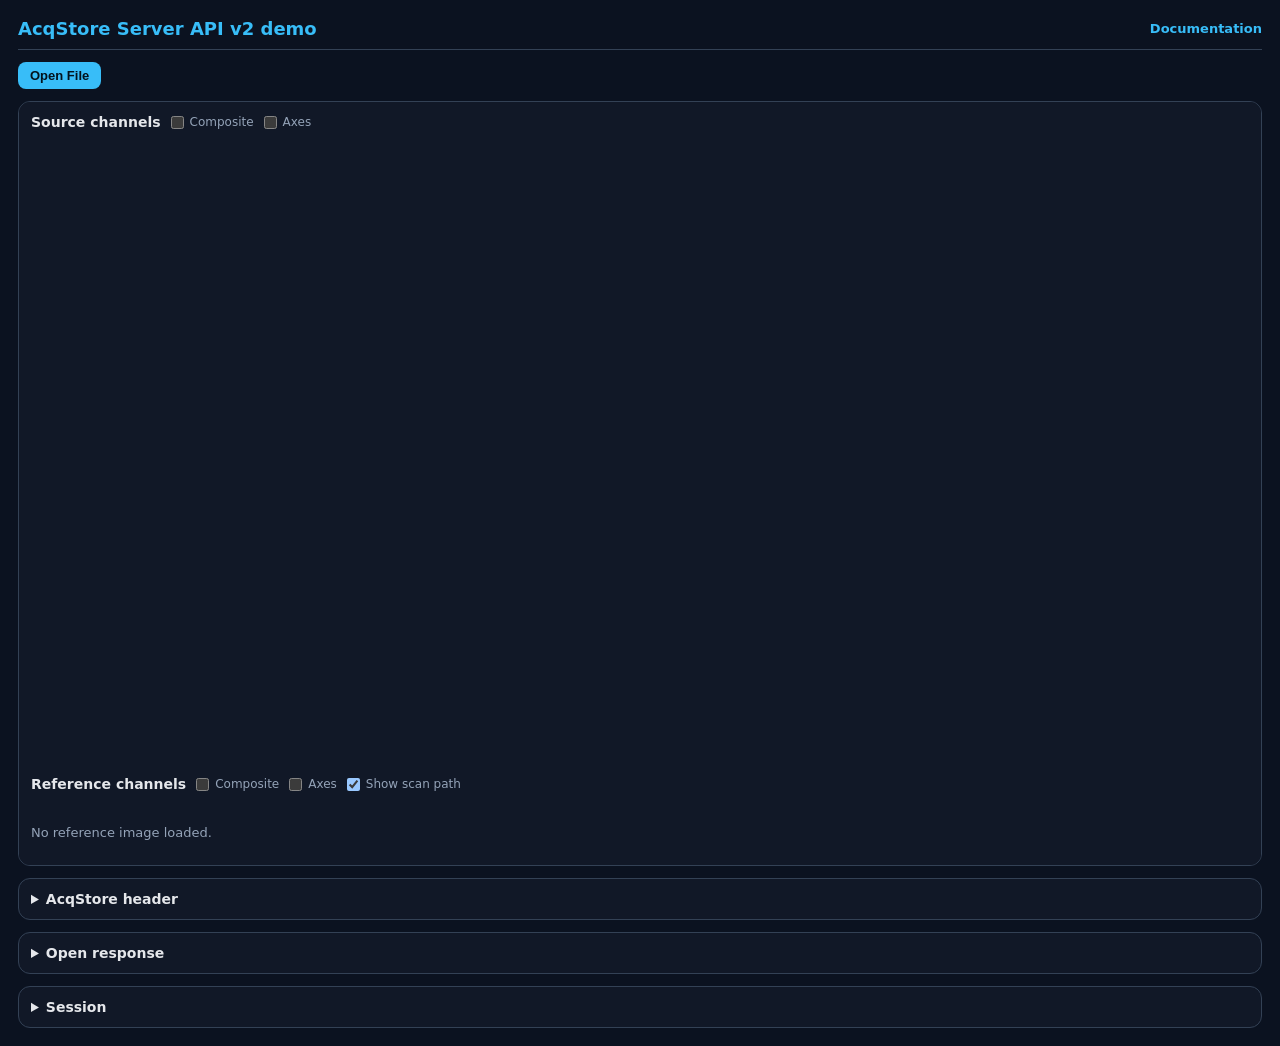
<file: src/acqstore_server/static/demo/v2/index.html>
<!doctype html>
<html lang="en">
<head>
<meta charset="utf-8">
<meta name="viewport" content="width=device-width, initial-scale=1">
<title>AcqStore Server API v2 demo</title>
<link rel="stylesheet" href="./css/demo.css">
</head>
<body>
<header class="page-header">
  <h1>AcqStore Server API v2 demo</h1>
  <a href="https://mapmanager.github.io/acqstore-server/users/demo/" target="_blank" rel="noopener noreferrer">Documentation</a>
</header>
<div class="controls">
  <button id="pickBtn" type="button">Open File</button>
  <div id="status" class="status"></div>
</div>
<div id="rangePopover" class="range-popover" hidden role="dialog" aria-label="Display range">
  <div class="range-title-row">
    <h2 id="rangeTitle">Display range</h2>
    <label class="toggle">
      <input id="rangeLog" type="checkbox" checked>
      Log
    </label>
  </div>
  <div class="histogram-wrap">
    <canvas id="rangeHistogram" width="300" height="75"></canvas>
  </div>
  <div class="range-fields">
    <label>Min <input id="rangeMin" type="number" step="any"></label>
    <label>Max <input id="rangeMax" type="number" step="any"></label>
    <button id="rangeAuto" type="button">Auto</button>
  </div>
</div>
<div id="imageSplit" class="split-viewport single">
  <section id="sourcePane" class="split-pane split-pane-top">
    <div class="section-heading">
      <h2>Source channels</h2>
      <label id="sourceCompositeControl" class="toggle" hidden>
        <input id="sourceComposite" type="checkbox">
        Composite
      </label>
      <label id="sourceAxesControl" class="toggle" hidden>
        <input id="sourceAxes" type="checkbox">
        Axes
      </label>
      <span id="sourcePlaneMeta" class="plane-meta" hidden></span>
    </div>
    <div id="channels" class="grid"></div>
  </section>
  <div id="imageSplitDivider" class="split-divider" hidden role="separator" aria-orientation="horizontal" aria-label="Resize source and reference panes"></div>
  <section id="referencePane" class="split-pane split-pane-bottom">
    <div class="section-heading">
      <h2>Reference channels</h2>
      <label id="referenceCompositeControl" class="toggle" hidden>
        <input id="referenceComposite" type="checkbox">
        Composite
      </label>
      <label id="referenceAxesControl" class="toggle" hidden>
        <input id="referenceAxes" type="checkbox">
        Axes
      </label>
      <label id="scanPathControl" class="toggle" hidden>
        <input id="showScanPath" type="checkbox" checked>
        Show scan path
      </label>
      <span id="referencePlaneMeta" class="plane-meta" hidden></span>
    </div>
    <div id="references" class="grid"></div>
    <p id="referenceEmpty">No reference image loaded.</p>
  </section>
</div>
<details class="card">
  <summary>AcqStore header</summary>
  <pre id="headerPre">{}</pre>
</details>
<details class="card">
  <summary>Open response</summary>
  <pre id="responsePre">{}</pre>
</details>
<details class="card">
  <summary>Session</summary>
  <pre id="sessionPre">{}</pre>
</details>
<script type="module" src="./js/app.js"></script>
</body>
</html>
</file>
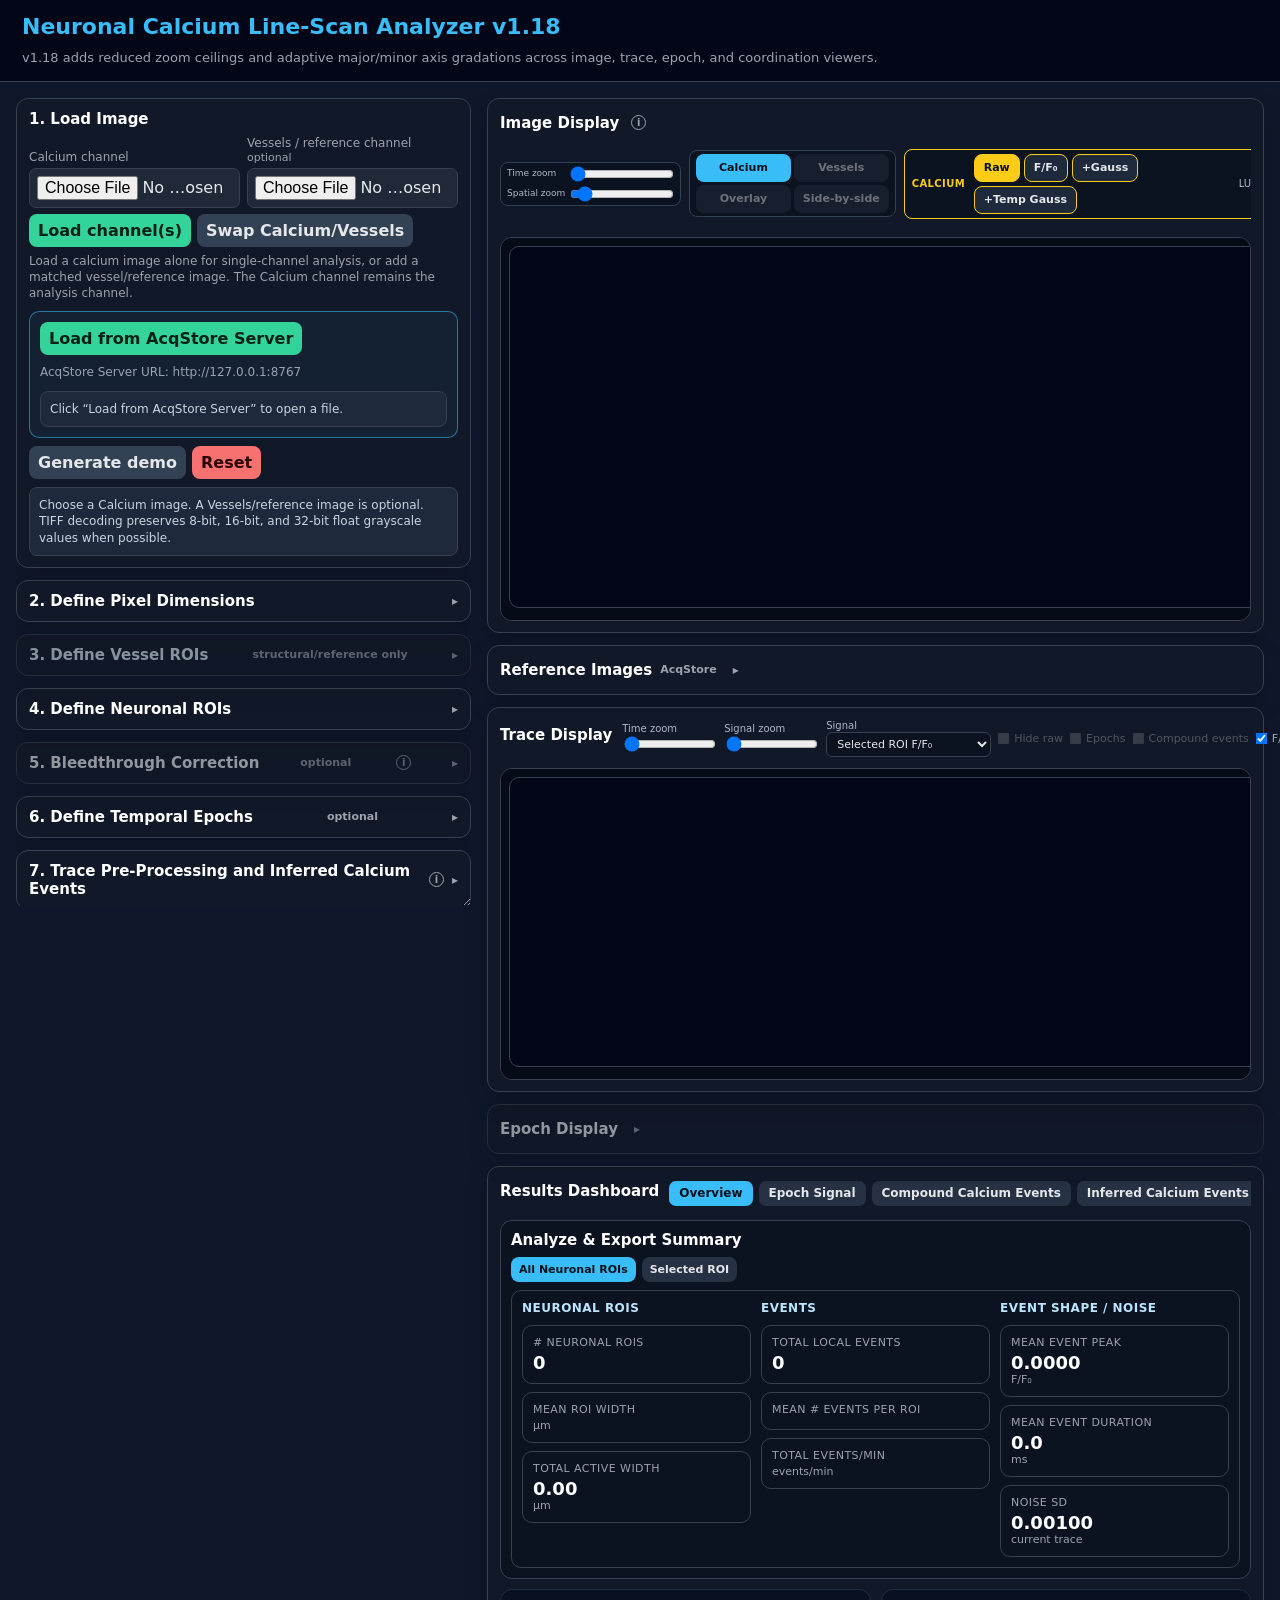
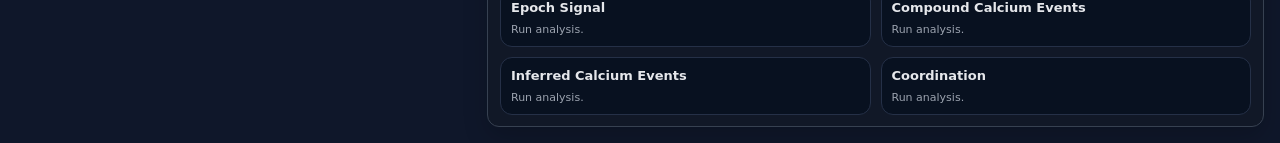
<file: docs-dev/reference-clients/neuronal_calcium_linescan/linescan_analyzer_v1_18_b.html>
<!DOCTYPE html>
<html lang="en">
<head>
<meta charset="utf-8" />
<meta name="viewport" content="width=device-width, initial-scale=1" />
<title>Neuronal Calcium Line-Scan Analyzer v1.18</title>
<!-- CHATGPT: begin Plotly.js dependency for AcqStore reference overview -->
<script src="https://cdn.plot.ly/plotly-3.1.0.min.js"></script>
<!-- CHATGPT: end Plotly.js dependency for AcqStore reference overview -->
<style>
  :root{
    --bg:#0f172a; --panel:#111827; --panel2:#1f2937; --text:#e5e7eb; --muted:#9ca3af;
    --accent:#38bdf8; --accent2:#f87171; --ok:#34d399; --warn:#fbbf24; --line:#374151;
    --cyan:#22d3ee; --red:#f87171; --green:#34d399; --violet:#a78bfa;
  }
  *{box-sizing:border-box}
  body{margin:0;background:var(--bg);color:var(--text);font-family:system-ui,-apple-system,Segoe UI,Roboto,Arial,sans-serif}
  header{padding:14px 22px;border-bottom:1px solid var(--line);background:#020617;position:sticky;top:0;z-index:5;display:grid;grid-template-columns:minmax(0,1fr) auto;gap:4px 16px;align-items:start}
  h1{font-size:22px;margin:0 0 6px;color:var(--accent);grid-column:1;grid-row:1}
  header p{margin:0;color:var(--muted);font-size:13px;line-height:1.35;grid-column:1;grid-row:2}
  .topRoiBar{display:none;align-items:center;justify-content:flex-end;gap:6px;flex-wrap:wrap;margin-top:0;grid-column:2;grid-row:1 / span 2;max-width:min(760px,46vw)}
  .topRoiBar.visible{display:flex}
  .topRoiBar .label{font-size:11px;color:var(--muted);text-transform:uppercase;letter-spacing:.04em;margin-right:2px;white-space:nowrap}
  .topRoiBar button{font-size:11px;padding:5px 8px;border-radius:999px;background:#1e293b;color:#cbd5e1;border:1px solid var(--line)}
  .topRoiBar button.active{background:var(--accent);color:#04111d;border-color:var(--accent)}
  .layout{display:flex;gap:16px;padding:16px;max-width:2350px;margin:0 auto;align-items:flex-start}
  .sidebar{width:455px;min-width:330px;max-width:820px;resize:horizontal;overflow:auto;max-height:calc(100vh - 92px);position:sticky;top:82px;display:flex;flex-direction:column;gap:12px}
  .main{display:flex;flex-direction:column;gap:12px;min-width:0;flex:1}
  .card{background:var(--panel);border:1px solid var(--line);border-radius:12px;padding:14px;box-shadow:0 10px 24px rgba(0,0,0,.18)}
  .card h2{font-size:15px;margin:0 0 10px;color:#fff;display:flex;justify-content:space-between;gap:8px;align-items:center}
  .card.collapsible h2{cursor:pointer}.card.collapsible h2::after{content:'▾';color:var(--muted);font-size:12px}.card.collapsible.collapsed h2{margin-bottom:0}.card.collapsible.collapsed h2::after{content:'▸'}.card.collapsed > *:not(h2){display:none!important}.card.disabledCard{opacity:.55;filter:grayscale(.25)}
  .hint{font-size:12px;color:var(--muted);line-height:1.35;margin:6px 0 0}.mini{font-size:11px;color:var(--muted)}
  .infoIcon{display:inline-flex;align-items:center;justify-content:center;width:15px;height:15px;border:1px solid var(--muted);border-radius:50%;font-size:10px;line-height:1;color:var(--muted);margin-left:4px;cursor:help;position:relative;vertical-align:middle;flex:0 0 auto;text-transform:none;font-style:normal;font-family:system-ui,-apple-system,Segoe UI,Roboto,Arial,sans-serif}
  .infoIcon:hover{color:#fff;border-color:#cbd5e1;background:#263244}
  .infoIcon[data-tip]:hover::after,.infoIcon[data-tip]:hover::before{display:none}
  .floatingTooltip{position:fixed;display:none;z-index:9999;pointer-events:none;background:#020617;color:#e5e7eb;border:1px solid var(--line);border-radius:8px;padding:8px 10px;box-shadow:0 10px 28px rgba(0,0,0,.42);font-size:12px;line-height:1.35;font-weight:400;text-align:left;white-space:normal;max-width:300px}
  label{font-size:12px;color:var(--muted);display:block;margin-bottom:4px}
  input,select,button{font:inherit} input[type=file]{width:100%;padding:8px;border:1px solid var(--line);border-radius:8px;background:var(--panel2);color:var(--text)}
  input[type=number],input[type=text],select{width:100%;padding:7px 8px;border:1px solid var(--line);border-radius:8px;background:#0b1220;color:var(--text)}
  input[type=range]{width:100%}
  button{border:0;border-radius:8px;padding:9px 11px;background:var(--accent);color:#04111d;font-weight:700;cursor:pointer}
  button.secondary{background:#334155;color:var(--text)} button.warn{background:var(--warn);color:#211601} button.danger{background:var(--accent2);color:#2b0505} button.ok{background:var(--ok);color:#052014}
  button:disabled{opacity:.45;cursor:not-allowed} input:disabled,select:disabled{opacity:.55;cursor:not-allowed}.disabledPanel{opacity:.45;filter:grayscale(.25)}
  .row{display:grid;grid-template-columns:1fr 120px;gap:10px;align-items:end;margin:8px 0}
  .row2{display:grid;grid-template-columns:1fr 1fr;gap:8px;align-items:end;margin:8px 0}
  .row3{display:grid;grid-template-columns:1fr 1fr 1fr;gap:8px;align-items:end;margin:8px 0}
  .buttonRow{display:flex;gap:8px;flex-wrap:wrap}.inlineCheck{display:flex;align-items:center;gap:8px;color:var(--muted);font-size:12px;margin:8px 0}
  .alert{padding:9px;border-radius:8px;font-size:12px;line-height:1.35;background:#1e293b;border:1px solid var(--line);color:#cbd5e1;margin-top:8px}
  .alert.warn{background:#2b230d;border-color:#755d14;color:#fde68a}.alert.ok{background:#052e23;border-color:#116345;color:#bbf7d0}
  .viewerControls{display:flex;gap:10px;flex-wrap:wrap;align-items:end;margin-bottom:10px}.viewerControls>div{min-width:120px}.traceHint{font-size:11px;color:var(--muted);margin-left:auto;max-width:420px}
  .tabs{display:flex;gap:8px;flex-wrap:wrap;margin-bottom:10px}.tab{background:#263244;color:var(--text);font-size:12px;padding:7px 10px}.tab.active{background:var(--accent);color:#04111d}
  .summaryTabs{margin-top:8px}.summaryPanel{border:1px solid var(--line);border-radius:10px;padding:10px;background:#0b1220}.summaryPanel h3{margin:0 0 8px;font-size:14px;color:#fff}.summaryTable{width:100%;border-collapse:collapse;margin-top:8px;font-size:12px}.summaryTable th,.summaryTable td{border-bottom:1px solid #263244;padding:6px;text-align:left}.summaryTable th{color:#cbd5e1}
  .canvasWrap{background:#050b17;border:1px solid var(--line);border-radius:12px;padding:10px;overflow:auto;max-width:100%;position:relative}
  canvas{max-width:none;background:#020617;border-radius:10px;border:1px solid var(--line)}
  table{width:100%;border-collapse:collapse;font-size:12px;color:var(--text)} th,td{border-bottom:1px solid var(--line);padding:7px;text-align:left;vertical-align:top} th{background:#0b1220;color:#bae6fd;position:sticky;top:0}
  .tableWrap{max-height:300px;overflow:auto;border:1px solid var(--line);border-radius:10px}.summaryGrid{display:grid;grid-template-columns:repeat(3,minmax(170px,1fr));gap:10px}
  .summaryColumns{display:grid;grid-template-columns:repeat(3,minmax(190px,1fr));gap:10px}.summaryCol{display:flex;flex-direction:column;gap:8px}.summaryCol h3{font-size:12px;margin:0 0 2px;color:#bae6fd;text-transform:uppercase;letter-spacing:.04em}
  .stat{background:#0b1220;border:1px solid var(--line);border-radius:10px;padding:10px}.stat .k{font-size:11px;color:var(--muted);text-transform:uppercase;letter-spacing:.04em}.stat .v{font-size:18px;font-weight:800;margin-top:3px;color:#fff}.stat .u{font-size:11px;color:var(--muted)}
  .epochRow{border:1px solid var(--line);border-radius:10px;padding:12px;margin-top:12px;background:#0b1220}.roiRow{border:1px solid var(--line);border-radius:10px;padding:10px;margin-top:8px;background:#0b1220}.roiRow .buttonRow,.epochRow .buttonRow{margin-top:6px}.roiRow .row2,.roiRow .row3{margin:5px 0;gap:7px}.roiTools{display:flex;gap:10px;flex-wrap:wrap;margin:10px 0}.autoSettings{margin-top:14px;border-top:1px solid var(--line);padding-top:12px}.selected{outline:2px solid var(--accent)}
  .vesselRoiCard{--vessel-roi-accent:#22d3ee}.vesselRoiCard h2{color:#e6fbff}.vesselRoiRow{border-color:rgba(34,211,238,.38)}.vesselRoiRow.selected{outline-color:var(--vessel-roi-accent)}.vesselRoiBadge{display:inline-flex;align-items:center;gap:5px;color:#a5f3fc;font-size:11px}.vesselRoiSwatch{width:10px;height:10px;border:2px solid var(--vessel-roi-accent);border-radius:2px;background:rgba(34,211,238,.12)}
  .epochAucGrid{display:grid;grid-template-columns:minmax(720px,1fr) 420px;gap:12px;align-items:start}.aucCalcPanel{background:#0b1220;border:1px solid var(--line);border-radius:12px;padding:10px;min-width:360px}.aucCalcPanel h3{font-size:14px;margin:0 0 8px;color:#fff}
  .dualEpochGrid{display:grid;grid-template-columns:1fr 1fr;gap:12px;margin-top:8px}.dualEpochPanel{min-width:0}.dualEpochPanel .mini{margin:0 0 6px}.dualAucGrid{display:grid;grid-template-columns:1fr 1fr;gap:12px;margin-top:12px}.comparisonPanel{margin-top:12px;background:#0b1220;border:1px solid var(--line);border-radius:12px;padding:10px}.comparisonGrid{display:grid;grid-template-columns:repeat(4,minmax(140px,1fr));gap:8px}.comparisonMetric{background:#081120;border:1px solid #253047;border-radius:10px;padding:8px}.comparisonMetric .k{font-size:11px;color:var(--muted)}.comparisonMetric .v{font-size:16px;font-weight:800;color:#fff;margin-top:2px}

  .aucEpochCard{border:1px solid #253047;border-radius:10px;padding:8px;margin:8px 0;background:#081120}.aucMiniGrid{display:grid;grid-template-columns:1fr 1fr;gap:6px;margin-top:6px}.aucMetric{font-size:11px;color:var(--muted)}.aucMetric b{display:block;color:#fff;font-size:13px;margin-top:2px}.aucSummary{border-top:1px solid var(--line);margin-top:10px;padding-top:8px;font-size:12px;color:var(--muted);line-height:1.4}.aucSummary b{color:#fff}
  .coordControls{display:grid;grid-template-columns:minmax(180px,.8fr) minmax(170px,.8fr) minmax(360px,2fr);gap:10px;align-items:end;margin:8px 0 10px}.coordControls select{max-width:260px}.coordTopRoiSelector{border:1px solid var(--line);border-radius:10px;background:#0b1220;padding:7px 8px;display:flex;align-items:center;justify-content:flex-end;gap:10px;flex-wrap:wrap}.coordTopRoiSelector label{margin:0;white-space:nowrap}.coordWorkspace{display:grid;grid-template-columns:minmax(720px,1.65fr) minmax(360px,.62fr);gap:12px;align-items:start}.coordPlotColumn,.coordDataColumn{display:flex;flex-direction:column;gap:10px;min-width:0}.coordRoiSelector{display:flex;align-items:center;justify-content:flex-end;gap:8px;flex-wrap:wrap}.roiCheckGrid{display:flex;gap:10px;flex-wrap:wrap;align-items:center}.roiCheckGrid label{display:flex;align-items:center;gap:5px;margin:0;color:#cbd5e1}.roiCheckButtons{display:flex;gap:6px;margin-top:0}.roiCheckButtons button{font-size:11px;padding:5px 8px}.coordGrid{display:grid;grid-template-columns:1.1fr 1fr;gap:12px;align-items:start;margin-top:12px}.coordPanel{border:1px solid var(--line);border-radius:10px;padding:10px;background:#0b1220;min-width:0;margin-top:0}.coordSectionLabel{font-size:11px;color:#67e8f9;text-transform:uppercase;letter-spacing:.08em;margin:0 0 6px}.coordPanelHead{display:flex;align-items:center;justify-content:space-between;gap:8px;margin:0 0 8px}.coordPanelHead h3{margin:0}.coordPanelToggle{appearance:none;border:1px solid var(--line);background:#0f172a;color:#cbd5e1;border-radius:6px;padding:2px 8px;cursor:pointer;font-size:12px;line-height:1}.coordPanel.collapsed .coordPanelBody{display:none}.coordPanel.collapsed .coordPanelToggle{transform:rotate(-90deg)}.coordPanel h3{margin:0 0 8px;font-size:14px;color:#fff}.coordRasterPanel,.coordCoactivityPanel{width:100%}.coordSummaryGrid{display:grid;grid-template-columns:repeat(2,minmax(130px,1fr));gap:8px}.coordDataColumn .coordSummaryGrid{grid-template-columns:repeat(2,minmax(130px,1fr))}.coordRasterWrap canvas,.coordMatrixWrap canvas{background:#020617}.coordLowerGrid{grid-template-columns:minmax(880px,1.35fr) minmax(420px,.65fr)}.coordDataGrid{grid-template-columns:1.2fr .8fr}.summaryCol .coordSummaryGrid{grid-template-columns:repeat(2,minmax(130px,1fr))}.coordMatrixDual{display:grid;grid-template-columns:1fr;gap:8px;align-items:start}.coordSubPanel{min-width:0}.coordSubPanel h4{font-size:12px;margin:0 0 6px;color:#bae6fd;text-transform:uppercase;letter-spacing:.04em}.coordSubPanel .canvasWrap{display:block;width:100%;max-width:100%}.coordViewerControls{display:flex;gap:8px;flex-wrap:wrap;align-items:end;margin:4px 0 8px}.coordViewerControls>div{min-width:120px;max-width:220px}.coordDetails summary{cursor:pointer;color:#bae6fd;font-size:12px;margin:8px 0}.histTooltip{position:absolute;display:none;z-index:30;pointer-events:none;background:#020617;color:#e5e7eb;border:1px solid var(--line);border-radius:8px;padding:6px 8px;font-size:11px;box-shadow:0 8px 20px rgba(0,0,0,.35);white-space:nowrap}.latencyTable td,.latencyTable th,.responseTable td,.responseTable th{font-size:11px}.coordNote{font-size:11px;color:var(--muted);margin-top:6px}.rasterNote{font-size:11px;color:var(--muted);margin-top:6px}.coordEmpty{font-size:12px;color:var(--muted)}
  /* v1.06 compact viewer headers: channel-aware controls with fixed external tooltips. */
  .card{padding:11px 12px}
  .sectionTitleBar{display:flex;align-items:center;gap:10px;min-width:0;margin:0 0 8px}
  .sectionTitleBar h2{flex:0 0 auto;margin:0;white-space:nowrap;min-height:26px;align-items:center}
  .titleRibbon{flex:1 1 auto;min-width:0;display:flex;align-items:center;gap:6px;overflow-x:auto;overflow-y:hidden;white-space:nowrap;padding:1px 0 3px;scrollbar-width:thin}
  .titleRibbon::-webkit-scrollbar{height:6px}.titleRibbon::-webkit-scrollbar-thumb{background:#334155;border-radius:999px}
  .titleRibbon .tabs,.titleRibbon.viewerControls,.titleRibbon .viewerControls,.titleRibbon.coordControls{display:flex;align-items:center;gap:6px;flex-wrap:nowrap;margin:0;min-width:0}
  .titleRibbon .tabs{flex:0 0 auto}.titleRibbon .viewerControls,.titleRibbon.viewerControls{flex:1 0 auto}
  .titleRibbon.viewerControls>div,.titleRibbon .viewerControls>div,.titleRibbon.coordControls>div{flex:0 0 auto;min-width:0;max-width:none;margin:0}
  .titleRibbon label{font-size:10px;margin:0 0 1px;line-height:1.1;white-space:nowrap;color:#aeb8c6}
  .titleRibbon input[type=range]{width:92px;display:block}
  .titleRibbon input[type=number],.titleRibbon input[type=text]{width:70px;padding:4px 5px;border-radius:6px;font-size:11px}
  .titleRibbon select{width:auto;min-width:82px;max-width:170px;padding:4px 6px;border-radius:6px;font-size:11px}
  .titleRibbon button,.titleRibbon .tab{font-size:11px;padding:5px 8px;border-radius:7px;line-height:1.15}
  .titleRibbon .inlineCheck{margin:0!important;gap:4px;align-items:center;display:flex;font-size:11px;color:var(--muted)}
  .titleRibbon .inlineCheck span{font-size:11px;white-space:nowrap;color:var(--muted)}
  .titleRibbon .inlineCheck input[type=checkbox]{margin:0;transform:scale(.9)}
  .titleRibbon .infoIcon{width:13px;height:13px;font-size:9px;margin-left:2px}
  .channelTabs{padding-right:6px;border-right:1px solid #334155}
  .channelTabs .tab{padding:4px 7px;font-size:10px}
  .imageControlGroup{--channel-accent:#38bdf8;display:flex;align-items:center;gap:5px;padding:3px 6px;border:1px solid var(--channel-accent);border-radius:8px;background:#0b1220;flex:0 0 auto;min-height:31px}
  .imageControlGroup[hidden],.channelDisplayControls[hidden]{display:none!important}
  .imageControlGroup .groupLabel{font-size:9px;font-weight:800;letter-spacing:.04em;text-transform:uppercase;color:var(--channel-accent);margin-right:1px}
  .channelDisplayControls{display:flex;align-items:center;gap:5px}
  .imageControlGroup .tabs{gap:3px;margin:0}
  .imageControlGroup .tab{padding:4px 6px;font-size:10px;border:1px solid transparent;background:#1e293b}
  .imageControlGroup .tab.active{font-weight:800}
  .imageControlGroup .channelLut{display:flex;align-items:center;gap:3px}
  .imageControlGroup .channelLut label{font-size:9px;margin:0;color:#aeb8c6}
  .imageControlGroup .channelLut select{width:auto;min-width:68px;max-width:105px;padding:3px 5px;border:1px solid var(--channel-accent);border-radius:6px;font-size:10px}
  .imageControlGroup .channelRoiCheck{display:flex;align-items:center;gap:3px;margin:0;color:#dbe4ef;font-size:10px;white-space:nowrap}
  .imageControlGroup .channelRoiCheck input{margin:0;accent-color:var(--channel-accent);transform:scale(.9)}
  .imageControlGroup .channelRoiCheck.disabledPanel{opacity:.48}
  .viewerControls{gap:8px;margin-bottom:8px}.viewerControls>div{min-width:105px}
  .tabs{gap:6px;margin-bottom:8px}.tab{font-size:11px;padding:6px 8px}
  button{padding:7px 9px}.buttonRow{gap:6px}.inlineCheck{gap:6px;margin:6px 0}
  input[type=number],input[type=text],select{padding:6px 7px;border-radius:7px} input[type=file]{padding:7px;border-radius:7px}
  .row,.row2,.row3{gap:7px;margin:6px 0}.card h2{margin-bottom:8px}.canvasWrap{padding:8px}
  .card.collapsible > .sectionTitleBar > h2{cursor:pointer}.card.collapsible > .sectionTitleBar > h2::after{content:'▾';color:var(--muted);font-size:12px;margin-left:8px}.card.collapsible.collapsed > .sectionTitleBar > h2::after{content:'▸'}
  .card.collapsible.collapsed > .sectionTitleBar{display:flex!important;margin-bottom:0}.card.collapsible.collapsed > .sectionTitleBar > *:not(h2){display:none!important}.card.collapsed > *:not(h2):not(.sectionTitleBar){display:none!important}
  /* ACQSTORE: begin 050 reference-overview-css */
  .acqstoreRefGrid{display:flex;flex-wrap:wrap;gap:12px;margin-top:8px}
  .acqstoreRefPanel{flex:1 1 320px;max-width:520px;min-width:300px}
  .acqstoreRefPanel h3{font-size:12px;margin:0 0 6px;color:var(--muted);font-weight:600}
  .acqstoreRefPlot{width:100%;height:420px;min-height:340px;background:#020617;border-radius:8px;border:1px solid var(--line);overflow:hidden}
  @media(max-width:760px){.acqstoreRefPanel{min-width:0;max-width:none;flex-basis:100%}.acqstoreRefPlot{height:380px}}
  .acqstoreLoadPanel{margin-top:10px;padding:10px;border:1px solid rgba(56,189,248,.55);border-radius:10px;background:rgba(56,189,248,.06)}
  /* ACQSTORE: end 050 reference-overview-css */
  .titleRibbon.coordControls{grid-template-columns:none;margin:0}.titleRibbon.coordControls select{max-width:190px}.titleRibbon.coordControls input[type=range]{width:120px}
  .titleRibbon .coordTopRoiSelector{padding:4px 6px;border-radius:8px;gap:6px;flex-wrap:nowrap;justify-content:flex-start;max-width:none}
  .titleRibbon .coordTopRoiSelector label{font-size:10px}.titleRibbon .roiCheckGrid{gap:6px;flex-wrap:nowrap}.titleRibbon .roiCheckGrid label{font-size:11px}.titleRibbon .roiCheckButtons{gap:4px}
  .coordViewerControls{gap:6px;margin:3px 0 6px}.coordViewerControls>div{min-width:95px;max-width:170px}.coordViewerControls label{font-size:10px;margin-bottom:2px}.coordViewerControls select{padding:5px 6px;font-size:11px}

  /* v1.06 double-level image viewer header and per-channel range popover. */
  .imageViewerHeader{margin:0 0 8px;min-width:0}
  .imageViewerTitleRow{display:flex;align-items:center;gap:8px;margin:0 0 6px}
  .imageViewerTitleRow h2{margin:0!important;white-space:nowrap;min-height:26px;align-items:center}
  .imageViewerRibbon{display:flex;align-items:flex-start;gap:7px;min-width:0;overflow-x:auto;overflow-y:hidden;padding:1px 0 4px;scrollbar-width:thin}
  .imageViewerRibbon::-webkit-scrollbar{height:6px}.imageViewerRibbon::-webkit-scrollbar-thumb{background:#334155;border-radius:999px}
  .imageViewerZoomStack{display:grid;gap:4px;flex:0 0 auto;padding:3px 6px;border:1px solid #334155;border-radius:8px;background:#0b1220;min-width:176px}
  .imageViewerZoomControl{display:grid;grid-template-columns:58px 104px;gap:5px;align-items:center}
  .imageViewerZoomControl label{font-size:9px;margin:0;line-height:1.05;white-space:nowrap;color:#aeb8c6}
  .imageViewerZoomControl input[type=range]{width:104px;margin:0}
  .channelTabsDouble{display:grid!important;grid-template-rows:auto auto;gap:3px!important;padding:3px 6px!important;margin:0!important;border:1px solid #334155!important;border-radius:8px;background:#0b1220;flex:0 0 auto}
  .channelTabsDouble .channelTabRow{display:grid;grid-template-columns:1fr 1fr;gap:3px}
  .channelTabsDouble .tab{min-width:70px;padding:4px 7px!important;font-size:10px!important}
  .imageChannelStack{display:flex;flex-direction:column;gap:5px;flex:0 0 auto;min-width:0}
  .imageChannelStack .imageControlGroup{width:max-content;max-width:none}
  .imageControlGroup .rangeButton{padding:4px 7px;font-size:10px;border:1px solid var(--channel-accent);background:#172033;color:#e5e7eb;white-space:nowrap}
  .imageControlGroup .rangeButton:hover,.imageControlGroup .rangeButton.active{background:var(--channel-accent);color:#07111d}
  .imageViewerSharedControls{display:flex;align-items:center;gap:7px;flex:0 0 auto;padding:3px 6px;border:1px solid #334155;border-radius:8px;background:#0b1220;min-height:38px}
  .imageViewerSharedControls>div{flex:0 0 auto;min-width:0}
  .imageViewerSharedControls label{font-size:9px;margin:0 0 1px;line-height:1.05;white-space:nowrap;color:#aeb8c6}
  .imageViewerSharedControls input[type=number]{width:62px;padding:3px 5px;border-radius:6px;font-size:10px}
  .imageViewerSharedControls .inlineCheck{margin:0!important;gap:3px;display:flex;align-items:center;color:var(--muted);font-size:10px}
  .imageViewerSharedControls .inlineCheck span{font-size:10px;white-space:nowrap}
  .imageViewerSharedControls .inlineCheck input[type=checkbox]{margin:0;transform:scale(.9)}
  .rangePopover{position:fixed;z-index:1200;width:286px;padding:9px;background:#07101f;border:1px solid var(--range-accent,#38bdf8);border-radius:10px;box-shadow:0 16px 38px rgba(0,0,0,.55)}
  .rangePopover[hidden]{display:none!important}
  .rangePopoverHeader{display:flex;align-items:center;justify-content:space-between;gap:8px;margin-bottom:6px}
  .rangePopoverTitle{font-size:11px;font-weight:800;color:#fff;white-space:nowrap;overflow:hidden;text-overflow:ellipsis}
  .rangePopoverMode{font-size:10px;color:var(--range-accent,#38bdf8);white-space:nowrap}
  .rangeHistogramWrap{position:relative;border:1px solid #334155;border-radius:7px;background:#020617;padding:3px}
  #rangeHistogramCanvas{display:block;width:260px;height:78px;border:0;border-radius:4px;background:#020617;touch-action:none;cursor:ew-resize}
  .rangeFieldRow{display:grid;grid-template-columns:1fr 1fr auto;gap:6px;align-items:end;margin-top:7px}
  .rangeFieldRow label{font-size:9px;margin:0 0 2px;color:#aeb8c6}
  .rangeFieldRow input{width:100%;padding:5px 6px;font-size:11px;border-radius:6px}
  .rangeFieldRow button{padding:6px 9px;font-size:10px;border-radius:6px;background:var(--range-accent,#38bdf8);color:#07111d}
  .rangePopoverHint{font-size:9px;color:#94a3b8;margin-top:5px;line-height:1.25}

  /* v1.07 aligned dual-ribbon image viewer refinements. */
  .imageViewerRibbon{align-items:center;gap:8px}
  .imageViewerZoomStack,.channelTabsDouble{align-self:center}
  .channelTabsDouble .tab{min-width:78px;min-height:28px;padding:5px 9px!important;font-size:11px!important;line-height:1.1}
  .imageChannelStack{width:640px;gap:6px}
  .imageChannelStack .imageControlGroup{
    width:100%;min-height:38px;display:grid;grid-template-columns:54px minmax(0,1fr) 84px;
    align-items:center;gap:8px;padding:4px 7px
  }
  .imageControlGroup .groupLabel{font-size:10px;margin:0}
  .imageControlGroup .channelDisplayControls{
    width:100%;display:grid;grid-template-columns:278px 112px 64px;align-items:center;gap:7px;min-width:0
  }
  .imageControlGroup .tabs{width:278px;display:flex;align-items:center;gap:4px;margin:0}
  .imageControlGroup .tab{min-height:28px;padding:5px 9px;font-size:11px;line-height:1.1;white-space:nowrap}
  .imageControlGroup .channelLut{height:28px;display:flex;align-items:center;gap:4px}
  .imageControlGroup .channelLut label{font-size:10px}
  .imageControlGroup .channelLut select{height:28px;min-width:86px;max-width:92px;padding:4px 6px;font-size:11px}
  .imageControlGroup .rangeButton{height:28px;min-width:64px;padding:5px 9px;font-size:11px;line-height:1.1}
  .imageControlGroup .channelRoiCheck{justify-self:start;font-size:11px;gap:4px}
  .imageControlGroup .channelRoiCheck input{transform:scale(1)}
  .imageControlGroup .channelRoiCheck span{font-size:11px}
  .imageControlGroup .channelRoiCheck .mini{font-size:9px}
  .imageViewerSharedControls{
    align-self:stretch;display:grid;grid-template-columns:72px 96px 150px;grid-template-rows:1fr 1fr;
    align-items:center;gap:4px 8px;min-height:82px;padding:4px 7px
  }
  .imageViewerSharedControls>div:first-child{grid-column:1;grid-row:1 / span 2;align-self:center}
  .imageViewerSharedControls>div:nth-child(2){grid-column:2;grid-row:1}
  .imageViewerSharedControls>div:nth-child(3){grid-column:3;grid-row:1}
  .imageViewerSharedControls>div:nth-child(4){grid-column:2 / span 2;grid-row:2}
  .imageViewerSharedControls label{font-size:10px;margin:0 0 3px}
  .imageViewerSharedControls input[type=number]{width:72px;height:28px;padding:4px 6px;font-size:11px}
  .imageViewerSharedControls .inlineCheck{min-height:28px;font-size:11px;gap:4px}
  .imageViewerSharedControls .inlineCheck span{font-size:11px}
  .imageViewerSharedControls .inlineCheck input[type=checkbox]{transform:scale(1)}
  @media(max-width:1550px){
    .imageChannelStack{width:610px}
    .imageControlGroup .channelDisplayControls{grid-template-columns:258px 104px 62px}
    .imageControlGroup .tabs{width:258px}
    .imageViewerSharedControls{grid-template-columns:70px 90px 138px}
  }

  /* v1.06 compact coordination panel headers. */
  .coordPanelHeader{display:flex;align-items:center;justify-content:space-between;gap:10px;margin:0 0 8px;min-width:0}
  .coordPanelHeader h3{margin:0!important;white-space:nowrap;min-width:0}
  .coordInlineControls{display:flex;align-items:end;justify-content:flex-end;gap:6px;flex-wrap:nowrap;margin-left:auto;min-width:0}
  .coordInlineControls>div{min-width:0}
  .coordInlineControls label{font-size:10px;margin:0 0 2px;line-height:1.1;white-space:nowrap;color:#aeb8c6}
  .coordInlineControls select{width:auto;min-width:92px;max-width:150px;padding:4px 6px;border-radius:6px;font-size:11px}

  .coordModeTabs{display:flex;gap:6px;align-items:center;flex-wrap:nowrap;overflow-x:auto;margin:6px 0 10px}
  .coordModeTabs .tab{white-space:nowrap;padding:6px 10px;font-size:12px}
  .coordModePanel{display:none}
  .coordModePanel.active{display:block}
  .inferredCoordControls{display:flex;gap:8px;flex-wrap:wrap;align-items:end;margin:4px 0 10px}
  .inferredCoordControls>div{min-width:120px;max-width:180px}
  .inferredCoordControls input{padding:5px 7px;font-size:12px}

  .lazyTableNote{font-size:11px;color:var(--muted);margin:6px 0}

  .resultsTabs{display:flex;gap:6px;align-items:center;flex-wrap:nowrap;overflow-x:auto}
  .resultsTabs .tab{white-space:nowrap;padding:6px 10px;font-size:12px}
  .resultsPanel{display:none}
  .resultsPanel.active{display:block}
  .resultBlock{border:1px solid var(--line);border-radius:12px;padding:10px;background:#0b1220;margin:8px 0;min-width:0}
  .resultBlock h2{font-size:15px;margin:0 0 8px}
  .dashboardOverviewGrid{display:grid;grid-template-columns:repeat(4,minmax(190px,1fr));gap:10px;margin-top:10px}
  .overviewGroup{border:1px solid #253047;border-radius:12px;background:#081120;padding:10px;min-width:0}
  .overviewGroup h3{font-size:13px;margin:0 0 8px;color:#e5e7eb}
  .overviewMiniGrid{display:grid;grid-template-columns:1fr;gap:6px}
  .exportButtonGrid{display:flex;gap:8px;flex-wrap:wrap;align-items:center}
  @media(max-width:1500px){.dashboardOverviewGrid{grid-template-columns:repeat(2,minmax(190px,1fr))}}
  @media(max-width:900px){.dashboardOverviewGrid{grid-template-columns:1fr}.resultsTabs{flex-wrap:wrap}}

  @media(max-width:1400px){.epochAucGrid{grid-template-columns:1fr}.coordWorkspace{grid-template-columns:1fr}.coordControls{grid-template-columns:1fr 1fr}} @media(max-width:1100px){.layout{display:block}.sidebar{position:relative;top:0;width:auto;max-height:none;resize:none;margin-bottom:16px}.summaryGrid{grid-template-columns:1fr 1fr}.summaryColumns{grid-template-columns:1fr}.row3{grid-template-columns:1fr 1fr}.coordGrid{grid-template-columns:1fr}.coordControls,.coordSummaryGrid{grid-template-columns:1fr 1fr}}
</style>
</head>
<body>
<header>
  <h1>Neuronal Calcium Line-Scan Analyzer v1.18</h1>
  <p>v1.18 adds reduced zoom ceilings and adaptive major/minor axis gradations across image, trace, epoch, and coordination viewers.</p>
  <div id="topRoiBar" class="topRoiBar"></div>
</header>

<div class="layout">
  <aside class="sidebar">
    <section class="card" id="box1">
      <h2>1. Load Image</h2>
      <div class="row2" style="margin-top:0">
        <div><label>Calcium channel</label><input id="ocampFileInput" type="file" accept="image/png,image/jpeg,image/jpg,image/bmp,.png,.jpg,.jpeg,.bmp,.tif,.tiff" /></div>
        <div><label>Vessels / reference channel <span class="mini">optional</span></label><input id="fitcFileInput" type="file" accept="image/png,image/jpeg,image/jpg,image/bmp,.png,.jpg,.jpeg,.bmp,.tif,.tiff" /></div>
      </div>
      <div class="buttonRow"><button id="loadDualBtn" class="ok" type="button">Load channel(s)</button><button id="swapChannelsBtn" class="secondary" type="button">Swap Calcium/Vessels</button></div>
      <p class="hint">Load a calcium image alone for single-channel analysis, or add a matched vessel/reference image. The Calcium channel remains the analysis channel.</p>
      <!-- ACQSTORE: begin 049 linescan-server-load-ui -->
      <div class="acqstoreLoadPanel">
        <div class="buttonRow" style="margin-top:0">
          <button id="acqstoreLoadBtn" class="ok" type="button">Load from AcqStore Server</button>
        </div>
        <!-- <p class="hint">Requires a running AcqStore Server (<code>uv run python -m acqstore_server</code>). Opens a native OS file dialog for .oir / .czi / .tif / .nd2. TIFF file inputs above are unchanged. When present, reference overview appears below Image Display.</p> -->
        <div class="row" style="margin-top:10px">
          <div style="flex:1">
            <label>AcqStore Server URL: http://127.0.0.1:8767</label>
            <!-- <input id="acqstoreBaseUrl" type="text" value="http://127.0.0.1:8767" spellcheck="false" /> -->
          </div>
        </div>
        <div id="acqstoreLoadInfo" class="alert">Click “Load from AcqStore Server” to open a file.</div>
      </div>
      <!-- ACQSTORE: end 049 linescan-server-load-ui -->
      <div class="buttonRow" style="margin-top:8px"><button id="demoBtn" class="secondary">Generate demo</button><button id="resetBtn" class="danger">Reset</button></div>
      <div id="loadInfo" class="alert">Choose a Calcium image. A Vessels/reference image is optional. TIFF decoding preserves 8-bit, 16-bit, and 32-bit float grayscale values when possible.</div>
    </section>

    <section class="card collapsible collapsed" id="box2">
      <h2>2. Define Pixel Dimensions</h2>
      <div class="row"><div><label>ms per line</label><input id="msPerLine" type="number" min="0.001" max="100" step="0.001" value="2.118" /></div><div><label>drag</label><input id="msPerLineRange" type="range" min="0.001" max="10" step="0.001" value="2.118" /></div></div>
      <div class="row"><div><label>µm per pixel</label><input id="umPerPixel" type="number" min="0.001" max="20" step="0.001" value="0.33" /></div><div><label>drag</label><input id="umPerPixelRange" type="range" min="0.001" max="5" step="0.001" value="0.33" /></div></div>
      <details>
        <summary>Alternative derived inputs</summary>
        <div class="row"><div><label>Total duration, seconds</label><input id="totalDuration" type="number" min="0.001" step="0.001" /></div><button id="deriveMsBtn" class="secondary">Set ms/line</button></div>
        <div class="row"><div><label>Total line length, µm</label><input id="totalLineLength" type="number" min="0.001" step="0.001" /></div><button id="deriveUmBtn" class="secondary">Set µm/pixel</button></div>
      </details>
      <button id="applyCalibrationBtn" class="ok" type="button" style="width:100%;margin-top:8px">Apply pixel dimensions</button>
      <p class="hint" id="calInfo">Load an image to see detected dimensions and sample rate.</p>
    </section>

    <section class="card collapsible collapsed vesselRoiCard" id="box3">
      <h2>3. Define Vessel ROIs <span class="mini">structural/reference only</span></h2>
      <div class="buttonRow"><button id="estimateVesselRoisBtn" class="secondary" type="button" data-vessel-roi-control>Estimate Vessel ROIs</button><span class="infoIcon" data-tip="Proposes editable Vessel ROIs from persistent bright bands in the Vessels/reference channel. This structural estimator does not use calcium activity.">i</span><button id="addVesselRoiBtn" class="secondary" type="button" data-vessel-roi-control>Add Vessel ROI</button><button id="mergeVesselRoisBtn" class="secondary" type="button" data-vessel-roi-control>Merge overlapping</button><button id="clearVesselRoisBtn" class="danger" type="button" data-vessel-roi-control>Clear Vessel ROIs</button></div>
      <div class="row2"><div><label>New/edit Vessel ROI x start</label><input id="vesselRoiX0" type="number" min="0" step="1" value="0" data-vessel-roi-control /></div><div><label>New/edit Vessel ROI x end</label><input id="vesselRoiX1" type="number" min="0" step="1" value="1" data-vessel-roi-control /></div></div>
      <div class="buttonRow"><button id="applyVesselRoiEditBtn" class="secondary" type="button" data-vessel-roi-control>Apply to selected</button></div>
      <details>
        <summary>Auto-estimate settings</summary>
        <div class="row3"><div><label>Brightness percentile</label><input id="vesselRoiBrightnessPercentile" type="number" min="50" max="99.9" step="0.5" value="80" data-vessel-roi-control /></div><div><label>Min ROI width, pixels</label><input id="vesselRoiMinWidthPx" type="number" min="1" step="1" value="4" data-vessel-roi-control /></div><div><label>Merge gaps ≤ pixels</label><input id="vesselRoiMergeGapPx" type="number" min="0" step="1" value="2" data-vessel-roi-control /></div></div>
        <div class="row2"><div><label>Spatial smoothing radius, pixels</label><input id="vesselRoiSmoothPx" type="number" min="0" step="1" value="2" data-vessel-roi-control /></div><div><label>Maximum total coverage, %</label><input id="vesselRoiMaxCoveragePct" type="number" min="1" max="100" step="1" value="40" data-vessel-roi-control /></div></div>
      </details>
      <p class="hint">Enable <b>Edit ROI boundaries</b> in Image Display. In Vessels view, drag an empty region to draw a Vessel ROI, drag inside an ROI to move it, or drag either boundary to resize it. Vessel ROIs remain excluded from calcium signal/event calculations, but are included in structural and neuronal–vessel spatial outputs.</p>
      <div id="vesselRoiInfo" class="alert">Load a matched Vessels/reference channel to define Vessel ROIs.</div>
      <div id="vesselRoiList" class="mini">No Vessel ROIs yet.</div>
    </section>

    <section class="card collapsible collapsed" id="box4">
      <h2>4. Define Neuronal ROIs</h2>
      <div class="buttonRow"><button id="estimateRoisBtn" class="secondary">Estimate active ROIs</button><span class="infoIcon" data-tip="Automatically proposes editable Neuronal ROIs from activity patterns. Local event detection uses these ROIs.">i</span><button id="addRoiBtn" class="secondary">Add ROI</button><button id="clearRoisBtn" class="danger">Clear ROIs</button></div>
      <div class="row3"><div><label>New/edit ROI x start</label><input id="roiX0" type="number" min="0" step="1" value="0" /></div><div><label>New/edit ROI x end</label><input id="roiX1" type="number" min="0" step="1" value="1" /></div><div><label>Selected ROI action</label><select id="roiAction"><option value="replace">Replace bounds</option><option value="split">Split at midpoint</option></select></div></div>
      <div class="buttonRow"><button id="applyRoiEditBtn" class="secondary">Apply to selected</button><button id="mergeRoisBtn" class="secondary">Merge overlapping</button></div>
      <details>
        <summary>Auto-estimate settings</summary>
        <div class="row3"><div><label>Activity threshold, F/F₀ above baseline</label><input id="roiActivityThreshold" type="number" min="0" step="0.005" value="0.02" /></div><div><label>Min ROI width, pixels</label><input id="roiMinWidthPx" type="number" min="4" step="1" value="8" /></div><div><label>Merge gaps ≤ pixels</label><input id="roiMergeGapPx" type="number" min="0" step="1" value="2" /></div></div>
        <div class="row2"><div><label>Activity percentile</label><input id="roiActivityPercentile" type="number" min="50" max="100" step="1" value="95" /></div><div><label>ROI smoothing radius, pixels</label><input id="roiSmoothPx" type="number" min="0" step="1" value="2" /></div></div>
      </details>
      <div id="roiList" class="mini">No ROIs yet. Estimate active ROIs or add them manually.</div>
    </section>

    <section class="card collapsible collapsed" id="boxBleedthrough">
      <h2>5. Bleedthrough Correction <span class="mini">optional</span> <span class="infoIcon" data-tip="Preview or apply bidirectional linear channel unmixing. Matrix mode corrects both channels simultaneously; Direct mode performs independent subtraction. Correction is off by default.">i</span></h2>
      <div class="row2">
        <div><label>Correction <span class="infoIcon" data-tip="Off shows raw channels. Matrix is recommended for bidirectional bleedthrough. Direct subtracts each observed channel independently and can attenuate genuine signal more strongly.">i</span></label><select id="bleedMode"><option value="off" selected>Off</option><option value="matrix">Matrix</option><option value="direct">Direct subtraction</option></select></div>
        <div><label>ROI estimate <span class="infoIcon" data-tip="Estimates both spillover coefficients from pixels unique to the current Vessel and Neuronal ROIs. Review the preview before applying corrected Calcium to analysis.">i</span></label><button id="bleedEstimateBtn" class="secondary" type="button" style="width:100%">Estimate from ROIs</button></div>
      </div>
      <div class="inlineCheck"><input id="bleedUseForAnalysis" type="checkbox" /> <span>Use corrected Calcium for analysis <span class="infoIcon" data-tip="When enabled, Calcium F/F₀, ROI traces, Compound Calcium Events, Inferred Calcium Events, AUC and coordination are recalculated from corrected Calcium. Existing analysis results are cleared and must be rerun.">i</span></span></div>
      <details>
        <summary>Manual settings</summary>
        <div class="row2"><div><label>Vessels → Calcium <span class="infoIcon" data-tip="Spillover coefficient α: the fraction of true Vessels-channel signal appearing in the observed Calcium channel.">i</span></label><input id="bleedFitcToCalcium" type="number" min="0" max="1.5" step="0.01" value="0.72" /></div><div><label>Calcium → Vessels <span class="infoIcon" data-tip="Spillover coefficient β: the fraction of true Calcium signal appearing in the observed Vessels channel.">i</span></label><input id="bleedCalciumToFitc" type="number" min="0" max="1.5" step="0.01" value="0.24" /></div></div>
        <div class="row2"><div><label>Calcium background</label><input id="bleedCalciumBackground" type="number" step="any" value="0" /></div><div><label>Vessels background</label><input id="bleedVesselsBackground" type="number" step="any" value="0" /></div></div>
        <div class="buttonRow"><button id="bleedAutoBackgroundBtn" class="secondary" type="button">Auto backgrounds</button><button id="bleedResetBtn" class="secondary" type="button">Reset settings</button></div>
      </details>
      <div id="bleedInfo" class="alert">Load paired channels to preview correction. Raw data remain unchanged.</div>
    </section>

    <section class="card collapsible collapsed" id="box5">
      <h2>6. Define Temporal Epochs <span class="mini">optional</span></h2>
      <div class="row"><div><label>Define epochs by <span class="infoIcon" data-tip="Epochs can be entered by line number or by time. They are stored as line/time ranges for comparison and AUC summaries.">i</span></label><select id="epochInputMode"><option value="line">Line start/end</option><option value="time" selected>Time start/end, seconds</option></select></div><div></div></div>
      <div class="row3"><button id="addBaseline" class="secondary">Add control</button><button id="addStim" class="secondary">Add stimulated</button><button id="addCustom" class="secondary">Add custom</button></div>
      <div class="buttonRow"><button id="clearEpochs" class="danger">Clear</button></div>
      <div id="epochs"></div>
    </section>

    <div id="internalNormalizationDefaults" style="display:none">
      <select id="normalizationMode"><option value="perX" selected>Per-X-pixel F₀</option></select>
      <select id="f0Source"><option value="wholePercentile" selected>Whole trace lowest percentile</option></select>
      <input id="f0Percentile" type="number" value="5" />
      <input id="f0Floor" type="number" value="0.001" />
      <input id="manualF0" type="number" />
      <button id="setManualF0" type="button"></button>
      <div id="f0Info"></div>
      <div id="epochDependentNotice"></div>
    </div>

    <section class="card collapsible collapsed" id="box6">
      <h2>7. Trace Pre-Processing and Inferred Calcium Events <span class="infoIcon" data-tip="Each Neuronal ROI is processed independently. Optional smoothing or slow-drift correction produces the white F/F₀ trace. Calcium deconvolution is calculated separately from the raw ROI-local F/F₀ trace and shown as a green Inferred Calcium Events track.">i</span></h2>
      <div class="inlineCheck"><input id="preSmoothEnabled" type="checkbox" /> <span>Temporal smoothing <span class="infoIcon" data-tip="Optional ROI-specific temporal smoothing before F/F₀ normalization. Larger windows reduce noise but can blur fast events.">i</span></span></div>
      <div class="row"><div><label>Smoothing window, ms</label><input id="preSmoothMs" type="number" min="0" step="1" value="10" /></div><div></div></div>

      <div class="row2"><div><label>Baseline / slow-drift correction <span class="infoIcon" data-tip="Choose one correction only: none, rolling percentile, or photobleach correction. Corrections do not stack.">i</span></label><select id="preBaselineMethod"><option value="none" selected>None</option><option value="rollingPercentile">Rolling percentile</option><option value="monoPhotobleach">Mono-exponential photobleach</option><option value="biPhotobleach">Bi-exponential photobleach</option></select></div><div id="preBaselineParamSummary" class="mini"></div></div>
      <div id="preRollingParams" class="row2"><div><label>Rolling window, ms <span class="infoIcon" data-tip="Window used for low-percentile baseline estimation. Use a window longer than the biological signal you want to preserve.">i</span></label><input id="preBaselineWindowMs" type="number" min="1" step="10" value="2000" /></div><div><label>Percentile</label><input id="preBaselinePercentile" type="number" min="1" max="50" step="1" value="5" /></div></div>
      <div id="preMonoExpParams" class="row"><div><label>Mono-exponential τ, ms</label><input id="preMonoExpTauMs" type="number" min="1" step="10" value="3000" /></div><div></div></div>
      <div id="preBiExpParams" class="row3"><div><label>Fast τ, ms</label><input id="preBiExpTauFastMs" type="number" min="1" step="10" value="1000" /></div><div><label>Slow τ, ms</label><input id="preBiExpTauSlowMs" type="number" min="1" step="10" value="8000" /></div><div><label>Fast component weight</label><input id="preBiExpFastWeight" type="number" min="0" max="1" step="0.05" value="0.4" /></div></div>

      <div class="inlineCheck"><input id="preDeconvEnabled" type="checkbox" checked /> <span>Show Inferred Calcium Events track <span class="infoIcon" data-tip="The green track is calculated in parallel from the raw ROI-local F/F₀ trace. It is not applied to the white processed trace and is not routed through the calcium transient detector.">i</span></span></div>
      <div id="preDeconvParams" class="row3"><div><label>Decay τ, ms</label><input id="preDeconvTauMs" type="number" min="1" step="10" value="200" /></div><div><label>Robust noise penalty</label><input id="preDeconvNoisePenalty" type="number" min="0" step="0.001" value="0" /></div><div><label>Event threshold</label><input id="preDeconvThreshold" type="number" min="0" step="0.001" value="0.03" /></div></div>
      <div id="preDeconvAdvancedParams" class="row3"><div><label>Deconv input low-pass τ, ms <span class="infoIcon" data-tip="A small zero-phase exponential low-pass applied only to the raw ROI-local F/F₀ input before deconvolution. It changes smoothly with τ and does not affect the white processed trace.">i</span></label><input id="preDeconvDenoiseMs" type="number" min="0" step="0.5" value="3" /></div><div><label>Local calcium window, ms <span class="infoIcon" data-tip="Window centered on each inferred event used to estimate local raw F/F₀ at that time. This controls green bar height, not event timing.">i</span></label><input id="preDeconvAssocWindowMs" type="number" min="1" step="1" value="5" /></div><div><label>Local baseline window, ms <span class="infoIcon" data-tip="Pre-event window used to calculate local raw F/F₀ rise. Set to 0 to use F/F₀ = 1 as the reference.">i</span></label><input id="preDeconvAssocBaselineMs" type="number" min="0" step="1" value="10" /></div></div>
      <div class="row2"><div><label>Inferred event height <span class="infoIcon" data-tip="Display only. Local F/F₀ rise scales each green bar by the local raw F/F₀ rise; Timing only draws uniform-height bars at inferred event times.">i</span></label><select id="preDeconvDisplayMode"><option value="localRise" selected>Local F/F₀ rise</option><option value="timingOnly">Timing only, uniform bars</option></select></div><div></div></div>
      <div id="preprocessInfo" class="alert">The white trace uses optional smoothing/baseline correction. The green Inferred Calcium Events track is calculated separately from raw ROI-local F/F₀; event timing is deconvolution-based and bar height is local raw F/F₀ rise.</div>
    </section>

    <section class="card collapsible collapsed" id="box7">
      <h2>8. Event Detection</h2>
      <div class="row"><div><label>Threshold, SD multiplier</label><input id="thresholdSd" type="number" min="0.1" max="20" step="0.1" value="2.0" /></div><div></div></div>
      <div class="row3"><div><label>Min duration, ms</label><input id="minDurMs" type="number" min="0" step="1" value="20" /></div><div><label>Merge peaks closer than, ms</label><input id="mergeGapMs" type="number" min="0" step="1" value="75" /></div><div><label>Min local prominence, F/F₀ units</label><input id="minProm" type="number" min="0" step="0.001" value="0.03" /></div></div>
      <div class="row3"><div><label>Boundary level, % peak</label><input id="boundaryPct" type="number" min="1" max="90" step="1" value="50" /></div><div><label>Bridge dips during expansion, ms</label><input id="expansionBridgeMs" type="number" min="0" step="1" value="0" /></div><div><label>Max event duration, ms</label><input id="maxEventMs" type="number" min="20" step="10" value="100" /></div></div>
      <div class="row"><div><label>Compound event wording</label><select id="eventWording"><option selected>Compound calcium events</option><option>Resolved calcium transients</option></select></div><div></div></div>
      <div class="inlineCheck"><input id="positiveOnly" type="checkbox" checked /> <span>Analyze positive calcium transients only</span></div>
      <div class="inlineCheck"><input id="robustBaseline" type="checkbox" checked /> <span>Robust baseline noise <span class="infoIcon" data-tip="Estimates the noise floor from quiet/control samples using a robust method, reducing SD inflation by occasional real events or outliers.">i</span></span></div>
    </section>

    <section class="card" id="box8">
      <h2>9. Analyze & Export</h2>
      <button id="analyzeBtn" class="ok" disabled style="width:100%">Analyze</button>
      <div class="buttonRow" style="margin-top:8px"><button id="exportEpochCsv" class="secondary" disabled>Epoch CSV</button><button id="exportEventCsv" class="secondary" disabled>Compound Event CSV</button><button id="exportRoiCsv" class="secondary" disabled>Neuronal ROI CSV</button><button id="exportVesselRoiCsv" class="secondary" disabled>Vessel ROI CSV</button><button id="exportVesselAssociationCsv" class="secondary" disabled>ROI–Vessel CSV</button><button id="exportPng" class="secondary" disabled>Trace PNG</button><button id="exportImagePng" class="secondary" disabled>Current image PNG</button><button id="exportFf0Csv" class="secondary" disabled>F/F₀ image CSV</button></div>
      <div id="analysisInfo" class="alert">Waiting for image.</div>
    </section>

    <section class="card collapsible collapsed" id="box9">
      <h2>10. Performance / Cache</h2>
      <div class="buttonRow"><button id="clearDisplayCacheBtn" class="secondary" type="button">Clear display cache</button><button id="clearRowCacheBtn" class="secondary" type="button">Clear ROI speed cache</button></div>
      <div class="buttonRow" style="margin-top:8px"><button id="clearNonessentialCachesBtn" class="secondary" type="button">Clear nonessential caches</button><button id="refreshPerfInfoBtn" class="secondary" type="button">Refresh status</button></div>
      <div id="perfInfo" class="alert">Load an image to see cache status.</div>
      <p class="hint">These controls clear rebuildable display and ROI-speed caches only. Raw image, F/F₀ image, Vessel ROIs, Neuronal ROIs, traces, and analysis results are preserved.</p>
    </section>
  </aside>

  <main class="main">
    <section class="card compactCard" id="imageDisplayCard">
      <div class="imageViewerHeader">
        <div class="imageViewerTitleRow">
          <h2>Image Display <span class="infoIcon" data-tip="Gaussian image tabs and Range controls are display-only. They do not affect ROI traces, preprocessing, event detection, AUC, or coordination metrics.">i</span></h2>
        </div>
        <div class="imageViewerRibbon">
          <div class="imageViewerZoomStack" aria-label="Shared image zoom controls">
            <div class="imageViewerZoomControl"><label>Time zoom</label><input id="imageTimeZoom" type="range" min="0.05" max="1.5" step="0.05" value="0.05"></div>
            <div class="imageViewerZoomControl"><label>Spatial zoom</label><input id="imageXZoom" type="range" min="0.25" max="10.0" step="0.05" value="1.0"></div>
          </div>
          <div class="tabs channelTabs channelTabsDouble" aria-label="Display channel">
            <div class="channelTabRow"><button class="tab active" id="channelOcamp" data-channel-view="ocamp">Calcium</button><button class="tab" id="channelFitc" data-channel-view="fitc">Vessels</button></div>
            <div class="channelTabRow"><button class="tab" id="channelOverlay" data-channel-view="overlay">Overlay</button><button class="tab" id="channelSideBySide" data-channel-view="sideBySide">Side-by-side</button></div>
          </div>
          <div class="imageChannelStack">
            <div id="calciumProcessingGroup" class="imageControlGroup calciumGroup">
              <span class="groupLabel">Calcium</span>
              <div id="calciumDisplayControls" class="channelDisplayControls">
                <div class="tabs calciumImageTabs"><button class="tab active" id="tabOriginal" data-tab="original">Raw</button><button class="tab" id="tabFf0" data-tab="ff0">F/F₀</button><button class="tab" id="tabFf0Gauss" data-tab="ff0gauss">+Gauss</button><button class="tab" id="tabFf0TempGauss" data-tab="ff0tempgauss">+Temp Gauss</button></div>
                <div class="channelLut"><label>LUT</label><select id="lutMode"><option value="gray">Gray</option><option value="yellow" selected>Yellow</option><option value="cyan">Cyan</option><option value="magenta">Magenta</option><option value="red">Red</option><option value="green">Green</option><option value="fire">Fire</option><option value="hot">Hot</option><option value="viridis">Viridis</option><option value="magma">Magma</option><option value="inferno">Inferno</option><option value="cividis">Cividis</option></select></div>
                <button id="calciumRangeBtn" class="rangeButton" type="button" data-range-channel="calcium">Range</button>
              </div>
              <label class="channelRoiCheck"><input id="showOnlyActiveRois" type="checkbox" /><span>ROIs</span><span class="infoIcon" data-tip="Shows Neuronal ROI outlines and greys the Calcium signal outside active Neuronal ROIs. In Overlay view this mask affects only the Calcium channel; in side-by-side view it affects only the Calcium panel.">i</span></label>
            </div>
            <div id="vesselProcessingGroup" class="imageControlGroup vesselGroup" hidden>
              <span class="groupLabel">Vessels</span>
              <div id="vesselDisplayControls" class="channelDisplayControls">
                <div class="tabs vesselImageTabs"><button class="tab active" id="vesselTabOriginal" data-vessel-tab="original">Raw</button><button class="tab" id="vesselTabGauss" data-vessel-tab="gauss">+Gauss</button><button class="tab" id="vesselTabTempGauss" data-vessel-tab="tempgauss">+Temp Gauss</button></div>
                <div class="channelLut"><label>LUT</label><select id="fitcLutMode"><option value="gray">Gray</option><option value="yellow">Yellow</option><option value="cyan" selected>Cyan</option><option value="magenta">Magenta</option><option value="red">Red</option><option value="green">Green</option></select></div>
                <button id="vesselRangeBtn" class="rangeButton" type="button" data-range-channel="vessels">Range</button>
              </div>
              <label class="channelRoiCheck"><input id="imageShowVesselRois" type="checkbox" /><span>ROIs</span><span class="infoIcon" data-tip="Shows Vessel ROI outlines and greys the Vessels signal outside active Vessel ROIs. In Overlay view this mask affects only the Vessels channel; in side-by-side view it affects only the Vessels panel.">i</span></label>
            </div>
          </div>
          <div class="imageViewerSharedControls">
            <div><label>Gauss σ <span class="infoIcon" data-tip="Controls display-only Gaussian smoothing for the Calcium and Vessels Gaussian image tabs. Trace smoothing lives in Trace Pre-Processing.">i</span></label><input id="gaussSigma" type="number" min="0" step="0.1" value="0.5" /></div>
            <div class="inlineCheck"><input id="imageShowEpochs" type="checkbox" checked /> <span>Epochs</span></div>
            <div class="inlineCheck"><input id="editRoiBoundaries" type="checkbox" /> <span>Edit ROI boundaries</span></div>
            <div class="inlineCheck"><input id="imageShowLocalEvents" type="checkbox" checked /> <span>Compound events</span></div>
          </div>
        </div>
      </div>
      <div class="canvasWrap"><canvas id="imageCanvas" width="900" height="360"></canvas></div>
      <div id="rangePopover" class="rangePopover" hidden role="dialog" aria-label="Display range controls">
        <div class="rangePopoverHeader"><div id="rangePopoverTitle" class="rangePopoverTitle">Display range</div><div id="rangePopoverMode" class="rangePopoverMode"></div></div>
        <div class="rangeHistogramWrap"><canvas id="rangeHistogramCanvas" width="260" height="78"></canvas></div>
        <div class="rangeFieldRow">
          <div><label for="rangeMinInput">Min</label><input id="rangeMinInput" type="number" step="any" /></div>
          <div><label for="rangeMaxInput">Max</label><input id="rangeMaxInput" type="number" step="any" /></div>
          <button id="rangeAutoBtn" type="button">Auto</button>
        </div>
        <div class="rangePopoverHint">Drag the black and white handles or enter values. Display only.</div>
      </div>
    </section>

    <!-- ACQSTORE: begin 050 reference-overview-ui -->
    <section class="card collapsible collapsed compactCard" id="acqstoreReferenceCard">
      <div class="sectionTitleBar">
        <h2>Reference Images <span class="mini">AcqStore</span></h2>
      </div>
      <div id="acqstoreRefGrid" class="acqstoreRefGrid"></div>
      <p id="acqstoreRefHint" class="hint">Load from AcqStore Server to show reference channel(s) and scan-path overlay when the file includes a reference attachment.</p>
    </section>
    <!-- ACQSTORE: end 050 reference-overview-ui -->

    <section class="card compactCard">
      <div class="sectionTitleBar">
        <h2>Trace Display</h2>
        <div class="titleRibbon viewerControls">
          <div><label>Time zoom</label><input id="traceTimeZoom" type="range" min="0.05" max="1.5" step="0.05" value="0.05"></div>
          <div><label>Signal zoom</label><input id="traceYZoom" type="range" min="0.5" max="5.0" step="0.1" value="0.5"></div>
          <div><label>Signal</label><select id="traceMode"><option value="roiMean">Mean Neuronal ROI F/F₀</option><option value="selectedRoi" selected>Selected ROI F/F₀</option></select></div>
          <div class="inlineCheck" style="margin:0"><input id="traceHideRawTrace" type="checkbox" /> <span>Hide raw</span></div>
          <div class="inlineCheck" style="margin:0"><input id="traceShowEpochOverlay" type="checkbox" /> <span>Epochs</span></div>
          <div class="inlineCheck" style="margin:0"><input id="traceShowLocalEvents" type="checkbox" /> <span>Compound events</span></div>
          <div class="inlineCheck" style="margin:0"><input id="traceShowGlobalF0Line" type="checkbox" checked /> <span>F/F₀ = 1</span></div>
          <div class="inlineCheck" style="margin:0"><input id="traceShowGlobalSDLine" type="checkbox" checked /> <span>SD</span></div>
        </div>
      </div>
      <div class="canvasWrap"><canvas id="traceCanvas" width="1300" height="288"></canvas></div>
    </section>

    <section class="card collapsible collapsed compactCard" id="epochDisplayCard">
      <div class="sectionTitleBar">
        <h2>Epoch Display</h2>
        <div class="titleRibbon viewerControls">
          <div><label>Left</label><select id="epochLeftSelect"><option value="">No epoch selected</option></select></div>
          <div><label>Right</label><select id="epochRightSelect"><option value="">No epoch selected</option></select></div>
          <div><label>Time zoom</label><input id="epochZoom" type="range" min="0.2" max="4.0" step="0.1" value="0.2"></div>
          <div><label>Signal zoom</label><input id="epochYZoom" type="range" min="0.5" max="5.0" step="0.1" value="0.5"></div>
          <div class="inlineCheck" style="margin:0"><input id="epochHideRawTrace" type="checkbox" /> <span>Hide raw</span></div>
          <div class="inlineCheck" style="margin:0"><input id="epochShowLocalEvents" type="checkbox" checked /> <span>Compound events</span></div>
          <div class="inlineCheck" style="margin:0"><input id="epochShowGlobalF0Line" type="checkbox" checked /> <span>F/F₀ = 1</span></div>
          <div class="inlineCheck" style="margin:0"><input id="epochShowGlobalSDLine" type="checkbox" checked /> <span>SD</span></div>
        </div>
      </div>
      <div class="dualEpochGrid">
        <div class="dualEpochPanel"><div id="epochLeftInfo" class="mini">Select the left epoch.</div><div class="canvasWrap"><canvas id="epochCanvasLeft" width="760" height="215"></canvas></div></div>
        <div class="dualEpochPanel"><div id="epochRightInfo" class="mini">Select the right epoch.</div><div class="canvasWrap"><canvas id="epochCanvasRight" width="760" height="215"></canvas></div></div>
      </div>
    </section>


    <section class="card compactCard" id="resultsDashboardCard">
      <div class="sectionTitleBar">
        <h2>Results Dashboard</h2>
        <div class="titleRibbon resultsTabs" id="resultsDashboardTabs">
          <button class="tab active" type="button" data-results-tab="overview">Overview</button>
          <button class="tab" type="button" data-results-tab="epochSignal">Epoch Signal</button>
          <button class="tab" type="button" data-results-tab="detectedEvents">Compound Calcium Events</button>
          <button class="tab" type="button" data-results-tab="inferredEvents">Inferred Calcium Events</button>
          <button class="tab" type="button" data-results-tab="coordination">Coordination</button>
          <button class="tab" type="button" data-results-tab="vesselSpatial">Vessel Spatial</button>
          <button class="tab" type="button" data-results-tab="exportSave">Export / Save</button>
        </div>
      </div>

      <div class="resultsPanel active" data-results-panel="overview">
    <section class="resultBlock" id="summaryCard"><h2>Analyze & Export Summary</h2>
      <div class="tabs summaryTabs" id="summaryTabs">
        <button class="tab active" data-summary-tab="whole">All Neuronal ROIs</button>
        <button class="tab" data-summary-tab="selected">Selected ROI</button>
      </div>
      <div id="summary" class="summaryPanel"><div class="mini">Run analysis to populate summary metrics.</div></div>
    </section>

        <div class="dashboardOverviewGrid">
          <div class="overviewGroup"><h3>Epoch Signal</h3><div id="overviewEpochSignal" class="overviewMiniGrid"><div class="mini">Run analysis.</div></div></div>
          <div class="overviewGroup"><h3>Compound Calcium Events</h3><div id="overviewDetectedEvents" class="overviewMiniGrid"><div class="mini">Run analysis.</div></div></div>
          <div class="overviewGroup"><h3>Inferred Calcium Events</h3><div id="overviewInferredEvents" class="overviewMiniGrid"><div class="mini">Run analysis.</div></div></div>
          <div class="overviewGroup"><h3>Coordination</h3><div id="overviewCoordination" class="overviewMiniGrid"><div class="mini">Run analysis.</div></div></div>
        </div>
      </div>

      <div class="resultsPanel" data-results-panel="epochSignal">
    <section class="resultBlock"><h2>Epoch Signal Table</h2><div class="tableWrap"><table id="epochTable"><thead></thead><tbody></tbody></table></div></section>

      </div>

      <div class="resultsPanel" data-results-panel="detectedEvents">
    <section class="resultBlock"><h2>Compound Calcium Event Table</h2><div class="tableWrap"><table id="eventTable"><thead></thead><tbody></tbody></table></div></section>

      </div>

      <div class="resultsPanel" data-results-panel="inferredEvents">
    <section class="resultBlock" id="inferredEventCard"><h2>Inferred Calcium Event Summary <span class="infoIcon" data-tip="Deconvolved Inferred Calcium Events are calculated from the raw ROI-local F/F₀ trace. These are relative, resolution-limited activity estimates, not calibrated spike counts.">i</span></h2>
      <div id="inferredEventSummary" class="summaryPanel"><div class="mini">Load an image and run analysis to populate inferred event metrics.</div></div>
      <div class="tableWrap" style="margin-top:8px"><table id="inferredEventTable"><thead></thead><tbody></tbody></table></div>
    </section>


      </div>

      <div class="resultsPanel" data-results-panel="coordination">
    <section class="resultBlock compactCard" id="coordCard">
      <div class="sectionTitleBar">
        <h2>Coordination Analysis</h2>
        <div class="titleRibbon coordControls">
          <div><label>Window <span class="infoIcon" data-tip="Controls the temporal window used by the coordination plots: raster, compound-event coactivity trace, ROI Coordination Matrices, Compound Event Peak Alignment Viewer, and Compound Event Peak Offset Distribution. Baseline vs Stimulated cards still use the baseline/stimulated epochs selected in that data box.">i</span></label><select id="coordGlobalWindow"><option value="whole">Whole trace</option></select></div>
          <div><label>Time zoom <span class="infoIcon" data-tip="Zooms the Compound event raster, compound-event coactivity trace, and Compound Event Peak Alignment Viewer together. When zoomed in, each plot keeps its own scrollbar and the scrollbars are linked.">i</span></label><input id="coordTraceZoom" type="range" min="1" max="4" step="0.1" value="1" /></div>
          <div class="coordTopRoiSelector">
            <label>Coactivity ROIs <span class="infoIcon" data-tip="Controls which ROIs contribute to the compound-event coactivity trace and selected-ROI coordination summaries. Deselected ROIs remain visible but greyed out in the raster.">i</span></label>
            <div id="coordRoiChecks" class="roiCheckGrid"></div>
            <div class="roiCheckButtons"><button id="coordSelectAllRois" class="secondary" type="button">All</button><button id="coordSelectNoRois" class="secondary" type="button">None</button></div>
          </div>
        </div>
      </div>
      <div class="coordModeTabs" id="coordModeTabs">
        <button class="tab active" type="button" data-coord-mode="compound">Compound Event Coordination</button>
        <button class="tab" type="button" data-coord-mode="inferred">Inferred Calcium Event Coordination</button>
      </div>
      <div class="coordModePanel active" data-coord-mode-panel="compound">
      <div class="coordWorkspace">
        <div class="coordPlotColumn">
          <div class="coordPanel coordRasterPanel">
            <div class="coordPanelHeader"><h3>Compound event raster <span class="infoIcon" data-tip="Magenta bars show local event duration; yellow ticks show event peaks. Control and stimulated epochs are shaded teal and amber when visible in the current coordination window. Deselected coactivity ROIs are shown greyed out.">i</span></h3></div>
            <div class="canvasWrap" id="coordRasterWrap"><canvas id="coordRasterCanvas" width="900" height="190"></canvas></div>
          </div>
          <div class="coordPanel coordCoactivityPanel">
            <div class="coordPanelHeader"><h3>Compound Event Coactivity <span class="infoIcon" data-tip="Number of selected coactivity ROIs active at each time point. This plot uses the top Coactivity ROI tickboxes.">i</span></h3></div>
            <div class="canvasWrap" id="coordCoactivityWrap"><canvas id="coordCoactivityCanvas" width="900" height="150"></canvas></div>
          </div>
          <div class="coordPanel">
            <div class="coordPanelHeader">
              <h3>Compound Event Peak Alignment Viewer <span class="infoIcon" data-tip="Displays two ROI traces over the current coordination window with peak markers and nearest-peak connector lines. This visually explains the Peak Offset metric.">i</span></h3>
              <div class="coordInlineControls">
                <div><label>ROI A</label><select id="coordPairRoiA"></select></div>
                <div><label>ROI B</label><select id="coordPairRoiB"></select></div>
              </div>
            </div>
            <div class="canvasWrap" id="coordPeakAlignWrap"><canvas id="coordPeakAlignCanvas" width="900" height="220"></canvas></div>
          </div>
          <div class="coordPanel">
            <div class="coordPanelHeader">
              <h3>Compound Event Peak Offset Distribution <span class="infoIcon" data-tip="Histogram of nearest-peak offsets in the current coordination window. Lower offsets indicate tighter peak timing. Hover over a bar to see its bin range and count.">i</span></h3>
              <div class="coordInlineControls">
                <div><label>Source</label><select id="coordPeakDistSource"><option value="pair">Selected pair</option><option value="all">All ROI pairs</option></select></div>
              </div>
            </div>
            <div class="canvasWrap" id="coordPeakDistWrap"><canvas id="coordPeakDistCanvas" width="900" height="185"></canvas><div id="coordPeakHistTooltip" class="histTooltip"></div></div>
          </div>
        </div>
        <div class="coordDataColumn">
          <div class="coordPanel coordMatrixWrap">
            <div class="coordSectionLabel">Compound Event Synchrony</div>
            <h3>ROI Coordination Matrices <span class="infoIcon" data-tip="Both matrices use the global Coordination window. Compound Event Synchrony shows overlap of compound calcium-event windows. Compound Event Peak Offset shows median nearest-peak timing difference. Both matrices include all active Neuronal ROIs.">i</span></h3>
            <div class="coordMatrixDual">
              <div class="coordSubPanel">
                <h4>Compound Event Synchrony, % <span class="infoIcon" data-tip="Synchrony(A,B) = time both ROIs are active / time either ROI is active. Higher values mean stronger event-window overlap. Dark navy = low; yellow = high.">i</span></h4>
                <div class="canvasWrap"><canvas id="coordMatrixCanvas" width="380" height="320"></canvas></div>
              </div>
              <div class="coordSubPanel">
                <h4>Peak Offset, ms <span class="infoIcon" data-tip="For each ROI pair, every detected peak is compared with the nearest peak in the other ROI. The cell reports the median nearest-peak offset in ms. Lower values mean tighter peak alignment. Yellow = low/tight; dark navy = high/loose.">i</span></h4>
                <div class="canvasWrap"><canvas id="coordPeakMatrixCanvas" width="380" height="320"></canvas></div>
              </div>
            </div>
          </div>
          <div class="coordPanel" id="coordBaselineStimPanel">
            <div class="coordSectionLabel">Baseline vs Stimulated Coordination</div>
            <h3>Baseline vs Stimulated Coordination <span class="infoIcon" data-tip="These cards compare the selected baseline and stimulated epochs. This is independent of the global Coordination window used by the plots above.">i</span></h3>
            <div class="coordViewerControls">
              <div><label>Baseline epoch</label><select id="coordControlEpoch"></select></div>
              <div><label>Stimulated epoch</label><select id="coordStimEpoch"></select></div>
            </div>
            <div id="coordTopSummary" class="summaryPanel"><div class="mini">Run analysis and define one Control and one Stimulated epoch.</div></div>
          </div>
          <div class="coordPanel collapsiblePanel" id="coordSyncPanel">
            <div class="coordPanelHead"><h3>Compound Event Synchrony summary</h3><button class="coordPanelToggle" type="button" aria-expanded="true">▾</button></div>
            <div class="coordPanelBody"><div id="coordSyncSummary" class="coordSummaryGrid"></div></div>
          </div>
          <div class="coordPanel collapsiblePanel" id="coordResponsePanel">
            <div class="coordPanelHead"><h3>Response to Stimulus <span class="infoIcon" data-tip="Classes are functional labels only. Activated and Repressed describe changes in activity during stimulation relative to baseline and do not identify neuronal subtype. Only populated classes are shown by default. Open the ROI response table for details.">i</span></h3><button class="coordPanelToggle" type="button" aria-expanded="true">▾</button></div>
            <div class="coordPanelBody">
              <div id="coordResponseSummary" class="coordSummaryGrid"></div>
              <details class="coordDetails"><summary>ROI response table</summary><div class="tableWrap" style="margin-top:8px"><table id="coordResponseTable" class="responseTable"><thead></thead><tbody></tbody></table></div></details>
            </div>
          </div>
          <div class="coordPanel collapsiblePanel" id="coordLatencyPanel">
            <div class="coordPanelHead"><h3>Latency to first event during stimulation <span class="infoIcon" data-tip="Table of first local-event peak times during the selected stimulated epoch for each ROI.">i</span></h3><button class="coordPanelToggle" type="button" aria-expanded="true">▾</button></div>
            <div class="coordPanelBody"><div class="tableWrap"><table id="coordLatencyTable" class="latencyTable"><thead></thead><tbody></tbody></table></div></div>
          </div>
        </div>
      </div>
      </div>

      <div class="coordModePanel" data-coord-mode-panel="inferred">
        <div class="inferredCoordControls">
          <div><label>Coincidence window, ms <span class="infoIcon" data-tip="Point-event coincidence window for Inferred Calcium Events. For each ROI pair, events are counted as coincident when their peak times fall within ± this window.">i</span></label><input id="inferredCoordCoincidenceMs" type="number" min="1" step="1" value="50" /></div>
          <div><label>Coactivity bin, ms <span class="infoIcon" data-tip="Time bin used for Inferred Calcium Event coactivity. The count trace reports how many selected ROIs have at least one inferred event per bin; the weighted trace sums local raw F/F₀ rise per bin.">i</span></label><input id="inferredCoordBinMs" type="number" min="1" step="1" value="50" /></div>
        </div>
        <div class="coordWorkspace">
          <div class="coordPlotColumn">
            <div class="coordPanel coordRasterPanel">
              <div class="coordPanelHeader"><h3>Inferred event amplitude raster <span class="infoIcon" data-tip="Green ticks show Inferred Calcium Event peak times. Tick height/opacity reflects local raw F/F₀ rise. Teal and amber blocks mark Control and Stimulated epochs.">i</span></h3></div>
              <div class="canvasWrap" id="inferredCoordRasterWrap"><canvas id="inferredCoordRasterCanvas" width="900" height="190"></canvas></div>
            </div>
            <div class="coordPanel coordCoactivityPanel">
              <div class="coordPanelHeader"><h3>Inferred event coactivity <span class="infoIcon" data-tip="Per-bin coactivity of selected ROIs based on Inferred Calcium Event peak times. Bright green shows active ROI count/bin; pale green shows amplitude-weighted coactivity using local raw F/F₀ rise.">i</span></h3></div>
              <div class="canvasWrap" id="inferredCoordCoactivityWrap"><canvas id="inferredCoordCoactivityCanvas" width="900" height="170"></canvas></div>
            </div>
            <div class="coordPanel">
              <div class="coordPanelHeader">
                <h3>Inferred event peak alignment viewer <span class="infoIcon" data-tip="Displays two ROI inferred-event bar tracks over the current coordination window, with nearest-event connector lines. This tests point-event peak offset using Inferred Calcium Events.">i</span></h3>
                <div class="coordInlineControls">
                  <div><label>ROI A</label><select id="inferredCoordPairRoiA"></select></div>
                  <div><label>ROI B</label><select id="inferredCoordPairRoiB"></select></div>
                </div>
              </div>
              <div class="canvasWrap" id="inferredCoordPeakAlignWrap"><canvas id="inferredCoordPeakAlignCanvas" width="900" height="220"></canvas></div>
            </div>
            <div class="coordPanel">
              <div class="coordPanelHeader"><h3>Inferred event peak offset distribution <span class="infoIcon" data-tip="Histogram of nearest-peak offsets between Inferred Calcium Events. Lower values indicate tighter point-event timing.">i</span></h3></div>
              <div class="canvasWrap" id="inferredCoordPeakDistWrap"><canvas id="inferredCoordPeakDistCanvas" width="900" height="185"></canvas></div>
            </div>
          </div>
          <div class="coordDataColumn">
            <div class="coordPanel coordMatrixWrap">
              <div class="coordSectionLabel">Inferred Calcium Event Coordination</div>
              <h3>Inferred coordination matrices <span class="infoIcon" data-tip="Matrices use point-event timing from Inferred Calcium Events. Coincidence uses a user-defined ±ms window. Peak Offset is median nearest-event offset. Rate-normalized synchrony compares observed coincidence to the chance level expected from event rates.">i</span></h3>
              <div class="coordMatrixDual">
                <div class="coordSubPanel">
                  <h4>Inferred Event Coincidence, % <span class="infoIcon" data-tip="Symmetric fraction of Inferred Calcium Events in each ROI pair that occur within the coincidence window of an event in the other ROI.">i</span></h4>
                  <div class="canvasWrap"><canvas id="inferredCoordCoincidenceMatrixCanvas" width="380" height="320"></canvas></div>
                </div>
                <div class="coordSubPanel">
                  <h4>Inferred Peak Offset, ms <span class="infoIcon" data-tip="Median nearest-peak timing offset between Inferred Calcium Events for each ROI pair. Lower values mean tighter point-event timing.">i</span></h4>
                  <div class="canvasWrap"><canvas id="inferredCoordPeakOffsetMatrixCanvas" width="380" height="320"></canvas></div>
                </div>
                <div class="coordSubPanel">
                  <h4>Rate-normalized synchrony <span class="infoIcon" data-tip="Exploratory metric: observed Inferred Event Coincidence minus the coincidence expected from event rates, normalized so positive values suggest above-rate synchrony.">i</span></h4>
                  <div class="canvasWrap"><canvas id="inferredCoordNormMatrixCanvas" width="380" height="320"></canvas></div>
                </div>
              </div>
            </div>
            <div class="coordPanel"><h3>Inferred coordination summary</h3><div id="inferredCoordSummary" class="coordSummaryGrid"><div class="mini">Run analysis to populate inferred-event coordination metrics.</div></div></div>
            <div class="coordPanel"><h3>Baseline vs stimulated inferred coordination</h3><div id="inferredCoordEpochSummary" class="coordSummaryGrid"><div class="mini">Run analysis to compare epochs.</div></div></div>
          </div>
        </div>
      </div>
    </section>

      </div>

      <div class="resultsPanel" data-results-panel="vesselSpatial">
        <section class="resultBlock">
          <div class="sectionTitleBar">
            <h2>Vessel ROI Spatial Table</h2>
            <div class="titleRibbon exportButtonGrid"><button class="secondary" type="button" onclick="exportVesselRoiCsv()">Vessel ROI CSV</button></div>
          </div>
          <div class="mini">Ordered structural Vessel ROI geometry. These annotations do not enter calcium signal or event calculations.</div>
          <div class="tableWrap" style="margin-top:8px"><table id="vesselRoiTable"><thead></thead><tbody></tbody></table></div>
        </section>
        <section class="resultBlock">
          <div class="sectionTitleBar">
            <h2>Neuronal–Vessel Associations <span class="infoIcon" data-tip="Each Neuronal ROI is associated with the nearest active Vessel ROI using minimum edge-to-edge distance. The table also reports the nearest Active and nearest Stalled vessel edge distances in µm. Overlapping or directly touching intervals have edge distance 0.">i</span></h2>
            <div class="titleRibbon exportButtonGrid"><button class="secondary" type="button" onclick="exportVesselAssociationCsv()">ROI–Vessel CSV</button></div>
          </div>
          <div id="vesselAssociationSummary" class="summaryPanel"><div class="mini">Define Neuronal and Vessel ROIs to calculate spatial associations.</div></div>
          <div class="tableWrap" style="margin-top:8px"><table id="vesselAssociationTable"><thead></thead><tbody></tbody></table></div>
        </section>
      </div>

      <div class="resultsPanel" data-results-panel="exportSave">
        <section class="resultBlock">
          <h2>Export / Save</h2>
          <div class="exportButtonGrid">
            <button class="secondary" type="button" onclick="exportEpochCsv()">Epoch CSV</button>
            <button class="secondary" type="button" onclick="exportEventCsv()">Compound Event CSV</button>
            <button class="secondary" type="button" onclick="exportRoiCsv()">Neuronal ROI CSV</button>
            <button class="secondary" type="button" onclick="exportVesselRoiCsv()">Vessel ROI CSV</button>
            <button class="secondary" type="button" onclick="exportVesselAssociationCsv()">ROI–Vessel CSV</button>
            <button class="secondary" type="button" onclick="exportTracePng()">Trace PNG</button>
            <button class="secondary" type="button" onclick="exportImagePng()">Current image PNG</button>
            <button class="secondary" type="button" onclick="exportFf0Csv()">F/F₀ image CSV</button>
            <button class="secondary" type="button" onclick="exportZipBundle()">Analysis ZIP</button>
            <button class="secondary" type="button" onclick="saveStateJson()">Save analysis state</button>
            <button class="secondary" type="button" onclick="$('loadStateInput').click()">Load analysis state</button>
          </div>
          <div class="mini" style="margin-top:8px">The left-hand Analyze & Export controls remain available; this tab centralizes the same actions in the results area.</div>
        </section>
      </div>
    </section>

  </main>
</div>
<input id="loadStateInput" type="file" accept="application/json,.json" hidden />

<script>
'use strict';

const state = {
  raw:null, corrected:null, ff0:null, ff0Gauss:null, ff0TempGauss:null, f0Map:null,
  bleedCalcium:null, bleedVessels:null, bleedKey:'',
  width:0, height:0, epochs:[], rois:[], selectedRoiId:null, nextRoiId:1, vesselRois:[], vesselAssociations:[], selectedVesselRoiId:null, nextVesselRoiId:1, dualMode:false, channels:{ocamp:null,fitc:null,ocampName:'',fitcName:''}, imageViewMode:'ocamp', vesselViewTab:'original', vesselGauss:null, vesselTempGauss:null, vesselGaussSigma:NaN,
  events:[], results:[], roiTraces:new Map(), roiRawTraces:new Map(), roiDeconvTraces:new Map(), roiInferredEvents:new Map(), roiF0s:new Map(), roiF0Labels:new Map(), commonTrace:null, preprocessLabel:'none', viewTab:'original',
  f0Median:NaN, f0SourceLabel:'', baselineRef:1, baselineSd:0.001, roiDrag:null, vesselRoiDrag:null, roiHover:null, lastRoiEditKind:'neuronal', summaryTab:'whole', aucSource:null, aucSourceUserSet:false, coordControlEpochId:null, coordStimEpochId:null, coordIncludedRoiIds:null, coordPairRoiA:null, coordPairRoiB:null, coordMatrixWindow:'follow', coordGlobalWindow:'whole', coordPeakHistBins:[], resultsDashboardTab:'overview', coordMode:'compound', xSumRaw:null, xSumCorrected:null, xSumFf0:null, imageVersion:0, displayImageCache:null, displayRanges:createDefaultDisplayRanges(), displayHistogramCache:new Map(), rangePopoverChannel:null, rangeHistogramDrag:null, traceCacheDirty:true, analysisRunning:false, roiEstimateRunning:false, vesselRoiEstimateRunning:false
};
const $ = id => document.getElementById(id);
const clamp = (v,a,b)=>Math.max(a,Math.min(b,v));
const mean = arr => arr.length ? arr.reduce((a,b)=>a+b,0)/arr.length : 0;
function median(arr){ if(!arr.length) return NaN; const s=Array.from(arr).sort((a,b)=>a-b); const m=Math.floor(s.length/2); return s.length%2?s[m]:(s[m-1]+s[m])/2; }
function percentile(arr,p){ if(!arr.length) return NaN; const s=Array.from(arr).sort((a,b)=>a-b); const idx=clamp(Math.round((p/100)*(s.length-1)),0,s.length-1); return s[idx]; }
function std(arr){ if(arr.length<2) return 0; const m=mean(arr); return Math.sqrt(arr.reduce((s,v)=>s+(v-m)*(v-m),0)/(arr.length-1)); }
function mad(arr){ const med=median(arr); return median(arr.map(v=>Math.abs(v-med))) || 0; }
function fmt(v,d=3){ return Number.isFinite(v) ? Number(v).toFixed(d) : ''; }
function pct(v,d=1){ return Number.isFinite(v) ? (100*v).toFixed(d)+'%' : ''; }
function pctSigned(v,d=1){ return Number.isFinite(v) ? ((v>=0?'+':'')+(100*v).toFixed(d)+' pp') : ''; }
function getNum(id){ const v=parseFloat($(id).value); return Number.isFinite(v)?v:0; }
const TIME_PLOT_LEFT = 84;
const TIME_PLOT_RIGHT = 42;
function dtSec(){ return getNum('msPerLine')/1000; }
function dxUm(){ return getNum('umPerPixel'); }
function setAlert(id,msg,kind=''){ const el=$(id); el.className='alert'+(kind?' '+kind:''); el.textContent=msg; }
function hasImage(){ return !!state.raw; }


function debounce(fn, wait=300){
  let t=null;
  return function(...args){
    clearTimeout(t);
    t=setTimeout(()=>fn.apply(this,args),wait);
  };
}
function activeResultsTab(){ return state.resultsDashboardTab || 'overview'; }
function isResultsTabVisible(tab){ return activeResultsTab()===tab; }
function isCoordinationPanelVisible(){
  const p=document.querySelector('#resultsDashboardCard [data-results-panel="coordination"]');
  return !!p && p.classList.contains('active');
}
function renderVisibleResults(){
  renderSummary();
  renderDashboardOverview();
  const tab=activeResultsTab();
  if(tab==='epochSignal' || tab==='detectedEvents') renderTables();
  if(tab==='inferredEvents') renderInferredEventSummary();
  if(tab==='coordination'){
    renderCoordination();
    renderInferredCoordination();
  }
  if(tab==='vesselSpatial') renderVesselSpatialResults();
}

function syncNumRange(numId, rangeId, cb){
  const n=$(numId), r=$(rangeId); if(!n || !r) return;
  n.addEventListener('input',()=>{ r.value=clamp(parseFloat(n.value)||0,parseFloat(r.min),parseFloat(r.max)); cb&&cb(); });
  r.addEventListener('input',()=>{ n.value=r.value; cb&&cb(); });
}
syncNumRange('msPerLine','msPerLineRange',()=>{ updateCalInfo(); renderAll(); });
syncNumRange('umPerPixel','umPerPixelRange',()=>{ updateCalInfo(); renderAll(); });
$('gaussSigma').addEventListener('input',debounce(()=>{ invalidateVesselDisplayImages(); recomputeImages(false); },250));

function collectSerializableControls(){
  const controls={};
  document.querySelectorAll('input[id],select[id]').forEach(el=>{
    if(el.type==='file' || el.id==='loadStateInput') return;
    controls[el.id]=el.type==='checkbox' ? !!el.checked : el.value;
  });
  return controls;
}
function applySerializableControls(controls={}){
  Object.entries(controls).forEach(([id,value])=>{
    const el=$(id); if(!el || el.type==='file') return;
    if(el.type==='checkbox') el.checked=!!value;
    else if(el.type==='range'){
      const n=Number(value), mn=Number(el.min), mx=Number(el.max);
      el.value=String(Number.isFinite(n)?clamp(n,Number.isFinite(mn)?mn:n,Number.isFinite(mx)?mx:n):(el.value||''));
    } else el.value=String(value ?? '');
  });
}
function saveStateJson(){
  const payload={
    format:'neuronal-calcium-linescan-analyzer-state', version:'1.18', savedAt:new Date().toISOString(),
    image:{width:state.width,height:state.height,calciumName:state.channels.ocampName||'',vesselsName:state.channels.fitcName||'',paired:hasVesselChannel()},
    controls:collectSerializableControls(),
    epochs:state.epochs,
    neuronalRois:state.rois,
    vesselRois:state.vesselRois,
    vesselAssociations:refreshVesselAssociations(),
    selectedRoiId:state.selectedRoiId,
    selectedVesselRoiId:state.selectedVesselRoiId,
    view:{imageViewMode:state.imageViewMode,viewTab:state.viewTab,vesselViewTab:state.vesselViewTab,displayRanges:state.displayRanges},
    events:state.events
  };
  download('neuronal_calcium_linescan_analysis_state_v1_18.json',JSON.stringify(payload,null,2),'application/json');
}
async function loadStateJsonFile(file){
  if(!file) return;
  if(!hasImage()){ setAlert('analysisInfo','Load the matching image channel(s) before restoring an analysis state.','warn'); return; }
  try{
    const payload=JSON.parse(await file.text());
    if(payload?.format!=='neuronal-calcium-linescan-analyzer-state') throw new Error('This is not a recognized analyzer state file.');
    const w=Number(payload.image?.width), h=Number(payload.image?.height);
    if((w && w!==state.width) || (h && h!==state.height)) throw new Error(`State dimensions ${w} × ${h} do not match the loaded image ${state.width} × ${state.height}.`);
    applySerializableControls(payload.controls||{});
    state.epochs=Array.isArray(payload.epochs)?payload.epochs:[];
    state.rois=(Array.isArray(payload.neuronalRois)?payload.neuronalRois:[]).map((r,i)=>({...r,id:Number(r.id)||i+1,x0:normalizeRoiBounds(r.x0,r.x1).x0,x1:normalizeRoiBounds(r.x0,r.x1).x1,active:r.active!==false}));
    state.vesselRois=(Array.isArray(payload.vesselRois)?payload.vesselRois:[]).map((r,i)=>({...r,id:Number(r.id)||i+1,x0:normalizeRoiBounds(r.x0,r.x1).x0,x1:normalizeRoiBounds(r.x0,r.x1).x1,active:r.active!==false,status:normalizeVesselStatus(r.status)}));
    state.vesselAssociations=Array.isArray(payload.vesselAssociations)?payload.vesselAssociations:[];
    state.nextRoiId=Math.max(0,...state.rois.map(r=>r.id))+1;
    state.nextVesselRoiId=Math.max(0,...state.vesselRois.map(r=>r.id))+1;
    state.selectedRoiId=state.rois.some(r=>r.id===payload.selectedRoiId)?payload.selectedRoiId:(state.rois[0]?.id||null);
    state.selectedVesselRoiId=state.vesselRois.some(r=>r.id===payload.selectedVesselRoiId)?payload.selectedVesselRoiId:(state.vesselRois[0]?.id||null);
    const neuronalOrderChanged=compactRoiIds(); reorderVesselRoisByPosition(); refreshVesselAssociations();
    state.imageViewMode=payload.view?.imageViewMode||state.imageViewMode;
    state.viewTab=payload.view?.viewTab||state.viewTab;
    state.vesselViewTab=payload.view?.vesselViewTab||state.vesselViewTab;
    if(payload.view?.displayRanges) state.displayRanges=payload.view.displayRanges;
    state.events=neuronalOrderChanged ? [] : (Array.isArray(payload.events)?payload.events:[]);
    renderEpochs(); renderVesselRois(); renderRois(); recomputeImages(); computeAllTraces(); computeEpochResults();
    updateChannelViewTabs(); renderAll();
    setAlert('analysisInfo','Analysis state restored. Review the loaded image/channel assignment and rerun Analyze if settings or source data have changed.','ok');
  } catch(err){
    console.error(err); setAlert('analysisInfo','Could not restore analysis state: '+err.message,'warn');
  } finally {
    if($('loadStateInput')) $('loadStateInput').value='';
  }
}

function updateCalInfo(){
  if(!hasImage()){ $('calInfo').textContent='Load an image to see detected dimensions and sample rate.'; return; }
  const ms=getNum('msPerLine'), um=getNum('umPerPixel');
  $('calInfo').textContent=`Image: ${state.width} X pixels × ${state.height} time lines. Duration: ${fmt(state.height*ms/1000,3)} s. Sample rate: ${fmt(ms>0?1000/ms:0,1)} lines/s. Line length: ${fmt(state.width*um,2)} µm.`;
}

function openBox(id){ const el=$(id); if(el) el.classList.remove('collapsed'); }
function closeBox(id){ const el=$(id); if(el) el.classList.add('collapsed'); }
function setupCollapsibles(){
  document.querySelectorAll('.card.collapsible > h2, .card.collapsible > .sectionTitleBar > h2').forEach(h=>{
    h.addEventListener('click',()=>{ h.closest('.card.collapsible').classList.toggle('collapsed'); });
  });
}
function applyPixelDimensions(){
  updateCalInfo(); renderAll();
  setAlert('loadInfo', hasImage() ? 'Pixel dimensions applied.' : 'Pixel dimension defaults applied. Load an image to continue.', hasImage()?'ok':'');
}
function hasAnyEpoch(){ return state.epochs && state.epochs.length>0; }
function hasAnyRoi(){ return state.rois && state.rois.length>0; }
function hasLocalEvents(){ return state.events && state.events.some(e=>e.classification==='local'); }
function setFeatureGate(id, enabled, autoOn=false){
  const el=$(id); if(!el) return;
  const wasDisabled = el.disabled;
  el.disabled = !enabled;
  const wrap = el.closest('.inlineCheck,.channelRoiCheck'); if(wrap) wrap.classList.toggle('disabledPanel', !enabled);
  if(!enabled){ el.checked=false; el.dataset.gateDisabled='true'; }
  else if(autoOn && (wasDisabled || el.dataset.gateDisabled==='true')){ el.checked=true; el.dataset.gateDisabled='false'; }
}
function updateFeatureGates(){
  const ep=hasAnyEpoch(), roi=hasAnyRoi(), loc=hasLocalEvents();
  setFeatureGate('imageShowEpochs', ep, true);
  setFeatureGate('traceShowEpochOverlay', ep, true);
  setFeatureGate('showOnlyActiveRois', roi, true);
  setFeatureGate('imageShowVesselRois', hasVesselChannel() && hasAnyVesselRoi(), true);
  setFeatureGate('editRoiBoundaries', hasImage(), false);
  const vesselCard=$('box3'); if(vesselCard) vesselCard.classList.toggle('disabledCard', !hasVesselChannel());
  updateBleedthroughUi();
  setFeatureGate('imageShowLocalEvents', loc, true);
  setFeatureGate('traceShowLocalEvents', loc, true);
  setFeatureGate('epochShowLocalEvents', loc && ep, true);
  const pre=hasAnyTracePreprocessing();
  setFeatureGate('traceHideRawTrace', pre, false);
  setFeatureGate('epochHideRawTrace', pre && ep, false);
  if($('exportVesselRoiCsv')) $('exportVesselRoiCsv').disabled=!(hasVesselChannel() && state.vesselRois.length);
  if($('exportVesselAssociationCsv')) $('exportVesselAssociationCsv').disabled=!(hasVesselChannel() && state.vesselRois.length && state.rois.length);
  if(!pre && $('traceHideRawTrace')) $('traceHideRawTrace').checked=false;
  if((!pre || !ep) && $('epochHideRawTrace')) $('epochHideRawTrace').checked=false;
  const epochCard=$('epochDisplayCard');
  if(epochCard){ epochCard.classList.toggle('disabledCard', !ep); if(!ep) epochCard.classList.add('collapsed'); }
}

function resetState(){
  if($('epochInputMode')) $('epochInputMode').value='time';
  if($('epochHideRawTrace')) $('epochHideRawTrace').checked=false;
  if($('bleedMode')) $('bleedMode').value='off'; if($('bleedUseForAnalysis')) $('bleedUseForAnalysis').checked=false;
  state.raw=null; state.corrected=null; state.ff0=null; state.ff0Gauss=null; state.ff0TempGauss=null; state.f0Map=null; state.bleedCalcium=null; state.bleedVessels=null; state.bleedKey=''; clearRowPrefixCaches('all'); bumpImageVersion(); state.traceCacheDirty=true;
  resetDisplayRanges();
  state.width=0; state.height=0; state.epochs=[]; state.rois=[]; state.selectedRoiId=null; state.nextRoiId=1; state.vesselRois=[]; state.vesselAssociations=[]; state.selectedVesselRoiId=null; state.nextVesselRoiId=1; state.roiDrag=null; state.vesselRoiDrag=null; state.roiHover=null; state.lastRoiEditKind='neuronal'; state.dualMode=false; state.channels={ocamp:null,fitc:null,ocampName:'',fitcName:''}; state.imageViewMode='ocamp'; state.viewTab='original'; state.vesselViewTab='original'; invalidateVesselDisplayImages();
  state.events=[]; state.results=[]; state.roiTraces=new Map(); state.roiRawTraces=new Map(); state.roiDeconvTraces=new Map(); state.roiInferredEvents=new Map(); state.roiF0s=new Map(); state.roiF0Labels=new Map(); state.commonTrace=null; state.preprocessLabel='none';
  /* ACQSTORE: begin 050 clear-on-reset */
  if(typeof clearAcqStoreReferenceOverview==='function') clearAcqStoreReferenceOverview();
  /* ACQSTORE: end 050 clear-on-reset */
  renderEpochs(); renderVesselRois(); renderRois(); clearTables(); renderAll(); updateCalInfo(); updatePerformanceInfo();
  setAlert('loadInfo','Reset complete.'); setAlert('analysisInfo','Waiting for image.');
}

function decodeStandardImage(file){
  return new Promise((resolve,reject)=>{
    const url=URL.createObjectURL(file); const img=new Image();
    img.onload=()=>{ const c=document.createElement('canvas'); c.width=img.naturalWidth; c.height=img.naturalHeight; const ctx=c.getContext('2d'); ctx.drawImage(img,0,0); const d=ctx.getImageData(0,0,c.width,c.height).data; const raw=Array.from({length:c.height},()=>new Float32Array(c.width)); for(let y=0;y<c.height;y++){ for(let x=0;x<c.width;x++){ const o=(y*c.width+x)*4; raw[y][x]=0.299*d[o]+0.587*d[o+1]+0.114*d[o+2]; }} URL.revokeObjectURL(url); resolve(raw); };
    img.onerror=e=>{ URL.revokeObjectURL(url); reject(e); }; img.src=url;
  });
}
function parseTiff(buf){
  const dv=new DataView(buf); const endian=String.fromCharCode(dv.getUint8(0))+String.fromCharCode(dv.getUint8(1)); const le=endian==='II'; if(!le&&endian!=='MM') throw new Error('Not a TIFF file.');
  const magic=dv.getUint16(2,le); if(magic!==42) throw new Error('Unsupported BigTIFF or malformed TIFF.');
  const ifd=dv.getUint32(4,le); const n=dv.getUint16(ifd,le); const tags={};
  function typeSize(t){ return {1:1,2:1,3:2,4:4,5:8,11:4,12:8}[t] || 1; }
  function readVal(type,count,valOff){ const size=typeSize(type)*count; const pos=size<=4 ? valOff : dv.getUint32(valOff,le); const arr=[]; for(let i=0;i<count;i++){ const p=pos+i*typeSize(type); if(type===3)arr.push(dv.getUint16(p,le)); else if(type===4)arr.push(dv.getUint32(p,le)); else if(type===11)arr.push(dv.getFloat32(p,le)); else if(type===12)arr.push(dv.getFloat64(p,le)); else arr.push(dv.getUint8(p)); } return count===1?arr[0]:arr; }
  for(let i=0;i<n;i++){ const off=ifd+2+i*12; const tag=dv.getUint16(off,le), type=dv.getUint16(off+2,le), count=dv.getUint32(off+4,le); tags[tag]=readVal(type,count,off+8); }
  const width=tags[256], height=tags[257], bits=Array.isArray(tags[258])?tags[258][0]:tags[258], comp=tags[259]||1, photo=tags[262]||1, spp=tags[277]||1, sampleFormat=tags[339]||1;
  if(comp!==1) throw new Error('Only uncompressed TIFF is supported in this standalone build.');
  if(spp!==1) throw new Error('Only single-channel grayscale TIFF is supported.');
  let offsets=tags[273], counts=tags[279]; if(!Array.isArray(offsets))offsets=[offsets]; if(!Array.isArray(counts))counts=[counts];
  const bytesPer=bits/8; const raw=Array.from({length:height},()=>new Float32Array(width)); let pix=0;
  for(let si=0;si<offsets.length;si++){ const start=offsets[si], bytes=counts[si]; for(let p=start;p<start+bytes;p+=bytesPer){ const y=Math.floor(pix/width), x=pix%width; if(y>=height) break; let v; if(bits===8)v=dv.getUint8(p); else if(bits===16)v=dv.getUint16(p,le); else if(bits===32&&sampleFormat===3)v=dv.getFloat32(p,le); else if(bits===32)v=dv.getUint32(p,le); else throw new Error(`Unsupported TIFF bit depth: ${bits}`); if(photo===0 && bits<=16)v=(Math.pow(2,bits)-1)-v; raw[y][x]=v; pix++; }}
  return raw;
}

async function rasterFileToArray(file){
  const lower=file.name.toLowerCase();
  if(lower.endsWith('.tif') || lower.endsWith('.tiff') || file.type==='image/tiff') return parseTiff(await file.arrayBuffer());
  return decodeStandardImage(file);
}
async function loadRasterFile(file){
  const raw=await rasterFileToArray(file);
  setImage(raw,file.name);
}
function sameImageDims(a,b){
  return !!(a && b && a.length===b.length && a[0]?.length===b[0]?.length);
}
async function loadDualChannelFiles(){
  const ocampFile=$('ocampFileInput')?.files?.[0];
  const fitcFile=$('fitcFileInput')?.files?.[0];
  if(!ocampFile){ setAlert('loadInfo','Choose a Calcium channel image. A Vessels/reference image is optional.','warn'); return; }
  /* ACQSTORE: begin 050 clear-on-tiff-load */
  if(typeof clearAcqStoreReferenceOverview==='function') clearAcqStoreReferenceOverview('No AcqStore reference for TIFF file load.');
  /* ACQSTORE: end 050 clear-on-tiff-load */
  try{
    if(!fitcFile){
      setAlert('loadInfo','Loading Calcium channel...','warn');
      await yieldToBrowser();
      const ocamp=await rasterFileToArray(ocampFile);
      setImage(ocamp,ocampFile.name);
      state.imageViewMode='ocamp';
      updateChannelViewTabs();
      clearDisplayImageCache();
      renderImage();
      setAlert('loadInfo',`Loaded Calcium channel: ${ocampFile.name}. Single-channel analysis mode.`, 'ok');
      return;
    }
    setAlert('loadInfo','Loading paired Calcium/Vessels channels...','warn');
    await yieldToBrowser();
    const [ocamp,fitc]=await Promise.all([rasterFileToArray(ocampFile), rasterFileToArray(fitcFile)]);
    if(!sameImageDims(ocamp,fitc)){
      const od=`${ocamp[0]?.length||0} × ${ocamp.length||0}`;
      const fd=`${fitc[0]?.length||0} × ${fitc.length||0}`;
      setAlert('loadInfo',`Dimension mismatch. Calcium is ${od}; Vessels is ${fd}. v1.18 requires matched dimensions.`, 'warn');
      return;
    }
    setImage(ocamp,`${ocampFile.name} + ${fitcFile.name}`,{dualMode:true,channels:{ocamp,fitc,ocampName:ocampFile.name,fitcName:fitcFile.name}});
    state.imageViewMode='overlay';
    updateChannelViewTabs();
    clearDisplayImageCache();
    renderImage();
    setAlert('loadInfo',`Loaded paired channels: Calcium ${ocampFile.name}; Vessels ${fitcFile.name}. Calcium remains the analysis channel.`, 'ok');
  } catch(err){
    console.error(err);
    setAlert('loadInfo',(fitcFile?'Dual-channel':'Calcium')+' load error: '+err.message,'warn');
  }
}
function swapDualChannels(){
  if(!state.dualMode || !state.channels.fitc){ setAlert('loadInfo','Load paired channels before swapping.','warn'); return; }
  const old={...state.channels};
  setImage(old.fitc,`Swapped channels`,{dualMode:true,channels:{ocamp:old.fitc,fitc:old.ocamp,ocampName:old.fitcName||'previous Vessels channel',fitcName:old.ocampName||'previous Calcium channel'}});
  setAlert('loadInfo','Swapped channel roles. The former Vessels channel is now the Calcium analysis channel.','warn');
}
function setImage(raw,name='image',opts={}){
  state.raw=raw; clearRowPrefixCaches('all'); resetDisplayRanges(); bumpImageVersion(); state.traceCacheDirty=true; state.height=raw.length; state.width=raw[0].length;
  state.dualMode=!!opts.dualMode;
  state.channels=opts.channels || {ocamp:raw,fitc:null,ocampName:name,fitcName:''};
  if(!state.channels.ocamp) state.channels.ocamp=raw;
  state.vesselViewTab='original'; state.bleedCalcium=null; state.bleedVessels=null; state.bleedKey=''; invalidateVesselDisplayImages();
  state.imageViewMode=state.dualMode ? (state.imageViewMode || 'overlay') : 'ocamp';
  state.events=[]; state.results=[]; state.rois=[]; state.selectedRoiId=null; state.nextRoiId=1; state.vesselRois=[]; state.vesselAssociations=[]; state.selectedVesselRoiId=null; state.nextVesselRoiId=1; state.roiDrag=null; state.vesselRoiDrag=null; state.roiHover=null; state.lastRoiEditKind='neuronal';
  if(state.width>1){ $('roiX0').value=0; $('roiX1').value=Math.min(state.width-1, Math.max(1, Math.round(state.width*0.1))); $('vesselRoiX0').value=0; $('vesselRoiX1').value=Math.min(state.width-1, Math.max(1, Math.round(state.width*0.1))); }
  if($('bleedMode')) $('bleedMode').value='off'; if($('bleedUseForAnalysis')) $('bleedUseForAnalysis').checked=false;
  if(state.dualMode){ setAutomaticBleedthroughBackgrounds(false); }
  updateCalInfo(); updateChannelViewTabs(); renderEpochs(); renderVesselRois(); renderRois(); recomputeImages(); updateBleedthroughUi();
  $('analyzeBtn').disabled=false; ['exportEpochCsv','exportEventCsv','exportRoiCsv','exportPng','exportImagePng','exportFf0Csv'].forEach(id=>$(id).disabled=false);
  setAlert('loadInfo',`Loaded ${name}. Calcium F/F₀ image generated automatically.`, 'ok'); updatePerformanceInfo();
  openBox('box2');
  setAlert('analysisInfo',state.channels.fitc?'Image loaded. Apply pixel dimensions, then define Vessel ROIs and Neuronal ROIs.':'Image loaded. Apply pixel dimensions, then define Neuronal ROIs.', 'ok');
}

/* ACQSTORE: begin 049 linescan-server-load-js */
function getAcqStoreBaseUrl(){
  const el=$('acqstoreBaseUrl');
  const raw=(el && el.value ? el.value : 'http://127.0.0.1:8767').trim();
  return raw.replace(/\/+$/,'') || 'http://127.0.0.1:8767';
}
function applyAcqStoreCalibration(cal){
  if(!cal) return;
  const ms=Number(cal.msPerLine), um=Number(cal.umPerPixel);
  if(Number.isFinite(ms)){
    $('msPerLine').value=String(ms);
    if($('msPerLineRange')) $('msPerLineRange').value=clamp(ms,parseFloat($('msPerLineRange').min),parseFloat($('msPerLineRange').max));
  }
  if(Number.isFinite(um)){
    $('umPerPixel').value=String(um);
    if($('umPerPixelRange')) $('umPerPixelRange').value=clamp(um,parseFloat($('umPerPixelRange').min),parseFloat($('umPerPixelRange').max));
  }
}
async function fetchAcqStoreChannelRows(base, ch){
  const r=await fetch(base + ch.url);
  if(!r.ok) throw new Error('channel fetch failed: ' + ch.url + ' (HTTP ' + r.status + ')');
  const buf=await r.arrayBuffer();
  const f32=new Float32Array(buf);
  if(f32.length !== ch.height * ch.width){
    throw new Error('byte length mismatch for ' + (ch.role || 'plane') + ': got ' + f32.length + ', expected ' + (ch.height * ch.width));
  }
  const rows=new Array(ch.height);
  for(let y=0; y<ch.height; y++){
    rows[y]=f32.subarray(y * ch.width, (y + 1) * ch.width);
  }
  return rows;
}
async function loadFromAcqStoreServer(){
  const btn=$('acqstoreLoadBtn');
  const base=getAcqStoreBaseUrl();
  try{
    if(btn) btn.disabled=true;
    setAlert('acqstoreLoadInfo','Checking AcqStore Server at ' + base + '…','warn');
    await yieldToBrowser();
    let health;
    try{
      const healthResp=await fetch(base + '/api/v1/health');
      health=await healthResp.json();
      if(!healthResp.ok || !health.ok){
        throw new Error((health && health.message) || ('health check failed (HTTP ' + healthResp.status + ')'));
      }
    } catch(err){
      throw new Error('Cannot reach AcqStore Server at ' + base + '. Make sure the "AcqStore Server.app" is running. (' + err.message + ')');
    }
    setAlert('acqstoreLoadInfo','Waiting for native file dialog from AcqStore Server…','warn');
    await yieldToBrowser();
    clearAcqStoreReferenceOverview('Waiting for open…');
    const metaResp=await fetch(base + '/api/v1/pick-and-open', {
      method:'POST',
      headers:{'Content-Type':'application/json'},
      body:JSON.stringify({ calciumChannel:0, vesselChannel:1 }),
    });
    let meta;
    try{ meta=await metaResp.json(); }
    catch(_){ throw new Error('pick-and-open returned non-JSON (HTTP ' + metaResp.status + ')'); }
    if(!meta.ok){
      if(meta.error === 'cancelled'){
        setAlert('acqstoreLoadInfo','AcqStore file dialog cancelled. TIFF load inputs are unchanged.','warn');
        return;
      }
      if(meta.error === 'load_timeout' || metaResp.status === 504){
        throw new Error(meta.message || 'Open/decode exceeded server soft timeout (default 120s).');
      }
      throw new Error(meta.message || meta.error || ('open failed (HTTP ' + metaResp.status + ')'));
    }
    if(!meta.channels || !meta.channels.calcium){
      throw new Error('Open response missing channels.calcium');
    }
    setAlert('acqstoreLoadInfo','Fetching calcium plane from AcqStore Server…','warn');
    await yieldToBrowser();
    const calcium=await fetchAcqStoreChannelRows(base, meta.channels.calcium);
    let vessels=null;
    if(meta.channels.vessels){
      setAlert('acqstoreLoadInfo','Fetching vessels plane from AcqStore Server…','warn');
      await yieldToBrowser();
      vessels=await fetchAcqStoreChannelRows(base, meta.channels.vessels);
      if(!sameImageDims(calcium, vessels)){
        const od=`${calcium[0]?.length||0} × ${calcium.length||0}`;
        const fd=`${vessels[0]?.length||0} × ${vessels.length||0}`;
        throw new Error('Dimension mismatch after server load. Calcium is ' + od + '; Vessels is ' + fd + '.');
      }
    }
    applyAcqStoreCalibration(meta.calibration);
    const pathName=(meta.source && meta.source.path) ? meta.source.path : 'acqstore';
    const shortName=String(pathName).split(/[/\\]/).pop() || pathName;
    if(vessels){
      setImage(calcium, shortName, {
        dualMode:true,
        channels:{
          ocamp:calcium,
          fitc:vessels,
          ocampName:meta.channels.calcium.name || 'calcium',
          fitcName:meta.channels.vessels.name || 'vessels',
        },
      });
      state.imageViewMode='overlay';
      setAlert('acqstoreLoadInfo','Loaded from AcqStore Server: ' + shortName + ' · channels:' + meta.source.numChannels,'ok');
    } else {
      setImage(calcium, shortName);
      state.imageViewMode='ocamp';
      setAlert('acqstoreLoadInfo','Loaded from AcqStore Server: ' + shortName + ' · channels:' + meta.source.numChannels,'ok');
    }
    updateChannelViewTabs();
    clearDisplayImageCache();
    renderImage();
    await renderAcqStoreReferenceOverview(base, meta.reference);
    if(meta.reference){
      const nRef=meta.reference.numChannels || (meta.reference.channels||[]).length || 0;
      setAlert('acqstoreLoadInfo',($('acqstoreLoadInfo')?.textContent || '') + ` · Reference Images:${nRef}.`,'ok');
    }
  } catch(err){
    console.error(err);
    setAlert('acqstoreLoadInfo','AcqStore load error: ' + (err && err.message ? err.message : String(err)),'warn');
  } finally {
    if(btn) btn.disabled=false;
  }
}
/* ACQSTORE: end 049 linescan-server-load-js */

/* ACQSTORE: begin 050 reference-overview-js */
/* CHATGPT: begin Plotly conversion for AcqStore reference overview */
function purgeAcqStoreReferencePlots(){
  const grid=$('acqstoreRefGrid');
  if(!grid || typeof Plotly==='undefined') return;
  grid.querySelectorAll('.acqstoreRefPlot').forEach(plot=>{
    try{ Plotly.purge(plot); }
    catch(err){ console.warn('Could not purge AcqStore reference Plotly plot',err); }
  });
}
function clearAcqStoreReferenceOverview(message){
  const grid=$('acqstoreRefGrid');
  const hint=$('acqstoreRefHint');
  const card=$('acqstoreReferenceCard');
  purgeAcqStoreReferencePlots();
  if(grid) grid.innerHTML='';
  if(hint) hint.textContent=message || 'Load from AcqStore Server to show reference channel(s) and scan-path overlay when the file includes a reference attachment.';
  if(card) card.classList.add('collapsed');
}
async function fetchAcqStoreF32Plane(base, ch){
  const r=await fetch(base + ch.url);
  if(!r.ok) throw new Error('reference fetch failed: ' + ch.url + ' (HTTP ' + r.status + ')');
  const buf=await r.arrayBuffer();
  const f32=new Float32Array(buf);
  if(f32.length !== ch.height * ch.width){
    throw new Error('reference length mismatch for channel ' + (ch.index ?? '?') + ': got ' + f32.length + ', expected ' + (ch.height * ch.width));
  }
  return { f32, height:ch.height, width:ch.width };
}
/**
 * CHATGPT: Preserve the existing AcqStore display transpose exactly:
 * Plotly/display X = API dim0/Y and Plotly/display Y = API dim1/X.
 * The returned heatmap matrix therefore has API width rows and API height columns.
 */
function acqStoreReferencePlotMatrix(f32, height, width){
  const z=new Array(width);
  for(let displayY=0; displayY<width; displayY++){
    const row=new Array(height);
    for(let displayX=0; displayX<height; displayX++){
      row[displayX]=f32[displayX * width + displayY];
    }
    z[displayY]=row;
  }
  return z;
}
function acqStoreReferenceOverlayTrace(scanPath, lineRoi, dx, dy, xUnit, yUnit){
  const common={
    type:'scatter',
    mode:'lines',
    line:{color:'#f87171',width:3},
    name:'Scan path',
    hovertemplate:`Scan path<br>Reference X: %{x:.4g} ${xUnit}<br>Reference Y: %{y:.4g} ${yUnit}<extra></extra>`,
  };
  if(scanPath && Array.isArray(scanPath.x) && Array.isArray(scanPath.y) && scanPath.x.length && scanPath.x.length===scanPath.y.length){
    return {
      ...common,
      x:Array.from(scanPath.y,value=>value * dx),
      y:Array.from(scanPath.x,value=>value * dy),
    };
  }
  if(Array.isArray(lineRoi) && lineRoi.length===4){
    const [x0,y0,x1,y1]=lineRoi;
    return {
      ...common,
      mode:'lines+markers',
      x:[y0 * dx,y1 * dx],
      y:[x0 * dy,x1 * dy],
      marker:{size:6,color:'#f87171'},
      name:'Line ROI',
      hovertemplate:`Line ROI<br>Reference X: %{x:.4g} ${xUnit}<br>Reference Y: %{y:.4g} ${yUnit}<extra></extra>`,
    };
  }
  return null;
}
function renderAcqStoreReferencePlot(plot, f32, height, width, scanPath, lineRoi, channel){
  if(typeof Plotly==='undefined') throw new Error('Plotly.js was not loaded. Check the internet connection used by this prototype.');
  const {dx,dy,xUnit,yUnit,index:channelIndex}=channel;
  if(!Number.isFinite(dx) || dx<=0 || !Number.isFinite(dy) || dy<=0 || !xUnit || !yUnit){
    throw new Error(`invalid reference calibration for channel ${channelIndex}`);
  }
  const z=acqStoreReferencePlotMatrix(f32,height,width);
  // Match Image Display default channel LUTs (lutMode=yellow, fitcLutMode=cyan);
  // stops mirror this page's rgbStops() LUT definitions.
  const referenceColorscales={
    0:[[0,'rgb(0,0,0)'],[0.35,'rgb(105,80,0)'],[0.75,'rgb(255,210,0)'],[1,'rgb(255,255,220)']],
    1:[[0,'rgb(0,0,0)'],[0.35,'rgb(0,77,102)'],[0.75,'rgb(0,200,255)'],[1,'rgb(230,255,255)']],
  };
  const traces=[{
    type:'heatmap',
    z,
    x:Array.from({length:height},(_,i)=>i * dx),
    y:Array.from({length:width},(_,i)=>i * dy),
    colorscale:referenceColorscales[channelIndex] || [[0,'rgb(0,0,0)'],[1,'rgb(255,255,255)']],
    showscale:false,
    hovertemplate:`Reference X: %{x:.4g} ${xUnit}<br>Reference Y: %{y:.4g} ${yUnit}<br>Intensity: %{z:.4g}<extra></extra>`,
  }];
  const overlay=acqStoreReferenceOverlayTrace(scanPath,lineRoi,dx,dy,xUnit,yUnit);
  if(overlay) traces.push(overlay);
  const layout={
    autosize:true,
    height:420,
    margin:{l:62,r:18,t:18,b:56},
    paper_bgcolor:'#020617',
    plot_bgcolor:'#020617',
    font:{color:'#e5e7eb',family:'system-ui,-apple-system,Segoe UI,Roboto,Arial,sans-serif',size:11},
    showlegend:false,
    hovermode:false,
    xaxis:{
      title:{text:`${xUnit}`},
      color:'#cbd5e1',
      gridcolor:'#263244',
      zeroline:false,
      constrain:'domain',
    },
    yaxis:{
      title:{text:`${yUnit}`},
      color:'#cbd5e1',
      gridcolor:'#263244',
      zeroline:false,
      scaleanchor:'x',
      scaleratio:1,
    },
  };
  const config={
    responsive:true,
    displaylogo:false,
    scrollZoom:true,
    modeBarButtonsToRemove:['select2d','lasso2d','toggleSpikelines','hoverClosestCartesian','hoverCompareCartesian'],
    toImageButtonOptions:{format:'png',filename:`reference_channel_${channelIndex}`,scale:2},
  };
  return Plotly.newPlot(plot,traces,layout,config);
}
async function renderAcqStoreReferenceOverview(base, reference){
  const grid=$('acqstoreRefGrid');
  const hint=$('acqstoreRefHint');
  const card=$('acqstoreReferenceCard');
  if(!grid || !hint || !card) return;
  clearAcqStoreReferenceOverview();
  if(!reference){
    hint.textContent='No reference attachment in this file (reference: null).';
    card.classList.add('collapsed');
    return;
  }
  const channels=reference.channels || [];
  if(!channels.length){
    hint.textContent='Reference meta present but channels[] is empty.';
    card.classList.remove('collapsed');
    return;
  }
  if(typeof Plotly==='undefined'){
    hint.textContent='Reference plotting unavailable: Plotly.js was not loaded. The primary AcqStore image remains loaded.';
    card.classList.remove('collapsed');
    return;
  }
  hint.textContent=`Loading ${channels.length} reference channel(s)…`;
  card.classList.remove('collapsed');
  await yieldToBrowser();
  for(const ch of channels){
    const panel=document.createElement('div');
    panel.className='acqstoreRefPanel';
    const title=document.createElement('h3');
    title.textContent=`Reference channel ${ch.index}`;
    const plot=document.createElement('div');
    plot.className='acqstoreRefPlot';
    plot.setAttribute('role','img');
    plot.setAttribute('aria-label',`Reference channel ${ch.index} image with AcqStore scan-path overlay`);
    panel.appendChild(title);
    panel.appendChild(plot);
    grid.appendChild(panel);
    try{
      const plane=await fetchAcqStoreF32Plane(base,ch);
      await renderAcqStoreReferencePlot(
        plot,
        plane.f32,plane.height,plane.width,
        reference.scanPath,
        reference.lineRoi,
        ch,
      );
    } catch(err){
      console.error(err);
      plot.textContent='Reference plot error: ' + (err && err.message ? err.message : String(err));
      plot.style.padding='12px';
      plot.style.lineHeight='1.4';
      plot.style.color='#fde68a';
    }
  }
  const summaryChannel=channels[0];
  hint.textContent=
    `Reference ${reference.height}×${reference.width} · ${channels.length} channel(s)` +
    ` · X ${summaryChannel.dx} ${summaryChannel.xUnit}/px · Y ${summaryChannel.dy} ${summaryChannel.yUnit}/px` +
    (Array.isArray(reference.lineRoi) && reference.lineRoi.length ? ` · lineRoi [${reference.lineRoi.join(', ')}]` : '');
}
/* CHATGPT: end Plotly conversion for AcqStore reference overview */
/* ACQSTORE: end 050 reference-overview-js */

async function generateDemo(){
  const w=260,h=9500; const raw=Array.from({length:h},()=>new Float32Array(w)); const rois=[[35,48],[88,105],[142,156],[197,215]];
  for(let y=0;y<h;y++){
    const bleach=180-38*(y/h);
    for(let x=0;x<w;x++){
      let base=bleach*(0.72+0.45*x/w)+15*Math.sin(x/24); let sig=0;
      for(const [x0,x1] of rois){ if(x>=x0&&x<=x1){ const peaks=[900,1500,5300,5520,5750,6060,6340]; for(const p of peaks){ const amp=p>5000?38:16; const wid=p>5000?48:38; sig+=amp*Math.exp(-((y-p)*(y-p))/(2*wid*wid)); } }}
      if(x>230&&x<246) base+=110;
      raw[y][x]=Math.max(0,base+sig+(Math.random()-0.5)*12);
    }
  }
  setImage(raw,'synthetic neuronal demo');
  state.epochs=[{id:1,name:'Control 1',type:'Control',start:700,end:2200,include:true},{id:2,name:'Stimulated 1',type:'Stimulated',start:5100,end:6500,include:true}];
  renderEpochs(); recomputeImages(); await estimateRois(); await runAnalysis();
}

function timeWindowsForF0(){
  const src=$('f0Source').value;
  const controls=state.epochs.filter(e=>(e.include!==false) && e.type==='Control');
  if((src==='controlPercentile'||src==='controlMedian') && controls.length) return controls.map(e=>[e.start,e.end]);
  return [[0,state.height-1]];
}
function collectColumnValues(img,x,windows){ const vals=[]; for(const [a,b] of windows){ for(let y=Math.max(0,a); y<=Math.min(state.height-1,b); y++) vals.push(img[y][x]); } return vals; }
function acceptedRoiXs(){ const xs=[]; for(const r of state.rois.filter(r=>r.active!==false)){ for(let x=r.x0;x<=r.x1;x++) xs.push(x); } return xs.length ? xs : Array.from({length:state.width},(_,i)=>i); }

function clearRowPrefixCaches(which='all'){
  if(which==='all' || which==='raw') state.xSumRaw=null;
  if(which==='all' || which==='corrected') state.xSumCorrected=null;
  if(which==='all' || which==='ff0') state.xSumFf0=null;
}
function rowPrefixCacheSlot(img){
  if(!img) return null;
  if(img===state.raw) return 'xSumRaw';
  if(img===state.corrected) return 'xSumCorrected';
  if(img===state.ff0) return 'xSumFf0';
  return null;
}
function buildRowPrefixCache(img){
  const h=img?.length||0, w=h ? img[0].length : 0;
  const prefix=Array.from({length:h},()=>new Float32Array(w+1));
  for(let y=0;y<h;y++){
    const row=img[y], out=prefix[y];
    let s=0; out[0]=0;
    for(let x=0;x<w;x++){ s+=row[x]||0; out[x+1]=s; }
  }
  return {img,width:w,height:h,prefix};
}
function getRowPrefixCache(img){
  const slot=rowPrefixCacheSlot(img);
  if(!slot) return null;
  const cur=state[slot];
  if(cur && cur.img===img && cur.width===state.width && cur.height===state.height) return cur;
  state[slot]=buildRowPrefixCache(img);
  return state[slot];
}
function xRangeMeanFromCache(cache,y,x0,x1){
  const row=cache?.prefix?.[y]; if(!row) return NaN;
  x0=clamp(x0,0,cache.width-1); x1=clamp(x1,0,cache.width-1);
  if(x1<x0){ const t=x0; x0=x1; x1=t; }
  const n=x1-x0+1;
  return n ? (row[x1+1]-row[x0])/n : NaN;
}

function clearDisplayImageCache(){
  state.displayImageCache=null;
}
function bumpImageVersion(){
  state.imageVersion=(state.imageVersion||0)+1;
  clearDisplayImageCache();
}
function displaySampleStepForCanvas(targetCanvasWidth){
  // Phase 3 display pyramid lite: when zoomed out on long time-series images,
  // render a sampled preview instead of rebuilding a full-width pixel canvas.
  const baseW=state.height||0;
  if(baseW<=3000) return 1;
  const target=Math.max(600, Math.ceil((targetCanvasWidth||baseW)*1.5));
  const previewW=Math.min(3000, target);
  return Math.max(1, Math.ceil(baseW/previewW));
}
function displayImageCacheKey(img,sampleStep=1,range=null){
  if(!img) return '';
  const lut=$('lutMode')?.value ?? 'gray';
  return [
    state.imageVersion||0,
    state.viewTab||'original',
    state.vesselViewTab||'original',
    state.imageViewMode||'ocamp',
    state.height||0,
    state.width||0,
    sampleStep,
    lut,
    $('fitcLutMode')?.value || 'cyan',
    getNum('gaussSigma'),
    range?range.map(v=>Number(v).toPrecision(12)).join(':'):'auto'
  ].join('|');
}
function getDisplayImageCanvas(img,targetCanvasWidth=null,lutOverride=null,rangeOverride=null,channel=null){
  if(!img) return null;
  const sampleStep=displaySampleStepForCanvas(targetCanvasWidth||state.height);
  const key=displayImageCacheKey(img,sampleStep,rangeOverride)+(lutOverride?`|lut:${lutOverride}`:'')+(channel?`|mask:${roiMaskSignature(channel)}`:'');
  if(state.displayImageCache && state.displayImageCache.key===key && state.displayImageCache.canvas) return state.displayImageCache.canvas;
  const off=document.createElement('canvas');
  const imageData=matrixToImageData(img,sampleStep,{lut:lutOverride,min:rangeOverride?.[0],max:rangeOverride?.[1],spatialMask:channel?roiMaskForChannel(channel):null});
  off.width=imageData.width;
  off.height=imageData.height;
  off.getContext('2d').putImageData(imageData,0,0);
  state.displayImageCache={key,canvas:off,sampleStep};
  return off;
}

function yieldToBrowser(){
  return new Promise(resolve=>setTimeout(resolve,0));
}
function markTraceCacheDirty(clearEvents=true){
  state.traceCacheDirty=true;
  if(clearEvents){ state.events=[]; state.results=[]; clearTables(); }
}
function markEventResultsDirty(message='Analysis settings changed. Rerun analysis to refresh events.'){
  state.events=[]; state.results=[]; clearTables(); renderAll();
  setAlert('analysisInfo',message,'warn');
}
function analysisStage(message,type='warn'){
  setAlert('analysisInfo',message,type);
}

function estimatedMatrixBytes(img){
  if(!img || !state.height || !state.width) return 0;
  return state.height*state.width*4;
}
function estimatedPrefixBytes(cache){
  if(!cache || !cache.width || !cache.height) return 0;
  return cache.height*(cache.width+1)*4;
}
function estimatedTraceMapBytes(map){
  if(!map || !map.size) return 0;
  let bytes=0;
  for(const v of map.values()){
    if(v && Number.isFinite(v.length)) bytes += v.length*4;
  }
  return bytes;
}
function formatBytes(bytes){
  if(!Number.isFinite(bytes) || bytes<=0) return '0 MB';
  const mb=bytes/(1024*1024);
  if(mb<1024) return `${mb.toFixed(mb<10?1:0)} MB`;
  return `${(mb/1024).toFixed(2)} GB`;
}
function currentTraceCacheStatus(){
  if(!hasImage()) return 'N/A';
  const active=state.rois.filter(r=>r.active!==false);
  if(!active.length) return state.traceCacheDirty ? 'dirty / no active ROIs' : 'current / no active ROIs';
  return (!state.traceCacheDirty && allActiveRoiTracesReady()) ? 'current' : 'dirty or incomplete';
}
function updatePerformanceInfo(){
  const el=$('perfInfo');
  if(!el) return;
  if(!hasImage()){
    el.className='alert';
    el.textContent='Load an image to see cache status.';
    return;
  }
  const imageBytes =
    estimatedMatrixBytes(state.raw) +
    estimatedMatrixBytes(state.corrected) +
    estimatedMatrixBytes(state.ff0) +
    estimatedMatrixBytes(state.ff0Gauss) +
    estimatedMatrixBytes(state.ff0TempGauss) +
    (state.f0Map ? state.width*4 : 0);
  const prefixBytes = estimatedPrefixBytes(state.xSumRaw) + estimatedPrefixBytes(state.xSumCorrected) + estimatedPrefixBytes(state.xSumFf0);
  const traceBytes =
    estimatedTraceMapBytes(state.roiTraces) +
    estimatedTraceMapBytes(state.roiRawTraces) +
    estimatedTraceMapBytes(state.roiDeconvTraces) +
    estimatedTraceMapBytes(state.roiInferredEvents);
  const displayCanvas=state.displayImageCache?.canvas;
  const displayBytes=displayCanvas ? displayCanvas.width*displayCanvas.height*4 : 0;
  const activeRoiCount=state.rois.filter(r=>r.active!==false).length;
  const displayText=displayCanvas ? `${displayCanvas.width}×${displayCanvas.height}px preview` : 'empty';
  const rowText=[state.xSumRaw?'raw':'',state.xSumCorrected?'corrected':'',state.xSumFf0?'F/F₀':''].filter(Boolean).join(', ') || 'empty';
  const channelText=state.dualMode ? `dual-channel · Calcium: ${escapeHtml(state.channels.ocampName||'loaded')} · Vessels: ${escapeHtml(state.channels.fitcName||'loaded')}` : 'single-channel';
  el.className='alert';
  el.innerHTML =
    `<div><b>Image:</b> ${state.width} px × ${state.height} lines · ${channelText} · ${formatBytes(imageBytes)} estimated core image arrays</div>`+
    `<div><b>Neuronal ROIs:</b> ${state.rois.length} total, ${activeRoiCount} active · trace cache ${currentTraceCacheStatus()}</div>`+
    `<div><b>Display cache:</b> ${displayText} · ${formatBytes(displayBytes)}${state.displayImageCache?.sampleStep?` · sample step ${state.displayImageCache.sampleStep}`:''}</div>`+
    `<div><b>ROI speed cache:</b> ${rowText} · ${formatBytes(prefixBytes)}</div>`+
    `<div><b>Trace/event cache:</b> ${formatBytes(traceBytes)} estimated trace arrays · ${state.events.length} Compound Calcium Event(s) · ${state.results.length} epoch result row(s)</div>`;
}
function clearDisplayCaches(){
  clearDisplayImageCache();
  renderImage();
  updatePerformanceInfo();
  setAlert('analysisInfo','Display cache cleared. It will rebuild automatically on the next image redraw.','ok');
}
function clearRowSpeedCaches(){
  clearRowPrefixCaches('all');
  updatePerformanceInfo();
  setAlert('analysisInfo','ROI speed cache cleared. It will rebuild automatically when ROI traces are next calculated.','ok');
}
function bleedthroughMode(){ return $('bleedMode')?.value || 'off'; }
function bleedthroughEnabled(){ return hasVesselChannel() && bleedthroughMode()!=='off'; }
function bleedthroughUsesAnalysis(){ return bleedthroughEnabled() && !!$('bleedUseForAnalysis')?.checked; }
function bleedthroughSettings(){
  return {
    mode:bleedthroughMode(),
    alpha:clamp(getNum('bleedFitcToCalcium'),0,1.5),
    beta:clamp(getNum('bleedCalciumToFitc'),0,1.5),
    calciumBackground:getNum('bleedCalciumBackground'),
    vesselsBackground:getNum('bleedVesselsBackground'),
    analysis:bleedthroughUsesAnalysis()
  };
}
function bleedthroughMetadata(){
  const s=bleedthroughSettings();
  return {bleedthrough_mode:s.mode,bleedthrough_vessels_to_calcium:s.alpha,bleedthrough_calcium_to_vessels:s.beta,bleedthrough_calcium_background:s.calciumBackground,bleedthrough_vessels_background:s.vesselsBackground,bleedthrough_corrected_calcium_analysis:s.analysis};
}
function invalidateBleedthrough(){
  state.bleedCalcium=null; state.bleedVessels=null; state.bleedKey='';
  invalidateVesselDisplayImages(); clearDisplayImageCache();
}
function resetBleedthroughDisplayRanges(includeFf0=false){
  if(state.displayRanges?.calcium) state.displayRanges.calcium.original=null;
  if(state.displayRanges?.vessels){ state.displayRanges.vessels.original=null; state.displayRanges.vessels.gauss=null; state.displayRanges.vessels.tempgauss=null; }
  if(includeFf0 && state.displayRanges?.calcium){ state.displayRanges.calcium.ff0=null; state.displayRanges.calcium.ff0gauss=null; state.displayRanges.calcium.ff0tempgauss=null; }
  state.displayHistogramCache=new Map();
}
function sampledImageValues(img,maxSamples=180000){
  if(!img?.length || !img[0]?.length) return [];
  const total=img.length*img[0].length, step=Math.max(1,Math.floor(total/maxSamples)), vals=[]; let n=0;
  for(let y=0;y<img.length;y++) for(let x=0;x<img[0].length;x++,n++) if(n%step===0 && Number.isFinite(img[y][x])) vals.push(img[y][x]);
  return vals;
}
function robustImageBackground(img){
  const vals=sampledImageValues(img); if(!vals.length) return 0;
  vals.sort((a,b)=>a-b);
  const lo=percentile(vals,0.5), hi=percentile(vals,60);
  if(!(hi>lo)) return Number.isFinite(median(vals))?median(vals):0;
  const bins=256, counts=new Uint32Array(bins), span=hi-lo;
  for(const v of vals){ if(v<lo || v>hi) continue; const b=clamp(Math.floor(((v-lo)/span)*bins),0,bins-1); counts[b]++; }
  let best=0; for(let i=1;i<bins;i++) if(counts[i]>counts[best]) best=i;
  return lo+((best+.5)/bins)*span;
}
function setAutomaticBleedthroughBackgrounds(render=true){
  if(!hasVesselChannel()) return false;
  $('bleedCalciumBackground').value=fmt(robustImageBackground(state.channels.ocamp),3);
  $('bleedVesselsBackground').value=fmt(robustImageBackground(state.channels.fitc),3);
  if(render) applyBleedthroughSettings({analysisChanged:bleedthroughUsesAnalysis(),message:'Backgrounds estimated from the paired images.'});
  return true;
}
function exclusiveRoiMask(primary,secondary){
  const a=activeRoiMask(primary), b=activeRoiMask(secondary), out=new Uint8Array(state.width);
  for(let x=0;x<state.width;x++) if(a[x] && !b[x]) out[x]=1;
  return out;
}
function robustSpilloverSlope(source,target,mask,sourceBackground,targetBackground){
  const xs=[], ys=[]; if(!source || !target || !mask?.some(v=>v)) return NaN;
  const selectedX=[]; for(let x=0;x<mask.length;x++) if(mask[x]) selectedX.push(x);
  if(!selectedX.length) return NaN;
  const maxPairs=160000, timeStep=Math.max(1,Math.ceil((state.height*selectedX.length)/maxPairs));
  for(let y=0;y<state.height;y+=timeStep){
    const sr=source[y], tr=target[y];
    for(const x of selectedX){
      const s=sr[x]-sourceBackground, t=tr[x]-targetBackground;
      if(Number.isFinite(s)&&Number.isFinite(t)&&s>0&&t>=0){ xs.push(s); ys.push(t); }
    }
  }
  if(xs.length<30) return NaN;
  const sourceCut=percentile(xs,55), ratios=[];
  for(let i=0;i<xs.length;i++) if(xs[i]>=sourceCut){ const r=ys[i]/xs[i]; if(Number.isFinite(r)&&r>=0&&r<=2) ratios.push(r); }
  if(ratios.length<20) return NaN;
  let slope=median(ratios); if(!Number.isFinite(slope)) return NaN;
  const residuals=[];
  for(let i=0;i<xs.length;i++) if(xs[i]>=sourceCut) residuals.push(ys[i]-slope*xs[i]);
  const rMed=median(residuals), rMad=Math.max(1e-9,1.4826*mad(residuals));
  let num=0,den=0,j=0;
  for(let i=0;i<xs.length;i++){
    if(xs[i]<sourceCut) continue;
    const residual=residuals[j++];
    if(Math.abs(residual-rMed)>3*rMad) continue;
    num+=xs[i]*ys[i]; den+=xs[i]*xs[i];
  }
  if(den>0) slope=num/den;
  return clamp(slope,0,1.5);
}
function estimateBleedthroughFromRois(){
  if(!hasVesselChannel()){ setAlert('bleedInfo','Load paired channels before estimating bleedthrough.','warn'); return; }
  if(!activeVesselRois().length || !activeRois().length){ setAlert('bleedInfo','Define at least one active Vessel and Neuronal ROI first.','warn'); return; }
  if(!Number.isFinite(getNum('bleedCalciumBackground')) || !Number.isFinite(getNum('bleedVesselsBackground'))) setAutomaticBleedthroughBackgrounds(false);
  const bgC=getNum('bleedCalciumBackground'), bgV=getNum('bleedVesselsBackground');
  const vesselOnly=exclusiveRoiMask(state.vesselRois,state.rois);
  const neuronOnly=exclusiveRoiMask(state.rois,state.vesselRois);
  const alpha=robustSpilloverSlope(state.channels.fitc,state.channels.ocamp,vesselOnly,bgV,bgC);
  const beta=robustSpilloverSlope(state.channels.ocamp,state.channels.fitc,neuronOnly,bgC,bgV);
  if(!Number.isFinite(alpha) || !Number.isFinite(beta)){
    setAlert('bleedInfo','Could not estimate both coefficients. Ensure Vessel and Neuronal ROIs contain non-overlapping bright source signal.','warn'); return;
  }
  $('bleedFitcToCalcium').value=fmt(alpha,3); $('bleedCalciumToFitc').value=fmt(beta,3); $('bleedMode').value='matrix';
  applyBleedthroughSettings({analysisChanged:bleedthroughUsesAnalysis(),message:`ROI estimate applied: Vessels → Calcium ${fmt(alpha,3)}; Calcium → Vessels ${fmt(beta,3)}.`});
}
function computeBleedthroughImages(){
  if(!bleedthroughEnabled()){ state.bleedCalcium=null; state.bleedVessels=null; state.bleedKey=''; return true; }
  const s=bleedthroughSettings(), calcium=state.channels.ocamp, vessels=state.channels.fitc;
  if(!calcium || !vessels) return false;
  const key=[s.mode,s.alpha,s.beta,s.calciumBackground,s.vesselsBackground,state.height,state.width].join('|');
  if(state.bleedKey===key && state.bleedCalcium && state.bleedVessels) return true;
  const den=1-s.alpha*s.beta;
  if(s.mode==='matrix' && den<=0.05){ setAlert('bleedInfo','Matrix coefficients are unstable because 1 − αβ is too close to zero. Reduce one or both coefficients.','warn'); return false; }
  const outC=Array.from({length:state.height},()=>new Float32Array(state.width));
  const outV=Array.from({length:state.height},()=>new Float32Array(state.width));
  for(let y=0;y<state.height;y++){
    const cr=calcium[y], vr=vessels[y], oc=outC[y], ov=outV[y];
    for(let x=0;x<state.width;x++){
      const c=cr[x]-s.calciumBackground, v=vr[x]-s.vesselsBackground;
      let cc, vv;
      if(s.mode==='matrix'){ cc=(c-s.alpha*v)/den; vv=(v-s.beta*c)/den; }
      else { cc=c-s.alpha*v; vv=v-s.beta*c; }
      oc[x]=s.calciumBackground+Math.max(0,cc);
      ov[x]=s.vesselsBackground+Math.max(0,vv);
    }
  }
  state.bleedCalcium=outC; state.bleedVessels=outV; state.bleedKey=key; invalidateVesselDisplayImages(); clearDisplayImageCache();
  return true;
}
function updateBleedthroughUi(){
  const paired=hasVesselChannel(), enabled=paired && bleedthroughMode()!=='off';
  ['bleedMode','bleedFitcToCalcium','bleedCalciumToFitc','bleedCalciumBackground','bleedVesselsBackground','bleedAutoBackgroundBtn','bleedResetBtn'].forEach(id=>{ if($(id)) $(id).disabled=!paired; });
  if($('bleedEstimateBtn')) $('bleedEstimateBtn').disabled=!(paired && activeVesselRois().length && activeRois().length);
  if($('bleedUseForAnalysis')) $('bleedUseForAnalysis').disabled=!enabled;
  const card=$('boxBleedthrough'); if(card) card.classList.toggle('disabledCard',!paired);
  if(!paired){ setAlert('bleedInfo','Load paired channels to preview correction. Raw data remain unchanged.'); return; }
  if(!enabled){ setAlert('bleedInfo','Correction off. Raw channels are displayed and analyzed.'); return; }
  const s=bleedthroughSettings(), mode=s.mode==='matrix'?'Matrix':'Direct subtraction';
  setAlert('bleedInfo',`${mode} preview · Vessels → Calcium ${fmt(s.alpha,3)} · Calcium → Vessels ${fmt(s.beta,3)} · ${s.analysis?'corrected Calcium analysis enabled':'display preview only'}.`,s.analysis?'warn':'ok');
}
function applyBleedthroughSettings(opts={}){
  const analysisAffected=!!opts.analysisChanged || bleedthroughUsesAnalysis();
  if(analysisAffected){ state.events=[]; state.results=[]; clearTables(); }
  invalidateBleedthrough(); resetBleedthroughDisplayRanges(analysisAffected);
  recomputeImages(analysisAffected);
  if(analysisAffected) setAlert('analysisInfo','Bleedthrough settings changed Calcium analysis data. Rerun Analyze to refresh numerical results.','warn');
  updateBleedthroughUi();
  if(opts.message) setAlert('bleedInfo',opts.message,bleedthroughUsesAnalysis()?'warn':'ok');
}
function resetBleedthroughSettings(){
  $('bleedMode').value='off'; $('bleedFitcToCalcium').value='0.72'; $('bleedCalciumToFitc').value='0.24'; $('bleedUseForAnalysis').checked=false;
  if(hasVesselChannel()) setAutomaticBleedthroughBackgrounds(false); else { $('bleedCalciumBackground').value='0'; $('bleedVesselsBackground').value='0'; }
  applyBleedthroughSettings({analysisChanged:true,message:'Bleedthrough correction reset and switched off.'});
}

function clearNonessentialCaches(){
  clearDisplayImageCache();
  invalidateBleedthrough();
  clearRowPrefixCaches('all');
  renderImage();
  updatePerformanceInfo();
  setAlert('analysisInfo','Nonessential rebuildable caches cleared. Raw/F/F₀ images, Neuronal ROIs, traces, events, and results were preserved.','ok');
}

function applyBleachCorrection(){
  // Image-level photobleach correction remains retired; optional bleedthrough correction is handled separately.
  if(bleedthroughUsesAnalysis() && computeBleedthroughImages()) return state.bleedCalcium;
  const src=state.raw;
  return src.map(row=>new Float32Array(row));
}
function recomputeImages(recomputeF0=true){
  updateEpochDependentUi();
  if(!hasImage()) return;
  computeBleedthroughImages();
  state.corrected=applyBleachCorrection();
  clearRowPrefixCaches('corrected');
  if(recomputeF0) computeFf0(); else if(!state.ff0) computeFf0();
  state.ff0Gauss=gaussianSmoothImage(state.ff0, getNum('gaussSigma'));
  state.ff0TempGauss=gaussianSmoothImageTemporal(state.ff0, getNum('gaussSigma'));
  bumpImageVersion();
  computeAllTraces(); renderAll(); updateF0Info();
}
function computeFf0(){
  const img=state.corrected; const mode=$('normalizationMode').value; const src=$('f0Source').value; const p=clamp(getNum('f0Percentile'),1,50); const floor=Math.max(1e-9,getNum('f0Floor')||0.001); const windows=timeWindowsForF0();
  const f0=new Float32Array(state.width); let f0Label='';
  if(mode==='manual' || src==='manual'){
    const v=Math.max(floor,getNum('manualF0')||floor); f0.fill(v); f0Label='manual scalar F₀';
  } else if(mode==='roiScalar'){
    const xs=acceptedRoiXs(); const vals=[]; for(const x of xs){ for(const [a,b] of windows){ for(let y=Math.max(0,a); y<=Math.min(state.height-1,b); y++) vals.push(img[y][x]); }}
    let v=(src.endsWith('Median') || src==='wholeMedian' || src==='controlMedian') ? median(vals) : percentile(vals,p); v=Math.max(floor,Number.isFinite(v)?v:floor); f0.fill(v); f0Label=`scalar F₀ from ${xs.length} ROI/full-line x pixels`;
  } else {
    for(let x=0;x<state.width;x++){ const vals=collectColumnValues(img,x,windows); let v=(src.endsWith('Median') || src==='wholeMedian' || src==='controlMedian') ? median(vals) : percentile(vals,p); f0[x]=Math.max(floor,Number.isFinite(v)?v:floor); }
    f0Label=`per-X-pixel F₀, ${src.includes('control')?'control epoch':'whole trace'}, ${src.endsWith('Median')?'median':'lowest '+p+' percentile'}`;
  }
  const out=Array.from({length:state.height},()=>new Float32Array(state.width));
  for(let y=0;y<state.height;y++){ for(let x=0;x<state.width;x++){ out[y][x]=img[y][x]/f0[x]; }}
  state.f0Map=f0; state.ff0=out; clearRowPrefixCaches('ff0'); state.f0Median=median(Array.from(f0)); state.f0SourceLabel=f0Label;
}
function gaussianSmoothImage(img,sigma){
  if(!img || sigma<=0) return img.map(row=>new Float32Array(row));
  const r=Math.max(1,Math.ceil(sigma*3)); const k=[]; let sum=0; for(let i=-r;i<=r;i++){ const v=Math.exp(-(i*i)/(2*sigma*sigma)); k.push(v); sum+=v; } for(let i=0;i<k.length;i++) k[i]/=sum;
  const h=img.length,w=img[0].length,tmp=Array.from({length:h},()=>new Float32Array(w)),out=Array.from({length:h},()=>new Float32Array(w));
  for(let y=0;y<h;y++){ for(let x=0;x<w;x++){ let s=0; for(let i=-r;i<=r;i++){ s+=img[y][clamp(x+i,0,w-1)]*k[i+r]; } tmp[y][x]=s; }}
  for(let y=0;y<h;y++){ for(let x=0;x<w;x++){ let s=0; for(let i=-r;i<=r;i++){ s+=tmp[clamp(y+i,0,h-1)][x]*k[i+r]; } out[y][x]=s; }}
  return out;
}

function gaussianSmoothImageTemporal(img,sigma){
  // Display-only Gaussian smoothing along time. Data are img[time][x], so this smooths rows only.
  if(!img || sigma<=0) return img.map(row=>new Float32Array(row));
  const r=Math.max(1,Math.ceil(sigma*3)); const k=[]; let sum=0;
  for(let i=-r;i<=r;i++){ const v=Math.exp(-(i*i)/(2*sigma*sigma)); k.push(v); sum+=v; }
  for(let i=0;i<k.length;i++) k[i]/=sum;
  const h=img.length,w=img[0].length,out=Array.from({length:h},()=>new Float32Array(w));
  for(let y=0;y<h;y++){
    for(let x=0;x<w;x++){
      let acc=0;
      for(let i=-r;i<=r;i++) acc+=img[clamp(y+i,0,h-1)][x]*k[i+r];
      out[y][x]=acc;
    }
  }
  return out;
}
function updateEpochDependentUi(){
  const hasAnyEpoch=state.epochs.length>0;
  const hasControlEpoch=state.epochs.some(e=>(e.include!==false) && e.type==='Control');
  const f0Sel=$('f0Source');
  if(f0Sel){
    Array.from(f0Sel.options).forEach(opt=>{
      if(opt.value==='controlPercentile' || opt.value==='controlMedian') opt.disabled=!hasControlEpoch;
    });
    if(!hasControlEpoch && (f0Sel.value==='controlPercentile' || f0Sel.value==='controlMedian')) f0Sel.value='wholePercentile';
  }
  const panel=$('epochDependentControls');
  if(panel){
    panel.classList.toggle('disabledPanel',!hasAnyEpoch);
    panel.querySelectorAll('input,select').forEach(el=>{
      el.disabled=!hasAnyEpoch;
      if(!hasAnyEpoch && el.type==='checkbox') el.checked=false;
    });
  }
  const notice=$('epochDependentNotice');
  if(notice) notice.style.display=hasAnyEpoch?'none':'block';
}
function updateF0Info(){ if($('f0Info')) $('f0Info').textContent='ROI traces use ROI-specific preprocessing followed by ROI-local F/F₀ normalization.'; }

function renderEpochs(){
  updateEpochDependentUi();
  const box=$('epochs'); box.innerHTML='';
  const mode=currentEpochInputMode();
  state.epochs.forEach((e,i)=>{
    if(e.include===undefined) e.include=true;
    const startVal=mode==='time'?fmt(epochStartSeconds(e),3):e.start;
    const endVal=mode==='time'?fmt(epochEndBoundarySeconds(e),3):e.end;
    const startLabel=mode==='time'?'Start time, s':'Start line';
    const endLabel=mode==='time'?'End time, s':'End line';
    const div=document.createElement('div'); div.className='epochRow'; div.innerHTML=`<div class="row2"><div><label>Name</label><input value="${epochDisplayName(e)}" data-ep="${i}" data-k="name"></div><div><label>Type</label><select data-ep="${i}" data-k="type"><option ${e.type==='Control'?'selected':''}>Control</option><option ${e.type==='Stimulated'?'selected':''}>Stimulated</option><option ${e.type==='Recovery'?'selected':''}>Recovery</option><option ${e.type==='Custom'?'selected':''}>Custom</option></select></div></div><div class="row3"><div><label>${startLabel}</label><input type="number" min="0" step="${mode==='time'?'0.001':'1'}" value="${startVal}" data-ep="${i}" data-k="start" tabindex="${1000+i*2}"></div><div><label>${endLabel}</label><input type="number" min="0" step="${mode==='time'?'0.001':'1'}" value="${endVal}" data-ep="${i}" data-k="end" tabindex="${1001+i*2}"></div><button class="danger" data-del-ep="${i}">Delete</button></div><div class="mini" data-ep-summary="${i}">lines ${e.start}–${e.end} · ${fmt(epochStartSeconds(e),3)}–${fmt(epochEndBoundarySeconds(e),3)} s</div>`;
    box.appendChild(div);
  });
  const updateEpochRowDisplay=(i)=>{
    const ep=state.epochs[i]; if(!ep) return;
    const row=box.querySelector(`.epochRow [data-ep-summary="${i}"]`);
    if(row) row.textContent=`lines ${ep.start}–${ep.end} · ${fmt(epochStartSeconds(ep),3)}–${fmt(epochEndBoundarySeconds(ep),3)} s`;
    const mode=currentEpochInputMode();
    const startEl=box.querySelector(`[data-ep="${i}"][data-k="start"]`);
    const endEl=box.querySelector(`[data-ep="${i}"][data-k="end"]`);
    if(startEl) startEl.value=mode==='time'?fmt(epochStartSeconds(ep),3):ep.start;
    if(endEl) endEl.value=mode==='time'?fmt(epochEndBoundarySeconds(ep),3):ep.end;
  };
  const commitEpochField=(el,{rerender=false}={})=>{
    const i=+el.dataset.ep, k=el.dataset.k; let v=el.value; const ep=state.epochs[i]; if(!ep) return;
    if(k==='start'||k==='end'){
      const mode=currentEpochInputMode();
      let line = mode==='time' ? (k==='start'?secondsToStartLine(v):secondsToEndLine(v)) : clamp(Math.round(Number(v)||0),0,Math.max(0,state.height-1));
      if(k==='start'){ ep.start=line; if(ep.end<=ep.start) ep.end=Math.min(state.height-1,ep.start+1); }
      else { ep.end=line; if(ep.end<=ep.start) ep.start=Math.max(0,ep.end-1); }
      updateEpochRowDisplay(i);
    } else { ep[k]=v; if(k==='name'||k==='type') rerender=true; }
    renderEpochSelect(); renderImage(); renderTrace(); renderEpochDetail(); renderAucCalculator(); computeEpochResults(); renderVisibleResults();
    if(rerender) renderEpochs();
  };
  box.querySelectorAll('[data-ep]').forEach(el=>{
    el.addEventListener('change',()=>commitEpochField(el,{rerender:false}));
    el.addEventListener('keydown',ev=>{
      if(ev.key==='Enter'){ ev.preventDefault(); commitEpochField(el,{rerender:true}); el.blur(); }
    });
  });
  box.querySelectorAll('[data-del-ep]').forEach(el=>el.addEventListener('click',()=>{ state.epochs.splice(+el.dataset.delEp,1); renderEpochs(); renderAll(); }));
  renderEpochSelect();
  updateEpochDependentUi();
  updateFeatureGates();
  if(state.epochs.length){ openBox('epochDisplayCard'); }
}

function renderEpochSelect(){
  const left=$('epochLeftSelect'), right=$('epochRightSelect');
  if(!left || !right) return;
  const curLeft=left.value, curRight=right.value;
  const fill=(sel)=>{ sel.innerHTML='<option value="">No epoch selected</option>'; state.epochs.forEach((e,i)=>{ const opt=document.createElement('option'); opt.value=String(i); opt.textContent=`${epochDisplayName(e)} (${e.type})`; sel.appendChild(opt); }); };
  fill(left); fill(right);
  const validLeft=curLeft!=='' && Array.from(left.options).some(o=>o.value===curLeft);
  const validRight=curRight!=='' && Array.from(right.options).some(o=>o.value===curRight);
  const firstControl=state.epochs.findIndex(e=>e.type==='Control');
  const firstStim=state.epochs.findIndex(e=>e.type==='Stimulated');
  const defaultLeft = firstControl>=0 ? String(firstControl) : (state.epochs.length ? '0' : '');
  let defaultRight = firstStim>=0 && String(firstStim)!==defaultLeft ? String(firstStim) : (state.epochs.length>1 ? String(defaultLeft==='0'?1:0) : '');
  left.value=validLeft?curLeft:defaultLeft;
  right.value=validRight?curRight:defaultRight;
}
function addEpoch(type){ if(!hasImage()) return; const n=state.epochs.filter(e=>e.type===type).length+1; const len=Math.max(1,Math.round(state.height*0.1)); const start=Math.max(0,Math.round(state.height*(type==='Control'?0.1:0.55))); const end=Math.min(state.height-1,start+len-1); state.epochs.push({id:Date.now()+Math.random(),name:`${type} ${n}`,type,start,end,include:true}); renderEpochs(); renderAll(); }
function findEpoch(line){ return state.epochs.find(e=>(e.include!==false) && line>=e.start && line<=e.end) || null; }

function normalizeRoiBounds(x0,x1){ x0=clamp(Math.round(x0),0,Math.max(0,state.width-1)); x1=clamp(Math.round(x1),0,Math.max(0,state.width-1)); if(x1<x0){ const t=x0; x0=x1; x1=t; } return {x0,x1}; }

function hasVesselChannel(){ return !!(state.dualMode && state.channels.fitc); }
function activeVesselRois(){ return state.vesselRois.filter(r=>r.active!==false); }
function hasAnyVesselRoi(){ return activeVesselRois().length>0; }
function vesselDefaultName(id){ return `Vessel ${id}`; }
function vesselBaseName(roi){ return (roi && roi.name && String(roi.name).trim()) ? String(roi.name).trim() : (roi ? vesselDefaultName(roi.id) : 'Vessel'); }
function vesselRoiDisplayName(roi){ return roi ? `${vesselBaseName(roi)} (${vesselStatusTitle(roi.status)})` : 'Vessel'; }
function isDefaultVesselRoiName(name){ return !name || /^(Vessel ROI|Vessel)\s+\d+(\s*\((Active|Stalled|Unclassified)\))?$/i.test(String(name).trim()); }
function syncVesselRoiDefaultNames(){ state.vesselRois.forEach(r=>{ if(isDefaultVesselRoiName(r.name)) r.name=vesselDefaultName(r.id); }); }
function normalizeVesselStatus(status){
  const s=String(status??'').trim().toLowerCase();
  if(s==='active' || s==='flowing' || s==='a' || s==='f') return 'active';
  if(s==='stalled' || s==='s') return 'stalled';
  return 'unclassified';
}
function vesselStatusTitle(status){ const s=normalizeVesselStatus(status); return s==='active' ? 'Active' : (s==='stalled' ? 'Stalled' : 'Unclassified'); }
function vesselStatusBadge(status){ const s=normalizeVesselStatus(status); return s==='active' ? 'A' : (s==='stalled' ? 'S' : '?'); }
function vesselStatusLineDash(status){ const s=normalizeVesselStatus(status); return s==='stalled' ? [7,4] : (s==='unclassified' ? [2,4] : []); }
function vesselStatusText(roi){ return vesselRoiDisplayName(roi); }
function vesselRoiSpatialRows(){
  const dx=dxUm();
  return state.vesselRois.map(r=>({
    id:r.id,name:vesselRoiDisplayName(r),active:r.active!==false,status:normalizeVesselStatus(r.status),status_title:vesselStatusTitle(r.status),status_badge:vesselStatusBadge(r.status),source:r.source||'',x0:r.x0,x1:r.x1,
    width_px:r.x1-r.x0+1,start_um:r.x0*dx,end_um:(r.x1+1)*dx,
    center_px:(r.x0+r.x1)/2,center_um:((r.x0+r.x1)/2)*dx,width_um:(r.x1-r.x0+1)*dx
  }));
}
function neuronalVesselAssociationFor(roi,vessels){
  const dx=dxUm(), nLeft=roi.x0, nRight=roi.x1+1, nCenter=(roi.x0+roi.x1)/2;
  function matchFor(list){
    let best=null;
    for(const vessel of list){
      const vLeft=vessel.x0, vRight=vessel.x1+1, vCenter=(vessel.x0+vessel.x1)/2;
      const overlapPx=Math.max(0,Math.min(nRight,vRight)-Math.max(nLeft,vLeft));
      const edgeDistancePx=Math.max(0,vLeft-nRight,nLeft-vRight);
      const centerDistancePx=Math.abs(nCenter-vCenter);
      const relation=overlapPx>0 ? 'overlapping' : (edgeDistancePx===0 ? 'touching' : 'separate');
      const candidate={vessel,overlapPx,edgeDistancePx,centerDistancePx,relation};
      if(!best || edgeDistancePx<best.edgeDistancePx || (edgeDistancePx===best.edgeDistancePx && centerDistancePx<best.centerDistancePx) || (edgeDistancePx===best.edgeDistancePx && centerDistancePx===best.centerDistancePx && vessel.id<best.vessel.id)) best=candidate;
    }
    return best;
  }
  const all=vessels.slice().sort((a,b)=>a.id-b.id);
  const anyMatch=matchFor(all);
  const activeMatch=matchFor(all.filter(v=>normalizeVesselStatus(v.status)==='active'));
  const stalledMatch=matchFor(all.filter(v=>normalizeVesselStatus(v.status)==='stalled'));
  const base={
    neuronal_roi_id:roi.id,neuronal_roi_name:roiDisplayName(roi),neuronal_active:roi.active!==false,
    neuronal_x0:roi.x0,neuronal_x1:roi.x1,neuronal_center_px:nCenter,neuronal_center_um:nCenter*dx
  };
  if(!anyMatch) return {...base,
    nearest_vessel_roi_id:'',nearest_vessel_roi_name:'',nearest_vessel_status:'',nearest_vessel_active:'',relation:'no active Vessel ROI',overlap_px:'',overlap_um:'',edge_distance_px:'',edge_distance_um:'',
    nearest_active_vessel_roi_id:'',nearest_active_vessel_roi_name:'',nearest_active_vessel_distance_um:'',
    nearest_stalled_vessel_roi_id:'',nearest_stalled_vessel_roi_name:'',nearest_stalled_vessel_distance_um:''
  };
  return {...base,
    nearest_vessel_roi_id:anyMatch.vessel.id,
    nearest_vessel_roi_name:vesselRoiDisplayName(anyMatch.vessel),
    nearest_vessel_status:vesselStatusTitle(anyMatch.vessel.status),
    nearest_vessel_active:anyMatch.vessel.active!==false,
    relation:anyMatch.relation,
    overlap_px:anyMatch.overlapPx,
    overlap_um:anyMatch.overlapPx*dx,
    edge_distance_px:anyMatch.edgeDistancePx,
    edge_distance_um:anyMatch.edgeDistancePx*dx,
    nearest_active_vessel_roi_id:activeMatch ? activeMatch.vessel.id : '',
    nearest_active_vessel_roi_name:activeMatch ? vesselRoiDisplayName(activeMatch.vessel) : '',
    nearest_active_vessel_distance_um:activeMatch ? activeMatch.edgeDistancePx*dx : '',
    nearest_stalled_vessel_roi_id:stalledMatch ? stalledMatch.vessel.id : '',
    nearest_stalled_vessel_roi_name:stalledMatch ? vesselRoiDisplayName(stalledMatch.vessel) : '',
    nearest_stalled_vessel_distance_um:stalledMatch ? stalledMatch.edgeDistancePx*dx : ''
  };
}
function refreshVesselAssociations(){
  const vessels=activeVesselRois().slice().sort((a,b)=>a.id-b.id);
  state.vesselAssociations=state.rois.slice().sort((a,b)=>a.id-b.id).map(r=>neuronalVesselAssociationFor(r,vessels));
  return state.vesselAssociations;
}
function escapeHtml(value){ return String(value??'').replace(/[&<>"']/g,ch=>({'&':'&amp;','<':'&lt;','>':'&gt;','"':'&quot;',"'":'&#39;'}[ch])); }
function tableValue(value,digits=3){ return typeof value==='number' ? fmt(value,digits) : escapeHtml(value); }
function renderVesselSpatialResults(){
  refreshVesselAssociations();
  const vesselTable=$('vesselRoiTable'), assocTable=$('vesselAssociationTable'), summary=$('vesselAssociationSummary');
  if(vesselTable){
    const cols=[['id','ID'],['name','Name'],['status_title','Status'],['active','Active'],['source','Source'],['x0','x start'],['x1','x end'],['width_px','Width, px'],['start_um','Start, µm'],['end_um','End, µm'],['center_um','Center, µm'],['width_um','Width, µm']];
    vesselTable.querySelector('thead').innerHTML='<tr>'+cols.map(([,label])=>`<th>${label}</th>`).join('')+'</tr>';
    const body=vesselTable.querySelector('tbody'); body.innerHTML='';
    const rows=vesselRoiSpatialRows();
    if(!rows.length) body.innerHTML=`<tr><td colspan="${cols.length}" class="mini">Define Vessel ROIs to populate this table.</td></tr>`;
    else rows.forEach(row=>{ const tr=document.createElement('tr'); tr.innerHTML=cols.map(([key])=>`<td>${tableValue(row[key],3)}</td>`).join(''); body.appendChild(tr); });
  }
  if(assocTable){
    const cols=[['neuronal_roi_id','Neuronal ROI'],['neuronal_roi_name','Name'],['neuronal_active','Active'],['nearest_vessel_roi_id','Nearest Vessel ROI'],['nearest_vessel_roi_name','Vessel name'],['nearest_vessel_status','Vessel status'],['relation','Relation'],['edge_distance_um','Nearest vessel edge, µm'],['nearest_active_vessel_roi_id','Nearest Active Vessel'],['nearest_active_vessel_distance_um','Nearest Active edge, µm'],['nearest_stalled_vessel_roi_id','Nearest Stalled Vessel'],['nearest_stalled_vessel_distance_um','Nearest Stalled edge, µm']];
    assocTable.querySelector('thead').innerHTML='<tr>'+cols.map(([,label])=>`<th>${label}</th>`).join('')+'</tr>';
    const body=assocTable.querySelector('tbody'); body.innerHTML='';
    if(!state.vesselAssociations.length) body.innerHTML=`<tr><td colspan="${cols.length}" class="mini">Define Neuronal ROIs to populate associations.</td></tr>`;
    else state.vesselAssociations.forEach(row=>{ const tr=document.createElement('tr'); tr.innerHTML=cols.map(([key])=>`<td>${tableValue(row[key],3)}</td>`).join(''); body.appendChild(tr); });
  }
  if(summary){
    const activeNeuronal=state.vesselAssociations.filter(r=>r.neuronal_active!==false);
    const assigned=activeNeuronal.filter(r=>r.nearest_vessel_roi_id!==''), overlapping=assigned.filter(r=>r.relation==='overlapping').length;
    const activeCount=activeVesselRois().filter(r=>normalizeVesselStatus(r.status)==='active').length;
    const stalledCount=activeVesselRois().filter(r=>normalizeVesselStatus(r.status)==='stalled').length;
    summary.innerHTML=`<div class="summaryGrid"><div class="stat"><div class="k">Active Vessel ROIs</div><div class="v">${activeVesselRois().length}</div></div><div class="stat"><div class="k">Tagged Active</div><div class="v">${activeCount}</div></div><div class="stat"><div class="k">Tagged Stalled</div><div class="v">${stalledCount}</div></div><div class="stat"><div class="k">Active Neuronal ROIs assigned</div><div class="v">${assigned.length} / ${activeNeuronal.length}</div></div><div class="stat"><div class="k">Overlapping a Vessel ROI</div><div class="v">${overlapping}</div></div></div><div class="mini" style="margin-top:8px">Nearest-vessel assignment uses active Vessel ROIs and minimum edge-to-edge distance. Dedicated outputs also report the nearest Active and nearest Stalled vessel edge distances in µm.</div>`;
  }
}
function selectVesselRoiById(id){
  const roi=state.vesselRois.find(r=>r.id===id); if(!roi) return;
  state.selectedVesselRoiId=roi.id; state.lastRoiEditKind='vessel';
  if($('vesselRoiX0')) $('vesselRoiX0').value=roi.x0;
  if($('vesselRoiX1')) $('vesselRoiX1').value=roi.x1;
  renderVesselRois(); renderImage();
}
function addVesselRoi(x0,x1,source='manual',opts={}){
  if(!hasVesselChannel()){ setAlert('vesselRoiInfo','Load a matched Vessels/reference channel before defining Vessel ROIs.','warn'); return null; }
  enableRoiBoundaryEditing();
  const b=normalizeRoiBounds(x0,x1);
  const id=state.nextVesselRoiId++;
  const roi={id,name:vesselDefaultName(id),x0:b.x0,x1:b.x1,source,active:true,status:'unclassified'};
  state.vesselRois.push(roi); state.selectedVesselRoiId=roi.id; state.lastRoiEditKind='vessel';
  $('imageShowVesselRois').checked=true;
  if(!opts.deferRender) reorderVesselRoisByPosition(roi);
  if(!opts.deferRender){
    renderVesselRois(); updateFeatureGates(); renderImage();
    setAlert('vesselRoiInfo','Vessel ROI added. This structural annotation is included in spatial outputs but does not affect calcium analysis.','ok');
  }
  return roi;
}
function vesselSpatialIntensityProfile(){
  const img=state.channels.fitc;
  const profile=new Float32Array(state.width);
  if(!img || !state.width || !state.height) return profile;
  const step=Math.max(1,Math.ceil(state.height/3000));
  let n=0;
  for(let y=0;y<state.height;y+=step){
    const row=img[y]; if(!row) continue;
    for(let x=0;x<state.width;x++){ const v=row[x]; if(Number.isFinite(v)) profile[x]+=v; }
    n++;
  }
  if(n) for(let x=0;x<state.width;x++) profile[x]/=n;
  return profile;
}
function vesselSegmentScore(seg,profile){
  let peak=-Infinity,sum=0,n=0;
  for(let x=seg[0];x<=seg[1];x++){ const v=profile[x]; if(v>peak) peak=v; sum+=v; n++; }
  return 0.65*peak+0.35*(n?sum/n:0);
}
async function estimateVesselRois(){
  if(!hasVesselChannel()){ setAlert('vesselRoiInfo','Load a matched Vessels/reference channel before estimating Vessel ROIs.','warn'); return; }
  enableRoiBoundaryEditing();
  if(state.vesselRoiEstimateRunning) return;
  state.vesselRoiEstimateRunning=true;
  const btn=$('estimateVesselRoisBtn'); if(btn) btn.disabled=true;
  const t0=performance.now();
  try{
    setAlert('vesselRoiInfo','Estimating Vessel ROIs from the time-aggregated Vessels intensity profile...','warn');
    await yieldToBrowser();
    const rawProfile=vesselSpatialIntensityProfile();
    const radius=Math.max(0,Math.round(getNum('vesselRoiSmoothPx')||0));
    const profile=smoothProfile1d(rawProfile,radius);
    const pctCut=clamp(getNum('vesselRoiBrightnessPercentile')||80,50,99.9);
    const cutoff=percentile(Array.from(profile),pctCut);
    const minW=Math.max(1,Math.round(getNum('vesselRoiMinWidthPx')||4));
    const gap=Math.max(0,Math.round(getNum('vesselRoiMergeGapPx')||0));
    const maxCoveragePx=Math.max(minW,Math.floor(state.width*clamp((getNum('vesselRoiMaxCoveragePct')||40)/100,0.01,1)));
    const initial=[]; let on=false,start=0;
    for(let x=0;x<state.width;x++){
      const above=profile[x]>=cutoff;
      if(above&&!on){ on=true; start=x; }
      if((!above||x===state.width-1)&&on){ const end=(above&&x===state.width-1)?x:x-1; initial.push([start,end]); on=false; }
    }
    const merged=[];
    for(const seg of initial){
      if(!merged.length || seg[0]>merged[merged.length-1][1]+gap+1) merged.push(seg.slice());
      else merged[merged.length-1][1]=seg[1];
    }
    const candidates=merged.filter(seg=>seg[1]-seg[0]+1>=minW);
    const ranked=candidates.map(seg=>({seg,width:seg[1]-seg[0]+1,score:vesselSegmentScore(seg,profile)})).sort((a,b)=>b.score-a.score||a.seg[0]-b.seg[0]);
    const selected=[]; let covered=0;
    for(const item of ranked){
      if(covered+item.width>maxCoveragePx) continue;
      selected.push(item.seg); covered+=item.width;
    }
    selected.sort((a,b)=>a[0]-b[0]);
    state.vesselRois=selected.map((seg,i)=>({id:i+1,name:vesselDefaultName(i+1),x0:seg[0],x1:seg[1],source:'auto-structural',active:true,status:'unclassified'}));
    state.nextVesselRoiId=state.vesselRois.length+1;
    state.selectedVesselRoiId=state.vesselRois[0]?.id||null;
    reorderVesselRoisByPosition();
    state.lastRoiEditKind='vessel';
    if(state.vesselRois.length){
      $('imageShowVesselRois').checked=true;
      const first=state.vesselRois[0]; $('vesselRoiX0').value=first.x0; $('vesselRoiX1').value=first.x1;
    }
    renderVesselRois(); updateFeatureGates(); renderImage();
    const ms=performance.now()-t0;
    setAlert('vesselRoiInfo',state.vesselRois.length
      ?`Estimated ${state.vesselRois.length} editable Vessel ROI(s) in ${(ms/1000).toFixed(2)} s from persistent bright structural bands. Cutoff: ${fmt(cutoff,3)} at the ${fmt(pctCut,1)}th percentile; total coverage ${fmt(state.width?100*covered/state.width:0,1)}%. Review and adjust boundaries as needed.`
      :`No Vessel ROIs met the current settings. Lower the brightness percentile or minimum width and try again.`,state.vesselRois.length?'ok':'warn');
  } finally {
    state.vesselRoiEstimateRunning=false;
    if(btn) btn.disabled=!hasVesselChannel();
  }
}
function clearVesselRois(){
  state.vesselRois=[]; state.vesselAssociations=[]; state.selectedVesselRoiId=null; state.nextVesselRoiId=1;
  renderVesselRois(); updateFeatureGates(); renderImage();
  setAlert('vesselRoiInfo',hasVesselChannel()?'Vessel ROIs cleared.':'Load a matched Vessels/reference channel to define Vessel ROIs.',hasVesselChannel()?'':'warn');
}
function mergeOverlappingVesselRois(){
  const arr=activeVesselRois().slice().sort((a,b)=>(a.x0-b.x0)||(a.x1-b.x1));
  if(!arr.length) return;
  const merged=[];
  for(const roi of arr){
    if(!merged.length || roi.x0>merged[merged.length-1].x1+1) merged.push({...roi,status:normalizeVesselStatus(roi.status)});
    else {
      const target=merged[merged.length-1]; target.x1=Math.max(target.x1,roi.x1);
      if(isDefaultVesselRoiName(target.name)) target.name='';
      target.status=normalizeVesselStatus(target.status)===normalizeVesselStatus(roi.status) ? normalizeVesselStatus(target.status) : 'unclassified';
    }
  }
  state.vesselRois=merged.map((r,i)=>({id:i+1,name:isDefaultVesselRoiName(r.name)?vesselDefaultName(i+1):(r.name||vesselDefaultName(i+1)),x0:r.x0,x1:r.x1,source:'merged',active:true,status:normalizeVesselStatus(r.status)}));
  state.nextVesselRoiId=state.vesselRois.length+1; state.selectedVesselRoiId=state.vesselRois[0]?.id||null;
  reorderVesselRoisByPosition();
  renderVesselRois(); updateFeatureGates(); renderImage();
  setAlert('vesselRoiInfo','Overlapping Vessel ROIs merged. Calcium analysis was not changed.','ok');
}
function renderVesselRois(){
  clearDisplayImageCache();
  refreshVesselAssociations();
  if(isResultsTabVisible('vesselSpatial')) requestAnimationFrame(renderVesselSpatialResults);
  const box=$('vesselRoiList'), info=$('vesselRoiInfo'); if(!box) return;
  const enabled=hasVesselChannel();
  document.querySelectorAll('[data-vessel-roi-control]').forEach(el=>{ el.disabled=!enabled; });
  if(!enabled){
    box.innerHTML='No Vessels/reference channel loaded.';
    if(info) setAlert('vesselRoiInfo','Load a matched Vessels/reference channel to define Vessel ROIs.','warn');
    updateFeatureGates(); return;
  }
  if(!state.vesselRois.length){
    box.innerHTML='<span class="vesselRoiBadge"><span class="vesselRoiSwatch"></span>No Vessel ROIs yet. Add them manually or estimate bright structural bands.</span>';
    if(info && !info.classList.contains('ok')) setAlert('vesselRoiInfo','Vessel channel available. Add Vessel ROIs manually or estimate them from persistent bright structural bands.');
    updateFeatureGates(); return;
  }
  syncVesselRoiDefaultNames(); box.innerHTML='';
  state.vesselRois.forEach(r=>{
    const div=document.createElement('div'); div.className='roiRow vesselRoiRow'+(r.id===state.selectedVesselRoiId?' selected':'');
    div.innerHTML=`<div class="row3"><div><label>Name</label><input value="${vesselBaseName(r)}" data-vessel-roi="${r.id}" data-k="name"></div><div><label>Status</label><select data-vessel-roi="${r.id}" data-k="status"><option value="unclassified" ${normalizeVesselStatus(r.status)==='unclassified'?'selected':''}>Unclassified</option><option value="active" ${normalizeVesselStatus(r.status)==='active'?'selected':''}>Active</option><option value="stalled" ${normalizeVesselStatus(r.status)==='stalled'?'selected':''}>Stalled</option></select></div><div><label>Width</label><div class="mini">${r.x1-r.x0+1} px · ${fmt((r.x1-r.x0+1)*dxUm(),2)} µm</div></div></div><div class="row3"><div><label>x start</label><input type="number" value="${r.x0}" data-vessel-roi="${r.id}" data-k="x0"></div><div><label>x end</label><input type="number" value="${r.x1}" data-vessel-roi="${r.id}" data-k="x1"></div><div><label>Active</label><select data-vessel-roi="${r.id}" data-k="active"><option value="true" ${r.active!==false?'selected':''}>Yes</option><option value="false" ${r.active===false?'selected':''}>No</option></select></div></div><div class="buttonRow"><button class="secondary" data-select-vessel-roi="${r.id}">Select</button><button class="danger" data-delete-vessel-roi="${r.id}">Delete</button></div>`;
    box.appendChild(div);
  });
  box.querySelectorAll('[data-select-vessel-roi]').forEach(el=>el.addEventListener('click',()=>selectVesselRoiById(+el.dataset.selectVesselRoi)));
  box.querySelectorAll('[data-delete-vessel-roi]').forEach(el=>el.addEventListener('click',()=>{
    const id=+el.dataset.deleteVesselRoi; state.vesselRois=state.vesselRois.filter(r=>r.id!==id);
    if(state.selectedVesselRoiId===id) state.selectedVesselRoiId=state.vesselRois[0]?.id||null;
    reorderVesselRoisByPosition();
    renderVesselRois(); updateFeatureGates(); renderImage();
    setAlert('vesselRoiInfo','Vessel ROI deleted. Calcium analysis was not changed.','ok');
  }));
  box.querySelectorAll('[data-vessel-roi]').forEach(el=>el.addEventListener('change',()=>{
    const roi=state.vesselRois.find(r=>r.id===+el.dataset.vesselRoi); if(!roi) return;
    const key=el.dataset.k;
    if(key==='name') roi.name=el.value.trim()||vesselDefaultName(roi.id);
    else if(key==='status') roi.status=normalizeVesselStatus(el.value);
    else if(key==='active') roi.active=el.value==='true';
    else if(key==='x0'||key==='x1'){
      roi[key]=clamp(Math.round(+el.value||0),0,state.width-1);
      const b=normalizeRoiBounds(roi.x0,roi.x1); roi.x0=b.x0; roi.x1=b.x1;
    }
    state.selectedVesselRoiId=roi.id;
    reorderVesselRoisByPosition(roi);
    if($('vesselRoiX0')) $('vesselRoiX0').value=roi.x0;
    if($('vesselRoiX1')) $('vesselRoiX1').value=roi.x1;
    renderVesselRois(); updateFeatureGates(); renderImage();
    setAlert('vesselRoiInfo','Vessel ROI updated. Calcium analysis was not changed.','ok');
  }));
  updateFeatureGates();
}

function enableRoiBoundaryEditing(){
  const edit=$('editRoiBoundaries');
  if(edit && !edit.disabled) edit.checked=true;
}
function reorderVesselRoisByPosition(preferredRoi=null){
  if(!state.vesselRois.length){ state.nextVesselRoiId=1; state.selectedVesselRoiId=null; return false; }
  const selectedObj=preferredRoi || state.vesselRois.find(r=>r.id===state.selectedVesselRoiId) || state.vesselRois[0];
  const old=state.vesselRois.map((r,index)=>({r,index,id:r.id,defaultName:isDefaultVesselRoiName(r.name)}));
  const meta=new Map(old.map(m=>[m.r,m]));
  state.vesselRois.sort((a,b)=>(a.x0-b.x0)||(a.x1-b.x1)||((meta.get(a)?.index||0)-(meta.get(b)?.index||0)));
  let changed=false, newSelected=null;
  state.vesselRois.forEach((r,i)=>{
    const id=i+1, m=meta.get(r);
    if(!m || m.id!==id || m.index!==i) changed=true;
    r.id=id;
    if(m?.defaultName) r.name=vesselDefaultName(id);
    if(r===selectedObj) newSelected=id;
  });
  state.nextVesselRoiId=state.vesselRois.length+1;
  state.selectedVesselRoiId=newSelected || state.vesselRois[0].id;
  syncVesselRoiDefaultNames();
  return changed;
}
function compactRoiIds(preferredSelectionId=null){
  if(!state.rois.length){ state.nextRoiId=1; state.selectedRoiId=null; return false; }
  const selectedObj=(preferredSelectionId && typeof preferredSelectionId==='object')
    ? preferredSelectionId
    : (state.rois.find(r=>r.id===(preferredSelectionId ?? state.selectedRoiId)) || state.rois[0]);
  const old=state.rois.map((r,index)=>({r,index,id:r.id,defaultName:isDefaultRoiName(r.name)}));
  const meta=new Map(old.map(m=>[m.r,m]));
  state.rois.sort((a,b)=>(a.x0-b.x0)||(a.x1-b.x1)||((meta.get(a)?.index||0)-(meta.get(b)?.index||0)));
  let changed=false, newSelected=null;
  state.rois.forEach((r,i)=>{
    const id=i+1, m=meta.get(r);
    if(!m || m.id!==id || m.index!==i) changed=true;
    r.id=id;
    if(m?.defaultName) r.name=neuronDefaultName(id);
    if(r===selectedObj) newSelected=id;
  });
  state.nextRoiId=state.rois.length+1;
  state.selectedRoiId=newSelected || state.rois[0].id;
  syncRoiDefaultNames();
  if(changed){
    state.coordIncludedRoiIds=null;
    state.coordPairRoiA=null; state.coordPairRoiB=null;
    state.summaryTab=state.summaryTab==='whole'?'whole':(state.summaryTab==='selected'?'selected':'whole');
    state.aucSourceUserSet=false;
  }
  return changed;
}
function defaultTraceToSelectedRoi(){ if($('traceMode') && state.selectedRoiId!=null) $('traceMode').value='selectedRoi'; }

function selectRoiById(id){
  const r=state.rois.find(x=>x.id===id); if(!r) return;
  state.selectedRoiId=r.id; state.lastRoiEditKind='neuronal';
  if($('roiX0')) $('roiX0').value=r.x0;
  if($('roiX1')) $('roiX1').value=r.x1;
  defaultTraceToSelectedRoi();
  renderRois();
  renderAll();
}
function renderTopRoiBar(){
  const bar=$('topRoiBar'); if(!bar) return;
  const active=state.rois.filter(r=>r.active!==false).sort((a,b)=>a.id-b.id);
  if(!active.length){ bar.classList.remove('visible'); bar.innerHTML=''; return; }
  bar.classList.add('visible');
  bar.innerHTML='';
  const label=document.createElement('span'); label.className='label'; label.textContent='Neuron quick select'; bar.appendChild(label);
  active.forEach(r=>{
    const b=document.createElement('button'); b.type='button'; b.textContent=roiDisplayName(r); b.className=r.id===state.selectedRoiId?'active':'';
    b.addEventListener('click',()=>selectRoiById(r.id));
    bar.appendChild(b);
  });
}

function neuronDefaultName(id){ return `Neuron ${id}`; }
function roiDisplayName(roi){ return (roi && roi.name && String(roi.name).trim()) ? String(roi.name).trim() : (roi ? neuronDefaultName(roi.id) : 'Neuron'); }
function epochDisplayName(epoch){ return (epoch && epoch.name && String(epoch.name).trim()) ? String(epoch.name).trim() : (epoch ? `${epoch.type||'Epoch'} ${epoch.id||''}`.trim() : 'Epoch'); }
function isDefaultRoiName(name){ return !name || /^(ROI|Neuron)\s+\d+$/i.test(String(name).trim()); }
function syncRoiDefaultNames(){ state.rois.forEach(r=>{ if(isDefaultRoiName(r.name)) r.name=neuronDefaultName(r.id); }); }
function currentEpochInputMode(){ return $('epochInputMode') ? $('epochInputMode').value : 'time'; }
function lineToSeconds(line){ return line * dtSec(); }
function epochStartSeconds(epoch){ return epoch ? epoch.start * dtSec() : 0; }
function epochEndBoundarySeconds(epoch){ return epoch ? Math.min(state.height, epoch.end + 1) * dtSec() : 0; }
function secondsToStartLine(seconds){ return clamp(Math.round((Number(seconds)||0)/Math.max(dtSec(),1e-12)),0,Math.max(0,state.height-1)); }
function secondsToEndLine(seconds){
  // Time-mode epoch end is treated as an exclusive boundary. Internally epochs are line-inclusive.
  return clamp(Math.ceil((Number(seconds)||0)/Math.max(dtSec(),1e-12))-1,0,Math.max(0,state.height-1));
}
function normalizeEpochBoundsFromInput(startVal,endVal,mode){
  let start,end;
  if(mode==='time') { start=secondsToStartLine(startVal); end=secondsToEndLine(endVal); }
  else { start=clamp(Math.round(Number(startVal)||0),0,Math.max(0,state.height-1)); end=clamp(Math.round(Number(endVal)||0),0,Math.max(0,state.height-1)); }
  if(end<start){ const t=start; start=end; end=t; }
  return {start,end};
}
function activeRois(){ return state.rois.filter(r=>r.active!==false); }
function isEventExcluded(ev){ return !!ev?.excluded; }
function includedEvents(){ return state.events.filter(e=>!isEventExcluded(e)); }
function excludedEventColor(){ return 'rgba(148,163,184,.62)'; }
function toggleEventExcluded(ev){
  if(!ev) return;
  ev.excluded=!ev.excluded;
  computeEpochResults();
  renderAll();
}
function traceAndEventsForSource(source){
  const active=activeRois();
  let trace=aggregateRoiTrace(), events=includedEvents().filter(e=>e.classification==='local'), label='All Neuronal ROIs';
  if(source==='selected'){
    const roi=state.rois.find(r=>r.id===state.selectedRoiId) || active[0];
    if(roi){ trace=state.roiTraces.get(roi.id)||[]; events=events.filter(e=>e.roi_id===roi.id); label=roiDisplayName(roi); }
  } else if(String(source||'').startsWith('roi:')){
    const id=Number(String(source).split(':')[1]); const roi=state.rois.find(r=>r.id===id);
    if(roi){ trace=state.roiTraces.get(roi.id)||[]; events=events.filter(e=>e.roi_id===roi.id); label=roiDisplayName(roi); }
  }
  return {trace,events,label};
}
function epochRowsForSource(source){
  const {trace,events,label}=traceAndEventsForSource(source);
  if(!trace || !trace.length) return [];
  const dt=dtSec(); const rows=[];
  for(const e of state.epochs.filter(e=>e.include!==false)){
    const stats=statsForTrace(trace,e); let total=0,pos=0,peak=-Infinity,above=0;
    for(let y=e.start;y<=e.end;y++){
      const v=trace[y] ?? NaN; if(!Number.isFinite(v)) continue;
      total+=(v-1)*dt; pos+=Math.max(0,v-1)*dt; peak=Math.max(peak,v); if(v>stats.ref+getNum('thresholdSd')*stats.sd) above++;
    }
    const evs=events.filter(ev=>ev.peak>=e.start&&ev.peak<=e.end);
    const dur=(e.end-e.start+1)*dt;
    rows.push({name:epochDisplayName(e),type:e.type,start:e.start,end:e.end,start_s:e.start*dt,end_s:e.end*dt,duration_s:dur,source:label,reference:stats.ref,noise_sd:stats.sd,threshold:stats.ref+getNum('thresholdSd')*stats.sd,trace_auc:total,mean_positive_dff:dur?pos/dur:NaN,peak_dff:peak,events:evs.length,frequency_hz:dur?evs.length/dur:NaN,active_width_um:activeRois().reduce((s,r)=>s+(r.x1-r.x0+1)*dxUm(),0),f0_mode:state.f0SourceLabel,sd_mode:stats.label,preprocessing:state.preprocessLabel});
  }
  return rows;
}
function currentSummarySource(){
  if(state.summaryTab==='whole') return 'all';
  if(state.summaryTab==='selected') return 'selected';
  if(String(state.summaryTab||'').startsWith('roi:')) return state.summaryTab;
  return 'all';
}
function renderAucSourceSelect(){
  const sel=$('aucSourceSelect'); if(!sel) return;
  let cur=state.aucSource;
  if(!state.aucSourceUserSet) cur=state.selectedRoiId!=null ? 'selected' : (cur || 'all');
  sel.innerHTML='';
  [['all','All Neuronal ROIs'],['selected','Selected ROI'],...activeRois().sort((a,b)=>a.id-b.id).map(r=>[`roi:${r.id}`,roiDisplayName(r)])].forEach(([value,label])=>{ const opt=document.createElement('option'); opt.value=value; opt.textContent=label; sel.appendChild(opt); });
  const valid=Array.from(sel.options).some(o=>o.value===cur); sel.value=valid?cur:'all'; state.aucSource=sel.value;
}
function clearSingleRoiTraceCache(roiId){
  state.roiTraces.delete(roiId);
  state.roiRawTraces.delete(roiId);
  state.roiDeconvTraces.delete(roiId);
  state.roiInferredEvents.delete(roiId);
  state.roiF0s.delete(roiId);
  state.roiF0Labels.delete(roiId);
}
function roiGeometryAffectsImageF0(){
  // Current UI uses per-X F0, which is independent of ROI geometry. Keep this guard for future ROI-scalar modes.
  return ($('normalizationMode')?.value || '') === 'roiScalar';
}
function allActiveRoiTracesReady(){
  return state.rois.filter(r=>r.active!==false).every(r=>state.roiTraces.has(r.id) && state.roiRawTraces.has(r.id) && state.roiDeconvTraces.has(r.id));
}
function computeSingleRoiTrace(roi){
  if(!roi || !state.ff0){ return; }
  if(roi.active===false){ clearSingleRoiTraceCache(roi.id); return; }
  if(roiGeometryAffectsImageF0()){ recomputeImages(); return; }
  getRowPrefixCache(state.corrected||state.raw);
  getRowPrefixCache(state.ff0);
  const local=roiLocalFf0Trace(roi.x0,roi.x1,roi);
  state.roiRawTraces.set(roi.id, local.rawTrace);
  state.roiTraces.set(roi.id, local.trace);
  state.roiDeconvTraces.set(roi.id, local.deconvTrace);
  state.roiInferredEvents.set(roi.id, local.inferredEvents);
  state.roiF0s.set(roi.id, local.f0);
  state.roiF0Labels.set(roi.id, local.label);
  state.preprocessLabel=preprocessingSummary();
}
function lightweightRoiRefresh(message='Neuronal ROI changed. Rerun analysis to refresh events.'){
  if(roiGeometryAffectsImageF0()){ recomputeImages(); setAlert('analysisInfo',message,'warn'); return; }
  const orderChanged=compactRoiIds();
  if(orderChanged && state.ff0) computeAllTraces();
  state.events=[];
  state.results=[];
  clearTables();
  state.traceCacheDirty=!allActiveRoiTracesReady();
  updateFeatureGates();
  renderRois();
  renderImage();
  renderTrace();
  renderEpochDetail();
  renderAucCalculator();
  renderVisibleResults();
  setAlert('analysisInfo',message,'warn');
}

function addRoi(x0,x1,source='manual',opts={}){
  if(!hasImage()) return null;
  enableRoiBoundaryEditing();
  const b=normalizeRoiBounds(x0,x1);
  const roi={id:state.nextRoiId++,name:`ROI ${state.nextRoiId-1}`,x0:b.x0,x1:b.x1,source,active:true};
  state.rois.push(roi);
  state.selectedRoiId=roi.id;
  defaultTraceToSelectedRoi();
  if(!opts.deferCompute){
    computeSingleRoiTrace(roi);
    lightweightRoiRefresh('Neuronal ROI added. Rerun analysis to refresh events.');
  } else {
    state.traceCacheDirty=true;
    renderRois();
    renderImage();
  }
  return roi;
}
function renderRois(){
  clearDisplayImageCache();
  refreshVesselAssociations();
  if(isResultsTabVisible('vesselSpatial')) requestAnimationFrame(renderVesselSpatialResults);
  const box=$('roiList');
  if(!state.rois.length){ box.innerHTML='No ROIs yet. Estimate active ROIs or add them manually.'; renderTopRoiBar(); updateFeatureGates(); renderAucSourceSelect(); return; }
  box.innerHTML='';
  syncRoiDefaultNames();
  state.rois.forEach(r=>{
    const div=document.createElement('div'); div.className='roiRow'+(r.id===state.selectedRoiId?' selected':'');
    div.innerHTML=`<div class="row3"><div><label>Name</label><input value="${roiDisplayName(r)}" data-roi="${r.id}" data-k="name"></div><div><label>Active</label><select data-roi="${r.id}" data-k="active"><option value="true" ${r.active!==false?'selected':''}>Yes</option><option value="false" ${r.active===false?'selected':''}>No</option></select></div><div><label>Width</label><div class="mini">${r.x1-r.x0+1} px · ${fmt((r.x1-r.x0+1)*dxUm(),2)} µm</div></div></div><div class="row3"><div><label>x start</label><input type="number" value="${r.x0}" data-roi="${r.id}" data-k="x0"></div><div><label>x end</label><input type="number" value="${r.x1}" data-roi="${r.id}" data-k="x1"></div><div><label>Actions</label><div class="buttonRow"><button class="secondary" data-sel-roi="${r.id}">Select</button><button class="danger" data-del-roi="${r.id}">Delete</button></div></div></div>`;
    box.appendChild(div);
  });
  box.querySelectorAll('[data-sel-roi]').forEach(el=>el.addEventListener('click',()=>selectRoiById(+el.dataset.selRoi)));
  box.querySelectorAll('[data-del-roi]').forEach(el=>el.addEventListener('click',()=>{
    const id=+el.dataset.delRoi;
    state.rois=state.rois.filter(r=>r.id!==id);
    clearSingleRoiTraceCache(id);
    if(state.selectedRoiId===id) state.selectedRoiId=state.rois[0]?.id||null;
    if(!state.rois.length && $('traceMode')) $('traceMode').value='selectedRoi';
    defaultTraceToSelectedRoi();
    lightweightRoiRefresh('Neuronal ROI deleted. Rerun analysis to refresh events.');
  }));
  box.querySelectorAll('[data-roi]').forEach(el=>el.addEventListener('change',()=>{
    const r=state.rois.find(x=>x.id===+el.dataset.roi); if(!r) return;
    const k=el.dataset.k;
    if(k==='name'){
      r.name=el.value.trim() || `ROI ${r.id}`;
      renderRois(); renderImage(); renderTrace(); renderEpochDetail(); renderAucCalculator(); renderVisibleResults();
      return;
    } else if(k==='active'){
      r.active=el.value==='true';
      if(r.active===false) clearSingleRoiTraceCache(r.id); else computeSingleRoiTrace(r);
    } else if(k==='x0'||k==='x1'){
      r[k]=clamp(Math.round(+el.value||0),0,state.width-1);
      const b=normalizeRoiBounds(r.x0,r.x1); r.x0=b.x0; r.x1=b.x1;
      computeSingleRoiTrace(r);
    }
    state.selectedRoiId=r.id;
    if($('traceMode')) $('traceMode').value='selectedRoi';
    lightweightRoiRefresh('Neuronal ROI changed. Rerun analysis to refresh events.');
  }));
  updateFeatureGates();
  renderAucSourceSelect();
  renderTopRoiBar();
}
function mergeOverlappingRois(){
  const arr=state.rois.filter(r=>r.active!==false).sort((a,b)=>a.x0-b.x0); const gap=0; const merged=[];
  for(const r of arr){ if(!merged.length || r.x0>merged[merged.length-1].x1+gap+1) merged.push({...r}); else { merged[merged.length-1].x1=Math.max(merged[merged.length-1].x1,r.x1); if(isDefaultRoiName(merged[merged.length-1].name)) merged[merged.length-1].name=''; } }
  state.rois=merged.map((r,i)=>({id:i+1,name:isDefaultRoiName(r.name)?neuronDefaultName(i+1):r.name,x0:r.x0,x1:r.x1,source:'merged',active:true}));
  state.nextRoiId=state.rois.length+1; state.selectedRoiId=state.rois[0]?.id||null;
  state.roiTraces=new Map(); state.roiRawTraces=new Map(); state.roiDeconvTraces=new Map(); state.roiInferredEvents=new Map(); state.roiF0s=new Map(); state.roiF0Labels=new Map();
  state.rois.forEach(r=>computeSingleRoiTrace(r));
  lightweightRoiRefresh('Neuronal ROIs merged. Rerun analysis to refresh events.');
}
function smoothProfile1d(arr,radius){
  if(!radius||radius<1) return Float32Array.from(arr);
  const out=new Float32Array(arr.length);
  for(let x=0;x<arr.length;x++){
    let s=0,n=0;
    for(let i=x-radius;i<=x+radius;i++){ if(i>=0&&i<arr.length){ s+=arr[i]; n++; } }
    out[x]=n?s/n:arr[x];
  }
  return out;
}
function sampledWindowIndices(windows,maxN=5000){
  const total=windows.reduce((s,[a,b])=>s+Math.max(0,b-a+1),0);
  const step=Math.max(1,Math.ceil(total/maxN));
  const idx=[];
  for(const [a,b] of windows){ for(let y=Math.max(0,a); y<=Math.min(state.height-1,b); y+=step) idx.push(y); }
  return idx.length?idx:[0];
}
function roiEstimateTrace(x0,x1,indices){
  const tr=new Float32Array(indices.length);
  x0=clamp(x0,0,state.width-1); x1=clamp(x1,0,state.width-1);
  if(x1<x0){ const t=x0; x0=x1; x1=t; }
  const cache=getRowPrefixCache(state.ff0);
  if(cache){
    for(let k=0;k<indices.length;k++) tr[k]=xRangeMeanFromCache(cache,indices[k],x0,x1);
    return tr;
  }
  for(let k=0;k<indices.length;k++){
    const y=indices[k]; let s=0,n=0;
    for(let x=x0;x<=x1;x++){ s+=state.ff0[y][x]; n++; }
    tr[k]=n?s/n:0;
  }
  return tr;
}
function pearsonCorr(a,b){
  const n=Math.min(a.length,b.length); if(n<3) return 0;
  let ma=0,mb=0;
  for(let i=0;i<n;i++){ ma+=a[i]; mb+=b[i]; }
  ma/=n; mb/=n;
  let num=0,da=0,db=0;
  for(let i=0;i<n;i++){ const xa=a[i]-ma, xb=b[i]-mb; num+=xa*xb; da+=xa*xa; db+=xb*xb; }
  const den=Math.sqrt(da*db);
  return den?num/den:0;
}
function eventOverlapScore(a,b,thrA,thrB){
  const n=Math.min(a.length,b.length); let inter=0,uni=0;
  for(let i=0;i<n;i++){
    const aa=a[i]>thrA, bb=b[i]>thrB;
    if(aa||bb) uni++;
    if(aa&&bb) inter++;
  }
  return uni?inter/uni:1;
}
function temporalBoundaryScore(seg,boundary,indices,manualFloor){
  // Score the boundary between boundary and boundary+1.
  // High score means the lanes on either side fire at different times.
  const laneRad=Math.max(1,Math.min(3,Math.round(getNum('roiSmoothPx')||2)));
  const lx0=Math.max(seg[0],boundary-laneRad+1), lx1=boundary;
  const rx0=boundary+1, rx1=Math.min(seg[1],boundary+laneRad);
  if(lx1<lx0 || rx1<rx0) return {score:0,corr:1,overlap:1};
  const left=roiEstimateTrace(lx0,lx1,indices);
  const right=roiEstimateTrace(rx0,rx1,indices);
  const lMed=median(Array.from(left)), rMed=median(Array.from(right));
  const lMad=1.4826*mad(Array.from(left)), rMad=1.4826*mad(Array.from(right));
  const lThr=lMed+Math.max(manualFloor,2*Math.max(lMad,0.001));
  const rThr=rMed+Math.max(manualFloor,2*Math.max(rMad,0.001));
  const corr=pearsonCorr(left,right);
  const overlap=eventOverlapScore(left,right,lThr,rThr);
  // Negative correlations are maximally different; mild positive correlations are still allowed to split if event overlap is low.
  const corrDissim=clamp(1-((corr+1)/2),0,1);
  const eventDissim=clamp(1-overlap,0,1);
  return {score:0.65*eventDissim + 0.35*corrDissim,corr,overlap};
}
function spatialValleyScore(seg,boundary,profile){
  const l0=seg[0], l1=boundary, r0=boundary+1, r1=seg[1];
  if(l1<l0 || r1<r0) return 0;
  let leftPeak=-Infinity,rightPeak=-Infinity;
  for(let x=l0;x<=l1;x++) leftPeak=Math.max(leftPeak,profile[x]);
  for(let x=r0;x<=r1;x++) rightPeak=Math.max(rightPeak,profile[x]);
  const valley=Math.min(profile[boundary],profile[boundary+1]);
  const peak=Math.min(leftPeak,rightPeak);
  if(!Number.isFinite(peak) || peak<=0) return 0;
  return clamp((peak-valley)/peak,0,1);
}
function bestSplitForSegment(seg,profile,indices,minW,manualFloor){
  const width=seg[1]-seg[0]+1;
  if(width < Math.max(2*minW+1,5)) return null;
  let best=null;
  for(let b=seg[0]+minW-1; b<=seg[1]-minW; b++){
    const valley=spatialValleyScore(seg,b,profile);
    const temporal=temporalBoundaryScore(seg,b,indices,manualFloor);
    // Prefer a timing discontinuity, but use spatial valleys to help place the boundary.
    const score=0.62*temporal.score + 0.38*valley;
    const spatialOk=valley>=0.18;
    const timingOk=(temporal.score>=0.42 && (temporal.overlap<=0.55 || temporal.corr<=0.45));
    if((spatialOk || timingOk) && (!best || score>best.score)) best={boundary:b,score,valley,temporal};
  }
  if(!best) return null;
  // Avoid splitting on very weak evidence. This still intentionally favours slight over-splitting versus one giant ROI.
  if(best.score < 0.34 && best.temporal.score < 0.50 && best.valley < 0.28) return null;
  return best;
}
function splitSegmentBySpatialAndTiming(seg,profile,indices,minW,manualFloor,depth=0){
  if(depth>8) return [seg];
  const split=bestSplitForSegment(seg,profile,indices,minW,manualFloor);
  if(!split) return [seg];
  const left=[seg[0],split.boundary], right=[split.boundary+1,seg[1]];
  const out=[];
  for(const s of [left,right]){
    if(s[1]-s[0]+1>=minW) out.push(...splitSegmentBySpatialAndTiming(s,profile,indices,minW,manualFloor,depth+1));
  }
  return out.length?out:[seg];
}
async function estimateRois(){
  if(!state.ff0) return;
  enableRoiBoundaryEditing();
  if(state.roiEstimateRunning) return;
  state.roiEstimateRunning=true;
  const btn=$('estimateRoisBtn');
  if(btn) btn.disabled=true;
  const tStart=performance.now();
  try{
    // Estimate editable ROIs using spatial activity first, then split broad/adjacent regions
    // when either a spatial valley or a temporal firing-pattern boundary is detected.
    const stim=state.epochs.filter(e=>(e.include!==false) && e.type==='Stimulated');
    const control=state.epochs.filter(e=>(e.include!==false) && e.type==='Control');
    const activeWins=stim.length?stim.map(e=>[e.start,e.end]):[[0,state.height-1]];
    const baseWins=control.length?control.map(e=>[e.start,e.end]):[[0,Math.max(0,Math.floor(state.height*0.1)-1)]];
    const p=clamp(getNum('roiActivityPercentile'),50,100);
    const score=new Float32Array(state.width);
    const vesselExclusionMask=activeRoiMask(state.vesselRois);

    analysisStage('ROI estimation 1/5: calculating spatial activity profile...', 'warn');
    await yieldToBrowser();
    const colChunk=24;
    for(let x=0;x<state.width;x++){
      if(vesselExclusionMask[x]){ score[x]=0; continue; }
      const base=[];
      baseWins.forEach(([a,b])=>{ for(let y=Math.max(0,a); y<=Math.min(state.height-1,b); y++) base.push(state.ff0[y][x]); });
      const ref=Number.isFinite(median(base)) ? median(base) : 1;
      const active=[];
      activeWins.forEach(([a,b])=>{ for(let y=Math.max(0,a); y<=Math.min(state.height-1,b); y++) active.push(state.ff0[y][x]); });
      const high=Math.max(0,(percentile(active,p)||ref)-ref);
      let pos=0; for(const v of active) pos+=Math.max(0,v-ref);
      const meanPos=active.length ? pos/active.length : 0;
      score[x]=0.75*high + 0.25*meanPos;
      if((x+1)%colChunk===0 && state.width>colChunk){
        analysisStage(`ROI estimation 1/5: calculating spatial activity profile... ${x+1}/${state.width} X pixels`, 'warn');
        await yieldToBrowser();
      }
    }

    analysisStage('ROI estimation 2/5: thresholding and merging candidate regions...', 'warn');
    await yieldToBrowser();
    const rad=Math.max(0,Math.round(getNum('roiSmoothPx')));
    const sm=smoothProfile1d(score,rad);
    const vals=Array.from(sm).sort((a,b)=>a-b);
    const lower=vals.slice(0,Math.max(3,Math.ceil(vals.length*0.60)));
    const profileBase=median(lower)||0;
    const profileSd=Math.max(1.4826*mad(lower),1e-6);
    const manualFloor=Math.max(0,getNum('roiActivityThreshold')||0);
    const cutoff=Math.max(profileBase + 2*profileSd, manualFloor);
    const minW=Math.max(8,Math.round(getNum('roiMinWidthPx'))); // auto-ROIs default to >=8 px wide to avoid crowded over-annotation
    const gap=Math.max(0,Math.round(getNum('roiMergeGapPx')));
    const maxCoveragePx=Math.max(minW, Math.floor(state.width*0.10));
    const segs=[]; let inSeg=false,segStart=0;
    for(let x=0;x<state.width;x++){
      const above=!vesselExclusionMask[x] && sm[x]>=cutoff;
      if(above&&!inSeg){ inSeg=true; segStart=x; }
      if((!above||x===state.width-1)&&inSeg){ const e=(above&&x===state.width-1)?x:x-1; if(e-segStart+1>=minW) segs.push([segStart,e]); inSeg=false; }
    }
    const merged=[];
    for(const seg of segs){ if(!merged.length || seg[0]>merged[merged.length-1][1]+gap+1) merged.push(seg); else merged[merged.length-1][1]=seg[1]; }
    let candidateSegs=merged;

    // Guard against a single whole-line estimate. Tighten the cutoff once before splitting.
    if(candidateSegs.length===1 && candidateSegs[0][1]-candidateSegs[0][0]+1 > state.width*0.70){
      const tighter=Math.max(profileBase + 3*profileSd, manualFloor*1.5);
      const tight=[]; let on=false,sx=0;
      for(let x=0;x<state.width;x++){
        const above=sm[x]>=tighter;
        if(above&&!on){on=true;sx=x;}
        if((!above||x===state.width-1)&&on){ const e=(above&&x===state.width-1)?x:x-1; if(e-sx+1>=minW) tight.push([sx,e]); on=false; }
      }
      const tightMerged=[];
      for(const seg of tight){ if(!tightMerged.length || seg[0]>tightMerged[tightMerged.length-1][1]+gap+1) tightMerged.push(seg); else tightMerged[tightMerged.length-1][1]=seg[1]; }
      if(tightMerged.length) candidateSegs=tightMerged;
    }

    analysisStage(`ROI estimation 3/5: splitting ${candidateSegs.length} candidate region(s) by spatial/timing boundaries...`, 'warn');
    await yieldToBrowser();
    const indices=sampledWindowIndices(activeWins,5000);
    let finalSegs=[];
    for(let i=0;i<candidateSegs.length;i++){
      const seg=candidateSegs[i];
      finalSegs.push(...splitSegmentBySpatialAndTiming(seg,sm,indices,minW,manualFloor));
      if(candidateSegs.length>1){
        analysisStage(`ROI estimation 3/5: splitting candidate regions... ${i+1}/${candidateSegs.length}`, 'warn');
        await yieldToBrowser();
      }
    }

    analysisStage('ROI estimation 4/5: ranking brightest regions and applying coverage cap...', 'warn');
    await yieldToBrowser();
    finalSegs=finalSegs.filter(r=>r[1]-r[0]+1>=minW).sort((a,b)=>a[0]-b[0]);
    // Remove accidental duplicates or one-pixel overlaps after recursive splitting.
    const cleaned=[];
    for(const seg of finalSegs){
      const s=[clamp(seg[0],0,state.width-1),clamp(seg[1],0,state.width-1)];
      if(!cleaned.length || s[0]>cleaned[cleaned.length-1][1]) cleaned.push(s);
      else cleaned[cleaned.length-1][1]=Math.max(cleaned[cleaned.length-1][1],s[1]);
    }
    function segScore(seg){
      let peak=-Infinity,sum=0,n=0;
      for(let x=seg[0];x<=seg[1];x++){ const v=sm[x]; if(v>peak) peak=v; sum+=v; n++; }
      const mean=n?sum/n:0;
      return 0.7*peak + 0.3*mean;
    }
    // Prefer under-annotation: keep the brightest non-overlapping segments first, enforce >=8 px width,
    // and stop once total annotated width reaches 10% of the image.
    const ranked=cleaned.map(seg=>({seg,score:segScore(seg),width:seg[1]-seg[0]+1})).sort((a,b)=>b.score-a.score || a.seg[0]-b.seg[0]);
    const selected=[]; let covered=0;
    for(const item of ranked){
      if(item.width<minW) continue;
      if(covered + item.width > maxCoveragePx) continue;
      let overlaps=false;
      for(const keep of selected){ if(!(item.seg[1] < keep[0] || item.seg[0] > keep[1])) { overlaps=true; break; } }
      if(overlaps) continue;
      selected.push(item.seg);
      covered += item.width;
    }

    analysisStage('ROI estimation 5/5: updating Neuronal ROIs and traces...', 'warn');
    await yieldToBrowser();
    selected.sort((a,b)=>a[0]-b[0]);
    state.rois=selected.map((r,i)=>({id:i+1,x0:r[0],x1:r[1],source:'auto',active:true}));
    state.nextRoiId=state.rois.length+1; state.selectedRoiId=state.rois[0]?.id||null; compactRoiIds(); defaultTraceToSelectedRoi();
    renderRois(); recomputeImages();
    const coveragePct=state.width ? (100*covered/state.width) : 0;
    const dtMs=performance.now()-tStart;
    setAlert('analysisInfo',`Estimated ${state.rois.length} active ROI(s) in ${(dtMs/1000).toFixed(2)} s using chunked spatial activity estimation. ROIs are non-overlapping, ≥8 px wide by default, and capped at ${fmt(coveragePct,1)}% of image width (max 10%), keeping the brightest regions first. Cutoff ${fmt(cutoff,4)} F/F₀ above local baseline.${activeVesselRois().length ? ' Exact active Vessel ROI pixels were excluded from automatic Neuronal ROI estimation.' : ''} Edit or add boundaries if needed.`, state.rois.length?'ok':'warn');
  } finally {
    state.roiEstimateRunning=false;
    if(btn) btn.disabled=false;
  }
}
function activeRoiMask(){
  const mask=new Uint8Array(state.width);
  for(const r of state.rois.filter(r=>r.active!==false)) for(let x=r.x0;x<=r.x1;x++) mask[x]=1;
  return mask;
}
function computeCommonModeTrace(){
  if(!state.ff0) return null;
  const mask=activeRoiMask();
  const out=new Float32Array(state.height);
  let any=false;
  for(let y=0;y<state.height;y++){
    const vals=[];
    for(let x=0;x<state.width;x++){ if(!mask[x]) vals.push(state.ff0[y][x]); }
    if(vals.length){ out[y]=median(vals); any=true; }
  }
  return any ? out : null;
}
function rollingBaselineTrace(trace,windowMs,pct){
  const n=trace.length, ms=Math.max(0.001,getNum('msPerLine'));
  const radius=Math.max(1,Math.round((windowMs/ms)/2));
  const out=new Float32Array(n);
  for(let i=0;i<n;i++){
    const a=Math.max(0,i-radius), b=Math.min(n-1,i+radius), vals=[];
    for(let j=a;j<=b;j++) vals.push(trace[j]);
    out[i]=percentile(vals,clamp(pct,1,50));
  }
  return out;
}
function fixedExponentialBleachCorrect(trace,components){
  const n=trace.length, out=new Float32Array(n); if(!n) return out;
  const dt=Math.max(0.001,getNum('msPerLine'));
  const basis=new Float32Array(n);
  for(let i=0;i<n;i++){
    const t=i*dt;
    let g=0;
    for(const c of components){ g += c.weight*Math.exp(-t/Math.max(1,c.tauMs)); }
    basis[i]=g;
  }
  // Fit trace ≈ A*basis + B using least squares, then correct multiplicatively by fit(0)/fit(t).
  let sg=0,sy=0,sgg=0,sgy=0;
  for(let i=0;i<n;i++){ const g=basis[i], y=trace[i]; sg+=g; sy+=y; sgg+=g*g; sgy+=g*y; }
  const denom=n*sgg-sg*sg;
  let A=0, B=mean(Array.from(trace));
  if(Math.abs(denom)>1e-12){ A=(n*sgy-sg*sy)/denom; B=(sy-A*sg)/n; }
  const fit0=Math.max(1e-6,A*basis[0]+B);
  for(let i=0;i<n;i++){
    const fit=Math.max(1e-6,A*basis[i]+B);
    out[i]=trace[i]*(fit0/fit);
  }
  return out;
}
function monoExponentialBleachCorrect(trace,tauMs){
  return fixedExponentialBleachCorrect(trace,[{tauMs:Math.max(1,tauMs),weight:1}]);
}
function biExponentialBleachCorrect(trace,tauFastMs,tauSlowMs,fastWeight){
  const w=clamp(fastWeight,0,1);
  const fast=Math.max(1,Math.min(tauFastMs,tauSlowMs));
  const slow=Math.max(1,Math.max(tauFastMs,tauSlowMs));
  return fixedExponentialBleachCorrect(trace,[{tauMs:fast,weight:w},{tauMs:slow,weight:1-w}]);
}
function zeroPhaseExponentialSmooth(trace,tauMs){
  const n=trace.length, out=new Float32Array(trace);
  const tau=Math.max(0,Number(tauMs)||0), dt=Math.max(0.001,getNum('msPerLine'));
  if(!(tau>0) || n<3) return out;
  const a=Math.exp(-dt/tau);
  const fwd=new Float32Array(n), bwd=new Float32Array(n);
  fwd[0]=Number.isFinite(out[0])?out[0]:0;
  for(let i=1;i<n;i++){
    const v=Number.isFinite(out[i])?out[i]:fwd[i-1];
    fwd[i]=a*fwd[i-1]+(1-a)*v;
  }
  bwd[n-1]=fwd[n-1];
  for(let i=n-2;i>=0;i--) bwd[i]=a*bwd[i+1]+(1-a)*fwd[i];
  return bwd;
}
function simpleDeconvolveTrace(trace){
  const n=trace.length, out=new Float32Array(n); if(n<2) return out;
  const tau=Math.max(1,getNum('preDeconvTauMs')), dtMs=Math.max(0.001,getNum('msPerLine'));
  const alpha=Math.exp(-dtMs/tau), noisePenalty=Math.max(0,getNum('preDeconvNoisePenalty')), threshold=Math.max(0,getNum('preDeconvThreshold'));
  const denoiseTau=Math.max(0,getNum('preDeconvDenoiseMs')||0);
  const srcTrace=zeroPhaseExponentialSmooth(new Float32Array(trace),denoiseTau);
  const base=median(Array.from(srcTrace).filter(Number.isFinite));
  const rawDrive=new Float32Array(n);
  for(let i=1;i<n;i++){
    rawDrive[i]=(srcTrace[i]-base)-alpha*(srcTrace[i-1]-base);
  }
  const noiseVals=Array.from(rawDrive).filter(Number.isFinite);
  const driveNoise=Math.max(1e-9,1.4826*mad(noiseVals));
  const penalty=noisePenalty*driveNoise;
  out[0]=0;
  for(let i=1;i<n;i++){
    const drive=Math.max(0,rawDrive[i]-penalty);
    out[i]=drive>=threshold ? drive : 0;
  }
  return out;
}
function medianInRange(trace,a,b){
  if(!trace || !trace.length) return NaN;
  a=clamp(Math.round(a),0,trace.length-1); b=clamp(Math.round(b),0,trace.length-1);
  if(b<a) return NaN;
  const vals=[]; for(let i=a;i<=b;i++){ const v=trace[i]; if(Number.isFinite(v)) vals.push(v); }
  return vals.length ? median(vals) : NaN;
}
function peakInRange(trace, start, end){
  if(!trace || !trace.length) return {value:NaN,line:start,time_s:start*dtSec()};
  const a=clamp(Math.round(start),0,trace.length-1), b=clamp(Math.round(end),0,trace.length-1);
  let best=-Infinity, line=a;
  for(let i=a;i<=b;i++){
    const v=trace[i];
    if(Number.isFinite(v) && v>best){ best=v; line=i; }
  }
  return {value:Number.isFinite(best)?best:NaN,line,time_s:line*dtSec()};
}
function meanInRange(trace,a,b){
  if(!trace || !trace.length) return NaN;
  a=clamp(Math.round(a),0,trace.length-1); b=clamp(Math.round(b),0,trace.length-1);
  if(b<a) return NaN;
  let s=0,n=0;
  for(let i=a;i<=b;i++){ const v=trace[i]; if(Number.isFinite(v)){ s+=v; n++; } }
  return n ? s/n : NaN;
}
function associatedCalciumMetrics(peak, rawFf0Trace, processedFf0Trace){
  const dtMs=Math.max(0.001,getNum('msPerLine'));
  const localLines=Math.max(0,Math.round((Math.max(1,getNum('preDeconvAssocWindowMs')||10)/2)/dtMs));
  const baselineMs=Math.max(0,getNum('preDeconvAssocBaselineMs')||0);
  const baselineLines=Math.round(baselineMs/dtMs);
  const rawLocal=meanInRange(rawFf0Trace, peak-localLines, peak+localLines);
  const procLocal=meanInRange(processedFf0Trace, peak-localLines, peak+localLines);
  const rawPeak=peakInRange(rawFf0Trace, peak-localLines, peak+localLines);
  const processedPeak=peakInRange(processedFf0Trace, peak-localLines, peak+localLines);
  let rawBase=1, procBase=1;
  if(baselineLines>0){
    rawBase=medianInRange(rawFf0Trace, peak-baselineLines, peak-1);
    procBase=medianInRange(processedFf0Trace, peak-baselineLines, peak-1);
  }
  const rawRise=Number.isFinite(rawLocal)&&Number.isFinite(rawBase) ? rawLocal-rawBase : NaN;
  const processedRise=Number.isFinite(procLocal)&&Number.isFinite(procBase) ? procLocal-procBase : NaN;
  const rawExcess=Number.isFinite(rawLocal) ? rawLocal-1 : NaN;
  const processedExcess=Number.isFinite(procLocal) ? procLocal-1 : NaN;
  return {
    raw_local_ff0:rawLocal, processed_local_ff0:procLocal,
    raw_peak_ff0:rawPeak.value, raw_peak_s:rawPeak.time_s,
    processed_peak_ff0:processedPeak.value, processed_peak_s:processedPeak.time_s,
    raw_baseline_ff0:rawBase, processed_baseline_ff0:procBase,
    raw_rise_ff0:rawRise, processed_rise_ff0:processedRise,
    raw_excess_ff0:rawExcess, processed_excess_ff0:processedExcess
  };
}
function detectInferredEventsFromTrace(trace, meta={}, rawFf0Trace=null, processedFf0Trace=null){
  const events=[]; if(!trace || !trace.length) return events;
  const dt=dtSec(); let i=0, id=1;
  while(i<trace.length){
    while(i<trace.length && !(trace[i]>0)) i++;
    if(i>=trace.length) break;
    const start=i; let peak=i, peakAmp=trace[i];
    while(i<trace.length && trace[i]>0){ if(trace[i]>peakAmp){ peakAmp=trace[i]; peak=i; } i++; }
    const end=i-1; const ep=findEpoch(peak);
    const assoc=associatedCalciumMetrics(peak,rawFf0Trace,processedFf0Trace);
    const associatedAmp=Number.isFinite(assoc.raw_rise_ff0) ? Math.max(0,assoc.raw_rise_ff0) : NaN;
    events.push({...meta,id:id++,start,peak,end,start_s:start*dt,peak_s:peak*dt,end_s:end*dt,duration_ms:(end-start+1)*getNum('msPerLine'),deconv_peak:peakAmp,amplitude:associatedAmp,epoch:ep?epochDisplayName(ep):'Whole trace',type:ep?ep.type:'Whole',...assoc});
  }
  return events;
}
function inferredTrackEnabled(){ return !!$('preDeconvEnabled')?.checked; }
function inferredEventColor(){ return '#22c55e'; }
function inferredEventPeakColor(){ return '#bbf7d0'; }
function preprocessingSummary(){
  const parts=[];
  const m=$('preBaselineMethod')?.value || 'none';
  if(m==='rollingPercentile') parts.push(`rolling percentile baseline ${getNum('preBaselineWindowMs')} ms, p${getNum('preBaselinePercentile')}`);
  else if(m==='monoPhotobleach') parts.push(`mono-exponential photobleach tau ${getNum('preMonoExpTauMs')} ms`);
  else if(m==='biPhotobleach') parts.push(`bi-exponential photobleach fast tau ${getNum('preBiExpTauFastMs')} ms, slow tau ${getNum('preBiExpTauSlowMs')} ms, fast weight ${getNum('preBiExpFastWeight')}`);
  if($('preSmoothEnabled')?.checked) parts.push(`temporal smoothing ${getNum('preSmoothMs')} ms`);
  return parts.length ? parts.join('; ') : 'none';
}
function hasAnyTracePreprocessing(){
  const m=$('preBaselineMethod')?.value || 'none';
  return !!(m!=='none' || $('preSmoothEnabled')?.checked);
}
function shouldReanchorProcessedFf0Trace(){ return false; }
function applyTracePreprocessing(trace,commonTrace=null){
  let out=new Float32Array(trace);
  const method=$('preBaselineMethod')?.value || 'none';
  if(method==='rollingPercentile'){
    const base=rollingBaselineTrace(out,Math.max(1,getNum('preBaselineWindowMs')),getNum('preBaselinePercentile'));
    const center=median(Array.from(base));
    for(let i=0;i<out.length;i++) out[i]=out[i]-(base[i]-center);
  } else if(method==='monoPhotobleach') out=monoExponentialBleachCorrect(out,Math.max(1,getNum('preMonoExpTauMs')));
  else if(method==='biPhotobleach') out=biExponentialBleachCorrect(out,Math.max(1,getNum('preBiExpTauFastMs')),Math.max(1,getNum('preBiExpTauSlowMs')),getNum('preBiExpFastWeight'));
  if($('preSmoothEnabled')?.checked){
    const radius=Math.max(0,Math.round((getNum('preSmoothMs')||0)/(2*Math.max(0.001,getNum('msPerLine')))));
    out=movingMeanTrace(out,radius);
  }
  return out;
}
function applyTracePostNormalization(trace){ return trace; }
function traceWindowsForF0Source(trace){
  const src=$('f0Source').value;
  const controls=state.epochs.filter(e=>(e.include!==false) && e.type==='Control');
  if((src==='controlPercentile'||src==='controlMedian') && controls.length){
    return controls.map(e=>[Math.max(0,e.start), Math.min(trace.length-1,e.end)]);
  }
  return [[0, trace.length-1]];
}
function valuesFromTraceWindows(trace, windows){
  const vals=[];
  for(const [a,b] of windows){ for(let y=Math.max(0,a); y<=Math.min(trace.length-1,b); y++) vals.push(trace[y]); }
  return vals;
}
function processedTraceReferenceInfo(trace){
  if(!trace || !trace.length) return {ref:1, vals:[1], label:'ROI-local F/F₀ baseline: 1'};
  return {ref:1, vals:Array.from(trace).filter(Number.isFinite), label:'ROI-local F/F₀ baseline: 1'};
}
function processedTraceReference(trace){
  return processedTraceReferenceInfo(trace).ref;
}
function reanchorProcessedFf0Trace(trace){
  if(!shouldReanchorProcessedFf0Trace()) return trace;
  const ref=processedTraceReference(trace);
  const out=new Float32Array(trace.length);
  for(let i=0;i<trace.length;i++) out[i]=trace[i]-ref+1;
  return out;
}
function updatePreprocessUi(){
  const method=$('preBaselineMethod')?.value || 'none';
  if($('preRollingParams')) $('preRollingParams').style.display=method==='rollingPercentile'?'grid':'none';
  if($('preMonoExpParams')) $('preMonoExpParams').style.display=method==='monoPhotobleach'?'grid':'none';
  if($('preBiExpParams')) $('preBiExpParams').style.display=method==='biPhotobleach'?'grid':'none';
  const deconvOn=true;
  if($('preDeconvParams')) $('preDeconvParams').classList.toggle('disabledPanel', false);
  if($('preDeconvAdvancedParams')) $('preDeconvAdvancedParams').classList.toggle('disabledPanel', false);
  ['preDeconvTauMs','preDeconvNoisePenalty','preDeconvThreshold','preDeconvDenoiseMs','preDeconvAssocWindowMs','preDeconvAssocBaselineMs'].forEach(id=>{ if($(id)) $(id).disabled=false; });
  if($('preBaselineParamSummary')) $('preBaselineParamSummary').textContent =
    method==='none' ? 'No baseline or bleach correction. Inferred Events are calculated separately from raw ROI-local F/F₀.' :
    method==='rollingPercentile' ? 'Uses a low-percentile rolling local baseline estimate.' :
    method==='monoPhotobleach' ? 'Fits one exponential decay component to the trace and corrects multiplicatively.' :
    'Fits fixed fast and slow exponential decay components to the trace and corrects multiplicatively.';
}
function computeAllTraces(){
  if(!state.ff0) return;
  getRowPrefixCache(state.corrected||state.raw);
  getRowPrefixCache(state.ff0);
  state.roiTraces=new Map(); state.roiRawTraces=new Map(); state.roiDeconvTraces=new Map(); state.roiInferredEvents=new Map(); state.roiF0s=new Map(); state.roiF0Labels=new Map();
  state.commonTrace=null;
  for(const r of state.rois.filter(r=>r.active!==false)){
    const local=roiLocalFf0Trace(r.x0,r.x1,r);
    state.roiRawTraces.set(r.id, local.rawTrace);
    state.roiTraces.set(r.id, local.trace);
    state.roiDeconvTraces.set(r.id, local.deconvTrace);
    state.roiInferredEvents.set(r.id, local.inferredEvents);
    state.roiF0s.set(r.id, local.f0);
    state.roiF0Labels.set(r.id, local.label);
  }
  state.preprocessLabel=preprocessingSummary();
  state.traceCacheDirty=false;
}
function traceForXRange(img,x0,x1){
  const tr=new Float32Array(state.height);
  if(!img || !img.length) return tr;
  x0=clamp(x0,0,state.width-1); x1=clamp(x1,0,state.width-1);
  if(x1<x0){ const t=x0; x0=x1; x1=t; }
  const cache=getRowPrefixCache(img);
  if(cache){
    for(let y=0;y<state.height;y++) tr[y]=xRangeMeanFromCache(cache,y,x0,x1);
    return tr;
  }
  for(let y=0;y<state.height;y++){ let s=0,n=0; for(let x=x0;x<=x1;x++){ s+=img[y][x]; n++; } tr[y]=n?s/n:0; }
  return tr;
}
function f0FromProcessedTrace(processedTrace){
  const p=5, floor=0.001;
  const vals=Array.from(processedTrace).filter(Number.isFinite);
  let f0=percentile(vals,p);
  f0=Math.max(floor,Number.isFinite(f0)?f0:floor);
  return {f0,label:`ROI-local F₀ after preprocessing, whole-trace lowest ${p} percentile`};
}
function normalizeTraceByF0(trace,f0){
  const out=new Float32Array(trace.length);
  const denom=Math.max(1e-9,f0||1);
  for(let y=0;y<trace.length;y++) out[y]=trace[y]/denom;
  return out;
}
function roiLocalFf0Trace(x0,x1,roi=null){
  const rawTrace=traceForXRange(state.corrected||state.raw,x0,x1);
  const preTrace=applyTracePreprocessing(rawTrace,state.commonTrace);
  const f=f0FromProcessedTrace(preTrace);
  const rawF=f0FromProcessedTrace(rawTrace);
  const rawFf0=normalizeTraceByF0(rawTrace,f.f0);
  const ff0=normalizeTraceByF0(preTrace,f.f0);
  const finalTrace=applyTracePostNormalization(ff0);
  const deconvInput=normalizeTraceByF0(rawTrace,rawF.f0);
  const deconvTrace=simpleDeconvolveTrace(deconvInput);
  const meta=roi ? {source:roiDisplayName(roi),roi_id:roi.id,roi_name:roiDisplayName(roi)} : {source:'ROI',roi_id:null,roi_name:'ROI'};
  const inferredEvents=detectInferredEventsFromTrace(deconvTrace,meta,deconvInput,finalTrace);
  return {trace:finalTrace,rawTrace:rawFf0,deconvTrace,inferredEvents,f0:f.f0,label:f.label};
}
function aggregateRoiTrace(raw=false){ const traces=Array.from((raw?state.roiRawTraces:state.roiTraces).values()); if(!traces.length) return []; const out=new Float32Array(state.height); for(let y=0;y<state.height;y++){ let s=0; for(const tr of traces) s+=tr[y]; out[y]=s/traces.length; } return out; }
function aggregateDeconvTrace(){ const traces=Array.from(state.roiDeconvTraces.values()); if(!traces.length) return []; const out=new Float32Array(state.height); for(let y=0;y<state.height;y++){ let s=0; for(const tr of traces) s+=tr[y]||0; out[y]=s/traces.length; } return out; }
function selectedRoiTrace(raw=false){ const id=state.selectedRoiId; return (raw?state.roiRawTraces:state.roiTraces).get(id) || aggregateRoiTrace(raw); }
function selectedRoiDeconvTrace(){ const id=state.selectedRoiId; return state.roiDeconvTraces.get(id) || aggregateDeconvTrace(); }
function visibleTrace(raw=false){ const mode=$('traceMode').value; if(mode==='selectedRoi') return selectedRoiTrace(raw); return aggregateRoiTrace(raw); }
function visibleDeconvTrace(){ const mode=$('traceMode').value; if(mode==='selectedRoi') return selectedRoiDeconvTrace(); return aggregateDeconvTrace(); }
function visibleInferredEvents(){ return inferredEventsForSource(currentInferredSource()).events || []; }
function inferredBarValue(ev){
  const mode=$('preDeconvDisplayMode')?.value || 'localRise';
  if(mode==='timingOnly') return 1;
  return Number.isFinite(ev?.amplitude) ? Math.max(0,ev.amplitude) : 0;
}
function inferredDisplayLabel(){
  const mode=$('preDeconvDisplayMode')?.value || 'localRise';
  return mode==='timingOnly' ? 'green: Inferred Calcium Events, timing only' : 'green: Inferred Calcium Events, height = local raw F/F₀ rise';
}
function statsForTrace(trace, epoch=null){
  const info=processedTraceReferenceInfo(trace);
  let ref=info.ref, vals=info.vals, label=info.label;
  if(!Number.isFinite(ref)) ref=1;
  let sd=$('robustBaseline')?.checked ? 1.4826*mad(vals) : std(vals.map(v=>v-ref));
  sd=Math.max(sd || 0,0.001); return {ref,sd,label};
}
function movingMeanTrace(trace,radius){ if(!radius||radius<1) return trace; const n=trace.length,out=new Float32Array(n); let sum=0,left=0,right=-1; for(let i=0;i<n;i++){ const r=Math.min(n-1,i+radius); while(right<r){ right++; sum+=trace[right]; } const l=Math.max(0,i-radius); while(left<l){ sum-=trace[left]; left++; } out[i]=sum/(right-left+1); } return out; }

function mergeOverlappingEventsWithinTrace(events, trace, stats){
  if(!events.length) return events;
  const dt=dtSec(), ms=getNum('msPerLine');
  events.sort((a,b)=>a.start-b.start || a.peak-b.peak);
  const merged=[];
  function refreshEvent(e){
    let peak=e.start, pv=-Infinity;
    for(let i=e.start;i<=e.end;i++){ if(trace[i]>pv){ pv=trace[i]; peak=i; } }
    let auc=0,mass=0;
    for(let i=e.start;i<=e.end;i++){ auc+=Math.max(0,trace[i]-1)*dt; mass+=Math.max(0,trace[i]-stats.ref)*dt; }
    const ep=findEpoch(peak);
    Object.assign(e,{peak,peak_s:peak*dt,start_s:e.start*dt,end_s:e.end*dt,duration_ms:(e.end-e.start+1)*ms,peak_dff:trace[peak],auc,mass,epoch:ep?ep.name:'Whole trace',type:ep?ep.type:(e.classification||'Event')});
    return e;
  }
  for(const ev of events){
    const cur={...ev};
    if(!merged.length || cur.start>merged[merged.length-1].end){ merged.push(refreshEvent(cur)); }
    else {
      const last=merged[merged.length-1];
      last.start=Math.min(last.start,cur.start);
      last.end=Math.max(last.end,cur.end);
      refreshEvent(last);
    }
  }
  return merged;
}
function detectEventsInTrace(trace,stats,extra={}){
  const n=trace.length, ms=getNum('msPerLine'), dt=dtSec(), sdMult=getNum('thresholdSd');
  const coreThr=stats.ref+sdMult*stats.sd, minDur=Math.max(1,Math.round(getNum('minDurMs')/ms)), maxDur=Math.max(1,Math.round(getNum('maxEventMs')/ms));
  const mergeGap=Math.max(0,Math.round(getNum('mergeGapMs')/ms)), minProm=getNum('minProm'), bridge=Math.max(0,Math.round(getNum('expansionBridgeMs')/ms)), boundary=clamp(getNum('boundaryPct')/100,0.01,0.9);
  const smoothRadius=0; const det=trace;
  const cores=[]; let inEv=false,start=0;
  for(let i=0;i<n;i++){ const above=$('positiveOnly').checked ? det[i]>coreThr : Math.abs(det[i]-stats.ref)>sdMult*stats.sd; if(above&&!inEv){inEv=true;start=i;} if((!above||i===n-1)&&inEv){ const end=above&&i===n-1?i:i-1; if(end-start+1>=minDur) cores.push([start,end]); inEv=false; }}
  const candidates=[];
  for(const [a,b] of cores){ let peaks=[]; for(let i=a;i<=b;i++){ const prev=i>a?det[i-1]:-Infinity,next=i<b?det[i+1]:-Infinity; if(det[i]>=prev && det[i]>next) peaks.push(i); } if(!peaks.length){ let pk=a,pv=-Infinity; for(let i=a;i<=b;i++){ if(det[i]>pv){pv=det[i];pk=i;}} peaks=[pk]; }
    for(const peak of peaks){ let lmin=det[peak],rmin=det[peak]; for(let i=Math.max(0,peak-maxDur);i<=peak;i++) lmin=Math.min(lmin,det[i]); for(let i=peak;i<=Math.min(n-1,peak+maxDur);i++) rmin=Math.min(rmin,det[i]); const prom=det[peak]-Math.max(lmin,rmin); if(prom<minProm) continue; let rawPeak=peak,pk=trace[peak]; for(let i=Math.max(a,peak-smoothRadius-1);i<=Math.min(b,peak+smoothRadius+1);i++){ if(trace[i]>pk){pk=trace[i];rawPeak=i;}} candidates.push({a,b,peak:rawPeak,pk,prom}); }}
  candidates.sort((a,b)=>a.peak-b.peak); const merged=[];
  for(const c of candidates){ if(!merged.length || c.peak-merged[merged.length-1].peak>mergeGap) merged.push(c); else if(c.pk>merged[merged.length-1].pk) merged[merged.length-1]=c; }
  const events=[];
  for(const c of merged){ let peak=c.peak; const amp=Math.max(0,trace[peak]-stats.ref); const edgeVal=stats.ref+boundary*amp; let a=peak,b=peak,gap=0; for(let i=peak;i>=0;i--){ if(trace[i]<=edgeVal){ if(gap>=bridge){a=i+gap; break;} gap++; } else gap=0; if(i===0)a=0; } gap=0; for(let i=peak;i<n;i++){ if(trace[i]<=edgeVal){ if(gap>=bridge){b=i-gap; break;} gap++; } else gap=0; if(i===n-1)b=n-1; } if(b-a+1>maxDur){ const half=Math.floor(maxDur/2); a=Math.max(0,peak-half); b=Math.min(n-1,a+maxDur-1); }
    let auc=0,mass=0; for(let i=a;i<=b;i++){ auc+=Math.max(0,trace[i]-1)*dt; mass+=Math.max(0,trace[i]-stats.ref)*dt; }
    const ep=findEpoch(peak); events.push({...extra,start:a,peak,end:b,start_s:a*dt,peak_s:peak*dt,end_s:b*dt,duration_ms:(b-a+1)*ms,peak_dff:trace[peak],threshold:coreThr,ref:stats.ref,sd:stats.sd,auc,mass,epoch:ep?ep.name:'Whole trace',type:ep?ep.type:(extra.classification||'Event')});
  }
  return mergeOverlappingEventsWithinTrace(events, trace, stats);
}
async function runAnalysis(){
  if(!state.ff0){ setAlert('analysisInfo','Load an image first.','warn'); return; }
  if(state.analysisRunning) return;
  state.analysisRunning=true;
  const btn=$('analyzeBtn');
  if(btn) btn.disabled=true;
  const tStart=performance.now();
  try{
    const active=state.rois.filter(r=>r.active!==false);
    if(!active.length){ setAlert('analysisInfo','Define at least one active Neuronal ROI before running analysis.','warn'); return; }
    if(state.traceCacheDirty || !allActiveRoiTracesReady()){
      analysisStage('Stage 1/4: extracting and preprocessing ROI traces...');
      await yieldToBrowser();
      computeAllTraces();
    } else {
      analysisStage('Stage 1/4: using cached ROI traces...');
      await yieldToBrowser();
    }

    state.events=[]; state.results=[]; let id=1;
    analysisStage(`Stage 2/4: detecting Compound Calcium Events in ${active.length} Neuronal ROI(s)...`);
    await yieldToBrowser();
    for(let idx=0; idx<active.length; idx++){
      const r=active[idx];
      const tr=state.roiTraces.get(r.id);
      const stats=statsForTrace(tr);
      const evs=detectEventsInTrace(tr,stats,{classification:'local',roi_id:r.id,roi_name:roiDisplayName(r),x0:r.x0,x1:r.x1,x_center_um:((r.x0+r.x1)/2)*dxUm(),x_extent_um:(r.x1-r.x0+1)*dxUm(),f0_mode:state.roiF0Labels.get(r.id)||'ROI-local F₀',roi_f0:state.roiF0s.get(r.id),sd_mode:stats.label,preprocessing:state.preprocessLabel});
      evs.forEach(e=>{ e.id=id++; state.events.push(e); });
      if(active.length>6 && (idx+1)%4===0){
        analysisStage(`Stage 2/4: detecting Compound Calcium Events... ${idx+1}/${active.length} ROIs`);
        await yieldToBrowser();
      }
    }

    analysisStage('Stage 3/4: calculating epoch summaries...');
    await yieldToBrowser();
    const agg=aggregateRoiTrace();
    const aggStats=statsForTrace(agg);
    state.baselineRef=aggStats.ref; state.baselineSd=aggStats.sd;
    computeEpochResults();

    analysisStage('Stage 4/4: updating dashboard and tables...');
    await yieldToBrowser();
    renderTables(); renderAll();
    const dtMs=performance.now()-tStart;
    setAlert('analysisInfo',`Analysis complete in ${(dtMs/1000).toFixed(2)} s. ${state.events.length} Compound Calcium Event(s) detected across ${active.length} active Neuronal ROI(s).`,'ok');
  } finally {
    state.analysisRunning=false;
    if(btn) btn.disabled=false;
  }
}
function computeEpochResults(){
  state.results = epochRowsForSource('all');
}


function createDefaultDisplayRanges(){
  return {
    calcium:{original:null,ff0:null,ff0gauss:null,ff0tempgauss:null},
    vessels:{original:null,gauss:null,tempgauss:null}
  };
}
function resetDisplayRanges(){
  state.displayRanges=createDefaultDisplayRanges();
  state.displayHistogramCache=new Map();
  state.rangePopoverChannel=null;
  state.rangeHistogramDrag=null;
  closeRangePopover();
}
function displayModeForChannel(channel){ return channel==='vessels' ? (state.vesselViewTab||'original') : (state.viewTab||'original'); }
function displayImageForChannel(channel){ return channel==='vessels' ? imageForVesselTab() : imageForOcampTab(); }
function displayModeLabel(channel,mode=displayModeForChannel(channel)){
  const labels=channel==='vessels' ? {original:'Raw',gauss:'+Gauss',tempgauss:'+Temp Gauss'} : {original:'Raw',ff0:'F/F₀',ff0gauss:'+Gauss',ff0tempgauss:'+Temp Gauss'};
  return labels[mode] || mode;
}
function displayRangeFor(channel,mode=displayModeForChannel(channel),img=displayImageForChannel(channel)){
  if(!img) return [0,1];
  const bucket=state.displayRanges[channel] || (state.displayRanges[channel]={});
  let range=bucket[mode];
  if(!range || !Number.isFinite(range.min) || !Number.isFinite(range.max) || range.max<=range.min){
    const auto=imageAutoRange(img);
    range={min:auto[0],max:auto[1]};
    bucket[mode]=range;
  }
  return [range.min,range.max];
}
function setDisplayRange(channel,min,max,opts={}){
  if(!Number.isFinite(min) || !Number.isFinite(max) || max<=min) return false;
  const mode=displayModeForChannel(channel);
  const bucket=state.displayRanges[channel] || (state.displayRanges[channel]={});
  bucket[mode]={min,max};
  clearDisplayImageCache();
  if(opts.render!==false) renderImage();
  else if(state.rangePopoverChannel===channel){ updateRangePopoverFields(); drawRangeHistogram(); }
  return true;
}
function autoDisplayRange(channel,opts={}){
  const img=displayImageForChannel(channel); if(!img) return false;
  const [min,max]=imageAutoRange(img);
  return setDisplayRange(channel,min,max,opts);
}
function rangeNumberText(v){
  if(!Number.isFinite(v)) return '';
  const a=Math.abs(v);
  if((a!==0 && a<0.001) || a>=100000) return v.toExponential(5);
  return String(Number(v.toPrecision(8)));
}
function sampledImageValues(img,maxSamples=120000){
  if(!img?.length || !img[0]?.length) return [];
  const h=img.length,w=img[0].length,total=h*w,step=Math.max(1,Math.floor(total/maxSamples));
  const vals=[]; let i=0;
  for(let y=0;y<h;y++) for(let x=0;x<w;x++,i++) if(i%step===0){ const v=img[y][x]; if(Number.isFinite(v)) vals.push(v); }
  return vals;
}
function histogramDataForChannel(channel){
  const img=displayImageForChannel(channel); if(!img) return null;
  const mode=displayModeForChannel(channel);
  const key=[state.imageVersion||0,channel,mode,getNum('gaussSigma'),state.height||0,state.width||0].join('|');
  const cached=state.displayHistogramCache?.get(key); if(cached) return cached;
  const vals=sampledImageValues(img);
  if(!vals.length) return null;
  vals.sort((a,b)=>a-b);
  const quantile=p=>vals[clamp(Math.round((p/100)*(vals.length-1)),0,vals.length-1)];
  let domainMin=quantile(0.1), domainMax=quantile(99.9);
  const actualMin=vals[0], actualMax=vals[vals.length-1];
  if(!Number.isFinite(domainMin)) domainMin=actualMin;
  if(!Number.isFinite(domainMax)) domainMax=actualMax;
  if(!(domainMax>domainMin)){ const d=Math.max(1,Math.abs(domainMin)*0.01); domainMin-=d; domainMax+=d; }
  const bins=new Uint32Array(96), span=domainMax-domainMin;
  for(const v of vals){ const b=clamp(Math.floor((v-domainMin)/span*bins.length),0,bins.length-1); bins[b]++; }
  const data={key,bins,domainMin,domainMax,actualMin,actualMax};
  if(!state.displayHistogramCache) state.displayHistogramCache=new Map();
  state.displayHistogramCache.set(key,data);
  if(state.displayHistogramCache.size>18){ const first=state.displayHistogramCache.keys().next().value; state.displayHistogramCache.delete(first); }
  return data;
}
function updateRangePopoverFields(){
  const channel=state.rangePopoverChannel; if(!channel) return;
  const range=displayRangeFor(channel);
  if($('rangeMinInput')) $('rangeMinInput').value=rangeNumberText(range[0]);
  if($('rangeMaxInput')) $('rangeMaxInput').value=rangeNumberText(range[1]);
  if($('rangePopoverTitle')) $('rangePopoverTitle').textContent=channel==='vessels'?'Vessels display range':'Calcium display range';
  if($('rangePopoverMode')) $('rangePopoverMode').textContent=displayModeLabel(channel);
  const accent=lutAccentCss(channel==='vessels'?($('fitcLutMode')?.value||'cyan'):($('lutMode')?.value||'yellow'));
  $('rangePopover')?.style.setProperty('--range-accent',accent);
}
function positionRangePopover(button){
  const pop=$('rangePopover'); if(!pop || pop.hidden || !button) return;
  const r=button.getBoundingClientRect(), margin=8;
  const w=pop.offsetWidth||286,h=pop.offsetHeight||170;
  let left=clamp(r.left,margin,Math.max(margin,window.innerWidth-w-margin));
  let top=r.bottom+6;
  if(top+h>window.innerHeight-margin) top=Math.max(margin,r.top-h-6);
  pop.style.left=Math.round(left)+'px'; pop.style.top=Math.round(top)+'px';
}
function openRangePopover(channel,button){
  if(!hasImage() || (channel==='vessels' && !state.channels.fitc)) return;
  const pop=$('rangePopover'); if(!pop) return;
  state.rangePopoverChannel=channel;
  pop.hidden=false;
  document.querySelectorAll('.rangeButton').forEach(b=>b.classList.toggle('active',b===button));
  displayRangeFor(channel);
  updateRangePopoverFields();
  drawRangeHistogram();
  requestAnimationFrame(()=>positionRangePopover(button));
}
function closeRangePopover(){
  const pop=$('rangePopover'); if(pop) pop.hidden=true;
  document.querySelectorAll('.rangeButton').forEach(b=>b.classList.remove('active'));
  state.rangePopoverChannel=null; state.rangeHistogramDrag=null;
}
function refreshOpenRangePopover(reposition=false){
  const channel=state.rangePopoverChannel; if(!channel) return;
  const visible=(channel==='calcium' && !$('calciumProcessingGroup')?.hidden) || (channel==='vessels' && !$('vesselProcessingGroup')?.hidden);
  if(!visible){ closeRangePopover(); return; }
  updateRangePopoverFields(); drawRangeHistogram();
  if(reposition){
    const button=$(channel==='vessels'?'vesselRangeBtn':'calciumRangeBtn');
    requestAnimationFrame(()=>positionRangePopover(button));
  }
}
function drawRangeHistogram(){
  const canvas=$('rangeHistogramCanvas'), channel=state.rangePopoverChannel; if(!canvas || !channel) return;
  const hist=histogramDataForChannel(channel); if(!hist) return;
  const cssW=260,cssH=78,dpr=Math.max(1,window.devicePixelRatio||1);
  if(canvas.width!==Math.round(cssW*dpr) || canvas.height!==Math.round(cssH*dpr)){ canvas.width=Math.round(cssW*dpr); canvas.height=Math.round(cssH*dpr); }
  const ctx=canvas.getContext('2d'); ctx.setTransform(dpr,0,0,dpr,0,0); ctx.clearRect(0,0,cssW,cssH);
  const padL=8,padR=8,padT=7,padB=13,plotW=cssW-padL-padR,plotH=cssH-padT-padB;
  const range=displayRangeFor(channel);
  let domainMin=Math.min(hist.domainMin,range[0]), domainMax=Math.max(hist.domainMax,range[1]);
  if(!(domainMax>domainMin)){ domainMax=domainMin+1; }
  canvas._rangeDomain={min:domainMin,max:domainMax,padL,padR,plotW};
  const maxCount=Math.max(1,...hist.bins), accent=lutAccentCss(channel==='vessels'?($('fitcLutMode')?.value||'cyan'):($('lutMode')?.value||'yellow'));
  ctx.fillStyle='#020617'; ctx.fillRect(0,0,cssW,cssH);
  ctx.strokeStyle='#273449'; ctx.lineWidth=1; ctx.strokeRect(padL+.5,padT+.5,plotW-1,plotH-1);
  ctx.fillStyle=accent;
  for(let i=0;i<hist.bins.length;i++){
    const frac=Math.log1p(hist.bins[i])/Math.log1p(maxCount), bw=plotW/hist.bins.length;
    const bh=Math.max(0,frac*(plotH-3));
    ctx.globalAlpha=.72; ctx.fillRect(padL+i*bw,padT+plotH-bh,Math.max(1,bw),bh);
  }
  ctx.globalAlpha=1;
  const xFor=v=>padL+clamp((v-domainMin)/(domainMax-domainMin),0,1)*plotW;
  const drawHandle=(x,kind)=>{
    ctx.save();
    ctx.strokeStyle=kind==='min'?'#e5e7eb':'#020617'; ctx.lineWidth=4; ctx.beginPath(); ctx.moveTo(x,padT); ctx.lineTo(x,padT+plotH); ctx.stroke();
    ctx.strokeStyle=kind==='min'?'#020617':'#fff'; ctx.lineWidth=2; ctx.beginPath(); ctx.moveTo(x,padT); ctx.lineTo(x,padT+plotH); ctx.stroke();
    ctx.fillStyle=kind==='min'?'#020617':'#fff'; ctx.strokeStyle=kind==='min'?'#fff':'#020617'; ctx.lineWidth=1.5;
    ctx.beginPath(); ctx.moveTo(x-5,padT+plotH+1); ctx.lineTo(x+5,padT+plotH+1); ctx.lineTo(x,padT+plotH+10); ctx.closePath(); ctx.fill(); ctx.stroke();
    ctx.restore();
  };
  drawHandle(xFor(range[0]),'min'); drawHandle(xFor(range[1]),'max');
}
function histogramPointerValue(ev){
  const canvas=$('rangeHistogramCanvas'), d=canvas?._rangeDomain; if(!canvas || !d) return NaN;
  const r=canvas.getBoundingClientRect(), x=clamp(ev.clientX-r.left-d.padL,0,d.plotW);
  return d.min+(x/d.plotW)*(d.max-d.min);
}
function beginRangeHistogramDrag(ev){
  const channel=state.rangePopoverChannel, canvas=$('rangeHistogramCanvas'), d=canvas?._rangeDomain; if(!channel || !d) return;
  const value=histogramPointerValue(ev), range=displayRangeFor(channel);
  state.rangeHistogramDrag=Math.abs(value-range[0])<=Math.abs(value-range[1])?'min':'max';
  try{ canvas.setPointerCapture?.(ev.pointerId); }catch(_err){} updateRangeHistogramDrag(ev); ev.preventDefault();
}
function updateRangeHistogramDrag(ev){
  const channel=state.rangePopoverChannel, kind=state.rangeHistogramDrag; if(!channel || !kind) return;
  const canvas=$('rangeHistogramCanvas'), d=canvas?._rangeDomain, range=displayRangeFor(channel); if(!d) return;
  const value=histogramPointerValue(ev), eps=Math.max(1e-12,(d.max-d.min)*1e-6);
  if(kind==='min') setDisplayRange(channel,Math.min(value,range[1]-eps),range[1]);
  else setDisplayRange(channel,range[0],Math.max(value,range[0]+eps));
  ev.preventDefault();
}
function endRangeHistogramDrag(ev){
  const canvas=$('rangeHistogramCanvas'); if(canvas && state.rangeHistogramDrag){ try{ canvas.releasePointerCapture?.(ev.pointerId); }catch(_err){} }
  state.rangeHistogramDrag=null;
}

function imageForOcampTab(){ if(state.viewTab==='ff0') return state.ff0; if(state.viewTab==='ff0gauss') return state.ff0Gauss; if(state.viewTab==='ff0tempgauss') return state.ff0TempGauss; if(bleedthroughEnabled() && computeBleedthroughImages()) return state.bleedCalcium; return state.corrected || state.raw; }
function invalidateVesselDisplayImages(){ state.vesselGauss=null; state.vesselTempGauss=null; state.vesselGaussSigma=NaN; }
function imageForVesselTab(){
  const raw=(bleedthroughEnabled() && computeBleedthroughImages()) ? state.bleedVessels : state.channels.fitc;
  if(!raw) return null;
  const tab=state.vesselViewTab||'original';
  if(tab==='original') return raw;
  const sigma=Math.max(0,getNum('gaussSigma'));
  if(state.vesselGaussSigma!==sigma){ invalidateVesselDisplayImages(); state.vesselGaussSigma=sigma; }
  if(tab==='gauss'){
    if(!state.vesselGauss) state.vesselGauss=gaussianSmoothImage(raw,sigma);
    return state.vesselGauss;
  }
  if(tab==='tempgauss'){
    if(!state.vesselTempGauss) state.vesselTempGauss=gaussianSmoothImageTemporal(raw,sigma);
    return state.vesselTempGauss;
  }
  return raw;
}
function imageForTab(){ if(state.imageViewMode==='fitc' && state.channels.fitc) return imageForVesselTab(); return imageForOcampTab(); }
function imageAutoRange(img){ const vals=[]; const step=Math.max(1,Math.floor((state.width*state.height)/200000)); let c=0; for(let y=0;y<state.height;y++){ for(let x=0;x<state.width;x++,c++){ const v=img[y][x]; if(c%step===0 && Number.isFinite(v)) vals.push(v); }} let mn=percentile(vals,1), mx=percentile(vals,99.5); if(!(mx>mn)){ const d=Math.max(1e-9,Math.abs(mn||0)*0.01||1); mn=(Number.isFinite(mn)?mn:0)-d; mx=(Number.isFinite(mx)?mx:0)+d; } return [mn,mx]; }
function fireColor(t){ t=clamp(t,0,1); const r=clamp(Math.round(255*Math.min(1,Math.max(0,3*t))),0,255); const g=clamp(Math.round(255*Math.min(1,Math.max(0,3*t-1))),0,255); const b=clamp(Math.round(255*Math.min(1,Math.max(0,3*t-2))),0,255); return [r,g,b]; }
function rgbStops(t,stops){
  t=clamp(t,0,1);
  for(let i=0;i<stops.length-1;i++){
    const a=stops[i], b=stops[i+1];
    if(t>=a[0] && t<=b[0]){
      const f=(t-a[0])/Math.max(1e-12,b[0]-a[0]);
      return [0,1,2].map(k=>Math.round(a[1][k]+(b[1][k]-a[1][k])*f));
    }
  }
  return stops[stops.length-1][1];
}
function lutColor(t,lut){
  if(lut==='fire') return fireColor(t);
  if(lut==='hot') return rgbStops(t, [[0,[0,0,0]],[0.33,[220,0,0]],[0.67,[255,220,0]],[1,[255,255,255]]]);
  if(lut==='viridis') return rgbStops(t, [[0,[68,1,84]],[0.25,[59,82,139]],[0.5,[33,145,140]],[0.75,[94,201,98]],[1,[253,231,37]]]);
  if(lut==='magma') return rgbStops(t, [[0,[0,0,4]],[0.25,[74,16,112]],[0.5,[181,54,122]],[0.75,[251,136,97]],[1,[252,253,191]]]);
  if(lut==='inferno') return rgbStops(t, [[0,[0,0,4]],[0.25,[87,15,109]],[0.5,[187,55,84]],[0.75,[249,142,8]],[1,[252,255,164]]]);
  if(lut==='cividis') return rgbStops(t, [[0,[0,32,76]],[0.25,[70,82,103]],[0.5,[118,118,107]],[0.75,[166,161,113]],[1,[255,233,69]]]);
  if(lut==='red') return rgbStops(t, [[0,[0,0,0]],[0.35,[110,0,0]],[0.75,[255,45,25]],[1,[255,235,230]]]);
  if(lut==='yellow') return rgbStops(t, [[0,[0,0,0]],[0.35,[105,80,0]],[0.75,[255,210,0]],[1,[255,255,220]]]);
  if(lut==='green') return rgbStops(t, [[0,[0,0,0]],[0.35,[0,90,42]],[0.75,[0,220,85]],[1,[235,255,235]]]);
  if(lut==='cyan') return rgbStops(t, [[0,[0,0,0]],[0.35,[0,77,102]],[0.75,[0,200,255]],[1,[230,255,255]]]);
  if(lut==='magenta') return rgbStops(t, [[0,[0,0,0]],[0.35,[95,0,105]],[0.75,[255,0,220]],[1,[255,230,255]]]);
  const g=Math.round(clamp(t,0,1)*255);
  return [g,g,g];
}
function activeRoiMask(rois){
  const mask=new Uint8Array(state.width||0);
  for(const roi of (rois||[])){ if(roi.active===false) continue; const x0=clamp(Math.round(roi.x0),0,state.width-1), x1=clamp(Math.round(roi.x1),0,state.width-1); for(let x=x0;x<=x1;x++) mask[x]=1; }
  return mask;
}
function roiMaskForChannel(channel){
  if(channel==='calcium' && $('showOnlyActiveRois')?.checked && activeRois().length) return activeRoiMask(state.rois);
  if(channel==='vessels' && $('imageShowVesselRois')?.checked && activeVesselRois().length) return activeRoiMask(state.vesselRois);
  return null;
}
function roiMaskSignature(channel){
  const enabled=channel==='calcium' ? !!$('showOnlyActiveRois')?.checked : !!$('imageShowVesselRois')?.checked;
  if(!enabled) return `${channel}:off`;
  const rois=channel==='calcium'?activeRois():activeVesselRois();
  return `${channel}:`+rois.map(r=>`${r.id}:${r.x0}-${r.x1}`).join(';');
}
function greyChannelColor(color){
  const lum=.299*color[0]+.587*color[1]+.114*color[2];
  const g=clamp(Math.round(lum*.38+24),0,255);
  return [g,g,g];
}
function matrixToImageData(img,sampleStep=1,opts={}){
  // Horizontal kymograph display only: time runs left-to-right, X runs top-to-bottom.
  // sampleStep > 1 is display-only downsampling along time for large zoomed-out images.
  const w=Math.max(1, Math.ceil(state.height/Math.max(1,sampleStep))), h=state.width;
  const data=new ImageData(w,h);
  let mn=Number.isFinite(opts.min)?opts.min:NaN, mx=Number.isFinite(opts.max)?opts.max:NaN;
  if(!Number.isFinite(mn)||!Number.isFinite(mx)||mx<=mn){ [mn,mx]=imageAutoRange(img); }
  const lut=opts.lut || $('lutMode').value;
  const step=Math.max(1,Math.round(sampleStep||1));
  for(let yy=0;yy<h;yy++){
    for(let xx=0;xx<w;xx++){
      const y=clamp(Math.floor(xx*step + step/2),0,state.height-1), x=yy;
      const val=img[y][x];
      const t=clamp((val-mn)/(mx-mn),0,1);
      const o=(yy*w+xx)*4;
      let c=lutColor(t,lut);
      if(opts.spatialMask && !opts.spatialMask[x]) c=greyChannelColor(c);
      data.data[o]=c[0]; data.data[o+1]=c[1]; data.data[o+2]=c[2]; data.data[o+3]=255;
    }
  }
  return data;
}
function matrixOverlayToImageData(imgA,imgB,sampleStep=1,lutA='yellow',lutB='cyan',rangeA=null,rangeB=null,maskA=null,maskB=null){
  const w=Math.max(1, Math.ceil(state.height/Math.max(1,sampleStep))), h=state.width;
  const data=new ImageData(w,h);
  const [aMin,aMax]=rangeA || imageAutoRange(imgA);
  const [bMin,bMax]=rangeB || imageAutoRange(imgB);
  const step=Math.max(1,Math.round(sampleStep||1));
  for(let yy=0;yy<h;yy++){
    for(let xx=0;xx<w;xx++){
      const y=clamp(Math.floor(xx*step + step/2),0,state.height-1), x=yy, o=(yy*w+xx)*4;
      const ta=clamp((imgA[y][x]-aMin)/Math.max(1e-12,aMax-aMin),0,1);
      const tb=clamp((imgB[y][x]-bMin)/Math.max(1e-12,bMax-bMin),0,1);
      let ca=lutColor(ta,lutA), cb=lutColor(tb,lutB);
      if(maskA && !maskA[x]) ca=greyChannelColor(ca);
      if(maskB && !maskB[x]) cb=greyChannelColor(cb);
      data.data[o]=Math.min(255,ca[0]+cb[0]);
      data.data[o+1]=Math.min(255,ca[1]+cb[1]);
      data.data[o+2]=Math.min(255,ca[2]+cb[2]);
      data.data[o+3]=255;
    }
  }
  return data;
}
function getOverlayDisplayCanvas(targetCanvasWidth=null){
  const fitc=imageForVesselTab();
  const ocamp=imageForOcampTab();
  if(!ocamp || !fitc) return null;
  const sampleStep=displaySampleStepForCanvas(targetCanvasWidth||state.height);
  const calciumRange=displayRangeFor('calcium'), vesselRange=displayRangeFor('vessels');
  const calciumMask=roiMaskForChannel('calcium'), vesselMask=roiMaskForChannel('vessels');
  const key=['overlay',state.imageVersion||0,state.viewTab||'original',state.vesselViewTab||'original',sampleStep,$('lutMode')?.value||'yellow',$('fitcLutMode')?.value||'cyan',getNum('gaussSigma'),...calciumRange,...vesselRange,roiMaskSignature('calcium'),roiMaskSignature('vessels'),state.height||0,state.width||0].join('|');
  if(state.displayImageCache && state.displayImageCache.key===key && state.displayImageCache.canvas) return state.displayImageCache.canvas;
  const off=document.createElement('canvas');
  const imageData=matrixOverlayToImageData(ocamp,fitc,sampleStep,$('lutMode')?.value||'yellow',$('fitcLutMode')?.value||'cyan',calciumRange,vesselRange,calciumMask,vesselMask);
  off.width=imageData.width; off.height=imageData.height;
  off.getContext('2d').putImageData(imageData,0,0);
  state.displayImageCache={key,canvas:off,sampleStep};
  return off;
}
function getSideBySideDisplayCanvas(targetCanvasWidth=null){
  const fitc=imageForVesselTab();
  const ocamp=imageForOcampTab();
  if(!ocamp || !fitc) return null;
  const sampleStep=displaySampleStepForCanvas(targetCanvasWidth||state.height);
  const calciumRange=displayRangeFor('calcium'), vesselRange=displayRangeFor('vessels');
  const calciumMask=roiMaskForChannel('calcium'), vesselMask=roiMaskForChannel('vessels');
  const key=['sideBySide',state.imageVersion||0,state.viewTab||'original',state.vesselViewTab||'original',sampleStep,$('lutMode')?.value||'yellow',$('fitcLutMode')?.value||'cyan',getNum('gaussSigma'),...calciumRange,...vesselRange,roiMaskSignature('calcium'),roiMaskSignature('vessels'),state.height||0,state.width||0].join('|');
  if(state.displayImageCache && state.displayImageCache.key===key && state.displayImageCache.canvas) return state.displayImageCache.canvas;
  const gap=8;
  const a=matrixToImageData(ocamp,sampleStep,{lut:$('lutMode')?.value||'yellow',min:calciumRange[0],max:calciumRange[1],spatialMask:calciumMask});
  const b=matrixToImageData(fitc,sampleStep,{lut:$('fitcLutMode')?.value||'cyan',min:vesselRange[0],max:vesselRange[1],spatialMask:vesselMask});
  const off=document.createElement('canvas');
  off.width=a.width+b.width+gap; off.height=Math.max(a.height,b.height);
  const octx=off.getContext('2d');
  octx.putImageData(a,0,0);
  octx.fillStyle='#020617'; octx.fillRect(a.width,0,gap,off.height);
  octx.putImageData(b,a.width+gap,0);
  state.displayImageCache={key,canvas:off,sampleStep,gap};
  return off;
}

function availableCanvasInnerWidth(canvas, extra=0){
  const wrap=canvas?.parentElement;
  if(!wrap) return 600;
  const styles=getComputedStyle(wrap);
  const pad=(parseFloat(styles.paddingLeft)||0)+(parseFloat(styles.paddingRight)||0);
  return Math.max(200, Math.floor(wrap.clientWidth - pad - extra - 4));
}
function lutAccentCss(lut){
  return ({gray:'#cbd5e1',yellow:'#facc15',cyan:'#22d3ee',magenta:'#f472d0',red:'#f87171',green:'#34d399',fire:'#fb923c',hot:'#f59e0b',viridis:'#5ec962',magma:'#e879a8',inferno:'#f59e0b',cividis:'#e5c95c'})[lut] || '#38bdf8';
}
function applyImageGroupAccent(groupId,selector,lut){
  const group=$(groupId); if(!group) return;
  const color=lutAccentCss(lut);
  group.style.setProperty('--channel-accent',color);
  group.style.borderColor=color;
  group.querySelectorAll('select').forEach(sel=>sel.style.borderColor=color);
  group.querySelectorAll('input[type="checkbox"]').forEach(cb=>cb.style.accentColor=color);
  group.querySelectorAll(selector).forEach(b=>{
    b.style.borderColor=color;
    if(b.classList.contains('active')){ b.style.background=color; b.style.color=['gray','yellow','cyan','green','cividis'].includes(lut)?'#07111d':'#fff'; }
    else { b.style.background='#1e293b'; b.style.color='#e5e7eb'; }
  });
}
function updateImageProcessingControls(){
  const hasVessels=!!(state.dualMode && state.channels.fitc);
  const mode=hasVessels ? (state.imageViewMode||'ocamp') : 'ocamp';
  const calciumDisplayed=mode!=='fitc';
  const vesselsDisplayed=hasVessels && mode!=='ocamp';
  if($('calciumProcessingGroup')) $('calciumProcessingGroup').hidden=!calciumDisplayed;
  if($('vesselProcessingGroup')) $('vesselProcessingGroup').hidden=!vesselsDisplayed;
  if($('calciumDisplayControls')) $('calciumDisplayControls').hidden=false;
  if($('vesselDisplayControls')) $('vesselDisplayControls').hidden=false;
  document.querySelectorAll('.calciumImageTabs [data-tab]').forEach(b=>b.classList.toggle('active',b.dataset.tab===(state.viewTab||'original')));
  document.querySelectorAll('.vesselImageTabs [data-vessel-tab]').forEach(b=>b.classList.toggle('active',b.dataset.vesselTab===(state.vesselViewTab||'original')));
  applyImageGroupAccent('calciumProcessingGroup','.tab',$('lutMode')?.value||'yellow');
  applyImageGroupAccent('vesselProcessingGroup','.tab',$('fitcLutMode')?.value||'cyan');
  refreshOpenRangePopover();
}
function updateChannelViewTabs(){
  document.querySelectorAll('.channelTabs [data-channel-view]').forEach(b=>b.classList.toggle('active', b.dataset.channelView===(state.imageViewMode||'ocamp')));
  const hasFitc=!!(state.dualMode && state.channels.fitc);
  ['channelFitc','channelOverlay','channelSideBySide'].forEach(id=>{ const b=$(id); if(b) b.disabled=!hasFitc; });
  updateImageProcessingControls();
}
function renderImage(){
  const c=$('imageCanvas'), ctx=c.getContext('2d'); if(!hasImage()){ ctx.clearRect(0,0,c.width,c.height); return; }
  updateChannelViewTabs();
  const mode=(state.dualMode && state.channels.fitc) ? (state.imageViewMode||'ocamp') : 'ocamp';
  const baseW=state.height, baseH=state.width; const requestedZT=getNum('imageTimeZoom')||0.05, zX=getNum('imageXZoom')||1;
  const labelLeft=TIME_PLOT_LEFT, labelRight=TIME_PLOT_RIGHT, labelBottom=20;
  const minCw=availableCanvasInnerWidth(c,labelLeft+labelRight);
  const ch=Math.max(1,Math.round(baseH*zX));

  if(mode==='sideBySide'){
    // At the default time zoom, fit both channels evenly inside the visible plot width.
    // Increasing Time zoom can still expand both panels and restore horizontal scrolling.
    const gap=16;
    const fitPanelW=Math.max(1,Math.floor((minCw-gap)/2));
    const panelW=Math.max(1,Math.max(Math.round(baseW*requestedZT),fitPanelW));
    const panelZT=panelW/baseW;
    const totalW=panelW*2+gap;
    const off=getSideBySideDisplayCanvas(panelW);
    c.width=labelLeft+totalW+labelRight; c.height=ch+labelBottom+16;
    ctx.imageSmoothingEnabled=false; ctx.fillStyle='#020617'; ctx.fillRect(0,0,c.width,c.height);
    if(off){
      const sourceGap=state.displayImageCache?.gap || 8;
      const sourcePanelW=Math.max(1,Math.floor((off.width-sourceGap)/2));
      ctx.drawImage(off,0,0,sourcePanelW,off.height,labelLeft,12,panelW,ch);
      ctx.drawImage(off,sourcePanelW+sourceGap,0,sourcePanelW,off.height,labelLeft+panelW+gap,12,panelW,ch);
    }
    ctx.fillStyle='rgba(226,232,240,.88)'; ctx.font='11px system-ui'; ctx.fillText('Calcium',labelLeft+4,2); ctx.fillText('Vessels',labelLeft+panelW+gap+4,2);
    drawImageScaleLabels(ctx,labelLeft,panelW,ch,panelZT,zX,12);
    drawImageScaleLabels(ctx,labelLeft+panelW+gap,panelW,ch,panelZT,zX,12);
    ctx.save(); ctx.translate(labelLeft,12); drawImageOverlays(ctx,panelW,ch,panelZT,zX,{showNeuronal:true,showVessels:false,showCalciumEvents:true}); ctx.restore();
    ctx.save(); ctx.translate(labelLeft+panelW+gap,12); drawImageOverlays(ctx,panelW,ch,panelZT,zX,{showNeuronal:false,showVessels:true,showCalciumEvents:false}); ctx.restore();
    updatePerformanceInfo();
    return;
  }

  const cw=Math.max(1, Math.max(Math.round(baseW*requestedZT), minCw));
  const zT=cw/baseW;
  c.width=labelLeft+cw+labelRight; c.height=ch+labelBottom;
  ctx.imageSmoothingEnabled=false; ctx.fillStyle='#020617'; ctx.fillRect(0,0,c.width,c.height);
  let off=null;
  if(mode==='overlay') off=getOverlayDisplayCanvas(cw);
  else if(mode==='fitc') off=getDisplayImageCanvas(imageForVesselTab(),cw,$('fitcLutMode')?.value||'cyan',displayRangeFor('vessels'),'vessels');
  else off=getDisplayImageCanvas(imageForOcampTab(),cw,$('lutMode')?.value||'yellow',displayRangeFor('calcium'),'calcium');
  if(off) ctx.drawImage(off,labelLeft,0,cw,ch);
  drawImageScaleLabels(ctx,labelLeft,cw,ch,zT,zX,0);
  ctx.save(); ctx.translate(labelLeft,0); drawImageOverlays(ctx,cw,ch,zT,zX); ctx.restore();
  updatePerformanceInfo();
}

function drawImageScaleLabels(ctx,left,cw,ch,zT,zX,top=0){
  const bottom=top+ch, dt=dtSec(), dx=dxUm();
  ctx.save(); ctx.font='10px system-ui'; ctx.textBaseline='top';
  if(dt>0){
    const startSec=0, endSec=state.height*dt, xForSec=t=>left+(t/dt)*zT;
    drawAdaptiveTimeGrid(ctx,left,top,bottom,cw,xForSec,startSec,endSec,{minMajorPx:70,minMinorPx:18,majorColor:'rgba(203,213,225,.16)',minorColor:'rgba(203,213,225,.065)'});
    drawAdaptiveTimeLabels(ctx,left,bottom,cw,xForSec,startSec,endSec,ctx.canvas.height,{minMajorPx:70,minMinorPx:18});
  }
  if(dx>0){
    const totalUm=state.width*dx, info=adaptiveValueTickInfo(0,totalUm,ch,{minMajorPx:28,minMinorPx:11,maxTicks:500});
    ctx.lineWidth=1;
    ctx.strokeStyle='rgba(203,213,225,.06)';
    for(const u of info.major){
      const y=top+(u/dx)*zX; if(y<top-.5||y>bottom+.5) continue;
      ctx.beginPath(); ctx.moveTo(left,y); ctx.lineTo(left+cw,y); ctx.stroke();
    }
    ctx.strokeStyle='rgba(203,213,225,.34)';
    for(const u of info.minor){
      const y=top+(u/dx)*zX; if(y<top-.5||y>bottom+.5) continue;
      ctx.beginPath(); ctx.moveTo(left,y); ctx.lineTo(left+5,y); ctx.moveTo(left+cw-5,y); ctx.lineTo(left+cw,y); ctx.stroke();
    }
    ctx.fillStyle='rgba(203,213,225,.82)';
    ctx.textAlign='right'; ctx.fillText('µm',left-6,top+2);
    ctx.textAlign='left'; ctx.fillText('µm',left+cw+6,top+2);
    for(const u of info.major){
      const y=top+(u/dx)*zX; if(y<top+10||y>bottom-8) continue;
      const label=formatValueTickLabel(u,info.majorStep);
      ctx.textAlign='right'; ctx.fillText(label,left-6,y-5);
      ctx.textAlign='left'; ctx.fillText(label,left+cw+6,y-5);
    }
  }
  ctx.restore();
}
function drawImageOverlays(ctx,cw,ch,zT,zX,opts={}){
  const sx=zX, st=zT;
  const editMode=!!$('editRoiBoundaries')?.checked;
  const neuronalAllowed=opts.showNeuronal!==false;
  const vesselAllowed=opts.showVessels!==false && hasVesselChannel();
  const dimNeuronal=neuronalAllowed && !!$('showOnlyActiveRois')?.checked;
  const drawNeuronal=neuronalAllowed && (dimNeuronal || editMode);
  const drawVessels=vesselAllowed && (!!$('imageShowVesselRois')?.checked || editMode);
  const showCalciumEvents=opts.showCalciumEvents!==false;
  if($('imageShowEpochs').checked){ for(const e of state.epochs.filter(e=>e.include!==false)){ ctx.fillStyle=e.type==='Control'?'rgba(20,184,166,.13)':e.type==='Stimulated'?'rgba(245,158,11,.14)':'rgba(34,197,94,.12)'; ctx.fillRect(e.start*st,0,(e.end-e.start+1)*st,ch); }}
  if(drawNeuronal && state.rois.length){
    for(const r of state.rois.filter(r=>r.active!==false)){
      const hovered=state.roiHover?.kind==='neuronal' && state.roiHover.id===r.id;
      if(hovered && state.roiHover.part==='move'){ ctx.fillStyle='rgba(251,191,36,.10)'; ctx.fillRect(0,r.x0*sx,cw,Math.max(1,(r.x1-r.x0+1)*sx)); }
      ctx.strokeStyle=hovered?'#fde68a':'#fbbf24';
      ctx.lineWidth=hovered?3:(r.id===state.selectedRoiId?2.2:1.25);
      ctx.strokeRect(0,r.x0*sx,cw,(r.x1-r.x0+1)*sx);
      if(hovered && (state.roiHover.part==='x0'||state.roiHover.part==='x1')){
        const yy=(state.roiHover.part==='x0'?r.x0:r.x1+1)*sx;
        ctx.strokeStyle='#fff'; ctx.lineWidth=2; ctx.beginPath(); ctx.moveTo(0,yy); ctx.lineTo(cw,yy); ctx.stroke();
      }
    }
  }
  if(drawVessels && state.vesselRois.length){
    for(const r of activeVesselRois()){
      const y=r.x0*sx, h=Math.max(1,(r.x1-r.x0+1)*sx);
      const hovered=state.roiHover?.kind==='vessel' && state.roiHover.id===r.id;
      ctx.fillStyle=hovered?'rgba(34,211,238,.16)':'rgba(34,211,238,.08)'; ctx.fillRect(0,y,cw,h);
      ctx.save();
      ctx.setLineDash(vesselStatusLineDash(r.status));
      ctx.strokeStyle=hovered?'#a5f3fc':'#22d3ee'; ctx.lineWidth=hovered?3:(r.id===state.selectedVesselRoiId?2.2:1.25);
      ctx.strokeRect(0,y,cw,h);
      ctx.restore();
      const badge=vesselStatusBadge(r.status);
      const fontPx=Math.max(10,Math.min(14,Math.floor(h*0.55)));
      ctx.save();
      ctx.font=`700 ${fontPx}px system-ui`; ctx.textBaseline='middle'; ctx.textAlign='left';
      const tx=4, ty=y+h/2, padX=4, padY=2, bw=Math.ceil(ctx.measureText(badge).width)+padX*2, bh=fontPx+padY*2;
      ctx.fillStyle='rgba(2,6,23,.88)'; ctx.fillRect(tx,ty-bh/2,bw,bh);
      ctx.strokeStyle='rgba(165,243,252,.9)'; ctx.lineWidth=1; ctx.strokeRect(tx,ty-bh/2,bw,bh);
      ctx.fillStyle='#e0f2fe'; ctx.fillText(badge,tx+padX,ty);
      ctx.restore();
      if(hovered && (state.roiHover.part==='x0'||state.roiHover.part==='x1')){
        const yy=(state.roiHover.part==='x0'?r.x0:r.x1+1)*sx;
        ctx.strokeStyle='#fff'; ctx.lineWidth=2; ctx.beginPath(); ctx.moveTo(0,yy); ctx.lineTo(cw,yy); ctx.stroke();
      }
    }
  }
  if(showCalciumEvents && $('imageShowLocalEvents').checked){ for(const ev of state.events.filter(e=>e.classification==='local')){ ctx.strokeStyle=isEventExcluded(ev)?excludedEventColor():'rgba(255,43,214,.98)'; ctx.lineWidth=isEventExcluded(ev)?2.2:3.5; ctx.strokeRect(ev.start*st, ev.x0*sx, Math.max(1,(ev.end-ev.start+1)*st), Math.max(1,(ev.x1-ev.x0+1)*sx)); }}
}
function canvasPointerCoordinates(ev){
  const c=$('imageCanvas'), rect=c.getBoundingClientRect();
  return {px:(ev.clientX-rect.left)*(c.width/Math.max(1,rect.width)),py:(ev.clientY-rect.top)*(c.height/Math.max(1,rect.height))};
}
function canvasEventToX(ev){
  const {py}=canvasPointerCoordinates(ev), zX=getNum('imageXZoom')||1;
  const top=(state.dualMode&&state.channels.fitc&&state.imageViewMode==='sideBySide')?12:0;
  return clamp(Math.floor((py-top)/zX),0,state.width-1);
}
function pointerRoiPanel(ev){
  const mode=(state.dualMode&&state.channels.fitc)?(state.imageViewMode||'ocamp'):'ocamp';
  if(mode==='fitc') return 'vessel';
  if(mode==='ocamp') return 'neuronal';
  if(mode==='overlay') return 'both';
  const c=$('imageCanvas'), {px}=canvasPointerCoordinates(ev), gap=16;
  const panelW=Math.max(1,(c.width-TIME_PLOT_LEFT-TIME_PLOT_RIGHT-gap)/2);
  if(px>=TIME_PLOT_LEFT && px<=TIME_PLOT_LEFT+panelW) return 'neuronal';
  if(px>=TIME_PLOT_LEFT+panelW+gap && px<=TIME_PLOT_LEFT+2*panelW+gap) return 'vessel';
  return null;
}
function roiHitForKind(kind,x,tol){
  const rois=(kind==='vessel'?state.vesselRois:state.rois).filter(r=>r.active!==false);
  let best=null;
  for(const r of rois){
    const width=Math.max(1,r.x1-r.x0+1);
    const edgeTol=Math.min(tol,Math.max(1,Math.floor((width-1)/4)));
    const d0=Math.abs(x-r.x0), d1=Math.abs(x-r.x1);
    if(d0<=edgeTol && (!best || d0<best.distance)) best={kind,roi:r,part:'x0',distance:d0};
    if(d1<=edgeTol && (!best || d1<best.distance)) best={kind,roi:r,part:'x1',distance:d1};
  }
  if(best) return best;
  const selectedId=kind==='vessel'?state.selectedVesselRoiId:state.selectedRoiId;
  const inside=rois.filter(r=>x>=r.x0&&x<=r.x1).sort((a,b)=>(a.id===selectedId?-1:0)-(b.id===selectedId?-1:0));
  return inside.length?{kind,roi:inside[0],part:'move',distance:0}:null;
}
function roiEditHit(ev){
  const panel=pointerRoiPanel(ev); if(!panel) return {panel:null,hit:null,defaultKind:null};
  const x=canvasEventToX(ev), zX=getNum('imageXZoom')||1, tol=Math.max(1,Math.ceil(4/Math.max(zX,.1)));
  const kinds=panel==='both'?['neuronal','vessel']:[panel];
  const hits=kinds.map(kind=>roiHitForKind(kind,x,tol)).filter(Boolean);
  hits.sort((a,b)=>a.distance-b.distance || (a.kind===state.lastRoiEditKind?-1:1));
  const defaultKind=panel==='both'?(state.lastRoiEditKind==='vessel'&&hasVesselChannel()?'vessel':'neuronal'):panel;
  return {panel,hit:hits[0]||null,defaultKind,x};
}
function setRoiHover(next){
  const prev=state.roiHover;
  const same=(!prev&&!next) || (prev&&next&&prev.kind===next.kind&&prev.id===next.id&&prev.part===next.part);
  if(same) return;
  state.roiHover=next;
  renderImage();
}
function updateRoiCursor(ev){
  const c=$('imageCanvas'); if(!c) return;
  if(state.roiDrag||state.vesselRoiDrag){
    const drag=state.vesselRoiDrag||state.roiDrag;
    c.style.cursor=drag.mode==='move'?'grabbing':'ns-resize';
    return;
  }
  if(!$('editRoiBoundaries')?.checked || !hasImage()){ c.style.cursor='default'; setRoiHover(null); return; }
  const info=roiEditHit(ev);
  if(info.hit){
    c.style.cursor=info.hit.part==='move'?'grab':'ns-resize';
    setRoiHover({kind:info.hit.kind,id:info.hit.roi.id,part:info.hit.part});
  } else if(info.defaultKind){ c.style.cursor='crosshair'; setRoiHover(null); }
  else { c.style.cursor='default'; setRoiHover(null); }
}
function beginRoiEdit(ev){
  if(!$('editRoiBoundaries').checked || !hasImage()) return;
  const info=roiEditHit(ev); if(!info.defaultKind) return;
  const x=info.x;
  if(info.hit){
    const {kind,roi,part}=info.hit;
    state.lastRoiEditKind=kind;
    if(kind==='vessel'){
      state.selectedVesselRoiId=roi.id;
      state.vesselRoiDrag={mode:part,roiId:roi.id,startX:x,origX0:roi.x0,origX1:roi.x1};
      $('vesselRoiX0').value=roi.x0; $('vesselRoiX1').value=roi.x1;
      renderVesselRois();
    } else {
      state.selectedRoiId=roi.id;
      state.roiDrag={mode:part,roiId:roi.id,startX:x,origX0:roi.x0,origX1:roi.x1};
      $('roiX0').value=roi.x0; $('roiX1').value=roi.x1;
      renderRois();
    }
  } else if(info.defaultKind==='vessel'){
    const r=addVesselRoi(x,x,'manual-drawn',{deferRender:true}); if(!r) return;
    state.vesselRoiDrag={mode:'x1',roiId:r.id,startX:x,origX0:x,origX1:x};
    renderVesselRois(); updateFeatureGates();
  } else {
    const r=addRoi(x,x,'manual-drawn',{deferCompute:true}); if(!r) return;
    state.lastRoiEditKind='neuronal';
    state.roiDrag={mode:'x1',roiId:r.id,startX:x,origX0:x,origX1:x};
  }
  state.roiHover=null;
  $('imageCanvas').style.cursor=(state.roiDrag?.mode==='move'||state.vesselRoiDrag?.mode==='move')?'grabbing':'ns-resize';
  renderImage(); ev.preventDefault();
}
function applyDragGeometry(r,drag,x){
  if(drag.mode==='x0') r.x0=x;
  else if(drag.mode==='x1') r.x1=x;
  else if(drag.mode==='move'){
    const width=drag.origX1-drag.origX0;
    const nx0=clamp(drag.origX0+(x-drag.startX),0,Math.max(0,state.width-1-width));
    r.x0=nx0; r.x1=nx0+width;
  }
  const b=normalizeRoiBounds(r.x0,r.x1); r.x0=b.x0; r.x1=b.x1;
}
function moveRoiEdit(ev){
  if(!state.roiDrag && !state.vesselRoiDrag){ updateRoiCursor(ev); return; }
  const x=canvasEventToX(ev);
  if(state.vesselRoiDrag){
    const d=state.vesselRoiDrag, r=state.vesselRois.find(q=>q.id===d.roiId); if(!r) return;
    applyDragGeometry(r,d,x); $('vesselRoiX0').value=r.x0; $('vesselRoiX1').value=r.x1;
  } else {
    const d=state.roiDrag, r=state.rois.find(q=>q.id===d.roiId); if(!r) return;
    applyDragGeometry(r,d,x); $('roiX0').value=r.x0; $('roiX1').value=r.x1;
  }
  renderImage(); ev.preventDefault();
}
function endRoiEdit(){
  const c=$('imageCanvas');
  if(state.vesselRoiDrag){
    const id=state.vesselRoiDrag.roiId; state.vesselRoiDrag=null;
    const r=state.vesselRois.find(q=>q.id===id);
    if(r){ state.selectedVesselRoiId=r.id; state.lastRoiEditKind='vessel'; reorderVesselRoisByPosition(r); }
    renderVesselRois(); updateFeatureGates(); renderImage();
    setAlert('vesselRoiInfo','Vessel ROI boundary changed. Spatial associations were refreshed; calcium analysis was not changed.','ok');
    if(c) c.style.cursor='default'; return;
  }
  if(!state.roiDrag) return;
  const id=state.roiDrag.roiId; state.roiDrag=null;
  const r=state.rois.find(q=>q.id===id);
  if(r) computeSingleRoiTrace(r);
  if(c) c.style.cursor='default';
  lightweightRoiRefresh('Neuronal ROI boundary changed. Rerun analysis to refresh events.');
}
function clearRoiHover(){
  const c=$('imageCanvas'); if(c && !state.roiDrag && !state.vesselRoiDrag) c.style.cursor='default';
  if(state.roiHover){ state.roiHover=null; renderImage(); }
}

function computeTraceYRange(trace, rawTrace, start, end, yZoom, opts={}){
  const deconv=!!opts.deconv;
  let vals=[];
  for(let i=start;i<=end;i++){
    if(Number.isFinite(trace[i])) vals.push(trace[i]);
    if(rawTrace && rawTrace.length && Number.isFinite(rawTrace[i])) vals.push(rawTrace[i]);
  }
  if(!vals.length) return deconv ? {lo:-0.05,hi:1} : {lo:0,hi:2};
  if(deconv){
    const vMin=Math.min(...vals), vMax=Math.max(...vals);
    let lo=Math.min(0,vMin), hi=vMax;
    if(!(hi>lo)) { lo=-0.05; hi=1; }
    const pad=Math.max((hi-lo)*0.12, hi===0 ? 0.05 : Math.abs(hi)*0.05, 0.02);
    lo-=pad*0.35; hi+=pad;
    if(yZoom && yZoom>1){
      // For deconvolved activity, zoom around the baseline rather than the range midpoint.
      const upper=Math.max(hi,0.02)/Math.max(0.1,yZoom);
      hi=upper; lo=Math.min(lo, -0.05*upper);
    }
    return {lo,hi};
  }
  let lo=percentile(vals,1), hi=percentile(vals,99);
  if(!Number.isFinite(lo)||!Number.isFinite(hi)||hi<=lo){ lo=0; hi=2; }
  const mid=(lo+hi)/2, span=(hi-lo)/Math.max(0.1,yZoom);
  lo=mid-span/2; hi=mid+span/2;
  if(!(hi>lo)){ lo=0; hi=2; }
  return {lo,hi};
}

const ADAPTIVE_TIME_STEPS=[0.001,0.002,0.005,0.01,0.02,0.05,0.1,0.2,0.5,1,2,5,10,20,30,60,120,300,600];
const ADAPTIVE_VALUE_STEPS=[0.0005,0.001,0.002,0.005,0.01,0.02,0.05,0.1,0.2,0.5,1,2,5,10,20,50,100];
function chooseAdaptiveStep(span,pixelSpan,minSpacingPx,steps,maxTicks=500){
  span=Math.max(1e-12,Math.abs(span)||0); pixelSpan=Math.max(1,pixelSpan||1);
  const pxPerUnit=pixelSpan/span, required=minSpacingPx/Math.max(1e-12,pxPerUnit);
  let step=steps.find(s=>s>=required) || Math.pow(10,Math.ceil(Math.log10(required)));
  while(Math.ceil(span/step)>maxTicks) step*=2;
  return step;
}
function chooseAdaptiveMinorStep(span,pixelSpan,majorStep,minSpacingPx,steps,maxTicks=500){
  const pxPerUnit=Math.max(1,pixelSpan)/Math.max(1e-12,Math.abs(span));
  let best=null;
  for(const s of steps){
    if(s>=majorStep-1e-12) break;
    const ratio=majorStep/s, ratioRounded=Math.round(ratio);
    if(s*pxPerUnit+1e-9<minSpacingPx || Math.ceil(span/s)>maxTicks) continue;
    if(Math.abs(ratio-ratioRounded)>1e-6 || ratioRounded<2 || ratioRounded>10) continue;
    best=s;
  }
  return best;
}
function alignedTicks(start,end,step,maxTicks=500){
  if(!Number.isFinite(start)||!Number.isFinite(end)||!(step>0)) return [];
  if(end<start){ const t=start; start=end; end=t; }
  const eps=step*1e-8, first=Math.ceil((start-eps)/step)*step, ticks=[];
  for(let v=first;v<=end+eps && ticks.length<maxTicks;v+=step) ticks.push(Math.abs(v)<eps?0:v);
  return ticks;
}
function timeTickDecimals(step){
  if(step>=1) return 0;
  if(step>=0.1) return 1;
  if(step>=0.01) return 2;
  return 3;
}
function formatTimeTickLabel(sec,step){
  const d=timeTickDecimals(step), v=Math.abs(sec)<1e-9?0:sec;
  return `${Number(v.toFixed(d))}s`;
}
function valueTickDecimals(step){
  if(step>=1) return 0;
  if(step>=0.1) return 1;
  if(step>=0.01) return 2;
  if(step>=0.001) return 3;
  return 4;
}
function formatValueTickLabel(v,step){
  const d=valueTickDecimals(step), n=Math.abs(v)<1e-12?0:Number(v.toFixed(d));
  return String(n);
}
function adaptiveTimeTickInfo(startSec,endSec,pixelSpan,opts={}){
  if(endSec<startSec){ const t=startSec; startSec=endSec; endSec=t; }
  const span=Math.max(1e-9,endSec-startSec);
  const majorStep=chooseAdaptiveStep(span,pixelSpan,opts.minMajorPx??70,ADAPTIVE_TIME_STEPS,opts.maxTicks??500);
  const minorStep=chooseAdaptiveMinorStep(span,pixelSpan,majorStep,opts.minMinorPx??18,ADAPTIVE_TIME_STEPS,opts.maxTicks??500);
  const major=alignedTicks(startSec,endSec,majorStep,opts.maxTicks??500);
  const majorKey=new Set(major.map(v=>Math.round(v/majorStep)));
  const minor=minorStep?alignedTicks(startSec,endSec,minorStep,opts.maxTicks??500).filter(v=>{
    const q=v/majorStep; return Math.abs(q-Math.round(q))>1e-6;
  }):[];
  return {major,minor,majorStep,minorStep};
}
function adaptiveValueTickInfo(lo,hi,pixelSpan,opts={}){
  if(hi<lo){ const t=lo; lo=hi; hi=t; }
  const span=Math.max(1e-12,hi-lo);
  const majorStep=chooseAdaptiveStep(span,pixelSpan,opts.minMajorPx??30,ADAPTIVE_VALUE_STEPS,opts.maxTicks??500);
  const minorStep=chooseAdaptiveMinorStep(span,pixelSpan,majorStep,opts.minMinorPx??12,ADAPTIVE_VALUE_STEPS,opts.maxTicks??500);
  const major=alignedTicks(lo,hi,majorStep,opts.maxTicks??500);
  const minor=minorStep?alignedTicks(lo,hi,minorStep,opts.maxTicks??500).filter(v=>{
    const q=v/majorStep; return Math.abs(q-Math.round(q))>1e-6;
  }):[];
  return {major,minor,majorStep,minorStep};
}
function drawAdaptiveTimeGrid(ctx,left,top,bottom,innerW,xForSec,startSec,endSec,opts={}){
  const info=adaptiveTimeTickInfo(startSec,endSec,innerW,opts);
  ctx.save();
  ctx.lineWidth=1;
  if(opts.minorGrid!==false){
    ctx.strokeStyle=opts.minorColor||'rgba(148,163,184,.075)';
    for(const t of info.minor){ const x=xForSec(t); if(x<left-.5||x>left+innerW+.5) continue; ctx.beginPath(); ctx.moveTo(x,top); ctx.lineTo(x,bottom); ctx.stroke(); }
  }
  if(opts.majorGrid!==false){
    ctx.strokeStyle=opts.majorColor||'rgba(148,163,184,.18)';
    for(const t of info.major){ const x=xForSec(t); if(x<left-.5||x>left+innerW+.5) continue; ctx.beginPath(); ctx.moveTo(x,top); ctx.lineTo(x,bottom); ctx.stroke(); }
  }
  ctx.restore();
  return info;
}
function drawAdaptiveTimeLabels(ctx,left,baseY,innerW,xForSec,startSec,endSec,canvasH,opts={}){
  const info=adaptiveTimeTickInfo(startSec,endSec,innerW,opts);
  ctx.save(); ctx.fillStyle=opts.labelColor||'rgba(203,213,225,.82)'; ctx.font=opts.font||'10px system-ui'; ctx.textAlign='left'; ctx.textBaseline='alphabetic';
  for(const t of info.major){
    const x=xForSec(t); if(x<left-.5||x>left+innerW+.5) continue;
    const label=formatTimeTickLabel(t,info.majorStep), w=ctx.measureText(label).width;
    const labelX=clamp(x+2,left+1,left+innerW-w-1);
    ctx.fillText(label,labelX,Math.min(canvasH-4,baseY+14));
  }
  ctx.restore(); return info;
}
function drawNiceTimeAxis(ctx,left,baseY,innerW,xForSec,startSec,endSec,canvasH,targetTicks=6){
  return drawAdaptiveTimeLabels(ctx,left,baseY,innerW,xForSec,startSec,endSec,canvasH,{minMajorPx:70,minMinorPx:18,maxTicks:500});
}

function drawTraceBase(canvas,trace,opts={}){
  const c=canvas, ctx=c.getContext('2d'); if(!trace || !trace.length){ ctx.clearRect(0,0,c.width,c.height); return; }
  const rawTrace=opts.rawTrace || null;
  const deconvTrace=opts.deconvTrace || null;
  const showInferred=!!(inferredTrackEnabled() && deconvTrace && deconvTrace.length);
  const hideRaw=opts.hideRaw!=null ? !!opts.hideRaw : !!$('traceHideRawTrace')?.checked;
  const rawForScale=(rawTrace && rawTrace.length && rawTrace!==trace) ? rawTrace : null;
  const start=opts.startLine??0,end=opts.endLine??trace.length-1; const n=end-start+1; let xZoom=opts.xZoom??getNum('imageTimeZoom'), yZoom=opts.yZoom??getNum('traceYZoom');
  const plotLeft=opts.plotLeft??TIME_PLOT_LEFT, plotRight=opts.plotRight??TIME_PLOT_RIGHT;
  const minW=availableCanvasInnerWidth(c,plotLeft+plotRight);
  const plotW=Math.max(minW, Math.round(n*xZoom)), h=opts.height||360;
  const trackH=showInferred?62:0;
  const top=20, mainBottom=h-28-trackH, mainH=Math.max(60,mainBottom-top);
  xZoom=plotW/Math.max(1,n);
  c.width=plotLeft+plotW+plotRight; c.height=h; ctx.clearRect(0,0,c.width,h); ctx.fillStyle='#020617'; ctx.fillRect(0,0,c.width,h);
  let range=opts.yRange || computeTraceYRange(trace, rawForScale, start, end, yZoom, {deconv:false}); let lo=range.lo, hi=range.hi; const yMap=v=>mainBottom-((v-lo)/(hi-lo))*mainH; const xMap=i=>plotLeft+(i-start)*xZoom;
  function drawTraceGrid(){
    const startSec=start*dtSec(), endSec=(end+1)*dtSec(), xForSec=t=>plotLeft+(t/dtSec()-start)*xZoom;
    drawAdaptiveTimeGrid(ctx,plotLeft,top,showInferred?h-12:mainBottom,plotW,xForSec,startSec,endSec,{minMajorPx:70,minMinorPx:18,majorColor:'rgba(148,163,184,.20)',minorColor:'rgba(148,163,184,.075)'});
    drawAdaptiveTimeLabels(ctx,plotLeft,showInferred?mainBottom:mainBottom,plotW,xForSec,startSec,endSec,h,{minMajorPx:70,minMinorPx:18,labelColor:'rgba(148,163,184,.80)'});
    const yTicks=adaptiveValueTickInfo(lo,hi,mainH,{minMajorPx:30,minMinorPx:12,maxTicks:500});
    ctx.save(); ctx.textAlign='right'; ctx.font='10px system-ui';
    ctx.strokeStyle='rgba(148,163,184,.055)'; ctx.lineWidth=.75;
    for(const yv of yTicks.minor){ const y=yMap(yv); if(y<top-.5||y>mainBottom+.5) continue; ctx.beginPath(); ctx.moveTo(plotLeft,y); ctx.lineTo(plotLeft+plotW,y); ctx.stroke(); }
    for(const yv of yTicks.major){
      const y=yMap(yv); if(y<top-.5||y>mainBottom+.5) continue;
      const isF0=Math.abs(yv-1)<Math.max(0.005,yTicks.majorStep*0.2);
      ctx.strokeStyle=isF0?'rgba(255,255,255,.24)':'rgba(148,163,184,.13)'; ctx.lineWidth=isF0?1:.8;
      ctx.beginPath(); ctx.moveTo(plotLeft,y); ctx.lineTo(plotLeft+plotW,y); ctx.stroke();
      ctx.fillStyle=isF0?'rgba(226,232,240,.88)':'rgba(148,163,184,.84)';
      ctx.fillText(formatValueTickLabel(yv,yTicks.majorStep),plotLeft-8,clamp(y+3,top+8,mainBottom-3));
    }
    ctx.restore();
  }
  if(opts.showEpochs){ for(const e of state.epochs.filter(e=>(e.include!==false) && !(e.end<start||e.start>end))){ ctx.fillStyle=e.type==='Control'?'rgba(20,184,166,.13)':e.type==='Stimulated'?'rgba(245,158,11,.14)':'rgba(34,197,94,.12)'; ctx.fillRect(xMap(Math.max(start,e.start)),top,Math.max(1,(Math.min(end,e.end)-Math.max(start,e.start)+1)*xZoom),mainH); }}
  drawTraceGrid();
  function drawLine(data,color,width){ ctx.strokeStyle=color; ctx.lineWidth=width; ctx.beginPath(); for(let i=start;i<=end;i++){ const x=xMap(i), y=yMap(data[i]); if(i===start) ctx.moveTo(x,y); else ctx.lineTo(x,y); } ctx.stroke(); }
  if(!hideRaw && rawTrace && rawTrace.length && rawTrace!==trace) drawLine(rawTrace,'rgba(148,163,184,.55)',1);
  drawLine(trace,'#f8fafc',1.5);
  ctx.font='11px system-ui';
  ctx.fillStyle='rgba(148,163,184,.85)';
  if(!hideRaw && rawTrace && rawTrace.length && rawTrace!==trace) ctx.fillText('grey: raw ROI-local F/F₀',plotLeft+8,14);
  ctx.fillStyle='#f8fafc';
  const whiteLabel = hasAnyTracePreprocessing() ? 'white: processed ROI-local F/F₀ trace' : 'white: ROI-local F/F₀ trace';
  ctx.fillText(whiteLabel, (!hideRaw && rawTrace && rawTrace.length && rawTrace!==trace) ? plotLeft+165 : plotLeft+8, 14);
  const aggStats=statsForTrace(trace); function hline(v,color,label){ const y=yMap(v); if(y<top||y>mainBottom) return; ctx.strokeStyle=color; ctx.setLineDash([5,4]); ctx.beginPath(); ctx.moveTo(plotLeft,y); ctx.lineTo(plotLeft+plotW,y); ctx.stroke(); ctx.setLineDash([]); ctx.fillStyle=color; ctx.font='11px system-ui'; ctx.fillText(label,plotLeft+6,Math.max(12,y-3)); }
  if(opts.f0Line) hline(1,'rgba(255,255,255,.45)','F/F₀ = 1'); if(opts.sdLine) hline(aggStats.ref+getNum('thresholdSd')*aggStats.sd,'rgba(251,191,36,.65)','SD threshold');
  const localRoiId=opts.localRoiId??null;
  if(opts.showLocal){ for(const ev of state.events.filter(e=>e.classification==='local' && (localRoiId==null || e.roi_id===localRoiId) && !(e.end<start||e.start>end))){ ctx.fillStyle=isEventExcluded(ev)?'rgba(148,163,184,.20)':'rgba(255,43,214,.32)'; ctx.fillRect(xMap(Math.max(start,ev.start)),top,Math.max(1,(Math.min(end,ev.end)-Math.max(start,ev.start)+1)*xZoom),mainH); }}
  if(showInferred){
    const trackTop=mainBottom+18, trackBottom=h-12, trackHeight=Math.max(24,trackBottom-trackTop);
    ctx.fillStyle='rgba(20,83,45,.16)'; ctx.fillRect(plotLeft,trackTop,plotW,trackHeight);
    ctx.strokeStyle='rgba(74,222,128,.32)'; ctx.beginPath(); ctx.moveTo(plotLeft,trackBottom); ctx.lineTo(plotLeft+plotW,trackBottom); ctx.stroke();
    const inferredEvents=(opts.inferredEvents||[]).filter(ev=>ev.peak>=start && ev.peak<=end);
    const ampVals=inferredEvents.map(ev=>inferredBarValue(ev)).filter(v=>Number.isFinite(v)&&v>0);
    const maxD=opts.inferredAmpMax || Math.max(0.05, percentile(ampVals,95)||0, Math.max(...ampVals,0)*0.8, 1e-9);
    const dMap=v=>trackBottom-(clamp(v/maxD,0,1))*trackHeight;
    ctx.strokeStyle=inferredEventColor(); ctx.lineWidth=1.2;
    ctx.fillStyle=inferredEventColor(); ctx.globalAlpha=.82;
    inferredEvents.forEach(ev=>{
      const x=xMap(ev.peak), amp=inferredBarValue(ev);
      const y=dMap(amp); ctx.beginPath(); ctx.moveTo(x,trackBottom); ctx.lineTo(x,y); ctx.stroke();
      ctx.fillRect(x-1.2,y,2.4,Math.max(1,trackBottom-y));
    });
    ctx.globalAlpha=.12; ctx.fillStyle=inferredEventColor();
    inferredEvents.forEach(ev=>{ const x=xMap(ev.peak), amp=inferredBarValue(ev); const y=dMap(amp); ctx.fillRect(x-2,y,4,Math.max(1,trackBottom-y)); });
    ctx.globalAlpha=1;
    ctx.fillStyle=inferredEventPeakColor(); ctx.font='10px system-ui'; ctx.fillText(inferredDisplayLabel(),plotLeft+8,trackTop+10);
  }
  ctx.fillStyle='#9ca3af'; ctx.font='11px system-ui'; ctx.fillText(`${fmt(start*dtSec(),3)}-${fmt((end+1)*dtSec(),3)} s · F/F₀`,plotLeft+8,h-8);
}
function visibleLocalEventRoiId(){ return $('traceMode').value==='selectedRoi' ? state.selectedRoiId : null; }
function drawRoiRequiredMessage(canvas,message='Define a Neuronal ROI to view traces.',height=288){
  if(!canvas) return;
  const ctx=canvas.getContext('2d');
  canvas.width=Math.max(700,availableCanvasInnerWidth(canvas)); canvas.height=height;
  ctx.fillStyle='#020617'; ctx.fillRect(0,0,canvas.width,canvas.height);
  ctx.fillStyle='#94a3b8'; ctx.font='13px system-ui'; ctx.textAlign='center';
  ctx.fillText(message,canvas.width/2,Math.max(30,canvas.height/2));
  ctx.textAlign='left';
}
function renderTrace(){
  if(!hasImage()) return;
  if(!activeRois().length){ drawRoiRequiredMessage($('traceCanvas')); return; }
  drawTraceBase($('traceCanvas'),visibleTrace(),{rawTrace:visibleTrace(true),deconvTrace:visibleDeconvTrace(),inferredEvents:visibleInferredEvents(),xZoom:getNum('imageTimeZoom'),yZoom:getNum('traceYZoom'),height:288,showEpochs:$('traceShowEpochOverlay').checked,showLocal:$('traceShowLocalEvents').checked,localRoiId:visibleLocalEventRoiId(),f0Line:$('traceShowGlobalF0Line').checked,sdLine:$('traceShowGlobalSDLine').checked});
}
function renderOneEpochPanel(selectId, canvasId, infoId, sharedRange=null, sharedInferredAmpMax=null){
  const sel=$(selectId)?.value ?? '';
  const c=$(canvasId);
  if(!c) return;
  if(!hasImage()||sel===''){
    c.getContext('2d').clearRect(0,0,c.width,c.height);
    c._hoverHandler=null;
    if($(infoId)) $(infoId).textContent=selectId==='epochLeftSelect'?'Select the left epoch.':'Select the right epoch.';
    return;
  }
  const e=state.epochs[+sel];
  if(!e) return;
  if($(infoId)) $(infoId).textContent=`${epochDisplayName(e)} · ${e.type} · lines ${e.start}-${e.end} · ${fmt(e.start*dtSec(),3)}-${fmt(e.end*dtSec(),3)} s`;
  if(!activeRois().length){
    drawRoiRequiredMessage(c,'Define a Neuronal ROI to view epoch traces.',215);
    c._hoverHandler=null;
    return;
  }
  drawTraceBase(c,visibleTrace(),{rawTrace:visibleTrace(true),deconvTrace:visibleDeconvTrace(),inferredEvents:visibleInferredEvents(),startLine:e.start,endLine:e.end,xZoom:getNum('epochZoom'),yZoom:getNum('epochYZoom'),height:215,hideRaw:!!$('epochHideRawTrace')?.checked,showEpochs:false,showLocal:$('epochShowLocalEvents').checked,localRoiId:visibleLocalEventRoiId(),f0Line:$('epochShowGlobalF0Line').checked,sdLine:$('epochShowGlobalSDLine').checked,yRange:sharedRange,inferredAmpMax:sharedInferredAmpMax});
  setEpochCanvasHover(c, e.start, e.end, visibleLocalEventRoiId(), $('epochShowLocalEvents').checked);
}
function sharedEpochYRange(){
  const trace=visibleTrace(), raw=visibleTrace(true), yZoom=getNum('epochYZoom');
  const deconv=false;
  const rawForScale=(!$('epochHideRawTrace')?.checked && raw && raw.length && raw!==trace) ? raw : null;
  const sels=[$('epochLeftSelect')?.value ?? '', $('epochRightSelect')?.value ?? ''].filter(v=>v!=='');
  if(!sels.length) return null;
  let combined=[];
  for(const sel of sels){
    const e=state.epochs[+sel];
    if(!e) continue;
    for(let i=e.start;i<=e.end;i++){
      if(Number.isFinite(trace[i])) combined.push(trace[i]);
      if(rawForScale && Number.isFinite(rawForScale[i])) combined.push(rawForScale[i]);
    }
  }
  if(!combined.length) return null;
  const tmp=new Float32Array(combined);
  return computeTraceYRange(tmp,null,0,tmp.length-1,yZoom,{deconv});
}

function sharedEpochInferredAmpMax(){
  if(!inferredTrackEnabled()) return null;
  const mode=$('preDeconvDisplayMode')?.value || 'localRise';
  if(mode==='timingOnly') return 1;
  const sels=[$('epochLeftSelect')?.value ?? '', $('epochRightSelect')?.value ?? ''].filter(v=>v!=='');
  if(!sels.length) return null;
  const events=visibleInferredEvents();
  const vals=[];
  for(const sel of sels){
    const e=state.epochs[+sel];
    if(!e) continue;
    events.filter(ev=>ev.peak>=e.start && ev.peak<=e.end).forEach(ev=>{
      const v=inferredBarValue(ev);
      if(Number.isFinite(v)&&v>0) vals.push(v);
    });
  }
  return vals.length ? Math.max(0.05, percentile(vals,95)||0, Math.max(...vals,0)*0.8, 1e-9) : 0.05;
}
function renderEpochDetail(){
  const sharedRange=sharedEpochYRange();
  const sharedInferredAmpMax=sharedEpochInferredAmpMax();
  renderOneEpochPanel('epochLeftSelect','epochCanvasLeft','epochLeftInfo', sharedRange, sharedInferredAmpMax);
  renderOneEpochPanel('epochRightSelect','epochCanvasRight','epochRightInfo', sharedRange, sharedInferredAmpMax);
}
function inferredEventsForSource(source){
  const active=activeRois();
  if(source==='selected'){
    const roi=state.rois.find(r=>r.id===state.selectedRoiId) || active[0];
    if(roi) return {label:roiDisplayName(roi), trace:state.roiDeconvTraces.get(roi.id)||[], events:state.roiInferredEvents.get(roi.id)||[]};
  }
  if(String(source||'').startsWith('roi:')){
    const id=Number(String(source).split(':')[1]); const roi=state.rois.find(r=>r.id===id);
    if(roi) return {label:roiDisplayName(roi), trace:state.roiDeconvTraces.get(roi.id)||[], events:state.roiInferredEvents.get(roi.id)||[]};
  }
  const events=[]; active.forEach(r=>events.push(...(state.roiInferredEvents.get(r.id)||[])));
  return {label:'All active Neuronal ROIs', trace:aggregateDeconvTrace(), events};
}
function currentInferredSource(){
  const mode=$('traceMode')?.value || 'selectedRoi';
  if(mode==='selectedRoi') return 'selected';
  return 'all';
}
function inferredMetricsFor(trace, events, epoch){
  if(!trace || !trace.length || !epoch) return {count:0, frequency_hz:NaN, mean_amp:NaN, median_amp:NaN, peak_amp:NaN, sd_amp:NaN, mean_deconv_peak:NaN, peak_deconv_peak:NaN, mean_raw_peak_ff0:NaN, mean_processed_peak_ff0:NaN, peak_raw_peak_ff0:NaN, peak_processed_peak_ff0:NaN, mean_raw_rise_ff0:NaN, mean_processed_rise_ff0:NaN, peak_processed_rise_ff0:NaN, mean_processed_excess_ff0:NaN, summed_activity:NaN, activity_per_s:NaN};
  const dt=dtSec(); const dur=(epoch.end-epoch.start+1)*dt;
  const evs=(events||[]).filter(ev=>ev.peak>=epoch.start && ev.peak<=epoch.end);
  const amps=evs.map(ev=>ev.amplitude).filter(Number.isFinite);
  const deconvPeaks=evs.map(ev=>ev.deconv_peak).filter(Number.isFinite);
  const rawPeaks=evs.map(ev=>ev.raw_peak_ff0).filter(Number.isFinite);
  const processedPeaks=evs.map(ev=>ev.processed_peak_ff0).filter(Number.isFinite);
  const rawRises=evs.map(ev=>ev.raw_rise_ff0).filter(Number.isFinite);
  const processedRises=evs.map(ev=>ev.processed_rise_ff0).filter(Number.isFinite);
  const processedExcess=evs.map(ev=>ev.processed_excess_ff0).filter(Number.isFinite);
  let sumAct=0; for(let i=epoch.start;i<=epoch.end && i<trace.length;i++) sumAct+=Math.max(0,trace[i]||0)*dt;
  return {count:evs.length, frequency_hz:dur?evs.length/dur:NaN, mean_amp:mean(amps), median_amp:median(amps), peak_amp:amps.length?Math.max(...amps):NaN, sd_amp:std(amps), mean_deconv_peak:mean(deconvPeaks), peak_deconv_peak:deconvPeaks.length?Math.max(...deconvPeaks):NaN, mean_raw_peak_ff0:mean(rawPeaks), mean_processed_peak_ff0:mean(processedPeaks), peak_raw_peak_ff0:rawPeaks.length?Math.max(...rawPeaks):NaN, peak_processed_peak_ff0:processedPeaks.length?Math.max(...processedPeaks):NaN, mean_raw_rise_ff0:mean(rawRises), mean_processed_rise_ff0:mean(processedRises), peak_processed_rise_ff0:processedRises.length?Math.max(...processedRises):NaN, mean_processed_excess_ff0:mean(processedExcess), summed_activity:sumAct, activity_per_s:dur?sumAct/dur:NaN};
}
function inferredMetricsForEvent(ev){
  if(!ev || ev.classification!=='local') return null;
  const ep=findEpoch(ev.peak) || {start:0,end:Math.max(0,state.height-1),name:'Whole trace',type:'Whole'};
  const trace=state.roiDeconvTraces.get(ev.roi_id)||[];
  const events=state.roiInferredEvents.get(ev.roi_id)||[];
  return inferredMetricsFor(trace,events,ep);
}
function ratio(a,b){ return (Number.isFinite(a)&&Number.isFinite(b)&&b!==0) ? a/b : NaN; }
function renderInferredEventSummary(){
  const box=$('inferredEventSummary'), table=$('inferredEventTable'); if(!box || !table) return;
  const thead=table.querySelector('thead'), tbody=table.querySelector('tbody');
  if(!hasImage()){ box.innerHTML='<div class="mini">Load an image to calculate inferred event metrics.</div>'; thead.innerHTML=''; tbody.innerHTML=''; return; }
  const source=inferredEventsForSource(currentInferredSource());
  const epochs=state.epochs.filter(e=>e.include!==false);
  if(!epochs.length){ box.innerHTML='<div class="mini">Define epochs to summarize Inferred Calcium Events.</div>'; thead.innerHTML=''; tbody.innerHTML=''; return; }
  const ctrl=epochs.find(e=>e.type==='Control') || epochs[0];
  const stim=epochs.find(e=>e.type==='Stimulated') || epochs.find(e=>e!==ctrl) || null;
  const ctrlM=ctrl ? inferredMetricsFor(source.trace,source.events,ctrl) : null;
  const stimM=stim ? inferredMetricsFor(source.trace,source.events,stim) : null;
  box.innerHTML='';
  const grid=document.createElement('div'); grid.className='summaryGrid';
  grid.appendChild(statCard('Source', source.label, 'green track from raw ROI-local F/F₀', 'Current source used for Inferred Calcium Event metrics. This follows the Trace Display signal source: selected ROI or all active Neuronal ROIs.'));
  grid.appendChild(statCard('Control inferred calcium event frequency', ctrlM?fmt(ctrlM.frequency_hz,3):'N/A', 'Hz', 'Number of deconvolution-timed Inferred Calcium Events whose peaks fall inside the selected Control epoch, divided by epoch duration.'));
  grid.appendChild(statCard('Stim inferred calcium event frequency', stimM?fmt(stimM.frequency_hz,3):'N/A', 'Hz', 'Number of deconvolution-timed Inferred Calcium Events whose peaks fall inside the selected Stimulated epoch, divided by epoch duration.'));
  grid.appendChild(statCard('Stim/control frequency ratio', (ctrlM&&stimM)?fmt(ratio(stimM.frequency_hz,ctrlM.frequency_hz),3):'N/A', 'stim / control', 'Stimulated inferred calcium event frequency divided by control inferred calcium event frequency.'));
  grid.appendChild(statCard('Stim/control local raw F/F₀ rise ratio', (ctrlM&&stimM)?fmt(ratio(stimM.mean_amp,ctrlM.mean_amp),3):'N/A', 'stim / control', 'Mean local raw F/F₀ rise of Inferred Calcium Events in the stimulated epoch divided by the same value in control. Bar heights use this local raw F/F₀ rise.'));
  grid.appendChild(statCard('Stim/control local raw F/F₀ peak ratio', (ctrlM&&stimM)?fmt(ratio(stimM.mean_raw_peak_ff0,ctrlM.mean_raw_peak_ff0),3):'N/A', 'stim / control', 'Mean local raw F/F₀ peak near Inferred Calcium Events in stimulated divided by control. This uses raw ROI-local F/F₀, not the processed white trace.'));
  grid.appendChild(statCard('Stim/control deconvolved activity ratio', (ctrlM&&stimM)?fmt(ratio(stimM.summed_activity,ctrlM.summed_activity),3):'N/A', 'stim / control', 'Summed positive deconvolved activity in the stimulated epoch divided by summed positive deconvolved activity in control. This is an activity-burden metric, not an event count.'));
  box.appendChild(grid);
  const rows=[];
  if(currentInferredSource()==='all'){
    activeRois().forEach(roi=>{ const trace=state.roiDeconvTraces.get(roi.id)||[]; const events=state.roiInferredEvents.get(roi.id)||[]; epochs.forEach(ep=>rows.push({source:roiDisplayName(roi),epoch:epochDisplayName(ep),type:ep.type,...inferredMetricsFor(trace,events,ep)})); });
  } else {
    epochs.forEach(ep=>rows.push({source:source.label,epoch:epochDisplayName(ep),type:ep.type,...inferredMetricsFor(source.trace,source.events,ep)}));
  }
  const cols=['source','epoch','type','count','frequency_hz','mean_amp','median_amp','peak_amp','sd_amp','mean_deconv_peak','peak_deconv_peak','mean_raw_peak_ff0','mean_processed_peak_ff0','peak_raw_peak_ff0','peak_processed_peak_ff0','mean_raw_rise_ff0','mean_processed_rise_ff0','peak_processed_rise_ff0','mean_processed_excess_ff0','summed_activity','activity_per_s'];
  thead.innerHTML='<tr>'+cols.map(c=>`<th>${c}</th>`).join('')+'</tr>'; tbody.innerHTML='';
  const displayRows=rows.slice(0,500);
  displayRows.forEach(r=>{ const tr=document.createElement('tr'); tr.innerHTML=cols.map(c=>`<td>${typeof r[c]==='number'?fmt(r[c],5):r[c]}</td>`).join(''); tbody.appendChild(tr); });
  if(rows.length>displayRows.length){ const tr=document.createElement('tr'); tr.innerHTML=`<td colspan="${cols.length}" class="mini">Showing first ${displayRows.length} of ${rows.length} rows. Full inferred-event metrics remain available through export.</td>`; tbody.appendChild(tr); }
}


function setOverviewMiniCards(id, cards){
  const box=$(id); if(!box) return;
  box.innerHTML='';
  if(!cards || !cards.length){ box.innerHTML='<div class="mini">Run analysis.</div>'; return; }
  cards.forEach(c=>box.appendChild(statCard(c[0],c[1],c[2]||'',c[3]||'')));
}
function sourceLabelForCurrentSummary(){
  try { return traceAndEventsForSource(currentSummarySource()).label || 'Selected source'; } catch(e){ return 'Selected source'; }
}
function renderDashboardOverview(){
  if(!$('resultsDashboardCard')) return;
  if(!hasImage()){
    ['overviewEpochSignal','overviewDetectedEvents','overviewInferredEvents','overviewCoordination'].forEach(id=>setOverviewMiniCards(id,[]));
    return;
  }
  const epochs=state.epochs.filter(e=>e.include!==false);
  const ctrlEpoch=epochs.find(e=>e.type==='Control') || epochs[0] || null;
  const stimEpoch=epochs.find(e=>e.type==='Stimulated') || epochs.find(e=>e!==ctrlEpoch) || null;
  const rows=epochRowsForSource(currentSummarySource());
  const ctrlRow=ctrlEpoch ? rows.find(r=>r.name===epochDisplayName(ctrlEpoch)) || rows.find(r=>r.type==='Control') : null;
  const stimRow=stimEpoch ? rows.find(r=>r.name===epochDisplayName(stimEpoch)) || rows.find(r=>r.type==='Stimulated') : null;
  setOverviewMiniCards('overviewEpochSignal', [
    ['Source', sourceLabelForCurrentSummary(), 'current summary source'],
    ['Stim/control AUC ratio', (ctrlRow&&stimRow)?fmt(ratio(stimRow.mean_positive_dff,ctrlRow.mean_positive_dff),3):'N/A', 'mean positive F/F₀'],
    ['Stim/control peak F/F₀ ratio', (ctrlRow&&stimRow)?fmt(ratio(stimRow.peak_dff,ctrlRow.peak_dff),3):'N/A', 'peak F/F₀'],
    ['Δ positive AUC', (ctrlRow&&stimRow&&Number.isFinite(stimRow.pos_auc)&&Number.isFinite(ctrlRow.pos_auc))?fmt(stimRow.pos_auc-ctrlRow.pos_auc,5):'N/A', 'stim − control']
  ]);
  const te=traceAndEventsForSource(currentSummarySource());
  const detCtrl=ctrlEpoch ? epochMetricsForTrace(te.trace,te.events,ctrlEpoch) : null;
  const detStim=stimEpoch ? epochMetricsForTrace(te.trace,te.events,stimEpoch) : null;
  const ctrlEvents=ctrlEpoch ? te.events.filter(ev=>ev.peak>=ctrlEpoch.start && ev.peak<=ctrlEpoch.end) : [];
  const stimEvents=stimEpoch ? te.events.filter(ev=>ev.peak>=stimEpoch.start && ev.peak<=stimEpoch.end) : [];
  setOverviewMiniCards('overviewDetectedEvents', [
    ['Control compound-event frequency', detCtrl?fmt(detCtrl.rate,3):'N/A', 'Hz'],
    ['Stim compound-event frequency', detStim?fmt(detStim.rate,3):'N/A', 'Hz'],
    ['Stim/control compound-event ratio', (detCtrl&&detStim)?fmt(ratio(detStim.rate,detCtrl.rate),3):'N/A', 'stim / control'],
    ['Mean compound-event peak F/F₀', fmt(mean(stimEvents.map(e=>e.peak_dff).filter(Number.isFinite)),4), 'stim events']
  ]);
  const inf=inferredEventsForSource(currentInferredSource());
  const infCtrl=ctrlEpoch ? inferredMetricsFor(inf.trace,inf.events,ctrlEpoch) : null;
  const infStim=stimEpoch ? inferredMetricsFor(inf.trace,inf.events,stimEpoch) : null;
  setOverviewMiniCards('overviewInferredEvents', [
    ['Control inferred calcium event frequency', infCtrl?fmt(infCtrl.frequency_hz,3):'N/A', 'Hz', 'Inferred Calcium Events per second in the control epoch.'],
    ['Stim inferred calcium event frequency', infStim?fmt(infStim.frequency_hz,3):'N/A', 'Hz', 'Inferred Calcium Events per second in the stimulated epoch.'],
    ['Stim/control inferred frequency ratio', (infCtrl&&infStim)?fmt(ratio(infStim.frequency_hz,infCtrl.frequency_hz),3):'N/A', 'stim / control', 'Stimulated divided by control inferred calcium event frequency.'],
    ['Stim/control local raw F/F₀ rise', (infCtrl&&infStim)?fmt(ratio(infStim.mean_amp,infCtrl.mean_amp),3):'N/A', 'stim / control', 'Mean local raw F/F₀ rise of Inferred Calcium Events, stimulated divided by control.']
  ]);
  const coord=computeCoordinationData({includeMatrices:false, includeShuffle:false, updateSelector:false});
  const responseText=coord ? `Activated ${coord.classCounts.Activated||0} · Repressed ${coord.classCounts.Repressed||0} · Mixed ${coord.classCounts.Mixed||0}` : 'N/A';
  setOverviewMiniCards('overviewCoordination', [
    ['Stim compound-event synchrony', coord&&coord.hasPairwiseSync?pct(coord.stimSync,1):'N/A', 'selected ROIs'],
    ['Δ compound-event synchrony', coord&&coord.hasPairwiseSync?pctSigned(coord.epochSyncDelta,1):'N/A', 'stim − baseline'],
    ['Stim peak offset', coord&&coord.hasPairwiseSync?fmtMs(coord.stimPeakOffset,1):'N/A', 'median nearest peak'],
    ['Response summary', responseText, 'functional classes only']
  ]);
}
function showResultsDashboardTab(tab){
  state.resultsDashboardTab=tab || 'overview';
  document.querySelectorAll('#resultsDashboardTabs [data-results-tab]').forEach(b=>b.classList.toggle('active', b.dataset.resultsTab===state.resultsDashboardTab));
  document.querySelectorAll('#resultsDashboardCard .resultsPanel').forEach(p=>p.classList.toggle('active', p.dataset.resultsPanel===state.resultsDashboardTab));
  renderVisibleResults();
}

function renderAucCard(row, title){
  if(!row) return '<div class="mini">Select an epoch.</div>';
  return `<div class="aucEpochCard"><div><b>${title||row.name}</b> <span class="mini">${row.type} · ${row.source||''}</span></div><div class="aucMiniGrid"><div class="aucMetric">Total AUC above F/F₀ = 1<b>${fmt(row.trace_auc,5)}</b></div><div class="aucMetric">Mean positive F/F₀<b>${fmt(row.mean_positive_dff,5)}</b></div><div class="aucMetric">Peak F/F₀<b>${fmt(row.peak_dff,4)}</b></div><div class="aucMetric">Events<b>${row.events}</b></div></div></div>`;
}
function renderAucCalculator(){
  renderAucSourceSelect();
  const leftBox=$('aucLeftRows'), rightBox=$('aucRightRows'), sum=$('aucCalcSummary');
  if(!leftBox || !rightBox || !sum) return;
  if(!activeRois().length){ leftBox.innerHTML='<div class="mini">Define a Neuronal ROI to calculate epoch AUC values.</div>'; rightBox.innerHTML=''; sum.innerHTML=''; return; }
  if(!state.epochs.length){ leftBox.innerHTML='<div class="mini">Define epochs to calculate epoch AUC values.</div>'; rightBox.innerHTML=''; sum.innerHTML=''; return; }
  const source=state.aucSource || 'all';
  const rows=epochRowsForSource(source);
  if(!rows.length){ leftBox.innerHTML='<div class="mini">Run analysis to calculate AUC values.</div>'; rightBox.innerHTML=''; sum.innerHTML=''; return; }
  const manual=parseFloat($('manualAucRef')?.value||'');
  if(Number.isFinite(manual)){
    const {trace}=traceAndEventsForSource(source); const dt=dtSec();
    rows.forEach(r=>{ let auc=0,pos=0,peak=-Infinity; for(let y=r.start;y<=r.end;y++){ const v=trace[y] ?? NaN; if(!Number.isFinite(v)) continue; auc+=(v-manual)*dt; pos+=Math.max(0,v-manual)*dt; peak=Math.max(peak,v); } r.trace_auc=auc; r.mean_positive_dff=(r.duration_s?pos/r.duration_s:NaN); r.peak_dff=peak; });
  }
  const rowForIndex=(idx)=>{
    if(idx==='' || idx==null) return null;
    const e=state.epochs[+idx];
    if(!e) return null;
    return rows.find(r=>r.name===epochDisplayName(e)&&r.start===e.start&&r.end===e.end&&r.type===e.type) || null;
  };
  const leftRow=rowForIndex($('epochLeftSelect')?.value);
  const rightRow=rowForIndex($('epochRightSelect')?.value);
  leftBox.innerHTML=renderAucCard(leftRow,leftRow?`${leftRow.name} summary`:null);
  rightBox.innerHTML=renderAucCard(rightRow,rightRow?`${rightRow.name} summary`:null);
  if(leftRow && rightRow){
    const pair=[leftRow,rightRow];
    const ctrl=pair.find(r=>r.type==='Control');
    const stim=pair.find(r=>r.type==='Stimulated');
    if(ctrl && stim){
      const aucRatio=ctrl.trace_auc?stim.trace_auc/ctrl.trace_auc:NaN;
      const eventRatio=ctrl.events?stim.events/ctrl.events:NaN;
      const dPeak=stim.peak_dff-ctrl.peak_dff;
      const dActive=(stim.events||0)-(ctrl.events||0);
      sum.innerHTML=`<h3 style="margin:0 0 8px">Stimulated vs Control comparison</h3><div class="comparisonGrid"><div class="comparisonMetric"><div class="k">Stim/control AUC ratio</div><div class="v">${fmt(aucRatio,3)}</div></div><div class="comparisonMetric"><div class="k">Stim/control compound-event ratio</div><div class="v">${fmt(eventRatio,3)}</div></div><div class="comparisonMetric"><div class="k">Δ peak F/F₀</div><div class="v">${fmt(dPeak,3)}</div></div><div class="comparisonMetric"><div class="k">Δ events</div><div class="v">${dActive>=0?'+':''}${dActive}</div></div></div>`;
    } else {
      sum.innerHTML='<div class="mini">Select one Control and one Stimulated epoch to show stim/control comparison.</div>';
    }
  } else {
    sum.innerHTML='<div class="mini">Select two epochs to compare.</div>';
  }
}
function statCard(k,v,u='',tip=''){
  const d=document.createElement('div');
  d.className='stat';
  const label=tip ? `${k} <span class="infoIcon" data-tip="${String(tip).replace(/&/g,'&amp;').replace(/"/g,'&quot;')}">i</span>` : k;
  d.innerHTML=`<div class="k">${label}</div><div class="v">${v}</div><div class="u">${u}</div>`;
  return d;
}
function renderSummaryTabs(){
  const tabs=$('summaryTabs'); if(!tabs) return;
  const active=activeRois().sort((a,b)=>a.id-b.id);
  const valid=new Set(['whole','selected',...active.map(r=>`roi:${r.id}`)]);
  if(!valid.has(state.summaryTab)) state.summaryTab='whole';
  tabs.innerHTML='';
  const specs=[['whole','All Neuronal ROIs'],['selected','Selected ROI'],...active.map(r=>[`roi:${r.id}`,roiDisplayName(r)])];
  for(const [key,label] of specs){
    const b=document.createElement('button'); b.className='tab'+(state.summaryTab===key?' active':''); b.dataset.summaryTab=key; b.textContent=label; tabs.appendChild(b);
  }
}
function renderWholeImageSummary(s){
  const local=includedEvents().filter(e=>e.classification==='local');
  const active=state.rois.filter(r=>r.active!==false);
  const durationMin=state.height && dtSec() ? (state.height*dtSec()/60) : 0;
  const totalWidthUm=active.reduce((a,r)=>a+(r.x1-r.x0+1)*dxUm(),0);
  const meanWidthUm=active.length ? totalWidthUm/active.length : NaN;
  const eventsPerRoi=active.length ? local.length/active.length : NaN;
  const eventsPerMin=durationMin ? local.length/durationMin : NaN;
  const cols=[
    ['Neuronal ROIs',[['# Neuronal ROIs',active.length,''],['Mean ROI Width',fmt(meanWidthUm,2),'µm'],['Total Active Width',fmt(totalWidthUm,2),'µm']]],
    ['Events',[['Total Local Events',local.length,''],['Mean # Events per ROI',fmt(eventsPerRoi,2),''],['Total Events/min',fmt(eventsPerMin,2),'events/min']]],
    ['Event Shape / Noise',[['Mean Event Peak',fmt(mean(local.map(e=>e.peak_dff)),4),'F/F₀'],['Mean Event Duration',fmt(mean(local.map(e=>e.duration_ms)),1),'ms'],['Noise SD',fmt(state.baselineSd,5),'current trace']]]
  ];
  const wrap=document.createElement('div'); wrap.className='summaryColumns';
  for(const [title,stats] of cols){ const col=document.createElement('div'); col.className='summaryCol'; const h=document.createElement('h3'); h.textContent=title; col.appendChild(h); for(const st of stats) col.appendChild(statCard(...st)); wrap.appendChild(col); }
  s.appendChild(wrap);
}
function summaryForRoi(roi){
  const local=includedEvents().filter(e=>e.classification==='local' && e.roi_id===roi.id);
  const trace=state.roiTraces.get(roi.id) || [];
  const stats=trace.length ? statsForTrace(trace) : {sd:NaN,ref:NaN,label:''};
  const totalSec=state.height && dtSec() ? state.height*dtSec() : 0;
  const durationMin=totalSec/60;
  const widthPx=roi.x1-roi.x0+1, widthUm=widthPx*dxUm();
  const activeTimeSec=local.reduce((a,e)=>a+e.duration_ms/1000,0);
  const activePct=totalSec ? 100*activeTimeSec/totalSec : NaN;
  return [
    ['Neuron',roiDisplayName(roi),roi.active===false?'inactive':'Neuronal ROI'],
    ['Width',`x ${roi.x0}–${roi.x1} px`,`${fmt(roi.x0*dxUm(),2)}–${fmt(roi.x1*dxUm(),2)} µm · ${widthPx} px · ${fmt(widthUm,2)} µm wide`],
    ['Local Events',local.length,''],
    ['Events/min',fmt(durationMin?local.length/durationMin:NaN,2),'events/min'],
    ['Mean Event Peak',fmt(mean(local.map(e=>e.peak_dff)),4),'F/F₀'],
    ['Max Event Peak',fmt(local.length?Math.max(...local.map(e=>e.peak_dff)):NaN,4),'F/F₀'],
    ['Mean Event Duration',fmt(mean(local.map(e=>e.duration_ms)),1),'ms'],
    ['Total Compound event AUC',fmt(local.reduce((a,e)=>a+(e.auc||0),0),5),'F/F₀·s'],
    ['Mean Compound event AUC',fmt(mean(local.map(e=>e.auc||0)),5),'F/F₀·s'],
    ['Active Time',`${fmt(activeTimeSec,3)} s / ${fmt(totalSec,3)} s`,`${fmt(activePct,1)}%`],
    ['Noise SD',fmt(stats.sd,5),stats.label||'current ROI trace']
  ];
}
function renderRoiSummary(s,roi){
  if(!roi){ s.innerHTML='<div class="mini">No Neuronal ROI selected. Select or create an ROI to populate this tab.</div>'; return; }
  const grid=document.createElement('div'); grid.className='summaryGrid';
  for(const st of summaryForRoi(roi)) grid.appendChild(statCard(...st));
  s.appendChild(grid);
}
function renderSummary(){
  renderSummaryTabs();
  const s=$('summary'); s.innerHTML='';
  if(state.summaryTab==='whole') return renderWholeImageSummary(s);
  if(state.summaryTab==='selected'){
    const roi=state.rois.find(r=>r.id===state.selectedRoiId) || state.rois.find(r=>r.active!==false) || null;
    return renderRoiSummary(s,roi);
  }
  if(state.summaryTab.startsWith('roi:')){
    const id=Number(state.summaryTab.split(':')[1]);
    const roi=state.rois.find(r=>r.id===id) || null;
    return renderRoiSummary(s,roi);
  }
  renderWholeImageSummary(s);
}
function modIndex(base, stim){
  const den=Math.abs(stim)+Math.abs(base);
  return den>1e-12 ? (stim-base)/den : 0;
}
function compareEpochSelectors(){
  const ctrlSel=$('coordControlEpoch'), stimSel=$('coordStimEpoch');
  if(!ctrlSel || !stimSel) return;
  const controls=state.epochs.filter(e=>e.include!==false && e.type==='Control');
  const stims=state.epochs.filter(e=>e.include!==false && e.type==='Stimulated');
  const all=state.epochs.filter(e=>e.include!==false);
  ctrlSel.innerHTML=''; stimSel.innerHTML='';
  const ctrlChoices=controls.length ? controls : all;
  const stimChoices=stims.length ? stims : all;
  function fill(sel, choices){
    const placeholder=document.createElement('option'); placeholder.value=''; placeholder.textContent=choices.length ? 'Select epoch' : 'No epochs';
    sel.appendChild(placeholder);
    choices.forEach(ep=>{ const opt=document.createElement('option'); opt.value=String(ep.id); opt.textContent=epochDisplayName(ep); sel.appendChild(opt); });
  }
  fill(ctrlSel, ctrlChoices); fill(stimSel, stimChoices);
  const ctrlValid=ctrlChoices.some(e=>String(e.id)===String(state.coordControlEpochId));
  const stimValid=stimChoices.some(e=>String(e.id)===String(state.coordStimEpochId));
  if(!ctrlValid) state.coordControlEpochId=(controls[0]||all[0]||{}).id ?? null;
  if(!stimValid) state.coordStimEpochId=(stims[0]||all[1]||all[0]||{}).id ?? null;
  ctrlSel.value=state.coordControlEpochId!=null?String(state.coordControlEpochId):'';
  stimSel.value=state.coordStimEpochId!=null?String(state.coordStimEpochId):'';
}
function coordEpochs(){
  compareEpochSelectors();
  const ctrl=state.epochs.find(e=>String(e.id)===String($('coordControlEpoch')?.value||state.coordControlEpochId||'')) || null;
  const stim=state.epochs.find(e=>String(e.id)===String($('coordStimEpoch')?.value||state.coordStimEpochId||'')) || null;
  return {ctrl,stim};
}

function coordWindowChoices(){
  return [{value:'whole',label:'Whole trace'}, ...state.epochs.map(e=>({value:`epoch:${e.id}`,label:epochDisplayName(e)}))];
}
function updateCoordWindowSelect(id, currentValue){
  const sel=$(id); if(!sel) return currentValue || 'whole';
  const choices=coordWindowChoices();
  sel.innerHTML=choices.map(c=>`<option value="${c.value}">${c.label}</option>`).join('');
  const next=choices.some(c=>c.value===currentValue) ? currentValue : 'whole';
  sel.value=next;
  return next;
}
function updateCoordMatrixWindowOptions(){
  state.coordGlobalWindow=updateCoordWindowSelect('coordGlobalWindow', state.coordGlobalWindow || $('coordGlobalWindow')?.value || 'whole');
}
function resolveCoordWindowValue(raw){
  const val=raw || state.coordGlobalWindow || $('coordGlobalWindow')?.value || 'whole';
  if(val==='whole') return {id:'whole', name:'Whole trace', type:'Whole', start:0, end:Math.max(0,state.height-1)};
  if(val && String(val).startsWith('epoch:')){
    const id=Number(String(val).slice(6));
    const ep=state.epochs.find(e=>Number(e.id)===id);
    if(ep) return ep;
  }
  return {id:'whole', name:'Whole trace', type:'Whole', start:0, end:Math.max(0,state.height-1)};
}
function coordMatrixEpoch(){
  return resolveCoordWindowValue(state.coordGlobalWindow || $('coordGlobalWindow')?.value || 'whole');
}
function ensureCoordIncludedRois(active){
  const ids=active.map(r=>r.id);
  if(!Array.isArray(state.coordIncludedRoiIds)) state.coordIncludedRoiIds=ids.slice();
  state.coordIncludedRoiIds=state.coordIncludedRoiIds.filter(id=>ids.includes(id));
  return state.coordIncludedRoiIds;
}
function renderCoordRoiSelector(active){
  const box=$('coordRoiChecks'); if(!box) return;
  const included=ensureCoordIncludedRois(active);
  box.innerHTML='';
  if(!active.length){ box.innerHTML='<span class="mini">No Neuronal ROIs.</span>'; return; }
  active.forEach(roi=>{
    const lab=document.createElement('label');
    const cb=document.createElement('input'); cb.type='checkbox'; cb.value=String(roi.id); cb.checked=included.includes(roi.id);
    cb.addEventListener('change',()=>{
      if(cb.checked && !state.coordIncludedRoiIds.includes(roi.id)) state.coordIncludedRoiIds.push(roi.id);
      if(!cb.checked) state.coordIncludedRoiIds=state.coordIncludedRoiIds.filter(id=>id!==roi.id);
      renderCoordination();
      renderInferredCoordination();
    });
    lab.appendChild(cb); lab.appendChild(document.createTextNode(roiDisplayName(roi))); box.appendChild(lab);
  });
}
function epochMetricsForTrace(trace, events, epoch){
  const dt=dtSec();
  if(!trace || !trace.length || !epoch) return {rate:NaN, events:0, posMean:NaN, posAuc:NaN, traceAuc:NaN, meanTrace:NaN};
  const dur=(epoch.end-epoch.start+1)*dt;
  let total=0, pos=0, sum=0, n=0;
  for(let i=epoch.start;i<=epoch.end;i++){
    const v=trace[i]; if(!Number.isFinite(v)) continue;
    total+=(v-1)*dt; pos+=Math.max(0,v-1)*dt; sum+=v; n++;
  }
  const evs=events.filter(ev=>ev.peak>=epoch.start && ev.peak<=epoch.end);
  return {rate:dur?evs.length/dur:NaN, events:evs.length, posMean:dur?pos/dur:NaN, posAuc:pos, traceAuc:total, meanTrace:n?sum/n:NaN, duration_s:dur};
}
function roiActivityVector(roiId, start=0, end=state.height-1){
  const vec=new Uint8Array(Math.max(0,end-start+1));
  for(const ev of includedEvents()){
    if(ev.classification!=='local' || ev.roi_id!==roiId) continue;
    const a=Math.max(start, ev.start), b=Math.min(end, ev.end);
    for(let i=a;i<=b;i++) vec[i-start]=1;
  }
  return vec;
}
function meanPairwiseSynchrony(vectors){
  const n=vectors.length; if(n<2) return NaN;
  let sum=0, count=0;
  for(let i=0;i<n;i++) for(let j=i+1;j<n;j++){
    let overlap=0, uni=0; const a=vectors[i], b=vectors[j];
    const m=Math.min(a.length,b.length);
    for(let k=0;k<m;k++){ const av=a[k]>0, bv=b[k]>0; if(av||bv) uni++; if(av&&bv) overlap++; }
    sum += uni ? overlap/uni : 0; count++;
  }
  return count ? sum/count : NaN;
}
function localPeakTimesForRoi(roiId, epoch){
  if(!epoch) return [];
  return includedEvents()
    .filter(e=>e.classification==='local' && e.roi_id===roiId && e.peak>=epoch.start && e.peak<=epoch.end)
    .map(e=>e.peak)
    .sort((a,b)=>a-b);
}
function nearestPeakOffsetsLines(a,b){
  if(!a.length || !b.length) return [];
  const out=[];
  function nearestDist(x, arr){
    let best=Infinity;
    for(const y of arr){
      const d=Math.abs(x-y);
      if(d<best) best=d;
      else if(y>x && d>best) break;
    }
    return best;
  }
  for(const x of a) out.push(nearestDist(x,b));
  for(const y of b) out.push(nearestDist(y,a));
  return out.filter(Number.isFinite);
}
function peakOffsetsMsForPair(roiA, roiB, epoch){
  const a=localPeakTimesForRoi(roiA.id, epoch), b=localPeakTimesForRoi(roiB.id, epoch);
  return nearestPeakOffsetsLines(a,b).map(v=>v*dtSec()*1000).filter(Number.isFinite);
}
function pairPeakOffsetMs(roiA, roiB, epoch){
  const offsets=peakOffsetsMsForPair(roiA, roiB, epoch);
  if(!offsets.length) return NaN;
  return median(offsets);
}
function peakOffsetDistributionMs(rois, epoch, mode='all', roiA=null, roiB=null){
  const vals=[];
  if(mode==='pair' && roiA && roiB && roiA.id!==roiB.id) return peakOffsetsMsForPair(roiA, roiB, epoch);
  for(let i=0;i<rois.length;i++) for(let j=i+1;j<rois.length;j++){ vals.push(...peakOffsetsMsForPair(rois[i], rois[j], epoch)); }
  return vals.filter(Number.isFinite);
}
function medianPairwisePeakOffsetMs(rois, epoch){
  if(!rois || rois.length<2 || !epoch) return NaN;
  const vals=[];
  for(let i=0;i<rois.length;i++) for(let j=i+1;j<rois.length;j++){
    const v=pairPeakOffsetMs(rois[i], rois[j], epoch);
    if(Number.isFinite(v)) vals.push(v);
  }
  return vals.length ? median(vals) : NaN;
}
function fmtMs(v,d=1){ return Number.isFinite(v) ? Number(v).toFixed(d)+' ms' : ''; }
function fmtMsSigned(v,d=1){ return Number.isFinite(v) ? ((v>=0?'+':'')+Number(v).toFixed(d)+' ms') : ''; }
function computeCoordinationData(opts={}){
  const includeMatrices = opts.includeMatrices !== false;
  const includeShuffle = opts.includeShuffle !== false;
  const updateSelector = opts.updateSelector !== false;
  const active=activeRois().sort((a,b)=>a.x0-b.x0);
  const {ctrl,stim}=coordEpochs();
  if(!active.length || !state.events.length || !ctrl || !stim) return null;
  const responseRows=[];
  for(const roi of active){
    const trace=state.roiTraces.get(roi.id) || [];
    const evs=includedEvents().filter(e=>e.classification==='local' && e.roi_id===roi.id);
    const base=epochMetricsForTrace(trace, evs, ctrl);
    const st=epochMetricsForTrace(trace, evs, stim);
    const rateIdx=modIndex(base.rate, st.rate);
    const ampIdx=modIndex(base.posMean, st.posMean);
    const aucIdx=modIndex(base.posAuc, st.posAuc);
    const aucRatio=base.posAuc>1e-9 ? st.posAuc/base.posAuc : (st.posAuc>1e-9 ? Infinity : NaN);
    const deltaAuc=st.posAuc-base.posAuc;
    let cls='Unchanged';
    const rateStrong=0.15, signalStrong=0.25, aucStrong=0.25, weakOpposite=0.15;
    const rateUp=rateIdx>=rateStrong, signalUp=ampIdx>=signalStrong, aucUp=aucIdx>=aucStrong;
    const rateDown=rateIdx<=-rateStrong, signalDown=ampIdx<=-signalStrong, aucDown=aucIdx<=-aucStrong;
    const anyUp=rateUp||signalUp||aucUp, anyDown=rateDown||signalDown||aucDown;
    if(anyUp && !anyDown && !(rateIdx<-weakOpposite || ampIdx<-weakOpposite || aucIdx<-weakOpposite)) cls='Activated';
    else if(anyDown && !anyUp && !(rateIdx>weakOpposite || ampIdx>weakOpposite || aucIdx>weakOpposite)) cls='Repressed';
    else if(Math.abs(rateIdx)<rateStrong && Math.abs(ampIdx)<signalStrong && Math.abs(aucIdx)<aucStrong) cls='Unchanged';
    else cls='Mixed';
    const stimEvents=evs.filter(e=>e.peak>=stim.start && e.peak<=stim.end).sort((a,b)=>a.peak-b.peak);
    const firstStim=stimEvents[0] || null;
    responseRows.push({roiId:roi.id, roiName:roiDisplayName(roi), baselineRate:base.rate, stimRate:st.rate, baselineEvents:base.events, stimEvents:st.events, rateIdx, baselinePos:base.posMean, stimPos:st.posMean, ampIdx, baselineAuc:base.posAuc, stimAuc:st.posAuc, aucRatio, deltaAuc, aucIdx, class:cls, latency_s:firstStim ? (firstStim.peak-stim.start)*dtSec() : NaN});
  }
  const classCounts={Activated:0,Repressed:0,Unchanged:0,Mixed:0};
  responseRows.forEach(r=>classCounts[r.class]=(classCounts[r.class]||0)+1);
  const includedIds=ensureCoordIncludedRois(active);
  const includedActive=active.filter(r=>includedIds.includes(r.id));
  if(updateSelector) renderCoordRoiSelector(active);
  const coactivity=new Float32Array(state.height);
  for(const ev of includedEvents()){
    if(ev.classification!=='local' || !includedIds.includes(ev.roi_id)) continue;
    for(let i=ev.start;i<=ev.end && i<coactivity.length;i++) coactivity[i]+=1;
  }
  const baselineVectors=includedActive.map(r=>roiActivityVector(r.id, ctrl.start, ctrl.end));
  const stimVectors=includedActive.map(r=>roiActivityVector(r.id, stim.start, stim.end));
  const hasPairwiseSync=includedActive.length>=2;
  const baselineSync=hasPairwiseSync ? meanPairwiseSynchrony(baselineVectors) : NaN;
  const stimSync=hasPairwiseSync ? meanPairwiseSynchrony(stimVectors) : NaN;
  const obsSync=stimSync;
  const epochSyncDelta=(Number.isFinite(stimSync)&&Number.isFinite(baselineSync)) ? stimSync-baselineSync : NaN;
  const syncRatio=(Number.isFinite(stimSync)&&Number.isFinite(baselineSync)&&baselineSync>1e-9) ? stimSync/baselineSync : NaN;
  const baselinePeakOffset=hasPairwiseSync ? medianPairwisePeakOffsetMs(includedActive, ctrl) : NaN;
  const stimPeakOffset=hasPairwiseSync ? medianPairwisePeakOffsetMs(includedActive, stim) : NaN;
  const peakOffsetDelta=(Number.isFinite(stimPeakOffset)&&Number.isFinite(baselinePeakOffset)) ? stimPeakOffset-baselinePeakOffset : NaN;
  const peakOffsetRatio=(Number.isFinite(stimPeakOffset)&&Number.isFinite(baselinePeakOffset)&&baselinePeakOffset>1e-9) ? stimPeakOffset/baselinePeakOffset : NaN;
  const shuffles=[];
  const L=Math.max(1, stim.end-stim.start+1);
  if(hasPairwiseSync && includeShuffle){
    for(let s=0;s<30;s++){
      const shuffled=stimVectors.map(vec=>{
        const shift=Math.floor(Math.random()*L);
        const out=new Uint8Array(vec.length);
        for(let i=0;i<vec.length;i++) out[(i+shift)%vec.length]=vec[i];
        return out;
      });
      shuffles.push(meanPairwiseSynchrony(shuffled));
    }
  }
  const shMean=(hasPairwiseSync && includeShuffle) ? mean(shuffles.filter(Number.isFinite)) : NaN;
  const shSd=(hasPairwiseSync && includeShuffle) ? std(shuffles.filter(Number.isFinite)) : NaN;
  const meanCoStim=mean(Array.from(coactivity.slice(stim.start, stim.end+1)));
  const peakCoStim=Math.max(0,...Array.from(coactivity.slice(stim.start, stim.end+1)));
  const meanCoBase=mean(Array.from(coactivity.slice(ctrl.start, ctrl.end+1)));
  const matrixRois=active;
  const hasMatrixSync=includeMatrices && matrixRois.length>=2;
  const matrixEpoch=includeMatrices ? coordMatrixEpoch() : stim;
  let matrix=[], peakMatrix=[], peakMatrixMax=NaN;
  if(hasMatrixSync){
    const matrixVectors=matrixRois.map(r=>roiActivityVector(r.id,matrixEpoch.start,matrixEpoch.end));
    matrix=Array.from({length:matrixRois.length},(_,i)=>Array.from({length:matrixRois.length},(_,j)=>{
      if(i===j) return 1;
      const a=matrixVectors[i], b=matrixVectors[j]; let overlap=0, uni=0; const m=Math.min(a.length,b.length);
      for(let k=0;k<m;k++){ const av=a[k]>0, bv=b[k]>0; if(av||bv) uni++; if(av&&bv) overlap++; }
      return uni ? overlap/uni : 0;
    }));
    peakMatrix=Array.from({length:matrixRois.length},(_,i)=>Array.from({length:matrixRois.length},(_,j)=>{
      if(i===j) return 0;
      return pairPeakOffsetMs(matrixRois[i], matrixRois[j], matrixEpoch);
    }));
    const peakMatrixVals=peakMatrix.flat().filter(v=>Number.isFinite(v)&&v>0);
    peakMatrixMax=peakMatrixVals.length ? percentile(peakMatrixVals,95) : NaN;
  }
  const syncDelta=(Number.isFinite(obsSync)&&Number.isFinite(shMean)) ? obsSync-shMean : NaN;
  const syncZ=(Number.isFinite(shSd)&&shSd>1e-9&&Number.isFinite(syncDelta)) ? syncDelta/shSd : NaN;
  return {active, includedActive, ctrl, stim, responseRows, classCounts, coactivity, hasPairwiseSync, hasMatrixSync, baselineSync, stimSync, epochSyncDelta, syncRatio, baselinePeakOffset, stimPeakOffset, peakOffsetDelta, peakOffsetRatio, obsSync, shMean, shSd, syncDelta, syncZ, meanCoStim, peakCoStim, meanCoBase, matrixRois, matrixEpoch, matrix, peakMatrix, peakMatrixMax};
}
function drawCoordEpochShading(ctx,left,top,w,h,zT,ctrl,stim,windowStart=0,windowEnd=state.height-1){
  function shade(ep,color){
    if(!ep) return;
    const a=Math.max(windowStart,ep.start), b=Math.min(windowEnd,ep.end);
    if(b<a) return;
    ctx.fillStyle=color; ctx.fillRect(left+(a-windowStart)*zT,top,(b-a+1)*zT,h);
  }
  shade(ctrl,'rgba(20,184,166,.18)');
  shade(stim,'rgba(245,158,11,.18)');
}
function combinedSpatialRasterRows(neuronalRois){
  const rows=[];
  (neuronalRois||[]).forEach(roi=>rows.push({kind:'neuronal',id:roi.id,x0:roi.x0,x1:roi.x1,roi}));
  activeVesselRois().forEach(roi=>rows.push({kind:'vessel',id:roi.id,x0:roi.x0,x1:roi.x1,roi}));
  rows.sort((a,b)=>(a.x0-b.x0)||(a.x1-b.x1)||((a.kind==='vessel')-(b.kind==='vessel'))||(a.id-b.id));
  return rows;
}
function drawRasterVesselBand(ctx,row,left,y,rowH,innerW){
  const roi=row.roi;
  ctx.fillStyle='rgba(34,211,238,.30)'; ctx.fillRect(left,y+4,innerW,rowH-8);
  ctx.save();
  ctx.setLineDash(vesselStatusLineDash(roi.status));
  ctx.strokeStyle='#22d3ee'; ctx.lineWidth=1.5; ctx.strokeRect(left,y+4,innerW,rowH-8);
  ctx.restore();
  ctx.fillStyle='#c7f9ff'; ctx.font='11px system-ui'; ctx.textBaseline='middle'; ctx.textAlign='left'; ctx.fillText(vesselRoiDisplayName(roi),6,y+rowH/2);
  ctx.fillStyle='rgba(207,250,254,.92)'; ctx.font='700 11px system-ui'; ctx.textAlign='center'; ctx.fillText(vesselStatusText(roi), left+innerW/2, y+rowH/2);
}
function drawCoordRaster(data){
  const c=$('coordRasterCanvas'); if(!c) return; const ctx=c.getContext('2d');
  if(!data){ ctx.clearRect(0,0,c.width,c.height); ctx.fillStyle='#94a3b8'; ctx.font='12px system-ui'; ctx.fillText('Run analysis and define Control/Stimulated epochs to view the raster.',12,20); return; }
  const zoom=Math.max(1, parseFloat($('coordTraceZoom')?.value)||1);
  const win=resolveCoordWindowValue(state.coordGlobalWindow || $('coordGlobalWindow')?.value || 'whole');
  const start=win.start, end=win.end, len=Math.max(1,end-start+1);
  const included=new Set(data.includedActive.map(r=>r.id));
  const rasterRows=combinedSpatialRasterRows(data.active);
  const left=TIME_PLOT_LEFT, right=TIME_PLOT_RIGHT, top=10, rowH=20, bottom=20, n=rasterRows.length; const innerH=Math.max(64,n*rowH); const innerW=Math.max(360, availableCanvasInnerWidth(c,left+right))*zoom; const zT=innerW/len;
  c.width=left+innerW+right; c.height=top+innerH+bottom; ctx.fillStyle='#020617'; ctx.fillRect(0,0,c.width,c.height);
  drawCoordEpochShading(ctx,left,top,innerW,innerH,zT,data.ctrl,data.stim,start,end);
  drawAdaptiveTimeGrid(ctx,left,top,top+innerH,innerW,t=>left+(t/dtSec()-start)*zT,start*dtSec(),(end+1)*dtSec(),{minMajorPx:70,minMinorPx:18,majorColor:'rgba(148,163,184,.16)',minorColor:'rgba(148,163,184,.06)'});
  const hoverRegions=[];
  rasterRows.forEach((row, idx)=>{
    const y=top+idx*rowH; ctx.strokeStyle='rgba(148,163,184,.18)'; ctx.beginPath(); ctx.moveTo(left,y+rowH); ctx.lineTo(left+innerW,y+rowH); ctx.stroke();
    if(row.kind==='vessel'){
      drawRasterVesselBand(ctx,row,left,y,rowH,innerW);
      return;
    }
    const roi=row.roi, selected=included.has(roi.id);
    ctx.fillStyle=selected?'#cbd5e1':'rgba(148,163,184,.45)'; ctx.font='11px system-ui'; ctx.textBaseline='middle'; ctx.textAlign='left'; ctx.fillText(roiDisplayName(roi), 6, y+rowH/2);
    const evs=state.events.filter(e=>e.classification==='local' && e.roi_id===roi.id && !(e.end<start || e.start>end));
    evs.forEach(ev=>{
      const a=Math.max(start,ev.start), b=Math.min(end,ev.end);
      const x=left+(a-start)*zT, w=Math.max(1,(b-a+1)*zT);
      const excluded=isEventExcluded(ev);
      ctx.fillStyle=excluded?'rgba(148,163,184,.42)':(selected?'#ff4fd8':'rgba(148,163,184,.30)'); ctx.fillRect(x, y+4, w, rowH-8);
      hoverRegions.push({x,y:y+4,w,h:rowH-8,ev});
      const px=left+(ev.peak-start)*zT; if(ev.peak>=start && ev.peak<=end){ ctx.strokeStyle=excluded?'rgba(203,213,225,.45)':(selected?'#facc15':'rgba(203,213,225,.42)'); ctx.lineWidth=1.5; ctx.beginPath(); ctx.moveTo(px,y+2); ctx.lineTo(px,y+rowH-2); ctx.stroke(); }
    });
  });
  c._hoverHandler=(x,y)=>{
    const hit=hoverRegions.find(r=>x>=r.x && x<=r.x+r.w && y>=r.y && y<=r.y+r.h);
    return hit ? formatEventTooltip(hit.ev) : '';
  };
  c._clickHandler=(x,y)=>{
    const hit=hoverRegions.find(r=>x>=r.x && x<=r.x+r.w && y>=r.y && y<=r.y+r.h);
    if(hit){ toggleEventExcluded(hit.ev); return true; }
    return false;
  };
  drawNiceTimeAxis(ctx,left,top+innerH,innerW,(t)=>left+(t/dtSec()-start)*zT,start*dtSec(),(end+1)*dtSec(),c.height,7);
}
function drawCoordCoactivity(data){
  const c=$('coordCoactivityCanvas'); if(!c) return; const ctx=c.getContext('2d');
  if(!data){ ctx.clearRect(0,0,c.width,c.height); ctx.fillStyle='#94a3b8'; ctx.font='12px system-ui'; ctx.fillText('Run analysis to view the compound-event coactivity trace.',12,20); return; }
  const zoom=Math.max(1, parseFloat($('coordTraceZoom')?.value)||1);
  const win=resolveCoordWindowValue(state.coordGlobalWindow || $('coordGlobalWindow')?.value || 'whole');
  const start=win.start, end=win.end, len=Math.max(1,end-start+1);
  const left=TIME_PLOT_LEFT, right=TIME_PLOT_RIGHT, top=8, bottom=20, innerW=Math.max(360, availableCanvasInnerWidth(c,left+right))*zoom; const innerH=105; const zT=innerW/len; const seg=Array.from(data.coactivity.slice(start,end+1)); const maxY=Math.max(1,...seg);
  c.width=left+innerW+right; c.height=top+innerH+bottom; ctx.fillStyle='#020617'; ctx.fillRect(0,0,c.width,c.height);
  drawCoordEpochShading(ctx,left,top,innerW,innerH,zT,data.ctrl,data.stim,start,end);
  drawAdaptiveTimeGrid(ctx,left,top,top+innerH,innerW,t=>left+(t/dtSec()-start)*zT,start*dtSec(),(end+1)*dtSec(),{minMajorPx:70,minMinorPx:18,majorColor:'rgba(148,163,184,.16)',minorColor:'rgba(148,163,184,.06)'});
  ctx.strokeStyle='rgba(148,163,184,.25)'; for(let j=0;j<=maxY;j++){ const y=top+innerH-(j/maxY)*innerH; ctx.beginPath(); ctx.moveTo(left,y); ctx.lineTo(left+innerW,y); ctx.stroke(); ctx.fillStyle='#cbd5e1'; ctx.font='10px system-ui'; ctx.fillText(String(j), 4, y+3); }
  ctx.strokeStyle='#ff4fd8'; ctx.lineWidth=2; ctx.beginPath();
  for(let i=start;i<=end;i++){ const x=left+(i-start)*zT; const y=top+innerH-(data.coactivity[i]/maxY)*innerH; if(i===start) ctx.moveTo(x,y); else ctx.lineTo(x,y); }
  ctx.stroke();
  const totalIncluded=(state.coordIncludedRoiIds||[]).length || data.includedActive.length || data.active.length;
  c._hoverHandler=(x,y)=>{
    if(x<left || x>left+innerW || y<top || y>top+innerH) return '';
    const line=clamp(start+Math.round((x-left)/zT), start, end);
    const ids=activeCoactivityRoisAtLine(line);
    return formatCoactivityTooltip(line, Number(data.coactivity[line]||0), ids, totalIncluded);
  };
  drawNiceTimeAxis(ctx,left,top+innerH,innerW,(t)=>left+(t/dtSec()-start)*zT,start*dtSec(),(end+1)*dtSec(),c.height,7);
}
function interpColor(a,b,t){
  t=clamp(t,0,1);
  const r=Math.round(a[0]+(b[0]-a[0])*t), g=Math.round(a[1]+(b[1]-a[1])*t), bl=Math.round(a[2]+(b[2]-a[2])*t);
  return `rgb(${r},${g},${bl})`;
}
function syncColor(v){
  const t=clamp(v,0,1);
  const dark=[7,17,31], cyan=[34,211,238], yellow=[253,224,71];
  return t<0.5 ? interpColor(dark,cyan,t/0.5) : interpColor(cyan,yellow,(t-0.5)/0.5);
}
function peakOffsetColor(v,maxV){
  if(!Number.isFinite(v)) return 'rgb(30,41,59)';
  const m=Number.isFinite(maxV)&&maxV>0 ? maxV : 100;
  return syncColor(1-clamp(v/m,0,1));
}
function drawMatrixCanvas(c, rois, matrix, opts){
  const ctx=c.getContext('2d');
  const n=rois.length;
  if(n<2){
    c.width=520; c.height=220; ctx.fillStyle='#020617'; ctx.fillRect(0,0,c.width,c.height);
    ctx.fillStyle='#94a3b8'; ctx.font='13px system-ui'; ctx.textAlign='center'; ctx.textBaseline='middle';
    ctx.fillText(opts.emptyText||'At least two Neuronal ROIs are needed.', c.width/2, c.height/2); return;
  }
  const left=64, top=30, rightPad=74, bottom=12;
  const avail=Math.max(200, availableCanvasInnerWidth(c,left+rightPad));
  const cell=Math.max(22, Math.min(46, Math.floor(avail/Math.max(1,n))));
  const size=Math.max(1,n*cell);
  const barX=left+size+18, barW=14, barH=size;
  c.width=left+size+rightPad; c.height=top+size+bottom;
  ctx.fillStyle='#020617'; ctx.fillRect(0,0,c.width,c.height);
  function fitText(str, maxW){ str=String(str||''); if(ctx.measureText(str).width<=maxW) return str; let s=str; while(s.length>2 && ctx.measureText(s+'…').width>maxW) s=s.slice(0,-1); return s+'…'; }
  ctx.font='10px system-ui'; ctx.fillStyle='#cbd5e1'; ctx.textBaseline='middle';
  for(let i=0;i<n;i++){
    const name=roiDisplayName(rois[i]);
    ctx.textAlign='left'; ctx.fillText(fitText(name,left-10),6,top+i*cell+cell/2);
    ctx.textAlign='center'; ctx.fillText(fitText(name,cell-4),left+i*cell+cell/2,top-14);
    for(let j=0;j<n;j++){
      const v=matrix?.[i]?.[j];
      ctx.fillStyle=opts.color(v); ctx.fillRect(left+j*cell,top+i*cell,cell,cell);
      ctx.strokeStyle='rgba(15,23,42,.45)'; ctx.strokeRect(left+j*cell,top+i*cell,cell,cell);
      if(cell>=30){
        ctx.fillStyle=opts.darkText && opts.darkText(v) ? 'rgba(2,6,23,.90)' : 'rgba(255,255,255,.86)';
        ctx.font='9px system-ui'; ctx.textAlign='center'; ctx.textBaseline='middle'; ctx.fillText(opts.format(v),left+j*cell+cell/2,top+i*cell+cell/2); ctx.font='10px system-ui';
      }
    }
  }
  for(let y=0;y<barH;y++){
    const frac=1-y/Math.max(1,barH-1);
    ctx.fillStyle=opts.legendColor(frac); ctx.fillRect(barX,top+y,barW,1);
  }
  ctx.strokeStyle='rgba(203,213,225,.55)'; ctx.strokeRect(barX,top,barW,barH);
  ctx.fillStyle='#cbd5e1'; ctx.font='10px system-ui'; ctx.textAlign='left'; ctx.textBaseline='middle';
  opts.legendLabels.forEach(([frac,label])=>{ const y=top+(1-frac)*barH; ctx.fillText(label,barX+barW+6,y); });
  ctx.save(); ctx.translate(barX+barW+42,top+barH/2); ctx.rotate(-Math.PI/2); ctx.textAlign='center'; ctx.fillText(opts.legendTitle,0,0); ctx.restore();
  if(typeof opts.hoverFormatter==='function'){
    c._hoverHandler=(x,y)=>{
      if(x<left || x>left+size || y<top || y>top+size) return '';
      const j=Math.floor((x-left)/cell), i=Math.floor((y-top)/cell);
      if(i<0 || j<0 || i>=n || j>=n) return '';
      return opts.hoverFormatter(i,j);
    };
  } else {
    c._hoverHandler=null;
  }
}
function drawCoordMatrix(data){
  const c=$('coordMatrixCanvas'); if(!c) return; const ctx=c.getContext('2d');
  if(!data){ ctx.clearRect(0,0,c.width,c.height); ctx.fillStyle='#94a3b8'; ctx.font='12px system-ui'; ctx.fillText('Run analysis to view Compound Event Synchrony.',12,20); return; }
  drawMatrixCanvas(c, data.matrixRois||data.active, data.matrix, {
    emptyText:'At least two Neuronal ROIs are needed for the Compound Event Synchrony matrix.',
    color:v=>syncColor(v), legendColor:f=>syncColor(f),
    format:v=>Number.isFinite(v)?pct(v,0):'—', darkText:v=>v>0.72,
    legendLabels:[[1,'100%'],[0.5,'50%'],[0,'0%']], legendTitle:'Compound Event Synchrony',
    hoverFormatter:(i,j)=>{
      const rois=data.matrixRois||data.active; const roiA=rois[i], roiB=rois[j];
      return formatMatrixTooltip(roiA, roiB, matrixPairDetails(roiA, roiB, data.matrixEpoch), data.matrixEpoch);
    }
  });
}
function drawPeakMatrix(data){
  const c=$('coordPeakMatrixCanvas'); if(!c) return; const ctx=c.getContext('2d');
  if(!data){ ctx.clearRect(0,0,c.width,c.height); ctx.fillStyle='#94a3b8'; ctx.font='12px system-ui'; ctx.fillText('Run analysis to view Compound Event Peak Offset.',12,20); return; }
  const maxV=Number.isFinite(data.peakMatrixMax)&&data.peakMatrixMax>0 ? data.peakMatrixMax : 100;
  drawMatrixCanvas(c, data.matrixRois||data.active, data.peakMatrix, {
    emptyText:'At least two Neuronal ROIs are needed for the Compound Event Peak Offset matrix.',
    color:v=>peakOffsetColor(v,maxV), legendColor:f=>syncColor(f),
    format:v=>Number.isFinite(v)?(v<10?v.toFixed(1):v.toFixed(0)):'—', darkText:v=>Number.isFinite(v)&&v<maxV*0.28,
    legendLabels:[[1,'0 ms'],[0.5,(maxV/2).toFixed(0)+' ms'],[0,maxV.toFixed(0)+' ms']], legendTitle:'Compound Event Peak Offset, ms',
    hoverFormatter:(i,j)=>{
      const rois=data.matrixRois||data.active; const roiA=rois[i], roiB=rois[j];
      return formatMatrixTooltip(roiA, roiB, matrixPairDetails(roiA, roiB, data.matrixEpoch), data.matrixEpoch);
    }
  });
}
function responseClassForRoi(data, roiId){
  return data.responseRows.find(r=>r.roiId===roiId)?.class || 'Unchanged';
}
function responseColor(cls){
  if(cls==='Activated') return '#f59e0b';
  if(cls==='Repressed') return '#60a5fa';
  if(cls==='Mixed') return '#c084fc';
  return '#94a3b8';
}
function ensurePairSelection(active){
  const ids=active.map(r=>r.id);
  if(!ids.includes(state.coordPairRoiA)) state.coordPairRoiA=ids[0]??null;
  if(!ids.includes(state.coordPairRoiB) || state.coordPairRoiB===state.coordPairRoiA) state.coordPairRoiB=ids.find(id=>id!==state.coordPairRoiA)??ids[1]??null;
}
function populatePairSelectors(data){
  const aSel=$('coordPairRoiA'), bSel=$('coordPairRoiB'); if(!aSel||!bSel||!data) return;
  ensurePairSelection(data.active);
  const html=data.active.map(r=>`<option value="${r.id}">${roiDisplayName(r)}</option>`).join('');
  aSel.innerHTML=html; bSel.innerHTML=html;
  aSel.value=state.coordPairRoiA!=null?String(state.coordPairRoiA):'';
  bSel.value=state.coordPairRoiB!=null?String(state.coordPairRoiB):'';
}
function coordWindow(data, id){
  return resolveCoordWindowValue(state.coordGlobalWindow || $('coordGlobalWindow')?.value || 'whole');
}
function selectedPair(data){
  const a=data.active.find(r=>r.id===Number($('coordPairRoiA')?.value || state.coordPairRoiA));
  const b=data.active.find(r=>r.id===Number($('coordPairRoiB')?.value || state.coordPairRoiB));
  return {a,b};
}
function drawPeakAlignment(data){
  const c=$('coordPeakAlignCanvas'); if(!c) return; const ctx=c.getContext('2d');
  if(!data){ ctx.clearRect(0,0,c.width,c.height); ctx.fillStyle='#94a3b8'; ctx.font='12px system-ui'; ctx.fillText('Run analysis to view peak alignment.',12,20); return; }
  const {a,b}=selectedPair(data);
  if(!a||!b||a.id===b.id){ c.width=900; c.height=170; ctx.fillStyle='#020617'; ctx.fillRect(0,0,c.width,c.height); ctx.fillStyle='#94a3b8'; ctx.font='13px system-ui'; ctx.fillText('Select two different ROIs.',12,24); return; }
  const win=coordWindow(data,'coordPairWindow'); const start=win.start, end=win.end, len=Math.max(1,end-start+1);
  const zoom=Math.max(1, parseFloat($('coordTraceZoom')?.value)||1);
  const left=TIME_PLOT_LEFT, right=TIME_PLOT_RIGHT, top=18, rowH=70, gap=18, bottom=22;
  const innerW=Math.max(420, availableCanvasInnerWidth(c,left+right))*zoom; c.width=left+innerW+right; c.height=top+rowH*2+gap+bottom; ctx.fillStyle='#020617'; ctx.fillRect(0,0,c.width,c.height);
  drawAdaptiveTimeGrid(ctx,left,top,top+rowH*2+gap,innerW,t=>left+(t/dtSec()-start)/len*innerW,start*dtSec(),(end+1)*dtSec(),{minMajorPx:70,minMinorPx:18,majorColor:'rgba(148,163,184,.16)',minorColor:'rgba(148,163,184,.06)'});
  const trA=state.roiTraces.get(a.id)||[], trB=state.roiTraces.get(b.id)||[];
  function traceRange(tr){ const vals=[]; for(let i=start;i<=end;i++){ const v=tr[i]; if(Number.isFinite(v)) vals.push(v); } const lo=percentile(vals,2), hi=percentile(vals,98); return {lo:Number.isFinite(lo)?lo:0, hi:Number.isFinite(hi)&&hi>lo?hi:lo+1}; }
  function drawOne(roi,tr,y0,color){
    const rg=traceRange(tr); ctx.strokeStyle='rgba(148,163,184,.25)'; ctx.beginPath(); ctx.moveTo(left,y0+rowH); ctx.lineTo(left+innerW,y0+rowH); ctx.stroke();
    ctx.fillStyle='#cbd5e1'; ctx.font='12px system-ui'; ctx.textAlign='left'; ctx.textBaseline='middle'; ctx.fillText(roiDisplayName(roi),8,y0+rowH/2);
    ctx.strokeStyle=color; ctx.lineWidth=1.5; ctx.beginPath();
    for(let i=start;i<=end;i++){ const x=left+(i-start)/len*innerW; const v=tr[i]; const yy=y0+rowH-(clamp((v-rg.lo)/(rg.hi-rg.lo),0,1))*rowH; if(i===start) ctx.moveTo(x,yy); else ctx.lineTo(x,yy); }
    ctx.stroke();
    const displayEvents=localEventsForRoiDisplay(roi.id, win); ctx.lineWidth=1.1;
    displayEvents.forEach(ev=>{ const x=left+(ev.peak-start)/len*innerW; ctx.strokeStyle=isEventExcluded(ev)?'rgba(203,213,225,.48)':'#facc15'; ctx.beginPath(); ctx.moveTo(x,y0+3); ctx.lineTo(x,y0+rowH-3); ctx.stroke(); });
    return {included:localEventsForRoi(roi.id, win), display:displayEvents};
  }
  const packA=drawOne(a,trA,top,'#38bdf8'); const packB=drawOne(b,trB,top+rowH+gap,'#a78bfa');
  const evsA=packA.included, evsB=packB.included;
  const displayA=packA.display, displayB=packB.display;
  const hoverItems=[];
  ctx.strokeStyle='rgba(253,224,71,.42)'; ctx.lineWidth=1;
  evsA.forEach(ev=>{
    const q=nearestEventByPeak(ev,evsB); if(!q) return;
    const x1=left+(ev.peak-start)/len*innerW, x2=left+(q.peak-start)/len*innerW;
    ctx.beginPath(); ctx.moveTo(x1,top+rowH-2); ctx.lineTo(x2,top+rowH+gap+2); ctx.stroke();
    hoverItems.push({kind:'connector',x1,y1:top+rowH-2,x2,y2:top+rowH+gap+2,roiA:a,evA:ev,roiB:b,evB:q});
  });
  evsB.forEach(ev=>{
    const q=nearestEventByPeak(ev,evsA); if(!q) return;
    const x1=left+(ev.peak-start)/len*innerW, x2=left+(q.peak-start)/len*innerW; ctx.strokeStyle='rgba(34,211,238,.22)'; ctx.beginPath(); ctx.moveTo(x1,top+rowH+gap+2); ctx.lineTo(x2,top+rowH-2); ctx.stroke();
    hoverItems.push({kind:'connector',x1,y1:top+rowH+gap+2,x2,y2:top+rowH-2,roiA:b,evA:ev,roiB:a,evB:q});
  });
  displayA.forEach(ev=>{ const x=left+(ev.peak-start)/len*innerW; hoverItems.push({kind:'peak',x,y0:top,rowH,ev,roi:a}); });
  displayB.forEach(ev=>{ const x=left+(ev.peak-start)/len*innerW; hoverItems.push({kind:'peak',x,y0:top+rowH+gap,rowH,ev,roi:b}); });
  drawNiceTimeAxis(ctx,left,top+rowH*2+gap,innerW,(t)=>left+(t/dtSec()-start)/len*innerW,start*dtSec(),(end+1)*dtSec(),c.height,7);
  c._hoverHandler=(x,y)=>{
    for(const item of hoverItems){
      if(item.kind==='peak'){
        if(Math.abs(x-item.x)<=5 && y>=item.y0+2 && y<=item.y0+item.rowH-2) return formatEventTooltip(item.ev);
      } else if(item.kind==='connector'){
        if(pointSegDistSq(x,y,item.x1,item.y1,item.x2,item.y2)<=25) return formatPeakConnectorTooltip(item.roiA,item.evA,item.roiB,item.evB);
      }
    }
    return '';
  };
  c._clickHandler=(x,y)=>{
    const hit=hoverItems.find(item=>item.kind==='peak' && Math.abs(x-item.x)<=5 && y>=item.y0+2 && y<=item.y0+item.rowH-2);
    if(hit){ toggleEventExcluded(hit.ev); return true; }
    return false;
  };
  const off=pairPeakOffsetMs(a,b,win); ctx.fillStyle='#e5e7eb'; ctx.font='12px system-ui'; ctx.textAlign='left'; ctx.textBaseline='alphabetic'; ctx.fillText(`Median nearest-peak offset: ${fmtMs(off,1) || 'N/A'}`,left, 14);
}
function drawPeakOffsetDistribution(data){
  const c=$('coordPeakDistCanvas'); if(!c) return; const ctx=c.getContext('2d');
  if(!data){ ctx.clearRect(0,0,c.width,c.height); ctx.fillStyle='#94a3b8'; ctx.font='12px system-ui'; ctx.fillText('Run analysis to view peak-offset distribution.',12,20); return; }
  const win=coordWindow(data,'coordPeakDistWindow'); const src=$('coordPeakDistSource')?.value||'pair'; const {a,b}=selectedPair(data);
  const vals=peakOffsetDistributionMs(data.active, win, src, a, b).filter(Number.isFinite);
  const left=54, top=20, right=16, bottom=42, innerW=Math.max(420, availableCanvasInnerWidth(c,left+right)), innerH=110; c.width=left+innerW+right; c.height=top+innerH+bottom; ctx.fillStyle='#020617'; ctx.fillRect(0,0,c.width,c.height);
  ctx.strokeStyle='rgba(148,163,184,.25)'; ctx.strokeRect(left,top,innerW,innerH);
  state.coordPeakHistBins=[];
  if(!vals.length){ ctx.fillStyle='#94a3b8'; ctx.font='13px system-ui'; ctx.textAlign='center'; ctx.fillText('No peak offsets available for this selection.',left+innerW/2,top+innerH/2); return; }
  const maxV=Math.max(10, percentile(vals,95)); const bins=20; const counts=Array(bins).fill(0);
  vals.forEach(v=>{ const idx=clamp(Math.floor(v/maxV*bins),0,bins-1); counts[idx]++; }); const maxC=Math.max(1,...counts);
  for(let i=0;i<bins;i++){ const x=left+i/bins*innerW; const w=innerW/bins-2; const h=counts[i]/maxC*innerH; const y=top+innerH-h; ctx.fillStyle=peakOffsetColor(i/bins*maxV,maxV); ctx.fillRect(x+1,y,w,h); state.coordPeakHistBins.push({x:x+1,y,w,h,lo:i/bins*maxV,hi:(i+1)/bins*maxV,count:counts[i]}); }
  const med=median(vals); ctx.strokeStyle='#facc15'; ctx.lineWidth=1.5; const mx=left+clamp(med/maxV,0,1)*innerW; ctx.beginPath(); ctx.moveTo(mx,top); ctx.lineTo(mx,top+innerH); ctx.stroke();
  ctx.fillStyle='#cbd5e1'; ctx.font='10px system-ui'; ctx.textAlign='center';
  const xTicks=5; for(let i=0;i<=xTicks;i++){ const v=i/xTicks*maxV, x=left+i/xTicks*innerW; ctx.strokeStyle='rgba(148,163,184,.28)'; ctx.beginPath(); ctx.moveTo(x,top+innerH); ctx.lineTo(x,top+innerH+4); ctx.stroke(); ctx.fillStyle='#cbd5e1'; ctx.fillText(v.toFixed(0),x,top+innerH+16); }
  ctx.fillText('Nearest-peak offset, ms',left+innerW/2,c.height-8);
  ctx.textAlign='right'; const yTicks=Math.min(4,maxC); for(let i=0;i<=yTicks;i++){ const v=Math.round(i/yTicks*maxC), y=top+innerH-(i/yTicks)*innerH; ctx.strokeStyle='rgba(148,163,184,.18)'; ctx.beginPath(); ctx.moveTo(left,y); ctx.lineTo(left+innerW,y); ctx.stroke(); ctx.fillStyle='#cbd5e1'; ctx.fillText(String(v),left-6,y+3); }
  ctx.save(); ctx.translate(13,top+innerH/2); ctx.rotate(-Math.PI/2); ctx.textAlign='center'; ctx.fillText('Count',0,0); ctx.restore();
  ctx.textAlign='left'; ctx.fillStyle='#cbd5e1'; ctx.font='11px system-ui'; ctx.fillText(`n=${vals.length}, median=${fmtMs(med,1)}`,left,12);
}
function drawCoordinationNetwork(data){
  const c=$('coordNetworkCanvas'); if(!c) return; const ctx=c.getContext('2d');
  if(!data){ ctx.clearRect(0,0,c.width,c.height); ctx.fillStyle='#94a3b8'; ctx.font='12px system-ui'; ctx.fillText('Run analysis to view the coordination network.',12,20); return; }
  const rois=data.active; const n=rois.length; c.width=760; c.height=320; ctx.fillStyle='#020617'; ctx.fillRect(0,0,c.width,c.height);
  if(n<2){ ctx.fillStyle='#94a3b8'; ctx.font='13px system-ui'; ctx.fillText('At least two Neuronal ROIs are needed.',12,24); return; }
  const syncThresh=(parseFloat($('coordNetworkSyncThresh')?.value)||0)/100; const peakThresh=parseFloat($('coordNetworkPeakThresh')?.value)||75;
  const xs=rois.map((r,i)=>70 + (n===1?0:i*(c.width-140)/(n-1))); const ys=rois.map((r,i)=>c.height/2 + Math.sin(i*1.7)*54);
  for(let i=0;i<n;i++) for(let j=i+1;j<n;j++){
    const s=data.matrix?.[i]?.[j] ?? 0; const off=data.peakMatrix?.[i]?.[j];
    if(!(s>=syncThresh || (Number.isFinite(off)&&off<=peakThresh))) continue;
    const maxV=Number.isFinite(data.peakMatrixMax)&&data.peakMatrixMax>0 ? data.peakMatrixMax : 100;
    const brightness=Number.isFinite(off)?1-clamp(off/maxV,0,1):0.2;
    ctx.strokeStyle=`rgba(253,224,71,${0.15+0.70*brightness})`; ctx.lineWidth=1+5*clamp(s,0,1); ctx.beginPath(); ctx.moveTo(xs[i],ys[i]); ctx.lineTo(xs[j],ys[j]); ctx.stroke();
  }
  rois.forEach((roi,i)=>{
    const cls=responseClassForRoi(data,roi.id); ctx.fillStyle=responseColor(cls); ctx.beginPath(); ctx.arc(xs[i],ys[i],15,0,Math.PI*2); ctx.fill(); ctx.strokeStyle='#e5e7eb'; ctx.lineWidth=1.2; ctx.stroke();
    ctx.fillStyle='#e5e7eb'; ctx.font='11px system-ui'; ctx.textAlign='center'; ctx.fillText(roiDisplayName(roi),xs[i],ys[i]+31);
  });
  const legend=[['Activated',responseColor('Activated')],['Repressed',responseColor('Repressed')],['Unchanged',responseColor('Unchanged')],['Mixed',responseColor('Mixed')]];
  legend.forEach(([lab,col],i)=>{ const x=18+i*116, y=18; ctx.fillStyle=col; ctx.beginPath(); ctx.arc(x,y,6,0,Math.PI*2); ctx.fill(); ctx.fillStyle='#cbd5e1'; ctx.font='11px system-ui'; ctx.textAlign='left'; ctx.fillText(lab,x+10,y+4); });
}

function drawTimeTicks(ctx,left,baseY,innerW,zT,start,end,canvasH){
  drawNiceTimeAxis(ctx,left,baseY,innerW,(t)=>left+(t/dtSec()-start)*zT,start*dtSec(),(end+1)*dtSec(),canvasH,7);
}
function showCoordMode(mode){
  state.coordMode=mode || 'compound';
  document.querySelectorAll('#coordModeTabs [data-coord-mode]').forEach(b=>b.classList.toggle('active', b.dataset.coordMode===state.coordMode));
  document.querySelectorAll('#coordCard .coordModePanel').forEach(p=>p.classList.toggle('active', p.dataset.coordModePanel===state.coordMode));
  setupCoordinationScrollSync();
  if(state.coordMode==='compound') renderCoordination();
  else renderInferredCoordination();
}
function inferredCoordWindowMs(){ return Math.max(1,getNum('inferredCoordCoincidenceMs')||50); }
function inferredCoordBinMs(){ return Math.max(1,getNum('inferredCoordBinMs')||50); }
function inferredEventsForRoiWindow(roiId, epoch){
  if(!epoch) return [];
  return (state.roiInferredEvents.get(roiId)||[]).filter(ev=>ev.peak>=epoch.start && ev.peak<=epoch.end).sort((a,b)=>a.peak-b.peak);
}
function inferredNearestOffsetsMs(eventsA, eventsB){
  if(!eventsA.length || !eventsB.length) return [];
  const a=eventsA.map(e=>e.peak).sort((x,y)=>x-y), b=eventsB.map(e=>e.peak).sort((x,y)=>x-y);
  return nearestPeakOffsetsLines(a,b).map(v=>v*dtSec()*1000).filter(Number.isFinite);
}
function inferredPairOffsetMs(roiA, roiB, epoch){
  const vals=inferredNearestOffsetsMs(inferredEventsForRoiWindow(roiA.id,epoch), inferredEventsForRoiWindow(roiB.id,epoch));
  return vals.length ? median(vals) : NaN;
}
function countMatchedPointEvents(a,b,winLines){
  if(!a.length || !b.length) return 0;
  let j=0, count=0;
  const bTimes=b.map(e=>e.peak).sort((x,y)=>x-y);
  for(const ev of a){
    const x=ev.peak;
    while(j<bTimes.length && bTimes[j] < x-winLines) j++;
    let matched=false;
    for(let k=j;k<bTimes.length && bTimes[k]<=x+winLines;k++){
      if(Math.abs(bTimes[k]-x)<=winLines){ matched=true; break; }
    }
    if(matched) count++;
  }
  return count;
}
function inferredPairCoincidenceDetails(roiA, roiB, epoch){
  const a=inferredEventsForRoiWindow(roiA.id,epoch), b=inferredEventsForRoiWindow(roiB.id,epoch);
  const winMs=inferredCoordWindowMs(), winLines=Math.max(1,Math.round(winMs/Math.max(0.001,getNum('msPerLine'))));
  const ma=countMatchedPointEvents(a,b,winLines), mb=countMatchedPointEvents(b,a,winLines);
  const fracA=a.length ? ma/a.length : NaN, fracB=b.length ? mb/b.length : NaN;
  let coincidence=NaN;
  if(Number.isFinite(fracA) && Number.isFinite(fracB)) coincidence=(fracA+fracB)/2;
  else if(Number.isFinite(fracA)) coincidence=fracA;
  else if(Number.isFinite(fracB)) coincidence=fracB;
  const durSec=Math.max(1e-9,(epoch.end-epoch.start+1)*dtSec());
  const rateA=a.length/durSec, rateB=b.length/durSec, winSec=winMs/1000;
  const expA=1-Math.exp(-2*winSec*rateB), expB=1-Math.exp(-2*winSec*rateA);
  const expected=(expA+expB)/2;
  let norm=NaN;
  if(Number.isFinite(coincidence) && Number.isFinite(expected)){
    const denom=coincidence>=expected ? (1-expected) : expected;
    norm=denom>1e-9 ? clamp((coincidence-expected)/denom,-1,1) : 0;
  }
  return {a,b,nA:a.length,nB:b.length,matchedA:ma,matchedB:mb,coincidence,rateA,rateB,expected,norm,windowMs:winMs};
}
function inferredCoordMatrices(rois, epoch){
  const n=rois.length;
  const coincidence=Array.from({length:n},()=>Array(n).fill(NaN));
  const offset=Array.from({length:n},()=>Array(n).fill(NaN));
  const norm=Array.from({length:n},()=>Array(n).fill(NaN));
  for(let i=0;i<n;i++) for(let j=0;j<n;j++){
    if(i===j){ coincidence[i][j]=1; offset[i][j]=0; norm[i][j]=1; continue; }
    const det=inferredPairCoincidenceDetails(rois[i],rois[j],epoch);
    coincidence[i][j]=det.coincidence;
    offset[i][j]=inferredPairOffsetMs(rois[i],rois[j],epoch);
    norm[i][j]=det.norm;
  }
  return {coincidence,offset,norm};
}
function meanPairwiseMatrix(mat, includeDiag=false){
  const vals=[];
  for(let i=0;i<mat.length;i++) for(let j=0;j<mat[i].length;j++){
    if(!includeDiag && i===j) continue;
    const v=mat[i][j]; if(Number.isFinite(v)) vals.push(v);
  }
  return vals.length ? mean(vals) : NaN;
}
function medianPairwiseMatrix(mat, includeDiag=false){
  const vals=[];
  for(let i=0;i<mat.length;i++) for(let j=0;j<mat[i].length;j++){
    if(!includeDiag && i===j) continue;
    const v=mat[i][j]; if(Number.isFinite(v)) vals.push(v);
  }
  return vals.length ? median(vals) : NaN;
}
function inferredCoactivityBins(rois, epoch){
  const binMs=inferredCoordBinMs();
  const binLines=Math.max(1,Math.round(binMs/Math.max(0.001,getNum('msPerLine'))));
  const bins=[];
  for(let s=epoch.start;s<=epoch.end;s+=binLines){
    const e=Math.min(epoch.end,s+binLines-1);
    let count=0, weight=0;
    rois.forEach(roi=>{
      const evs=inferredEventsForRoiWindow(roi.id,{start:s,end:e});
      if(evs.length){
        count++;
        weight += Math.max(...evs.map(ev=>Number.isFinite(ev.amplitude)?ev.amplitude:0));
      }
    });
    bins.push({start:s,end:e,center:(s+e)/2,count,weight});
  }
  return bins;
}
function computeInferredCoordinationData(){
  const active=activeRois().sort((a,b)=>a.x0-b.x0);
  const {ctrl,stim}=coordEpochs();
  if(!active.length || !ctrl || !stim) return null;
  const includedIds=ensureCoordIncludedRois(active);
  const includedActive=active.filter(r=>includedIds.includes(r.id));
  const matrixRois=active;
  const matrixEpoch=coordMatrixEpoch();
  const hasPairwise=includedActive.length>=2;
  const hasMatrix=matrixRois.length>=2;
  const matrix=hasMatrix ? inferredCoordMatrices(matrixRois,matrixEpoch) : {coincidence:[],offset:[],norm:[]};
  const baseM=hasPairwise ? inferredCoordMatrices(includedActive,ctrl) : null;
  const stimM=hasPairwise ? inferredCoordMatrices(includedActive,stim) : null;
  const baselineCoincidence=baseM ? meanPairwiseMatrix(baseM.coincidence) : NaN;
  const stimCoincidence=stimM ? meanPairwiseMatrix(stimM.coincidence) : NaN;
  const coincidenceDelta=(Number.isFinite(stimCoincidence)&&Number.isFinite(baselineCoincidence)) ? stimCoincidence-baselineCoincidence : NaN;
  const baselineOffset=baseM ? medianPairwiseMatrix(baseM.offset) : NaN;
  const stimOffset=stimM ? medianPairwiseMatrix(stimM.offset) : NaN;
  const offsetDelta=(Number.isFinite(stimOffset)&&Number.isFinite(baselineOffset)) ? stimOffset-baselineOffset : NaN;
  const baselineNorm=baseM ? meanPairwiseMatrix(baseM.norm) : NaN;
  const stimNorm=stimM ? meanPairwiseMatrix(stimM.norm) : NaN;
  const normDelta=(Number.isFinite(stimNorm)&&Number.isFinite(baselineNorm)) ? stimNorm-baselineNorm : NaN;
  const win=resolveCoordWindowValue(state.coordGlobalWindow || $('coordGlobalWindow')?.value || 'whole');
  const coBins=inferredCoactivityBins(includedActive,win);
  const baseBins=inferredCoactivityBins(includedActive,ctrl);
  const stimBins=inferredCoactivityBins(includedActive,stim);
  const meanCoBase=mean(baseBins.map(b=>b.count));
  const meanCoStim=mean(stimBins.map(b=>b.count));
  const meanWeightBase=mean(baseBins.map(b=>b.weight));
  const meanWeightStim=mean(stimBins.map(b=>b.weight));
  const pairA=inferredPairRoi('A',active), pairB=inferredPairRoi('B',active);
  return {active,includedActive,ctrl,stim,matrixRois,matrixEpoch,matrix,hasPairwise,hasMatrix,baselineCoincidence,stimCoincidence,coincidenceDelta,baselineOffset,stimOffset,offsetDelta,baselineNorm,stimNorm,normDelta,win,coBins,meanCoBase,meanCoStim,meanWeightBase,meanWeightStim,pairA,pairB};
}
function inferredPairRoi(which, active){
  const id=Number($(which==='A'?'inferredCoordPairRoiA':'inferredCoordPairRoiB')?.value || 0);
  return active.find(r=>r.id===id) || active[which==='A'?0:1] || active[0] || null;
}
function populateInferredPairSelectors(active){
  const a=$('inferredCoordPairRoiA'), b=$('inferredCoordPairRoiB'); if(!a||!b) return;
  const ids=active.map(r=>r.id);
  if(!ids.includes(Number(a.value))) a.value=ids[0]||'';
  if(!ids.includes(Number(b.value)) || Number(b.value)===Number(a.value)) b.value=ids.find(id=>id!==Number(a.value)) || ids[0] || '';
  [a,b].forEach(sel=>{ const cur=sel.value; sel.innerHTML=''; active.forEach(roi=>{ const opt=document.createElement('option'); opt.value=roi.id; opt.textContent=roiDisplayName(roi); sel.appendChild(opt); }); sel.value=cur; });
}
function drawInferredCoordRaster(data){
  const c=$('inferredCoordRasterCanvas'); if(!c) return; const ctx=c.getContext('2d');
  if(!data){ ctx.clearRect(0,0,c.width,c.height); ctx.fillStyle='#94a3b8'; ctx.font='12px system-ui'; ctx.fillText('Run analysis to view Inferred Calcium Event amplitude raster.',12,20); return; }
  const zoom=Math.max(1,parseFloat($('coordTraceZoom')?.value)||1), win=data.win, start=win.start,end=win.end,len=Math.max(1,end-start+1);
  const rasterRows=combinedSpatialRasterRows(data.active);
  const left=TIME_PLOT_LEFT,right=TIME_PLOT_RIGHT,top=10,rowH=20,bottom=20,n=rasterRows.length; const innerW=Math.max(360,availableCanvasInnerWidth(c,left+right))*zoom; const innerH=Math.max(64,n*rowH); const zT=innerW/len;
  c.width=left+innerW+right; c.height=top+innerH+bottom; ctx.fillStyle='#020617'; ctx.fillRect(0,0,c.width,c.height);
  drawCoordEpochShading(ctx,left,top,innerW,innerH,zT,data.ctrl,data.stim,start,end);
  drawAdaptiveTimeGrid(ctx,left,top,top+innerH,innerW,t=>left+(t/dtSec()-start)*zT,start*dtSec(),(end+1)*dtSec(),{minMajorPx:70,minMinorPx:18,majorColor:'rgba(148,163,184,.16)',minorColor:'rgba(148,163,184,.06)'});
  const included=new Set(data.includedActive.map(r=>r.id));
  const maxAmp=Math.max(0.001,...data.active.flatMap(r=>inferredEventsForRoiWindow(r.id,win).map(e=>Number.isFinite(e.amplitude)?e.amplitude:0)));
  rasterRows.forEach((row,idx)=>{
    const y=top+idx*rowH;
    ctx.strokeStyle='rgba(148,163,184,.18)'; ctx.beginPath(); ctx.moveTo(left,y+rowH); ctx.lineTo(left+innerW,y+rowH); ctx.stroke();
    if(row.kind==='vessel'){
      drawRasterVesselBand(ctx,row,left,y,rowH,innerW);
      return;
    }
    const roi=row.roi, selected=included.has(roi.id);
    ctx.fillStyle=selected?'#cbd5e1':'rgba(148,163,184,.45)'; ctx.font='11px system-ui'; ctx.textBaseline='middle'; ctx.textAlign='left'; ctx.fillText(roiDisplayName(roi),6,y+rowH/2);
    inferredEventsForRoiWindow(roi.id,win).forEach(ev=>{
      const x=left+(ev.peak-start)*zT; const amp=clamp((ev.amplitude||0)/maxAmp,0,1);
      ctx.strokeStyle=selected?`rgba(34,197,94,${0.45+0.55*amp})`:'rgba(148,163,184,.32)'; ctx.lineWidth=selected?2:1.2;
      ctx.beginPath(); ctx.moveTo(x,y+rowH-3); ctx.lineTo(x,y+3+Math.max(0,(1-amp)*(rowH-6))); ctx.stroke();
    });
  });
  drawTimeTicks(ctx,left,top+innerH,innerW,zT,start,end,c.height);
}
function drawInferredCoactivity(data){
  const c=$('inferredCoordCoactivityCanvas'); if(!c) return; const ctx=c.getContext('2d');
  if(!data){ ctx.clearRect(0,0,c.width,c.height); ctx.fillStyle='#94a3b8'; ctx.font='12px system-ui'; ctx.fillText('Run analysis to view inferred-event coactivity.',12,20); return; }
  const zoom=Math.max(1,parseFloat($('coordTraceZoom')?.value)||1), win=data.win,start=win.start,end=win.end,len=Math.max(1,end-start+1);
  const left=TIME_PLOT_LEFT,right=TIME_PLOT_RIGHT,top=18,bottom=28,innerW=Math.max(360,availableCanvasInnerWidth(c,left+right))*zoom,innerH=110,zT=innerW/len;
  c.width=left+innerW+right; c.height=top+innerH+bottom; ctx.fillStyle='#020617'; ctx.fillRect(0,0,c.width,c.height);
  drawCoordEpochShading(ctx,left,top,innerW,innerH,zT,data.ctrl,data.stim,start,end);
  drawAdaptiveTimeGrid(ctx,left,top,top+innerH,innerW,t=>left+(t/dtSec()-start)*zT,start*dtSec(),(end+1)*dtSec(),{minMajorPx:70,minMinorPx:18,majorColor:'rgba(148,163,184,.16)',minorColor:'rgba(148,163,184,.06)'});
  const maxCount=Math.max(1,data.includedActive.length), maxWeight=Math.max(0.001,percentile(data.coBins.map(b=>b.weight),95)||0);
  for(let k=0;k<=maxCount;k++){ const y=top+innerH-(k/maxCount)*innerH; ctx.strokeStyle='rgba(148,163,184,.17)'; ctx.beginPath(); ctx.moveTo(left,y); ctx.lineTo(left+innerW,y); ctx.stroke(); ctx.fillStyle='rgba(203,213,225,.85)'; ctx.font='10px system-ui'; ctx.fillText(String(k),12,y+3); }
  data.coBins.forEach(bin=>{
    const x=left+(bin.start-start)*zT, w=Math.max(1,(bin.end-bin.start+1)*zT);
    const y=top+innerH-(bin.count/maxCount)*innerH;
    ctx.fillStyle='rgba(34,197,94,.72)'; ctx.fillRect(x,y,w,top+innerH-y);
  });
  ctx.strokeStyle='#bef264'; ctx.lineWidth=1.6; ctx.beginPath();
  data.coBins.forEach((bin,idx)=>{ const x=left+(bin.center-start)*zT; const y=top+innerH-(clamp(bin.weight/maxWeight,0,1))*innerH; if(idx===0) ctx.moveTo(x,y); else ctx.lineTo(x,y); }); ctx.stroke();
  ctx.fillStyle='#bbf7d0'; ctx.font='10px system-ui'; ctx.fillText('green bars: active ROIs/bin · lime line: amplitude-weighted inferred coactivity',left+8,top+10);
  drawTimeTicks(ctx,left,top+innerH,innerW,zT,start,end,c.height);
}
function drawInferredPeakAlignment(data){
  const c=$('inferredCoordPeakAlignCanvas'); if(!c) return; const ctx=c.getContext('2d');
  if(!data || !data.pairA || !data.pairB || data.pairA.id===data.pairB.id){ ctx.clearRect(0,0,c.width,c.height); ctx.fillStyle='#94a3b8'; ctx.font='12px system-ui'; ctx.fillText('Select two Neuronal ROIs to view inferred-event peak alignment.',12,20); return; }
  const zoom=Math.max(1,parseFloat($('coordTraceZoom')?.value)||1), win=data.win,start=win.start,end=win.end,len=Math.max(1,end-start+1);
  const left=TIME_PLOT_LEFT,right=TIME_PLOT_RIGHT,top=22,rowH=74,gap=16,bottom=24,innerW=Math.max(360,availableCanvasInnerWidth(c,left+right))*zoom,zT=innerW/len;
  c.width=left+innerW+right; c.height=top+rowH*2+gap+bottom; ctx.fillStyle='#020617'; ctx.fillRect(0,0,c.width,c.height);
  drawCoordEpochShading(ctx,left,top,innerW,rowH*2+gap,zT,data.ctrl,data.stim,start,end);
  drawAdaptiveTimeGrid(ctx,left,top,top+rowH*2+gap,innerW,t=>left+(t/dtSec()-start)*zT,start*dtSec(),(end+1)*dtSec(),{minMajorPx:70,minMinorPx:18,majorColor:'rgba(148,163,184,.16)',minorColor:'rgba(148,163,184,.06)'});
  const evA=inferredEventsForRoiWindow(data.pairA.id,win), evB=inferredEventsForRoiWindow(data.pairB.id,win);
  const maxAmp=Math.max(0.001,...evA.concat(evB).map(ev=>ev.amplitude||0));
  function drawRow(roi, evs, y0){
    ctx.fillStyle='#cbd5e1'; ctx.font='12px system-ui'; ctx.textBaseline='middle'; ctx.fillText(roiDisplayName(roi),8,y0+rowH/2);
    ctx.strokeStyle='rgba(148,163,184,.25)'; ctx.beginPath(); ctx.moveTo(left,y0+rowH); ctx.lineTo(left+innerW,y0+rowH); ctx.stroke();
    evs.forEach(ev=>{ const x=left+(ev.peak-start)*zT; const h=clamp((ev.amplitude||0)/maxAmp,0,1)*(rowH-8); ctx.strokeStyle='#22c55e'; ctx.lineWidth=2; ctx.beginPath(); ctx.moveTo(x,y0+rowH-3); ctx.lineTo(x,y0+rowH-3-h); ctx.stroke(); });
  }
  drawRow(data.pairA,evA,top); drawRow(data.pairB,evB,top+rowH+gap);
  ctx.strokeStyle='rgba(190,242,100,.45)'; ctx.lineWidth=1;
  evA.forEach(ev=>{ const q=nearestEventByPeak(ev,evB); if(!q) return; const x1=left+(ev.peak-start)*zT, x2=left+(q.peak-start)*zT; ctx.beginPath(); ctx.moveTo(x1,top+rowH-3); ctx.lineTo(x2,top+rowH+gap+3); ctx.stroke(); });
  const off=inferredPairOffsetMs(data.pairA,data.pairB,win); ctx.fillStyle='#e5e7eb'; ctx.font='12px system-ui'; ctx.fillText(`Median nearest inferred-event offset: ${fmtMs(off,1)||'N/A'}`,left,14);
  drawTimeTicks(ctx,left,top+rowH*2+gap,innerW,zT,start,end,c.height);
}
function inferredPeakOffsetDistributionMs(rois, epoch, roiA=null, roiB=null){
  if(roiA && roiB && roiA.id!==roiB.id) return inferredNearestOffsetsMs(inferredEventsForRoiWindow(roiA.id,epoch), inferredEventsForRoiWindow(roiB.id,epoch));
  const vals=[]; for(let i=0;i<rois.length;i++) for(let j=i+1;j<rois.length;j++) vals.push(...inferredNearestOffsetsMs(inferredEventsForRoiWindow(rois[i].id,epoch), inferredEventsForRoiWindow(rois[j].id,epoch)));
  return vals.filter(Number.isFinite);
}
function drawInferredPeakOffsetDistribution(data){
  const c=$('inferredCoordPeakDistCanvas'); if(!c) return; const ctx=c.getContext('2d');
  if(!data){ ctx.clearRect(0,0,c.width,c.height); ctx.fillStyle='#94a3b8'; ctx.font='12px system-ui'; ctx.fillText('Run analysis to view inferred-event peak offset distribution.',12,20); return; }
  const vals=inferredPeakOffsetDistributionMs(data.includedActive,data.win,data.pairA,data.pairB);
  const left=54,right=22,top=20,bottom=32,w=Math.max(360,availableCanvasInnerWidth(c,left+right)),h=120; c.width=left+w+right; c.height=top+h+bottom; ctx.fillStyle='#020617'; ctx.fillRect(0,0,c.width,c.height);
  if(!vals.length){ ctx.fillStyle='#94a3b8'; ctx.font='12px system-ui'; ctx.fillText('No inferred-event peak offsets in this window.',left,top+30); return; }
  const maxX=Math.max(50,percentile(vals,95)||0); const bins=24, counts=Array(bins).fill(0);
  vals.forEach(v=>{ const idx=clamp(Math.floor(v/maxX*bins),0,bins-1); counts[idx]++; });
  const maxC=Math.max(1,...counts);
  counts.forEach((ct,i)=>{ const x=left+i*w/bins, bw=Math.max(1,w/bins-1), bh=(ct/maxC)*h; ctx.fillStyle=syncColor(1-i/(bins-1)); ctx.fillRect(x,top+h-bh,bw,bh); });
  ctx.strokeStyle='rgba(148,163,184,.35)'; ctx.strokeRect(left,top,w,h); ctx.fillStyle='#cbd5e1'; ctx.font='10px system-ui'; ctx.fillText(`n=${vals.length}, median=${fmt(median(vals),1)} ms`,left+4,top+12); ctx.fillText('Nearest inferred-event offset, ms',left+w/2-50,c.height-8);
}
function drawInferredCoordMatrices(data){
  const c1=$('inferredCoordCoincidenceMatrixCanvas'), c2=$('inferredCoordPeakOffsetMatrixCanvas'), c3=$('inferredCoordNormMatrixCanvas');
  if(!data){ [c1,c2,c3].forEach(c=>{ if(c){ const ctx=c.getContext('2d'); ctx.clearRect(0,0,c.width,c.height); }}); return; }
  const vals=data.matrix.offset.flat().filter(v=>Number.isFinite(v)&&v>0); const maxV=vals.length?percentile(vals,95):100;
  drawMatrixCanvas(c1,data.matrixRois,data.matrix.coincidence,{emptyText:'At least two Neuronal ROIs are needed.',color:v=>syncColor(v),legendColor:f=>syncColor(f),format:v=>Number.isFinite(v)?pct(v,0):'—',darkText:v=>v>0.72,legendLabels:[[1,'100%'],[0.5,'50%'],[0,'0%']],legendTitle:'Inferred Coincidence',hoverFormatter:(i,j)=>formatInferredMatrixTooltip(data.matrixRois[i],data.matrixRois[j],data.matrixEpoch)});
  drawMatrixCanvas(c2,data.matrixRois,data.matrix.offset,{emptyText:'At least two Neuronal ROIs are needed.',color:v=>peakOffsetColor(v,maxV),legendColor:f=>syncColor(f),format:v=>Number.isFinite(v)?(v<10?v.toFixed(1):v.toFixed(0)):'—',darkText:v=>Number.isFinite(v)&&v<maxV*0.28,legendLabels:[[1,'0 ms'],[0.5,(maxV/2).toFixed(0)+' ms'],[0,maxV.toFixed(0)+' ms']],legendTitle:'Inferred Offset, ms',hoverFormatter:(i,j)=>formatInferredMatrixTooltip(data.matrixRois[i],data.matrixRois[j],data.matrixEpoch)});
  drawMatrixCanvas(c3,data.matrixRois,data.matrix.norm,{emptyText:'At least two Neuronal ROIs are needed.',color:v=>Number.isFinite(v)?syncColor((v+1)/2):'rgb(30,41,59)',legendColor:f=>syncColor(f),format:v=>Number.isFinite(v)?fmt(v,2):'—',darkText:v=>v>0.45,legendLabels:[[1,'+1'],[0.5,'0'],[0,'-1']],legendTitle:'Rate-normalized',hoverFormatter:(i,j)=>formatInferredMatrixTooltip(data.matrixRois[i],data.matrixRois[j],data.matrixEpoch)});
}
function formatInferredMatrixTooltip(roiA,roiB,epoch){
  if(!roiA || !roiB || !epoch) return '';
  const d=inferredPairCoincidenceDetails(roiA,roiB,epoch); const off=inferredPairOffsetMs(roiA,roiB,epoch);
  return `<div><b>${escapeHtml(roiDisplayName(roiA))} vs ${escapeHtml(roiDisplayName(roiB))}</b></div><div>Window: ${escapeHtml(epochDisplayName(epoch))}</div><div>Coincidence: ${pct(d.coincidence,1)}</div><div>Peak offset: ${Number.isFinite(off)?fmt(off,1)+' ms':'N/A'}</div><div>Rate-normalized synchrony: ${fmt(d.norm,3)}</div><div>Events: ${d.nA} vs ${d.nB}</div>`;
}
function renderInferredCoordination(){
  const data=computeInferredCoordinationData();
  if(!data){ drawInferredCoordRaster(null); drawInferredCoactivity(null); drawInferredPeakAlignment(null); drawInferredPeakOffsetDistribution(null); drawInferredCoordMatrices(null); return; }
  populateInferredPairSelectors(data.active);
  const summary=$('inferredCoordSummary'), epochSummary=$('inferredCoordEpochSummary'); if(summary){ summary.innerHTML=''; [
    ['Mean inferred coincidence',data.hasPairwise?pct(meanPairwiseMatrix(data.matrix.coincidence),1):'N/A',`±${inferredCoordWindowMs()} ms`, 'Mean pairwise point-event coincidence across active Neuronal ROIs in the current Coordination window.'],
    ['Median inferred peak offset',data.hasPairwise?fmtMs(medianPairwiseMatrix(data.matrix.offset),1):'N/A','nearest peak', 'Median nearest-event offset across active Neuronal ROI pairs in the current Coordination window.'],
    ['Mean rate-normalized synchrony',data.hasPairwise?fmt(meanPairwiseMatrix(data.matrix.norm),3):'N/A','exploratory', 'Coincidence corrected for the coincidence expected from each ROI pair’s event rates.'],
    ['Mean inferred coactivity',fmt(mean(data.coBins.map(b=>b.count)),2),'ROIs/bin', 'Average number of selected coactivity ROIs with at least one Inferred Calcium Event per time bin.'],
    ['Mean weighted coactivity',fmt(mean(data.coBins.map(b=>b.weight)),3),'Σ local raw F/F₀ rise/bin', 'Average amplitude-weighted Inferred Calcium Event coactivity per bin.']
  ].forEach(st=>summary.appendChild(statCard(...st))); }
  if(epochSummary){ epochSummary.innerHTML=''; [
    ['Baseline inferred coincidence',data.hasPairwise?pct(data.baselineCoincidence,1):'N/A','control epoch'],
    ['Stim inferred coincidence',data.hasPairwise?pct(data.stimCoincidence,1):'N/A','stimulated epoch'],
    ['Δ inferred coincidence',data.hasPairwise?pctSigned(data.coincidenceDelta,1):'N/A','stim − baseline'],
    ['Baseline inferred offset',data.hasPairwise?fmtMs(data.baselineOffset,1):'N/A','median nearest peak'],
    ['Stim inferred offset',data.hasPairwise?fmtMs(data.stimOffset,1):'N/A','median nearest peak'],
    ['Δ inferred offset',data.hasPairwise?fmtMsSigned(data.offsetDelta,1):'N/A','stim − baseline'],
    ['Stim/control mean coactivity',Number.isFinite(data.meanCoBase)&&data.meanCoBase>0?fmt(data.meanCoStim/data.meanCoBase,3):'N/A','count/bin ratio'],
    ['Stim/control weighted coactivity',Number.isFinite(data.meanWeightBase)&&data.meanWeightBase>0?fmt(data.meanWeightStim/data.meanWeightBase,3):'N/A','weighted ratio']
  ].forEach(st=>epochSummary.appendChild(statCard(...st))); }
  drawInferredCoordRaster(data); drawInferredCoactivity(data); drawInferredPeakAlignment(data); drawInferredPeakOffsetDistribution(data); drawInferredCoordMatrices(data);
}

function renderCoordination(){
  compareEpochSelectors();
  updateCoordMatrixWindowOptions();
  const top=$('coordTopSummary'), responseSum=$('coordResponseSummary'), responseHead=$('coordResponseTable').querySelector('thead'), responseBody=$('coordResponseTable').querySelector('tbody'), latHead=$('coordLatencyTable').querySelector('thead'), latBody=$('coordLatencyTable').querySelector('tbody'), syncSum=$('coordSyncSummary');
  responseSum.innerHTML=''; responseHead.innerHTML=''; responseBody.innerHTML=''; latHead.innerHTML=''; latBody.innerHTML=''; syncSum.innerHTML='';
  const data=computeCoordinationData({includeMatrices:true, includeShuffle:true, updateSelector:true});
  if(!data){
    renderCoordRoiSelector(activeRois().sort((a,b)=>a.x0-b.x0));
    top.innerHTML='<div class="mini">Run analysis and define at least one Control and one Stimulated epoch to populate Coordination Analysis.</div>';
    drawCoordRaster(null); drawCoordCoactivity(null); drawCoordMatrix(null); drawPeakMatrix(null); drawPeakAlignment(null); drawPeakOffsetDistribution(null); return;
  }
  top.innerHTML='<div class="summaryColumns" style="grid-template-columns:1fr"><div class="summaryCol"><h3>Compound Event Synchrony</h3><div id="coordSyncCompareCards" class="coordSummaryGrid"></div></div><div class="summaryCol"><h3>Compound Event Peak Offset</h3><div id="coordPeakOffsetCards" class="coordSummaryGrid"></div></div></div>';
  const compareCards=$('coordSyncCompareCards');
  [
    ['Baseline compound-event synchrony', data.hasPairwiseSync ? pct(data.baselineSync,1) : 'N/A', data.hasPairwiseSync ? 'baseline epoch' : 'select ≥2 coactivity ROIs', 'Synchrony(A,B) = time both ROIs are active / time either ROI is active. This card reports mean pairwise Compound Event Synchrony among selected coactivity ROIs during the baseline/control epoch.'],
    ['Stimulated compound-event synchrony', data.hasPairwiseSync ? pct(data.stimSync,1) : 'N/A', data.hasPairwiseSync ? 'stimulated epoch' : 'select ≥2 coactivity ROIs', 'Mean pairwise Compound Event Synchrony among selected coactivity ROIs during the stimulated epoch.'],
    ['Δ compound-event synchrony', data.hasPairwiseSync ? pctSigned(data.epochSyncDelta,1) : 'N/A', data.hasPairwiseSync ? 'stim − baseline' : 'select ≥2 coactivity ROIs', 'Stimulated Compound Event Synchrony minus baseline Event Synchrony, reported in percentage points. Positive values mean Event Synchrony increased during stimulation.'],
    ['Compound-event synchrony ratio', (data.hasPairwiseSync && Number.isFinite(data.syncRatio)) ? fmt(data.syncRatio,2)+'×' : 'N/A', data.hasPairwiseSync ? 'stim / baseline' : 'select ≥2 coactivity ROIs', 'Stimulated Compound Compound Event Synchrony divided by baseline Event Synchrony. Reported only when baseline Event Synchrony is non-zero.']
  ].forEach(st=>compareCards.appendChild(statCard(...st)));
  const peakCards=$('coordPeakOffsetCards');
  [
    ['Baseline peak offset', data.hasPairwiseSync ? fmtMs(data.baselinePeakOffset,1) : 'N/A', data.hasPairwiseSync ? 'median nearest peak' : 'select ≥2 coactivity ROIs', 'Median nearest-peak offset among selected coactivity ROI pairs during the baseline/control epoch. For each pair, every peak is compared with the nearest peak in the other ROI; lower values mean tighter peak timing.'],
    ['Stimulated peak offset', data.hasPairwiseSync ? fmtMs(data.stimPeakOffset,1) : 'N/A', data.hasPairwiseSync ? 'median nearest peak' : 'select ≥2 coactivity ROIs', 'Median nearest-peak offset among selected coactivity ROI pairs during the stimulated epoch. Lower values mean tighter peak timing.'],
    ['Δ peak offset', data.hasPairwiseSync ? fmtMsSigned(data.peakOffsetDelta,1) : 'N/A', data.hasPairwiseSync ? 'stim − baseline' : 'select ≥2 coactivity ROIs', 'Stimulated peak offset minus baseline peak offset. Negative values mean peaks became more tightly aligned during stimulation; positive values mean peaks became less tightly aligned.'],
    ['Peak offset ratio', (data.hasPairwiseSync && Number.isFinite(data.peakOffsetRatio)) ? fmt(data.peakOffsetRatio,2)+'×' : 'N/A', data.hasPairwiseSync ? 'stim / baseline' : 'select ≥2 coactivity ROIs', 'Stimulated peak offset divided by baseline peak offset. Values below 1 mean peaks are closer during stimulation; values above 1 mean peaks are farther apart.']
  ].forEach(st=>peakCards.appendChild(statCard(...st)));
  ['Activated','Repressed','Unchanged','Mixed'].filter(k=>(data.classCounts[k]||0)>0).forEach(k=>responseSum.appendChild(statCard(k,data.classCounts[k],'ROIs'))); if(!responseSum.children.length) responseSum.innerHTML='<div class="mini">No response classes populated.</div>';
  const rcols=['ROI','Baseline events/s','Stim events/s','Rate index','Signal index','AUC ratio','ΔAUC','AUC index','Response to Stimulus'];
  responseHead.innerHTML='<tr>'+rcols.map(c=>`<th>${c}</th>`).join('')+'</tr>';
  data.responseRows.forEach(r=>{ const ratio=Number.isFinite(r.aucRatio)?fmt(r.aucRatio,3):(r.aucRatio===Infinity?'∞':'—'); const tr=document.createElement('tr'); tr.innerHTML=`<td>${r.roiName}</td><td>${fmt(r.baselineRate,3)}</td><td>${fmt(r.stimRate,3)}</td><td>${fmt(r.rateIdx,3)}</td><td>${fmt(r.ampIdx,3)}</td><td>${ratio}</td><td>${fmt(r.deltaAuc,5)}</td><td>${fmt(r.aucIdx,3)}</td><td>${r.class}</td>`; responseBody.appendChild(tr); });
  latHead.innerHTML='<tr><th>ROI</th><th>Response to Stimulus</th><th>Latency to first event, s</th><th>Stim events</th></tr>';
  data.responseRows.forEach(r=>{ const tr=document.createElement('tr'); tr.innerHTML=`<td>${r.roiName}</td><td>${r.class}</td><td>${Number.isFinite(r.latency_s)?fmt(r.latency_s,4):'—'}</td><td>${r.stimEvents}</td>`; latBody.appendChild(tr); });
  const syncCards=[
    ['Observed compound-event synchrony', data.hasPairwiseSync ? pct(data.obsSync,1) : 'N/A', data.hasPairwiseSync ? 'stim epoch' : 'select ≥2 coactivity ROIs', 'Synchrony(A,B) = time both ROIs are active / time either ROI is active. This card reports mean pairwise Compound Event Synchrony across selected coactivity ROIs during the stimulated epoch. 100% means perfectly aligned active timing; 0% means no overlap.'],
    ['Shuffled compound-event synchrony', data.hasPairwiseSync ? pct(data.shMean,1) : 'N/A', data.hasPairwiseSync ? 'mean' : 'select ≥2 coactivity ROIs', 'Mean synchrony expected by chance after circularly shifting each selected ROI stimulated-epoch activity trace multiple times and recalculating pairwise compound-event-overlap synchrony. This is the null model.'],
    ['Shuffle-corrected Δ', data.hasPairwiseSync ? pctSigned(data.syncDelta,1) : 'N/A', data.hasPairwiseSync ? 'percentage points' : 'select ≥2 coactivity ROIs', 'Observed synchrony minus shuffled synchrony. Positive values indicate more synchrony than expected by chance; negative values indicate less.'],
    ['Event synchrony z-score', data.hasPairwiseSync ? fmt(data.syncZ,3) : 'N/A', data.hasPairwiseSync ? '' : 'select ≥2 coactivity ROIs', 'Observed synchrony expressed in standard deviations relative to the shuffled synchrony distribution: (observed − shuffled mean) / shuffled SD. Larger positive values indicate stronger-than-chance synchrony.'],
    ['Mean coactivity baseline', fmt(data.meanCoBase,2), 'selected ROIs', 'Average number of selected coactivity ROIs active at each time point during the baseline epoch. This is a population activity measure, not a pairwise synchrony measure.'],
    ['Mean coactivity stimulated', fmt(data.meanCoStim,2), 'selected ROIs', 'Average number of selected coactivity ROIs active at each time point during the stimulated epoch. This is a population activity measure, not a pairwise synchrony measure.']
  ];
  syncCards.forEach(st=>syncSum.appendChild(statCard(...st)));
  populatePairSelectors(data);
  drawCoordRaster(data); drawCoordCoactivity(data); drawCoordMatrix(data); drawPeakMatrix(data); drawPeakAlignment(data); drawPeakOffsetDistribution(data);
}
function renderTables(){
  const rows=epochRowsForSource(currentSummarySource());
  const eh=$('epochTable').querySelector('thead'), eb=$('epochTable').querySelector('tbody'); const ecols=['name','type','source','start','end','start_s','end_s','duration_s','trace_auc','peak_dff','events','frequency_hz','active_width_um']; eh.innerHTML='<tr>'+ecols.map(c=>`<th>${c}</th>`).join('')+'</tr>'; eb.innerHTML=''; for(const r of rows){ const tr=document.createElement('tr'); tr.innerHTML=ecols.map(c=>`<td>${typeof r[c]==='number'?fmt(r[c],5):r[c]}</td>`).join(''); eb.appendChild(tr); }
  const th=$('eventTable').querySelector('thead'), tb=$('eventTable').querySelector('tbody'); const cols=['id','roi_name','epoch','type','excluded','x0','x1','start_s','peak_s','end_s','duration_ms','peak_dff','threshold','auc','mass']; th.innerHTML='<tr>'+cols.map(c=>`<th>${c}</th>`).join('')+'</tr>'; tb.innerHTML='';
  const displayRows=state.events.slice(0,500);
  for(const e of displayRows){ const row={...e,excluded:!!e.excluded}; const tr=document.createElement('tr'); tr.innerHTML=cols.map(c=>`<td>${typeof row[c]==='number'?fmt(row[c],5):row[c]}</td>`).join(''); tb.appendChild(tr); }
  if(state.events.length>displayRows.length){ const tr=document.createElement('tr'); tr.innerHTML=`<td colspan="${cols.length}" class="mini">Showing first ${displayRows.length} of ${state.events.length} Compound Calcium Events. Full data are still included in Event CSV and Analysis ZIP exports.</td>`; tb.appendChild(tr); }
}
function clearTables(){ ['epochTable','eventTable','coordResponseTable','coordLatencyTable','inferredEventTable','vesselRoiTable','vesselAssociationTable'].forEach(id=>{ const el=$(id); if(!el) return; el.querySelector('thead').innerHTML=''; el.querySelector('tbody').innerHTML=''; }); $('summary').innerHTML='<div class="mini">Run analysis to populate summary metrics.</div>'; if($('aucLeftRows')) $('aucLeftRows').innerHTML='<div class="mini">Run analysis to calculate AUC values.</div>'; if($('aucRightRows')) $('aucRightRows').innerHTML=''; if($('aucCalcSummary')) $('aucCalcSummary').innerHTML=''; if($('coordTopSummary')) $('coordTopSummary').innerHTML='<div class="mini">Run analysis and define at least one Control and one Stimulated epoch to populate Coordination Analysis.</div>'; if($('coordResponseSummary')) $('coordResponseSummary').innerHTML=''; if($('coordSyncSummary')) $('coordSyncSummary').innerHTML=''; if($('inferredEventSummary')) $('inferredEventSummary').innerHTML='<div class="mini">Load an image and run analysis to populate inferred event metrics.</div>'; if($('inferredCoordSummary')) $('inferredCoordSummary').innerHTML='<div class="mini">Run analysis to populate inferred-event coordination metrics.</div>'; if($('inferredCoordEpochSummary')) $('inferredCoordEpochSummary').innerHTML='<div class="mini">Run analysis to compare epochs.</div>'; }
function renderAll(){ updateFeatureGates(); refreshVesselAssociations(); renderImage(); renderTrace(); renderEpochDetail(); renderAucCalculator(); renderVisibleResults(); updatePerformanceInfo(); }

function csvEscape(v){ const s=String(v??''); return /[",\n]/.test(s)?`"${s.replace(/"/g,'""')}"`:s; }
function toCsv(rows,cols){ return [cols.join(','),...rows.map(r=>cols.map(c=>csvEscape(r[c])).join(','))].join('\n'); }
function download(filename,text,mime='text/csv'){ const blob=new Blob([text],{type:mime}); const a=document.createElement('a'); a.href=URL.createObjectURL(blob); a.download=filename; a.click(); setTimeout(()=>URL.revokeObjectURL(a.href),1000); }
function exportEpochCsv(){ const meta=bleedthroughMetadata(), rows=state.results.map(r=>({...r,...meta})); const cols=['name','type','start','end','start_s','end_s','duration_s','reference','noise_sd','threshold','trace_auc','mean_positive_dff','peak_dff','events','frequency_hz','active_width_um','f0_mode','sd_mode','preprocessing','bleedthrough_mode','bleedthrough_vessels_to_calcium','bleedthrough_calcium_to_vessels','bleedthrough_calcium_background','bleedthrough_vessels_background','bleedthrough_corrected_calcium_analysis']; download('epoch_results_v1_18.csv',toCsv(rows,cols)); }
function exportEventCsv(){
  const assocByRoi=new Map(refreshVesselAssociations().map(a=>[a.neuronal_roi_id,a]));
  const meta=bleedthroughMetadata();
  const rows=state.events.map(e=>{ const a=assocByRoi.get(e.roi_id)||{}; return {...e,...meta,excluded:!!e.excluded,nearest_vessel_roi_id:a.nearest_vessel_roi_id??'',nearest_vessel_roi_name:a.nearest_vessel_roi_name??'',nearest_vessel_status:a.nearest_vessel_status??'',vessel_relation:a.relation??'',vessel_edge_distance_um:a.edge_distance_um??'',nearest_active_vessel_roi_id:a.nearest_active_vessel_roi_id??'',nearest_active_vessel_distance_um:a.nearest_active_vessel_distance_um??'',nearest_stalled_vessel_roi_id:a.nearest_stalled_vessel_roi_id??'',nearest_stalled_vessel_distance_um:a.nearest_stalled_vessel_distance_um??''}; });
  const cols=['id','roi_id','roi_name','nearest_vessel_roi_id','nearest_vessel_roi_name','nearest_vessel_status','vessel_relation','vessel_edge_distance_um','nearest_active_vessel_roi_id','nearest_active_vessel_distance_um','nearest_stalled_vessel_roi_id','nearest_stalled_vessel_distance_um','epoch','type','excluded','x0','x1','x_center_um','x_extent_um','start','peak','end','start_s','peak_s','end_s','duration_ms','peak_dff','threshold','ref','sd','auc','mass','f0_mode','roi_f0','sd_mode','preprocessing','bleedthrough_mode','bleedthrough_vessels_to_calcium','bleedthrough_calcium_to_vessels','bleedthrough_calcium_background','bleedthrough_vessels_background','bleedthrough_corrected_calcium_analysis'];
  download('event_results_v1_18.csv',toCsv(rows,cols));
}
function exportRoiCsv(){
  const assocByRoi=new Map(refreshVesselAssociations().map(a=>[a.neuronal_roi_id,a]));
  const meta=bleedthroughMetadata();
  const rows=state.rois.map(r=>{ const a=assocByRoi.get(r.id)||{}; return {...r,...meta,width_px:r.x1-r.x0+1,width_um:(r.x1-r.x0+1)*dxUm(),center_px:(r.x0+r.x1)/2,center_um:((r.x0+r.x1)/2)*dxUm(),nearest_vessel_roi_id:a.nearest_vessel_roi_id??'',nearest_vessel_roi_name:a.nearest_vessel_roi_name??'',nearest_vessel_status:a.nearest_vessel_status??'',vessel_relation:a.relation??'',vessel_edge_distance_um:a.edge_distance_um??'',nearest_active_vessel_roi_id:a.nearest_active_vessel_roi_id??'',nearest_active_vessel_distance_um:a.nearest_active_vessel_distance_um??'',nearest_stalled_vessel_roi_id:a.nearest_stalled_vessel_roi_id??'',nearest_stalled_vessel_distance_um:a.nearest_stalled_vessel_distance_um??''}; });
  download('neuronal_rois_v1_18.csv',toCsv(rows,['id','name','active','x0','x1','width_px','width_um','center_px','center_um','nearest_vessel_roi_id','nearest_vessel_roi_name','nearest_vessel_status','vessel_relation','vessel_edge_distance_um','nearest_active_vessel_roi_id','nearest_active_vessel_distance_um','nearest_stalled_vessel_roi_id','nearest_stalled_vessel_distance_um','bleedthrough_mode','bleedthrough_vessels_to_calcium','bleedthrough_calcium_to_vessels','bleedthrough_calcium_background','bleedthrough_vessels_background','bleedthrough_corrected_calcium_analysis']));
}
function exportVesselRoiCsv(){ const rows=vesselRoiSpatialRows(); download('vessel_rois_v1_18.csv',toCsv(rows,['id','name','status_title','status_badge','active','source','x0','x1','width_px','start_um','end_um','center_px','center_um','width_um'])); }
function exportVesselAssociationCsv(){ const rows=refreshVesselAssociations(); download('neuronal_vessel_associations_v1_18.csv',toCsv(rows,['neuronal_roi_id','neuronal_roi_name','neuronal_active','neuronal_x0','neuronal_x1','neuronal_center_px','neuronal_center_um','nearest_vessel_roi_id','nearest_vessel_roi_name','nearest_vessel_status','nearest_vessel_active','relation','overlap_px','overlap_um','edge_distance_um','nearest_active_vessel_roi_id','nearest_active_vessel_roi_name','nearest_active_vessel_distance_um','nearest_stalled_vessel_roi_id','nearest_stalled_vessel_roi_name','nearest_stalled_vessel_distance_um'])); }
function exportFf0Csv(){ if(!state.ff0) return; download('ff0_image_v1_18.csv',state.ff0.map(row=>Array.from(row).join(',')).join('\n')); }


function setupHorizontalScrollSync(){
  const imgWrap=$('imageCanvas')?.parentElement;
  const traceWrap=$('traceCanvas')?.parentElement;
  if(!imgWrap || !traceWrap || imgWrap.dataset.scrollSyncReady) return;
  imgWrap.dataset.scrollSyncReady='1';
  let syncing=false;
  function maxScroll(el){ return Math.max(0,el.scrollWidth-el.clientWidth); }
  function clampScroll(el,v){ return Math.max(0,Math.min(v,maxScroll(el))); }
  function syncByFraction(source,target){
    const f=maxScroll(source)>0 ? source.scrollLeft/maxScroll(source) : 0;
    target.scrollLeft=clampScroll(target, f*maxScroll(target));
  }
  imgWrap.addEventListener('scroll',()=>{ if(syncing) return; syncing=true; syncByFraction(imgWrap,traceWrap); syncing=false; });
  traceWrap.addEventListener('scroll',()=>{ if(syncing) return; syncing=true; syncByFraction(traceWrap,imgWrap); syncing=false; });
}

function setupScrollSyncGroup(wraps){
  wraps=wraps.filter(Boolean);
  if(wraps.length<2 || wraps[0].dataset.scrollSyncReady) return;
  wraps[0].dataset.scrollSyncReady='1';
  let syncing=false;
  function maxScroll(el){ return Math.max(0,el.scrollWidth-el.clientWidth); }
  function clampScroll(el,v){ return Math.max(0,Math.min(v,maxScroll(el))); }
  function scrollFrac(el){ return maxScroll(el)>0 ? el.scrollLeft/maxScroll(el) : 0; }
  function syncFrom(source){
    const f=scrollFrac(source);
    wraps.forEach(w=>{ if(w!==source) w.scrollLeft=clampScroll(w, f*maxScroll(w)); });
  }
  wraps.forEach(w=>w.addEventListener('scroll',()=>{ if(syncing) return; syncing=true; syncFrom(w); syncing=false; }));
}
function setupCoordinationScrollSync(){
  setupScrollSyncGroup([$('coordRasterWrap'),$('coordCoactivityWrap'),$('coordPeakAlignWrap')]);
  setupScrollSyncGroup([$('inferredCoordRasterWrap'),$('inferredCoordCoactivityWrap'),$('inferredCoordPeakAlignWrap')]);
}

function setupCoordPanelToggles(){
  document.querySelectorAll('.coordPanel.collapsiblePanel').forEach(panel=>{
    const head=panel.querySelector('.coordPanelHead');
    const btn=panel.querySelector('.coordPanelToggle');
    if(!head || !btn) return;
    const toggle=()=>{
      panel.classList.toggle('collapsed');
      btn.setAttribute('aria-expanded', String(!panel.classList.contains('collapsed')));
    };
    if(head.dataset.bound==='1') return;
    head.dataset.bound='1';
    head.addEventListener('click',e=>{ if(e.target.closest('button') || e.target.closest('a') || e.target.closest('input') || e.target.closest('select')) return; toggle(); });
    btn.addEventListener('click',e=>{ e.stopPropagation(); toggle(); });
  });
}

function setupHistogramTooltip(){
  const c=$('coordPeakDistCanvas'), tip=$('coordPeakHistTooltip');
  if(!c || !tip || c.dataset.tooltipReady) return;
  c.dataset.tooltipReady='1';
  c.addEventListener('mousemove',e=>{
    const rect=c.getBoundingClientRect();
    const x=e.clientX-rect.left, y=e.clientY-rect.top;
    const hit=(state.coordPeakHistBins||[]).find(b=>x>=b.x && x<=b.x+b.w && y>=b.y && y<=b.y+b.h);
    if(!hit || !hit.count){ tip.style.display='none'; return; }
    tip.style.display='block';
    tip.textContent=`${hit.lo.toFixed(1)}–${hit.hi.toFixed(1)} ms: n=${hit.count}`;
    const wrap=c.parentElement.getBoundingClientRect();
    tip.style.left=(e.clientX-wrap.left+12)+'px';
    tip.style.top=(e.clientY-wrap.top-28)+'px';
  });
  c.addEventListener('mouseleave',()=>{ tip.style.display='none'; });
}


function setupInfoTooltips(){
  if(document.body.dataset.infoTooltipReady==='1') return;
  document.body.dataset.infoTooltipReady='1';
  document.querySelectorAll('.infoIcon').forEach(icon=>{
    icon.textContent='i';
    if(icon.dataset.tip) icon.setAttribute('aria-label', icon.dataset.tip);
  });
  const tip=document.createElement('div');
  tip.className='floatingTooltip';
  document.body.appendChild(tip);
  let active=null;
  function place(e){
    if(!active) return;
    const pad=12;
    tip.style.display='block';
    tip.style.left='0px';
    tip.style.top='0px';
    const tw=tip.offsetWidth, th=tip.offsetHeight;
    let x=e.clientX+12;
    let y=e.clientY-th-12;
    if(x+tw>window.innerWidth-pad) x=e.clientX-tw-12;
    if(y<pad) y=e.clientY+16;
    x=clamp(x,pad,Math.max(pad,window.innerWidth-tw-pad));
    y=clamp(y,pad,Math.max(pad,window.innerHeight-th-pad));
    tip.style.left=x+'px';
    tip.style.top=y+'px';
  }
  document.addEventListener('pointerover',e=>{
    const icon=e.target.closest?.('.infoIcon[data-tip]');
    if(!icon) return;
    active=icon;
    tip.textContent=icon.dataset.tip;
    place(e);
  });
  document.addEventListener('pointermove',e=>{ if(active) place(e); });
  document.addEventListener('pointerout',e=>{
    const icon=e.target.closest?.('.infoIcon[data-tip]');
    if(icon && icon===active && !icon.contains(e.relatedTarget)){
      active=null;
      tip.style.display='none';
    }
  });
  document.addEventListener('scroll',()=>{ if(active) tip.style.display='none'; }, true);
}


function escapeHtml(s){ return String(s??'').replace(/&/g,'&amp;').replace(/</g,'&lt;').replace(/>/g,'&gt;').replace(/"/g,'&quot;'); }
function ensurePlotTooltip(){
  let tip=$("plotHoverTooltip");
  if(!tip){ tip=document.createElement('div'); tip.id='plotHoverTooltip'; tip.className='floatingTooltip'; document.body.appendChild(tip); }
  return tip;
}
function showPlotTooltip(e, html){
  const tip=ensurePlotTooltip();
  tip.innerHTML=html;
  tip.style.display='block';
  tip.style.left='0px'; tip.style.top='0px';
  const pad=12, tw=tip.offsetWidth, th=tip.offsetHeight;
  let x=e.clientX+12, y=e.clientY-th-12;
  if(x+tw>window.innerWidth-pad) x=e.clientX-tw-12;
  if(y<pad) y=e.clientY+16;
  x=clamp(x,pad,Math.max(pad,window.innerWidth-tw-pad));
  y=clamp(y,pad,Math.max(pad,window.innerHeight-th-pad));
  tip.style.left=x+'px'; tip.style.top=y+'px';
}
function hidePlotTooltip(){ const tip=$("plotHoverTooltip"); if(tip) tip.style.display='none'; }
function attachCanvasHover(id){
  const c=$(id); if(!c || c.dataset.hoverTipReady==='1') return;
  c.dataset.hoverTipReady='1';
  c.addEventListener('mousemove',e=>{
    const handler=c._hoverHandler;
    if(typeof handler!=='function'){ hidePlotTooltip(); c.style.cursor=''; return; }
    const rect=c.getBoundingClientRect();
    const x=e.clientX-rect.left, y=e.clientY-rect.top;
    const html=handler(x,y,e);
    if(html){ showPlotTooltip(e, html); c.style.cursor='default'; }
    else { hidePlotTooltip(); c.style.cursor=''; }
  });
  c.addEventListener('mouseleave',()=>{ hidePlotTooltip(); c.style.cursor=''; });
  c.addEventListener('click',e=>{
    const handler=c._clickHandler;
    if(typeof handler!=='function') return;
    const rect=c.getBoundingClientRect();
    const x=e.clientX-rect.left, y=e.clientY-rect.top;
    if(handler(x,y,e)){ e.preventDefault(); e.stopPropagation(); hidePlotTooltip(); }
  });
}
function eventEpochLabel(ev){ return ev?.epoch ? escapeHtml(ev.epoch) : 'Whole trace'; }
function formatEventTooltip(ev){
  if(!ev) return '';
  const roiName=escapeHtml(ev.roi_name || roiDisplayName({id:ev.roi_id,name:ev.roi_name||''}));
  const epochLabel=eventEpochLabel(ev);
  const excluded=isEventExcluded(ev) ? '<div><b style="color:#cbd5e1">EXCLUDED</b></div>' : '';
  return `
    ${excluded}
    <div><b>${roiName} · ${epochLabel}</b></div>
    <div>Peak: ${fmt(ev.peak_s,3)} s</div>
    <div>Start/end: ${fmt(ev.start_s,3)}–${fmt(ev.end_s,3)} s</div>
    <div>Duration: ${fmt(ev.duration_ms,1)} ms</div>
    <div>Peak F/F₀: ${fmt(ev.peak_dff,4)}</div>
    <div>Compound event AUC: ${fmt(ev.auc,5)} F/F₀·s</div>
    <div>Inferred calcium event frequency: ${(()=>{ const m=inferredMetricsForEvent(ev); return m?fmt(m.frequency_hz,3)+' Hz':'N/A'; })()}</div>
    <div>Mean local raw F/F₀ peak: ${(()=>{ const m=inferredMetricsForEvent(ev); return m?fmt(m.mean_raw_peak_ff0,3):'N/A'; })()}</div>`;
}
function localEventsForRoi(roiId, epoch){
  if(!epoch) return [];
  return includedEvents()
    .filter(e=>e.classification==='local' && e.roi_id===roiId && e.peak>=epoch.start && e.peak<=epoch.end)
    .sort((a,b)=>a.peak-b.peak);
}
function localEventsForRoiDisplay(roiId, epoch){
  if(!epoch) return [];
  return state.events
    .filter(e=>e.classification==='local' && e.roi_id===roiId && e.peak>=epoch.start && e.peak<=epoch.end)
    .sort((a,b)=>a.peak-b.peak);
}
function activeCoactivityRoisAtLine(line){
  const out=[];
  const included=new Set(state.coordIncludedRoiIds || activeRois().map(r=>r.id));
  for(const ev of includedEvents()){
    if(ev.classification!=='local' || !included.has(ev.roi_id)) continue;
    if(line>=ev.start && line<=ev.end && !out.includes(ev.roi_id)) out.push(ev.roi_id);
  }
  return out.sort((a,b)=>a-b);
}
function formatCoactivityTooltip(line, count, roiIds, totalIncluded){
  const time=line*dtSec();
  const ep=findEpoch(line);
  const epochLabel=ep ? `${escapeHtml(epochDisplayName(ep))}` : 'Whole trace';
  const names=roiIds.length ? roiIds.map(id=>escapeHtml(roiDisplayName(state.rois.find(r=>r.id===id)||{id}))).join(', ') : 'None';
  return `
    <div><b>Coactivity</b></div>
    <div>Time: ${fmt(time,3)} s</div>
    <div>Epoch: ${epochLabel}</div>
    <div>Active ROIs: ${count} / ${totalIncluded}</div>
    <div>Active: ${names}</div>`;
}
function nearestEventByPeak(ev, arr){
  if(!ev || !arr?.length) return null;
  let best=arr[0], bd=Math.abs(ev.peak-arr[0].peak);
  for(const other of arr){
    const d=Math.abs(ev.peak-other.peak);
    if(d<bd){ bd=d; best=other; }
    else if(other.peak>ev.peak && d>bd) break;
  }
  return best;
}
function formatPeakConnectorTooltip(roiA, evA, roiB, evB){
  if(!roiA || !roiB || !evA || !evB) return '';
  const offset=Math.abs(evA.peak-evB.peak)*dtSec()*1000;
  return `
    <div><b>${escapeHtml(roiDisplayName(roiA))} ↔ ${escapeHtml(roiDisplayName(roiB))}</b></div>
    <div>Peak offset: ${fmt(offset,1)} ms</div>
    <div>${escapeHtml(roiDisplayName(roiA))} peak: ${fmt(evA.peak_s,3)} s · F/F₀ ${fmt(evA.peak_dff,4)}</div>
    <div>${escapeHtml(roiDisplayName(roiB))} peak: ${fmt(evB.peak_s,3)} s · F/F₀ ${fmt(evB.peak_dff,4)}</div>`;
}
function pointSegDistSq(px,py,x1,y1,x2,y2){
  const dx=x2-x1, dy=y2-y1;
  if(dx===0 && dy===0) return (px-x1)*(px-x1)+(py-y1)*(py-y1);
  const t=clamp(((px-x1)*dx+(py-y1)*dy)/(dx*dx+dy*dy),0,1);
  const qx=x1+t*dx, qy=y1+t*dy;
  return (px-qx)*(px-qx)+(py-qy)*(py-qy);
}
function matrixPairDetails(roiA, roiB, epoch){
  const vecA=roiActivityVector(roiA.id, epoch.start, epoch.end);
  const vecB=roiActivityVector(roiB.id, epoch.start, epoch.end);
  let overlap=0, uni=0;
  const m=Math.min(vecA.length,vecB.length);
  for(let k=0;k<m;k++){
    const av=vecA[k]>0, bv=vecB[k]>0;
    if(av||bv) uni++;
    if(av&&bv) overlap++;
  }
  return {
    sync: uni ? overlap/uni : 0,
    sharedSec: overlap*dtSec(),
    eitherSec: uni*dtSec(),
    peakOffset: pairPeakOffsetMs(roiA, roiB, epoch)
  };
}
function formatMatrixTooltip(roiA, roiB, details, epoch){
  if(!roiA || !roiB || !details) return '';
  return `
    <div><b>${escapeHtml(roiDisplayName(roiA))} vs ${escapeHtml(roiDisplayName(roiB))}</b></div>
    <div>Window: ${escapeHtml(epochDisplayName(epoch))}</div>
    <div>Event synchrony: ${pct(details.sync,1)}</div>
    <div>Peak offset: ${Number.isFinite(details.peakOffset)?fmt(details.peakOffset,1)+' ms':'N/A'}</div>
    <div>Shared active time: ${fmt(details.sharedSec,3)} s</div>
    <div>Either-active time: ${fmt(details.eitherSec,3)} s</div>`;
}
function setEpochCanvasHover(c, start, end, localRoiId, enabled){
  if(!c){ return; }
  if(!enabled){ c._hoverHandler=null; c._clickHandler=null; return; }
  const plotLeft=TIME_PLOT_LEFT, plotRight=TIME_PLOT_RIGHT, top=20, bottom=inferredTrackEnabled()?90:28;
  const plotW=Math.max(1,c.width-plotLeft-plotRight);
  const n=Math.max(1,end-start+1);
  const xZoom=plotW/n;
  const events=state.events.filter(e=>e.classification==='local' && (localRoiId==null || e.roi_id===localRoiId) && !(e.end<start||e.start>end));
  const regions=events.map(ev=>({
    x:plotLeft+(Math.max(start,ev.start)-start)*xZoom,
    y:top,
    w:Math.max(1,(Math.min(end,ev.end)-Math.max(start,ev.start)+1)*xZoom),
    h:Math.max(1,c.height-top-bottom),
    ev
  }));
  c._hoverHandler=(x,y)=>{
    if(y<top || y>c.height-bottom) return '';
    const hit=regions.find(r=>x>=r.x && x<=r.x+r.w && y>=r.y && y<=r.y+r.h);
    return hit ? formatEventTooltip(hit.ev) : '';
  };
  c._clickHandler=(x,y)=>{
    if(y<top || y>c.height-bottom) return false;
    const hit=regions.find(r=>x>=r.x && x<=r.x+r.w && y>=r.y && y<=r.y+r.h);
    if(hit){ toggleEventExcluded(hit.ev); return true; }
    return false;
  };
}
function setupCanvasHovers(){
  ['epochCanvasLeft','epochCanvasRight','coordRasterCanvas','coordCoactivityCanvas','coordPeakAlignCanvas','coordMatrixCanvas','coordPeakMatrixCanvas','inferredCoordCoincidenceMatrixCanvas','inferredCoordPeakOffsetMatrixCanvas','inferredCoordNormMatrixCanvas'].forEach(attachCanvasHover);
}

function setupEvents(){
  setupInfoTooltips();
  setupCanvasHovers();
  setupHorizontalScrollSync();
  setupCoordinationScrollSync();
  setupHistogramTooltip();
  document.querySelectorAll('.rangeButton').forEach(button=>button.addEventListener('click',ev=>{
    ev.stopPropagation();
    const channel=button.dataset.rangeChannel;
    if(state.rangePopoverChannel===channel && !$('rangePopover').hidden){ closeRangePopover(); return; }
    openRangePopover(channel,button);
  }));
  $('rangeHistogramCanvas')?.addEventListener('pointerdown',beginRangeHistogramDrag);
  $('rangeHistogramCanvas')?.addEventListener('pointermove',updateRangeHistogramDrag);
  $('rangeHistogramCanvas')?.addEventListener('pointerup',endRangeHistogramDrag);
  $('rangeHistogramCanvas')?.addEventListener('pointercancel',endRangeHistogramDrag);
  const applyNumericRange=()=>{
    const channel=state.rangePopoverChannel; if(!channel) return;
    const min=parseFloat($('rangeMinInput').value), max=parseFloat($('rangeMaxInput').value);
    if(Number.isFinite(min) && Number.isFinite(max) && max>min) setDisplayRange(channel,min,max);
  };
  $('rangeMinInput')?.addEventListener('input',applyNumericRange);
  $('rangeMaxInput')?.addEventListener('input',applyNumericRange);
  $('rangeAutoBtn')?.addEventListener('click',()=>{ if(state.rangePopoverChannel) autoDisplayRange(state.rangePopoverChannel); });
  document.addEventListener('pointerdown',ev=>{
    if(!state.rangePopoverChannel) return;
    if($('rangePopover')?.contains(ev.target) || ev.target.closest?.('.rangeButton')) return;
    closeRangePopover();
  });
  document.addEventListener('keydown',ev=>{ if(ev.key==='Escape') closeRangePopover(); });
  if($('loadDualBtn')) $('loadDualBtn').onclick=loadDualChannelFiles;
  if($('swapChannelsBtn')) $('swapChannelsBtn').onclick=swapDualChannels;
  /* ACQSTORE: begin 049 linescan-server-load-wire */
  if($('acqstoreLoadBtn')) $('acqstoreLoadBtn').onclick=loadFromAcqStoreServer;
  /* ACQSTORE: end 049 linescan-server-load-wire */
  $('demoBtn').onclick=generateDemo; $('resetBtn').onclick=resetState;
  if($('clearDisplayCacheBtn')) $('clearDisplayCacheBtn').onclick=clearDisplayCaches;
  if($('clearRowCacheBtn')) $('clearRowCacheBtn').onclick=clearRowSpeedCaches;
  if($('clearNonessentialCachesBtn')) $('clearNonessentialCachesBtn').onclick=clearNonessentialCaches;
  if($('refreshPerfInfoBtn')) $('refreshPerfInfoBtn').onclick=updatePerformanceInfo;
  $('deriveMsBtn').onclick=()=>{ if(hasImage()&&getNum('totalDuration')>0){ $('msPerLine').value=fmt(1000*getNum('totalDuration')/state.height,6); $('msPerLineRange').value=clamp(getNum('msPerLine'),parseFloat($('msPerLineRange').min),parseFloat($('msPerLineRange').max)); updateCalInfo(); renderAll(); }};
  $('deriveUmBtn').onclick=()=>{ if(hasImage()&&getNum('totalLineLength')>0){ $('umPerPixel').value=fmt(getNum('totalLineLength')/state.width,6); $('umPerPixelRange').value=clamp(getNum('umPerPixel'),parseFloat($('umPerPixelRange').min),parseFloat($('umPerPixelRange').max)); updateCalInfo(); renderAll(); }}; $('applyCalibrationBtn').onclick=applyPixelDimensions;
  $('addBaseline').onclick=()=>addEpoch('Control'); $('addStim').onclick=()=>addEpoch('Stimulated'); $('addCustom').onclick=()=>addEpoch('Custom'); $('clearEpochs').onclick=()=>{ state.epochs=[]; renderEpochs(); renderAll(); }; $('epochInputMode').addEventListener('input',renderEpochs);
  ['normalizationMode','f0Source','f0Percentile','f0Floor','manualF0'].forEach(id=>$(id).addEventListener('input',()=>recomputeImages()));
  $('setManualF0').onclick=()=>{ if(Number.isFinite(state.f0Median)){ $('manualF0').value=fmt(state.f0Median,6); $('normalizationMode').value='manual'; $('f0Source').value='manual'; recomputeImages(); }};
  $('estimateVesselRoisBtn').onclick=()=>{ enableRoiBoundaryEditing(); estimateVesselRois(); };
  $('addVesselRoiBtn').onclick=()=>{ enableRoiBoundaryEditing(); addVesselRoi(getNum('vesselRoiX0'),getNum('vesselRoiX1'),'manual'); };
  $('clearVesselRoisBtn').onclick=clearVesselRois;
  $('mergeVesselRoisBtn').onclick=mergeOverlappingVesselRois;
  $('applyVesselRoiEditBtn').onclick=()=>{ const roi=state.vesselRois.find(r=>r.id===state.selectedVesselRoiId); if(!roi) return; const b=normalizeRoiBounds(getNum('vesselRoiX0'),getNum('vesselRoiX1')); roi.x0=b.x0; roi.x1=b.x1; reorderVesselRoisByPosition(roi); renderVesselRois(); updateFeatureGates(); renderImage(); setAlert('vesselRoiInfo','Selected Vessel ROI boundary updated and Vessel ROIs reordered top-to-bottom. Calcium analysis was not changed.','ok'); };
  $('loadStateInput')?.addEventListener('change',()=>loadStateJsonFile($('loadStateInput').files?.[0]));
  $('bleedEstimateBtn').onclick=estimateBleedthroughFromRois;
  $('bleedAutoBackgroundBtn').onclick=()=>setAutomaticBleedthroughBackgrounds(true);
  $('bleedResetBtn').onclick=resetBleedthroughSettings;
  $('bleedMode').addEventListener('input',()=>{ const wasAnalysis=!!$('bleedUseForAnalysis').checked; if(bleedthroughMode()==='off') $('bleedUseForAnalysis').checked=false; applyBleedthroughSettings({analysisChanged:wasAnalysis}); });
  $('bleedUseForAnalysis').addEventListener('input',()=>applyBleedthroughSettings({analysisChanged:true}));
  const bleedManualChanged=debounce(()=>applyBleedthroughSettings({analysisChanged:bleedthroughUsesAnalysis()}),300);
  ['bleedFitcToCalcium','bleedCalciumToFitc','bleedCalciumBackground','bleedVesselsBackground'].forEach(id=>$(id).addEventListener('input',bleedManualChanged));
  $('estimateRoisBtn').onclick=()=>{ enableRoiBoundaryEditing(); estimateRois(); }; $('addRoiBtn').onclick=()=>{ enableRoiBoundaryEditing(); addRoi(getNum('roiX0'),getNum('roiX1'),'manual'); }; $('clearRoisBtn').onclick=()=>{
    state.rois=[]; state.selectedRoiId=null; state.nextRoiId=1;
    state.roiTraces=new Map(); state.roiRawTraces=new Map(); state.roiDeconvTraces=new Map(); state.roiInferredEvents=new Map(); state.roiF0s=new Map(); state.roiF0Labels=new Map();
    if($('traceMode')) $('traceMode').value='selectedRoi';
    lightweightRoiRefresh('Neuronal ROIs cleared. Add or estimate ROIs, then rerun analysis.');
  };
  $('applyRoiEditBtn').onclick=()=>{
    const r=state.rois.find(x=>x.id===state.selectedRoiId); if(!r) return;
    if($('roiAction').value==='split'){
      const mid=Math.floor((r.x0+r.x1)/2); const oldX1=r.x1; r.x1=mid;
      computeSingleRoiTrace(r);
      addRoi(mid+1,oldX1,'manual-split');
    } else {
      const b=normalizeRoiBounds(getNum('roiX0'),getNum('roiX1')); r.x0=b.x0; r.x1=b.x1;
      computeSingleRoiTrace(r);
      lightweightRoiRefresh('Neuronal ROI boundary changed. Rerun analysis to refresh events.');
    }
  };
  $('mergeRoisBtn').onclick=mergeOverlappingRois;
  ['roiActivityThreshold','roiMinWidthPx','roiMergeGapPx','roiActivityPercentile','roiSmoothPx','vesselRoiBrightnessPercentile','vesselRoiMinWidthPx','vesselRoiMergeGapPx','vesselRoiSmoothPx','vesselRoiMaxCoveragePct'].forEach(id=>$(id)?.addEventListener('input',()=>{}));
  const preprocessChangedNow=()=>{ updatePreprocessUi(); if(hasImage()){ computeAllTraces(); state.events=[]; state.results=[]; clearTables(); renderAll(); setAlert('analysisInfo','Trace preprocessing/normalization changed. Rerun analysis to update Compound Calcium Events.','warn'); }};
  const preprocessChanged=debounce(preprocessChangedNow,350);
  ['preSmoothEnabled','preSmoothMs','preBaselineMethod','preBaselineWindowMs','preBaselinePercentile','preMonoExpTauMs','preBiExpTauFastMs','preBiExpTauSlowMs','preBiExpFastWeight'].forEach(id=>$(id)?.addEventListener('input',preprocessChanged));
  const inferredChangedNow=()=>{ updatePreprocessUi(); if(hasImage()){ computeAllTraces(); renderAll(); setAlert('analysisInfo','Inferred Calcium Events recalculated from raw ROI-local F/F₀. Event timing and local-rise heights were updated; Compound Calcium Event detections were not changed.','ok'); }};
  const inferredChanged=debounce(inferredChangedNow,250);
  ['preDeconvEnabled','preDeconvTauMs','preDeconvNoisePenalty','preDeconvThreshold','preDeconvDenoiseMs','preDeconvAssocWindowMs','preDeconvAssocBaselineMs'].forEach(id=>$(id)?.addEventListener('input',inferredChanged));
  if($('preDeconvDisplayMode')) $('preDeconvDisplayMode').addEventListener('input',()=>{ renderTrace(); renderEpochDetail(); renderVisibleResults(); });
  updatePreprocessUi();
  ['channelOcamp','channelFitc','channelOverlay','channelSideBySide'].forEach(id=>$(id)?.addEventListener('click',()=>{ if($(id).disabled) return; state.imageViewMode=$(id).dataset.channelView; clearDisplayImageCache(); updateChannelViewTabs(); renderImage(); }));
  ['tabOriginal','tabFf0','tabFf0Gauss','tabFf0TempGauss'].forEach(id=>$(id).onclick=()=>{ state.viewTab=$(id).dataset.tab; clearDisplayImageCache(); updateImageProcessingControls(); renderImage(); refreshOpenRangePopover(true); });
  ['vesselTabOriginal','vesselTabGauss','vesselTabTempGauss'].forEach(id=>$(id).onclick=()=>{ state.vesselViewTab=$(id).dataset.vesselTab; clearDisplayImageCache(); updateImageProcessingControls(); renderImage(); refreshOpenRangePopover(true); });
  function syncTimeZoomFrom(id){
    const imgWrap=$('imageCanvas')?.parentElement, traceWrap=$('traceCanvas')?.parentElement;
    const maxScroll=el=>Math.max(0,el.scrollWidth-el.clientWidth);
    const frac=traceWrap && maxScroll(traceWrap)>0 ? traceWrap.scrollLeft/maxScroll(traceWrap) : (imgWrap && maxScroll(imgWrap)>0 ? imgWrap.scrollLeft/maxScroll(imgWrap) : 0);
    const v=$(id).value; $('imageTimeZoom').value=v; $('traceTimeZoom').value=v; renderImage(); renderTrace();
    if(traceWrap) traceWrap.scrollLeft=frac*maxScroll(traceWrap);
    if(imgWrap) imgWrap.scrollLeft=frac*maxScroll(imgWrap);
  } $('imageTimeZoom').addEventListener('input',()=>syncTimeZoomFrom('imageTimeZoom')); $('traceTimeZoom').addEventListener('input',()=>syncTimeZoomFrom('traceTimeZoom'));
  ['imageXZoom','lutMode','fitcLutMode','imageShowEpochs','showOnlyActiveRois','imageShowVesselRois','editRoiBoundaries','imageShowLocalEvents'].forEach(id=>$(id)?.addEventListener('input',()=>{ clearDisplayImageCache(); updateImageProcessingControls(); renderImage(); }));
  ['traceYZoom','traceHideRawTrace','traceShowEpochOverlay','traceShowLocalEvents','traceShowGlobalF0Line','traceShowGlobalSDLine'].forEach(id=>$(id).addEventListener('input',renderTrace));
  $('traceMode').addEventListener('input',()=>renderAll());
  ['epochLeftSelect','epochRightSelect','epochZoom','epochYZoom','epochHideRawTrace','epochShowLocalEvents','epochShowGlobalF0Line','epochShowGlobalSDLine'].forEach(id=>$(id).addEventListener('input',()=>{ renderEpochDetail(); renderAucCalculator(); }));
  const detectionUiChanged=debounce(()=>{ markEventResultsDirty('Compound Calcium Event detection settings changed. Rerun analysis to refresh events.'); },250); ['thresholdSd','minDurMs','mergeGapMs','minProm','boundaryPct','expansionBridgeMs','maxEventMs','positiveOnly','robustBaseline'].forEach(id=>$(id).addEventListener('input',detectionUiChanged));
  $('summaryTabs').addEventListener('click',e=>{ const b=e.target.closest('[data-summary-tab]'); if(!b) return; state.summaryTab=b.dataset.summaryTab; renderSummary(); renderTables(); }); if($('resultsDashboardTabs')) $('resultsDashboardTabs').addEventListener('click',e=>{ const b=e.target.closest('[data-results-tab]'); if(!b) return; showResultsDashboardTab(b.dataset.resultsTab); }); if($('coordModeTabs')) $('coordModeTabs').addEventListener('click',e=>{ const b=e.target.closest('[data-coord-mode]'); if(!b) return; showCoordMode(b.dataset.coordMode); }); if($('aucSourceSelect')) $('aucSourceSelect').addEventListener('input',()=>{ state.aucSource=$('aucSourceSelect').value; state.aucSourceUserSet=true; renderAucCalculator(); }); if($('manualAucRef')) $('manualAucRef').addEventListener('input',renderAucCalculator); if($('coordControlEpoch')) $('coordControlEpoch').addEventListener('input',()=>{ state.coordControlEpochId=$('coordControlEpoch').value||null; renderCoordination(); renderInferredCoordination(); }); if($('coordStimEpoch')) $('coordStimEpoch').addEventListener('input',()=>{ state.coordStimEpochId=$('coordStimEpoch').value||null; renderCoordination(); renderInferredCoordination(); }); if($('coordSelectAllRois')) $('coordSelectAllRois').addEventListener('click',()=>{ state.coordIncludedRoiIds=activeRois().map(r=>r.id); renderCoordination(); renderInferredCoordination(); }); if($('coordSelectNoRois')) $('coordSelectNoRois').addEventListener('click',()=>{ state.coordIncludedRoiIds=[]; renderCoordination(); renderInferredCoordination(); });
  if($('coordPairRoiA')) $('coordPairRoiA').addEventListener('input',()=>{ state.coordPairRoiA=Number($('coordPairRoiA').value)||null; renderCoordination(); });
  if($('coordPairRoiB')) $('coordPairRoiB').addEventListener('input',()=>{ state.coordPairRoiB=Number($('coordPairRoiB').value)||null; renderCoordination(); });
  ['coordPeakDistSource'].forEach(id=>{ if($(id)) $(id).addEventListener('input',renderCoordination); });
  if($('coordTraceZoom')) $('coordTraceZoom').addEventListener('input',debounce(()=>{ if(isCoordinationPanelVisible()){ renderCoordination(); renderInferredCoordination(); } },120));
  if($('coordGlobalWindow')) $('coordGlobalWindow').addEventListener('input',()=>{ state.coordGlobalWindow=$('coordGlobalWindow').value||'whole'; renderCoordination(); renderInferredCoordination(); }); const inferredCoordChanged=debounce(()=>{ if(isCoordinationPanelVisible()) renderInferredCoordination(); },150); ['inferredCoordCoincidenceMs','inferredCoordBinMs','inferredCoordPairRoiA','inferredCoordPairRoiB'].forEach(id=>{ if($(id)) $(id).addEventListener('input',inferredCoordChanged); });
  $('analyzeBtn').onclick=runAnalysis; $('exportEpochCsv').onclick=exportEpochCsv; $('exportEventCsv').onclick=exportEventCsv; $('exportRoiCsv').onclick=exportRoiCsv; $('exportVesselRoiCsv').onclick=exportVesselRoiCsv; $('exportVesselAssociationCsv').onclick=exportVesselAssociationCsv; $('exportFf0Csv').onclick=exportFf0Csv; $('exportPng').onclick=()=>{ const a=document.createElement('a'); a.download='trace_with_epochs_v1_18.png'; a.href=$('traceCanvas').toDataURL('image/png'); a.click(); }; $('exportImagePng').onclick=()=>{ const a=document.createElement('a'); const mode=state.imageViewMode||'calcium'; const variant=mode==='fitc'?(state.vesselViewTab||'original'):(mode==='overlay'||mode==='sideBySide'?`${state.viewTab||'original'}_${state.vesselViewTab||'original'}`:(state.viewTab||'original')); a.download=`image_${mode}_${variant}_v1_18.png`; a.href=$('imageCanvas').toDataURL('image/png'); a.click(); };
  const canvas=$('imageCanvas'); canvas.addEventListener('mousedown',beginRoiEdit); canvas.addEventListener('mousemove',moveRoiEdit); canvas.addEventListener('mouseleave',clearRoiHover); window.addEventListener('mouseup',endRoiEdit);
  window.addEventListener('resize',()=>{ renderAll(); refreshOpenRangePopover(true); });
}

setupCollapsibles(); setupCoordPanelToggles(); setupEvents(); updateEpochDependentUi(); updateChannelViewTabs(); renderEpochs(); renderVesselRois(); renderRois(); updateBleedthroughUi(); renderAll(); updatePerformanceInfo();
</script>
</body>
</html>
</file>
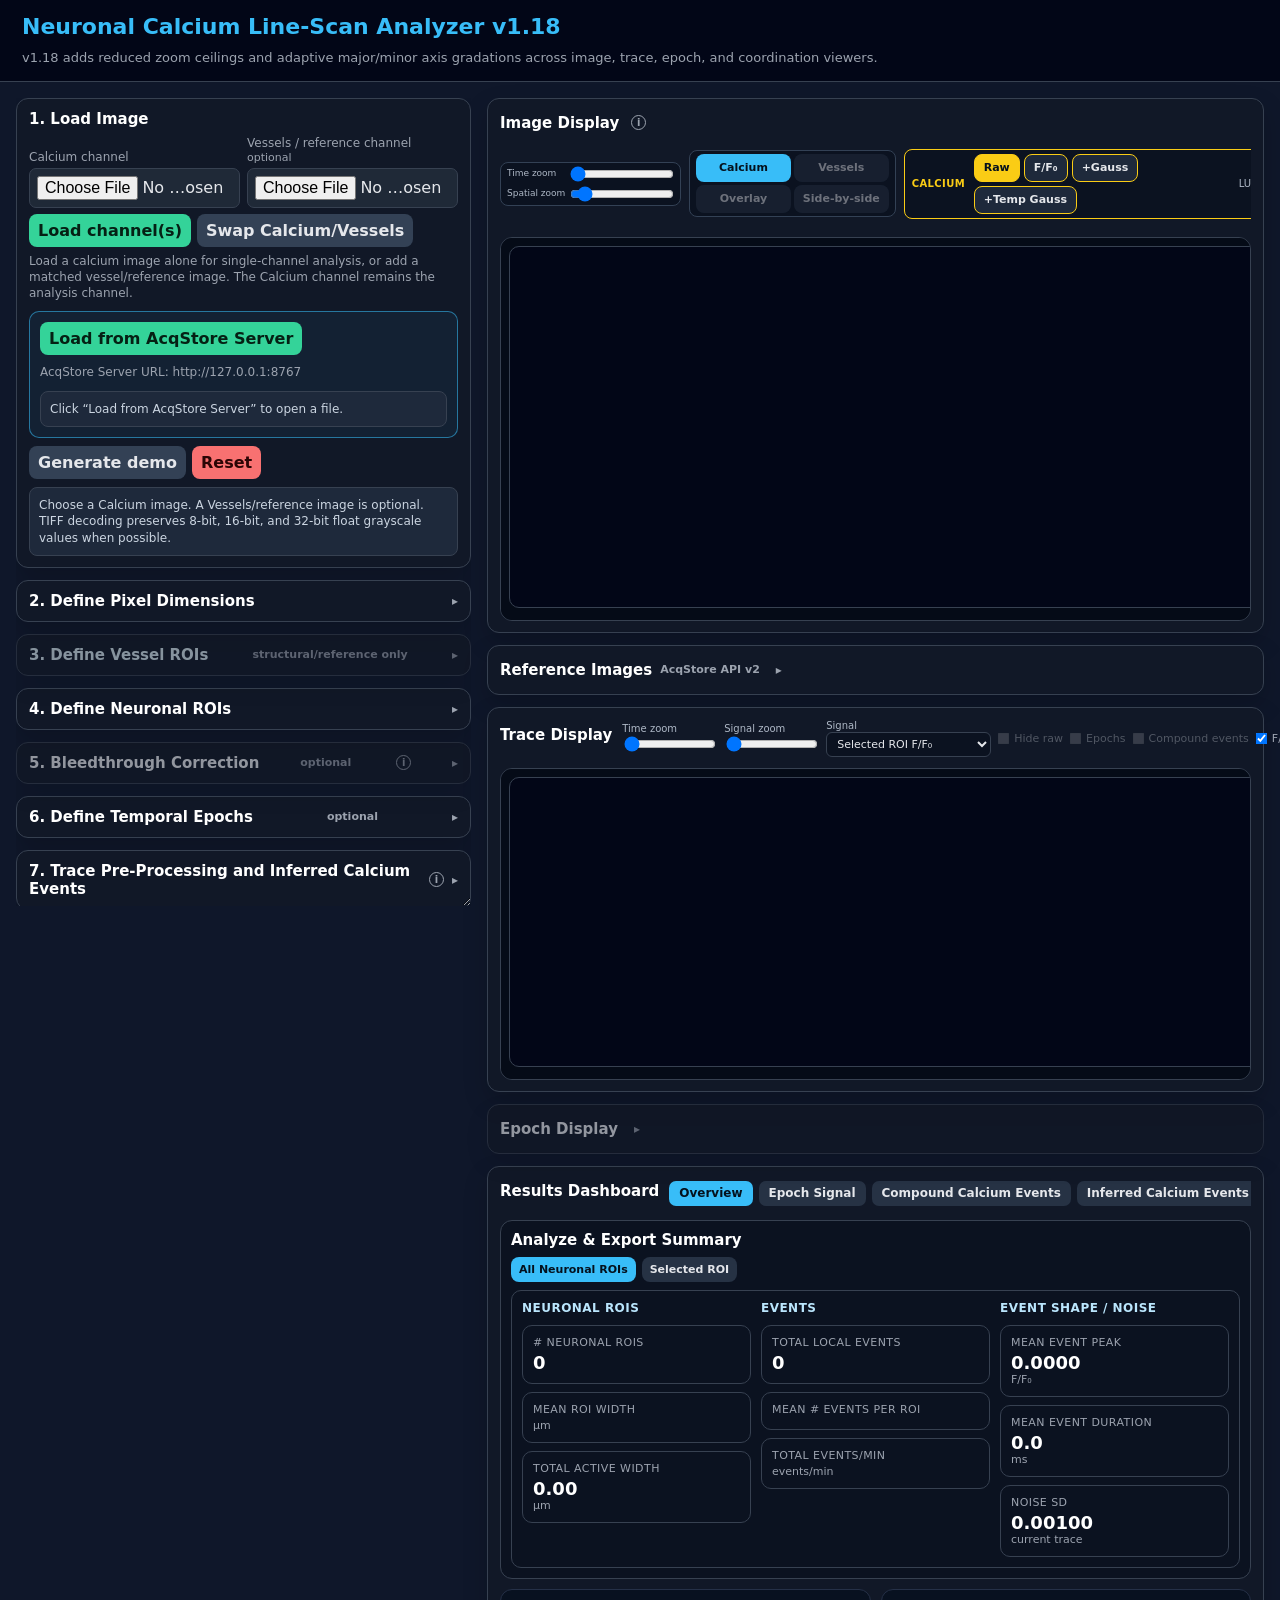
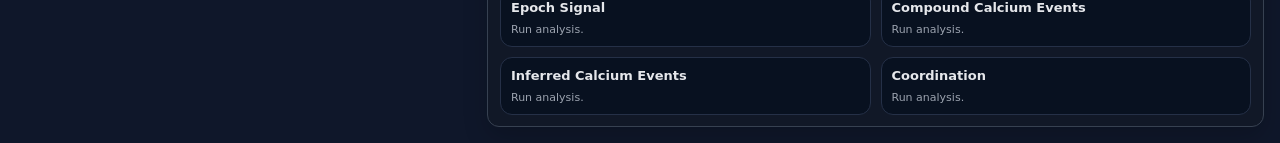
<file: docs-dev/reference-clients/neuronal_calcium_linescan/linescan_analyzer_v1_18_e_v2.html>
<!DOCTYPE html>
<html lang="en">
<head>
<meta charset="utf-8" />
<meta name="viewport" content="width=device-width, initial-scale=1" />
<title>Neuronal Calcium Line-Scan Analyzer v1.18</title>
<!-- CHATGPT: begin Plotly.js dependency for AcqStore reference overview -->
<script src="https://cdn.plot.ly/plotly-3.1.0.min.js"></script>
<!-- CHATGPT: end Plotly.js dependency for AcqStore reference overview -->
<style>
  :root{
    --bg:#0f172a; --panel:#111827; --panel2:#1f2937; --text:#e5e7eb; --muted:#9ca3af;
    --accent:#38bdf8; --accent2:#f87171; --ok:#34d399; --warn:#fbbf24; --line:#374151;
    --cyan:#22d3ee; --red:#f87171; --green:#34d399; --violet:#a78bfa;
  }
  *{box-sizing:border-box}
  body{margin:0;background:var(--bg);color:var(--text);font-family:system-ui,-apple-system,Segoe UI,Roboto,Arial,sans-serif}
  header{padding:14px 22px;border-bottom:1px solid var(--line);background:#020617;position:sticky;top:0;z-index:5;display:grid;grid-template-columns:minmax(0,1fr) auto;gap:4px 16px;align-items:start}
  h1{font-size:22px;margin:0 0 6px;color:var(--accent);grid-column:1;grid-row:1}
  header p{margin:0;color:var(--muted);font-size:13px;line-height:1.35;grid-column:1;grid-row:2}
  .topRoiBar{display:none;align-items:center;justify-content:flex-end;gap:6px;flex-wrap:wrap;margin-top:0;grid-column:2;grid-row:1 / span 2;max-width:min(760px,46vw)}
  .topRoiBar.visible{display:flex}
  .topRoiBar .label{font-size:11px;color:var(--muted);text-transform:uppercase;letter-spacing:.04em;margin-right:2px;white-space:nowrap}
  .topRoiBar button{font-size:11px;padding:5px 8px;border-radius:999px;background:#1e293b;color:#cbd5e1;border:1px solid var(--line)}
  .topRoiBar button.active{background:var(--accent);color:#04111d;border-color:var(--accent)}
  .layout{display:flex;gap:16px;padding:16px;max-width:2350px;margin:0 auto;align-items:flex-start}
  .sidebar{width:455px;min-width:330px;max-width:820px;resize:horizontal;overflow:auto;max-height:calc(100vh - 92px);position:sticky;top:82px;display:flex;flex-direction:column;gap:12px}
  .main{display:flex;flex-direction:column;gap:12px;min-width:0;flex:1}
  .card{background:var(--panel);border:1px solid var(--line);border-radius:12px;padding:14px;box-shadow:0 10px 24px rgba(0,0,0,.18)}
  .card h2{font-size:15px;margin:0 0 10px;color:#fff;display:flex;justify-content:space-between;gap:8px;align-items:center}
  .card.collapsible h2{cursor:pointer}.card.collapsible h2::after{content:'▾';color:var(--muted);font-size:12px}.card.collapsible.collapsed h2{margin-bottom:0}.card.collapsible.collapsed h2::after{content:'▸'}.card.collapsed > *:not(h2){display:none!important}.card.disabledCard{opacity:.55;filter:grayscale(.25)}
  .hint{font-size:12px;color:var(--muted);line-height:1.35;margin:6px 0 0}.mini{font-size:11px;color:var(--muted)}
  .infoIcon{display:inline-flex;align-items:center;justify-content:center;width:15px;height:15px;border:1px solid var(--muted);border-radius:50%;font-size:10px;line-height:1;color:var(--muted);margin-left:4px;cursor:help;position:relative;vertical-align:middle;flex:0 0 auto;text-transform:none;font-style:normal;font-family:system-ui,-apple-system,Segoe UI,Roboto,Arial,sans-serif}
  .infoIcon:hover{color:#fff;border-color:#cbd5e1;background:#263244}
  .infoIcon[data-tip]:hover::after,.infoIcon[data-tip]:hover::before{display:none}
  .floatingTooltip{position:fixed;display:none;z-index:9999;pointer-events:none;background:#020617;color:#e5e7eb;border:1px solid var(--line);border-radius:8px;padding:8px 10px;box-shadow:0 10px 28px rgba(0,0,0,.42);font-size:12px;line-height:1.35;font-weight:400;text-align:left;white-space:normal;max-width:300px}
  label{font-size:12px;color:var(--muted);display:block;margin-bottom:4px}
  input,select,button{font:inherit} input[type=file]{width:100%;padding:8px;border:1px solid var(--line);border-radius:8px;background:var(--panel2);color:var(--text)}
  input[type=number],input[type=text],select{width:100%;padding:7px 8px;border:1px solid var(--line);border-radius:8px;background:#0b1220;color:var(--text)}
  input[type=range]{width:100%}
  button{border:0;border-radius:8px;padding:9px 11px;background:var(--accent);color:#04111d;font-weight:700;cursor:pointer}
  button.secondary{background:#334155;color:var(--text)} button.warn{background:var(--warn);color:#211601} button.danger{background:var(--accent2);color:#2b0505} button.ok{background:var(--ok);color:#052014}
  button:disabled{opacity:.45;cursor:not-allowed} input:disabled,select:disabled{opacity:.55;cursor:not-allowed}.disabledPanel{opacity:.45;filter:grayscale(.25)}
  .row{display:grid;grid-template-columns:1fr 120px;gap:10px;align-items:end;margin:8px 0}
  .row2{display:grid;grid-template-columns:1fr 1fr;gap:8px;align-items:end;margin:8px 0}
  .row3{display:grid;grid-template-columns:1fr 1fr 1fr;gap:8px;align-items:end;margin:8px 0}
  .buttonRow{display:flex;gap:8px;flex-wrap:wrap}.inlineCheck{display:flex;align-items:center;gap:8px;color:var(--muted);font-size:12px;margin:8px 0}
  .alert{padding:9px;border-radius:8px;font-size:12px;line-height:1.35;background:#1e293b;border:1px solid var(--line);color:#cbd5e1;margin-top:8px}
  .alert.warn{background:#2b230d;border-color:#755d14;color:#fde68a}.alert.ok{background:#052e23;border-color:#116345;color:#bbf7d0}
  .viewerControls{display:flex;gap:10px;flex-wrap:wrap;align-items:end;margin-bottom:10px}.viewerControls>div{min-width:120px}.traceHint{font-size:11px;color:var(--muted);margin-left:auto;max-width:420px}
  .tabs{display:flex;gap:8px;flex-wrap:wrap;margin-bottom:10px}.tab{background:#263244;color:var(--text);font-size:12px;padding:7px 10px}.tab.active{background:var(--accent);color:#04111d}
  .summaryTabs{margin-top:8px}.summaryPanel{border:1px solid var(--line);border-radius:10px;padding:10px;background:#0b1220}.summaryPanel h3{margin:0 0 8px;font-size:14px;color:#fff}.summaryTable{width:100%;border-collapse:collapse;margin-top:8px;font-size:12px}.summaryTable th,.summaryTable td{border-bottom:1px solid #263244;padding:6px;text-align:left}.summaryTable th{color:#cbd5e1}
  .canvasWrap{background:#050b17;border:1px solid var(--line);border-radius:12px;padding:10px;overflow:auto;max-width:100%;position:relative}
  canvas{max-width:none;background:#020617;border-radius:10px;border:1px solid var(--line)}
  table{width:100%;border-collapse:collapse;font-size:12px;color:var(--text)} th,td{border-bottom:1px solid var(--line);padding:7px;text-align:left;vertical-align:top} th{background:#0b1220;color:#bae6fd;position:sticky;top:0}
  .tableWrap{max-height:300px;overflow:auto;border:1px solid var(--line);border-radius:10px}.summaryGrid{display:grid;grid-template-columns:repeat(3,minmax(170px,1fr));gap:10px}
  .summaryColumns{display:grid;grid-template-columns:repeat(3,minmax(190px,1fr));gap:10px}.summaryCol{display:flex;flex-direction:column;gap:8px}.summaryCol h3{font-size:12px;margin:0 0 2px;color:#bae6fd;text-transform:uppercase;letter-spacing:.04em}
  .stat{background:#0b1220;border:1px solid var(--line);border-radius:10px;padding:10px}.stat .k{font-size:11px;color:var(--muted);text-transform:uppercase;letter-spacing:.04em}.stat .v{font-size:18px;font-weight:800;margin-top:3px;color:#fff}.stat .u{font-size:11px;color:var(--muted)}
  .epochRow{border:1px solid var(--line);border-radius:10px;padding:12px;margin-top:12px;background:#0b1220}.roiRow{border:1px solid var(--line);border-radius:10px;padding:10px;margin-top:8px;background:#0b1220}.roiRow .buttonRow,.epochRow .buttonRow{margin-top:6px}.roiRow .row2,.roiRow .row3{margin:5px 0;gap:7px}.roiTools{display:flex;gap:10px;flex-wrap:wrap;margin:10px 0}.autoSettings{margin-top:14px;border-top:1px solid var(--line);padding-top:12px}.selected{outline:2px solid var(--accent)}
  .vesselRoiCard{--vessel-roi-accent:#22d3ee}.vesselRoiCard h2{color:#e6fbff}.vesselRoiRow{border-color:rgba(34,211,238,.38)}.vesselRoiRow.selected{outline-color:var(--vessel-roi-accent)}.vesselRoiBadge{display:inline-flex;align-items:center;gap:5px;color:#a5f3fc;font-size:11px}.vesselRoiSwatch{width:10px;height:10px;border:2px solid var(--vessel-roi-accent);border-radius:2px;background:rgba(34,211,238,.12)}
  .epochAucGrid{display:grid;grid-template-columns:minmax(720px,1fr) 420px;gap:12px;align-items:start}.aucCalcPanel{background:#0b1220;border:1px solid var(--line);border-radius:12px;padding:10px;min-width:360px}.aucCalcPanel h3{font-size:14px;margin:0 0 8px;color:#fff}
  .dualEpochGrid{display:grid;grid-template-columns:1fr 1fr;gap:12px;margin-top:8px}.dualEpochPanel{min-width:0}.dualEpochPanel .mini{margin:0 0 6px}.dualAucGrid{display:grid;grid-template-columns:1fr 1fr;gap:12px;margin-top:12px}.comparisonPanel{margin-top:12px;background:#0b1220;border:1px solid var(--line);border-radius:12px;padding:10px}.comparisonGrid{display:grid;grid-template-columns:repeat(4,minmax(140px,1fr));gap:8px}.comparisonMetric{background:#081120;border:1px solid #253047;border-radius:10px;padding:8px}.comparisonMetric .k{font-size:11px;color:var(--muted)}.comparisonMetric .v{font-size:16px;font-weight:800;color:#fff;margin-top:2px}

  .aucEpochCard{border:1px solid #253047;border-radius:10px;padding:8px;margin:8px 0;background:#081120}.aucMiniGrid{display:grid;grid-template-columns:1fr 1fr;gap:6px;margin-top:6px}.aucMetric{font-size:11px;color:var(--muted)}.aucMetric b{display:block;color:#fff;font-size:13px;margin-top:2px}.aucSummary{border-top:1px solid var(--line);margin-top:10px;padding-top:8px;font-size:12px;color:var(--muted);line-height:1.4}.aucSummary b{color:#fff}
  .coordControls{display:grid;grid-template-columns:minmax(180px,.8fr) minmax(170px,.8fr) minmax(360px,2fr);gap:10px;align-items:end;margin:8px 0 10px}.coordControls select{max-width:260px}.coordTopRoiSelector{border:1px solid var(--line);border-radius:10px;background:#0b1220;padding:7px 8px;display:flex;align-items:center;justify-content:flex-end;gap:10px;flex-wrap:wrap}.coordTopRoiSelector label{margin:0;white-space:nowrap}.coordWorkspace{display:grid;grid-template-columns:minmax(720px,1.65fr) minmax(360px,.62fr);gap:12px;align-items:start}.coordPlotColumn,.coordDataColumn{display:flex;flex-direction:column;gap:10px;min-width:0}.coordRoiSelector{display:flex;align-items:center;justify-content:flex-end;gap:8px;flex-wrap:wrap}.roiCheckGrid{display:flex;gap:10px;flex-wrap:wrap;align-items:center}.roiCheckGrid label{display:flex;align-items:center;gap:5px;margin:0;color:#cbd5e1}.roiCheckButtons{display:flex;gap:6px;margin-top:0}.roiCheckButtons button{font-size:11px;padding:5px 8px}.coordGrid{display:grid;grid-template-columns:1.1fr 1fr;gap:12px;align-items:start;margin-top:12px}.coordPanel{border:1px solid var(--line);border-radius:10px;padding:10px;background:#0b1220;min-width:0;margin-top:0}.coordSectionLabel{font-size:11px;color:#67e8f9;text-transform:uppercase;letter-spacing:.08em;margin:0 0 6px}.coordPanelHead{display:flex;align-items:center;justify-content:space-between;gap:8px;margin:0 0 8px}.coordPanelHead h3{margin:0}.coordPanelToggle{appearance:none;border:1px solid var(--line);background:#0f172a;color:#cbd5e1;border-radius:6px;padding:2px 8px;cursor:pointer;font-size:12px;line-height:1}.coordPanel.collapsed .coordPanelBody{display:none}.coordPanel.collapsed .coordPanelToggle{transform:rotate(-90deg)}.coordPanel h3{margin:0 0 8px;font-size:14px;color:#fff}.coordRasterPanel,.coordCoactivityPanel{width:100%}.coordSummaryGrid{display:grid;grid-template-columns:repeat(2,minmax(130px,1fr));gap:8px}.coordDataColumn .coordSummaryGrid{grid-template-columns:repeat(2,minmax(130px,1fr))}.coordRasterWrap canvas,.coordMatrixWrap canvas{background:#020617}.coordLowerGrid{grid-template-columns:minmax(880px,1.35fr) minmax(420px,.65fr)}.coordDataGrid{grid-template-columns:1.2fr .8fr}.summaryCol .coordSummaryGrid{grid-template-columns:repeat(2,minmax(130px,1fr))}.coordMatrixDual{display:grid;grid-template-columns:1fr;gap:8px;align-items:start}.coordSubPanel{min-width:0}.coordSubPanel h4{font-size:12px;margin:0 0 6px;color:#bae6fd;text-transform:uppercase;letter-spacing:.04em}.coordSubPanel .canvasWrap{display:block;width:100%;max-width:100%}.coordViewerControls{display:flex;gap:8px;flex-wrap:wrap;align-items:end;margin:4px 0 8px}.coordViewerControls>div{min-width:120px;max-width:220px}.coordDetails summary{cursor:pointer;color:#bae6fd;font-size:12px;margin:8px 0}.histTooltip{position:absolute;display:none;z-index:30;pointer-events:none;background:#020617;color:#e5e7eb;border:1px solid var(--line);border-radius:8px;padding:6px 8px;font-size:11px;box-shadow:0 8px 20px rgba(0,0,0,.35);white-space:nowrap}.latencyTable td,.latencyTable th,.responseTable td,.responseTable th{font-size:11px}.coordNote{font-size:11px;color:var(--muted);margin-top:6px}.rasterNote{font-size:11px;color:var(--muted);margin-top:6px}.coordEmpty{font-size:12px;color:var(--muted)}
  /* v1.06 compact viewer headers: channel-aware controls with fixed external tooltips. */
  .card{padding:11px 12px}
  .sectionTitleBar{display:flex;align-items:center;gap:10px;min-width:0;margin:0 0 8px}
  .sectionTitleBar h2{flex:0 0 auto;margin:0;white-space:nowrap;min-height:26px;align-items:center}
  .titleRibbon{flex:1 1 auto;min-width:0;display:flex;align-items:center;gap:6px;overflow-x:auto;overflow-y:hidden;white-space:nowrap;padding:1px 0 3px;scrollbar-width:thin}
  .titleRibbon::-webkit-scrollbar{height:6px}.titleRibbon::-webkit-scrollbar-thumb{background:#334155;border-radius:999px}
  .titleRibbon .tabs,.titleRibbon.viewerControls,.titleRibbon .viewerControls,.titleRibbon.coordControls{display:flex;align-items:center;gap:6px;flex-wrap:nowrap;margin:0;min-width:0}
  .titleRibbon .tabs{flex:0 0 auto}.titleRibbon .viewerControls,.titleRibbon.viewerControls{flex:1 0 auto}
  .titleRibbon.viewerControls>div,.titleRibbon .viewerControls>div,.titleRibbon.coordControls>div{flex:0 0 auto;min-width:0;max-width:none;margin:0}
  .titleRibbon label{font-size:10px;margin:0 0 1px;line-height:1.1;white-space:nowrap;color:#aeb8c6}
  .titleRibbon input[type=range]{width:92px;display:block}
  .titleRibbon input[type=number],.titleRibbon input[type=text]{width:70px;padding:4px 5px;border-radius:6px;font-size:11px}
  .titleRibbon select{width:auto;min-width:82px;max-width:170px;padding:4px 6px;border-radius:6px;font-size:11px}
  .titleRibbon button,.titleRibbon .tab{font-size:11px;padding:5px 8px;border-radius:7px;line-height:1.15}
  .titleRibbon .inlineCheck{margin:0!important;gap:4px;align-items:center;display:flex;font-size:11px;color:var(--muted)}
  .titleRibbon .inlineCheck span{font-size:11px;white-space:nowrap;color:var(--muted)}
  .titleRibbon .inlineCheck input[type=checkbox]{margin:0;transform:scale(.9)}
  .titleRibbon .infoIcon{width:13px;height:13px;font-size:9px;margin-left:2px}
  .channelTabs{padding-right:6px;border-right:1px solid #334155}
  .channelTabs .tab{padding:4px 7px;font-size:10px}
  .imageControlGroup{--channel-accent:#38bdf8;display:flex;align-items:center;gap:5px;padding:3px 6px;border:1px solid var(--channel-accent);border-radius:8px;background:#0b1220;flex:0 0 auto;min-height:31px}
  .imageControlGroup[hidden],.channelDisplayControls[hidden]{display:none!important}
  .imageControlGroup .groupLabel{font-size:9px;font-weight:800;letter-spacing:.04em;text-transform:uppercase;color:var(--channel-accent);margin-right:1px}
  .channelDisplayControls{display:flex;align-items:center;gap:5px}
  .imageControlGroup .tabs{gap:3px;margin:0}
  .imageControlGroup .tab{padding:4px 6px;font-size:10px;border:1px solid transparent;background:#1e293b}
  .imageControlGroup .tab.active{font-weight:800}
  .imageControlGroup .channelLut{display:flex;align-items:center;gap:3px}
  .imageControlGroup .channelLut label{font-size:9px;margin:0;color:#aeb8c6}
  .imageControlGroup .channelLut select{width:auto;min-width:68px;max-width:105px;padding:3px 5px;border:1px solid var(--channel-accent);border-radius:6px;font-size:10px}
  .imageControlGroup .channelRoiCheck{display:flex;align-items:center;gap:3px;margin:0;color:#dbe4ef;font-size:10px;white-space:nowrap}
  .imageControlGroup .channelRoiCheck input{margin:0;accent-color:var(--channel-accent);transform:scale(.9)}
  .imageControlGroup .channelRoiCheck.disabledPanel{opacity:.48}
  .viewerControls{gap:8px;margin-bottom:8px}.viewerControls>div{min-width:105px}
  .tabs{gap:6px;margin-bottom:8px}.tab{font-size:11px;padding:6px 8px}
  button{padding:7px 9px}.buttonRow{gap:6px}.inlineCheck{gap:6px;margin:6px 0}
  input[type=number],input[type=text],select{padding:6px 7px;border-radius:7px} input[type=file]{padding:7px;border-radius:7px}
  .row,.row2,.row3{gap:7px;margin:6px 0}.card h2{margin-bottom:8px}.canvasWrap{padding:8px}
  .card.collapsible > .sectionTitleBar > h2{cursor:pointer}.card.collapsible > .sectionTitleBar > h2::after{content:'▾';color:var(--muted);font-size:12px;margin-left:8px}.card.collapsible.collapsed > .sectionTitleBar > h2::after{content:'▸'}
  .card.collapsible.collapsed > .sectionTitleBar{display:flex!important;margin-bottom:0}.card.collapsible.collapsed > .sectionTitleBar > *:not(h2){display:none!important}.card.collapsed > *:not(h2):not(.sectionTitleBar){display:none!important}
  /* ACQSTORE: begin 050 reference-overview-css */
  .acqstoreRefGrid{display:flex;flex-wrap:wrap;gap:12px;margin-top:8px}
  .acqstoreRefPanel{flex:1 1 320px;max-width:520px;min-width:300px}
  .acqstoreRefPanel h3{font-size:12px;margin:0 0 6px;color:var(--muted);font-weight:600}
  .acqstoreRefPlot{width:100%;height:420px;min-height:340px;background:#020617;border-radius:8px;border:1px solid var(--line);overflow:hidden}
  @media(max-width:760px){.acqstoreRefPanel{min-width:0;max-width:none;flex-basis:100%}.acqstoreRefPlot{height:380px}}
  .acqstoreLoadPanel{margin-top:10px;padding:10px;border:1px solid rgba(56,189,248,.55);border-radius:10px;background:rgba(56,189,248,.06)}
  /* ACQSTORE: end 050 reference-overview-css */
  .titleRibbon.coordControls{grid-template-columns:none;margin:0}.titleRibbon.coordControls select{max-width:190px}.titleRibbon.coordControls input[type=range]{width:120px}
  .titleRibbon .coordTopRoiSelector{padding:4px 6px;border-radius:8px;gap:6px;flex-wrap:nowrap;justify-content:flex-start;max-width:none}
  .titleRibbon .coordTopRoiSelector label{font-size:10px}.titleRibbon .roiCheckGrid{gap:6px;flex-wrap:nowrap}.titleRibbon .roiCheckGrid label{font-size:11px}.titleRibbon .roiCheckButtons{gap:4px}
  .coordViewerControls{gap:6px;margin:3px 0 6px}.coordViewerControls>div{min-width:95px;max-width:170px}.coordViewerControls label{font-size:10px;margin-bottom:2px}.coordViewerControls select{padding:5px 6px;font-size:11px}

  /* v1.06 double-level image viewer header and per-channel range popover. */
  .imageViewerHeader{margin:0 0 8px;min-width:0}
  .imageViewerTitleRow{display:flex;align-items:center;gap:8px;margin:0 0 6px}
  .imageViewerTitleRow h2{margin:0!important;white-space:nowrap;min-height:26px;align-items:center}
  .imageViewerRibbon{display:flex;align-items:flex-start;gap:7px;min-width:0;overflow-x:auto;overflow-y:hidden;padding:1px 0 4px;scrollbar-width:thin}
  .imageViewerRibbon::-webkit-scrollbar{height:6px}.imageViewerRibbon::-webkit-scrollbar-thumb{background:#334155;border-radius:999px}
  .imageViewerZoomStack{display:grid;gap:4px;flex:0 0 auto;padding:3px 6px;border:1px solid #334155;border-radius:8px;background:#0b1220;min-width:176px}
  .imageViewerZoomControl{display:grid;grid-template-columns:58px 104px;gap:5px;align-items:center}
  .imageViewerZoomControl label{font-size:9px;margin:0;line-height:1.05;white-space:nowrap;color:#aeb8c6}
  .imageViewerZoomControl input[type=range]{width:104px;margin:0}
  .channelTabsDouble{display:grid!important;grid-template-rows:auto auto;gap:3px!important;padding:3px 6px!important;margin:0!important;border:1px solid #334155!important;border-radius:8px;background:#0b1220;flex:0 0 auto}
  .channelTabsDouble .channelTabRow{display:grid;grid-template-columns:1fr 1fr;gap:3px}
  .channelTabsDouble .tab{min-width:70px;padding:4px 7px!important;font-size:10px!important}
  .imageChannelStack{display:flex;flex-direction:column;gap:5px;flex:0 0 auto;min-width:0}
  .imageChannelStack .imageControlGroup{width:max-content;max-width:none}
  .imageControlGroup .rangeButton{padding:4px 7px;font-size:10px;border:1px solid var(--channel-accent);background:#172033;color:#e5e7eb;white-space:nowrap}
  .imageControlGroup .rangeButton:hover,.imageControlGroup .rangeButton.active{background:var(--channel-accent);color:#07111d}
  .imageViewerSharedControls{display:flex;align-items:center;gap:7px;flex:0 0 auto;padding:3px 6px;border:1px solid #334155;border-radius:8px;background:#0b1220;min-height:38px}
  .imageViewerSharedControls>div{flex:0 0 auto;min-width:0}
  .imageViewerSharedControls label{font-size:9px;margin:0 0 1px;line-height:1.05;white-space:nowrap;color:#aeb8c6}
  .imageViewerSharedControls input[type=number]{width:62px;padding:3px 5px;border-radius:6px;font-size:10px}
  .imageViewerSharedControls .inlineCheck{margin:0!important;gap:3px;display:flex;align-items:center;color:var(--muted);font-size:10px}
  .imageViewerSharedControls .inlineCheck span{font-size:10px;white-space:nowrap}
  .imageViewerSharedControls .inlineCheck input[type=checkbox]{margin:0;transform:scale(.9)}
  .rangePopover{position:fixed;z-index:1200;width:286px;padding:9px;background:#07101f;border:1px solid var(--range-accent,#38bdf8);border-radius:10px;box-shadow:0 16px 38px rgba(0,0,0,.55)}
  .rangePopover[hidden]{display:none!important}
  .rangePopoverHeader{display:flex;align-items:center;justify-content:space-between;gap:8px;margin-bottom:6px}
  .rangePopoverTitle{font-size:11px;font-weight:800;color:#fff;white-space:nowrap;overflow:hidden;text-overflow:ellipsis}
  .rangePopoverMode{font-size:10px;color:var(--range-accent,#38bdf8);white-space:nowrap}
  .rangeHistogramWrap{position:relative;border:1px solid #334155;border-radius:7px;background:#020617;padding:3px}
  #rangeHistogramCanvas{display:block;width:260px;height:78px;border:0;border-radius:4px;background:#020617;touch-action:none;cursor:ew-resize}
  .rangeFieldRow{display:grid;grid-template-columns:1fr 1fr auto;gap:6px;align-items:end;margin-top:7px}
  .rangeFieldRow label{font-size:9px;margin:0 0 2px;color:#aeb8c6}
  .rangeFieldRow input{width:100%;padding:5px 6px;font-size:11px;border-radius:6px}
  .rangeFieldRow button{padding:6px 9px;font-size:10px;border-radius:6px;background:var(--range-accent,#38bdf8);color:#07111d}
  .rangePopoverHint{font-size:9px;color:#94a3b8;margin-top:5px;line-height:1.25}

  /* v1.07 aligned dual-ribbon image viewer refinements. */
  .imageViewerRibbon{align-items:center;gap:8px}
  .imageViewerZoomStack,.channelTabsDouble{align-self:center}
  .channelTabsDouble .tab{min-width:78px;min-height:28px;padding:5px 9px!important;font-size:11px!important;line-height:1.1}
  .imageChannelStack{width:640px;gap:6px}
  .imageChannelStack .imageControlGroup{
    width:100%;min-height:38px;display:grid;grid-template-columns:54px minmax(0,1fr) 84px;
    align-items:center;gap:8px;padding:4px 7px
  }
  .imageControlGroup .groupLabel{font-size:10px;margin:0}
  .imageControlGroup .channelDisplayControls{
    width:100%;display:grid;grid-template-columns:278px 112px 64px;align-items:center;gap:7px;min-width:0
  }
  .imageControlGroup .tabs{width:278px;display:flex;align-items:center;gap:4px;margin:0}
  .imageControlGroup .tab{min-height:28px;padding:5px 9px;font-size:11px;line-height:1.1;white-space:nowrap}
  .imageControlGroup .channelLut{height:28px;display:flex;align-items:center;gap:4px}
  .imageControlGroup .channelLut label{font-size:10px}
  .imageControlGroup .channelLut select{height:28px;min-width:86px;max-width:92px;padding:4px 6px;font-size:11px}
  .imageControlGroup .rangeButton{height:28px;min-width:64px;padding:5px 9px;font-size:11px;line-height:1.1}
  .imageControlGroup .channelRoiCheck{justify-self:start;font-size:11px;gap:4px}
  .imageControlGroup .channelRoiCheck input{transform:scale(1)}
  .imageControlGroup .channelRoiCheck span{font-size:11px}
  .imageControlGroup .channelRoiCheck .mini{font-size:9px}
  .imageViewerSharedControls{
    align-self:stretch;display:grid;grid-template-columns:72px 96px 150px;grid-template-rows:1fr 1fr;
    align-items:center;gap:4px 8px;min-height:82px;padding:4px 7px
  }
  .imageViewerSharedControls>div:first-child{grid-column:1;grid-row:1 / span 2;align-self:center}
  .imageViewerSharedControls>div:nth-child(2){grid-column:2;grid-row:1}
  .imageViewerSharedControls>div:nth-child(3){grid-column:3;grid-row:1}
  .imageViewerSharedControls>div:nth-child(4){grid-column:2 / span 2;grid-row:2}
  .imageViewerSharedControls label{font-size:10px;margin:0 0 3px}
  .imageViewerSharedControls input[type=number]{width:72px;height:28px;padding:4px 6px;font-size:11px}
  .imageViewerSharedControls .inlineCheck{min-height:28px;font-size:11px;gap:4px}
  .imageViewerSharedControls .inlineCheck span{font-size:11px}
  .imageViewerSharedControls .inlineCheck input[type=checkbox]{transform:scale(1)}
  @media(max-width:1550px){
    .imageChannelStack{width:610px}
    .imageControlGroup .channelDisplayControls{grid-template-columns:258px 104px 62px}
    .imageControlGroup .tabs{width:258px}
    .imageViewerSharedControls{grid-template-columns:70px 90px 138px}
  }

  /* v1.06 compact coordination panel headers. */
  .coordPanelHeader{display:flex;align-items:center;justify-content:space-between;gap:10px;margin:0 0 8px;min-width:0}
  .coordPanelHeader h3{margin:0!important;white-space:nowrap;min-width:0}
  .coordInlineControls{display:flex;align-items:end;justify-content:flex-end;gap:6px;flex-wrap:nowrap;margin-left:auto;min-width:0}
  .coordInlineControls>div{min-width:0}
  .coordInlineControls label{font-size:10px;margin:0 0 2px;line-height:1.1;white-space:nowrap;color:#aeb8c6}
  .coordInlineControls select{width:auto;min-width:92px;max-width:150px;padding:4px 6px;border-radius:6px;font-size:11px}

  .coordModeTabs{display:flex;gap:6px;align-items:center;flex-wrap:nowrap;overflow-x:auto;margin:6px 0 10px}
  .coordModeTabs .tab{white-space:nowrap;padding:6px 10px;font-size:12px}
  .coordModePanel{display:none}
  .coordModePanel.active{display:block}
  .inferredCoordControls{display:flex;gap:8px;flex-wrap:wrap;align-items:end;margin:4px 0 10px}
  .inferredCoordControls>div{min-width:120px;max-width:180px}
  .inferredCoordControls input{padding:5px 7px;font-size:12px}

  .lazyTableNote{font-size:11px;color:var(--muted);margin:6px 0}

  .resultsTabs{display:flex;gap:6px;align-items:center;flex-wrap:nowrap;overflow-x:auto}
  .resultsTabs .tab{white-space:nowrap;padding:6px 10px;font-size:12px}
  .resultsPanel{display:none}
  .resultsPanel.active{display:block}
  .resultBlock{border:1px solid var(--line);border-radius:12px;padding:10px;background:#0b1220;margin:8px 0;min-width:0}
  .resultBlock h2{font-size:15px;margin:0 0 8px}
  .dashboardOverviewGrid{display:grid;grid-template-columns:repeat(4,minmax(190px,1fr));gap:10px;margin-top:10px}
  .overviewGroup{border:1px solid #253047;border-radius:12px;background:#081120;padding:10px;min-width:0}
  .overviewGroup h3{font-size:13px;margin:0 0 8px;color:#e5e7eb}
  .overviewMiniGrid{display:grid;grid-template-columns:1fr;gap:6px}
  .exportButtonGrid{display:flex;gap:8px;flex-wrap:wrap;align-items:center}
  @media(max-width:1500px){.dashboardOverviewGrid{grid-template-columns:repeat(2,minmax(190px,1fr))}}
  @media(max-width:900px){.dashboardOverviewGrid{grid-template-columns:1fr}.resultsTabs{flex-wrap:wrap}}

  @media(max-width:1400px){.epochAucGrid{grid-template-columns:1fr}.coordWorkspace{grid-template-columns:1fr}.coordControls{grid-template-columns:1fr 1fr}} @media(max-width:1100px){.layout{display:block}.sidebar{position:relative;top:0;width:auto;max-height:none;resize:none;margin-bottom:16px}.summaryGrid{grid-template-columns:1fr 1fr}.summaryColumns{grid-template-columns:1fr}.row3{grid-template-columns:1fr 1fr}.coordGrid{grid-template-columns:1fr}.coordControls,.coordSummaryGrid{grid-template-columns:1fr 1fr}}
</style>
</head>
<body>
<header>
  <h1>Neuronal Calcium Line-Scan Analyzer v1.18</h1>
  <p>v1.18 adds reduced zoom ceilings and adaptive major/minor axis gradations across image, trace, epoch, and coordination viewers.</p>
  <div id="topRoiBar" class="topRoiBar"></div>
</header>

<div class="layout">
  <aside class="sidebar">
    <section class="card" id="box1">
      <h2>1. Load Image</h2>
      <div class="row2" style="margin-top:0">
        <div><label>Calcium channel</label><input id="ocampFileInput" type="file" accept="image/png,image/jpeg,image/jpg,image/bmp,.png,.jpg,.jpeg,.bmp,.tif,.tiff" /></div>
        <div><label>Vessels / reference channel <span class="mini">optional</span></label><input id="fitcFileInput" type="file" accept="image/png,image/jpeg,image/jpg,image/bmp,.png,.jpg,.jpeg,.bmp,.tif,.tiff" /></div>
      </div>
      <div class="buttonRow"><button id="loadDualBtn" class="ok" type="button">Load channel(s)</button><button id="swapChannelsBtn" class="secondary" type="button">Swap Calcium/Vessels</button></div>
      <p class="hint">Load a calcium image alone for single-channel analysis, or add a matched vessel/reference image. The Calcium channel remains the analysis channel.</p>
      <!-- ACQSTORE API V2: begin linescan-server-load-ui -->
      <div class="acqstoreLoadPanel">
        <div class="buttonRow" style="margin-top:0">
          <button id="acqstoreLoadBtn" class="ok" type="button">Load from AcqStore Server</button>
        </div>
        <!-- <p class="hint">Requires a running AcqStore Server (<code>uv run python -m acqstore_server</code>). Opens a native OS file dialog for .oir / .czi / .tif / .nd2. TIFF file inputs above are unchanged. When present, reference overview appears below Image Display.</p> -->
        <div class="row" style="margin-top:10px">
          <div style="flex:1">
            <label>AcqStore Server URL: http://127.0.0.1:8767</label>
            <!-- <input id="acqstoreBaseUrl" type="text" value="http://127.0.0.1:8767" spellcheck="false" /> -->
          </div>
        </div>
        <div id="acqstoreLoadInfo" class="alert">Click “Load from AcqStore Server” to open a file.</div>
      </div>
      <!-- ACQSTORE API V2: end linescan-server-load-ui -->
      <div class="buttonRow" style="margin-top:8px"><button id="demoBtn" class="secondary">Generate demo</button><button id="resetBtn" class="danger">Reset</button></div>
      <div id="loadInfo" class="alert">Choose a Calcium image. A Vessels/reference image is optional. TIFF decoding preserves 8-bit, 16-bit, and 32-bit float grayscale values when possible.</div>
    </section>

    <section class="card collapsible collapsed" id="box2">
      <h2>2. Define Pixel Dimensions</h2>
      <div class="row"><div><label>ms per line</label><input id="msPerLine" type="number" min="0.001" max="100" step="0.001" value="2.118" /></div><div><label>drag</label><input id="msPerLineRange" type="range" min="0.001" max="10" step="0.001" value="2.118" /></div></div>
      <div class="row"><div><label>µm per pixel</label><input id="umPerPixel" type="number" min="0.001" max="20" step="0.001" value="0.33" /></div><div><label>drag</label><input id="umPerPixelRange" type="range" min="0.001" max="5" step="0.001" value="0.33" /></div></div>
      <details>
        <summary>Alternative derived inputs</summary>
        <div class="row"><div><label>Total duration, seconds</label><input id="totalDuration" type="number" min="0.001" step="0.001" /></div><button id="deriveMsBtn" class="secondary">Set ms/line</button></div>
        <div class="row"><div><label>Total line length, µm</label><input id="totalLineLength" type="number" min="0.001" step="0.001" /></div><button id="deriveUmBtn" class="secondary">Set µm/pixel</button></div>
      </details>
      <button id="applyCalibrationBtn" class="ok" type="button" style="width:100%;margin-top:8px">Apply pixel dimensions</button>
      <p class="hint" id="calInfo">Load an image to see detected dimensions and sample rate.</p>
    </section>

    <section class="card collapsible collapsed vesselRoiCard" id="box3">
      <h2>3. Define Vessel ROIs <span class="mini">structural/reference only</span></h2>
      <div class="buttonRow"><button id="estimateVesselRoisBtn" class="secondary" type="button" data-vessel-roi-control>Estimate Vessel ROIs</button><span class="infoIcon" data-tip="Proposes editable Vessel ROIs from persistent bright bands in the Vessels/reference channel. This structural estimator does not use calcium activity.">i</span><button id="addVesselRoiBtn" class="secondary" type="button" data-vessel-roi-control>Add Vessel ROI</button><button id="mergeVesselRoisBtn" class="secondary" type="button" data-vessel-roi-control>Merge overlapping</button><button id="clearVesselRoisBtn" class="danger" type="button" data-vessel-roi-control>Clear Vessel ROIs</button></div>
      <div class="row2"><div><label>New/edit Vessel ROI x start</label><input id="vesselRoiX0" type="number" min="0" step="1" value="0" data-vessel-roi-control /></div><div><label>New/edit Vessel ROI x end</label><input id="vesselRoiX1" type="number" min="0" step="1" value="1" data-vessel-roi-control /></div></div>
      <div class="buttonRow"><button id="applyVesselRoiEditBtn" class="secondary" type="button" data-vessel-roi-control>Apply to selected</button></div>
      <details>
        <summary>Auto-estimate settings</summary>
        <div class="row3"><div><label>Brightness percentile</label><input id="vesselRoiBrightnessPercentile" type="number" min="50" max="99.9" step="0.5" value="80" data-vessel-roi-control /></div><div><label>Min ROI width, pixels</label><input id="vesselRoiMinWidthPx" type="number" min="1" step="1" value="4" data-vessel-roi-control /></div><div><label>Merge gaps ≤ pixels</label><input id="vesselRoiMergeGapPx" type="number" min="0" step="1" value="2" data-vessel-roi-control /></div></div>
        <div class="row2"><div><label>Spatial smoothing radius, pixels</label><input id="vesselRoiSmoothPx" type="number" min="0" step="1" value="2" data-vessel-roi-control /></div><div><label>Maximum total coverage, %</label><input id="vesselRoiMaxCoveragePct" type="number" min="1" max="100" step="1" value="40" data-vessel-roi-control /></div></div>
      </details>
      <p class="hint">Enable <b>Edit ROI boundaries</b> in Image Display. In Vessels view, drag an empty region to draw a Vessel ROI, drag inside an ROI to move it, or drag either boundary to resize it. Vessel ROIs remain excluded from calcium signal/event calculations, but are included in structural and neuronal–vessel spatial outputs.</p>
      <div id="vesselRoiInfo" class="alert">Load a matched Vessels/reference channel to define Vessel ROIs.</div>
      <div id="vesselRoiList" class="mini">No Vessel ROIs yet.</div>
    </section>

    <section class="card collapsible collapsed" id="box4">
      <h2>4. Define Neuronal ROIs</h2>
      <div class="buttonRow"><button id="estimateRoisBtn" class="secondary">Estimate active ROIs</button><span class="infoIcon" data-tip="Automatically proposes editable Neuronal ROIs from activity patterns. Local event detection uses these ROIs.">i</span><button id="addRoiBtn" class="secondary">Add ROI</button><button id="clearRoisBtn" class="danger">Clear ROIs</button></div>
      <div class="row3"><div><label>New/edit ROI x start</label><input id="roiX0" type="number" min="0" step="1" value="0" /></div><div><label>New/edit ROI x end</label><input id="roiX1" type="number" min="0" step="1" value="1" /></div><div><label>Selected ROI action</label><select id="roiAction"><option value="replace">Replace bounds</option><option value="split">Split at midpoint</option></select></div></div>
      <div class="buttonRow"><button id="applyRoiEditBtn" class="secondary">Apply to selected</button><button id="mergeRoisBtn" class="secondary">Merge overlapping</button></div>
      <details>
        <summary>Auto-estimate settings</summary>
        <div class="row3"><div><label>Activity threshold, F/F₀ above baseline</label><input id="roiActivityThreshold" type="number" min="0" step="0.005" value="0.02" /></div><div><label>Min ROI width, pixels</label><input id="roiMinWidthPx" type="number" min="4" step="1" value="8" /></div><div><label>Merge gaps ≤ pixels</label><input id="roiMergeGapPx" type="number" min="0" step="1" value="2" /></div></div>
        <div class="row2"><div><label>Activity percentile</label><input id="roiActivityPercentile" type="number" min="50" max="100" step="1" value="95" /></div><div><label>ROI smoothing radius, pixels</label><input id="roiSmoothPx" type="number" min="0" step="1" value="2" /></div></div>
      </details>
      <div id="roiList" class="mini">No ROIs yet. Estimate active ROIs or add them manually.</div>
    </section>

    <section class="card collapsible collapsed" id="boxBleedthrough">
      <h2>5. Bleedthrough Correction <span class="mini">optional</span> <span class="infoIcon" data-tip="Preview or apply bidirectional linear channel unmixing. Matrix mode corrects both channels simultaneously; Direct mode performs independent subtraction. Correction is off by default.">i</span></h2>
      <div class="row2">
        <div><label>Correction <span class="infoIcon" data-tip="Off shows raw channels. Matrix is recommended for bidirectional bleedthrough. Direct subtracts each observed channel independently and can attenuate genuine signal more strongly.">i</span></label><select id="bleedMode"><option value="off" selected>Off</option><option value="matrix">Matrix</option><option value="direct">Direct subtraction</option></select></div>
        <div><label>ROI estimate <span class="infoIcon" data-tip="Estimates both spillover coefficients from pixels unique to the current Vessel and Neuronal ROIs. Review the preview before applying corrected Calcium to analysis.">i</span></label><button id="bleedEstimateBtn" class="secondary" type="button" style="width:100%">Estimate from ROIs</button></div>
      </div>
      <div class="inlineCheck"><input id="bleedUseForAnalysis" type="checkbox" /> <span>Use corrected Calcium for analysis <span class="infoIcon" data-tip="When enabled, Calcium F/F₀, ROI traces, Compound Calcium Events, Inferred Calcium Events, AUC and coordination are recalculated from corrected Calcium. Existing analysis results are cleared and must be rerun.">i</span></span></div>
      <details>
        <summary>Manual settings</summary>
        <div class="row2"><div><label>Vessels → Calcium <span class="infoIcon" data-tip="Spillover coefficient α: the fraction of true Vessels-channel signal appearing in the observed Calcium channel.">i</span></label><input id="bleedFitcToCalcium" type="number" min="0" max="1.5" step="0.01" value="0.72" /></div><div><label>Calcium → Vessels <span class="infoIcon" data-tip="Spillover coefficient β: the fraction of true Calcium signal appearing in the observed Vessels channel.">i</span></label><input id="bleedCalciumToFitc" type="number" min="0" max="1.5" step="0.01" value="0.24" /></div></div>
        <div class="row2"><div><label>Calcium background</label><input id="bleedCalciumBackground" type="number" step="any" value="0" /></div><div><label>Vessels background</label><input id="bleedVesselsBackground" type="number" step="any" value="0" /></div></div>
        <div class="buttonRow"><button id="bleedAutoBackgroundBtn" class="secondary" type="button">Auto backgrounds</button><button id="bleedResetBtn" class="secondary" type="button">Reset settings</button></div>
      </details>
      <div id="bleedInfo" class="alert">Load paired channels to preview correction. Raw data remain unchanged.</div>
    </section>

    <section class="card collapsible collapsed" id="box5">
      <h2>6. Define Temporal Epochs <span class="mini">optional</span></h2>
      <div class="row"><div><label>Define epochs by <span class="infoIcon" data-tip="Epochs can be entered by line number or by time. They are stored as line/time ranges for comparison and AUC summaries.">i</span></label><select id="epochInputMode"><option value="line">Line start/end</option><option value="time" selected>Time start/end, seconds</option></select></div><div></div></div>
      <div class="row3"><button id="addBaseline" class="secondary">Add control</button><button id="addStim" class="secondary">Add stimulated</button><button id="addCustom" class="secondary">Add custom</button></div>
      <div class="buttonRow"><button id="clearEpochs" class="danger">Clear</button></div>
      <div id="epochs"></div>
    </section>

    <div id="internalNormalizationDefaults" style="display:none">
      <select id="normalizationMode"><option value="perX" selected>Per-X-pixel F₀</option></select>
      <select id="f0Source"><option value="wholePercentile" selected>Whole trace lowest percentile</option></select>
      <input id="f0Percentile" type="number" value="5" />
      <input id="f0Floor" type="number" value="0.001" />
      <input id="manualF0" type="number" />
      <button id="setManualF0" type="button"></button>
      <div id="f0Info"></div>
      <div id="epochDependentNotice"></div>
    </div>

    <section class="card collapsible collapsed" id="box6">
      <h2>7. Trace Pre-Processing and Inferred Calcium Events <span class="infoIcon" data-tip="Each Neuronal ROI is processed independently. Optional smoothing or slow-drift correction produces the white F/F₀ trace. Calcium deconvolution is calculated separately from the raw ROI-local F/F₀ trace and shown as a green Inferred Calcium Events track.">i</span></h2>
      <div class="inlineCheck"><input id="preSmoothEnabled" type="checkbox" /> <span>Temporal smoothing <span class="infoIcon" data-tip="Optional ROI-specific temporal smoothing before F/F₀ normalization. Larger windows reduce noise but can blur fast events.">i</span></span></div>
      <div class="row"><div><label>Smoothing window, ms</label><input id="preSmoothMs" type="number" min="0" step="1" value="10" /></div><div></div></div>

      <div class="row2"><div><label>Baseline / slow-drift correction <span class="infoIcon" data-tip="Choose one correction only: none, rolling percentile, or photobleach correction. Corrections do not stack.">i</span></label><select id="preBaselineMethod"><option value="none" selected>None</option><option value="rollingPercentile">Rolling percentile</option><option value="monoPhotobleach">Mono-exponential photobleach</option><option value="biPhotobleach">Bi-exponential photobleach</option></select></div><div id="preBaselineParamSummary" class="mini"></div></div>
      <div id="preRollingParams" class="row2"><div><label>Rolling window, ms <span class="infoIcon" data-tip="Window used for low-percentile baseline estimation. Use a window longer than the biological signal you want to preserve.">i</span></label><input id="preBaselineWindowMs" type="number" min="1" step="10" value="2000" /></div><div><label>Percentile</label><input id="preBaselinePercentile" type="number" min="1" max="50" step="1" value="5" /></div></div>
      <div id="preMonoExpParams" class="row"><div><label>Mono-exponential τ, ms</label><input id="preMonoExpTauMs" type="number" min="1" step="10" value="3000" /></div><div></div></div>
      <div id="preBiExpParams" class="row3"><div><label>Fast τ, ms</label><input id="preBiExpTauFastMs" type="number" min="1" step="10" value="1000" /></div><div><label>Slow τ, ms</label><input id="preBiExpTauSlowMs" type="number" min="1" step="10" value="8000" /></div><div><label>Fast component weight</label><input id="preBiExpFastWeight" type="number" min="0" max="1" step="0.05" value="0.4" /></div></div>

      <div class="inlineCheck"><input id="preDeconvEnabled" type="checkbox" checked /> <span>Show Inferred Calcium Events track <span class="infoIcon" data-tip="The green track is calculated in parallel from the raw ROI-local F/F₀ trace. It is not applied to the white processed trace and is not routed through the calcium transient detector.">i</span></span></div>
      <div id="preDeconvParams" class="row3"><div><label>Decay τ, ms</label><input id="preDeconvTauMs" type="number" min="1" step="10" value="200" /></div><div><label>Robust noise penalty</label><input id="preDeconvNoisePenalty" type="number" min="0" step="0.001" value="0" /></div><div><label>Event threshold</label><input id="preDeconvThreshold" type="number" min="0" step="0.001" value="0.03" /></div></div>
      <div id="preDeconvAdvancedParams" class="row3"><div><label>Deconv input low-pass τ, ms <span class="infoIcon" data-tip="A small zero-phase exponential low-pass applied only to the raw ROI-local F/F₀ input before deconvolution. It changes smoothly with τ and does not affect the white processed trace.">i</span></label><input id="preDeconvDenoiseMs" type="number" min="0" step="0.5" value="3" /></div><div><label>Local calcium window, ms <span class="infoIcon" data-tip="Window centered on each inferred event used to estimate local raw F/F₀ at that time. This controls green bar height, not event timing.">i</span></label><input id="preDeconvAssocWindowMs" type="number" min="1" step="1" value="5" /></div><div><label>Local baseline window, ms <span class="infoIcon" data-tip="Pre-event window used to calculate local raw F/F₀ rise. Set to 0 to use F/F₀ = 1 as the reference.">i</span></label><input id="preDeconvAssocBaselineMs" type="number" min="0" step="1" value="10" /></div></div>
      <div class="row2"><div><label>Inferred event height <span class="infoIcon" data-tip="Display only. Local F/F₀ rise scales each green bar by the local raw F/F₀ rise; Timing only draws uniform-height bars at inferred event times.">i</span></label><select id="preDeconvDisplayMode"><option value="localRise" selected>Local F/F₀ rise</option><option value="timingOnly">Timing only, uniform bars</option></select></div><div></div></div>
      <div id="preprocessInfo" class="alert">The white trace uses optional smoothing/baseline correction. The green Inferred Calcium Events track is calculated separately from raw ROI-local F/F₀; event timing is deconvolution-based and bar height is local raw F/F₀ rise.</div>
    </section>

    <section class="card collapsible collapsed" id="box7">
      <h2>8. Event Detection</h2>
      <div class="row"><div><label>Threshold, SD multiplier</label><input id="thresholdSd" type="number" min="0.1" max="20" step="0.1" value="2.0" /></div><div></div></div>
      <div class="row3"><div><label>Min duration, ms</label><input id="minDurMs" type="number" min="0" step="1" value="20" /></div><div><label>Merge peaks closer than, ms</label><input id="mergeGapMs" type="number" min="0" step="1" value="75" /></div><div><label>Min local prominence, F/F₀ units</label><input id="minProm" type="number" min="0" step="0.001" value="0.03" /></div></div>
      <div class="row3"><div><label>Boundary level, % peak</label><input id="boundaryPct" type="number" min="1" max="90" step="1" value="50" /></div><div><label>Bridge dips during expansion, ms</label><input id="expansionBridgeMs" type="number" min="0" step="1" value="0" /></div><div><label>Max event duration, ms</label><input id="maxEventMs" type="number" min="20" step="10" value="100" /></div></div>
      <div class="row"><div><label>Compound event wording</label><select id="eventWording"><option selected>Compound calcium events</option><option>Resolved calcium transients</option></select></div><div></div></div>
      <div class="inlineCheck"><input id="positiveOnly" type="checkbox" checked /> <span>Analyze positive calcium transients only</span></div>
      <div class="inlineCheck"><input id="robustBaseline" type="checkbox" checked /> <span>Robust baseline noise <span class="infoIcon" data-tip="Estimates the noise floor from quiet/control samples using a robust method, reducing SD inflation by occasional real events or outliers.">i</span></span></div>
    </section>

    <section class="card" id="box8">
      <h2>9. Analyze & Export</h2>
      <button id="analyzeBtn" class="ok" disabled style="width:100%">Analyze</button>
      <div class="buttonRow" style="margin-top:8px"><button id="exportEpochCsv" class="secondary" disabled>Epoch CSV</button><button id="exportEventCsv" class="secondary" disabled>Compound Event CSV</button><button id="exportRoiCsv" class="secondary" disabled>Neuronal ROI CSV</button><button id="exportVesselRoiCsv" class="secondary" disabled>Vessel ROI CSV</button><button id="exportVesselAssociationCsv" class="secondary" disabled>ROI–Vessel CSV</button><button id="exportPng" class="secondary" disabled>Trace PNG</button><button id="exportImagePng" class="secondary" disabled>Current image PNG</button><button id="exportFf0Csv" class="secondary" disabled>F/F₀ image CSV</button></div>
      <div id="analysisInfo" class="alert">Waiting for image.</div>
    </section>

    <section class="card collapsible collapsed" id="box9">
      <h2>10. Performance / Cache</h2>
      <div class="buttonRow"><button id="clearDisplayCacheBtn" class="secondary" type="button">Clear display cache</button><button id="clearRowCacheBtn" class="secondary" type="button">Clear ROI speed cache</button></div>
      <div class="buttonRow" style="margin-top:8px"><button id="clearNonessentialCachesBtn" class="secondary" type="button">Clear nonessential caches</button><button id="refreshPerfInfoBtn" class="secondary" type="button">Refresh status</button></div>
      <div id="perfInfo" class="alert">Load an image to see cache status.</div>
      <p class="hint">These controls clear rebuildable display and ROI-speed caches only. Raw image, F/F₀ image, Vessel ROIs, Neuronal ROIs, traces, and analysis results are preserved.</p>
    </section>
  </aside>

  <main class="main">
    <section class="card compactCard" id="imageDisplayCard">
      <div class="imageViewerHeader">
        <div class="imageViewerTitleRow">
          <h2>Image Display <span class="infoIcon" data-tip="Gaussian image tabs and Range controls are display-only. They do not affect ROI traces, preprocessing, event detection, AUC, or coordination metrics.">i</span></h2>
        </div>
        <div class="imageViewerRibbon">
          <div class="imageViewerZoomStack" aria-label="Shared image zoom controls">
            <div class="imageViewerZoomControl"><label>Time zoom</label><input id="imageTimeZoom" type="range" min="0.05" max="1.5" step="0.05" value="0.05"></div>
            <div class="imageViewerZoomControl"><label>Spatial zoom</label><input id="imageXZoom" type="range" min="0.25" max="10.0" step="0.05" value="1.0"></div>
          </div>
          <div class="tabs channelTabs channelTabsDouble" aria-label="Display channel">
            <div class="channelTabRow"><button class="tab active" id="channelOcamp" data-channel-view="ocamp">Calcium</button><button class="tab" id="channelFitc" data-channel-view="fitc">Vessels</button></div>
            <div class="channelTabRow"><button class="tab" id="channelOverlay" data-channel-view="overlay">Overlay</button><button class="tab" id="channelSideBySide" data-channel-view="sideBySide">Side-by-side</button></div>
          </div>
          <div class="imageChannelStack">
            <div id="calciumProcessingGroup" class="imageControlGroup calciumGroup">
              <span class="groupLabel">Calcium</span>
              <div id="calciumDisplayControls" class="channelDisplayControls">
                <div class="tabs calciumImageTabs"><button class="tab active" id="tabOriginal" data-tab="original">Raw</button><button class="tab" id="tabFf0" data-tab="ff0">F/F₀</button><button class="tab" id="tabFf0Gauss" data-tab="ff0gauss">+Gauss</button><button class="tab" id="tabFf0TempGauss" data-tab="ff0tempgauss">+Temp Gauss</button></div>
                <div class="channelLut"><label>LUT</label><select id="lutMode"><option value="gray">Gray</option><option value="yellow" selected>Yellow</option><option value="cyan">Cyan</option><option value="magenta">Magenta</option><option value="red">Red</option><option value="green">Green</option><option value="fire">Fire</option><option value="hot">Hot</option><option value="viridis">Viridis</option><option value="magma">Magma</option><option value="inferno">Inferno</option><option value="cividis">Cividis</option></select></div>
                <button id="calciumRangeBtn" class="rangeButton" type="button" data-range-channel="calcium">Range</button>
              </div>
              <label class="channelRoiCheck"><input id="showOnlyActiveRois" type="checkbox" /><span>ROIs</span><span class="infoIcon" data-tip="Shows Neuronal ROI outlines and greys the Calcium signal outside active Neuronal ROIs. In Overlay view this mask affects only the Calcium channel; in side-by-side view it affects only the Calcium panel.">i</span></label>
            </div>
            <div id="vesselProcessingGroup" class="imageControlGroup vesselGroup" hidden>
              <span class="groupLabel">Vessels</span>
              <div id="vesselDisplayControls" class="channelDisplayControls">
                <div class="tabs vesselImageTabs"><button class="tab active" id="vesselTabOriginal" data-vessel-tab="original">Raw</button><button class="tab" id="vesselTabGauss" data-vessel-tab="gauss">+Gauss</button><button class="tab" id="vesselTabTempGauss" data-vessel-tab="tempgauss">+Temp Gauss</button></div>
                <div class="channelLut"><label>LUT</label><select id="fitcLutMode"><option value="gray">Gray</option><option value="yellow">Yellow</option><option value="cyan" selected>Cyan</option><option value="magenta">Magenta</option><option value="red">Red</option><option value="green">Green</option></select></div>
                <button id="vesselRangeBtn" class="rangeButton" type="button" data-range-channel="vessels">Range</button>
              </div>
              <label class="channelRoiCheck"><input id="imageShowVesselRois" type="checkbox" /><span>ROIs</span><span class="infoIcon" data-tip="Shows Vessel ROI outlines and greys the Vessels signal outside active Vessel ROIs. In Overlay view this mask affects only the Vessels channel; in side-by-side view it affects only the Vessels panel.">i</span></label>
            </div>
          </div>
          <div class="imageViewerSharedControls">
            <div><label>Gauss σ <span class="infoIcon" data-tip="Controls display-only Gaussian smoothing for the Calcium and Vessels Gaussian image tabs. Trace smoothing lives in Trace Pre-Processing.">i</span></label><input id="gaussSigma" type="number" min="0" step="0.1" value="0.5" /></div>
            <div class="inlineCheck"><input id="imageShowEpochs" type="checkbox" checked /> <span>Epochs</span></div>
            <div class="inlineCheck"><input id="editRoiBoundaries" type="checkbox" /> <span>Edit ROI boundaries</span></div>
            <div class="inlineCheck"><input id="imageShowLocalEvents" type="checkbox" checked /> <span>Compound events</span></div>
          </div>
        </div>
      </div>
      <div class="canvasWrap"><canvas id="imageCanvas" width="900" height="360"></canvas></div>
      <div id="rangePopover" class="rangePopover" hidden role="dialog" aria-label="Display range controls">
        <div class="rangePopoverHeader"><div id="rangePopoverTitle" class="rangePopoverTitle">Display range</div><div id="rangePopoverMode" class="rangePopoverMode"></div></div>
        <div class="rangeHistogramWrap"><canvas id="rangeHistogramCanvas" width="260" height="78"></canvas></div>
        <div class="rangeFieldRow">
          <div><label for="rangeMinInput">Min</label><input id="rangeMinInput" type="number" step="any" /></div>
          <div><label for="rangeMaxInput">Max</label><input id="rangeMaxInput" type="number" step="any" /></div>
          <button id="rangeAutoBtn" type="button">Auto</button>
        </div>
        <div class="rangePopoverHint">Drag the black and white handles or enter values. Display only.</div>
      </div>
    </section>

    <!-- ACQSTORE: begin 050 reference-overview-ui -->
    <section class="card collapsible collapsed compactCard" id="acqstoreReferenceCard">
      <div class="sectionTitleBar">
        <h2>Reference Images <span class="mini">AcqStore API v2</span></h2>
      </div>
      <div id="acqstoreRefGrid" class="acqstoreRefGrid"></div>
      <p id="acqstoreRefHint" class="hint">Load from AcqStore Server to show reference channel(s) and scan-path overlay when the file includes a reference attachment.</p>
    </section>
    <!-- ACQSTORE: end 050 reference-overview-ui -->

    <section class="card compactCard">
      <div class="sectionTitleBar">
        <h2>Trace Display</h2>
        <div class="titleRibbon viewerControls">
          <div><label>Time zoom</label><input id="traceTimeZoom" type="range" min="0.05" max="1.5" step="0.05" value="0.05"></div>
          <div><label>Signal zoom</label><input id="traceYZoom" type="range" min="0.5" max="5.0" step="0.1" value="0.5"></div>
          <div><label>Signal</label><select id="traceMode"><option value="roiMean">Mean Neuronal ROI F/F₀</option><option value="selectedRoi" selected>Selected ROI F/F₀</option></select></div>
          <div class="inlineCheck" style="margin:0"><input id="traceHideRawTrace" type="checkbox" /> <span>Hide raw</span></div>
          <div class="inlineCheck" style="margin:0"><input id="traceShowEpochOverlay" type="checkbox" /> <span>Epochs</span></div>
          <div class="inlineCheck" style="margin:0"><input id="traceShowLocalEvents" type="checkbox" /> <span>Compound events</span></div>
          <div class="inlineCheck" style="margin:0"><input id="traceShowGlobalF0Line" type="checkbox" checked /> <span>F/F₀ = 1</span></div>
          <div class="inlineCheck" style="margin:0"><input id="traceShowGlobalSDLine" type="checkbox" checked /> <span>SD</span></div>
        </div>
      </div>
      <div class="canvasWrap"><canvas id="traceCanvas" width="1300" height="288"></canvas></div>
    </section>

    <section class="card collapsible collapsed compactCard" id="epochDisplayCard">
      <div class="sectionTitleBar">
        <h2>Epoch Display</h2>
        <div class="titleRibbon viewerControls">
          <div><label>Left</label><select id="epochLeftSelect"><option value="">No epoch selected</option></select></div>
          <div><label>Right</label><select id="epochRightSelect"><option value="">No epoch selected</option></select></div>
          <div><label>Time zoom</label><input id="epochZoom" type="range" min="0.2" max="4.0" step="0.1" value="0.2"></div>
          <div><label>Signal zoom</label><input id="epochYZoom" type="range" min="0.5" max="5.0" step="0.1" value="0.5"></div>
          <div class="inlineCheck" style="margin:0"><input id="epochHideRawTrace" type="checkbox" /> <span>Hide raw</span></div>
          <div class="inlineCheck" style="margin:0"><input id="epochShowLocalEvents" type="checkbox" checked /> <span>Compound events</span></div>
          <div class="inlineCheck" style="margin:0"><input id="epochShowGlobalF0Line" type="checkbox" checked /> <span>F/F₀ = 1</span></div>
          <div class="inlineCheck" style="margin:0"><input id="epochShowGlobalSDLine" type="checkbox" checked /> <span>SD</span></div>
        </div>
      </div>
      <div class="dualEpochGrid">
        <div class="dualEpochPanel"><div id="epochLeftInfo" class="mini">Select the left epoch.</div><div class="canvasWrap"><canvas id="epochCanvasLeft" width="760" height="215"></canvas></div></div>
        <div class="dualEpochPanel"><div id="epochRightInfo" class="mini">Select the right epoch.</div><div class="canvasWrap"><canvas id="epochCanvasRight" width="760" height="215"></canvas></div></div>
      </div>
    </section>


    <section class="card compactCard" id="resultsDashboardCard">
      <div class="sectionTitleBar">
        <h2>Results Dashboard</h2>
        <div class="titleRibbon resultsTabs" id="resultsDashboardTabs">
          <button class="tab active" type="button" data-results-tab="overview">Overview</button>
          <button class="tab" type="button" data-results-tab="epochSignal">Epoch Signal</button>
          <button class="tab" type="button" data-results-tab="detectedEvents">Compound Calcium Events</button>
          <button class="tab" type="button" data-results-tab="inferredEvents">Inferred Calcium Events</button>
          <button class="tab" type="button" data-results-tab="coordination">Coordination</button>
          <button class="tab" type="button" data-results-tab="vesselSpatial">Vessel Spatial</button>
          <button class="tab" type="button" data-results-tab="exportSave">Export / Save</button>
        </div>
      </div>

      <div class="resultsPanel active" data-results-panel="overview">
    <section class="resultBlock" id="summaryCard"><h2>Analyze & Export Summary</h2>
      <div class="tabs summaryTabs" id="summaryTabs">
        <button class="tab active" data-summary-tab="whole">All Neuronal ROIs</button>
        <button class="tab" data-summary-tab="selected">Selected ROI</button>
      </div>
      <div id="summary" class="summaryPanel"><div class="mini">Run analysis to populate summary metrics.</div></div>
    </section>

        <div class="dashboardOverviewGrid">
          <div class="overviewGroup"><h3>Epoch Signal</h3><div id="overviewEpochSignal" class="overviewMiniGrid"><div class="mini">Run analysis.</div></div></div>
          <div class="overviewGroup"><h3>Compound Calcium Events</h3><div id="overviewDetectedEvents" class="overviewMiniGrid"><div class="mini">Run analysis.</div></div></div>
          <div class="overviewGroup"><h3>Inferred Calcium Events</h3><div id="overviewInferredEvents" class="overviewMiniGrid"><div class="mini">Run analysis.</div></div></div>
          <div class="overviewGroup"><h3>Coordination</h3><div id="overviewCoordination" class="overviewMiniGrid"><div class="mini">Run analysis.</div></div></div>
        </div>
      </div>

      <div class="resultsPanel" data-results-panel="epochSignal">
    <section class="resultBlock"><h2>Epoch Signal Table</h2><div class="tableWrap"><table id="epochTable"><thead></thead><tbody></tbody></table></div></section>

      </div>

      <div class="resultsPanel" data-results-panel="detectedEvents">
    <section class="resultBlock"><h2>Compound Calcium Event Table</h2><div class="tableWrap"><table id="eventTable"><thead></thead><tbody></tbody></table></div></section>

      </div>

      <div class="resultsPanel" data-results-panel="inferredEvents">
    <section class="resultBlock" id="inferredEventCard"><h2>Inferred Calcium Event Summary <span class="infoIcon" data-tip="Deconvolved Inferred Calcium Events are calculated from the raw ROI-local F/F₀ trace. These are relative, resolution-limited activity estimates, not calibrated spike counts.">i</span></h2>
      <div id="inferredEventSummary" class="summaryPanel"><div class="mini">Load an image and run analysis to populate inferred event metrics.</div></div>
      <div class="tableWrap" style="margin-top:8px"><table id="inferredEventTable"><thead></thead><tbody></tbody></table></div>
    </section>


      </div>

      <div class="resultsPanel" data-results-panel="coordination">
    <section class="resultBlock compactCard" id="coordCard">
      <div class="sectionTitleBar">
        <h2>Coordination Analysis</h2>
        <div class="titleRibbon coordControls">
          <div><label>Window <span class="infoIcon" data-tip="Controls the temporal window used by the coordination plots: raster, compound-event coactivity trace, ROI Coordination Matrices, Compound Event Peak Alignment Viewer, and Compound Event Peak Offset Distribution. Baseline vs Stimulated cards still use the baseline/stimulated epochs selected in that data box.">i</span></label><select id="coordGlobalWindow"><option value="whole">Whole trace</option></select></div>
          <div><label>Time zoom <span class="infoIcon" data-tip="Zooms the Compound event raster, compound-event coactivity trace, and Compound Event Peak Alignment Viewer together. When zoomed in, each plot keeps its own scrollbar and the scrollbars are linked.">i</span></label><input id="coordTraceZoom" type="range" min="1" max="4" step="0.1" value="1" /></div>
          <div class="coordTopRoiSelector">
            <label>Coactivity ROIs <span class="infoIcon" data-tip="Controls which ROIs contribute to the compound-event coactivity trace and selected-ROI coordination summaries. Deselected ROIs remain visible but greyed out in the raster.">i</span></label>
            <div id="coordRoiChecks" class="roiCheckGrid"></div>
            <div class="roiCheckButtons"><button id="coordSelectAllRois" class="secondary" type="button">All</button><button id="coordSelectNoRois" class="secondary" type="button">None</button></div>
          </div>
        </div>
      </div>
      <div class="coordModeTabs" id="coordModeTabs">
        <button class="tab active" type="button" data-coord-mode="compound">Compound Event Coordination</button>
        <button class="tab" type="button" data-coord-mode="inferred">Inferred Calcium Event Coordination</button>
      </div>
      <div class="coordModePanel active" data-coord-mode-panel="compound">
      <div class="coordWorkspace">
        <div class="coordPlotColumn">
          <div class="coordPanel coordRasterPanel">
            <div class="coordPanelHeader"><h3>Compound event raster <span class="infoIcon" data-tip="Magenta bars show local event duration; yellow ticks show event peaks. Control and stimulated epochs are shaded teal and amber when visible in the current coordination window. Deselected coactivity ROIs are shown greyed out.">i</span></h3></div>
            <div class="canvasWrap" id="coordRasterWrap"><canvas id="coordRasterCanvas" width="900" height="190"></canvas></div>
          </div>
          <div class="coordPanel coordCoactivityPanel">
            <div class="coordPanelHeader"><h3>Compound Event Coactivity <span class="infoIcon" data-tip="Number of selected coactivity ROIs active at each time point. This plot uses the top Coactivity ROI tickboxes.">i</span></h3></div>
            <div class="canvasWrap" id="coordCoactivityWrap"><canvas id="coordCoactivityCanvas" width="900" height="150"></canvas></div>
          </div>
          <div class="coordPanel">
            <div class="coordPanelHeader">
              <h3>Compound Event Peak Alignment Viewer <span class="infoIcon" data-tip="Displays two ROI traces over the current coordination window with peak markers and nearest-peak connector lines. This visually explains the Peak Offset metric.">i</span></h3>
              <div class="coordInlineControls">
                <div><label>ROI A</label><select id="coordPairRoiA"></select></div>
                <div><label>ROI B</label><select id="coordPairRoiB"></select></div>
              </div>
            </div>
            <div class="canvasWrap" id="coordPeakAlignWrap"><canvas id="coordPeakAlignCanvas" width="900" height="220"></canvas></div>
          </div>
          <div class="coordPanel">
            <div class="coordPanelHeader">
              <h3>Compound Event Peak Offset Distribution <span class="infoIcon" data-tip="Histogram of nearest-peak offsets in the current coordination window. Lower offsets indicate tighter peak timing. Hover over a bar to see its bin range and count.">i</span></h3>
              <div class="coordInlineControls">
                <div><label>Source</label><select id="coordPeakDistSource"><option value="pair">Selected pair</option><option value="all">All ROI pairs</option></select></div>
              </div>
            </div>
            <div class="canvasWrap" id="coordPeakDistWrap"><canvas id="coordPeakDistCanvas" width="900" height="185"></canvas><div id="coordPeakHistTooltip" class="histTooltip"></div></div>
          </div>
        </div>
        <div class="coordDataColumn">
          <div class="coordPanel coordMatrixWrap">
            <div class="coordSectionLabel">Compound Event Synchrony</div>
            <h3>ROI Coordination Matrices <span class="infoIcon" data-tip="Both matrices use the global Coordination window. Compound Event Synchrony shows overlap of compound calcium-event windows. Compound Event Peak Offset shows median nearest-peak timing difference. Both matrices include all active Neuronal ROIs.">i</span></h3>
            <div class="coordMatrixDual">
              <div class="coordSubPanel">
                <h4>Compound Event Synchrony, % <span class="infoIcon" data-tip="Synchrony(A,B) = time both ROIs are active / time either ROI is active. Higher values mean stronger event-window overlap. Dark navy = low; yellow = high.">i</span></h4>
                <div class="canvasWrap"><canvas id="coordMatrixCanvas" width="380" height="320"></canvas></div>
              </div>
              <div class="coordSubPanel">
                <h4>Peak Offset, ms <span class="infoIcon" data-tip="For each ROI pair, every detected peak is compared with the nearest peak in the other ROI. The cell reports the median nearest-peak offset in ms. Lower values mean tighter peak alignment. Yellow = low/tight; dark navy = high/loose.">i</span></h4>
                <div class="canvasWrap"><canvas id="coordPeakMatrixCanvas" width="380" height="320"></canvas></div>
              </div>
            </div>
          </div>
          <div class="coordPanel" id="coordBaselineStimPanel">
            <div class="coordSectionLabel">Baseline vs Stimulated Coordination</div>
            <h3>Baseline vs Stimulated Coordination <span class="infoIcon" data-tip="These cards compare the selected baseline and stimulated epochs. This is independent of the global Coordination window used by the plots above.">i</span></h3>
            <div class="coordViewerControls">
              <div><label>Baseline epoch</label><select id="coordControlEpoch"></select></div>
              <div><label>Stimulated epoch</label><select id="coordStimEpoch"></select></div>
            </div>
            <div id="coordTopSummary" class="summaryPanel"><div class="mini">Run analysis and define one Control and one Stimulated epoch.</div></div>
          </div>
          <div class="coordPanel collapsiblePanel" id="coordSyncPanel">
            <div class="coordPanelHead"><h3>Compound Event Synchrony summary</h3><button class="coordPanelToggle" type="button" aria-expanded="true">▾</button></div>
            <div class="coordPanelBody"><div id="coordSyncSummary" class="coordSummaryGrid"></div></div>
          </div>
          <div class="coordPanel collapsiblePanel" id="coordResponsePanel">
            <div class="coordPanelHead"><h3>Response to Stimulus <span class="infoIcon" data-tip="Classes are functional labels only. Activated and Repressed describe changes in activity during stimulation relative to baseline and do not identify neuronal subtype. Only populated classes are shown by default. Open the ROI response table for details.">i</span></h3><button class="coordPanelToggle" type="button" aria-expanded="true">▾</button></div>
            <div class="coordPanelBody">
              <div id="coordResponseSummary" class="coordSummaryGrid"></div>
              <details class="coordDetails"><summary>ROI response table</summary><div class="tableWrap" style="margin-top:8px"><table id="coordResponseTable" class="responseTable"><thead></thead><tbody></tbody></table></div></details>
            </div>
          </div>
          <div class="coordPanel collapsiblePanel" id="coordLatencyPanel">
            <div class="coordPanelHead"><h3>Latency to first event during stimulation <span class="infoIcon" data-tip="Table of first local-event peak times during the selected stimulated epoch for each ROI.">i</span></h3><button class="coordPanelToggle" type="button" aria-expanded="true">▾</button></div>
            <div class="coordPanelBody"><div class="tableWrap"><table id="coordLatencyTable" class="latencyTable"><thead></thead><tbody></tbody></table></div></div>
          </div>
        </div>
      </div>
      </div>

      <div class="coordModePanel" data-coord-mode-panel="inferred">
        <div class="inferredCoordControls">
          <div><label>Coincidence window, ms <span class="infoIcon" data-tip="Point-event coincidence window for Inferred Calcium Events. For each ROI pair, events are counted as coincident when their peak times fall within ± this window.">i</span></label><input id="inferredCoordCoincidenceMs" type="number" min="1" step="1" value="50" /></div>
          <div><label>Coactivity bin, ms <span class="infoIcon" data-tip="Time bin used for Inferred Calcium Event coactivity. The count trace reports how many selected ROIs have at least one inferred event per bin; the weighted trace sums local raw F/F₀ rise per bin.">i</span></label><input id="inferredCoordBinMs" type="number" min="1" step="1" value="50" /></div>
        </div>
        <div class="coordWorkspace">
          <div class="coordPlotColumn">
            <div class="coordPanel coordRasterPanel">
              <div class="coordPanelHeader"><h3>Inferred event amplitude raster <span class="infoIcon" data-tip="Green ticks show Inferred Calcium Event peak times. Tick height/opacity reflects local raw F/F₀ rise. Teal and amber blocks mark Control and Stimulated epochs.">i</span></h3></div>
              <div class="canvasWrap" id="inferredCoordRasterWrap"><canvas id="inferredCoordRasterCanvas" width="900" height="190"></canvas></div>
            </div>
            <div class="coordPanel coordCoactivityPanel">
              <div class="coordPanelHeader"><h3>Inferred event coactivity <span class="infoIcon" data-tip="Per-bin coactivity of selected ROIs based on Inferred Calcium Event peak times. Bright green shows active ROI count/bin; pale green shows amplitude-weighted coactivity using local raw F/F₀ rise.">i</span></h3></div>
              <div class="canvasWrap" id="inferredCoordCoactivityWrap"><canvas id="inferredCoordCoactivityCanvas" width="900" height="170"></canvas></div>
            </div>
            <div class="coordPanel">
              <div class="coordPanelHeader">
                <h3>Inferred event peak alignment viewer <span class="infoIcon" data-tip="Displays two ROI inferred-event bar tracks over the current coordination window, with nearest-event connector lines. This tests point-event peak offset using Inferred Calcium Events.">i</span></h3>
                <div class="coordInlineControls">
                  <div><label>ROI A</label><select id="inferredCoordPairRoiA"></select></div>
                  <div><label>ROI B</label><select id="inferredCoordPairRoiB"></select></div>
                </div>
              </div>
              <div class="canvasWrap" id="inferredCoordPeakAlignWrap"><canvas id="inferredCoordPeakAlignCanvas" width="900" height="220"></canvas></div>
            </div>
            <div class="coordPanel">
              <div class="coordPanelHeader"><h3>Inferred event peak offset distribution <span class="infoIcon" data-tip="Histogram of nearest-peak offsets between Inferred Calcium Events. Lower values indicate tighter point-event timing.">i</span></h3></div>
              <div class="canvasWrap" id="inferredCoordPeakDistWrap"><canvas id="inferredCoordPeakDistCanvas" width="900" height="185"></canvas></div>
            </div>
          </div>
          <div class="coordDataColumn">
            <div class="coordPanel coordMatrixWrap">
              <div class="coordSectionLabel">Inferred Calcium Event Coordination</div>
              <h3>Inferred coordination matrices <span class="infoIcon" data-tip="Matrices use point-event timing from Inferred Calcium Events. Coincidence uses a user-defined ±ms window. Peak Offset is median nearest-event offset. Rate-normalized synchrony compares observed coincidence to the chance level expected from event rates.">i</span></h3>
              <div class="coordMatrixDual">
                <div class="coordSubPanel">
                  <h4>Inferred Event Coincidence, % <span class="infoIcon" data-tip="Symmetric fraction of Inferred Calcium Events in each ROI pair that occur within the coincidence window of an event in the other ROI.">i</span></h4>
                  <div class="canvasWrap"><canvas id="inferredCoordCoincidenceMatrixCanvas" width="380" height="320"></canvas></div>
                </div>
                <div class="coordSubPanel">
                  <h4>Inferred Peak Offset, ms <span class="infoIcon" data-tip="Median nearest-peak timing offset between Inferred Calcium Events for each ROI pair. Lower values mean tighter point-event timing.">i</span></h4>
                  <div class="canvasWrap"><canvas id="inferredCoordPeakOffsetMatrixCanvas" width="380" height="320"></canvas></div>
                </div>
                <div class="coordSubPanel">
                  <h4>Rate-normalized synchrony <span class="infoIcon" data-tip="Exploratory metric: observed Inferred Event Coincidence minus the coincidence expected from event rates, normalized so positive values suggest above-rate synchrony.">i</span></h4>
                  <div class="canvasWrap"><canvas id="inferredCoordNormMatrixCanvas" width="380" height="320"></canvas></div>
                </div>
              </div>
            </div>
            <div class="coordPanel"><h3>Inferred coordination summary</h3><div id="inferredCoordSummary" class="coordSummaryGrid"><div class="mini">Run analysis to populate inferred-event coordination metrics.</div></div></div>
            <div class="coordPanel"><h3>Baseline vs stimulated inferred coordination</h3><div id="inferredCoordEpochSummary" class="coordSummaryGrid"><div class="mini">Run analysis to compare epochs.</div></div></div>
          </div>
        </div>
      </div>
    </section>

      </div>

      <div class="resultsPanel" data-results-panel="vesselSpatial">
        <section class="resultBlock">
          <div class="sectionTitleBar">
            <h2>Vessel ROI Spatial Table</h2>
            <div class="titleRibbon exportButtonGrid"><button class="secondary" type="button" onclick="exportVesselRoiCsv()">Vessel ROI CSV</button></div>
          </div>
          <div class="mini">Ordered structural Vessel ROI geometry. These annotations do not enter calcium signal or event calculations.</div>
          <div class="tableWrap" style="margin-top:8px"><table id="vesselRoiTable"><thead></thead><tbody></tbody></table></div>
        </section>
        <section class="resultBlock">
          <div class="sectionTitleBar">
            <h2>Neuronal–Vessel Associations <span class="infoIcon" data-tip="Each Neuronal ROI is associated with the nearest active Vessel ROI using minimum edge-to-edge distance. The table also reports the nearest Active and nearest Stalled vessel edge distances in µm. Overlapping or directly touching intervals have edge distance 0.">i</span></h2>
            <div class="titleRibbon exportButtonGrid"><button class="secondary" type="button" onclick="exportVesselAssociationCsv()">ROI–Vessel CSV</button></div>
          </div>
          <div id="vesselAssociationSummary" class="summaryPanel"><div class="mini">Define Neuronal and Vessel ROIs to calculate spatial associations.</div></div>
          <div class="tableWrap" style="margin-top:8px"><table id="vesselAssociationTable"><thead></thead><tbody></tbody></table></div>
        </section>
      </div>

      <div class="resultsPanel" data-results-panel="exportSave">
        <section class="resultBlock">
          <h2>Export / Save</h2>
          <div class="exportButtonGrid">
            <button class="secondary" type="button" onclick="exportEpochCsv()">Epoch CSV</button>
            <button class="secondary" type="button" onclick="exportEventCsv()">Compound Event CSV</button>
            <button class="secondary" type="button" onclick="exportRoiCsv()">Neuronal ROI CSV</button>
            <button class="secondary" type="button" onclick="exportVesselRoiCsv()">Vessel ROI CSV</button>
            <button class="secondary" type="button" onclick="exportVesselAssociationCsv()">ROI–Vessel CSV</button>
            <button class="secondary" type="button" onclick="exportTracePng()">Trace PNG</button>
            <button class="secondary" type="button" onclick="exportImagePng()">Current image PNG</button>
            <button class="secondary" type="button" onclick="exportFf0Csv()">F/F₀ image CSV</button>
            <button class="secondary" type="button" onclick="exportZipBundle()">Analysis ZIP</button>
            <button class="secondary" type="button" onclick="saveStateJson()">Save analysis state</button>
            <button class="secondary" type="button" onclick="$('loadStateInput').click()">Load analysis state</button>
          </div>
          <div class="mini" style="margin-top:8px">The left-hand Analyze & Export controls remain available; this tab centralizes the same actions in the results area.</div>
        </section>
      </div>
    </section>

  </main>
</div>
<input id="loadStateInput" type="file" accept="application/json,.json" hidden />

<script>
'use strict';

const state = {
  raw:null, corrected:null, ff0:null, ff0Gauss:null, ff0TempGauss:null, f0Map:null,
  bleedCalcium:null, bleedVessels:null, bleedKey:'',
  width:0, height:0, epochs:[], rois:[], selectedRoiId:null, nextRoiId:1, vesselRois:[], vesselAssociations:[], selectedVesselRoiId:null, nextVesselRoiId:1, dualMode:false, channels:{ocamp:null,fitc:null,ocampName:'',fitcName:''}, imageViewMode:'ocamp', vesselViewTab:'original', vesselGauss:null, vesselTempGauss:null, vesselGaussSigma:NaN,
  events:[], results:[], roiTraces:new Map(), roiRawTraces:new Map(), roiDeconvTraces:new Map(), roiInferredEvents:new Map(), roiF0s:new Map(), roiF0Labels:new Map(), commonTrace:null, preprocessLabel:'none', viewTab:'original',
  f0Median:NaN, f0SourceLabel:'', baselineRef:1, baselineSd:0.001, roiDrag:null, vesselRoiDrag:null, roiHover:null, lastRoiEditKind:'neuronal', summaryTab:'whole', aucSource:null, aucSourceUserSet:false, coordControlEpochId:null, coordStimEpochId:null, coordIncludedRoiIds:null, coordPairRoiA:null, coordPairRoiB:null, coordMatrixWindow:'follow', coordGlobalWindow:'whole', coordPeakHistBins:[], resultsDashboardTab:'overview', coordMode:'compound', xSumRaw:null, xSumCorrected:null, xSumFf0:null, imageVersion:0, displayImageCache:null, displayRanges:createDefaultDisplayRanges(), displayHistogramCache:new Map(), rangePopoverChannel:null, rangeHistogramDrag:null, traceCacheDirty:true, analysisRunning:false, roiEstimateRunning:false, vesselRoiEstimateRunning:false
};
const $ = id => document.getElementById(id);
const clamp = (v,a,b)=>Math.max(a,Math.min(b,v));
const mean = arr => arr.length ? arr.reduce((a,b)=>a+b,0)/arr.length : 0;
function median(arr){ if(!arr.length) return NaN; const s=Array.from(arr).sort((a,b)=>a-b); const m=Math.floor(s.length/2); return s.length%2?s[m]:(s[m-1]+s[m])/2; }
function percentile(arr,p){ if(!arr.length) return NaN; const s=Array.from(arr).sort((a,b)=>a-b); const idx=clamp(Math.round((p/100)*(s.length-1)),0,s.length-1); return s[idx]; }
function std(arr){ if(arr.length<2) return 0; const m=mean(arr); return Math.sqrt(arr.reduce((s,v)=>s+(v-m)*(v-m),0)/(arr.length-1)); }
function mad(arr){ const med=median(arr); return median(arr.map(v=>Math.abs(v-med))) || 0; }
function fmt(v,d=3){ return Number.isFinite(v) ? Number(v).toFixed(d) : ''; }
function pct(v,d=1){ return Number.isFinite(v) ? (100*v).toFixed(d)+'%' : ''; }
function pctSigned(v,d=1){ return Number.isFinite(v) ? ((v>=0?'+':'')+(100*v).toFixed(d)+' pp') : ''; }
function getNum(id){ const v=parseFloat($(id).value); return Number.isFinite(v)?v:0; }
const TIME_PLOT_LEFT = 84;
const TIME_PLOT_RIGHT = 42;
function dtSec(){ return getNum('msPerLine')/1000; }
function dxUm(){ return getNum('umPerPixel'); }
function setAlert(id,msg,kind=''){ const el=$(id); el.className='alert'+(kind?' '+kind:''); el.textContent=msg; }
function hasImage(){ return !!state.raw; }


function debounce(fn, wait=300){
  let t=null;
  return function(...args){
    clearTimeout(t);
    t=setTimeout(()=>fn.apply(this,args),wait);
  };
}
function activeResultsTab(){ return state.resultsDashboardTab || 'overview'; }
function isResultsTabVisible(tab){ return activeResultsTab()===tab; }
function isCoordinationPanelVisible(){
  const p=document.querySelector('#resultsDashboardCard [data-results-panel="coordination"]');
  return !!p && p.classList.contains('active');
}
function renderVisibleResults(){
  renderSummary();
  renderDashboardOverview();
  const tab=activeResultsTab();
  if(tab==='epochSignal' || tab==='detectedEvents') renderTables();
  if(tab==='inferredEvents') renderInferredEventSummary();
  if(tab==='coordination'){
    renderCoordination();
    renderInferredCoordination();
  }
  if(tab==='vesselSpatial') renderVesselSpatialResults();
}

function syncNumRange(numId, rangeId, cb){
  const n=$(numId), r=$(rangeId); if(!n || !r) return;
  n.addEventListener('input',()=>{ r.value=clamp(parseFloat(n.value)||0,parseFloat(r.min),parseFloat(r.max)); cb&&cb(); });
  r.addEventListener('input',()=>{ n.value=r.value; cb&&cb(); });
}
syncNumRange('msPerLine','msPerLineRange',()=>{ updateCalInfo(); renderAll(); });
syncNumRange('umPerPixel','umPerPixelRange',()=>{ updateCalInfo(); renderAll(); });
$('gaussSigma').addEventListener('input',debounce(()=>{ invalidateVesselDisplayImages(); recomputeImages(false); },250));

function collectSerializableControls(){
  const controls={};
  document.querySelectorAll('input[id],select[id]').forEach(el=>{
    if(el.type==='file' || el.id==='loadStateInput') return;
    controls[el.id]=el.type==='checkbox' ? !!el.checked : el.value;
  });
  return controls;
}
function applySerializableControls(controls={}){
  Object.entries(controls).forEach(([id,value])=>{
    const el=$(id); if(!el || el.type==='file') return;
    if(el.type==='checkbox') el.checked=!!value;
    else if(el.type==='range'){
      const n=Number(value), mn=Number(el.min), mx=Number(el.max);
      el.value=String(Number.isFinite(n)?clamp(n,Number.isFinite(mn)?mn:n,Number.isFinite(mx)?mx:n):(el.value||''));
    } else el.value=String(value ?? '');
  });
}
function saveStateJson(){
  const payload={
    format:'neuronal-calcium-linescan-analyzer-state', version:'1.18', savedAt:new Date().toISOString(),
    image:{width:state.width,height:state.height,calciumName:state.channels.ocampName||'',vesselsName:state.channels.fitcName||'',paired:hasVesselChannel()},
    controls:collectSerializableControls(),
    epochs:state.epochs,
    neuronalRois:state.rois,
    vesselRois:state.vesselRois,
    vesselAssociations:refreshVesselAssociations(),
    selectedRoiId:state.selectedRoiId,
    selectedVesselRoiId:state.selectedVesselRoiId,
    view:{imageViewMode:state.imageViewMode,viewTab:state.viewTab,vesselViewTab:state.vesselViewTab,displayRanges:state.displayRanges},
    events:state.events
  };
  download('neuronal_calcium_linescan_analysis_state_v1_18.json',JSON.stringify(payload,null,2),'application/json');
}
async function loadStateJsonFile(file){
  if(!file) return;
  if(!hasImage()){ setAlert('analysisInfo','Load the matching image channel(s) before restoring an analysis state.','warn'); return; }
  try{
    const payload=JSON.parse(await file.text());
    if(payload?.format!=='neuronal-calcium-linescan-analyzer-state') throw new Error('This is not a recognized analyzer state file.');
    const w=Number(payload.image?.width), h=Number(payload.image?.height);
    if((w && w!==state.width) || (h && h!==state.height)) throw new Error(`State dimensions ${w} × ${h} do not match the loaded image ${state.width} × ${state.height}.`);
    applySerializableControls(payload.controls||{});
    state.epochs=Array.isArray(payload.epochs)?payload.epochs:[];
    state.rois=(Array.isArray(payload.neuronalRois)?payload.neuronalRois:[]).map((r,i)=>({...r,id:Number(r.id)||i+1,x0:normalizeRoiBounds(r.x0,r.x1).x0,x1:normalizeRoiBounds(r.x0,r.x1).x1,active:r.active!==false}));
    state.vesselRois=(Array.isArray(payload.vesselRois)?payload.vesselRois:[]).map((r,i)=>({...r,id:Number(r.id)||i+1,x0:normalizeRoiBounds(r.x0,r.x1).x0,x1:normalizeRoiBounds(r.x0,r.x1).x1,active:r.active!==false,status:normalizeVesselStatus(r.status)}));
    state.vesselAssociations=Array.isArray(payload.vesselAssociations)?payload.vesselAssociations:[];
    state.nextRoiId=Math.max(0,...state.rois.map(r=>r.id))+1;
    state.nextVesselRoiId=Math.max(0,...state.vesselRois.map(r=>r.id))+1;
    state.selectedRoiId=state.rois.some(r=>r.id===payload.selectedRoiId)?payload.selectedRoiId:(state.rois[0]?.id||null);
    state.selectedVesselRoiId=state.vesselRois.some(r=>r.id===payload.selectedVesselRoiId)?payload.selectedVesselRoiId:(state.vesselRois[0]?.id||null);
    const neuronalOrderChanged=compactRoiIds(); reorderVesselRoisByPosition(); refreshVesselAssociations();
    state.imageViewMode=payload.view?.imageViewMode||state.imageViewMode;
    state.viewTab=payload.view?.viewTab||state.viewTab;
    state.vesselViewTab=payload.view?.vesselViewTab||state.vesselViewTab;
    if(payload.view?.displayRanges) state.displayRanges=payload.view.displayRanges;
    state.events=neuronalOrderChanged ? [] : (Array.isArray(payload.events)?payload.events:[]);
    renderEpochs(); renderVesselRois(); renderRois(); recomputeImages(); computeAllTraces(); computeEpochResults();
    updateChannelViewTabs(); renderAll();
    setAlert('analysisInfo','Analysis state restored. Review the loaded image/channel assignment and rerun Analyze if settings or source data have changed.','ok');
  } catch(err){
    console.error(err); setAlert('analysisInfo','Could not restore analysis state: '+err.message,'warn');
  } finally {
    if($('loadStateInput')) $('loadStateInput').value='';
  }
}

function updateCalInfo(){
  if(!hasImage()){ $('calInfo').textContent='Load an image to see detected dimensions and sample rate.'; return; }
  const ms=getNum('msPerLine'), um=getNum('umPerPixel');
  $('calInfo').textContent=`Image: ${state.width} X pixels × ${state.height} time lines. Duration: ${fmt(state.height*ms/1000,3)} s. Sample rate: ${fmt(ms>0?1000/ms:0,1)} lines/s. Line length: ${fmt(state.width*um,2)} µm.`;
}

function openBox(id){ const el=$(id); if(el) el.classList.remove('collapsed'); }
function closeBox(id){ const el=$(id); if(el) el.classList.add('collapsed'); }
function setupCollapsibles(){
  document.querySelectorAll('.card.collapsible > h2, .card.collapsible > .sectionTitleBar > h2').forEach(h=>{
    h.addEventListener('click',()=>{ h.closest('.card.collapsible').classList.toggle('collapsed'); });
  });
}
function applyPixelDimensions(){
  updateCalInfo(); renderAll();
  setAlert('loadInfo', hasImage() ? 'Pixel dimensions applied.' : 'Pixel dimension defaults applied. Load an image to continue.', hasImage()?'ok':'');
}
function hasAnyEpoch(){ return state.epochs && state.epochs.length>0; }
function hasAnyRoi(){ return state.rois && state.rois.length>0; }
function hasLocalEvents(){ return state.events && state.events.some(e=>e.classification==='local'); }
function setFeatureGate(id, enabled, autoOn=false){
  const el=$(id); if(!el) return;
  const wasDisabled = el.disabled;
  el.disabled = !enabled;
  const wrap = el.closest('.inlineCheck,.channelRoiCheck'); if(wrap) wrap.classList.toggle('disabledPanel', !enabled);
  if(!enabled){ el.checked=false; el.dataset.gateDisabled='true'; }
  else if(autoOn && (wasDisabled || el.dataset.gateDisabled==='true')){ el.checked=true; el.dataset.gateDisabled='false'; }
}
function updateFeatureGates(){
  const ep=hasAnyEpoch(), roi=hasAnyRoi(), loc=hasLocalEvents();
  setFeatureGate('imageShowEpochs', ep, true);
  setFeatureGate('traceShowEpochOverlay', ep, true);
  setFeatureGate('showOnlyActiveRois', roi, true);
  setFeatureGate('imageShowVesselRois', hasVesselChannel() && hasAnyVesselRoi(), true);
  setFeatureGate('editRoiBoundaries', hasImage(), false);
  const vesselCard=$('box3'); if(vesselCard) vesselCard.classList.toggle('disabledCard', !hasVesselChannel());
  updateBleedthroughUi();
  setFeatureGate('imageShowLocalEvents', loc, true);
  setFeatureGate('traceShowLocalEvents', loc, true);
  setFeatureGate('epochShowLocalEvents', loc && ep, true);
  const pre=hasAnyTracePreprocessing();
  setFeatureGate('traceHideRawTrace', pre, false);
  setFeatureGate('epochHideRawTrace', pre && ep, false);
  if($('exportVesselRoiCsv')) $('exportVesselRoiCsv').disabled=!(hasVesselChannel() && state.vesselRois.length);
  if($('exportVesselAssociationCsv')) $('exportVesselAssociationCsv').disabled=!(hasVesselChannel() && state.vesselRois.length && state.rois.length);
  if(!pre && $('traceHideRawTrace')) $('traceHideRawTrace').checked=false;
  if((!pre || !ep) && $('epochHideRawTrace')) $('epochHideRawTrace').checked=false;
  const epochCard=$('epochDisplayCard');
  if(epochCard){ epochCard.classList.toggle('disabledCard', !ep); if(!ep) epochCard.classList.add('collapsed'); }
}

function resetState(){
  if($('epochInputMode')) $('epochInputMode').value='time';
  if($('epochHideRawTrace')) $('epochHideRawTrace').checked=false;
  if($('bleedMode')) $('bleedMode').value='off'; if($('bleedUseForAnalysis')) $('bleedUseForAnalysis').checked=false;
  state.raw=null; state.corrected=null; state.ff0=null; state.ff0Gauss=null; state.ff0TempGauss=null; state.f0Map=null; state.bleedCalcium=null; state.bleedVessels=null; state.bleedKey=''; clearRowPrefixCaches('all'); bumpImageVersion(); state.traceCacheDirty=true;
  resetDisplayRanges();
  state.width=0; state.height=0; state.epochs=[]; state.rois=[]; state.selectedRoiId=null; state.nextRoiId=1; state.vesselRois=[]; state.vesselAssociations=[]; state.selectedVesselRoiId=null; state.nextVesselRoiId=1; state.roiDrag=null; state.vesselRoiDrag=null; state.roiHover=null; state.lastRoiEditKind='neuronal'; state.dualMode=false; state.channels={ocamp:null,fitc:null,ocampName:'',fitcName:''}; state.imageViewMode='ocamp'; state.viewTab='original'; state.vesselViewTab='original'; invalidateVesselDisplayImages();
  state.events=[]; state.results=[]; state.roiTraces=new Map(); state.roiRawTraces=new Map(); state.roiDeconvTraces=new Map(); state.roiInferredEvents=new Map(); state.roiF0s=new Map(); state.roiF0Labels=new Map(); state.commonTrace=null; state.preprocessLabel='none';
  /* ACQSTORE: begin 050 clear-on-reset */
  if(typeof clearAcqStoreReferenceOverview==='function') clearAcqStoreReferenceOverview();
  /* ACQSTORE: end 050 clear-on-reset */
  renderEpochs(); renderVesselRois(); renderRois(); clearTables(); renderAll(); updateCalInfo(); updatePerformanceInfo();
  setAlert('loadInfo','Reset complete.'); setAlert('analysisInfo','Waiting for image.');
}

function decodeStandardImage(file){
  return new Promise((resolve,reject)=>{
    const url=URL.createObjectURL(file); const img=new Image();
    img.onload=()=>{ const c=document.createElement('canvas'); c.width=img.naturalWidth; c.height=img.naturalHeight; const ctx=c.getContext('2d'); ctx.drawImage(img,0,0); const d=ctx.getImageData(0,0,c.width,c.height).data; const raw=Array.from({length:c.height},()=>new Float32Array(c.width)); for(let y=0;y<c.height;y++){ for(let x=0;x<c.width;x++){ const o=(y*c.width+x)*4; raw[y][x]=0.299*d[o]+0.587*d[o+1]+0.114*d[o+2]; }} URL.revokeObjectURL(url); resolve(raw); };
    img.onerror=e=>{ URL.revokeObjectURL(url); reject(e); }; img.src=url;
  });
}
function parseTiff(buf){
  const dv=new DataView(buf); const endian=String.fromCharCode(dv.getUint8(0))+String.fromCharCode(dv.getUint8(1)); const le=endian==='II'; if(!le&&endian!=='MM') throw new Error('Not a TIFF file.');
  const magic=dv.getUint16(2,le); if(magic!==42) throw new Error('Unsupported BigTIFF or malformed TIFF.');
  const ifd=dv.getUint32(4,le); const n=dv.getUint16(ifd,le); const tags={};
  function typeSize(t){ return {1:1,2:1,3:2,4:4,5:8,11:4,12:8}[t] || 1; }
  function readVal(type,count,valOff){ const size=typeSize(type)*count; const pos=size<=4 ? valOff : dv.getUint32(valOff,le); const arr=[]; for(let i=0;i<count;i++){ const p=pos+i*typeSize(type); if(type===3)arr.push(dv.getUint16(p,le)); else if(type===4)arr.push(dv.getUint32(p,le)); else if(type===11)arr.push(dv.getFloat32(p,le)); else if(type===12)arr.push(dv.getFloat64(p,le)); else arr.push(dv.getUint8(p)); } return count===1?arr[0]:arr; }
  for(let i=0;i<n;i++){ const off=ifd+2+i*12; const tag=dv.getUint16(off,le), type=dv.getUint16(off+2,le), count=dv.getUint32(off+4,le); tags[tag]=readVal(type,count,off+8); }
  const width=tags[256], height=tags[257], bits=Array.isArray(tags[258])?tags[258][0]:tags[258], comp=tags[259]||1, photo=tags[262]||1, spp=tags[277]||1, sampleFormat=tags[339]||1;
  if(comp!==1) throw new Error('Only uncompressed TIFF is supported in this standalone build.');
  if(spp!==1) throw new Error('Only single-channel grayscale TIFF is supported.');
  let offsets=tags[273], counts=tags[279]; if(!Array.isArray(offsets))offsets=[offsets]; if(!Array.isArray(counts))counts=[counts];
  const bytesPer=bits/8; const raw=Array.from({length:height},()=>new Float32Array(width)); let pix=0;
  for(let si=0;si<offsets.length;si++){ const start=offsets[si], bytes=counts[si]; for(let p=start;p<start+bytes;p+=bytesPer){ const y=Math.floor(pix/width), x=pix%width; if(y>=height) break; let v; if(bits===8)v=dv.getUint8(p); else if(bits===16)v=dv.getUint16(p,le); else if(bits===32&&sampleFormat===3)v=dv.getFloat32(p,le); else if(bits===32)v=dv.getUint32(p,le); else throw new Error(`Unsupported TIFF bit depth: ${bits}`); if(photo===0 && bits<=16)v=(Math.pow(2,bits)-1)-v; raw[y][x]=v; pix++; }}
  return raw;
}

async function rasterFileToArray(file){
  const lower=file.name.toLowerCase();
  if(lower.endsWith('.tif') || lower.endsWith('.tiff') || file.type==='image/tiff') return parseTiff(await file.arrayBuffer());
  return decodeStandardImage(file);
}
async function loadRasterFile(file){
  const raw=await rasterFileToArray(file);
  setImage(raw,file.name);
}
function sameImageDims(a,b){
  return !!(a && b && a.length===b.length && a[0]?.length===b[0]?.length);
}
async function loadDualChannelFiles(){
  const ocampFile=$('ocampFileInput')?.files?.[0];
  const fitcFile=$('fitcFileInput')?.files?.[0];
  if(!ocampFile){ setAlert('loadInfo','Choose a Calcium channel image. A Vessels/reference image is optional.','warn'); return; }
  /* ACQSTORE: begin 050 clear-on-tiff-load */
  if(typeof clearAcqStoreReferenceOverview==='function') clearAcqStoreReferenceOverview('No AcqStore reference for TIFF file load.');
  /* ACQSTORE: end 050 clear-on-tiff-load */
  try{
    if(!fitcFile){
      setAlert('loadInfo','Loading Calcium channel...','warn');
      await yieldToBrowser();
      const ocamp=await rasterFileToArray(ocampFile);
      setImage(ocamp,ocampFile.name);
      state.imageViewMode='ocamp';
      updateChannelViewTabs();
      clearDisplayImageCache();
      renderImage();
      setAlert('loadInfo',`Loaded Calcium channel: ${ocampFile.name}. Single-channel analysis mode.`, 'ok');
      return;
    }
    setAlert('loadInfo','Loading paired Calcium/Vessels channels...','warn');
    await yieldToBrowser();
    const [ocamp,fitc]=await Promise.all([rasterFileToArray(ocampFile), rasterFileToArray(fitcFile)]);
    if(!sameImageDims(ocamp,fitc)){
      const od=`${ocamp[0]?.length||0} × ${ocamp.length||0}`;
      const fd=`${fitc[0]?.length||0} × ${fitc.length||0}`;
      setAlert('loadInfo',`Dimension mismatch. Calcium is ${od}; Vessels is ${fd}. v1.18 requires matched dimensions.`, 'warn');
      return;
    }
    setImage(ocamp,`${ocampFile.name} + ${fitcFile.name}`,{dualMode:true,channels:{ocamp,fitc,ocampName:ocampFile.name,fitcName:fitcFile.name}});
    state.imageViewMode='overlay';
    updateChannelViewTabs();
    clearDisplayImageCache();
    renderImage();
    setAlert('loadInfo',`Loaded paired channels: Calcium ${ocampFile.name}; Vessels ${fitcFile.name}. Calcium remains the analysis channel.`, 'ok');
  } catch(err){
    console.error(err);
    setAlert('loadInfo',(fitcFile?'Dual-channel':'Calcium')+' load error: '+err.message,'warn');
  }
}
function swapDualChannels(){
  if(!state.dualMode || !state.channels.fitc){ setAlert('loadInfo','Load paired channels before swapping.','warn'); return; }
  const old={...state.channels};
  setImage(old.fitc,`Swapped channels`,{dualMode:true,channels:{ocamp:old.fitc,fitc:old.ocamp,ocampName:old.fitcName||'previous Vessels channel',fitcName:old.ocampName||'previous Calcium channel'}});
  setAlert('loadInfo','Swapped channel roles. The former Vessels channel is now the Calcium analysis channel.','warn');
}
function setImage(raw,name='image',opts={}){
  state.raw=raw; clearRowPrefixCaches('all'); resetDisplayRanges(); bumpImageVersion(); state.traceCacheDirty=true; state.height=raw.length; state.width=raw[0].length;
  state.dualMode=!!opts.dualMode;
  state.channels=opts.channels || {ocamp:raw,fitc:null,ocampName:name,fitcName:''};
  if(!state.channels.ocamp) state.channels.ocamp=raw;
  state.vesselViewTab='original'; state.bleedCalcium=null; state.bleedVessels=null; state.bleedKey=''; invalidateVesselDisplayImages();
  state.imageViewMode=state.dualMode ? (state.imageViewMode || 'overlay') : 'ocamp';
  state.events=[]; state.results=[]; state.rois=[]; state.selectedRoiId=null; state.nextRoiId=1; state.vesselRois=[]; state.vesselAssociations=[]; state.selectedVesselRoiId=null; state.nextVesselRoiId=1; state.roiDrag=null; state.vesselRoiDrag=null; state.roiHover=null; state.lastRoiEditKind='neuronal';
  if(state.width>1){ $('roiX0').value=0; $('roiX1').value=Math.min(state.width-1, Math.max(1, Math.round(state.width*0.1))); $('vesselRoiX0').value=0; $('vesselRoiX1').value=Math.min(state.width-1, Math.max(1, Math.round(state.width*0.1))); }
  if($('bleedMode')) $('bleedMode').value='off'; if($('bleedUseForAnalysis')) $('bleedUseForAnalysis').checked=false;
  if(state.dualMode){ setAutomaticBleedthroughBackgrounds(false); }
  updateCalInfo(); updateChannelViewTabs(); renderEpochs(); renderVesselRois(); renderRois(); recomputeImages(); updateBleedthroughUi();
  $('analyzeBtn').disabled=false; ['exportEpochCsv','exportEventCsv','exportRoiCsv','exportPng','exportImagePng','exportFf0Csv'].forEach(id=>$(id).disabled=false);
  setAlert('loadInfo',`Loaded ${name}. Calcium F/F₀ image generated automatically.`, 'ok'); updatePerformanceInfo();
  openBox('box2');
  setAlert('analysisInfo',state.channels.fitc?'Image loaded. Apply pixel dimensions, then define Vessel ROIs and Neuronal ROIs.':'Image loaded. Apply pixel dimensions, then define Neuronal ROIs.', 'ok');
}

/* ACQSTORE API V2: begin linescan-server-load-js */
function getAcqStoreBaseUrl(){
  const el=$('acqstoreBaseUrl');
  const raw=(el && el.value ? el.value : 'http://127.0.0.1:8767').trim();
  return raw.replace(/\/+$/,'') || 'http://127.0.0.1:8767';
}
function acqStoreAxisUnit(axis){
  return String(axis?.unit ?? axis?.units ?? '').trim().toLowerCase();
}
function acqStoreAxisStep(axis){
  const step=Number(axis?.step);
  return Number.isFinite(step) && step>0 ? step : NaN;
}
function applyAcqStoreV2Calibration(plane){
  const axes=Array.isArray(plane?.axes) ? plane.axes : [];
  if(axes.length<2) return;
  const rowStep=acqStoreAxisStep(axes[0]);
  const columnStep=acqStoreAxisStep(axes[1]);
  const rowUnit=acqStoreAxisUnit(axes[0]);
  const columnUnit=acqStoreAxisUnit(axes[1]);
  let ms=NaN, um=NaN;
  if(Number.isFinite(rowStep)){
    if(['s','sec','second','seconds'].includes(rowUnit)) ms=rowStep*1000;
    else if(['ms','millisecond','milliseconds'].includes(rowUnit)) ms=rowStep;
  }
  if(Number.isFinite(columnStep)){
    if(['um','µm','micrometer','micrometers','micrometre','micrometres'].includes(columnUnit)) um=columnStep;
    else if(['mm','millimeter','millimeters','millimetre','millimetres'].includes(columnUnit)) um=columnStep*1000;
  }
  if(Number.isFinite(ms)){
    $('msPerLine').value=String(ms);
    if($('msPerLineRange')) $('msPerLineRange').value=clamp(ms,parseFloat($('msPerLineRange').min),parseFloat($('msPerLineRange').max));
  }
  if(Number.isFinite(um)){
    $('umPerPixel').value=String(um);
    if($('umPerPixelRange')) $('umPerPixelRange').value=clamp(um,parseFloat($('umPerPixelRange').min),parseFloat($('umPerPixelRange').max));
  }
}
function decodeAcqStoreFloat32LittleEndian(buffer){
  if(buffer.byteLength%4!==0) throw new Error('Float32 payload length must be divisible by four');
  const view=new DataView(buffer);
  const values=new Float32Array(buffer.byteLength/4);
  for(let i=0;i<values.length;i++) values[i]=view.getFloat32(i*4,true);
  return values;
}
async function fetchAcqStoreChannelRowsV2(base, channel, shape){
  if(!channel?.dataUrl) throw new Error('channel is missing dataUrl');
  if(!Array.isArray(shape) || shape.length!==2) throw new Error('open response is missing plane.shape');
  const [height,width]=shape.map(Number);
  if(!Number.isInteger(height) || height<=0 || !Number.isInteger(width) || width<=0) throw new Error('invalid plane.shape');
  const response=await fetch(base+channel.dataUrl,{cache:'no-store'});
  if(!response.ok) throw new Error('channel fetch failed: '+channel.dataUrl+' (HTTP '+response.status+')');
  const buffer=await response.arrayBuffer();
  if(Number.isInteger(channel.byteLength) && buffer.byteLength!==channel.byteLength){
    throw new Error('byteLength mismatch: expected '+channel.byteLength+', got '+buffer.byteLength);
  }
  const values=decodeAcqStoreFloat32LittleEndian(buffer);
  if(values.length!==height*width){
    throw new Error('sample-count mismatch: expected '+(height*width)+', got '+values.length);
  }
  const rows=new Array(height);
  for(let y=0;y<height;y++) rows[y]=values.subarray(y*width,(y+1)*width);
  return rows;
}
async function deleteAcqStoreV2Session(base,sessionId){
  if(!sessionId) return;
  const response=await fetch(base+'/api/v2/sessions/'+encodeURIComponent(sessionId),{method:'DELETE'});
  let body=null;
  try{ body=await response.json(); }catch(_){}
  if(!response.ok || body?.ok===false){
    throw new Error((body?.error ?? response.status)+': '+(body?.message ?? response.statusText));
  }
}
async function loadFromAcqStoreServer(){
  const btn=$('acqstoreLoadBtn');
  const base=getAcqStoreBaseUrl();
  let sessionId=null;
  try{
    if(btn) btn.disabled=true;
    setAlert('acqstoreLoadInfo','Checking AcqStore Server API v2 at '+base+'…','warn');
    await yieldToBrowser();
    let health;
    try{
      const healthResp=await fetch(base+'/api/v2/health',{cache:'no-store'});
      health=await healthResp.json();
      if(!healthResp.ok || !health.ok) throw new Error(health?.message || ('health check failed (HTTP '+healthResp.status+')'));
    }catch(err){
      throw new Error('Cannot reach AcqStore Server at '+base+'. Make sure AcqStore Server.app is running. ('+err.message+')');
    }
    setAlert('acqstoreLoadInfo','Waiting for native file dialog from AcqStore Server…','warn');
    await yieldToBrowser();
    clearAcqStoreReferenceOverview('Waiting for open…');
    const openResp=await fetch(base+'/api/v2/pick-and-open',{
      method:'POST',headers:{'Content-Type':'application/json'},body:JSON.stringify({}),
    });
    let opened;
    try{ opened=await openResp.json(); }
    catch(_){ throw new Error('pick-and-open returned non-JSON (HTTP '+openResp.status+')'); }
    if(openResp.ok && opened?.ok===false && opened.error==='cancelled'){
      setAlert('acqstoreLoadInfo','AcqStore file dialog cancelled. TIFF load inputs are unchanged.','warn');
      return;
    }
    if(!openResp.ok || opened?.ok===false){
      throw new Error((opened?.error ?? openResp.status)+': '+(opened?.message ?? openResp.statusText));
    }
    sessionId=opened.sessionId;
    if(!sessionId) throw new Error('Open response missing sessionId');
    if(!Array.isArray(opened.channels) || !opened.channels.length) throw new Error('Open response missing channels[]');
    if(!Array.isArray(opened.plane?.shape) || opened.plane.shape.length!==2) throw new Error('Open response missing plane.shape');

    const calciumChannel=opened.channels[0];
    const vesselChannel=opened.channels.length>1 ? opened.channels[1] : null;
    setAlert('acqstoreLoadInfo','Fetching calcium plane from AcqStore Server…','warn');
    await yieldToBrowser();
    const calcium=await fetchAcqStoreChannelRowsV2(base,calciumChannel,opened.plane.shape);
    let vessels=null;
    if(vesselChannel){
      setAlert('acqstoreLoadInfo','Fetching vessels plane from AcqStore Server…','warn');
      await yieldToBrowser();
      vessels=await fetchAcqStoreChannelRowsV2(base,vesselChannel,opened.plane.shape);
      if(!sameImageDims(calcium,vessels)) throw new Error('Dimension mismatch after server load.');
    }
    applyAcqStoreV2Calibration(opened.plane);
    const pathName=opened.source?.path || opened.source?.name || 'acqstore';
    const shortName=String(pathName).split(/[/\\]/).pop() || pathName;
    if(vessels){
      setImage(calcium,shortName,{dualMode:true,channels:{
        ocamp:calcium,fitc:vessels,
        ocampName:calciumChannel.name || 'calcium',
        fitcName:vesselChannel.name || 'vessels',
      }});
      state.imageViewMode='overlay';
    }else{
      setImage(calcium,shortName);
      state.imageViewMode='ocamp';
    }
    updateChannelViewTabs();
    clearDisplayImageCache();
    renderImage();
    await renderAcqStoreReferenceOverviewV2(base,opened.reference);
    const refCount=Array.isArray(opened.reference?.channels) ? opened.reference.channels.length : 0;
    setAlert('acqstoreLoadInfo','Loaded from AcqStore Server API v2: '+shortName+' · channels:'+opened.channels.length+(refCount?' · Reference Images:'+refCount:''),'ok');
  }catch(err){
    console.error(err);
    setAlert('acqstoreLoadInfo','AcqStore load error: '+(err?.message || String(err)),'warn');
  }finally{
    if(sessionId){
      try{ await deleteAcqStoreV2Session(base,sessionId); }
      catch(err){ console.warn('Could not delete AcqStore Server v2 session',err); }
    }
    if(btn) btn.disabled=false;
  }
}
/* ACQSTORE API V2: end linescan-server-load-js */

/* ACQSTORE: begin 050 reference-overview-js */
/* CHATGPT: begin Plotly conversion for AcqStore reference overview */
function purgeAcqStoreReferencePlots(){
  const grid=$('acqstoreRefGrid');
  if(!grid || typeof Plotly==='undefined') return;
  grid.querySelectorAll('.acqstoreRefPlot').forEach(plot=>{
    try{ Plotly.purge(plot); }
    catch(err){ console.warn('Could not purge AcqStore reference Plotly plot',err); }
  });
}
function clearAcqStoreReferenceOverview(message){
  const grid=$('acqstoreRefGrid');
  const hint=$('acqstoreRefHint');
  const card=$('acqstoreReferenceCard');
  purgeAcqStoreReferencePlots();
  if(grid) grid.innerHTML='';
  if(hint) hint.textContent=message || 'Load from AcqStore Server to show reference channel(s) and scan-path overlay when the file includes a reference attachment.';
  if(card) card.classList.add('collapsed');
}
async function fetchAcqStoreF32PlaneV2(base,ch,reference){
  if(!ch?.dataUrl) throw new Error('reference channel is missing dataUrl');
  // ACQSTORE API V2: reference geometry belongs to reference.plane, not each channel.
  const shape=reference?.plane?.shape;
  if(!Array.isArray(shape) || shape.length!==2) throw new Error('reference.plane.shape is missing');
  const [height,width]=shape.map(Number);
  const r=await fetch(base+ch.dataUrl,{cache:'no-store'});
  if(!r.ok) throw new Error('reference fetch failed: '+ch.dataUrl+' (HTTP '+r.status+')');
  const buf=await r.arrayBuffer();
  if(Number.isInteger(ch.byteLength) && buf.byteLength!==ch.byteLength){
    throw new Error('reference byteLength mismatch: expected '+ch.byteLength+', got '+buf.byteLength);
  }
  const f32=decodeAcqStoreFloat32LittleEndian(buf);
  if(f32.length!==height*width) throw new Error('reference sample-count mismatch');
  return {f32,height,width};
}
/**
 * CHATGPT: Preserve the existing AcqStore display transpose exactly:
 * Plotly/display X = API dim0/Y and Plotly/display Y = API dim1/X.
 * The returned heatmap matrix therefore has API width rows and API height columns.
 */
function acqStoreReferencePlotMatrix(f32, height, width){
  const z=new Array(width);
  for(let displayY=0; displayY<width; displayY++){
    const row=new Array(height);
    for(let displayX=0; displayX<height; displayX++){
      row[displayX]=f32[displayX * width + displayY];
    }
    z[displayY]=row;
  }
  return z;
}
function acqStoreReferenceOverlayTrace(scanPath, lineRoi, dx, dy, xUnit, yUnit){
  const common={
    type:'scatter',
    mode:'lines',
    line:{color:'#f87171',width:3},
    name:'Scan path',
    hovertemplate:`Scan path<br>Reference X: %{x:.4g} ${xUnit}<br>Reference Y: %{y:.4g} ${yUnit}<extra></extra>`,
  };
  if(scanPath && Array.isArray(scanPath.x) && Array.isArray(scanPath.y) && scanPath.x.length && scanPath.x.length===scanPath.y.length){
    return {
      ...common,
      x:Array.from(scanPath.y,value=>value * dx),
      y:Array.from(scanPath.x,value=>value * dy),
    };
  }
  if(Array.isArray(lineRoi) && lineRoi.length===4){
    const [x0,y0,x1,y1]=lineRoi;
    return {
      ...common,
      mode:'lines+markers',
      x:[y0 * dx,y1 * dx],
      y:[x0 * dy,x1 * dy],
      marker:{size:6,color:'#f87171'},
      name:'Line ROI',
      hovertemplate:`Line ROI<br>Reference X: %{x:.4g} ${xUnit}<br>Reference Y: %{y:.4g} ${yUnit}<extra></extra>`,
    };
  }
  return null;
}
function renderAcqStoreReferencePlot(plot, f32, height, width, scanPath, lineRoi, channel, referencePlane){
  if(typeof Plotly==='undefined') throw new Error('Plotly.js was not loaded. Check the internet connection used by this prototype.');
  const channelIndex=channel.index ?? 0;
  // ACQSTORE API V2: spacing and units are described by reference.plane.axes.
  const axes=Array.isArray(referencePlane?.axes) ? referencePlane.axes : [];
  const rowAxis=axes.find(axis=>Number(axis?.arrayDimension)===0) || axes[0];
  const columnAxis=axes.find(axis=>Number(axis?.arrayDimension)===1) || axes[1];
  const dx=Number.isFinite(Number(rowAxis?.step)) && Number(rowAxis.step)>0 ? Number(rowAxis.step) : 1;
  const dy=Number.isFinite(Number(columnAxis?.step)) && Number(columnAxis.step)>0 ? Number(columnAxis.step) : 1;
  const xUnit=String(rowAxis?.unit || 'px');
  const yUnit=String(columnAxis?.unit || 'px');
  const z=acqStoreReferencePlotMatrix(f32,height,width);
  // Match Image Display default channel LUTs (lutMode=yellow, fitcLutMode=cyan);
  // stops mirror this page's rgbStops() LUT definitions.
  const referenceColorscales={
    0:[[0,'rgb(0,0,0)'],[0.35,'rgb(105,80,0)'],[0.75,'rgb(255,210,0)'],[1,'rgb(255,255,220)']],
    1:[[0,'rgb(0,0,0)'],[0.35,'rgb(0,77,102)'],[0.75,'rgb(0,200,255)'],[1,'rgb(230,255,255)']],
  };
  const traces=[{
    type:'heatmap',
    z,
    x:Array.from({length:height},(_,i)=>i * dx),
    y:Array.from({length:width},(_,i)=>i * dy),
    colorscale:referenceColorscales[channelIndex] || [[0,'rgb(0,0,0)'],[1,'rgb(255,255,255)']],
    showscale:false,
    hovertemplate:`Reference X: %{x:.4g} ${xUnit}<br>Reference Y: %{y:.4g} ${yUnit}<br>Intensity: %{z:.4g}<extra></extra>`,
  }];
  const overlay=acqStoreReferenceOverlayTrace(scanPath,lineRoi,dx,dy,xUnit,yUnit);
  if(overlay) traces.push(overlay);
  const layout={
    autosize:true,
    height:420,
    margin:{l:62,r:18,t:18,b:56},
    paper_bgcolor:'#020617',
    plot_bgcolor:'#020617',
    font:{color:'#e5e7eb',family:'system-ui,-apple-system,Segoe UI,Roboto,Arial,sans-serif',size:11},
    showlegend:false,
    hovermode:false,
    xaxis:{
      title:{text:`${xUnit}`},
      color:'#cbd5e1',
      gridcolor:'#263244',
      zeroline:false,
      constrain:'domain',
    },
    yaxis:{
      title:{text:`${yUnit}`},
      color:'#cbd5e1',
      gridcolor:'#263244',
      zeroline:false,
      scaleanchor:'x',
      scaleratio:1,
    },
  };
  const config={
    responsive:true,
    displaylogo:false,
    scrollZoom:true,
    modeBarButtonsToRemove:['select2d','lasso2d','toggleSpikelines','hoverClosestCartesian','hoverCompareCartesian'],
    toImageButtonOptions:{format:'png',filename:`reference_channel_${channelIndex}`,scale:2},
  };
  return Plotly.newPlot(plot,traces,layout,config);
}
async function renderAcqStoreReferenceOverviewV2(base, reference){
  const grid=$('acqstoreRefGrid');
  const hint=$('acqstoreRefHint');
  const card=$('acqstoreReferenceCard');
  if(!grid || !hint || !card) return;
  clearAcqStoreReferenceOverview();
  if(!reference){
    hint.textContent='No reference attachment in this file (reference: null).';
    card.classList.add('collapsed');
    return;
  }
  const channels=reference.channels || [];
  if(!channels.length){
    hint.textContent='Reference meta present but channels[] is empty.';
    card.classList.remove('collapsed');
    return;
  }
  if(typeof Plotly==='undefined'){
    hint.textContent='Reference plotting unavailable: Plotly.js was not loaded. The primary AcqStore image remains loaded.';
    card.classList.remove('collapsed');
    return;
  }
  hint.textContent=`Loading ${channels.length} reference channel(s)…`;
  card.classList.remove('collapsed');
  await yieldToBrowser();
  for(const ch of channels){
    const panel=document.createElement('div');
    panel.className='acqstoreRefPanel';
    const title=document.createElement('h3');
    title.textContent=`Reference channel ${ch.index}`;
    const plot=document.createElement('div');
    plot.className='acqstoreRefPlot';
    plot.setAttribute('role','img');
    plot.setAttribute('aria-label',`Reference channel ${ch.index} image with AcqStore scan-path overlay`);
    panel.appendChild(title);
    panel.appendChild(plot);
    grid.appendChild(panel);
    try{
      const plane=await fetchAcqStoreF32PlaneV2(base,ch,reference);
      await renderAcqStoreReferencePlot(
        plot,
        plane.f32,plane.height,plane.width,
        reference.scanPath,
        reference.lineRoi,
        ch,
        reference.plane,
      );
    } catch(err){
      console.error(err);
      plot.textContent='Reference plot error: ' + (err && err.message ? err.message : String(err));
      plot.style.padding='12px';
      plot.style.lineHeight='1.4';
      plot.style.color='#fde68a';
    }
  }
  const summaryChannel=channels[0];
  hint.textContent=
    `Reference ${(reference.plane?.shape||[]).join('×')} · ${channels.length} channel(s)` +
    (Array.isArray(reference.lineRoi) && reference.lineRoi.length ? ` · lineRoi [${reference.lineRoi.join(', ')}]` : '');
}
/* CHATGPT: end Plotly conversion for AcqStore reference overview */
/* ACQSTORE: end 050 reference-overview-js */

async function generateDemo(){
  const w=260,h=9500; const raw=Array.from({length:h},()=>new Float32Array(w)); const rois=[[35,48],[88,105],[142,156],[197,215]];
  for(let y=0;y<h;y++){
    const bleach=180-38*(y/h);
    for(let x=0;x<w;x++){
      let base=bleach*(0.72+0.45*x/w)+15*Math.sin(x/24); let sig=0;
      for(const [x0,x1] of rois){ if(x>=x0&&x<=x1){ const peaks=[900,1500,5300,5520,5750,6060,6340]; for(const p of peaks){ const amp=p>5000?38:16; const wid=p>5000?48:38; sig+=amp*Math.exp(-((y-p)*(y-p))/(2*wid*wid)); } }}
      if(x>230&&x<246) base+=110;
      raw[y][x]=Math.max(0,base+sig+(Math.random()-0.5)*12);
    }
  }
  setImage(raw,'synthetic neuronal demo');
  state.epochs=[{id:1,name:'Control 1',type:'Control',start:700,end:2200,include:true},{id:2,name:'Stimulated 1',type:'Stimulated',start:5100,end:6500,include:true}];
  renderEpochs(); recomputeImages(); await estimateRois(); await runAnalysis();
}

function timeWindowsForF0(){
  const src=$('f0Source').value;
  const controls=state.epochs.filter(e=>(e.include!==false) && e.type==='Control');
  if((src==='controlPercentile'||src==='controlMedian') && controls.length) return controls.map(e=>[e.start,e.end]);
  return [[0,state.height-1]];
}
function collectColumnValues(img,x,windows){ const vals=[]; for(const [a,b] of windows){ for(let y=Math.max(0,a); y<=Math.min(state.height-1,b); y++) vals.push(img[y][x]); } return vals; }
function acceptedRoiXs(){ const xs=[]; for(const r of state.rois.filter(r=>r.active!==false)){ for(let x=r.x0;x<=r.x1;x++) xs.push(x); } return xs.length ? xs : Array.from({length:state.width},(_,i)=>i); }

function clearRowPrefixCaches(which='all'){
  if(which==='all' || which==='raw') state.xSumRaw=null;
  if(which==='all' || which==='corrected') state.xSumCorrected=null;
  if(which==='all' || which==='ff0') state.xSumFf0=null;
}
function rowPrefixCacheSlot(img){
  if(!img) return null;
  if(img===state.raw) return 'xSumRaw';
  if(img===state.corrected) return 'xSumCorrected';
  if(img===state.ff0) return 'xSumFf0';
  return null;
}
function buildRowPrefixCache(img){
  const h=img?.length||0, w=h ? img[0].length : 0;
  const prefix=Array.from({length:h},()=>new Float32Array(w+1));
  for(let y=0;y<h;y++){
    const row=img[y], out=prefix[y];
    let s=0; out[0]=0;
    for(let x=0;x<w;x++){ s+=row[x]||0; out[x+1]=s; }
  }
  return {img,width:w,height:h,prefix};
}
function getRowPrefixCache(img){
  const slot=rowPrefixCacheSlot(img);
  if(!slot) return null;
  const cur=state[slot];
  if(cur && cur.img===img && cur.width===state.width && cur.height===state.height) return cur;
  state[slot]=buildRowPrefixCache(img);
  return state[slot];
}
function xRangeMeanFromCache(cache,y,x0,x1){
  const row=cache?.prefix?.[y]; if(!row) return NaN;
  x0=clamp(x0,0,cache.width-1); x1=clamp(x1,0,cache.width-1);
  if(x1<x0){ const t=x0; x0=x1; x1=t; }
  const n=x1-x0+1;
  return n ? (row[x1+1]-row[x0])/n : NaN;
}

function clearDisplayImageCache(){
  state.displayImageCache=null;
}
function bumpImageVersion(){
  state.imageVersion=(state.imageVersion||0)+1;
  clearDisplayImageCache();
}
function displaySampleStepForCanvas(targetCanvasWidth){
  // Phase 3 display pyramid lite: when zoomed out on long time-series images,
  // render a sampled preview instead of rebuilding a full-width pixel canvas.
  const baseW=state.height||0;
  if(baseW<=3000) return 1;
  const target=Math.max(600, Math.ceil((targetCanvasWidth||baseW)*1.5));
  const previewW=Math.min(3000, target);
  return Math.max(1, Math.ceil(baseW/previewW));
}
function displayImageCacheKey(img,sampleStep=1,range=null){
  if(!img) return '';
  const lut=$('lutMode')?.value ?? 'gray';
  return [
    state.imageVersion||0,
    state.viewTab||'original',
    state.vesselViewTab||'original',
    state.imageViewMode||'ocamp',
    state.height||0,
    state.width||0,
    sampleStep,
    lut,
    $('fitcLutMode')?.value || 'cyan',
    getNum('gaussSigma'),
    range?range.map(v=>Number(v).toPrecision(12)).join(':'):'auto'
  ].join('|');
}
function getDisplayImageCanvas(img,targetCanvasWidth=null,lutOverride=null,rangeOverride=null,channel=null){
  if(!img) return null;
  const sampleStep=displaySampleStepForCanvas(targetCanvasWidth||state.height);
  const key=displayImageCacheKey(img,sampleStep,rangeOverride)+(lutOverride?`|lut:${lutOverride}`:'')+(channel?`|mask:${roiMaskSignature(channel)}`:'');
  if(state.displayImageCache && state.displayImageCache.key===key && state.displayImageCache.canvas) return state.displayImageCache.canvas;
  const off=document.createElement('canvas');
  const imageData=matrixToImageData(img,sampleStep,{lut:lutOverride,min:rangeOverride?.[0],max:rangeOverride?.[1],spatialMask:channel?roiMaskForChannel(channel):null});
  off.width=imageData.width;
  off.height=imageData.height;
  off.getContext('2d').putImageData(imageData,0,0);
  state.displayImageCache={key,canvas:off,sampleStep};
  return off;
}

function yieldToBrowser(){
  return new Promise(resolve=>setTimeout(resolve,0));
}
function markTraceCacheDirty(clearEvents=true){
  state.traceCacheDirty=true;
  if(clearEvents){ state.events=[]; state.results=[]; clearTables(); }
}
function markEventResultsDirty(message='Analysis settings changed. Rerun analysis to refresh events.'){
  state.events=[]; state.results=[]; clearTables(); renderAll();
  setAlert('analysisInfo',message,'warn');
}
function analysisStage(message,type='warn'){
  setAlert('analysisInfo',message,type);
}

function estimatedMatrixBytes(img){
  if(!img || !state.height || !state.width) return 0;
  return state.height*state.width*4;
}
function estimatedPrefixBytes(cache){
  if(!cache || !cache.width || !cache.height) return 0;
  return cache.height*(cache.width+1)*4;
}
function estimatedTraceMapBytes(map){
  if(!map || !map.size) return 0;
  let bytes=0;
  for(const v of map.values()){
    if(v && Number.isFinite(v.length)) bytes += v.length*4;
  }
  return bytes;
}
function formatBytes(bytes){
  if(!Number.isFinite(bytes) || bytes<=0) return '0 MB';
  const mb=bytes/(1024*1024);
  if(mb<1024) return `${mb.toFixed(mb<10?1:0)} MB`;
  return `${(mb/1024).toFixed(2)} GB`;
}
function currentTraceCacheStatus(){
  if(!hasImage()) return 'N/A';
  const active=state.rois.filter(r=>r.active!==false);
  if(!active.length) return state.traceCacheDirty ? 'dirty / no active ROIs' : 'current / no active ROIs';
  return (!state.traceCacheDirty && allActiveRoiTracesReady()) ? 'current' : 'dirty or incomplete';
}
function updatePerformanceInfo(){
  const el=$('perfInfo');
  if(!el) return;
  if(!hasImage()){
    el.className='alert';
    el.textContent='Load an image to see cache status.';
    return;
  }
  const imageBytes =
    estimatedMatrixBytes(state.raw) +
    estimatedMatrixBytes(state.corrected) +
    estimatedMatrixBytes(state.ff0) +
    estimatedMatrixBytes(state.ff0Gauss) +
    estimatedMatrixBytes(state.ff0TempGauss) +
    (state.f0Map ? state.width*4 : 0);
  const prefixBytes = estimatedPrefixBytes(state.xSumRaw) + estimatedPrefixBytes(state.xSumCorrected) + estimatedPrefixBytes(state.xSumFf0);
  const traceBytes =
    estimatedTraceMapBytes(state.roiTraces) +
    estimatedTraceMapBytes(state.roiRawTraces) +
    estimatedTraceMapBytes(state.roiDeconvTraces) +
    estimatedTraceMapBytes(state.roiInferredEvents);
  const displayCanvas=state.displayImageCache?.canvas;
  const displayBytes=displayCanvas ? displayCanvas.width*displayCanvas.height*4 : 0;
  const activeRoiCount=state.rois.filter(r=>r.active!==false).length;
  const displayText=displayCanvas ? `${displayCanvas.width}×${displayCanvas.height}px preview` : 'empty';
  const rowText=[state.xSumRaw?'raw':'',state.xSumCorrected?'corrected':'',state.xSumFf0?'F/F₀':''].filter(Boolean).join(', ') || 'empty';
  const channelText=state.dualMode ? `dual-channel · Calcium: ${escapeHtml(state.channels.ocampName||'loaded')} · Vessels: ${escapeHtml(state.channels.fitcName||'loaded')}` : 'single-channel';
  el.className='alert';
  el.innerHTML =
    `<div><b>Image:</b> ${state.width} px × ${state.height} lines · ${channelText} · ${formatBytes(imageBytes)} estimated core image arrays</div>`+
    `<div><b>Neuronal ROIs:</b> ${state.rois.length} total, ${activeRoiCount} active · trace cache ${currentTraceCacheStatus()}</div>`+
    `<div><b>Display cache:</b> ${displayText} · ${formatBytes(displayBytes)}${state.displayImageCache?.sampleStep?` · sample step ${state.displayImageCache.sampleStep}`:''}</div>`+
    `<div><b>ROI speed cache:</b> ${rowText} · ${formatBytes(prefixBytes)}</div>`+
    `<div><b>Trace/event cache:</b> ${formatBytes(traceBytes)} estimated trace arrays · ${state.events.length} Compound Calcium Event(s) · ${state.results.length} epoch result row(s)</div>`;
}
function clearDisplayCaches(){
  clearDisplayImageCache();
  renderImage();
  updatePerformanceInfo();
  setAlert('analysisInfo','Display cache cleared. It will rebuild automatically on the next image redraw.','ok');
}
function clearRowSpeedCaches(){
  clearRowPrefixCaches('all');
  updatePerformanceInfo();
  setAlert('analysisInfo','ROI speed cache cleared. It will rebuild automatically when ROI traces are next calculated.','ok');
}
function bleedthroughMode(){ return $('bleedMode')?.value || 'off'; }
function bleedthroughEnabled(){ return hasVesselChannel() && bleedthroughMode()!=='off'; }
function bleedthroughUsesAnalysis(){ return bleedthroughEnabled() && !!$('bleedUseForAnalysis')?.checked; }
function bleedthroughSettings(){
  return {
    mode:bleedthroughMode(),
    alpha:clamp(getNum('bleedFitcToCalcium'),0,1.5),
    beta:clamp(getNum('bleedCalciumToFitc'),0,1.5),
    calciumBackground:getNum('bleedCalciumBackground'),
    vesselsBackground:getNum('bleedVesselsBackground'),
    analysis:bleedthroughUsesAnalysis()
  };
}
function bleedthroughMetadata(){
  const s=bleedthroughSettings();
  return {bleedthrough_mode:s.mode,bleedthrough_vessels_to_calcium:s.alpha,bleedthrough_calcium_to_vessels:s.beta,bleedthrough_calcium_background:s.calciumBackground,bleedthrough_vessels_background:s.vesselsBackground,bleedthrough_corrected_calcium_analysis:s.analysis};
}
function invalidateBleedthrough(){
  state.bleedCalcium=null; state.bleedVessels=null; state.bleedKey='';
  invalidateVesselDisplayImages(); clearDisplayImageCache();
}
function resetBleedthroughDisplayRanges(includeFf0=false){
  if(state.displayRanges?.calcium) state.displayRanges.calcium.original=null;
  if(state.displayRanges?.vessels){ state.displayRanges.vessels.original=null; state.displayRanges.vessels.gauss=null; state.displayRanges.vessels.tempgauss=null; }
  if(includeFf0 && state.displayRanges?.calcium){ state.displayRanges.calcium.ff0=null; state.displayRanges.calcium.ff0gauss=null; state.displayRanges.calcium.ff0tempgauss=null; }
  state.displayHistogramCache=new Map();
}
function sampledImageValues(img,maxSamples=180000){
  if(!img?.length || !img[0]?.length) return [];
  const total=img.length*img[0].length, step=Math.max(1,Math.floor(total/maxSamples)), vals=[]; let n=0;
  for(let y=0;y<img.length;y++) for(let x=0;x<img[0].length;x++,n++) if(n%step===0 && Number.isFinite(img[y][x])) vals.push(img[y][x]);
  return vals;
}
function robustImageBackground(img){
  const vals=sampledImageValues(img); if(!vals.length) return 0;
  vals.sort((a,b)=>a-b);
  const lo=percentile(vals,0.5), hi=percentile(vals,60);
  if(!(hi>lo)) return Number.isFinite(median(vals))?median(vals):0;
  const bins=256, counts=new Uint32Array(bins), span=hi-lo;
  for(const v of vals){ if(v<lo || v>hi) continue; const b=clamp(Math.floor(((v-lo)/span)*bins),0,bins-1); counts[b]++; }
  let best=0; for(let i=1;i<bins;i++) if(counts[i]>counts[best]) best=i;
  return lo+((best+.5)/bins)*span;
}
function setAutomaticBleedthroughBackgrounds(render=true){
  if(!hasVesselChannel()) return false;
  $('bleedCalciumBackground').value=fmt(robustImageBackground(state.channels.ocamp),3);
  $('bleedVesselsBackground').value=fmt(robustImageBackground(state.channels.fitc),3);
  if(render) applyBleedthroughSettings({analysisChanged:bleedthroughUsesAnalysis(),message:'Backgrounds estimated from the paired images.'});
  return true;
}
function exclusiveRoiMask(primary,secondary){
  const a=activeRoiMask(primary), b=activeRoiMask(secondary), out=new Uint8Array(state.width);
  for(let x=0;x<state.width;x++) if(a[x] && !b[x]) out[x]=1;
  return out;
}
function robustSpilloverSlope(source,target,mask,sourceBackground,targetBackground){
  const xs=[], ys=[]; if(!source || !target || !mask?.some(v=>v)) return NaN;
  const selectedX=[]; for(let x=0;x<mask.length;x++) if(mask[x]) selectedX.push(x);
  if(!selectedX.length) return NaN;
  const maxPairs=160000, timeStep=Math.max(1,Math.ceil((state.height*selectedX.length)/maxPairs));
  for(let y=0;y<state.height;y+=timeStep){
    const sr=source[y], tr=target[y];
    for(const x of selectedX){
      const s=sr[x]-sourceBackground, t=tr[x]-targetBackground;
      if(Number.isFinite(s)&&Number.isFinite(t)&&s>0&&t>=0){ xs.push(s); ys.push(t); }
    }
  }
  if(xs.length<30) return NaN;
  const sourceCut=percentile(xs,55), ratios=[];
  for(let i=0;i<xs.length;i++) if(xs[i]>=sourceCut){ const r=ys[i]/xs[i]; if(Number.isFinite(r)&&r>=0&&r<=2) ratios.push(r); }
  if(ratios.length<20) return NaN;
  let slope=median(ratios); if(!Number.isFinite(slope)) return NaN;
  const residuals=[];
  for(let i=0;i<xs.length;i++) if(xs[i]>=sourceCut) residuals.push(ys[i]-slope*xs[i]);
  const rMed=median(residuals), rMad=Math.max(1e-9,1.4826*mad(residuals));
  let num=0,den=0,j=0;
  for(let i=0;i<xs.length;i++){
    if(xs[i]<sourceCut) continue;
    const residual=residuals[j++];
    if(Math.abs(residual-rMed)>3*rMad) continue;
    num+=xs[i]*ys[i]; den+=xs[i]*xs[i];
  }
  if(den>0) slope=num/den;
  return clamp(slope,0,1.5);
}
function estimateBleedthroughFromRois(){
  if(!hasVesselChannel()){ setAlert('bleedInfo','Load paired channels before estimating bleedthrough.','warn'); return; }
  if(!activeVesselRois().length || !activeRois().length){ setAlert('bleedInfo','Define at least one active Vessel and Neuronal ROI first.','warn'); return; }
  if(!Number.isFinite(getNum('bleedCalciumBackground')) || !Number.isFinite(getNum('bleedVesselsBackground'))) setAutomaticBleedthroughBackgrounds(false);
  const bgC=getNum('bleedCalciumBackground'), bgV=getNum('bleedVesselsBackground');
  const vesselOnly=exclusiveRoiMask(state.vesselRois,state.rois);
  const neuronOnly=exclusiveRoiMask(state.rois,state.vesselRois);
  const alpha=robustSpilloverSlope(state.channels.fitc,state.channels.ocamp,vesselOnly,bgV,bgC);
  const beta=robustSpilloverSlope(state.channels.ocamp,state.channels.fitc,neuronOnly,bgC,bgV);
  if(!Number.isFinite(alpha) || !Number.isFinite(beta)){
    setAlert('bleedInfo','Could not estimate both coefficients. Ensure Vessel and Neuronal ROIs contain non-overlapping bright source signal.','warn'); return;
  }
  $('bleedFitcToCalcium').value=fmt(alpha,3); $('bleedCalciumToFitc').value=fmt(beta,3); $('bleedMode').value='matrix';
  applyBleedthroughSettings({analysisChanged:bleedthroughUsesAnalysis(),message:`ROI estimate applied: Vessels → Calcium ${fmt(alpha,3)}; Calcium → Vessels ${fmt(beta,3)}.`});
}
function computeBleedthroughImages(){
  if(!bleedthroughEnabled()){ state.bleedCalcium=null; state.bleedVessels=null; state.bleedKey=''; return true; }
  const s=bleedthroughSettings(), calcium=state.channels.ocamp, vessels=state.channels.fitc;
  if(!calcium || !vessels) return false;
  const key=[s.mode,s.alpha,s.beta,s.calciumBackground,s.vesselsBackground,state.height,state.width].join('|');
  if(state.bleedKey===key && state.bleedCalcium && state.bleedVessels) return true;
  const den=1-s.alpha*s.beta;
  if(s.mode==='matrix' && den<=0.05){ setAlert('bleedInfo','Matrix coefficients are unstable because 1 − αβ is too close to zero. Reduce one or both coefficients.','warn'); return false; }
  const outC=Array.from({length:state.height},()=>new Float32Array(state.width));
  const outV=Array.from({length:state.height},()=>new Float32Array(state.width));
  for(let y=0;y<state.height;y++){
    const cr=calcium[y], vr=vessels[y], oc=outC[y], ov=outV[y];
    for(let x=0;x<state.width;x++){
      const c=cr[x]-s.calciumBackground, v=vr[x]-s.vesselsBackground;
      let cc, vv;
      if(s.mode==='matrix'){ cc=(c-s.alpha*v)/den; vv=(v-s.beta*c)/den; }
      else { cc=c-s.alpha*v; vv=v-s.beta*c; }
      oc[x]=s.calciumBackground+Math.max(0,cc);
      ov[x]=s.vesselsBackground+Math.max(0,vv);
    }
  }
  state.bleedCalcium=outC; state.bleedVessels=outV; state.bleedKey=key; invalidateVesselDisplayImages(); clearDisplayImageCache();
  return true;
}
function updateBleedthroughUi(){
  const paired=hasVesselChannel(), enabled=paired && bleedthroughMode()!=='off';
  ['bleedMode','bleedFitcToCalcium','bleedCalciumToFitc','bleedCalciumBackground','bleedVesselsBackground','bleedAutoBackgroundBtn','bleedResetBtn'].forEach(id=>{ if($(id)) $(id).disabled=!paired; });
  if($('bleedEstimateBtn')) $('bleedEstimateBtn').disabled=!(paired && activeVesselRois().length && activeRois().length);
  if($('bleedUseForAnalysis')) $('bleedUseForAnalysis').disabled=!enabled;
  const card=$('boxBleedthrough'); if(card) card.classList.toggle('disabledCard',!paired);
  if(!paired){ setAlert('bleedInfo','Load paired channels to preview correction. Raw data remain unchanged.'); return; }
  if(!enabled){ setAlert('bleedInfo','Correction off. Raw channels are displayed and analyzed.'); return; }
  const s=bleedthroughSettings(), mode=s.mode==='matrix'?'Matrix':'Direct subtraction';
  setAlert('bleedInfo',`${mode} preview · Vessels → Calcium ${fmt(s.alpha,3)} · Calcium → Vessels ${fmt(s.beta,3)} · ${s.analysis?'corrected Calcium analysis enabled':'display preview only'}.`,s.analysis?'warn':'ok');
}
function applyBleedthroughSettings(opts={}){
  const analysisAffected=!!opts.analysisChanged || bleedthroughUsesAnalysis();
  if(analysisAffected){ state.events=[]; state.results=[]; clearTables(); }
  invalidateBleedthrough(); resetBleedthroughDisplayRanges(analysisAffected);
  recomputeImages(analysisAffected);
  if(analysisAffected) setAlert('analysisInfo','Bleedthrough settings changed Calcium analysis data. Rerun Analyze to refresh numerical results.','warn');
  updateBleedthroughUi();
  if(opts.message) setAlert('bleedInfo',opts.message,bleedthroughUsesAnalysis()?'warn':'ok');
}
function resetBleedthroughSettings(){
  $('bleedMode').value='off'; $('bleedFitcToCalcium').value='0.72'; $('bleedCalciumToFitc').value='0.24'; $('bleedUseForAnalysis').checked=false;
  if(hasVesselChannel()) setAutomaticBleedthroughBackgrounds(false); else { $('bleedCalciumBackground').value='0'; $('bleedVesselsBackground').value='0'; }
  applyBleedthroughSettings({analysisChanged:true,message:'Bleedthrough correction reset and switched off.'});
}

function clearNonessentialCaches(){
  clearDisplayImageCache();
  invalidateBleedthrough();
  clearRowPrefixCaches('all');
  renderImage();
  updatePerformanceInfo();
  setAlert('analysisInfo','Nonessential rebuildable caches cleared. Raw/F/F₀ images, Neuronal ROIs, traces, events, and results were preserved.','ok');
}

function applyBleachCorrection(){
  // Image-level photobleach correction remains retired; optional bleedthrough correction is handled separately.
  if(bleedthroughUsesAnalysis() && computeBleedthroughImages()) return state.bleedCalcium;
  const src=state.raw;
  return src.map(row=>new Float32Array(row));
}
function recomputeImages(recomputeF0=true){
  updateEpochDependentUi();
  if(!hasImage()) return;
  computeBleedthroughImages();
  state.corrected=applyBleachCorrection();
  clearRowPrefixCaches('corrected');
  if(recomputeF0) computeFf0(); else if(!state.ff0) computeFf0();
  state.ff0Gauss=gaussianSmoothImage(state.ff0, getNum('gaussSigma'));
  state.ff0TempGauss=gaussianSmoothImageTemporal(state.ff0, getNum('gaussSigma'));
  bumpImageVersion();
  computeAllTraces(); renderAll(); updateF0Info();
}
function computeFf0(){
  const img=state.corrected; const mode=$('normalizationMode').value; const src=$('f0Source').value; const p=clamp(getNum('f0Percentile'),1,50); const floor=Math.max(1e-9,getNum('f0Floor')||0.001); const windows=timeWindowsForF0();
  const f0=new Float32Array(state.width); let f0Label='';
  if(mode==='manual' || src==='manual'){
    const v=Math.max(floor,getNum('manualF0')||floor); f0.fill(v); f0Label='manual scalar F₀';
  } else if(mode==='roiScalar'){
    const xs=acceptedRoiXs(); const vals=[]; for(const x of xs){ for(const [a,b] of windows){ for(let y=Math.max(0,a); y<=Math.min(state.height-1,b); y++) vals.push(img[y][x]); }}
    let v=(src.endsWith('Median') || src==='wholeMedian' || src==='controlMedian') ? median(vals) : percentile(vals,p); v=Math.max(floor,Number.isFinite(v)?v:floor); f0.fill(v); f0Label=`scalar F₀ from ${xs.length} ROI/full-line x pixels`;
  } else {
    for(let x=0;x<state.width;x++){ const vals=collectColumnValues(img,x,windows); let v=(src.endsWith('Median') || src==='wholeMedian' || src==='controlMedian') ? median(vals) : percentile(vals,p); f0[x]=Math.max(floor,Number.isFinite(v)?v:floor); }
    f0Label=`per-X-pixel F₀, ${src.includes('control')?'control epoch':'whole trace'}, ${src.endsWith('Median')?'median':'lowest '+p+' percentile'}`;
  }
  const out=Array.from({length:state.height},()=>new Float32Array(state.width));
  for(let y=0;y<state.height;y++){ for(let x=0;x<state.width;x++){ out[y][x]=img[y][x]/f0[x]; }}
  state.f0Map=f0; state.ff0=out; clearRowPrefixCaches('ff0'); state.f0Median=median(Array.from(f0)); state.f0SourceLabel=f0Label;
}
function gaussianSmoothImage(img,sigma){
  if(!img || sigma<=0) return img.map(row=>new Float32Array(row));
  const r=Math.max(1,Math.ceil(sigma*3)); const k=[]; let sum=0; for(let i=-r;i<=r;i++){ const v=Math.exp(-(i*i)/(2*sigma*sigma)); k.push(v); sum+=v; } for(let i=0;i<k.length;i++) k[i]/=sum;
  const h=img.length,w=img[0].length,tmp=Array.from({length:h},()=>new Float32Array(w)),out=Array.from({length:h},()=>new Float32Array(w));
  for(let y=0;y<h;y++){ for(let x=0;x<w;x++){ let s=0; for(let i=-r;i<=r;i++){ s+=img[y][clamp(x+i,0,w-1)]*k[i+r]; } tmp[y][x]=s; }}
  for(let y=0;y<h;y++){ for(let x=0;x<w;x++){ let s=0; for(let i=-r;i<=r;i++){ s+=tmp[clamp(y+i,0,h-1)][x]*k[i+r]; } out[y][x]=s; }}
  return out;
}

function gaussianSmoothImageTemporal(img,sigma){
  // Display-only Gaussian smoothing along time. Data are img[time][x], so this smooths rows only.
  if(!img || sigma<=0) return img.map(row=>new Float32Array(row));
  const r=Math.max(1,Math.ceil(sigma*3)); const k=[]; let sum=0;
  for(let i=-r;i<=r;i++){ const v=Math.exp(-(i*i)/(2*sigma*sigma)); k.push(v); sum+=v; }
  for(let i=0;i<k.length;i++) k[i]/=sum;
  const h=img.length,w=img[0].length,out=Array.from({length:h},()=>new Float32Array(w));
  for(let y=0;y<h;y++){
    for(let x=0;x<w;x++){
      let acc=0;
      for(let i=-r;i<=r;i++) acc+=img[clamp(y+i,0,h-1)][x]*k[i+r];
      out[y][x]=acc;
    }
  }
  return out;
}
function updateEpochDependentUi(){
  const hasAnyEpoch=state.epochs.length>0;
  const hasControlEpoch=state.epochs.some(e=>(e.include!==false) && e.type==='Control');
  const f0Sel=$('f0Source');
  if(f0Sel){
    Array.from(f0Sel.options).forEach(opt=>{
      if(opt.value==='controlPercentile' || opt.value==='controlMedian') opt.disabled=!hasControlEpoch;
    });
    if(!hasControlEpoch && (f0Sel.value==='controlPercentile' || f0Sel.value==='controlMedian')) f0Sel.value='wholePercentile';
  }
  const panel=$('epochDependentControls');
  if(panel){
    panel.classList.toggle('disabledPanel',!hasAnyEpoch);
    panel.querySelectorAll('input,select').forEach(el=>{
      el.disabled=!hasAnyEpoch;
      if(!hasAnyEpoch && el.type==='checkbox') el.checked=false;
    });
  }
  const notice=$('epochDependentNotice');
  if(notice) notice.style.display=hasAnyEpoch?'none':'block';
}
function updateF0Info(){ if($('f0Info')) $('f0Info').textContent='ROI traces use ROI-specific preprocessing followed by ROI-local F/F₀ normalization.'; }

function renderEpochs(){
  updateEpochDependentUi();
  const box=$('epochs'); box.innerHTML='';
  const mode=currentEpochInputMode();
  state.epochs.forEach((e,i)=>{
    if(e.include===undefined) e.include=true;
    const startVal=mode==='time'?fmt(epochStartSeconds(e),3):e.start;
    const endVal=mode==='time'?fmt(epochEndBoundarySeconds(e),3):e.end;
    const startLabel=mode==='time'?'Start time, s':'Start line';
    const endLabel=mode==='time'?'End time, s':'End line';
    const div=document.createElement('div'); div.className='epochRow'; div.innerHTML=`<div class="row2"><div><label>Name</label><input value="${epochDisplayName(e)}" data-ep="${i}" data-k="name"></div><div><label>Type</label><select data-ep="${i}" data-k="type"><option ${e.type==='Control'?'selected':''}>Control</option><option ${e.type==='Stimulated'?'selected':''}>Stimulated</option><option ${e.type==='Recovery'?'selected':''}>Recovery</option><option ${e.type==='Custom'?'selected':''}>Custom</option></select></div></div><div class="row3"><div><label>${startLabel}</label><input type="number" min="0" step="${mode==='time'?'0.001':'1'}" value="${startVal}" data-ep="${i}" data-k="start" tabindex="${1000+i*2}"></div><div><label>${endLabel}</label><input type="number" min="0" step="${mode==='time'?'0.001':'1'}" value="${endVal}" data-ep="${i}" data-k="end" tabindex="${1001+i*2}"></div><button class="danger" data-del-ep="${i}">Delete</button></div><div class="mini" data-ep-summary="${i}">lines ${e.start}–${e.end} · ${fmt(epochStartSeconds(e),3)}–${fmt(epochEndBoundarySeconds(e),3)} s</div>`;
    box.appendChild(div);
  });
  const updateEpochRowDisplay=(i)=>{
    const ep=state.epochs[i]; if(!ep) return;
    const row=box.querySelector(`.epochRow [data-ep-summary="${i}"]`);
    if(row) row.textContent=`lines ${ep.start}–${ep.end} · ${fmt(epochStartSeconds(ep),3)}–${fmt(epochEndBoundarySeconds(ep),3)} s`;
    const mode=currentEpochInputMode();
    const startEl=box.querySelector(`[data-ep="${i}"][data-k="start"]`);
    const endEl=box.querySelector(`[data-ep="${i}"][data-k="end"]`);
    if(startEl) startEl.value=mode==='time'?fmt(epochStartSeconds(ep),3):ep.start;
    if(endEl) endEl.value=mode==='time'?fmt(epochEndBoundarySeconds(ep),3):ep.end;
  };
  const commitEpochField=(el,{rerender=false}={})=>{
    const i=+el.dataset.ep, k=el.dataset.k; let v=el.value; const ep=state.epochs[i]; if(!ep) return;
    if(k==='start'||k==='end'){
      const mode=currentEpochInputMode();
      let line = mode==='time' ? (k==='start'?secondsToStartLine(v):secondsToEndLine(v)) : clamp(Math.round(Number(v)||0),0,Math.max(0,state.height-1));
      if(k==='start'){ ep.start=line; if(ep.end<=ep.start) ep.end=Math.min(state.height-1,ep.start+1); }
      else { ep.end=line; if(ep.end<=ep.start) ep.start=Math.max(0,ep.end-1); }
      updateEpochRowDisplay(i);
    } else { ep[k]=v; if(k==='name'||k==='type') rerender=true; }
    renderEpochSelect(); renderImage(); renderTrace(); renderEpochDetail(); renderAucCalculator(); computeEpochResults(); renderVisibleResults();
    if(rerender) renderEpochs();
  };
  box.querySelectorAll('[data-ep]').forEach(el=>{
    el.addEventListener('change',()=>commitEpochField(el,{rerender:false}));
    el.addEventListener('keydown',ev=>{
      if(ev.key==='Enter'){ ev.preventDefault(); commitEpochField(el,{rerender:true}); el.blur(); }
    });
  });
  box.querySelectorAll('[data-del-ep]').forEach(el=>el.addEventListener('click',()=>{ state.epochs.splice(+el.dataset.delEp,1); renderEpochs(); renderAll(); }));
  renderEpochSelect();
  updateEpochDependentUi();
  updateFeatureGates();
  if(state.epochs.length){ openBox('epochDisplayCard'); }
}

function renderEpochSelect(){
  const left=$('epochLeftSelect'), right=$('epochRightSelect');
  if(!left || !right) return;
  const curLeft=left.value, curRight=right.value;
  const fill=(sel)=>{ sel.innerHTML='<option value="">No epoch selected</option>'; state.epochs.forEach((e,i)=>{ const opt=document.createElement('option'); opt.value=String(i); opt.textContent=`${epochDisplayName(e)} (${e.type})`; sel.appendChild(opt); }); };
  fill(left); fill(right);
  const validLeft=curLeft!=='' && Array.from(left.options).some(o=>o.value===curLeft);
  const validRight=curRight!=='' && Array.from(right.options).some(o=>o.value===curRight);
  const firstControl=state.epochs.findIndex(e=>e.type==='Control');
  const firstStim=state.epochs.findIndex(e=>e.type==='Stimulated');
  const defaultLeft = firstControl>=0 ? String(firstControl) : (state.epochs.length ? '0' : '');
  let defaultRight = firstStim>=0 && String(firstStim)!==defaultLeft ? String(firstStim) : (state.epochs.length>1 ? String(defaultLeft==='0'?1:0) : '');
  left.value=validLeft?curLeft:defaultLeft;
  right.value=validRight?curRight:defaultRight;
}
function addEpoch(type){ if(!hasImage()) return; const n=state.epochs.filter(e=>e.type===type).length+1; const len=Math.max(1,Math.round(state.height*0.1)); const start=Math.max(0,Math.round(state.height*(type==='Control'?0.1:0.55))); const end=Math.min(state.height-1,start+len-1); state.epochs.push({id:Date.now()+Math.random(),name:`${type} ${n}`,type,start,end,include:true}); renderEpochs(); renderAll(); }
function findEpoch(line){ return state.epochs.find(e=>(e.include!==false) && line>=e.start && line<=e.end) || null; }

function normalizeRoiBounds(x0,x1){ x0=clamp(Math.round(x0),0,Math.max(0,state.width-1)); x1=clamp(Math.round(x1),0,Math.max(0,state.width-1)); if(x1<x0){ const t=x0; x0=x1; x1=t; } return {x0,x1}; }

function hasVesselChannel(){ return !!(state.dualMode && state.channels.fitc); }
function activeVesselRois(){ return state.vesselRois.filter(r=>r.active!==false); }
function hasAnyVesselRoi(){ return activeVesselRois().length>0; }
function vesselDefaultName(id){ return `Vessel ${id}`; }
function vesselBaseName(roi){ return (roi && roi.name && String(roi.name).trim()) ? String(roi.name).trim() : (roi ? vesselDefaultName(roi.id) : 'Vessel'); }
function vesselRoiDisplayName(roi){ return roi ? `${vesselBaseName(roi)} (${vesselStatusTitle(roi.status)})` : 'Vessel'; }
function isDefaultVesselRoiName(name){ return !name || /^(Vessel ROI|Vessel)\s+\d+(\s*\((Active|Stalled|Unclassified)\))?$/i.test(String(name).trim()); }
function syncVesselRoiDefaultNames(){ state.vesselRois.forEach(r=>{ if(isDefaultVesselRoiName(r.name)) r.name=vesselDefaultName(r.id); }); }
function normalizeVesselStatus(status){
  const s=String(status??'').trim().toLowerCase();
  if(s==='active' || s==='flowing' || s==='a' || s==='f') return 'active';
  if(s==='stalled' || s==='s') return 'stalled';
  return 'unclassified';
}
function vesselStatusTitle(status){ const s=normalizeVesselStatus(status); return s==='active' ? 'Active' : (s==='stalled' ? 'Stalled' : 'Unclassified'); }
function vesselStatusBadge(status){ const s=normalizeVesselStatus(status); return s==='active' ? 'A' : (s==='stalled' ? 'S' : '?'); }
function vesselStatusLineDash(status){ const s=normalizeVesselStatus(status); return s==='stalled' ? [7,4] : (s==='unclassified' ? [2,4] : []); }
function vesselStatusText(roi){ return vesselRoiDisplayName(roi); }
function vesselRoiSpatialRows(){
  const dx=dxUm();
  return state.vesselRois.map(r=>({
    id:r.id,name:vesselRoiDisplayName(r),active:r.active!==false,status:normalizeVesselStatus(r.status),status_title:vesselStatusTitle(r.status),status_badge:vesselStatusBadge(r.status),source:r.source||'',x0:r.x0,x1:r.x1,
    width_px:r.x1-r.x0+1,start_um:r.x0*dx,end_um:(r.x1+1)*dx,
    center_px:(r.x0+r.x1)/2,center_um:((r.x0+r.x1)/2)*dx,width_um:(r.x1-r.x0+1)*dx
  }));
}
function neuronalVesselAssociationFor(roi,vessels){
  const dx=dxUm(), nLeft=roi.x0, nRight=roi.x1+1, nCenter=(roi.x0+roi.x1)/2;
  function matchFor(list){
    let best=null;
    for(const vessel of list){
      const vLeft=vessel.x0, vRight=vessel.x1+1, vCenter=(vessel.x0+vessel.x1)/2;
      const overlapPx=Math.max(0,Math.min(nRight,vRight)-Math.max(nLeft,vLeft));
      const edgeDistancePx=Math.max(0,vLeft-nRight,nLeft-vRight);
      const centerDistancePx=Math.abs(nCenter-vCenter);
      const relation=overlapPx>0 ? 'overlapping' : (edgeDistancePx===0 ? 'touching' : 'separate');
      const candidate={vessel,overlapPx,edgeDistancePx,centerDistancePx,relation};
      if(!best || edgeDistancePx<best.edgeDistancePx || (edgeDistancePx===best.edgeDistancePx && centerDistancePx<best.centerDistancePx) || (edgeDistancePx===best.edgeDistancePx && centerDistancePx===best.centerDistancePx && vessel.id<best.vessel.id)) best=candidate;
    }
    return best;
  }
  const all=vessels.slice().sort((a,b)=>a.id-b.id);
  const anyMatch=matchFor(all);
  const activeMatch=matchFor(all.filter(v=>normalizeVesselStatus(v.status)==='active'));
  const stalledMatch=matchFor(all.filter(v=>normalizeVesselStatus(v.status)==='stalled'));
  const base={
    neuronal_roi_id:roi.id,neuronal_roi_name:roiDisplayName(roi),neuronal_active:roi.active!==false,
    neuronal_x0:roi.x0,neuronal_x1:roi.x1,neuronal_center_px:nCenter,neuronal_center_um:nCenter*dx
  };
  if(!anyMatch) return {...base,
    nearest_vessel_roi_id:'',nearest_vessel_roi_name:'',nearest_vessel_status:'',nearest_vessel_active:'',relation:'no active Vessel ROI',overlap_px:'',overlap_um:'',edge_distance_px:'',edge_distance_um:'',
    nearest_active_vessel_roi_id:'',nearest_active_vessel_roi_name:'',nearest_active_vessel_distance_um:'',
    nearest_stalled_vessel_roi_id:'',nearest_stalled_vessel_roi_name:'',nearest_stalled_vessel_distance_um:''
  };
  return {...base,
    nearest_vessel_roi_id:anyMatch.vessel.id,
    nearest_vessel_roi_name:vesselRoiDisplayName(anyMatch.vessel),
    nearest_vessel_status:vesselStatusTitle(anyMatch.vessel.status),
    nearest_vessel_active:anyMatch.vessel.active!==false,
    relation:anyMatch.relation,
    overlap_px:anyMatch.overlapPx,
    overlap_um:anyMatch.overlapPx*dx,
    edge_distance_px:anyMatch.edgeDistancePx,
    edge_distance_um:anyMatch.edgeDistancePx*dx,
    nearest_active_vessel_roi_id:activeMatch ? activeMatch.vessel.id : '',
    nearest_active_vessel_roi_name:activeMatch ? vesselRoiDisplayName(activeMatch.vessel) : '',
    nearest_active_vessel_distance_um:activeMatch ? activeMatch.edgeDistancePx*dx : '',
    nearest_stalled_vessel_roi_id:stalledMatch ? stalledMatch.vessel.id : '',
    nearest_stalled_vessel_roi_name:stalledMatch ? vesselRoiDisplayName(stalledMatch.vessel) : '',
    nearest_stalled_vessel_distance_um:stalledMatch ? stalledMatch.edgeDistancePx*dx : ''
  };
}
function refreshVesselAssociations(){
  const vessels=activeVesselRois().slice().sort((a,b)=>a.id-b.id);
  state.vesselAssociations=state.rois.slice().sort((a,b)=>a.id-b.id).map(r=>neuronalVesselAssociationFor(r,vessels));
  return state.vesselAssociations;
}
function escapeHtml(value){ return String(value??'').replace(/[&<>"']/g,ch=>({'&':'&amp;','<':'&lt;','>':'&gt;','"':'&quot;',"'":'&#39;'}[ch])); }
function tableValue(value,digits=3){ return typeof value==='number' ? fmt(value,digits) : escapeHtml(value); }
function renderVesselSpatialResults(){
  refreshVesselAssociations();
  const vesselTable=$('vesselRoiTable'), assocTable=$('vesselAssociationTable'), summary=$('vesselAssociationSummary');
  if(vesselTable){
    const cols=[['id','ID'],['name','Name'],['status_title','Status'],['active','Active'],['source','Source'],['x0','x start'],['x1','x end'],['width_px','Width, px'],['start_um','Start, µm'],['end_um','End, µm'],['center_um','Center, µm'],['width_um','Width, µm']];
    vesselTable.querySelector('thead').innerHTML='<tr>'+cols.map(([,label])=>`<th>${label}</th>`).join('')+'</tr>';
    const body=vesselTable.querySelector('tbody'); body.innerHTML='';
    const rows=vesselRoiSpatialRows();
    if(!rows.length) body.innerHTML=`<tr><td colspan="${cols.length}" class="mini">Define Vessel ROIs to populate this table.</td></tr>`;
    else rows.forEach(row=>{ const tr=document.createElement('tr'); tr.innerHTML=cols.map(([key])=>`<td>${tableValue(row[key],3)}</td>`).join(''); body.appendChild(tr); });
  }
  if(assocTable){
    const cols=[['neuronal_roi_id','Neuronal ROI'],['neuronal_roi_name','Name'],['neuronal_active','Active'],['nearest_vessel_roi_id','Nearest Vessel ROI'],['nearest_vessel_roi_name','Vessel name'],['nearest_vessel_status','Vessel status'],['relation','Relation'],['edge_distance_um','Nearest vessel edge, µm'],['nearest_active_vessel_roi_id','Nearest Active Vessel'],['nearest_active_vessel_distance_um','Nearest Active edge, µm'],['nearest_stalled_vessel_roi_id','Nearest Stalled Vessel'],['nearest_stalled_vessel_distance_um','Nearest Stalled edge, µm']];
    assocTable.querySelector('thead').innerHTML='<tr>'+cols.map(([,label])=>`<th>${label}</th>`).join('')+'</tr>';
    const body=assocTable.querySelector('tbody'); body.innerHTML='';
    if(!state.vesselAssociations.length) body.innerHTML=`<tr><td colspan="${cols.length}" class="mini">Define Neuronal ROIs to populate associations.</td></tr>`;
    else state.vesselAssociations.forEach(row=>{ const tr=document.createElement('tr'); tr.innerHTML=cols.map(([key])=>`<td>${tableValue(row[key],3)}</td>`).join(''); body.appendChild(tr); });
  }
  if(summary){
    const activeNeuronal=state.vesselAssociations.filter(r=>r.neuronal_active!==false);
    const assigned=activeNeuronal.filter(r=>r.nearest_vessel_roi_id!==''), overlapping=assigned.filter(r=>r.relation==='overlapping').length;
    const activeCount=activeVesselRois().filter(r=>normalizeVesselStatus(r.status)==='active').length;
    const stalledCount=activeVesselRois().filter(r=>normalizeVesselStatus(r.status)==='stalled').length;
    summary.innerHTML=`<div class="summaryGrid"><div class="stat"><div class="k">Active Vessel ROIs</div><div class="v">${activeVesselRois().length}</div></div><div class="stat"><div class="k">Tagged Active</div><div class="v">${activeCount}</div></div><div class="stat"><div class="k">Tagged Stalled</div><div class="v">${stalledCount}</div></div><div class="stat"><div class="k">Active Neuronal ROIs assigned</div><div class="v">${assigned.length} / ${activeNeuronal.length}</div></div><div class="stat"><div class="k">Overlapping a Vessel ROI</div><div class="v">${overlapping}</div></div></div><div class="mini" style="margin-top:8px">Nearest-vessel assignment uses active Vessel ROIs and minimum edge-to-edge distance. Dedicated outputs also report the nearest Active and nearest Stalled vessel edge distances in µm.</div>`;
  }
}
function selectVesselRoiById(id){
  const roi=state.vesselRois.find(r=>r.id===id); if(!roi) return;
  state.selectedVesselRoiId=roi.id; state.lastRoiEditKind='vessel';
  if($('vesselRoiX0')) $('vesselRoiX0').value=roi.x0;
  if($('vesselRoiX1')) $('vesselRoiX1').value=roi.x1;
  renderVesselRois(); renderImage();
}
function addVesselRoi(x0,x1,source='manual',opts={}){
  if(!hasVesselChannel()){ setAlert('vesselRoiInfo','Load a matched Vessels/reference channel before defining Vessel ROIs.','warn'); return null; }
  enableRoiBoundaryEditing();
  const b=normalizeRoiBounds(x0,x1);
  const id=state.nextVesselRoiId++;
  const roi={id,name:vesselDefaultName(id),x0:b.x0,x1:b.x1,source,active:true,status:'unclassified'};
  state.vesselRois.push(roi); state.selectedVesselRoiId=roi.id; state.lastRoiEditKind='vessel';
  $('imageShowVesselRois').checked=true;
  if(!opts.deferRender) reorderVesselRoisByPosition(roi);
  if(!opts.deferRender){
    renderVesselRois(); updateFeatureGates(); renderImage();
    setAlert('vesselRoiInfo','Vessel ROI added. This structural annotation is included in spatial outputs but does not affect calcium analysis.','ok');
  }
  return roi;
}
function vesselSpatialIntensityProfile(){
  const img=state.channels.fitc;
  const profile=new Float32Array(state.width);
  if(!img || !state.width || !state.height) return profile;
  const step=Math.max(1,Math.ceil(state.height/3000));
  let n=0;
  for(let y=0;y<state.height;y+=step){
    const row=img[y]; if(!row) continue;
    for(let x=0;x<state.width;x++){ const v=row[x]; if(Number.isFinite(v)) profile[x]+=v; }
    n++;
  }
  if(n) for(let x=0;x<state.width;x++) profile[x]/=n;
  return profile;
}
function vesselSegmentScore(seg,profile){
  let peak=-Infinity,sum=0,n=0;
  for(let x=seg[0];x<=seg[1];x++){ const v=profile[x]; if(v>peak) peak=v; sum+=v; n++; }
  return 0.65*peak+0.35*(n?sum/n:0);
}
async function estimateVesselRois(){
  if(!hasVesselChannel()){ setAlert('vesselRoiInfo','Load a matched Vessels/reference channel before estimating Vessel ROIs.','warn'); return; }
  enableRoiBoundaryEditing();
  if(state.vesselRoiEstimateRunning) return;
  state.vesselRoiEstimateRunning=true;
  const btn=$('estimateVesselRoisBtn'); if(btn) btn.disabled=true;
  const t0=performance.now();
  try{
    setAlert('vesselRoiInfo','Estimating Vessel ROIs from the time-aggregated Vessels intensity profile...','warn');
    await yieldToBrowser();
    const rawProfile=vesselSpatialIntensityProfile();
    const radius=Math.max(0,Math.round(getNum('vesselRoiSmoothPx')||0));
    const profile=smoothProfile1d(rawProfile,radius);
    const pctCut=clamp(getNum('vesselRoiBrightnessPercentile')||80,50,99.9);
    const cutoff=percentile(Array.from(profile),pctCut);
    const minW=Math.max(1,Math.round(getNum('vesselRoiMinWidthPx')||4));
    const gap=Math.max(0,Math.round(getNum('vesselRoiMergeGapPx')||0));
    const maxCoveragePx=Math.max(minW,Math.floor(state.width*clamp((getNum('vesselRoiMaxCoveragePct')||40)/100,0.01,1)));
    const initial=[]; let on=false,start=0;
    for(let x=0;x<state.width;x++){
      const above=profile[x]>=cutoff;
      if(above&&!on){ on=true; start=x; }
      if((!above||x===state.width-1)&&on){ const end=(above&&x===state.width-1)?x:x-1; initial.push([start,end]); on=false; }
    }
    const merged=[];
    for(const seg of initial){
      if(!merged.length || seg[0]>merged[merged.length-1][1]+gap+1) merged.push(seg.slice());
      else merged[merged.length-1][1]=seg[1];
    }
    const candidates=merged.filter(seg=>seg[1]-seg[0]+1>=minW);
    const ranked=candidates.map(seg=>({seg,width:seg[1]-seg[0]+1,score:vesselSegmentScore(seg,profile)})).sort((a,b)=>b.score-a.score||a.seg[0]-b.seg[0]);
    const selected=[]; let covered=0;
    for(const item of ranked){
      if(covered+item.width>maxCoveragePx) continue;
      selected.push(item.seg); covered+=item.width;
    }
    selected.sort((a,b)=>a[0]-b[0]);
    state.vesselRois=selected.map((seg,i)=>({id:i+1,name:vesselDefaultName(i+1),x0:seg[0],x1:seg[1],source:'auto-structural',active:true,status:'unclassified'}));
    state.nextVesselRoiId=state.vesselRois.length+1;
    state.selectedVesselRoiId=state.vesselRois[0]?.id||null;
    reorderVesselRoisByPosition();
    state.lastRoiEditKind='vessel';
    if(state.vesselRois.length){
      $('imageShowVesselRois').checked=true;
      const first=state.vesselRois[0]; $('vesselRoiX0').value=first.x0; $('vesselRoiX1').value=first.x1;
    }
    renderVesselRois(); updateFeatureGates(); renderImage();
    const ms=performance.now()-t0;
    setAlert('vesselRoiInfo',state.vesselRois.length
      ?`Estimated ${state.vesselRois.length} editable Vessel ROI(s) in ${(ms/1000).toFixed(2)} s from persistent bright structural bands. Cutoff: ${fmt(cutoff,3)} at the ${fmt(pctCut,1)}th percentile; total coverage ${fmt(state.width?100*covered/state.width:0,1)}%. Review and adjust boundaries as needed.`
      :`No Vessel ROIs met the current settings. Lower the brightness percentile or minimum width and try again.`,state.vesselRois.length?'ok':'warn');
  } finally {
    state.vesselRoiEstimateRunning=false;
    if(btn) btn.disabled=!hasVesselChannel();
  }
}
function clearVesselRois(){
  state.vesselRois=[]; state.vesselAssociations=[]; state.selectedVesselRoiId=null; state.nextVesselRoiId=1;
  renderVesselRois(); updateFeatureGates(); renderImage();
  setAlert('vesselRoiInfo',hasVesselChannel()?'Vessel ROIs cleared.':'Load a matched Vessels/reference channel to define Vessel ROIs.',hasVesselChannel()?'':'warn');
}
function mergeOverlappingVesselRois(){
  const arr=activeVesselRois().slice().sort((a,b)=>(a.x0-b.x0)||(a.x1-b.x1));
  if(!arr.length) return;
  const merged=[];
  for(const roi of arr){
    if(!merged.length || roi.x0>merged[merged.length-1].x1+1) merged.push({...roi,status:normalizeVesselStatus(roi.status)});
    else {
      const target=merged[merged.length-1]; target.x1=Math.max(target.x1,roi.x1);
      if(isDefaultVesselRoiName(target.name)) target.name='';
      target.status=normalizeVesselStatus(target.status)===normalizeVesselStatus(roi.status) ? normalizeVesselStatus(target.status) : 'unclassified';
    }
  }
  state.vesselRois=merged.map((r,i)=>({id:i+1,name:isDefaultVesselRoiName(r.name)?vesselDefaultName(i+1):(r.name||vesselDefaultName(i+1)),x0:r.x0,x1:r.x1,source:'merged',active:true,status:normalizeVesselStatus(r.status)}));
  state.nextVesselRoiId=state.vesselRois.length+1; state.selectedVesselRoiId=state.vesselRois[0]?.id||null;
  reorderVesselRoisByPosition();
  renderVesselRois(); updateFeatureGates(); renderImage();
  setAlert('vesselRoiInfo','Overlapping Vessel ROIs merged. Calcium analysis was not changed.','ok');
}
function renderVesselRois(){
  clearDisplayImageCache();
  refreshVesselAssociations();
  if(isResultsTabVisible('vesselSpatial')) requestAnimationFrame(renderVesselSpatialResults);
  const box=$('vesselRoiList'), info=$('vesselRoiInfo'); if(!box) return;
  const enabled=hasVesselChannel();
  document.querySelectorAll('[data-vessel-roi-control]').forEach(el=>{ el.disabled=!enabled; });
  if(!enabled){
    box.innerHTML='No Vessels/reference channel loaded.';
    if(info) setAlert('vesselRoiInfo','Load a matched Vessels/reference channel to define Vessel ROIs.','warn');
    updateFeatureGates(); return;
  }
  if(!state.vesselRois.length){
    box.innerHTML='<span class="vesselRoiBadge"><span class="vesselRoiSwatch"></span>No Vessel ROIs yet. Add them manually or estimate bright structural bands.</span>';
    if(info && !info.classList.contains('ok')) setAlert('vesselRoiInfo','Vessel channel available. Add Vessel ROIs manually or estimate them from persistent bright structural bands.');
    updateFeatureGates(); return;
  }
  syncVesselRoiDefaultNames(); box.innerHTML='';
  state.vesselRois.forEach(r=>{
    const div=document.createElement('div'); div.className='roiRow vesselRoiRow'+(r.id===state.selectedVesselRoiId?' selected':'');
    div.innerHTML=`<div class="row3"><div><label>Name</label><input value="${vesselBaseName(r)}" data-vessel-roi="${r.id}" data-k="name"></div><div><label>Status</label><select data-vessel-roi="${r.id}" data-k="status"><option value="unclassified" ${normalizeVesselStatus(r.status)==='unclassified'?'selected':''}>Unclassified</option><option value="active" ${normalizeVesselStatus(r.status)==='active'?'selected':''}>Active</option><option value="stalled" ${normalizeVesselStatus(r.status)==='stalled'?'selected':''}>Stalled</option></select></div><div><label>Width</label><div class="mini">${r.x1-r.x0+1} px · ${fmt((r.x1-r.x0+1)*dxUm(),2)} µm</div></div></div><div class="row3"><div><label>x start</label><input type="number" value="${r.x0}" data-vessel-roi="${r.id}" data-k="x0"></div><div><label>x end</label><input type="number" value="${r.x1}" data-vessel-roi="${r.id}" data-k="x1"></div><div><label>Active</label><select data-vessel-roi="${r.id}" data-k="active"><option value="true" ${r.active!==false?'selected':''}>Yes</option><option value="false" ${r.active===false?'selected':''}>No</option></select></div></div><div class="buttonRow"><button class="secondary" data-select-vessel-roi="${r.id}">Select</button><button class="danger" data-delete-vessel-roi="${r.id}">Delete</button></div>`;
    box.appendChild(div);
  });
  box.querySelectorAll('[data-select-vessel-roi]').forEach(el=>el.addEventListener('click',()=>selectVesselRoiById(+el.dataset.selectVesselRoi)));
  box.querySelectorAll('[data-delete-vessel-roi]').forEach(el=>el.addEventListener('click',()=>{
    const id=+el.dataset.deleteVesselRoi; state.vesselRois=state.vesselRois.filter(r=>r.id!==id);
    if(state.selectedVesselRoiId===id) state.selectedVesselRoiId=state.vesselRois[0]?.id||null;
    reorderVesselRoisByPosition();
    renderVesselRois(); updateFeatureGates(); renderImage();
    setAlert('vesselRoiInfo','Vessel ROI deleted. Calcium analysis was not changed.','ok');
  }));
  box.querySelectorAll('[data-vessel-roi]').forEach(el=>el.addEventListener('change',()=>{
    const roi=state.vesselRois.find(r=>r.id===+el.dataset.vesselRoi); if(!roi) return;
    const key=el.dataset.k;
    if(key==='name') roi.name=el.value.trim()||vesselDefaultName(roi.id);
    else if(key==='status') roi.status=normalizeVesselStatus(el.value);
    else if(key==='active') roi.active=el.value==='true';
    else if(key==='x0'||key==='x1'){
      roi[key]=clamp(Math.round(+el.value||0),0,state.width-1);
      const b=normalizeRoiBounds(roi.x0,roi.x1); roi.x0=b.x0; roi.x1=b.x1;
    }
    state.selectedVesselRoiId=roi.id;
    reorderVesselRoisByPosition(roi);
    if($('vesselRoiX0')) $('vesselRoiX0').value=roi.x0;
    if($('vesselRoiX1')) $('vesselRoiX1').value=roi.x1;
    renderVesselRois(); updateFeatureGates(); renderImage();
    setAlert('vesselRoiInfo','Vessel ROI updated. Calcium analysis was not changed.','ok');
  }));
  updateFeatureGates();
}

function enableRoiBoundaryEditing(){
  const edit=$('editRoiBoundaries');
  if(edit && !edit.disabled) edit.checked=true;
}
function reorderVesselRoisByPosition(preferredRoi=null){
  if(!state.vesselRois.length){ state.nextVesselRoiId=1; state.selectedVesselRoiId=null; return false; }
  const selectedObj=preferredRoi || state.vesselRois.find(r=>r.id===state.selectedVesselRoiId) || state.vesselRois[0];
  const old=state.vesselRois.map((r,index)=>({r,index,id:r.id,defaultName:isDefaultVesselRoiName(r.name)}));
  const meta=new Map(old.map(m=>[m.r,m]));
  state.vesselRois.sort((a,b)=>(a.x0-b.x0)||(a.x1-b.x1)||((meta.get(a)?.index||0)-(meta.get(b)?.index||0)));
  let changed=false, newSelected=null;
  state.vesselRois.forEach((r,i)=>{
    const id=i+1, m=meta.get(r);
    if(!m || m.id!==id || m.index!==i) changed=true;
    r.id=id;
    if(m?.defaultName) r.name=vesselDefaultName(id);
    if(r===selectedObj) newSelected=id;
  });
  state.nextVesselRoiId=state.vesselRois.length+1;
  state.selectedVesselRoiId=newSelected || state.vesselRois[0].id;
  syncVesselRoiDefaultNames();
  return changed;
}
function compactRoiIds(preferredSelectionId=null){
  if(!state.rois.length){ state.nextRoiId=1; state.selectedRoiId=null; return false; }
  const selectedObj=(preferredSelectionId && typeof preferredSelectionId==='object')
    ? preferredSelectionId
    : (state.rois.find(r=>r.id===(preferredSelectionId ?? state.selectedRoiId)) || state.rois[0]);
  const old=state.rois.map((r,index)=>({r,index,id:r.id,defaultName:isDefaultRoiName(r.name)}));
  const meta=new Map(old.map(m=>[m.r,m]));
  state.rois.sort((a,b)=>(a.x0-b.x0)||(a.x1-b.x1)||((meta.get(a)?.index||0)-(meta.get(b)?.index||0)));
  let changed=false, newSelected=null;
  state.rois.forEach((r,i)=>{
    const id=i+1, m=meta.get(r);
    if(!m || m.id!==id || m.index!==i) changed=true;
    r.id=id;
    if(m?.defaultName) r.name=neuronDefaultName(id);
    if(r===selectedObj) newSelected=id;
  });
  state.nextRoiId=state.rois.length+1;
  state.selectedRoiId=newSelected || state.rois[0].id;
  syncRoiDefaultNames();
  if(changed){
    state.coordIncludedRoiIds=null;
    state.coordPairRoiA=null; state.coordPairRoiB=null;
    state.summaryTab=state.summaryTab==='whole'?'whole':(state.summaryTab==='selected'?'selected':'whole');
    state.aucSourceUserSet=false;
  }
  return changed;
}
function defaultTraceToSelectedRoi(){ if($('traceMode') && state.selectedRoiId!=null) $('traceMode').value='selectedRoi'; }

function selectRoiById(id){
  const r=state.rois.find(x=>x.id===id); if(!r) return;
  state.selectedRoiId=r.id; state.lastRoiEditKind='neuronal';
  if($('roiX0')) $('roiX0').value=r.x0;
  if($('roiX1')) $('roiX1').value=r.x1;
  defaultTraceToSelectedRoi();
  renderRois();
  renderAll();
}
function renderTopRoiBar(){
  const bar=$('topRoiBar'); if(!bar) return;
  const active=state.rois.filter(r=>r.active!==false).sort((a,b)=>a.id-b.id);
  if(!active.length){ bar.classList.remove('visible'); bar.innerHTML=''; return; }
  bar.classList.add('visible');
  bar.innerHTML='';
  const label=document.createElement('span'); label.className='label'; label.textContent='Neuron quick select'; bar.appendChild(label);
  active.forEach(r=>{
    const b=document.createElement('button'); b.type='button'; b.textContent=roiDisplayName(r); b.className=r.id===state.selectedRoiId?'active':'';
    b.addEventListener('click',()=>selectRoiById(r.id));
    bar.appendChild(b);
  });
}

function neuronDefaultName(id){ return `Neuron ${id}`; }
function roiDisplayName(roi){ return (roi && roi.name && String(roi.name).trim()) ? String(roi.name).trim() : (roi ? neuronDefaultName(roi.id) : 'Neuron'); }
function epochDisplayName(epoch){ return (epoch && epoch.name && String(epoch.name).trim()) ? String(epoch.name).trim() : (epoch ? `${epoch.type||'Epoch'} ${epoch.id||''}`.trim() : 'Epoch'); }
function isDefaultRoiName(name){ return !name || /^(ROI|Neuron)\s+\d+$/i.test(String(name).trim()); }
function syncRoiDefaultNames(){ state.rois.forEach(r=>{ if(isDefaultRoiName(r.name)) r.name=neuronDefaultName(r.id); }); }
function currentEpochInputMode(){ return $('epochInputMode') ? $('epochInputMode').value : 'time'; }
function lineToSeconds(line){ return line * dtSec(); }
function epochStartSeconds(epoch){ return epoch ? epoch.start * dtSec() : 0; }
function epochEndBoundarySeconds(epoch){ return epoch ? Math.min(state.height, epoch.end + 1) * dtSec() : 0; }
function secondsToStartLine(seconds){ return clamp(Math.round((Number(seconds)||0)/Math.max(dtSec(),1e-12)),0,Math.max(0,state.height-1)); }
function secondsToEndLine(seconds){
  // Time-mode epoch end is treated as an exclusive boundary. Internally epochs are line-inclusive.
  return clamp(Math.ceil((Number(seconds)||0)/Math.max(dtSec(),1e-12))-1,0,Math.max(0,state.height-1));
}
function normalizeEpochBoundsFromInput(startVal,endVal,mode){
  let start,end;
  if(mode==='time') { start=secondsToStartLine(startVal); end=secondsToEndLine(endVal); }
  else { start=clamp(Math.round(Number(startVal)||0),0,Math.max(0,state.height-1)); end=clamp(Math.round(Number(endVal)||0),0,Math.max(0,state.height-1)); }
  if(end<start){ const t=start; start=end; end=t; }
  return {start,end};
}
function activeRois(){ return state.rois.filter(r=>r.active!==false); }
function isEventExcluded(ev){ return !!ev?.excluded; }
function includedEvents(){ return state.events.filter(e=>!isEventExcluded(e)); }
function excludedEventColor(){ return 'rgba(148,163,184,.62)'; }
function toggleEventExcluded(ev){
  if(!ev) return;
  ev.excluded=!ev.excluded;
  computeEpochResults();
  renderAll();
}
function traceAndEventsForSource(source){
  const active=activeRois();
  let trace=aggregateRoiTrace(), events=includedEvents().filter(e=>e.classification==='local'), label='All Neuronal ROIs';
  if(source==='selected'){
    const roi=state.rois.find(r=>r.id===state.selectedRoiId) || active[0];
    if(roi){ trace=state.roiTraces.get(roi.id)||[]; events=events.filter(e=>e.roi_id===roi.id); label=roiDisplayName(roi); }
  } else if(String(source||'').startsWith('roi:')){
    const id=Number(String(source).split(':')[1]); const roi=state.rois.find(r=>r.id===id);
    if(roi){ trace=state.roiTraces.get(roi.id)||[]; events=events.filter(e=>e.roi_id===roi.id); label=roiDisplayName(roi); }
  }
  return {trace,events,label};
}
function epochRowsForSource(source){
  const {trace,events,label}=traceAndEventsForSource(source);
  if(!trace || !trace.length) return [];
  const dt=dtSec(); const rows=[];
  for(const e of state.epochs.filter(e=>e.include!==false)){
    const stats=statsForTrace(trace,e); let total=0,pos=0,peak=-Infinity,above=0;
    for(let y=e.start;y<=e.end;y++){
      const v=trace[y] ?? NaN; if(!Number.isFinite(v)) continue;
      total+=(v-1)*dt; pos+=Math.max(0,v-1)*dt; peak=Math.max(peak,v); if(v>stats.ref+getNum('thresholdSd')*stats.sd) above++;
    }
    const evs=events.filter(ev=>ev.peak>=e.start&&ev.peak<=e.end);
    const dur=(e.end-e.start+1)*dt;
    rows.push({name:epochDisplayName(e),type:e.type,start:e.start,end:e.end,start_s:e.start*dt,end_s:e.end*dt,duration_s:dur,source:label,reference:stats.ref,noise_sd:stats.sd,threshold:stats.ref+getNum('thresholdSd')*stats.sd,trace_auc:total,mean_positive_dff:dur?pos/dur:NaN,peak_dff:peak,events:evs.length,frequency_hz:dur?evs.length/dur:NaN,active_width_um:activeRois().reduce((s,r)=>s+(r.x1-r.x0+1)*dxUm(),0),f0_mode:state.f0SourceLabel,sd_mode:stats.label,preprocessing:state.preprocessLabel});
  }
  return rows;
}
function currentSummarySource(){
  if(state.summaryTab==='whole') return 'all';
  if(state.summaryTab==='selected') return 'selected';
  if(String(state.summaryTab||'').startsWith('roi:')) return state.summaryTab;
  return 'all';
}
function renderAucSourceSelect(){
  const sel=$('aucSourceSelect'); if(!sel) return;
  let cur=state.aucSource;
  if(!state.aucSourceUserSet) cur=state.selectedRoiId!=null ? 'selected' : (cur || 'all');
  sel.innerHTML='';
  [['all','All Neuronal ROIs'],['selected','Selected ROI'],...activeRois().sort((a,b)=>a.id-b.id).map(r=>[`roi:${r.id}`,roiDisplayName(r)])].forEach(([value,label])=>{ const opt=document.createElement('option'); opt.value=value; opt.textContent=label; sel.appendChild(opt); });
  const valid=Array.from(sel.options).some(o=>o.value===cur); sel.value=valid?cur:'all'; state.aucSource=sel.value;
}
function clearSingleRoiTraceCache(roiId){
  state.roiTraces.delete(roiId);
  state.roiRawTraces.delete(roiId);
  state.roiDeconvTraces.delete(roiId);
  state.roiInferredEvents.delete(roiId);
  state.roiF0s.delete(roiId);
  state.roiF0Labels.delete(roiId);
}
function roiGeometryAffectsImageF0(){
  // Current UI uses per-X F0, which is independent of ROI geometry. Keep this guard for future ROI-scalar modes.
  return ($('normalizationMode')?.value || '') === 'roiScalar';
}
function allActiveRoiTracesReady(){
  return state.rois.filter(r=>r.active!==false).every(r=>state.roiTraces.has(r.id) && state.roiRawTraces.has(r.id) && state.roiDeconvTraces.has(r.id));
}
function computeSingleRoiTrace(roi){
  if(!roi || !state.ff0){ return; }
  if(roi.active===false){ clearSingleRoiTraceCache(roi.id); return; }
  if(roiGeometryAffectsImageF0()){ recomputeImages(); return; }
  getRowPrefixCache(state.corrected||state.raw);
  getRowPrefixCache(state.ff0);
  const local=roiLocalFf0Trace(roi.x0,roi.x1,roi);
  state.roiRawTraces.set(roi.id, local.rawTrace);
  state.roiTraces.set(roi.id, local.trace);
  state.roiDeconvTraces.set(roi.id, local.deconvTrace);
  state.roiInferredEvents.set(roi.id, local.inferredEvents);
  state.roiF0s.set(roi.id, local.f0);
  state.roiF0Labels.set(roi.id, local.label);
  state.preprocessLabel=preprocessingSummary();
}
function lightweightRoiRefresh(message='Neuronal ROI changed. Rerun analysis to refresh events.'){
  if(roiGeometryAffectsImageF0()){ recomputeImages(); setAlert('analysisInfo',message,'warn'); return; }
  const orderChanged=compactRoiIds();
  if(orderChanged && state.ff0) computeAllTraces();
  state.events=[];
  state.results=[];
  clearTables();
  state.traceCacheDirty=!allActiveRoiTracesReady();
  updateFeatureGates();
  renderRois();
  renderImage();
  renderTrace();
  renderEpochDetail();
  renderAucCalculator();
  renderVisibleResults();
  setAlert('analysisInfo',message,'warn');
}

function addRoi(x0,x1,source='manual',opts={}){
  if(!hasImage()) return null;
  enableRoiBoundaryEditing();
  const b=normalizeRoiBounds(x0,x1);
  const roi={id:state.nextRoiId++,name:`ROI ${state.nextRoiId-1}`,x0:b.x0,x1:b.x1,source,active:true};
  state.rois.push(roi);
  state.selectedRoiId=roi.id;
  defaultTraceToSelectedRoi();
  if(!opts.deferCompute){
    computeSingleRoiTrace(roi);
    lightweightRoiRefresh('Neuronal ROI added. Rerun analysis to refresh events.');
  } else {
    state.traceCacheDirty=true;
    renderRois();
    renderImage();
  }
  return roi;
}
function renderRois(){
  clearDisplayImageCache();
  refreshVesselAssociations();
  if(isResultsTabVisible('vesselSpatial')) requestAnimationFrame(renderVesselSpatialResults);
  const box=$('roiList');
  if(!state.rois.length){ box.innerHTML='No ROIs yet. Estimate active ROIs or add them manually.'; renderTopRoiBar(); updateFeatureGates(); renderAucSourceSelect(); return; }
  box.innerHTML='';
  syncRoiDefaultNames();
  state.rois.forEach(r=>{
    const div=document.createElement('div'); div.className='roiRow'+(r.id===state.selectedRoiId?' selected':'');
    div.innerHTML=`<div class="row3"><div><label>Name</label><input value="${roiDisplayName(r)}" data-roi="${r.id}" data-k="name"></div><div><label>Active</label><select data-roi="${r.id}" data-k="active"><option value="true" ${r.active!==false?'selected':''}>Yes</option><option value="false" ${r.active===false?'selected':''}>No</option></select></div><div><label>Width</label><div class="mini">${r.x1-r.x0+1} px · ${fmt((r.x1-r.x0+1)*dxUm(),2)} µm</div></div></div><div class="row3"><div><label>x start</label><input type="number" value="${r.x0}" data-roi="${r.id}" data-k="x0"></div><div><label>x end</label><input type="number" value="${r.x1}" data-roi="${r.id}" data-k="x1"></div><div><label>Actions</label><div class="buttonRow"><button class="secondary" data-sel-roi="${r.id}">Select</button><button class="danger" data-del-roi="${r.id}">Delete</button></div></div></div>`;
    box.appendChild(div);
  });
  box.querySelectorAll('[data-sel-roi]').forEach(el=>el.addEventListener('click',()=>selectRoiById(+el.dataset.selRoi)));
  box.querySelectorAll('[data-del-roi]').forEach(el=>el.addEventListener('click',()=>{
    const id=+el.dataset.delRoi;
    state.rois=state.rois.filter(r=>r.id!==id);
    clearSingleRoiTraceCache(id);
    if(state.selectedRoiId===id) state.selectedRoiId=state.rois[0]?.id||null;
    if(!state.rois.length && $('traceMode')) $('traceMode').value='selectedRoi';
    defaultTraceToSelectedRoi();
    lightweightRoiRefresh('Neuronal ROI deleted. Rerun analysis to refresh events.');
  }));
  box.querySelectorAll('[data-roi]').forEach(el=>el.addEventListener('change',()=>{
    const r=state.rois.find(x=>x.id===+el.dataset.roi); if(!r) return;
    const k=el.dataset.k;
    if(k==='name'){
      r.name=el.value.trim() || `ROI ${r.id}`;
      renderRois(); renderImage(); renderTrace(); renderEpochDetail(); renderAucCalculator(); renderVisibleResults();
      return;
    } else if(k==='active'){
      r.active=el.value==='true';
      if(r.active===false) clearSingleRoiTraceCache(r.id); else computeSingleRoiTrace(r);
    } else if(k==='x0'||k==='x1'){
      r[k]=clamp(Math.round(+el.value||0),0,state.width-1);
      const b=normalizeRoiBounds(r.x0,r.x1); r.x0=b.x0; r.x1=b.x1;
      computeSingleRoiTrace(r);
    }
    state.selectedRoiId=r.id;
    if($('traceMode')) $('traceMode').value='selectedRoi';
    lightweightRoiRefresh('Neuronal ROI changed. Rerun analysis to refresh events.');
  }));
  updateFeatureGates();
  renderAucSourceSelect();
  renderTopRoiBar();
}
function mergeOverlappingRois(){
  const arr=state.rois.filter(r=>r.active!==false).sort((a,b)=>a.x0-b.x0); const gap=0; const merged=[];
  for(const r of arr){ if(!merged.length || r.x0>merged[merged.length-1].x1+gap+1) merged.push({...r}); else { merged[merged.length-1].x1=Math.max(merged[merged.length-1].x1,r.x1); if(isDefaultRoiName(merged[merged.length-1].name)) merged[merged.length-1].name=''; } }
  state.rois=merged.map((r,i)=>({id:i+1,name:isDefaultRoiName(r.name)?neuronDefaultName(i+1):r.name,x0:r.x0,x1:r.x1,source:'merged',active:true}));
  state.nextRoiId=state.rois.length+1; state.selectedRoiId=state.rois[0]?.id||null;
  state.roiTraces=new Map(); state.roiRawTraces=new Map(); state.roiDeconvTraces=new Map(); state.roiInferredEvents=new Map(); state.roiF0s=new Map(); state.roiF0Labels=new Map();
  state.rois.forEach(r=>computeSingleRoiTrace(r));
  lightweightRoiRefresh('Neuronal ROIs merged. Rerun analysis to refresh events.');
}
function smoothProfile1d(arr,radius){
  if(!radius||radius<1) return Float32Array.from(arr);
  const out=new Float32Array(arr.length);
  for(let x=0;x<arr.length;x++){
    let s=0,n=0;
    for(let i=x-radius;i<=x+radius;i++){ if(i>=0&&i<arr.length){ s+=arr[i]; n++; } }
    out[x]=n?s/n:arr[x];
  }
  return out;
}
function sampledWindowIndices(windows,maxN=5000){
  const total=windows.reduce((s,[a,b])=>s+Math.max(0,b-a+1),0);
  const step=Math.max(1,Math.ceil(total/maxN));
  const idx=[];
  for(const [a,b] of windows){ for(let y=Math.max(0,a); y<=Math.min(state.height-1,b); y+=step) idx.push(y); }
  return idx.length?idx:[0];
}
function roiEstimateTrace(x0,x1,indices){
  const tr=new Float32Array(indices.length);
  x0=clamp(x0,0,state.width-1); x1=clamp(x1,0,state.width-1);
  if(x1<x0){ const t=x0; x0=x1; x1=t; }
  const cache=getRowPrefixCache(state.ff0);
  if(cache){
    for(let k=0;k<indices.length;k++) tr[k]=xRangeMeanFromCache(cache,indices[k],x0,x1);
    return tr;
  }
  for(let k=0;k<indices.length;k++){
    const y=indices[k]; let s=0,n=0;
    for(let x=x0;x<=x1;x++){ s+=state.ff0[y][x]; n++; }
    tr[k]=n?s/n:0;
  }
  return tr;
}
function pearsonCorr(a,b){
  const n=Math.min(a.length,b.length); if(n<3) return 0;
  let ma=0,mb=0;
  for(let i=0;i<n;i++){ ma+=a[i]; mb+=b[i]; }
  ma/=n; mb/=n;
  let num=0,da=0,db=0;
  for(let i=0;i<n;i++){ const xa=a[i]-ma, xb=b[i]-mb; num+=xa*xb; da+=xa*xa; db+=xb*xb; }
  const den=Math.sqrt(da*db);
  return den?num/den:0;
}
function eventOverlapScore(a,b,thrA,thrB){
  const n=Math.min(a.length,b.length); let inter=0,uni=0;
  for(let i=0;i<n;i++){
    const aa=a[i]>thrA, bb=b[i]>thrB;
    if(aa||bb) uni++;
    if(aa&&bb) inter++;
  }
  return uni?inter/uni:1;
}
function temporalBoundaryScore(seg,boundary,indices,manualFloor){
  // Score the boundary between boundary and boundary+1.
  // High score means the lanes on either side fire at different times.
  const laneRad=Math.max(1,Math.min(3,Math.round(getNum('roiSmoothPx')||2)));
  const lx0=Math.max(seg[0],boundary-laneRad+1), lx1=boundary;
  const rx0=boundary+1, rx1=Math.min(seg[1],boundary+laneRad);
  if(lx1<lx0 || rx1<rx0) return {score:0,corr:1,overlap:1};
  const left=roiEstimateTrace(lx0,lx1,indices);
  const right=roiEstimateTrace(rx0,rx1,indices);
  const lMed=median(Array.from(left)), rMed=median(Array.from(right));
  const lMad=1.4826*mad(Array.from(left)), rMad=1.4826*mad(Array.from(right));
  const lThr=lMed+Math.max(manualFloor,2*Math.max(lMad,0.001));
  const rThr=rMed+Math.max(manualFloor,2*Math.max(rMad,0.001));
  const corr=pearsonCorr(left,right);
  const overlap=eventOverlapScore(left,right,lThr,rThr);
  // Negative correlations are maximally different; mild positive correlations are still allowed to split if event overlap is low.
  const corrDissim=clamp(1-((corr+1)/2),0,1);
  const eventDissim=clamp(1-overlap,0,1);
  return {score:0.65*eventDissim + 0.35*corrDissim,corr,overlap};
}
function spatialValleyScore(seg,boundary,profile){
  const l0=seg[0], l1=boundary, r0=boundary+1, r1=seg[1];
  if(l1<l0 || r1<r0) return 0;
  let leftPeak=-Infinity,rightPeak=-Infinity;
  for(let x=l0;x<=l1;x++) leftPeak=Math.max(leftPeak,profile[x]);
  for(let x=r0;x<=r1;x++) rightPeak=Math.max(rightPeak,profile[x]);
  const valley=Math.min(profile[boundary],profile[boundary+1]);
  const peak=Math.min(leftPeak,rightPeak);
  if(!Number.isFinite(peak) || peak<=0) return 0;
  return clamp((peak-valley)/peak,0,1);
}
function bestSplitForSegment(seg,profile,indices,minW,manualFloor){
  const width=seg[1]-seg[0]+1;
  if(width < Math.max(2*minW+1,5)) return null;
  let best=null;
  for(let b=seg[0]+minW-1; b<=seg[1]-minW; b++){
    const valley=spatialValleyScore(seg,b,profile);
    const temporal=temporalBoundaryScore(seg,b,indices,manualFloor);
    // Prefer a timing discontinuity, but use spatial valleys to help place the boundary.
    const score=0.62*temporal.score + 0.38*valley;
    const spatialOk=valley>=0.18;
    const timingOk=(temporal.score>=0.42 && (temporal.overlap<=0.55 || temporal.corr<=0.45));
    if((spatialOk || timingOk) && (!best || score>best.score)) best={boundary:b,score,valley,temporal};
  }
  if(!best) return null;
  // Avoid splitting on very weak evidence. This still intentionally favours slight over-splitting versus one giant ROI.
  if(best.score < 0.34 && best.temporal.score < 0.50 && best.valley < 0.28) return null;
  return best;
}
function splitSegmentBySpatialAndTiming(seg,profile,indices,minW,manualFloor,depth=0){
  if(depth>8) return [seg];
  const split=bestSplitForSegment(seg,profile,indices,minW,manualFloor);
  if(!split) return [seg];
  const left=[seg[0],split.boundary], right=[split.boundary+1,seg[1]];
  const out=[];
  for(const s of [left,right]){
    if(s[1]-s[0]+1>=minW) out.push(...splitSegmentBySpatialAndTiming(s,profile,indices,minW,manualFloor,depth+1));
  }
  return out.length?out:[seg];
}
async function estimateRois(){
  if(!state.ff0) return;
  enableRoiBoundaryEditing();
  if(state.roiEstimateRunning) return;
  state.roiEstimateRunning=true;
  const btn=$('estimateRoisBtn');
  if(btn) btn.disabled=true;
  const tStart=performance.now();
  try{
    // Estimate editable ROIs using spatial activity first, then split broad/adjacent regions
    // when either a spatial valley or a temporal firing-pattern boundary is detected.
    const stim=state.epochs.filter(e=>(e.include!==false) && e.type==='Stimulated');
    const control=state.epochs.filter(e=>(e.include!==false) && e.type==='Control');
    const activeWins=stim.length?stim.map(e=>[e.start,e.end]):[[0,state.height-1]];
    const baseWins=control.length?control.map(e=>[e.start,e.end]):[[0,Math.max(0,Math.floor(state.height*0.1)-1)]];
    const p=clamp(getNum('roiActivityPercentile'),50,100);
    const score=new Float32Array(state.width);
    const vesselExclusionMask=activeRoiMask(state.vesselRois);

    analysisStage('ROI estimation 1/5: calculating spatial activity profile...', 'warn');
    await yieldToBrowser();
    const colChunk=24;
    for(let x=0;x<state.width;x++){
      if(vesselExclusionMask[x]){ score[x]=0; continue; }
      const base=[];
      baseWins.forEach(([a,b])=>{ for(let y=Math.max(0,a); y<=Math.min(state.height-1,b); y++) base.push(state.ff0[y][x]); });
      const ref=Number.isFinite(median(base)) ? median(base) : 1;
      const active=[];
      activeWins.forEach(([a,b])=>{ for(let y=Math.max(0,a); y<=Math.min(state.height-1,b); y++) active.push(state.ff0[y][x]); });
      const high=Math.max(0,(percentile(active,p)||ref)-ref);
      let pos=0; for(const v of active) pos+=Math.max(0,v-ref);
      const meanPos=active.length ? pos/active.length : 0;
      score[x]=0.75*high + 0.25*meanPos;
      if((x+1)%colChunk===0 && state.width>colChunk){
        analysisStage(`ROI estimation 1/5: calculating spatial activity profile... ${x+1}/${state.width} X pixels`, 'warn');
        await yieldToBrowser();
      }
    }

    analysisStage('ROI estimation 2/5: thresholding and merging candidate regions...', 'warn');
    await yieldToBrowser();
    const rad=Math.max(0,Math.round(getNum('roiSmoothPx')));
    const sm=smoothProfile1d(score,rad);
    const vals=Array.from(sm).sort((a,b)=>a-b);
    const lower=vals.slice(0,Math.max(3,Math.ceil(vals.length*0.60)));
    const profileBase=median(lower)||0;
    const profileSd=Math.max(1.4826*mad(lower),1e-6);
    const manualFloor=Math.max(0,getNum('roiActivityThreshold')||0);
    const cutoff=Math.max(profileBase + 2*profileSd, manualFloor);
    const minW=Math.max(8,Math.round(getNum('roiMinWidthPx'))); // auto-ROIs default to >=8 px wide to avoid crowded over-annotation
    const gap=Math.max(0,Math.round(getNum('roiMergeGapPx')));
    const maxCoveragePx=Math.max(minW, Math.floor(state.width*0.10));
    const segs=[]; let inSeg=false,segStart=0;
    for(let x=0;x<state.width;x++){
      const above=!vesselExclusionMask[x] && sm[x]>=cutoff;
      if(above&&!inSeg){ inSeg=true; segStart=x; }
      if((!above||x===state.width-1)&&inSeg){ const e=(above&&x===state.width-1)?x:x-1; if(e-segStart+1>=minW) segs.push([segStart,e]); inSeg=false; }
    }
    const merged=[];
    for(const seg of segs){ if(!merged.length || seg[0]>merged[merged.length-1][1]+gap+1) merged.push(seg); else merged[merged.length-1][1]=seg[1]; }
    let candidateSegs=merged;

    // Guard against a single whole-line estimate. Tighten the cutoff once before splitting.
    if(candidateSegs.length===1 && candidateSegs[0][1]-candidateSegs[0][0]+1 > state.width*0.70){
      const tighter=Math.max(profileBase + 3*profileSd, manualFloor*1.5);
      const tight=[]; let on=false,sx=0;
      for(let x=0;x<state.width;x++){
        const above=sm[x]>=tighter;
        if(above&&!on){on=true;sx=x;}
        if((!above||x===state.width-1)&&on){ const e=(above&&x===state.width-1)?x:x-1; if(e-sx+1>=minW) tight.push([sx,e]); on=false; }
      }
      const tightMerged=[];
      for(const seg of tight){ if(!tightMerged.length || seg[0]>tightMerged[tightMerged.length-1][1]+gap+1) tightMerged.push(seg); else tightMerged[tightMerged.length-1][1]=seg[1]; }
      if(tightMerged.length) candidateSegs=tightMerged;
    }

    analysisStage(`ROI estimation 3/5: splitting ${candidateSegs.length} candidate region(s) by spatial/timing boundaries...`, 'warn');
    await yieldToBrowser();
    const indices=sampledWindowIndices(activeWins,5000);
    let finalSegs=[];
    for(let i=0;i<candidateSegs.length;i++){
      const seg=candidateSegs[i];
      finalSegs.push(...splitSegmentBySpatialAndTiming(seg,sm,indices,minW,manualFloor));
      if(candidateSegs.length>1){
        analysisStage(`ROI estimation 3/5: splitting candidate regions... ${i+1}/${candidateSegs.length}`, 'warn');
        await yieldToBrowser();
      }
    }

    analysisStage('ROI estimation 4/5: ranking brightest regions and applying coverage cap...', 'warn');
    await yieldToBrowser();
    finalSegs=finalSegs.filter(r=>r[1]-r[0]+1>=minW).sort((a,b)=>a[0]-b[0]);
    // Remove accidental duplicates or one-pixel overlaps after recursive splitting.
    const cleaned=[];
    for(const seg of finalSegs){
      const s=[clamp(seg[0],0,state.width-1),clamp(seg[1],0,state.width-1)];
      if(!cleaned.length || s[0]>cleaned[cleaned.length-1][1]) cleaned.push(s);
      else cleaned[cleaned.length-1][1]=Math.max(cleaned[cleaned.length-1][1],s[1]);
    }
    function segScore(seg){
      let peak=-Infinity,sum=0,n=0;
      for(let x=seg[0];x<=seg[1];x++){ const v=sm[x]; if(v>peak) peak=v; sum+=v; n++; }
      const mean=n?sum/n:0;
      return 0.7*peak + 0.3*mean;
    }
    // Prefer under-annotation: keep the brightest non-overlapping segments first, enforce >=8 px width,
    // and stop once total annotated width reaches 10% of the image.
    const ranked=cleaned.map(seg=>({seg,score:segScore(seg),width:seg[1]-seg[0]+1})).sort((a,b)=>b.score-a.score || a.seg[0]-b.seg[0]);
    const selected=[]; let covered=0;
    for(const item of ranked){
      if(item.width<minW) continue;
      if(covered + item.width > maxCoveragePx) continue;
      let overlaps=false;
      for(const keep of selected){ if(!(item.seg[1] < keep[0] || item.seg[0] > keep[1])) { overlaps=true; break; } }
      if(overlaps) continue;
      selected.push(item.seg);
      covered += item.width;
    }

    analysisStage('ROI estimation 5/5: updating Neuronal ROIs and traces...', 'warn');
    await yieldToBrowser();
    selected.sort((a,b)=>a[0]-b[0]);
    state.rois=selected.map((r,i)=>({id:i+1,x0:r[0],x1:r[1],source:'auto',active:true}));
    state.nextRoiId=state.rois.length+1; state.selectedRoiId=state.rois[0]?.id||null; compactRoiIds(); defaultTraceToSelectedRoi();
    renderRois(); recomputeImages();
    const coveragePct=state.width ? (100*covered/state.width) : 0;
    const dtMs=performance.now()-tStart;
    setAlert('analysisInfo',`Estimated ${state.rois.length} active ROI(s) in ${(dtMs/1000).toFixed(2)} s using chunked spatial activity estimation. ROIs are non-overlapping, ≥8 px wide by default, and capped at ${fmt(coveragePct,1)}% of image width (max 10%), keeping the brightest regions first. Cutoff ${fmt(cutoff,4)} F/F₀ above local baseline.${activeVesselRois().length ? ' Exact active Vessel ROI pixels were excluded from automatic Neuronal ROI estimation.' : ''} Edit or add boundaries if needed.`, state.rois.length?'ok':'warn');
  } finally {
    state.roiEstimateRunning=false;
    if(btn) btn.disabled=false;
  }
}
function activeRoiMask(){
  const mask=new Uint8Array(state.width);
  for(const r of state.rois.filter(r=>r.active!==false)) for(let x=r.x0;x<=r.x1;x++) mask[x]=1;
  return mask;
}
function computeCommonModeTrace(){
  if(!state.ff0) return null;
  const mask=activeRoiMask();
  const out=new Float32Array(state.height);
  let any=false;
  for(let y=0;y<state.height;y++){
    const vals=[];
    for(let x=0;x<state.width;x++){ if(!mask[x]) vals.push(state.ff0[y][x]); }
    if(vals.length){ out[y]=median(vals); any=true; }
  }
  return any ? out : null;
}
function rollingBaselineTrace(trace,windowMs,pct){
  const n=trace.length, ms=Math.max(0.001,getNum('msPerLine'));
  const radius=Math.max(1,Math.round((windowMs/ms)/2));
  const out=new Float32Array(n);
  for(let i=0;i<n;i++){
    const a=Math.max(0,i-radius), b=Math.min(n-1,i+radius), vals=[];
    for(let j=a;j<=b;j++) vals.push(trace[j]);
    out[i]=percentile(vals,clamp(pct,1,50));
  }
  return out;
}
function fixedExponentialBleachCorrect(trace,components){
  const n=trace.length, out=new Float32Array(n); if(!n) return out;
  const dt=Math.max(0.001,getNum('msPerLine'));
  const basis=new Float32Array(n);
  for(let i=0;i<n;i++){
    const t=i*dt;
    let g=0;
    for(const c of components){ g += c.weight*Math.exp(-t/Math.max(1,c.tauMs)); }
    basis[i]=g;
  }
  // Fit trace ≈ A*basis + B using least squares, then correct multiplicatively by fit(0)/fit(t).
  let sg=0,sy=0,sgg=0,sgy=0;
  for(let i=0;i<n;i++){ const g=basis[i], y=trace[i]; sg+=g; sy+=y; sgg+=g*g; sgy+=g*y; }
  const denom=n*sgg-sg*sg;
  let A=0, B=mean(Array.from(trace));
  if(Math.abs(denom)>1e-12){ A=(n*sgy-sg*sy)/denom; B=(sy-A*sg)/n; }
  const fit0=Math.max(1e-6,A*basis[0]+B);
  for(let i=0;i<n;i++){
    const fit=Math.max(1e-6,A*basis[i]+B);
    out[i]=trace[i]*(fit0/fit);
  }
  return out;
}
function monoExponentialBleachCorrect(trace,tauMs){
  return fixedExponentialBleachCorrect(trace,[{tauMs:Math.max(1,tauMs),weight:1}]);
}
function biExponentialBleachCorrect(trace,tauFastMs,tauSlowMs,fastWeight){
  const w=clamp(fastWeight,0,1);
  const fast=Math.max(1,Math.min(tauFastMs,tauSlowMs));
  const slow=Math.max(1,Math.max(tauFastMs,tauSlowMs));
  return fixedExponentialBleachCorrect(trace,[{tauMs:fast,weight:w},{tauMs:slow,weight:1-w}]);
}
function zeroPhaseExponentialSmooth(trace,tauMs){
  const n=trace.length, out=new Float32Array(trace);
  const tau=Math.max(0,Number(tauMs)||0), dt=Math.max(0.001,getNum('msPerLine'));
  if(!(tau>0) || n<3) return out;
  const a=Math.exp(-dt/tau);
  const fwd=new Float32Array(n), bwd=new Float32Array(n);
  fwd[0]=Number.isFinite(out[0])?out[0]:0;
  for(let i=1;i<n;i++){
    const v=Number.isFinite(out[i])?out[i]:fwd[i-1];
    fwd[i]=a*fwd[i-1]+(1-a)*v;
  }
  bwd[n-1]=fwd[n-1];
  for(let i=n-2;i>=0;i--) bwd[i]=a*bwd[i+1]+(1-a)*fwd[i];
  return bwd;
}
function simpleDeconvolveTrace(trace){
  const n=trace.length, out=new Float32Array(n); if(n<2) return out;
  const tau=Math.max(1,getNum('preDeconvTauMs')), dtMs=Math.max(0.001,getNum('msPerLine'));
  const alpha=Math.exp(-dtMs/tau), noisePenalty=Math.max(0,getNum('preDeconvNoisePenalty')), threshold=Math.max(0,getNum('preDeconvThreshold'));
  const denoiseTau=Math.max(0,getNum('preDeconvDenoiseMs')||0);
  const srcTrace=zeroPhaseExponentialSmooth(new Float32Array(trace),denoiseTau);
  const base=median(Array.from(srcTrace).filter(Number.isFinite));
  const rawDrive=new Float32Array(n);
  for(let i=1;i<n;i++){
    rawDrive[i]=(srcTrace[i]-base)-alpha*(srcTrace[i-1]-base);
  }
  const noiseVals=Array.from(rawDrive).filter(Number.isFinite);
  const driveNoise=Math.max(1e-9,1.4826*mad(noiseVals));
  const penalty=noisePenalty*driveNoise;
  out[0]=0;
  for(let i=1;i<n;i++){
    const drive=Math.max(0,rawDrive[i]-penalty);
    out[i]=drive>=threshold ? drive : 0;
  }
  return out;
}
function medianInRange(trace,a,b){
  if(!trace || !trace.length) return NaN;
  a=clamp(Math.round(a),0,trace.length-1); b=clamp(Math.round(b),0,trace.length-1);
  if(b<a) return NaN;
  const vals=[]; for(let i=a;i<=b;i++){ const v=trace[i]; if(Number.isFinite(v)) vals.push(v); }
  return vals.length ? median(vals) : NaN;
}
function peakInRange(trace, start, end){
  if(!trace || !trace.length) return {value:NaN,line:start,time_s:start*dtSec()};
  const a=clamp(Math.round(start),0,trace.length-1), b=clamp(Math.round(end),0,trace.length-1);
  let best=-Infinity, line=a;
  for(let i=a;i<=b;i++){
    const v=trace[i];
    if(Number.isFinite(v) && v>best){ best=v; line=i; }
  }
  return {value:Number.isFinite(best)?best:NaN,line,time_s:line*dtSec()};
}
function meanInRange(trace,a,b){
  if(!trace || !trace.length) return NaN;
  a=clamp(Math.round(a),0,trace.length-1); b=clamp(Math.round(b),0,trace.length-1);
  if(b<a) return NaN;
  let s=0,n=0;
  for(let i=a;i<=b;i++){ const v=trace[i]; if(Number.isFinite(v)){ s+=v; n++; } }
  return n ? s/n : NaN;
}
function associatedCalciumMetrics(peak, rawFf0Trace, processedFf0Trace){
  const dtMs=Math.max(0.001,getNum('msPerLine'));
  const localLines=Math.max(0,Math.round((Math.max(1,getNum('preDeconvAssocWindowMs')||10)/2)/dtMs));
  const baselineMs=Math.max(0,getNum('preDeconvAssocBaselineMs')||0);
  const baselineLines=Math.round(baselineMs/dtMs);
  const rawLocal=meanInRange(rawFf0Trace, peak-localLines, peak+localLines);
  const procLocal=meanInRange(processedFf0Trace, peak-localLines, peak+localLines);
  const rawPeak=peakInRange(rawFf0Trace, peak-localLines, peak+localLines);
  const processedPeak=peakInRange(processedFf0Trace, peak-localLines, peak+localLines);
  let rawBase=1, procBase=1;
  if(baselineLines>0){
    rawBase=medianInRange(rawFf0Trace, peak-baselineLines, peak-1);
    procBase=medianInRange(processedFf0Trace, peak-baselineLines, peak-1);
  }
  const rawRise=Number.isFinite(rawLocal)&&Number.isFinite(rawBase) ? rawLocal-rawBase : NaN;
  const processedRise=Number.isFinite(procLocal)&&Number.isFinite(procBase) ? procLocal-procBase : NaN;
  const rawExcess=Number.isFinite(rawLocal) ? rawLocal-1 : NaN;
  const processedExcess=Number.isFinite(procLocal) ? procLocal-1 : NaN;
  return {
    raw_local_ff0:rawLocal, processed_local_ff0:procLocal,
    raw_peak_ff0:rawPeak.value, raw_peak_s:rawPeak.time_s,
    processed_peak_ff0:processedPeak.value, processed_peak_s:processedPeak.time_s,
    raw_baseline_ff0:rawBase, processed_baseline_ff0:procBase,
    raw_rise_ff0:rawRise, processed_rise_ff0:processedRise,
    raw_excess_ff0:rawExcess, processed_excess_ff0:processedExcess
  };
}
function detectInferredEventsFromTrace(trace, meta={}, rawFf0Trace=null, processedFf0Trace=null){
  const events=[]; if(!trace || !trace.length) return events;
  const dt=dtSec(); let i=0, id=1;
  while(i<trace.length){
    while(i<trace.length && !(trace[i]>0)) i++;
    if(i>=trace.length) break;
    const start=i; let peak=i, peakAmp=trace[i];
    while(i<trace.length && trace[i]>0){ if(trace[i]>peakAmp){ peakAmp=trace[i]; peak=i; } i++; }
    const end=i-1; const ep=findEpoch(peak);
    const assoc=associatedCalciumMetrics(peak,rawFf0Trace,processedFf0Trace);
    const associatedAmp=Number.isFinite(assoc.raw_rise_ff0) ? Math.max(0,assoc.raw_rise_ff0) : NaN;
    events.push({...meta,id:id++,start,peak,end,start_s:start*dt,peak_s:peak*dt,end_s:end*dt,duration_ms:(end-start+1)*getNum('msPerLine'),deconv_peak:peakAmp,amplitude:associatedAmp,epoch:ep?epochDisplayName(ep):'Whole trace',type:ep?ep.type:'Whole',...assoc});
  }
  return events;
}
function inferredTrackEnabled(){ return !!$('preDeconvEnabled')?.checked; }
function inferredEventColor(){ return '#22c55e'; }
function inferredEventPeakColor(){ return '#bbf7d0'; }
function preprocessingSummary(){
  const parts=[];
  const m=$('preBaselineMethod')?.value || 'none';
  if(m==='rollingPercentile') parts.push(`rolling percentile baseline ${getNum('preBaselineWindowMs')} ms, p${getNum('preBaselinePercentile')}`);
  else if(m==='monoPhotobleach') parts.push(`mono-exponential photobleach tau ${getNum('preMonoExpTauMs')} ms`);
  else if(m==='biPhotobleach') parts.push(`bi-exponential photobleach fast tau ${getNum('preBiExpTauFastMs')} ms, slow tau ${getNum('preBiExpTauSlowMs')} ms, fast weight ${getNum('preBiExpFastWeight')}`);
  if($('preSmoothEnabled')?.checked) parts.push(`temporal smoothing ${getNum('preSmoothMs')} ms`);
  return parts.length ? parts.join('; ') : 'none';
}
function hasAnyTracePreprocessing(){
  const m=$('preBaselineMethod')?.value || 'none';
  return !!(m!=='none' || $('preSmoothEnabled')?.checked);
}
function shouldReanchorProcessedFf0Trace(){ return false; }
function applyTracePreprocessing(trace,commonTrace=null){
  let out=new Float32Array(trace);
  const method=$('preBaselineMethod')?.value || 'none';
  if(method==='rollingPercentile'){
    const base=rollingBaselineTrace(out,Math.max(1,getNum('preBaselineWindowMs')),getNum('preBaselinePercentile'));
    const center=median(Array.from(base));
    for(let i=0;i<out.length;i++) out[i]=out[i]-(base[i]-center);
  } else if(method==='monoPhotobleach') out=monoExponentialBleachCorrect(out,Math.max(1,getNum('preMonoExpTauMs')));
  else if(method==='biPhotobleach') out=biExponentialBleachCorrect(out,Math.max(1,getNum('preBiExpTauFastMs')),Math.max(1,getNum('preBiExpTauSlowMs')),getNum('preBiExpFastWeight'));
  if($('preSmoothEnabled')?.checked){
    const radius=Math.max(0,Math.round((getNum('preSmoothMs')||0)/(2*Math.max(0.001,getNum('msPerLine')))));
    out=movingMeanTrace(out,radius);
  }
  return out;
}
function applyTracePostNormalization(trace){ return trace; }
function traceWindowsForF0Source(trace){
  const src=$('f0Source').value;
  const controls=state.epochs.filter(e=>(e.include!==false) && e.type==='Control');
  if((src==='controlPercentile'||src==='controlMedian') && controls.length){
    return controls.map(e=>[Math.max(0,e.start), Math.min(trace.length-1,e.end)]);
  }
  return [[0, trace.length-1]];
}
function valuesFromTraceWindows(trace, windows){
  const vals=[];
  for(const [a,b] of windows){ for(let y=Math.max(0,a); y<=Math.min(trace.length-1,b); y++) vals.push(trace[y]); }
  return vals;
}
function processedTraceReferenceInfo(trace){
  if(!trace || !trace.length) return {ref:1, vals:[1], label:'ROI-local F/F₀ baseline: 1'};
  return {ref:1, vals:Array.from(trace).filter(Number.isFinite), label:'ROI-local F/F₀ baseline: 1'};
}
function processedTraceReference(trace){
  return processedTraceReferenceInfo(trace).ref;
}
function reanchorProcessedFf0Trace(trace){
  if(!shouldReanchorProcessedFf0Trace()) return trace;
  const ref=processedTraceReference(trace);
  const out=new Float32Array(trace.length);
  for(let i=0;i<trace.length;i++) out[i]=trace[i]-ref+1;
  return out;
}
function updatePreprocessUi(){
  const method=$('preBaselineMethod')?.value || 'none';
  if($('preRollingParams')) $('preRollingParams').style.display=method==='rollingPercentile'?'grid':'none';
  if($('preMonoExpParams')) $('preMonoExpParams').style.display=method==='monoPhotobleach'?'grid':'none';
  if($('preBiExpParams')) $('preBiExpParams').style.display=method==='biPhotobleach'?'grid':'none';
  const deconvOn=true;
  if($('preDeconvParams')) $('preDeconvParams').classList.toggle('disabledPanel', false);
  if($('preDeconvAdvancedParams')) $('preDeconvAdvancedParams').classList.toggle('disabledPanel', false);
  ['preDeconvTauMs','preDeconvNoisePenalty','preDeconvThreshold','preDeconvDenoiseMs','preDeconvAssocWindowMs','preDeconvAssocBaselineMs'].forEach(id=>{ if($(id)) $(id).disabled=false; });
  if($('preBaselineParamSummary')) $('preBaselineParamSummary').textContent =
    method==='none' ? 'No baseline or bleach correction. Inferred Events are calculated separately from raw ROI-local F/F₀.' :
    method==='rollingPercentile' ? 'Uses a low-percentile rolling local baseline estimate.' :
    method==='monoPhotobleach' ? 'Fits one exponential decay component to the trace and corrects multiplicatively.' :
    'Fits fixed fast and slow exponential decay components to the trace and corrects multiplicatively.';
}
function computeAllTraces(){
  if(!state.ff0) return;
  getRowPrefixCache(state.corrected||state.raw);
  getRowPrefixCache(state.ff0);
  state.roiTraces=new Map(); state.roiRawTraces=new Map(); state.roiDeconvTraces=new Map(); state.roiInferredEvents=new Map(); state.roiF0s=new Map(); state.roiF0Labels=new Map();
  state.commonTrace=null;
  for(const r of state.rois.filter(r=>r.active!==false)){
    const local=roiLocalFf0Trace(r.x0,r.x1,r);
    state.roiRawTraces.set(r.id, local.rawTrace);
    state.roiTraces.set(r.id, local.trace);
    state.roiDeconvTraces.set(r.id, local.deconvTrace);
    state.roiInferredEvents.set(r.id, local.inferredEvents);
    state.roiF0s.set(r.id, local.f0);
    state.roiF0Labels.set(r.id, local.label);
  }
  state.preprocessLabel=preprocessingSummary();
  state.traceCacheDirty=false;
}
function traceForXRange(img,x0,x1){
  const tr=new Float32Array(state.height);
  if(!img || !img.length) return tr;
  x0=clamp(x0,0,state.width-1); x1=clamp(x1,0,state.width-1);
  if(x1<x0){ const t=x0; x0=x1; x1=t; }
  const cache=getRowPrefixCache(img);
  if(cache){
    for(let y=0;y<state.height;y++) tr[y]=xRangeMeanFromCache(cache,y,x0,x1);
    return tr;
  }
  for(let y=0;y<state.height;y++){ let s=0,n=0; for(let x=x0;x<=x1;x++){ s+=img[y][x]; n++; } tr[y]=n?s/n:0; }
  return tr;
}
function f0FromProcessedTrace(processedTrace){
  const p=5, floor=0.001;
  const vals=Array.from(processedTrace).filter(Number.isFinite);
  let f0=percentile(vals,p);
  f0=Math.max(floor,Number.isFinite(f0)?f0:floor);
  return {f0,label:`ROI-local F₀ after preprocessing, whole-trace lowest ${p} percentile`};
}
function normalizeTraceByF0(trace,f0){
  const out=new Float32Array(trace.length);
  const denom=Math.max(1e-9,f0||1);
  for(let y=0;y<trace.length;y++) out[y]=trace[y]/denom;
  return out;
}
function roiLocalFf0Trace(x0,x1,roi=null){
  const rawTrace=traceForXRange(state.corrected||state.raw,x0,x1);
  const preTrace=applyTracePreprocessing(rawTrace,state.commonTrace);
  const f=f0FromProcessedTrace(preTrace);
  const rawF=f0FromProcessedTrace(rawTrace);
  const rawFf0=normalizeTraceByF0(rawTrace,f.f0);
  const ff0=normalizeTraceByF0(preTrace,f.f0);
  const finalTrace=applyTracePostNormalization(ff0);
  const deconvInput=normalizeTraceByF0(rawTrace,rawF.f0);
  const deconvTrace=simpleDeconvolveTrace(deconvInput);
  const meta=roi ? {source:roiDisplayName(roi),roi_id:roi.id,roi_name:roiDisplayName(roi)} : {source:'ROI',roi_id:null,roi_name:'ROI'};
  const inferredEvents=detectInferredEventsFromTrace(deconvTrace,meta,deconvInput,finalTrace);
  return {trace:finalTrace,rawTrace:rawFf0,deconvTrace,inferredEvents,f0:f.f0,label:f.label};
}
function aggregateRoiTrace(raw=false){ const traces=Array.from((raw?state.roiRawTraces:state.roiTraces).values()); if(!traces.length) return []; const out=new Float32Array(state.height); for(let y=0;y<state.height;y++){ let s=0; for(const tr of traces) s+=tr[y]; out[y]=s/traces.length; } return out; }
function aggregateDeconvTrace(){ const traces=Array.from(state.roiDeconvTraces.values()); if(!traces.length) return []; const out=new Float32Array(state.height); for(let y=0;y<state.height;y++){ let s=0; for(const tr of traces) s+=tr[y]||0; out[y]=s/traces.length; } return out; }
function selectedRoiTrace(raw=false){ const id=state.selectedRoiId; return (raw?state.roiRawTraces:state.roiTraces).get(id) || aggregateRoiTrace(raw); }
function selectedRoiDeconvTrace(){ const id=state.selectedRoiId; return state.roiDeconvTraces.get(id) || aggregateDeconvTrace(); }
function visibleTrace(raw=false){ const mode=$('traceMode').value; if(mode==='selectedRoi') return selectedRoiTrace(raw); return aggregateRoiTrace(raw); }
function visibleDeconvTrace(){ const mode=$('traceMode').value; if(mode==='selectedRoi') return selectedRoiDeconvTrace(); return aggregateDeconvTrace(); }
function visibleInferredEvents(){ return inferredEventsForSource(currentInferredSource()).events || []; }
function inferredBarValue(ev){
  const mode=$('preDeconvDisplayMode')?.value || 'localRise';
  if(mode==='timingOnly') return 1;
  return Number.isFinite(ev?.amplitude) ? Math.max(0,ev.amplitude) : 0;
}
function inferredDisplayLabel(){
  const mode=$('preDeconvDisplayMode')?.value || 'localRise';
  return mode==='timingOnly' ? 'green: Inferred Calcium Events, timing only' : 'green: Inferred Calcium Events, height = local raw F/F₀ rise';
}
function statsForTrace(trace, epoch=null){
  const info=processedTraceReferenceInfo(trace);
  let ref=info.ref, vals=info.vals, label=info.label;
  if(!Number.isFinite(ref)) ref=1;
  let sd=$('robustBaseline')?.checked ? 1.4826*mad(vals) : std(vals.map(v=>v-ref));
  sd=Math.max(sd || 0,0.001); return {ref,sd,label};
}
function movingMeanTrace(trace,radius){ if(!radius||radius<1) return trace; const n=trace.length,out=new Float32Array(n); let sum=0,left=0,right=-1; for(let i=0;i<n;i++){ const r=Math.min(n-1,i+radius); while(right<r){ right++; sum+=trace[right]; } const l=Math.max(0,i-radius); while(left<l){ sum-=trace[left]; left++; } out[i]=sum/(right-left+1); } return out; }

function mergeOverlappingEventsWithinTrace(events, trace, stats){
  if(!events.length) return events;
  const dt=dtSec(), ms=getNum('msPerLine');
  events.sort((a,b)=>a.start-b.start || a.peak-b.peak);
  const merged=[];
  function refreshEvent(e){
    let peak=e.start, pv=-Infinity;
    for(let i=e.start;i<=e.end;i++){ if(trace[i]>pv){ pv=trace[i]; peak=i; } }
    let auc=0,mass=0;
    for(let i=e.start;i<=e.end;i++){ auc+=Math.max(0,trace[i]-1)*dt; mass+=Math.max(0,trace[i]-stats.ref)*dt; }
    const ep=findEpoch(peak);
    Object.assign(e,{peak,peak_s:peak*dt,start_s:e.start*dt,end_s:e.end*dt,duration_ms:(e.end-e.start+1)*ms,peak_dff:trace[peak],auc,mass,epoch:ep?ep.name:'Whole trace',type:ep?ep.type:(e.classification||'Event')});
    return e;
  }
  for(const ev of events){
    const cur={...ev};
    if(!merged.length || cur.start>merged[merged.length-1].end){ merged.push(refreshEvent(cur)); }
    else {
      const last=merged[merged.length-1];
      last.start=Math.min(last.start,cur.start);
      last.end=Math.max(last.end,cur.end);
      refreshEvent(last);
    }
  }
  return merged;
}
function detectEventsInTrace(trace,stats,extra={}){
  const n=trace.length, ms=getNum('msPerLine'), dt=dtSec(), sdMult=getNum('thresholdSd');
  const coreThr=stats.ref+sdMult*stats.sd, minDur=Math.max(1,Math.round(getNum('minDurMs')/ms)), maxDur=Math.max(1,Math.round(getNum('maxEventMs')/ms));
  const mergeGap=Math.max(0,Math.round(getNum('mergeGapMs')/ms)), minProm=getNum('minProm'), bridge=Math.max(0,Math.round(getNum('expansionBridgeMs')/ms)), boundary=clamp(getNum('boundaryPct')/100,0.01,0.9);
  const smoothRadius=0; const det=trace;
  const cores=[]; let inEv=false,start=0;
  for(let i=0;i<n;i++){ const above=$('positiveOnly').checked ? det[i]>coreThr : Math.abs(det[i]-stats.ref)>sdMult*stats.sd; if(above&&!inEv){inEv=true;start=i;} if((!above||i===n-1)&&inEv){ const end=above&&i===n-1?i:i-1; if(end-start+1>=minDur) cores.push([start,end]); inEv=false; }}
  const candidates=[];
  for(const [a,b] of cores){ let peaks=[]; for(let i=a;i<=b;i++){ const prev=i>a?det[i-1]:-Infinity,next=i<b?det[i+1]:-Infinity; if(det[i]>=prev && det[i]>next) peaks.push(i); } if(!peaks.length){ let pk=a,pv=-Infinity; for(let i=a;i<=b;i++){ if(det[i]>pv){pv=det[i];pk=i;}} peaks=[pk]; }
    for(const peak of peaks){ let lmin=det[peak],rmin=det[peak]; for(let i=Math.max(0,peak-maxDur);i<=peak;i++) lmin=Math.min(lmin,det[i]); for(let i=peak;i<=Math.min(n-1,peak+maxDur);i++) rmin=Math.min(rmin,det[i]); const prom=det[peak]-Math.max(lmin,rmin); if(prom<minProm) continue; let rawPeak=peak,pk=trace[peak]; for(let i=Math.max(a,peak-smoothRadius-1);i<=Math.min(b,peak+smoothRadius+1);i++){ if(trace[i]>pk){pk=trace[i];rawPeak=i;}} candidates.push({a,b,peak:rawPeak,pk,prom}); }}
  candidates.sort((a,b)=>a.peak-b.peak); const merged=[];
  for(const c of candidates){ if(!merged.length || c.peak-merged[merged.length-1].peak>mergeGap) merged.push(c); else if(c.pk>merged[merged.length-1].pk) merged[merged.length-1]=c; }
  const events=[];
  for(const c of merged){ let peak=c.peak; const amp=Math.max(0,trace[peak]-stats.ref); const edgeVal=stats.ref+boundary*amp; let a=peak,b=peak,gap=0; for(let i=peak;i>=0;i--){ if(trace[i]<=edgeVal){ if(gap>=bridge){a=i+gap; break;} gap++; } else gap=0; if(i===0)a=0; } gap=0; for(let i=peak;i<n;i++){ if(trace[i]<=edgeVal){ if(gap>=bridge){b=i-gap; break;} gap++; } else gap=0; if(i===n-1)b=n-1; } if(b-a+1>maxDur){ const half=Math.floor(maxDur/2); a=Math.max(0,peak-half); b=Math.min(n-1,a+maxDur-1); }
    let auc=0,mass=0; for(let i=a;i<=b;i++){ auc+=Math.max(0,trace[i]-1)*dt; mass+=Math.max(0,trace[i]-stats.ref)*dt; }
    const ep=findEpoch(peak); events.push({...extra,start:a,peak,end:b,start_s:a*dt,peak_s:peak*dt,end_s:b*dt,duration_ms:(b-a+1)*ms,peak_dff:trace[peak],threshold:coreThr,ref:stats.ref,sd:stats.sd,auc,mass,epoch:ep?ep.name:'Whole trace',type:ep?ep.type:(extra.classification||'Event')});
  }
  return mergeOverlappingEventsWithinTrace(events, trace, stats);
}
async function runAnalysis(){
  if(!state.ff0){ setAlert('analysisInfo','Load an image first.','warn'); return; }
  if(state.analysisRunning) return;
  state.analysisRunning=true;
  const btn=$('analyzeBtn');
  if(btn) btn.disabled=true;
  const tStart=performance.now();
  try{
    const active=state.rois.filter(r=>r.active!==false);
    if(!active.length){ setAlert('analysisInfo','Define at least one active Neuronal ROI before running analysis.','warn'); return; }
    if(state.traceCacheDirty || !allActiveRoiTracesReady()){
      analysisStage('Stage 1/4: extracting and preprocessing ROI traces...');
      await yieldToBrowser();
      computeAllTraces();
    } else {
      analysisStage('Stage 1/4: using cached ROI traces...');
      await yieldToBrowser();
    }

    state.events=[]; state.results=[]; let id=1;
    analysisStage(`Stage 2/4: detecting Compound Calcium Events in ${active.length} Neuronal ROI(s)...`);
    await yieldToBrowser();
    for(let idx=0; idx<active.length; idx++){
      const r=active[idx];
      const tr=state.roiTraces.get(r.id);
      const stats=statsForTrace(tr);
      const evs=detectEventsInTrace(tr,stats,{classification:'local',roi_id:r.id,roi_name:roiDisplayName(r),x0:r.x0,x1:r.x1,x_center_um:((r.x0+r.x1)/2)*dxUm(),x_extent_um:(r.x1-r.x0+1)*dxUm(),f0_mode:state.roiF0Labels.get(r.id)||'ROI-local F₀',roi_f0:state.roiF0s.get(r.id),sd_mode:stats.label,preprocessing:state.preprocessLabel});
      evs.forEach(e=>{ e.id=id++; state.events.push(e); });
      if(active.length>6 && (idx+1)%4===0){
        analysisStage(`Stage 2/4: detecting Compound Calcium Events... ${idx+1}/${active.length} ROIs`);
        await yieldToBrowser();
      }
    }

    analysisStage('Stage 3/4: calculating epoch summaries...');
    await yieldToBrowser();
    const agg=aggregateRoiTrace();
    const aggStats=statsForTrace(agg);
    state.baselineRef=aggStats.ref; state.baselineSd=aggStats.sd;
    computeEpochResults();

    analysisStage('Stage 4/4: updating dashboard and tables...');
    await yieldToBrowser();
    renderTables(); renderAll();
    const dtMs=performance.now()-tStart;
    setAlert('analysisInfo',`Analysis complete in ${(dtMs/1000).toFixed(2)} s. ${state.events.length} Compound Calcium Event(s) detected across ${active.length} active Neuronal ROI(s).`,'ok');
  } finally {
    state.analysisRunning=false;
    if(btn) btn.disabled=false;
  }
}
function computeEpochResults(){
  state.results = epochRowsForSource('all');
}


function createDefaultDisplayRanges(){
  return {
    calcium:{original:null,ff0:null,ff0gauss:null,ff0tempgauss:null},
    vessels:{original:null,gauss:null,tempgauss:null}
  };
}
function resetDisplayRanges(){
  state.displayRanges=createDefaultDisplayRanges();
  state.displayHistogramCache=new Map();
  state.rangePopoverChannel=null;
  state.rangeHistogramDrag=null;
  closeRangePopover();
}
function displayModeForChannel(channel){ return channel==='vessels' ? (state.vesselViewTab||'original') : (state.viewTab||'original'); }
function displayImageForChannel(channel){ return channel==='vessels' ? imageForVesselTab() : imageForOcampTab(); }
function displayModeLabel(channel,mode=displayModeForChannel(channel)){
  const labels=channel==='vessels' ? {original:'Raw',gauss:'+Gauss',tempgauss:'+Temp Gauss'} : {original:'Raw',ff0:'F/F₀',ff0gauss:'+Gauss',ff0tempgauss:'+Temp Gauss'};
  return labels[mode] || mode;
}
function displayRangeFor(channel,mode=displayModeForChannel(channel),img=displayImageForChannel(channel)){
  if(!img) return [0,1];
  const bucket=state.displayRanges[channel] || (state.displayRanges[channel]={});
  let range=bucket[mode];
  if(!range || !Number.isFinite(range.min) || !Number.isFinite(range.max) || range.max<=range.min){
    const auto=imageAutoRange(img);
    range={min:auto[0],max:auto[1]};
    bucket[mode]=range;
  }
  return [range.min,range.max];
}
function setDisplayRange(channel,min,max,opts={}){
  if(!Number.isFinite(min) || !Number.isFinite(max) || max<=min) return false;
  const mode=displayModeForChannel(channel);
  const bucket=state.displayRanges[channel] || (state.displayRanges[channel]={});
  bucket[mode]={min,max};
  clearDisplayImageCache();
  if(opts.render!==false) renderImage();
  else if(state.rangePopoverChannel===channel){ updateRangePopoverFields(); drawRangeHistogram(); }
  return true;
}
function autoDisplayRange(channel,opts={}){
  const img=displayImageForChannel(channel); if(!img) return false;
  const [min,max]=imageAutoRange(img);
  return setDisplayRange(channel,min,max,opts);
}
function rangeNumberText(v){
  if(!Number.isFinite(v)) return '';
  const a=Math.abs(v);
  if((a!==0 && a<0.001) || a>=100000) return v.toExponential(5);
  return String(Number(v.toPrecision(8)));
}
function sampledImageValues(img,maxSamples=120000){
  if(!img?.length || !img[0]?.length) return [];
  const h=img.length,w=img[0].length,total=h*w,step=Math.max(1,Math.floor(total/maxSamples));
  const vals=[]; let i=0;
  for(let y=0;y<h;y++) for(let x=0;x<w;x++,i++) if(i%step===0){ const v=img[y][x]; if(Number.isFinite(v)) vals.push(v); }
  return vals;
}
function histogramDataForChannel(channel){
  const img=displayImageForChannel(channel); if(!img) return null;
  const mode=displayModeForChannel(channel);
  const key=[state.imageVersion||0,channel,mode,getNum('gaussSigma'),state.height||0,state.width||0].join('|');
  const cached=state.displayHistogramCache?.get(key); if(cached) return cached;
  const vals=sampledImageValues(img);
  if(!vals.length) return null;
  vals.sort((a,b)=>a-b);
  const quantile=p=>vals[clamp(Math.round((p/100)*(vals.length-1)),0,vals.length-1)];
  let domainMin=quantile(0.1), domainMax=quantile(99.9);
  const actualMin=vals[0], actualMax=vals[vals.length-1];
  if(!Number.isFinite(domainMin)) domainMin=actualMin;
  if(!Number.isFinite(domainMax)) domainMax=actualMax;
  if(!(domainMax>domainMin)){ const d=Math.max(1,Math.abs(domainMin)*0.01); domainMin-=d; domainMax+=d; }
  const bins=new Uint32Array(96), span=domainMax-domainMin;
  for(const v of vals){ const b=clamp(Math.floor((v-domainMin)/span*bins.length),0,bins.length-1); bins[b]++; }
  const data={key,bins,domainMin,domainMax,actualMin,actualMax};
  if(!state.displayHistogramCache) state.displayHistogramCache=new Map();
  state.displayHistogramCache.set(key,data);
  if(state.displayHistogramCache.size>18){ const first=state.displayHistogramCache.keys().next().value; state.displayHistogramCache.delete(first); }
  return data;
}
function updateRangePopoverFields(){
  const channel=state.rangePopoverChannel; if(!channel) return;
  const range=displayRangeFor(channel);
  if($('rangeMinInput')) $('rangeMinInput').value=rangeNumberText(range[0]);
  if($('rangeMaxInput')) $('rangeMaxInput').value=rangeNumberText(range[1]);
  if($('rangePopoverTitle')) $('rangePopoverTitle').textContent=channel==='vessels'?'Vessels display range':'Calcium display range';
  if($('rangePopoverMode')) $('rangePopoverMode').textContent=displayModeLabel(channel);
  const accent=lutAccentCss(channel==='vessels'?($('fitcLutMode')?.value||'cyan'):($('lutMode')?.value||'yellow'));
  $('rangePopover')?.style.setProperty('--range-accent',accent);
}
function positionRangePopover(button){
  const pop=$('rangePopover'); if(!pop || pop.hidden || !button) return;
  const r=button.getBoundingClientRect(), margin=8;
  const w=pop.offsetWidth||286,h=pop.offsetHeight||170;
  let left=clamp(r.left,margin,Math.max(margin,window.innerWidth-w-margin));
  let top=r.bottom+6;
  if(top+h>window.innerHeight-margin) top=Math.max(margin,r.top-h-6);
  pop.style.left=Math.round(left)+'px'; pop.style.top=Math.round(top)+'px';
}
function openRangePopover(channel,button){
  if(!hasImage() || (channel==='vessels' && !state.channels.fitc)) return;
  const pop=$('rangePopover'); if(!pop) return;
  state.rangePopoverChannel=channel;
  pop.hidden=false;
  document.querySelectorAll('.rangeButton').forEach(b=>b.classList.toggle('active',b===button));
  displayRangeFor(channel);
  updateRangePopoverFields();
  drawRangeHistogram();
  requestAnimationFrame(()=>positionRangePopover(button));
}
function closeRangePopover(){
  const pop=$('rangePopover'); if(pop) pop.hidden=true;
  document.querySelectorAll('.rangeButton').forEach(b=>b.classList.remove('active'));
  state.rangePopoverChannel=null; state.rangeHistogramDrag=null;
}
function refreshOpenRangePopover(reposition=false){
  const channel=state.rangePopoverChannel; if(!channel) return;
  const visible=(channel==='calcium' && !$('calciumProcessingGroup')?.hidden) || (channel==='vessels' && !$('vesselProcessingGroup')?.hidden);
  if(!visible){ closeRangePopover(); return; }
  updateRangePopoverFields(); drawRangeHistogram();
  if(reposition){
    const button=$(channel==='vessels'?'vesselRangeBtn':'calciumRangeBtn');
    requestAnimationFrame(()=>positionRangePopover(button));
  }
}
function drawRangeHistogram(){
  const canvas=$('rangeHistogramCanvas'), channel=state.rangePopoverChannel; if(!canvas || !channel) return;
  const hist=histogramDataForChannel(channel); if(!hist) return;
  const cssW=260,cssH=78,dpr=Math.max(1,window.devicePixelRatio||1);
  if(canvas.width!==Math.round(cssW*dpr) || canvas.height!==Math.round(cssH*dpr)){ canvas.width=Math.round(cssW*dpr); canvas.height=Math.round(cssH*dpr); }
  const ctx=canvas.getContext('2d'); ctx.setTransform(dpr,0,0,dpr,0,0); ctx.clearRect(0,0,cssW,cssH);
  const padL=8,padR=8,padT=7,padB=13,plotW=cssW-padL-padR,plotH=cssH-padT-padB;
  const range=displayRangeFor(channel);
  let domainMin=Math.min(hist.domainMin,range[0]), domainMax=Math.max(hist.domainMax,range[1]);
  if(!(domainMax>domainMin)){ domainMax=domainMin+1; }
  canvas._rangeDomain={min:domainMin,max:domainMax,padL,padR,plotW};
  const maxCount=Math.max(1,...hist.bins), accent=lutAccentCss(channel==='vessels'?($('fitcLutMode')?.value||'cyan'):($('lutMode')?.value||'yellow'));
  ctx.fillStyle='#020617'; ctx.fillRect(0,0,cssW,cssH);
  ctx.strokeStyle='#273449'; ctx.lineWidth=1; ctx.strokeRect(padL+.5,padT+.5,plotW-1,plotH-1);
  ctx.fillStyle=accent;
  for(let i=0;i<hist.bins.length;i++){
    const frac=Math.log1p(hist.bins[i])/Math.log1p(maxCount), bw=plotW/hist.bins.length;
    const bh=Math.max(0,frac*(plotH-3));
    ctx.globalAlpha=.72; ctx.fillRect(padL+i*bw,padT+plotH-bh,Math.max(1,bw),bh);
  }
  ctx.globalAlpha=1;
  const xFor=v=>padL+clamp((v-domainMin)/(domainMax-domainMin),0,1)*plotW;
  const drawHandle=(x,kind)=>{
    ctx.save();
    ctx.strokeStyle=kind==='min'?'#e5e7eb':'#020617'; ctx.lineWidth=4; ctx.beginPath(); ctx.moveTo(x,padT); ctx.lineTo(x,padT+plotH); ctx.stroke();
    ctx.strokeStyle=kind==='min'?'#020617':'#fff'; ctx.lineWidth=2; ctx.beginPath(); ctx.moveTo(x,padT); ctx.lineTo(x,padT+plotH); ctx.stroke();
    ctx.fillStyle=kind==='min'?'#020617':'#fff'; ctx.strokeStyle=kind==='min'?'#fff':'#020617'; ctx.lineWidth=1.5;
    ctx.beginPath(); ctx.moveTo(x-5,padT+plotH+1); ctx.lineTo(x+5,padT+plotH+1); ctx.lineTo(x,padT+plotH+10); ctx.closePath(); ctx.fill(); ctx.stroke();
    ctx.restore();
  };
  drawHandle(xFor(range[0]),'min'); drawHandle(xFor(range[1]),'max');
}
function histogramPointerValue(ev){
  const canvas=$('rangeHistogramCanvas'), d=canvas?._rangeDomain; if(!canvas || !d) return NaN;
  const r=canvas.getBoundingClientRect(), x=clamp(ev.clientX-r.left-d.padL,0,d.plotW);
  return d.min+(x/d.plotW)*(d.max-d.min);
}
function beginRangeHistogramDrag(ev){
  const channel=state.rangePopoverChannel, canvas=$('rangeHistogramCanvas'), d=canvas?._rangeDomain; if(!channel || !d) return;
  const value=histogramPointerValue(ev), range=displayRangeFor(channel);
  state.rangeHistogramDrag=Math.abs(value-range[0])<=Math.abs(value-range[1])?'min':'max';
  try{ canvas.setPointerCapture?.(ev.pointerId); }catch(_err){} updateRangeHistogramDrag(ev); ev.preventDefault();
}
function updateRangeHistogramDrag(ev){
  const channel=state.rangePopoverChannel, kind=state.rangeHistogramDrag; if(!channel || !kind) return;
  const canvas=$('rangeHistogramCanvas'), d=canvas?._rangeDomain, range=displayRangeFor(channel); if(!d) return;
  const value=histogramPointerValue(ev), eps=Math.max(1e-12,(d.max-d.min)*1e-6);
  if(kind==='min') setDisplayRange(channel,Math.min(value,range[1]-eps),range[1]);
  else setDisplayRange(channel,range[0],Math.max(value,range[0]+eps));
  ev.preventDefault();
}
function endRangeHistogramDrag(ev){
  const canvas=$('rangeHistogramCanvas'); if(canvas && state.rangeHistogramDrag){ try{ canvas.releasePointerCapture?.(ev.pointerId); }catch(_err){} }
  state.rangeHistogramDrag=null;
}

function imageForOcampTab(){ if(state.viewTab==='ff0') return state.ff0; if(state.viewTab==='ff0gauss') return state.ff0Gauss; if(state.viewTab==='ff0tempgauss') return state.ff0TempGauss; if(bleedthroughEnabled() && computeBleedthroughImages()) return state.bleedCalcium; return state.corrected || state.raw; }
function invalidateVesselDisplayImages(){ state.vesselGauss=null; state.vesselTempGauss=null; state.vesselGaussSigma=NaN; }
function imageForVesselTab(){
  const raw=(bleedthroughEnabled() && computeBleedthroughImages()) ? state.bleedVessels : state.channels.fitc;
  if(!raw) return null;
  const tab=state.vesselViewTab||'original';
  if(tab==='original') return raw;
  const sigma=Math.max(0,getNum('gaussSigma'));
  if(state.vesselGaussSigma!==sigma){ invalidateVesselDisplayImages(); state.vesselGaussSigma=sigma; }
  if(tab==='gauss'){
    if(!state.vesselGauss) state.vesselGauss=gaussianSmoothImage(raw,sigma);
    return state.vesselGauss;
  }
  if(tab==='tempgauss'){
    if(!state.vesselTempGauss) state.vesselTempGauss=gaussianSmoothImageTemporal(raw,sigma);
    return state.vesselTempGauss;
  }
  return raw;
}
function imageForTab(){ if(state.imageViewMode==='fitc' && state.channels.fitc) return imageForVesselTab(); return imageForOcampTab(); }
function imageAutoRange(img){ const vals=[]; const step=Math.max(1,Math.floor((state.width*state.height)/200000)); let c=0; for(let y=0;y<state.height;y++){ for(let x=0;x<state.width;x++,c++){ const v=img[y][x]; if(c%step===0 && Number.isFinite(v)) vals.push(v); }} let mn=percentile(vals,1), mx=percentile(vals,99.5); if(!(mx>mn)){ const d=Math.max(1e-9,Math.abs(mn||0)*0.01||1); mn=(Number.isFinite(mn)?mn:0)-d; mx=(Number.isFinite(mx)?mx:0)+d; } return [mn,mx]; }
function fireColor(t){ t=clamp(t,0,1); const r=clamp(Math.round(255*Math.min(1,Math.max(0,3*t))),0,255); const g=clamp(Math.round(255*Math.min(1,Math.max(0,3*t-1))),0,255); const b=clamp(Math.round(255*Math.min(1,Math.max(0,3*t-2))),0,255); return [r,g,b]; }
function rgbStops(t,stops){
  t=clamp(t,0,1);
  for(let i=0;i<stops.length-1;i++){
    const a=stops[i], b=stops[i+1];
    if(t>=a[0] && t<=b[0]){
      const f=(t-a[0])/Math.max(1e-12,b[0]-a[0]);
      return [0,1,2].map(k=>Math.round(a[1][k]+(b[1][k]-a[1][k])*f));
    }
  }
  return stops[stops.length-1][1];
}
function lutColor(t,lut){
  if(lut==='fire') return fireColor(t);
  if(lut==='hot') return rgbStops(t, [[0,[0,0,0]],[0.33,[220,0,0]],[0.67,[255,220,0]],[1,[255,255,255]]]);
  if(lut==='viridis') return rgbStops(t, [[0,[68,1,84]],[0.25,[59,82,139]],[0.5,[33,145,140]],[0.75,[94,201,98]],[1,[253,231,37]]]);
  if(lut==='magma') return rgbStops(t, [[0,[0,0,4]],[0.25,[74,16,112]],[0.5,[181,54,122]],[0.75,[251,136,97]],[1,[252,253,191]]]);
  if(lut==='inferno') return rgbStops(t, [[0,[0,0,4]],[0.25,[87,15,109]],[0.5,[187,55,84]],[0.75,[249,142,8]],[1,[252,255,164]]]);
  if(lut==='cividis') return rgbStops(t, [[0,[0,32,76]],[0.25,[70,82,103]],[0.5,[118,118,107]],[0.75,[166,161,113]],[1,[255,233,69]]]);
  if(lut==='red') return rgbStops(t, [[0,[0,0,0]],[0.35,[110,0,0]],[0.75,[255,45,25]],[1,[255,235,230]]]);
  if(lut==='yellow') return rgbStops(t, [[0,[0,0,0]],[0.35,[105,80,0]],[0.75,[255,210,0]],[1,[255,255,220]]]);
  if(lut==='green') return rgbStops(t, [[0,[0,0,0]],[0.35,[0,90,42]],[0.75,[0,220,85]],[1,[235,255,235]]]);
  if(lut==='cyan') return rgbStops(t, [[0,[0,0,0]],[0.35,[0,77,102]],[0.75,[0,200,255]],[1,[230,255,255]]]);
  if(lut==='magenta') return rgbStops(t, [[0,[0,0,0]],[0.35,[95,0,105]],[0.75,[255,0,220]],[1,[255,230,255]]]);
  const g=Math.round(clamp(t,0,1)*255);
  return [g,g,g];
}
function activeRoiMask(rois){
  const mask=new Uint8Array(state.width||0);
  for(const roi of (rois||[])){ if(roi.active===false) continue; const x0=clamp(Math.round(roi.x0),0,state.width-1), x1=clamp(Math.round(roi.x1),0,state.width-1); for(let x=x0;x<=x1;x++) mask[x]=1; }
  return mask;
}
function roiMaskForChannel(channel){
  if(channel==='calcium' && $('showOnlyActiveRois')?.checked && activeRois().length) return activeRoiMask(state.rois);
  if(channel==='vessels' && $('imageShowVesselRois')?.checked && activeVesselRois().length) return activeRoiMask(state.vesselRois);
  return null;
}
function roiMaskSignature(channel){
  const enabled=channel==='calcium' ? !!$('showOnlyActiveRois')?.checked : !!$('imageShowVesselRois')?.checked;
  if(!enabled) return `${channel}:off`;
  const rois=channel==='calcium'?activeRois():activeVesselRois();
  return `${channel}:`+rois.map(r=>`${r.id}:${r.x0}-${r.x1}`).join(';');
}
function greyChannelColor(color){
  const lum=.299*color[0]+.587*color[1]+.114*color[2];
  const g=clamp(Math.round(lum*.38+24),0,255);
  return [g,g,g];
}
function matrixToImageData(img,sampleStep=1,opts={}){
  // Horizontal kymograph display only: time runs left-to-right, X runs top-to-bottom.
  // sampleStep > 1 is display-only downsampling along time for large zoomed-out images.
  const w=Math.max(1, Math.ceil(state.height/Math.max(1,sampleStep))), h=state.width;
  const data=new ImageData(w,h);
  let mn=Number.isFinite(opts.min)?opts.min:NaN, mx=Number.isFinite(opts.max)?opts.max:NaN;
  if(!Number.isFinite(mn)||!Number.isFinite(mx)||mx<=mn){ [mn,mx]=imageAutoRange(img); }
  const lut=opts.lut || $('lutMode').value;
  const step=Math.max(1,Math.round(sampleStep||1));
  for(let yy=0;yy<h;yy++){
    for(let xx=0;xx<w;xx++){
      const y=clamp(Math.floor(xx*step + step/2),0,state.height-1), x=yy;
      const val=img[y][x];
      const t=clamp((val-mn)/(mx-mn),0,1);
      const o=(yy*w+xx)*4;
      let c=lutColor(t,lut);
      if(opts.spatialMask && !opts.spatialMask[x]) c=greyChannelColor(c);
      data.data[o]=c[0]; data.data[o+1]=c[1]; data.data[o+2]=c[2]; data.data[o+3]=255;
    }
  }
  return data;
}
function matrixOverlayToImageData(imgA,imgB,sampleStep=1,lutA='yellow',lutB='cyan',rangeA=null,rangeB=null,maskA=null,maskB=null){
  const w=Math.max(1, Math.ceil(state.height/Math.max(1,sampleStep))), h=state.width;
  const data=new ImageData(w,h);
  const [aMin,aMax]=rangeA || imageAutoRange(imgA);
  const [bMin,bMax]=rangeB || imageAutoRange(imgB);
  const step=Math.max(1,Math.round(sampleStep||1));
  for(let yy=0;yy<h;yy++){
    for(let xx=0;xx<w;xx++){
      const y=clamp(Math.floor(xx*step + step/2),0,state.height-1), x=yy, o=(yy*w+xx)*4;
      const ta=clamp((imgA[y][x]-aMin)/Math.max(1e-12,aMax-aMin),0,1);
      const tb=clamp((imgB[y][x]-bMin)/Math.max(1e-12,bMax-bMin),0,1);
      let ca=lutColor(ta,lutA), cb=lutColor(tb,lutB);
      if(maskA && !maskA[x]) ca=greyChannelColor(ca);
      if(maskB && !maskB[x]) cb=greyChannelColor(cb);
      data.data[o]=Math.min(255,ca[0]+cb[0]);
      data.data[o+1]=Math.min(255,ca[1]+cb[1]);
      data.data[o+2]=Math.min(255,ca[2]+cb[2]);
      data.data[o+3]=255;
    }
  }
  return data;
}
function getOverlayDisplayCanvas(targetCanvasWidth=null){
  const fitc=imageForVesselTab();
  const ocamp=imageForOcampTab();
  if(!ocamp || !fitc) return null;
  const sampleStep=displaySampleStepForCanvas(targetCanvasWidth||state.height);
  const calciumRange=displayRangeFor('calcium'), vesselRange=displayRangeFor('vessels');
  const calciumMask=roiMaskForChannel('calcium'), vesselMask=roiMaskForChannel('vessels');
  const key=['overlay',state.imageVersion||0,state.viewTab||'original',state.vesselViewTab||'original',sampleStep,$('lutMode')?.value||'yellow',$('fitcLutMode')?.value||'cyan',getNum('gaussSigma'),...calciumRange,...vesselRange,roiMaskSignature('calcium'),roiMaskSignature('vessels'),state.height||0,state.width||0].join('|');
  if(state.displayImageCache && state.displayImageCache.key===key && state.displayImageCache.canvas) return state.displayImageCache.canvas;
  const off=document.createElement('canvas');
  const imageData=matrixOverlayToImageData(ocamp,fitc,sampleStep,$('lutMode')?.value||'yellow',$('fitcLutMode')?.value||'cyan',calciumRange,vesselRange,calciumMask,vesselMask);
  off.width=imageData.width; off.height=imageData.height;
  off.getContext('2d').putImageData(imageData,0,0);
  state.displayImageCache={key,canvas:off,sampleStep};
  return off;
}
function getSideBySideDisplayCanvas(targetCanvasWidth=null){
  const fitc=imageForVesselTab();
  const ocamp=imageForOcampTab();
  if(!ocamp || !fitc) return null;
  const sampleStep=displaySampleStepForCanvas(targetCanvasWidth||state.height);
  const calciumRange=displayRangeFor('calcium'), vesselRange=displayRangeFor('vessels');
  const calciumMask=roiMaskForChannel('calcium'), vesselMask=roiMaskForChannel('vessels');
  const key=['sideBySide',state.imageVersion||0,state.viewTab||'original',state.vesselViewTab||'original',sampleStep,$('lutMode')?.value||'yellow',$('fitcLutMode')?.value||'cyan',getNum('gaussSigma'),...calciumRange,...vesselRange,roiMaskSignature('calcium'),roiMaskSignature('vessels'),state.height||0,state.width||0].join('|');
  if(state.displayImageCache && state.displayImageCache.key===key && state.displayImageCache.canvas) return state.displayImageCache.canvas;
  const gap=8;
  const a=matrixToImageData(ocamp,sampleStep,{lut:$('lutMode')?.value||'yellow',min:calciumRange[0],max:calciumRange[1],spatialMask:calciumMask});
  const b=matrixToImageData(fitc,sampleStep,{lut:$('fitcLutMode')?.value||'cyan',min:vesselRange[0],max:vesselRange[1],spatialMask:vesselMask});
  const off=document.createElement('canvas');
  off.width=a.width+b.width+gap; off.height=Math.max(a.height,b.height);
  const octx=off.getContext('2d');
  octx.putImageData(a,0,0);
  octx.fillStyle='#020617'; octx.fillRect(a.width,0,gap,off.height);
  octx.putImageData(b,a.width+gap,0);
  state.displayImageCache={key,canvas:off,sampleStep,gap};
  return off;
}

function availableCanvasInnerWidth(canvas, extra=0){
  const wrap=canvas?.parentElement;
  if(!wrap) return 600;
  const styles=getComputedStyle(wrap);
  const pad=(parseFloat(styles.paddingLeft)||0)+(parseFloat(styles.paddingRight)||0);
  return Math.max(200, Math.floor(wrap.clientWidth - pad - extra - 4));
}
function lutAccentCss(lut){
  return ({gray:'#cbd5e1',yellow:'#facc15',cyan:'#22d3ee',magenta:'#f472d0',red:'#f87171',green:'#34d399',fire:'#fb923c',hot:'#f59e0b',viridis:'#5ec962',magma:'#e879a8',inferno:'#f59e0b',cividis:'#e5c95c'})[lut] || '#38bdf8';
}
function applyImageGroupAccent(groupId,selector,lut){
  const group=$(groupId); if(!group) return;
  const color=lutAccentCss(lut);
  group.style.setProperty('--channel-accent',color);
  group.style.borderColor=color;
  group.querySelectorAll('select').forEach(sel=>sel.style.borderColor=color);
  group.querySelectorAll('input[type="checkbox"]').forEach(cb=>cb.style.accentColor=color);
  group.querySelectorAll(selector).forEach(b=>{
    b.style.borderColor=color;
    if(b.classList.contains('active')){ b.style.background=color; b.style.color=['gray','yellow','cyan','green','cividis'].includes(lut)?'#07111d':'#fff'; }
    else { b.style.background='#1e293b'; b.style.color='#e5e7eb'; }
  });
}
function updateImageProcessingControls(){
  const hasVessels=!!(state.dualMode && state.channels.fitc);
  const mode=hasVessels ? (state.imageViewMode||'ocamp') : 'ocamp';
  const calciumDisplayed=mode!=='fitc';
  const vesselsDisplayed=hasVessels && mode!=='ocamp';
  if($('calciumProcessingGroup')) $('calciumProcessingGroup').hidden=!calciumDisplayed;
  if($('vesselProcessingGroup')) $('vesselProcessingGroup').hidden=!vesselsDisplayed;
  if($('calciumDisplayControls')) $('calciumDisplayControls').hidden=false;
  if($('vesselDisplayControls')) $('vesselDisplayControls').hidden=false;
  document.querySelectorAll('.calciumImageTabs [data-tab]').forEach(b=>b.classList.toggle('active',b.dataset.tab===(state.viewTab||'original')));
  document.querySelectorAll('.vesselImageTabs [data-vessel-tab]').forEach(b=>b.classList.toggle('active',b.dataset.vesselTab===(state.vesselViewTab||'original')));
  applyImageGroupAccent('calciumProcessingGroup','.tab',$('lutMode')?.value||'yellow');
  applyImageGroupAccent('vesselProcessingGroup','.tab',$('fitcLutMode')?.value||'cyan');
  refreshOpenRangePopover();
}
function updateChannelViewTabs(){
  document.querySelectorAll('.channelTabs [data-channel-view]').forEach(b=>b.classList.toggle('active', b.dataset.channelView===(state.imageViewMode||'ocamp')));
  const hasFitc=!!(state.dualMode && state.channels.fitc);
  ['channelFitc','channelOverlay','channelSideBySide'].forEach(id=>{ const b=$(id); if(b) b.disabled=!hasFitc; });
  updateImageProcessingControls();
}
function renderImage(){
  const c=$('imageCanvas'), ctx=c.getContext('2d'); if(!hasImage()){ ctx.clearRect(0,0,c.width,c.height); return; }
  updateChannelViewTabs();
  const mode=(state.dualMode && state.channels.fitc) ? (state.imageViewMode||'ocamp') : 'ocamp';
  const baseW=state.height, baseH=state.width; const requestedZT=getNum('imageTimeZoom')||0.05, zX=getNum('imageXZoom')||1;
  const labelLeft=TIME_PLOT_LEFT, labelRight=TIME_PLOT_RIGHT, labelBottom=20;
  const minCw=availableCanvasInnerWidth(c,labelLeft+labelRight);
  const ch=Math.max(1,Math.round(baseH*zX));

  if(mode==='sideBySide'){
    // At the default time zoom, fit both channels evenly inside the visible plot width.
    // Increasing Time zoom can still expand both panels and restore horizontal scrolling.
    const gap=16;
    const fitPanelW=Math.max(1,Math.floor((minCw-gap)/2));
    const panelW=Math.max(1,Math.max(Math.round(baseW*requestedZT),fitPanelW));
    const panelZT=panelW/baseW;
    const totalW=panelW*2+gap;
    const off=getSideBySideDisplayCanvas(panelW);
    c.width=labelLeft+totalW+labelRight; c.height=ch+labelBottom+16;
    ctx.imageSmoothingEnabled=false; ctx.fillStyle='#020617'; ctx.fillRect(0,0,c.width,c.height);
    if(off){
      const sourceGap=state.displayImageCache?.gap || 8;
      const sourcePanelW=Math.max(1,Math.floor((off.width-sourceGap)/2));
      ctx.drawImage(off,0,0,sourcePanelW,off.height,labelLeft,12,panelW,ch);
      ctx.drawImage(off,sourcePanelW+sourceGap,0,sourcePanelW,off.height,labelLeft+panelW+gap,12,panelW,ch);
    }
    ctx.fillStyle='rgba(226,232,240,.88)'; ctx.font='11px system-ui'; ctx.fillText('Calcium',labelLeft+4,2); ctx.fillText('Vessels',labelLeft+panelW+gap+4,2);
    drawImageScaleLabels(ctx,labelLeft,panelW,ch,panelZT,zX,12);
    drawImageScaleLabels(ctx,labelLeft+panelW+gap,panelW,ch,panelZT,zX,12);
    ctx.save(); ctx.translate(labelLeft,12); drawImageOverlays(ctx,panelW,ch,panelZT,zX,{showNeuronal:true,showVessels:false,showCalciumEvents:true}); ctx.restore();
    ctx.save(); ctx.translate(labelLeft+panelW+gap,12); drawImageOverlays(ctx,panelW,ch,panelZT,zX,{showNeuronal:false,showVessels:true,showCalciumEvents:false}); ctx.restore();
    updatePerformanceInfo();
    return;
  }

  const cw=Math.max(1, Math.max(Math.round(baseW*requestedZT), minCw));
  const zT=cw/baseW;
  c.width=labelLeft+cw+labelRight; c.height=ch+labelBottom;
  ctx.imageSmoothingEnabled=false; ctx.fillStyle='#020617'; ctx.fillRect(0,0,c.width,c.height);
  let off=null;
  if(mode==='overlay') off=getOverlayDisplayCanvas(cw);
  else if(mode==='fitc') off=getDisplayImageCanvas(imageForVesselTab(),cw,$('fitcLutMode')?.value||'cyan',displayRangeFor('vessels'),'vessels');
  else off=getDisplayImageCanvas(imageForOcampTab(),cw,$('lutMode')?.value||'yellow',displayRangeFor('calcium'),'calcium');
  if(off) ctx.drawImage(off,labelLeft,0,cw,ch);
  drawImageScaleLabels(ctx,labelLeft,cw,ch,zT,zX,0);
  ctx.save(); ctx.translate(labelLeft,0); drawImageOverlays(ctx,cw,ch,zT,zX); ctx.restore();
  updatePerformanceInfo();
}

function drawImageScaleLabels(ctx,left,cw,ch,zT,zX,top=0){
  const bottom=top+ch, dt=dtSec(), dx=dxUm();
  ctx.save(); ctx.font='10px system-ui'; ctx.textBaseline='top';
  if(dt>0){
    const startSec=0, endSec=state.height*dt, xForSec=t=>left+(t/dt)*zT;
    drawAdaptiveTimeGrid(ctx,left,top,bottom,cw,xForSec,startSec,endSec,{minMajorPx:70,minMinorPx:18,majorColor:'rgba(203,213,225,.16)',minorColor:'rgba(203,213,225,.065)'});
    drawAdaptiveTimeLabels(ctx,left,bottom,cw,xForSec,startSec,endSec,ctx.canvas.height,{minMajorPx:70,minMinorPx:18});
  }
  if(dx>0){
    const totalUm=state.width*dx, info=adaptiveValueTickInfo(0,totalUm,ch,{minMajorPx:28,minMinorPx:11,maxTicks:500});
    ctx.lineWidth=1;
    ctx.strokeStyle='rgba(203,213,225,.06)';
    for(const u of info.major){
      const y=top+(u/dx)*zX; if(y<top-.5||y>bottom+.5) continue;
      ctx.beginPath(); ctx.moveTo(left,y); ctx.lineTo(left+cw,y); ctx.stroke();
    }
    ctx.strokeStyle='rgba(203,213,225,.34)';
    for(const u of info.minor){
      const y=top+(u/dx)*zX; if(y<top-.5||y>bottom+.5) continue;
      ctx.beginPath(); ctx.moveTo(left,y); ctx.lineTo(left+5,y); ctx.moveTo(left+cw-5,y); ctx.lineTo(left+cw,y); ctx.stroke();
    }
    ctx.fillStyle='rgba(203,213,225,.82)';
    ctx.textAlign='right'; ctx.fillText('µm',left-6,top+2);
    ctx.textAlign='left'; ctx.fillText('µm',left+cw+6,top+2);
    for(const u of info.major){
      const y=top+(u/dx)*zX; if(y<top+10||y>bottom-8) continue;
      const label=formatValueTickLabel(u,info.majorStep);
      ctx.textAlign='right'; ctx.fillText(label,left-6,y-5);
      ctx.textAlign='left'; ctx.fillText(label,left+cw+6,y-5);
    }
  }
  ctx.restore();
}
function drawImageOverlays(ctx,cw,ch,zT,zX,opts={}){
  const sx=zX, st=zT;
  const editMode=!!$('editRoiBoundaries')?.checked;
  const neuronalAllowed=opts.showNeuronal!==false;
  const vesselAllowed=opts.showVessels!==false && hasVesselChannel();
  const dimNeuronal=neuronalAllowed && !!$('showOnlyActiveRois')?.checked;
  const drawNeuronal=neuronalAllowed && (dimNeuronal || editMode);
  const drawVessels=vesselAllowed && (!!$('imageShowVesselRois')?.checked || editMode);
  const showCalciumEvents=opts.showCalciumEvents!==false;
  if($('imageShowEpochs').checked){ for(const e of state.epochs.filter(e=>e.include!==false)){ ctx.fillStyle=e.type==='Control'?'rgba(20,184,166,.13)':e.type==='Stimulated'?'rgba(245,158,11,.14)':'rgba(34,197,94,.12)'; ctx.fillRect(e.start*st,0,(e.end-e.start+1)*st,ch); }}
  if(drawNeuronal && state.rois.length){
    for(const r of state.rois.filter(r=>r.active!==false)){
      const hovered=state.roiHover?.kind==='neuronal' && state.roiHover.id===r.id;
      if(hovered && state.roiHover.part==='move'){ ctx.fillStyle='rgba(251,191,36,.10)'; ctx.fillRect(0,r.x0*sx,cw,Math.max(1,(r.x1-r.x0+1)*sx)); }
      ctx.strokeStyle=hovered?'#fde68a':'#fbbf24';
      ctx.lineWidth=hovered?3:(r.id===state.selectedRoiId?2.2:1.25);
      ctx.strokeRect(0,r.x0*sx,cw,(r.x1-r.x0+1)*sx);
      if(hovered && (state.roiHover.part==='x0'||state.roiHover.part==='x1')){
        const yy=(state.roiHover.part==='x0'?r.x0:r.x1+1)*sx;
        ctx.strokeStyle='#fff'; ctx.lineWidth=2; ctx.beginPath(); ctx.moveTo(0,yy); ctx.lineTo(cw,yy); ctx.stroke();
      }
    }
  }
  if(drawVessels && state.vesselRois.length){
    for(const r of activeVesselRois()){
      const y=r.x0*sx, h=Math.max(1,(r.x1-r.x0+1)*sx);
      const hovered=state.roiHover?.kind==='vessel' && state.roiHover.id===r.id;
      ctx.fillStyle=hovered?'rgba(34,211,238,.16)':'rgba(34,211,238,.08)'; ctx.fillRect(0,y,cw,h);
      ctx.save();
      ctx.setLineDash(vesselStatusLineDash(r.status));
      ctx.strokeStyle=hovered?'#a5f3fc':'#22d3ee'; ctx.lineWidth=hovered?3:(r.id===state.selectedVesselRoiId?2.2:1.25);
      ctx.strokeRect(0,y,cw,h);
      ctx.restore();
      const badge=vesselStatusBadge(r.status);
      const fontPx=Math.max(10,Math.min(14,Math.floor(h*0.55)));
      ctx.save();
      ctx.font=`700 ${fontPx}px system-ui`; ctx.textBaseline='middle'; ctx.textAlign='left';
      const tx=4, ty=y+h/2, padX=4, padY=2, bw=Math.ceil(ctx.measureText(badge).width)+padX*2, bh=fontPx+padY*2;
      ctx.fillStyle='rgba(2,6,23,.88)'; ctx.fillRect(tx,ty-bh/2,bw,bh);
      ctx.strokeStyle='rgba(165,243,252,.9)'; ctx.lineWidth=1; ctx.strokeRect(tx,ty-bh/2,bw,bh);
      ctx.fillStyle='#e0f2fe'; ctx.fillText(badge,tx+padX,ty);
      ctx.restore();
      if(hovered && (state.roiHover.part==='x0'||state.roiHover.part==='x1')){
        const yy=(state.roiHover.part==='x0'?r.x0:r.x1+1)*sx;
        ctx.strokeStyle='#fff'; ctx.lineWidth=2; ctx.beginPath(); ctx.moveTo(0,yy); ctx.lineTo(cw,yy); ctx.stroke();
      }
    }
  }
  if(showCalciumEvents && $('imageShowLocalEvents').checked){ for(const ev of state.events.filter(e=>e.classification==='local')){ ctx.strokeStyle=isEventExcluded(ev)?excludedEventColor():'rgba(255,43,214,.98)'; ctx.lineWidth=isEventExcluded(ev)?2.2:3.5; ctx.strokeRect(ev.start*st, ev.x0*sx, Math.max(1,(ev.end-ev.start+1)*st), Math.max(1,(ev.x1-ev.x0+1)*sx)); }}
}
function canvasPointerCoordinates(ev){
  const c=$('imageCanvas'), rect=c.getBoundingClientRect();
  return {px:(ev.clientX-rect.left)*(c.width/Math.max(1,rect.width)),py:(ev.clientY-rect.top)*(c.height/Math.max(1,rect.height))};
}
function canvasEventToX(ev){
  const {py}=canvasPointerCoordinates(ev), zX=getNum('imageXZoom')||1;
  const top=(state.dualMode&&state.channels.fitc&&state.imageViewMode==='sideBySide')?12:0;
  return clamp(Math.floor((py-top)/zX),0,state.width-1);
}
function pointerRoiPanel(ev){
  const mode=(state.dualMode&&state.channels.fitc)?(state.imageViewMode||'ocamp'):'ocamp';
  if(mode==='fitc') return 'vessel';
  if(mode==='ocamp') return 'neuronal';
  if(mode==='overlay') return 'both';
  const c=$('imageCanvas'), {px}=canvasPointerCoordinates(ev), gap=16;
  const panelW=Math.max(1,(c.width-TIME_PLOT_LEFT-TIME_PLOT_RIGHT-gap)/2);
  if(px>=TIME_PLOT_LEFT && px<=TIME_PLOT_LEFT+panelW) return 'neuronal';
  if(px>=TIME_PLOT_LEFT+panelW+gap && px<=TIME_PLOT_LEFT+2*panelW+gap) return 'vessel';
  return null;
}
function roiHitForKind(kind,x,tol){
  const rois=(kind==='vessel'?state.vesselRois:state.rois).filter(r=>r.active!==false);
  let best=null;
  for(const r of rois){
    const width=Math.max(1,r.x1-r.x0+1);
    const edgeTol=Math.min(tol,Math.max(1,Math.floor((width-1)/4)));
    const d0=Math.abs(x-r.x0), d1=Math.abs(x-r.x1);
    if(d0<=edgeTol && (!best || d0<best.distance)) best={kind,roi:r,part:'x0',distance:d0};
    if(d1<=edgeTol && (!best || d1<best.distance)) best={kind,roi:r,part:'x1',distance:d1};
  }
  if(best) return best;
  const selectedId=kind==='vessel'?state.selectedVesselRoiId:state.selectedRoiId;
  const inside=rois.filter(r=>x>=r.x0&&x<=r.x1).sort((a,b)=>(a.id===selectedId?-1:0)-(b.id===selectedId?-1:0));
  return inside.length?{kind,roi:inside[0],part:'move',distance:0}:null;
}
function roiEditHit(ev){
  const panel=pointerRoiPanel(ev); if(!panel) return {panel:null,hit:null,defaultKind:null};
  const x=canvasEventToX(ev), zX=getNum('imageXZoom')||1, tol=Math.max(1,Math.ceil(4/Math.max(zX,.1)));
  const kinds=panel==='both'?['neuronal','vessel']:[panel];
  const hits=kinds.map(kind=>roiHitForKind(kind,x,tol)).filter(Boolean);
  hits.sort((a,b)=>a.distance-b.distance || (a.kind===state.lastRoiEditKind?-1:1));
  const defaultKind=panel==='both'?(state.lastRoiEditKind==='vessel'&&hasVesselChannel()?'vessel':'neuronal'):panel;
  return {panel,hit:hits[0]||null,defaultKind,x};
}
function setRoiHover(next){
  const prev=state.roiHover;
  const same=(!prev&&!next) || (prev&&next&&prev.kind===next.kind&&prev.id===next.id&&prev.part===next.part);
  if(same) return;
  state.roiHover=next;
  renderImage();
}
function updateRoiCursor(ev){
  const c=$('imageCanvas'); if(!c) return;
  if(state.roiDrag||state.vesselRoiDrag){
    const drag=state.vesselRoiDrag||state.roiDrag;
    c.style.cursor=drag.mode==='move'?'grabbing':'ns-resize';
    return;
  }
  if(!$('editRoiBoundaries')?.checked || !hasImage()){ c.style.cursor='default'; setRoiHover(null); return; }
  const info=roiEditHit(ev);
  if(info.hit){
    c.style.cursor=info.hit.part==='move'?'grab':'ns-resize';
    setRoiHover({kind:info.hit.kind,id:info.hit.roi.id,part:info.hit.part});
  } else if(info.defaultKind){ c.style.cursor='crosshair'; setRoiHover(null); }
  else { c.style.cursor='default'; setRoiHover(null); }
}
function beginRoiEdit(ev){
  if(!$('editRoiBoundaries').checked || !hasImage()) return;
  const info=roiEditHit(ev); if(!info.defaultKind) return;
  const x=info.x;
  if(info.hit){
    const {kind,roi,part}=info.hit;
    state.lastRoiEditKind=kind;
    if(kind==='vessel'){
      state.selectedVesselRoiId=roi.id;
      state.vesselRoiDrag={mode:part,roiId:roi.id,startX:x,origX0:roi.x0,origX1:roi.x1};
      $('vesselRoiX0').value=roi.x0; $('vesselRoiX1').value=roi.x1;
      renderVesselRois();
    } else {
      state.selectedRoiId=roi.id;
      state.roiDrag={mode:part,roiId:roi.id,startX:x,origX0:roi.x0,origX1:roi.x1};
      $('roiX0').value=roi.x0; $('roiX1').value=roi.x1;
      renderRois();
    }
  } else if(info.defaultKind==='vessel'){
    const r=addVesselRoi(x,x,'manual-drawn',{deferRender:true}); if(!r) return;
    state.vesselRoiDrag={mode:'x1',roiId:r.id,startX:x,origX0:x,origX1:x};
    renderVesselRois(); updateFeatureGates();
  } else {
    const r=addRoi(x,x,'manual-drawn',{deferCompute:true}); if(!r) return;
    state.lastRoiEditKind='neuronal';
    state.roiDrag={mode:'x1',roiId:r.id,startX:x,origX0:x,origX1:x};
  }
  state.roiHover=null;
  $('imageCanvas').style.cursor=(state.roiDrag?.mode==='move'||state.vesselRoiDrag?.mode==='move')?'grabbing':'ns-resize';
  renderImage(); ev.preventDefault();
}
function applyDragGeometry(r,drag,x){
  if(drag.mode==='x0') r.x0=x;
  else if(drag.mode==='x1') r.x1=x;
  else if(drag.mode==='move'){
    const width=drag.origX1-drag.origX0;
    const nx0=clamp(drag.origX0+(x-drag.startX),0,Math.max(0,state.width-1-width));
    r.x0=nx0; r.x1=nx0+width;
  }
  const b=normalizeRoiBounds(r.x0,r.x1); r.x0=b.x0; r.x1=b.x1;
}
function moveRoiEdit(ev){
  if(!state.roiDrag && !state.vesselRoiDrag){ updateRoiCursor(ev); return; }
  const x=canvasEventToX(ev);
  if(state.vesselRoiDrag){
    const d=state.vesselRoiDrag, r=state.vesselRois.find(q=>q.id===d.roiId); if(!r) return;
    applyDragGeometry(r,d,x); $('vesselRoiX0').value=r.x0; $('vesselRoiX1').value=r.x1;
  } else {
    const d=state.roiDrag, r=state.rois.find(q=>q.id===d.roiId); if(!r) return;
    applyDragGeometry(r,d,x); $('roiX0').value=r.x0; $('roiX1').value=r.x1;
  }
  renderImage(); ev.preventDefault();
}
function endRoiEdit(){
  const c=$('imageCanvas');
  if(state.vesselRoiDrag){
    const id=state.vesselRoiDrag.roiId; state.vesselRoiDrag=null;
    const r=state.vesselRois.find(q=>q.id===id);
    if(r){ state.selectedVesselRoiId=r.id; state.lastRoiEditKind='vessel'; reorderVesselRoisByPosition(r); }
    renderVesselRois(); updateFeatureGates(); renderImage();
    setAlert('vesselRoiInfo','Vessel ROI boundary changed. Spatial associations were refreshed; calcium analysis was not changed.','ok');
    if(c) c.style.cursor='default'; return;
  }
  if(!state.roiDrag) return;
  const id=state.roiDrag.roiId; state.roiDrag=null;
  const r=state.rois.find(q=>q.id===id);
  if(r) computeSingleRoiTrace(r);
  if(c) c.style.cursor='default';
  lightweightRoiRefresh('Neuronal ROI boundary changed. Rerun analysis to refresh events.');
}
function clearRoiHover(){
  const c=$('imageCanvas'); if(c && !state.roiDrag && !state.vesselRoiDrag) c.style.cursor='default';
  if(state.roiHover){ state.roiHover=null; renderImage(); }
}

function computeTraceYRange(trace, rawTrace, start, end, yZoom, opts={}){
  const deconv=!!opts.deconv;
  let vals=[];
  for(let i=start;i<=end;i++){
    if(Number.isFinite(trace[i])) vals.push(trace[i]);
    if(rawTrace && rawTrace.length && Number.isFinite(rawTrace[i])) vals.push(rawTrace[i]);
  }
  if(!vals.length) return deconv ? {lo:-0.05,hi:1} : {lo:0,hi:2};
  if(deconv){
    const vMin=Math.min(...vals), vMax=Math.max(...vals);
    let lo=Math.min(0,vMin), hi=vMax;
    if(!(hi>lo)) { lo=-0.05; hi=1; }
    const pad=Math.max((hi-lo)*0.12, hi===0 ? 0.05 : Math.abs(hi)*0.05, 0.02);
    lo-=pad*0.35; hi+=pad;
    if(yZoom && yZoom>1){
      // For deconvolved activity, zoom around the baseline rather than the range midpoint.
      const upper=Math.max(hi,0.02)/Math.max(0.1,yZoom);
      hi=upper; lo=Math.min(lo, -0.05*upper);
    }
    return {lo,hi};
  }
  let lo=percentile(vals,1), hi=percentile(vals,99);
  if(!Number.isFinite(lo)||!Number.isFinite(hi)||hi<=lo){ lo=0; hi=2; }
  const mid=(lo+hi)/2, span=(hi-lo)/Math.max(0.1,yZoom);
  lo=mid-span/2; hi=mid+span/2;
  if(!(hi>lo)){ lo=0; hi=2; }
  return {lo,hi};
}

const ADAPTIVE_TIME_STEPS=[0.001,0.002,0.005,0.01,0.02,0.05,0.1,0.2,0.5,1,2,5,10,20,30,60,120,300,600];
const ADAPTIVE_VALUE_STEPS=[0.0005,0.001,0.002,0.005,0.01,0.02,0.05,0.1,0.2,0.5,1,2,5,10,20,50,100];
function chooseAdaptiveStep(span,pixelSpan,minSpacingPx,steps,maxTicks=500){
  span=Math.max(1e-12,Math.abs(span)||0); pixelSpan=Math.max(1,pixelSpan||1);
  const pxPerUnit=pixelSpan/span, required=minSpacingPx/Math.max(1e-12,pxPerUnit);
  let step=steps.find(s=>s>=required) || Math.pow(10,Math.ceil(Math.log10(required)));
  while(Math.ceil(span/step)>maxTicks) step*=2;
  return step;
}
function chooseAdaptiveMinorStep(span,pixelSpan,majorStep,minSpacingPx,steps,maxTicks=500){
  const pxPerUnit=Math.max(1,pixelSpan)/Math.max(1e-12,Math.abs(span));
  let best=null;
  for(const s of steps){
    if(s>=majorStep-1e-12) break;
    const ratio=majorStep/s, ratioRounded=Math.round(ratio);
    if(s*pxPerUnit+1e-9<minSpacingPx || Math.ceil(span/s)>maxTicks) continue;
    if(Math.abs(ratio-ratioRounded)>1e-6 || ratioRounded<2 || ratioRounded>10) continue;
    best=s;
  }
  return best;
}
function alignedTicks(start,end,step,maxTicks=500){
  if(!Number.isFinite(start)||!Number.isFinite(end)||!(step>0)) return [];
  if(end<start){ const t=start; start=end; end=t; }
  const eps=step*1e-8, first=Math.ceil((start-eps)/step)*step, ticks=[];
  for(let v=first;v<=end+eps && ticks.length<maxTicks;v+=step) ticks.push(Math.abs(v)<eps?0:v);
  return ticks;
}
function timeTickDecimals(step){
  if(step>=1) return 0;
  if(step>=0.1) return 1;
  if(step>=0.01) return 2;
  return 3;
}
function formatTimeTickLabel(sec,step){
  const d=timeTickDecimals(step), v=Math.abs(sec)<1e-9?0:sec;
  return `${Number(v.toFixed(d))}s`;
}
function valueTickDecimals(step){
  if(step>=1) return 0;
  if(step>=0.1) return 1;
  if(step>=0.01) return 2;
  if(step>=0.001) return 3;
  return 4;
}
function formatValueTickLabel(v,step){
  const d=valueTickDecimals(step), n=Math.abs(v)<1e-12?0:Number(v.toFixed(d));
  return String(n);
}
function adaptiveTimeTickInfo(startSec,endSec,pixelSpan,opts={}){
  if(endSec<startSec){ const t=startSec; startSec=endSec; endSec=t; }
  const span=Math.max(1e-9,endSec-startSec);
  const majorStep=chooseAdaptiveStep(span,pixelSpan,opts.minMajorPx??70,ADAPTIVE_TIME_STEPS,opts.maxTicks??500);
  const minorStep=chooseAdaptiveMinorStep(span,pixelSpan,majorStep,opts.minMinorPx??18,ADAPTIVE_TIME_STEPS,opts.maxTicks??500);
  const major=alignedTicks(startSec,endSec,majorStep,opts.maxTicks??500);
  const majorKey=new Set(major.map(v=>Math.round(v/majorStep)));
  const minor=minorStep?alignedTicks(startSec,endSec,minorStep,opts.maxTicks??500).filter(v=>{
    const q=v/majorStep; return Math.abs(q-Math.round(q))>1e-6;
  }):[];
  return {major,minor,majorStep,minorStep};
}
function adaptiveValueTickInfo(lo,hi,pixelSpan,opts={}){
  if(hi<lo){ const t=lo; lo=hi; hi=t; }
  const span=Math.max(1e-12,hi-lo);
  const majorStep=chooseAdaptiveStep(span,pixelSpan,opts.minMajorPx??30,ADAPTIVE_VALUE_STEPS,opts.maxTicks??500);
  const minorStep=chooseAdaptiveMinorStep(span,pixelSpan,majorStep,opts.minMinorPx??12,ADAPTIVE_VALUE_STEPS,opts.maxTicks??500);
  const major=alignedTicks(lo,hi,majorStep,opts.maxTicks??500);
  const minor=minorStep?alignedTicks(lo,hi,minorStep,opts.maxTicks??500).filter(v=>{
    const q=v/majorStep; return Math.abs(q-Math.round(q))>1e-6;
  }):[];
  return {major,minor,majorStep,minorStep};
}
function drawAdaptiveTimeGrid(ctx,left,top,bottom,innerW,xForSec,startSec,endSec,opts={}){
  const info=adaptiveTimeTickInfo(startSec,endSec,innerW,opts);
  ctx.save();
  ctx.lineWidth=1;
  if(opts.minorGrid!==false){
    ctx.strokeStyle=opts.minorColor||'rgba(148,163,184,.075)';
    for(const t of info.minor){ const x=xForSec(t); if(x<left-.5||x>left+innerW+.5) continue; ctx.beginPath(); ctx.moveTo(x,top); ctx.lineTo(x,bottom); ctx.stroke(); }
  }
  if(opts.majorGrid!==false){
    ctx.strokeStyle=opts.majorColor||'rgba(148,163,184,.18)';
    for(const t of info.major){ const x=xForSec(t); if(x<left-.5||x>left+innerW+.5) continue; ctx.beginPath(); ctx.moveTo(x,top); ctx.lineTo(x,bottom); ctx.stroke(); }
  }
  ctx.restore();
  return info;
}
function drawAdaptiveTimeLabels(ctx,left,baseY,innerW,xForSec,startSec,endSec,canvasH,opts={}){
  const info=adaptiveTimeTickInfo(startSec,endSec,innerW,opts);
  ctx.save(); ctx.fillStyle=opts.labelColor||'rgba(203,213,225,.82)'; ctx.font=opts.font||'10px system-ui'; ctx.textAlign='left'; ctx.textBaseline='alphabetic';
  for(const t of info.major){
    const x=xForSec(t); if(x<left-.5||x>left+innerW+.5) continue;
    const label=formatTimeTickLabel(t,info.majorStep), w=ctx.measureText(label).width;
    const labelX=clamp(x+2,left+1,left+innerW-w-1);
    ctx.fillText(label,labelX,Math.min(canvasH-4,baseY+14));
  }
  ctx.restore(); return info;
}
function drawNiceTimeAxis(ctx,left,baseY,innerW,xForSec,startSec,endSec,canvasH,targetTicks=6){
  return drawAdaptiveTimeLabels(ctx,left,baseY,innerW,xForSec,startSec,endSec,canvasH,{minMajorPx:70,minMinorPx:18,maxTicks:500});
}

function drawTraceBase(canvas,trace,opts={}){
  const c=canvas, ctx=c.getContext('2d'); if(!trace || !trace.length){ ctx.clearRect(0,0,c.width,c.height); return; }
  const rawTrace=opts.rawTrace || null;
  const deconvTrace=opts.deconvTrace || null;
  const showInferred=!!(inferredTrackEnabled() && deconvTrace && deconvTrace.length);
  const hideRaw=opts.hideRaw!=null ? !!opts.hideRaw : !!$('traceHideRawTrace')?.checked;
  const rawForScale=(rawTrace && rawTrace.length && rawTrace!==trace) ? rawTrace : null;
  const start=opts.startLine??0,end=opts.endLine??trace.length-1; const n=end-start+1; let xZoom=opts.xZoom??getNum('imageTimeZoom'), yZoom=opts.yZoom??getNum('traceYZoom');
  const plotLeft=opts.plotLeft??TIME_PLOT_LEFT, plotRight=opts.plotRight??TIME_PLOT_RIGHT;
  const minW=availableCanvasInnerWidth(c,plotLeft+plotRight);
  const plotW=Math.max(minW, Math.round(n*xZoom)), h=opts.height||360;
  const trackH=showInferred?62:0;
  const top=20, mainBottom=h-28-trackH, mainH=Math.max(60,mainBottom-top);
  xZoom=plotW/Math.max(1,n);
  c.width=plotLeft+plotW+plotRight; c.height=h; ctx.clearRect(0,0,c.width,h); ctx.fillStyle='#020617'; ctx.fillRect(0,0,c.width,h);
  let range=opts.yRange || computeTraceYRange(trace, rawForScale, start, end, yZoom, {deconv:false}); let lo=range.lo, hi=range.hi; const yMap=v=>mainBottom-((v-lo)/(hi-lo))*mainH; const xMap=i=>plotLeft+(i-start)*xZoom;
  function drawTraceGrid(){
    const startSec=start*dtSec(), endSec=(end+1)*dtSec(), xForSec=t=>plotLeft+(t/dtSec()-start)*xZoom;
    drawAdaptiveTimeGrid(ctx,plotLeft,top,showInferred?h-12:mainBottom,plotW,xForSec,startSec,endSec,{minMajorPx:70,minMinorPx:18,majorColor:'rgba(148,163,184,.20)',minorColor:'rgba(148,163,184,.075)'});
    drawAdaptiveTimeLabels(ctx,plotLeft,showInferred?mainBottom:mainBottom,plotW,xForSec,startSec,endSec,h,{minMajorPx:70,minMinorPx:18,labelColor:'rgba(148,163,184,.80)'});
    const yTicks=adaptiveValueTickInfo(lo,hi,mainH,{minMajorPx:30,minMinorPx:12,maxTicks:500});
    ctx.save(); ctx.textAlign='right'; ctx.font='10px system-ui';
    ctx.strokeStyle='rgba(148,163,184,.055)'; ctx.lineWidth=.75;
    for(const yv of yTicks.minor){ const y=yMap(yv); if(y<top-.5||y>mainBottom+.5) continue; ctx.beginPath(); ctx.moveTo(plotLeft,y); ctx.lineTo(plotLeft+plotW,y); ctx.stroke(); }
    for(const yv of yTicks.major){
      const y=yMap(yv); if(y<top-.5||y>mainBottom+.5) continue;
      const isF0=Math.abs(yv-1)<Math.max(0.005,yTicks.majorStep*0.2);
      ctx.strokeStyle=isF0?'rgba(255,255,255,.24)':'rgba(148,163,184,.13)'; ctx.lineWidth=isF0?1:.8;
      ctx.beginPath(); ctx.moveTo(plotLeft,y); ctx.lineTo(plotLeft+plotW,y); ctx.stroke();
      ctx.fillStyle=isF0?'rgba(226,232,240,.88)':'rgba(148,163,184,.84)';
      ctx.fillText(formatValueTickLabel(yv,yTicks.majorStep),plotLeft-8,clamp(y+3,top+8,mainBottom-3));
    }
    ctx.restore();
  }
  if(opts.showEpochs){ for(const e of state.epochs.filter(e=>(e.include!==false) && !(e.end<start||e.start>end))){ ctx.fillStyle=e.type==='Control'?'rgba(20,184,166,.13)':e.type==='Stimulated'?'rgba(245,158,11,.14)':'rgba(34,197,94,.12)'; ctx.fillRect(xMap(Math.max(start,e.start)),top,Math.max(1,(Math.min(end,e.end)-Math.max(start,e.start)+1)*xZoom),mainH); }}
  drawTraceGrid();
  function drawLine(data,color,width){ ctx.strokeStyle=color; ctx.lineWidth=width; ctx.beginPath(); for(let i=start;i<=end;i++){ const x=xMap(i), y=yMap(data[i]); if(i===start) ctx.moveTo(x,y); else ctx.lineTo(x,y); } ctx.stroke(); }
  if(!hideRaw && rawTrace && rawTrace.length && rawTrace!==trace) drawLine(rawTrace,'rgba(148,163,184,.55)',1);
  drawLine(trace,'#f8fafc',1.5);
  ctx.font='11px system-ui';
  ctx.fillStyle='rgba(148,163,184,.85)';
  if(!hideRaw && rawTrace && rawTrace.length && rawTrace!==trace) ctx.fillText('grey: raw ROI-local F/F₀',plotLeft+8,14);
  ctx.fillStyle='#f8fafc';
  const whiteLabel = hasAnyTracePreprocessing() ? 'white: processed ROI-local F/F₀ trace' : 'white: ROI-local F/F₀ trace';
  ctx.fillText(whiteLabel, (!hideRaw && rawTrace && rawTrace.length && rawTrace!==trace) ? plotLeft+165 : plotLeft+8, 14);
  const aggStats=statsForTrace(trace); function hline(v,color,label){ const y=yMap(v); if(y<top||y>mainBottom) return; ctx.strokeStyle=color; ctx.setLineDash([5,4]); ctx.beginPath(); ctx.moveTo(plotLeft,y); ctx.lineTo(plotLeft+plotW,y); ctx.stroke(); ctx.setLineDash([]); ctx.fillStyle=color; ctx.font='11px system-ui'; ctx.fillText(label,plotLeft+6,Math.max(12,y-3)); }
  if(opts.f0Line) hline(1,'rgba(255,255,255,.45)','F/F₀ = 1'); if(opts.sdLine) hline(aggStats.ref+getNum('thresholdSd')*aggStats.sd,'rgba(251,191,36,.65)','SD threshold');
  const localRoiId=opts.localRoiId??null;
  if(opts.showLocal){ for(const ev of state.events.filter(e=>e.classification==='local' && (localRoiId==null || e.roi_id===localRoiId) && !(e.end<start||e.start>end))){ ctx.fillStyle=isEventExcluded(ev)?'rgba(148,163,184,.20)':'rgba(255,43,214,.32)'; ctx.fillRect(xMap(Math.max(start,ev.start)),top,Math.max(1,(Math.min(end,ev.end)-Math.max(start,ev.start)+1)*xZoom),mainH); }}
  if(showInferred){
    const trackTop=mainBottom+18, trackBottom=h-12, trackHeight=Math.max(24,trackBottom-trackTop);
    ctx.fillStyle='rgba(20,83,45,.16)'; ctx.fillRect(plotLeft,trackTop,plotW,trackHeight);
    ctx.strokeStyle='rgba(74,222,128,.32)'; ctx.beginPath(); ctx.moveTo(plotLeft,trackBottom); ctx.lineTo(plotLeft+plotW,trackBottom); ctx.stroke();
    const inferredEvents=(opts.inferredEvents||[]).filter(ev=>ev.peak>=start && ev.peak<=end);
    const ampVals=inferredEvents.map(ev=>inferredBarValue(ev)).filter(v=>Number.isFinite(v)&&v>0);
    const maxD=opts.inferredAmpMax || Math.max(0.05, percentile(ampVals,95)||0, Math.max(...ampVals,0)*0.8, 1e-9);
    const dMap=v=>trackBottom-(clamp(v/maxD,0,1))*trackHeight;
    ctx.strokeStyle=inferredEventColor(); ctx.lineWidth=1.2;
    ctx.fillStyle=inferredEventColor(); ctx.globalAlpha=.82;
    inferredEvents.forEach(ev=>{
      const x=xMap(ev.peak), amp=inferredBarValue(ev);
      const y=dMap(amp); ctx.beginPath(); ctx.moveTo(x,trackBottom); ctx.lineTo(x,y); ctx.stroke();
      ctx.fillRect(x-1.2,y,2.4,Math.max(1,trackBottom-y));
    });
    ctx.globalAlpha=.12; ctx.fillStyle=inferredEventColor();
    inferredEvents.forEach(ev=>{ const x=xMap(ev.peak), amp=inferredBarValue(ev); const y=dMap(amp); ctx.fillRect(x-2,y,4,Math.max(1,trackBottom-y)); });
    ctx.globalAlpha=1;
    ctx.fillStyle=inferredEventPeakColor(); ctx.font='10px system-ui'; ctx.fillText(inferredDisplayLabel(),plotLeft+8,trackTop+10);
  }
  ctx.fillStyle='#9ca3af'; ctx.font='11px system-ui'; ctx.fillText(`${fmt(start*dtSec(),3)}-${fmt((end+1)*dtSec(),3)} s · F/F₀`,plotLeft+8,h-8);
}
function visibleLocalEventRoiId(){ return $('traceMode').value==='selectedRoi' ? state.selectedRoiId : null; }
function drawRoiRequiredMessage(canvas,message='Define a Neuronal ROI to view traces.',height=288){
  if(!canvas) return;
  const ctx=canvas.getContext('2d');
  canvas.width=Math.max(700,availableCanvasInnerWidth(canvas)); canvas.height=height;
  ctx.fillStyle='#020617'; ctx.fillRect(0,0,canvas.width,canvas.height);
  ctx.fillStyle='#94a3b8'; ctx.font='13px system-ui'; ctx.textAlign='center';
  ctx.fillText(message,canvas.width/2,Math.max(30,canvas.height/2));
  ctx.textAlign='left';
}
function renderTrace(){
  if(!hasImage()) return;
  if(!activeRois().length){ drawRoiRequiredMessage($('traceCanvas')); return; }
  drawTraceBase($('traceCanvas'),visibleTrace(),{rawTrace:visibleTrace(true),deconvTrace:visibleDeconvTrace(),inferredEvents:visibleInferredEvents(),xZoom:getNum('imageTimeZoom'),yZoom:getNum('traceYZoom'),height:288,showEpochs:$('traceShowEpochOverlay').checked,showLocal:$('traceShowLocalEvents').checked,localRoiId:visibleLocalEventRoiId(),f0Line:$('traceShowGlobalF0Line').checked,sdLine:$('traceShowGlobalSDLine').checked});
}
function renderOneEpochPanel(selectId, canvasId, infoId, sharedRange=null, sharedInferredAmpMax=null){
  const sel=$(selectId)?.value ?? '';
  const c=$(canvasId);
  if(!c) return;
  if(!hasImage()||sel===''){
    c.getContext('2d').clearRect(0,0,c.width,c.height);
    c._hoverHandler=null;
    if($(infoId)) $(infoId).textContent=selectId==='epochLeftSelect'?'Select the left epoch.':'Select the right epoch.';
    return;
  }
  const e=state.epochs[+sel];
  if(!e) return;
  if($(infoId)) $(infoId).textContent=`${epochDisplayName(e)} · ${e.type} · lines ${e.start}-${e.end} · ${fmt(e.start*dtSec(),3)}-${fmt(e.end*dtSec(),3)} s`;
  if(!activeRois().length){
    drawRoiRequiredMessage(c,'Define a Neuronal ROI to view epoch traces.',215);
    c._hoverHandler=null;
    return;
  }
  drawTraceBase(c,visibleTrace(),{rawTrace:visibleTrace(true),deconvTrace:visibleDeconvTrace(),inferredEvents:visibleInferredEvents(),startLine:e.start,endLine:e.end,xZoom:getNum('epochZoom'),yZoom:getNum('epochYZoom'),height:215,hideRaw:!!$('epochHideRawTrace')?.checked,showEpochs:false,showLocal:$('epochShowLocalEvents').checked,localRoiId:visibleLocalEventRoiId(),f0Line:$('epochShowGlobalF0Line').checked,sdLine:$('epochShowGlobalSDLine').checked,yRange:sharedRange,inferredAmpMax:sharedInferredAmpMax});
  setEpochCanvasHover(c, e.start, e.end, visibleLocalEventRoiId(), $('epochShowLocalEvents').checked);
}
function sharedEpochYRange(){
  const trace=visibleTrace(), raw=visibleTrace(true), yZoom=getNum('epochYZoom');
  const deconv=false;
  const rawForScale=(!$('epochHideRawTrace')?.checked && raw && raw.length && raw!==trace) ? raw : null;
  const sels=[$('epochLeftSelect')?.value ?? '', $('epochRightSelect')?.value ?? ''].filter(v=>v!=='');
  if(!sels.length) return null;
  let combined=[];
  for(const sel of sels){
    const e=state.epochs[+sel];
    if(!e) continue;
    for(let i=e.start;i<=e.end;i++){
      if(Number.isFinite(trace[i])) combined.push(trace[i]);
      if(rawForScale && Number.isFinite(rawForScale[i])) combined.push(rawForScale[i]);
    }
  }
  if(!combined.length) return null;
  const tmp=new Float32Array(combined);
  return computeTraceYRange(tmp,null,0,tmp.length-1,yZoom,{deconv});
}

function sharedEpochInferredAmpMax(){
  if(!inferredTrackEnabled()) return null;
  const mode=$('preDeconvDisplayMode')?.value || 'localRise';
  if(mode==='timingOnly') return 1;
  const sels=[$('epochLeftSelect')?.value ?? '', $('epochRightSelect')?.value ?? ''].filter(v=>v!=='');
  if(!sels.length) return null;
  const events=visibleInferredEvents();
  const vals=[];
  for(const sel of sels){
    const e=state.epochs[+sel];
    if(!e) continue;
    events.filter(ev=>ev.peak>=e.start && ev.peak<=e.end).forEach(ev=>{
      const v=inferredBarValue(ev);
      if(Number.isFinite(v)&&v>0) vals.push(v);
    });
  }
  return vals.length ? Math.max(0.05, percentile(vals,95)||0, Math.max(...vals,0)*0.8, 1e-9) : 0.05;
}
function renderEpochDetail(){
  const sharedRange=sharedEpochYRange();
  const sharedInferredAmpMax=sharedEpochInferredAmpMax();
  renderOneEpochPanel('epochLeftSelect','epochCanvasLeft','epochLeftInfo', sharedRange, sharedInferredAmpMax);
  renderOneEpochPanel('epochRightSelect','epochCanvasRight','epochRightInfo', sharedRange, sharedInferredAmpMax);
}
function inferredEventsForSource(source){
  const active=activeRois();
  if(source==='selected'){
    const roi=state.rois.find(r=>r.id===state.selectedRoiId) || active[0];
    if(roi) return {label:roiDisplayName(roi), trace:state.roiDeconvTraces.get(roi.id)||[], events:state.roiInferredEvents.get(roi.id)||[]};
  }
  if(String(source||'').startsWith('roi:')){
    const id=Number(String(source).split(':')[1]); const roi=state.rois.find(r=>r.id===id);
    if(roi) return {label:roiDisplayName(roi), trace:state.roiDeconvTraces.get(roi.id)||[], events:state.roiInferredEvents.get(roi.id)||[]};
  }
  const events=[]; active.forEach(r=>events.push(...(state.roiInferredEvents.get(r.id)||[])));
  return {label:'All active Neuronal ROIs', trace:aggregateDeconvTrace(), events};
}
function currentInferredSource(){
  const mode=$('traceMode')?.value || 'selectedRoi';
  if(mode==='selectedRoi') return 'selected';
  return 'all';
}
function inferredMetricsFor(trace, events, epoch){
  if(!trace || !trace.length || !epoch) return {count:0, frequency_hz:NaN, mean_amp:NaN, median_amp:NaN, peak_amp:NaN, sd_amp:NaN, mean_deconv_peak:NaN, peak_deconv_peak:NaN, mean_raw_peak_ff0:NaN, mean_processed_peak_ff0:NaN, peak_raw_peak_ff0:NaN, peak_processed_peak_ff0:NaN, mean_raw_rise_ff0:NaN, mean_processed_rise_ff0:NaN, peak_processed_rise_ff0:NaN, mean_processed_excess_ff0:NaN, summed_activity:NaN, activity_per_s:NaN};
  const dt=dtSec(); const dur=(epoch.end-epoch.start+1)*dt;
  const evs=(events||[]).filter(ev=>ev.peak>=epoch.start && ev.peak<=epoch.end);
  const amps=evs.map(ev=>ev.amplitude).filter(Number.isFinite);
  const deconvPeaks=evs.map(ev=>ev.deconv_peak).filter(Number.isFinite);
  const rawPeaks=evs.map(ev=>ev.raw_peak_ff0).filter(Number.isFinite);
  const processedPeaks=evs.map(ev=>ev.processed_peak_ff0).filter(Number.isFinite);
  const rawRises=evs.map(ev=>ev.raw_rise_ff0).filter(Number.isFinite);
  const processedRises=evs.map(ev=>ev.processed_rise_ff0).filter(Number.isFinite);
  const processedExcess=evs.map(ev=>ev.processed_excess_ff0).filter(Number.isFinite);
  let sumAct=0; for(let i=epoch.start;i<=epoch.end && i<trace.length;i++) sumAct+=Math.max(0,trace[i]||0)*dt;
  return {count:evs.length, frequency_hz:dur?evs.length/dur:NaN, mean_amp:mean(amps), median_amp:median(amps), peak_amp:amps.length?Math.max(...amps):NaN, sd_amp:std(amps), mean_deconv_peak:mean(deconvPeaks), peak_deconv_peak:deconvPeaks.length?Math.max(...deconvPeaks):NaN, mean_raw_peak_ff0:mean(rawPeaks), mean_processed_peak_ff0:mean(processedPeaks), peak_raw_peak_ff0:rawPeaks.length?Math.max(...rawPeaks):NaN, peak_processed_peak_ff0:processedPeaks.length?Math.max(...processedPeaks):NaN, mean_raw_rise_ff0:mean(rawRises), mean_processed_rise_ff0:mean(processedRises), peak_processed_rise_ff0:processedRises.length?Math.max(...processedRises):NaN, mean_processed_excess_ff0:mean(processedExcess), summed_activity:sumAct, activity_per_s:dur?sumAct/dur:NaN};
}
function inferredMetricsForEvent(ev){
  if(!ev || ev.classification!=='local') return null;
  const ep=findEpoch(ev.peak) || {start:0,end:Math.max(0,state.height-1),name:'Whole trace',type:'Whole'};
  const trace=state.roiDeconvTraces.get(ev.roi_id)||[];
  const events=state.roiInferredEvents.get(ev.roi_id)||[];
  return inferredMetricsFor(trace,events,ep);
}
function ratio(a,b){ return (Number.isFinite(a)&&Number.isFinite(b)&&b!==0) ? a/b : NaN; }
function renderInferredEventSummary(){
  const box=$('inferredEventSummary'), table=$('inferredEventTable'); if(!box || !table) return;
  const thead=table.querySelector('thead'), tbody=table.querySelector('tbody');
  if(!hasImage()){ box.innerHTML='<div class="mini">Load an image to calculate inferred event metrics.</div>'; thead.innerHTML=''; tbody.innerHTML=''; return; }
  const source=inferredEventsForSource(currentInferredSource());
  const epochs=state.epochs.filter(e=>e.include!==false);
  if(!epochs.length){ box.innerHTML='<div class="mini">Define epochs to summarize Inferred Calcium Events.</div>'; thead.innerHTML=''; tbody.innerHTML=''; return; }
  const ctrl=epochs.find(e=>e.type==='Control') || epochs[0];
  const stim=epochs.find(e=>e.type==='Stimulated') || epochs.find(e=>e!==ctrl) || null;
  const ctrlM=ctrl ? inferredMetricsFor(source.trace,source.events,ctrl) : null;
  const stimM=stim ? inferredMetricsFor(source.trace,source.events,stim) : null;
  box.innerHTML='';
  const grid=document.createElement('div'); grid.className='summaryGrid';
  grid.appendChild(statCard('Source', source.label, 'green track from raw ROI-local F/F₀', 'Current source used for Inferred Calcium Event metrics. This follows the Trace Display signal source: selected ROI or all active Neuronal ROIs.'));
  grid.appendChild(statCard('Control inferred calcium event frequency', ctrlM?fmt(ctrlM.frequency_hz,3):'N/A', 'Hz', 'Number of deconvolution-timed Inferred Calcium Events whose peaks fall inside the selected Control epoch, divided by epoch duration.'));
  grid.appendChild(statCard('Stim inferred calcium event frequency', stimM?fmt(stimM.frequency_hz,3):'N/A', 'Hz', 'Number of deconvolution-timed Inferred Calcium Events whose peaks fall inside the selected Stimulated epoch, divided by epoch duration.'));
  grid.appendChild(statCard('Stim/control frequency ratio', (ctrlM&&stimM)?fmt(ratio(stimM.frequency_hz,ctrlM.frequency_hz),3):'N/A', 'stim / control', 'Stimulated inferred calcium event frequency divided by control inferred calcium event frequency.'));
  grid.appendChild(statCard('Stim/control local raw F/F₀ rise ratio', (ctrlM&&stimM)?fmt(ratio(stimM.mean_amp,ctrlM.mean_amp),3):'N/A', 'stim / control', 'Mean local raw F/F₀ rise of Inferred Calcium Events in the stimulated epoch divided by the same value in control. Bar heights use this local raw F/F₀ rise.'));
  grid.appendChild(statCard('Stim/control local raw F/F₀ peak ratio', (ctrlM&&stimM)?fmt(ratio(stimM.mean_raw_peak_ff0,ctrlM.mean_raw_peak_ff0),3):'N/A', 'stim / control', 'Mean local raw F/F₀ peak near Inferred Calcium Events in stimulated divided by control. This uses raw ROI-local F/F₀, not the processed white trace.'));
  grid.appendChild(statCard('Stim/control deconvolved activity ratio', (ctrlM&&stimM)?fmt(ratio(stimM.summed_activity,ctrlM.summed_activity),3):'N/A', 'stim / control', 'Summed positive deconvolved activity in the stimulated epoch divided by summed positive deconvolved activity in control. This is an activity-burden metric, not an event count.'));
  box.appendChild(grid);
  const rows=[];
  if(currentInferredSource()==='all'){
    activeRois().forEach(roi=>{ const trace=state.roiDeconvTraces.get(roi.id)||[]; const events=state.roiInferredEvents.get(roi.id)||[]; epochs.forEach(ep=>rows.push({source:roiDisplayName(roi),epoch:epochDisplayName(ep),type:ep.type,...inferredMetricsFor(trace,events,ep)})); });
  } else {
    epochs.forEach(ep=>rows.push({source:source.label,epoch:epochDisplayName(ep),type:ep.type,...inferredMetricsFor(source.trace,source.events,ep)}));
  }
  const cols=['source','epoch','type','count','frequency_hz','mean_amp','median_amp','peak_amp','sd_amp','mean_deconv_peak','peak_deconv_peak','mean_raw_peak_ff0','mean_processed_peak_ff0','peak_raw_peak_ff0','peak_processed_peak_ff0','mean_raw_rise_ff0','mean_processed_rise_ff0','peak_processed_rise_ff0','mean_processed_excess_ff0','summed_activity','activity_per_s'];
  thead.innerHTML='<tr>'+cols.map(c=>`<th>${c}</th>`).join('')+'</tr>'; tbody.innerHTML='';
  const displayRows=rows.slice(0,500);
  displayRows.forEach(r=>{ const tr=document.createElement('tr'); tr.innerHTML=cols.map(c=>`<td>${typeof r[c]==='number'?fmt(r[c],5):r[c]}</td>`).join(''); tbody.appendChild(tr); });
  if(rows.length>displayRows.length){ const tr=document.createElement('tr'); tr.innerHTML=`<td colspan="${cols.length}" class="mini">Showing first ${displayRows.length} of ${rows.length} rows. Full inferred-event metrics remain available through export.</td>`; tbody.appendChild(tr); }
}


function setOverviewMiniCards(id, cards){
  const box=$(id); if(!box) return;
  box.innerHTML='';
  if(!cards || !cards.length){ box.innerHTML='<div class="mini">Run analysis.</div>'; return; }
  cards.forEach(c=>box.appendChild(statCard(c[0],c[1],c[2]||'',c[3]||'')));
}
function sourceLabelForCurrentSummary(){
  try { return traceAndEventsForSource(currentSummarySource()).label || 'Selected source'; } catch(e){ return 'Selected source'; }
}
function renderDashboardOverview(){
  if(!$('resultsDashboardCard')) return;
  if(!hasImage()){
    ['overviewEpochSignal','overviewDetectedEvents','overviewInferredEvents','overviewCoordination'].forEach(id=>setOverviewMiniCards(id,[]));
    return;
  }
  const epochs=state.epochs.filter(e=>e.include!==false);
  const ctrlEpoch=epochs.find(e=>e.type==='Control') || epochs[0] || null;
  const stimEpoch=epochs.find(e=>e.type==='Stimulated') || epochs.find(e=>e!==ctrlEpoch) || null;
  const rows=epochRowsForSource(currentSummarySource());
  const ctrlRow=ctrlEpoch ? rows.find(r=>r.name===epochDisplayName(ctrlEpoch)) || rows.find(r=>r.type==='Control') : null;
  const stimRow=stimEpoch ? rows.find(r=>r.name===epochDisplayName(stimEpoch)) || rows.find(r=>r.type==='Stimulated') : null;
  setOverviewMiniCards('overviewEpochSignal', [
    ['Source', sourceLabelForCurrentSummary(), 'current summary source'],
    ['Stim/control AUC ratio', (ctrlRow&&stimRow)?fmt(ratio(stimRow.mean_positive_dff,ctrlRow.mean_positive_dff),3):'N/A', 'mean positive F/F₀'],
    ['Stim/control peak F/F₀ ratio', (ctrlRow&&stimRow)?fmt(ratio(stimRow.peak_dff,ctrlRow.peak_dff),3):'N/A', 'peak F/F₀'],
    ['Δ positive AUC', (ctrlRow&&stimRow&&Number.isFinite(stimRow.pos_auc)&&Number.isFinite(ctrlRow.pos_auc))?fmt(stimRow.pos_auc-ctrlRow.pos_auc,5):'N/A', 'stim − control']
  ]);
  const te=traceAndEventsForSource(currentSummarySource());
  const detCtrl=ctrlEpoch ? epochMetricsForTrace(te.trace,te.events,ctrlEpoch) : null;
  const detStim=stimEpoch ? epochMetricsForTrace(te.trace,te.events,stimEpoch) : null;
  const ctrlEvents=ctrlEpoch ? te.events.filter(ev=>ev.peak>=ctrlEpoch.start && ev.peak<=ctrlEpoch.end) : [];
  const stimEvents=stimEpoch ? te.events.filter(ev=>ev.peak>=stimEpoch.start && ev.peak<=stimEpoch.end) : [];
  setOverviewMiniCards('overviewDetectedEvents', [
    ['Control compound-event frequency', detCtrl?fmt(detCtrl.rate,3):'N/A', 'Hz'],
    ['Stim compound-event frequency', detStim?fmt(detStim.rate,3):'N/A', 'Hz'],
    ['Stim/control compound-event ratio', (detCtrl&&detStim)?fmt(ratio(detStim.rate,detCtrl.rate),3):'N/A', 'stim / control'],
    ['Mean compound-event peak F/F₀', fmt(mean(stimEvents.map(e=>e.peak_dff).filter(Number.isFinite)),4), 'stim events']
  ]);
  const inf=inferredEventsForSource(currentInferredSource());
  const infCtrl=ctrlEpoch ? inferredMetricsFor(inf.trace,inf.events,ctrlEpoch) : null;
  const infStim=stimEpoch ? inferredMetricsFor(inf.trace,inf.events,stimEpoch) : null;
  setOverviewMiniCards('overviewInferredEvents', [
    ['Control inferred calcium event frequency', infCtrl?fmt(infCtrl.frequency_hz,3):'N/A', 'Hz', 'Inferred Calcium Events per second in the control epoch.'],
    ['Stim inferred calcium event frequency', infStim?fmt(infStim.frequency_hz,3):'N/A', 'Hz', 'Inferred Calcium Events per second in the stimulated epoch.'],
    ['Stim/control inferred frequency ratio', (infCtrl&&infStim)?fmt(ratio(infStim.frequency_hz,infCtrl.frequency_hz),3):'N/A', 'stim / control', 'Stimulated divided by control inferred calcium event frequency.'],
    ['Stim/control local raw F/F₀ rise', (infCtrl&&infStim)?fmt(ratio(infStim.mean_amp,infCtrl.mean_amp),3):'N/A', 'stim / control', 'Mean local raw F/F₀ rise of Inferred Calcium Events, stimulated divided by control.']
  ]);
  const coord=computeCoordinationData({includeMatrices:false, includeShuffle:false, updateSelector:false});
  const responseText=coord ? `Activated ${coord.classCounts.Activated||0} · Repressed ${coord.classCounts.Repressed||0} · Mixed ${coord.classCounts.Mixed||0}` : 'N/A';
  setOverviewMiniCards('overviewCoordination', [
    ['Stim compound-event synchrony', coord&&coord.hasPairwiseSync?pct(coord.stimSync,1):'N/A', 'selected ROIs'],
    ['Δ compound-event synchrony', coord&&coord.hasPairwiseSync?pctSigned(coord.epochSyncDelta,1):'N/A', 'stim − baseline'],
    ['Stim peak offset', coord&&coord.hasPairwiseSync?fmtMs(coord.stimPeakOffset,1):'N/A', 'median nearest peak'],
    ['Response summary', responseText, 'functional classes only']
  ]);
}
function showResultsDashboardTab(tab){
  state.resultsDashboardTab=tab || 'overview';
  document.querySelectorAll('#resultsDashboardTabs [data-results-tab]').forEach(b=>b.classList.toggle('active', b.dataset.resultsTab===state.resultsDashboardTab));
  document.querySelectorAll('#resultsDashboardCard .resultsPanel').forEach(p=>p.classList.toggle('active', p.dataset.resultsPanel===state.resultsDashboardTab));
  renderVisibleResults();
}

function renderAucCard(row, title){
  if(!row) return '<div class="mini">Select an epoch.</div>';
  return `<div class="aucEpochCard"><div><b>${title||row.name}</b> <span class="mini">${row.type} · ${row.source||''}</span></div><div class="aucMiniGrid"><div class="aucMetric">Total AUC above F/F₀ = 1<b>${fmt(row.trace_auc,5)}</b></div><div class="aucMetric">Mean positive F/F₀<b>${fmt(row.mean_positive_dff,5)}</b></div><div class="aucMetric">Peak F/F₀<b>${fmt(row.peak_dff,4)}</b></div><div class="aucMetric">Events<b>${row.events}</b></div></div></div>`;
}
function renderAucCalculator(){
  renderAucSourceSelect();
  const leftBox=$('aucLeftRows'), rightBox=$('aucRightRows'), sum=$('aucCalcSummary');
  if(!leftBox || !rightBox || !sum) return;
  if(!activeRois().length){ leftBox.innerHTML='<div class="mini">Define a Neuronal ROI to calculate epoch AUC values.</div>'; rightBox.innerHTML=''; sum.innerHTML=''; return; }
  if(!state.epochs.length){ leftBox.innerHTML='<div class="mini">Define epochs to calculate epoch AUC values.</div>'; rightBox.innerHTML=''; sum.innerHTML=''; return; }
  const source=state.aucSource || 'all';
  const rows=epochRowsForSource(source);
  if(!rows.length){ leftBox.innerHTML='<div class="mini">Run analysis to calculate AUC values.</div>'; rightBox.innerHTML=''; sum.innerHTML=''; return; }
  const manual=parseFloat($('manualAucRef')?.value||'');
  if(Number.isFinite(manual)){
    const {trace}=traceAndEventsForSource(source); const dt=dtSec();
    rows.forEach(r=>{ let auc=0,pos=0,peak=-Infinity; for(let y=r.start;y<=r.end;y++){ const v=trace[y] ?? NaN; if(!Number.isFinite(v)) continue; auc+=(v-manual)*dt; pos+=Math.max(0,v-manual)*dt; peak=Math.max(peak,v); } r.trace_auc=auc; r.mean_positive_dff=(r.duration_s?pos/r.duration_s:NaN); r.peak_dff=peak; });
  }
  const rowForIndex=(idx)=>{
    if(idx==='' || idx==null) return null;
    const e=state.epochs[+idx];
    if(!e) return null;
    return rows.find(r=>r.name===epochDisplayName(e)&&r.start===e.start&&r.end===e.end&&r.type===e.type) || null;
  };
  const leftRow=rowForIndex($('epochLeftSelect')?.value);
  const rightRow=rowForIndex($('epochRightSelect')?.value);
  leftBox.innerHTML=renderAucCard(leftRow,leftRow?`${leftRow.name} summary`:null);
  rightBox.innerHTML=renderAucCard(rightRow,rightRow?`${rightRow.name} summary`:null);
  if(leftRow && rightRow){
    const pair=[leftRow,rightRow];
    const ctrl=pair.find(r=>r.type==='Control');
    const stim=pair.find(r=>r.type==='Stimulated');
    if(ctrl && stim){
      const aucRatio=ctrl.trace_auc?stim.trace_auc/ctrl.trace_auc:NaN;
      const eventRatio=ctrl.events?stim.events/ctrl.events:NaN;
      const dPeak=stim.peak_dff-ctrl.peak_dff;
      const dActive=(stim.events||0)-(ctrl.events||0);
      sum.innerHTML=`<h3 style="margin:0 0 8px">Stimulated vs Control comparison</h3><div class="comparisonGrid"><div class="comparisonMetric"><div class="k">Stim/control AUC ratio</div><div class="v">${fmt(aucRatio,3)}</div></div><div class="comparisonMetric"><div class="k">Stim/control compound-event ratio</div><div class="v">${fmt(eventRatio,3)}</div></div><div class="comparisonMetric"><div class="k">Δ peak F/F₀</div><div class="v">${fmt(dPeak,3)}</div></div><div class="comparisonMetric"><div class="k">Δ events</div><div class="v">${dActive>=0?'+':''}${dActive}</div></div></div>`;
    } else {
      sum.innerHTML='<div class="mini">Select one Control and one Stimulated epoch to show stim/control comparison.</div>';
    }
  } else {
    sum.innerHTML='<div class="mini">Select two epochs to compare.</div>';
  }
}
function statCard(k,v,u='',tip=''){
  const d=document.createElement('div');
  d.className='stat';
  const label=tip ? `${k} <span class="infoIcon" data-tip="${String(tip).replace(/&/g,'&amp;').replace(/"/g,'&quot;')}">i</span>` : k;
  d.innerHTML=`<div class="k">${label}</div><div class="v">${v}</div><div class="u">${u}</div>`;
  return d;
}
function renderSummaryTabs(){
  const tabs=$('summaryTabs'); if(!tabs) return;
  const active=activeRois().sort((a,b)=>a.id-b.id);
  const valid=new Set(['whole','selected',...active.map(r=>`roi:${r.id}`)]);
  if(!valid.has(state.summaryTab)) state.summaryTab='whole';
  tabs.innerHTML='';
  const specs=[['whole','All Neuronal ROIs'],['selected','Selected ROI'],...active.map(r=>[`roi:${r.id}`,roiDisplayName(r)])];
  for(const [key,label] of specs){
    const b=document.createElement('button'); b.className='tab'+(state.summaryTab===key?' active':''); b.dataset.summaryTab=key; b.textContent=label; tabs.appendChild(b);
  }
}
function renderWholeImageSummary(s){
  const local=includedEvents().filter(e=>e.classification==='local');
  const active=state.rois.filter(r=>r.active!==false);
  const durationMin=state.height && dtSec() ? (state.height*dtSec()/60) : 0;
  const totalWidthUm=active.reduce((a,r)=>a+(r.x1-r.x0+1)*dxUm(),0);
  const meanWidthUm=active.length ? totalWidthUm/active.length : NaN;
  const eventsPerRoi=active.length ? local.length/active.length : NaN;
  const eventsPerMin=durationMin ? local.length/durationMin : NaN;
  const cols=[
    ['Neuronal ROIs',[['# Neuronal ROIs',active.length,''],['Mean ROI Width',fmt(meanWidthUm,2),'µm'],['Total Active Width',fmt(totalWidthUm,2),'µm']]],
    ['Events',[['Total Local Events',local.length,''],['Mean # Events per ROI',fmt(eventsPerRoi,2),''],['Total Events/min',fmt(eventsPerMin,2),'events/min']]],
    ['Event Shape / Noise',[['Mean Event Peak',fmt(mean(local.map(e=>e.peak_dff)),4),'F/F₀'],['Mean Event Duration',fmt(mean(local.map(e=>e.duration_ms)),1),'ms'],['Noise SD',fmt(state.baselineSd,5),'current trace']]]
  ];
  const wrap=document.createElement('div'); wrap.className='summaryColumns';
  for(const [title,stats] of cols){ const col=document.createElement('div'); col.className='summaryCol'; const h=document.createElement('h3'); h.textContent=title; col.appendChild(h); for(const st of stats) col.appendChild(statCard(...st)); wrap.appendChild(col); }
  s.appendChild(wrap);
}
function summaryForRoi(roi){
  const local=includedEvents().filter(e=>e.classification==='local' && e.roi_id===roi.id);
  const trace=state.roiTraces.get(roi.id) || [];
  const stats=trace.length ? statsForTrace(trace) : {sd:NaN,ref:NaN,label:''};
  const totalSec=state.height && dtSec() ? state.height*dtSec() : 0;
  const durationMin=totalSec/60;
  const widthPx=roi.x1-roi.x0+1, widthUm=widthPx*dxUm();
  const activeTimeSec=local.reduce((a,e)=>a+e.duration_ms/1000,0);
  const activePct=totalSec ? 100*activeTimeSec/totalSec : NaN;
  return [
    ['Neuron',roiDisplayName(roi),roi.active===false?'inactive':'Neuronal ROI'],
    ['Width',`x ${roi.x0}–${roi.x1} px`,`${fmt(roi.x0*dxUm(),2)}–${fmt(roi.x1*dxUm(),2)} µm · ${widthPx} px · ${fmt(widthUm,2)} µm wide`],
    ['Local Events',local.length,''],
    ['Events/min',fmt(durationMin?local.length/durationMin:NaN,2),'events/min'],
    ['Mean Event Peak',fmt(mean(local.map(e=>e.peak_dff)),4),'F/F₀'],
    ['Max Event Peak',fmt(local.length?Math.max(...local.map(e=>e.peak_dff)):NaN,4),'F/F₀'],
    ['Mean Event Duration',fmt(mean(local.map(e=>e.duration_ms)),1),'ms'],
    ['Total Compound event AUC',fmt(local.reduce((a,e)=>a+(e.auc||0),0),5),'F/F₀·s'],
    ['Mean Compound event AUC',fmt(mean(local.map(e=>e.auc||0)),5),'F/F₀·s'],
    ['Active Time',`${fmt(activeTimeSec,3)} s / ${fmt(totalSec,3)} s`,`${fmt(activePct,1)}%`],
    ['Noise SD',fmt(stats.sd,5),stats.label||'current ROI trace']
  ];
}
function renderRoiSummary(s,roi){
  if(!roi){ s.innerHTML='<div class="mini">No Neuronal ROI selected. Select or create an ROI to populate this tab.</div>'; return; }
  const grid=document.createElement('div'); grid.className='summaryGrid';
  for(const st of summaryForRoi(roi)) grid.appendChild(statCard(...st));
  s.appendChild(grid);
}
function renderSummary(){
  renderSummaryTabs();
  const s=$('summary'); s.innerHTML='';
  if(state.summaryTab==='whole') return renderWholeImageSummary(s);
  if(state.summaryTab==='selected'){
    const roi=state.rois.find(r=>r.id===state.selectedRoiId) || state.rois.find(r=>r.active!==false) || null;
    return renderRoiSummary(s,roi);
  }
  if(state.summaryTab.startsWith('roi:')){
    const id=Number(state.summaryTab.split(':')[1]);
    const roi=state.rois.find(r=>r.id===id) || null;
    return renderRoiSummary(s,roi);
  }
  renderWholeImageSummary(s);
}
function modIndex(base, stim){
  const den=Math.abs(stim)+Math.abs(base);
  return den>1e-12 ? (stim-base)/den : 0;
}
function compareEpochSelectors(){
  const ctrlSel=$('coordControlEpoch'), stimSel=$('coordStimEpoch');
  if(!ctrlSel || !stimSel) return;
  const controls=state.epochs.filter(e=>e.include!==false && e.type==='Control');
  const stims=state.epochs.filter(e=>e.include!==false && e.type==='Stimulated');
  const all=state.epochs.filter(e=>e.include!==false);
  ctrlSel.innerHTML=''; stimSel.innerHTML='';
  const ctrlChoices=controls.length ? controls : all;
  const stimChoices=stims.length ? stims : all;
  function fill(sel, choices){
    const placeholder=document.createElement('option'); placeholder.value=''; placeholder.textContent=choices.length ? 'Select epoch' : 'No epochs';
    sel.appendChild(placeholder);
    choices.forEach(ep=>{ const opt=document.createElement('option'); opt.value=String(ep.id); opt.textContent=epochDisplayName(ep); sel.appendChild(opt); });
  }
  fill(ctrlSel, ctrlChoices); fill(stimSel, stimChoices);
  const ctrlValid=ctrlChoices.some(e=>String(e.id)===String(state.coordControlEpochId));
  const stimValid=stimChoices.some(e=>String(e.id)===String(state.coordStimEpochId));
  if(!ctrlValid) state.coordControlEpochId=(controls[0]||all[0]||{}).id ?? null;
  if(!stimValid) state.coordStimEpochId=(stims[0]||all[1]||all[0]||{}).id ?? null;
  ctrlSel.value=state.coordControlEpochId!=null?String(state.coordControlEpochId):'';
  stimSel.value=state.coordStimEpochId!=null?String(state.coordStimEpochId):'';
}
function coordEpochs(){
  compareEpochSelectors();
  const ctrl=state.epochs.find(e=>String(e.id)===String($('coordControlEpoch')?.value||state.coordControlEpochId||'')) || null;
  const stim=state.epochs.find(e=>String(e.id)===String($('coordStimEpoch')?.value||state.coordStimEpochId||'')) || null;
  return {ctrl,stim};
}

function coordWindowChoices(){
  return [{value:'whole',label:'Whole trace'}, ...state.epochs.map(e=>({value:`epoch:${e.id}`,label:epochDisplayName(e)}))];
}
function updateCoordWindowSelect(id, currentValue){
  const sel=$(id); if(!sel) return currentValue || 'whole';
  const choices=coordWindowChoices();
  sel.innerHTML=choices.map(c=>`<option value="${c.value}">${c.label}</option>`).join('');
  const next=choices.some(c=>c.value===currentValue) ? currentValue : 'whole';
  sel.value=next;
  return next;
}
function updateCoordMatrixWindowOptions(){
  state.coordGlobalWindow=updateCoordWindowSelect('coordGlobalWindow', state.coordGlobalWindow || $('coordGlobalWindow')?.value || 'whole');
}
function resolveCoordWindowValue(raw){
  const val=raw || state.coordGlobalWindow || $('coordGlobalWindow')?.value || 'whole';
  if(val==='whole') return {id:'whole', name:'Whole trace', type:'Whole', start:0, end:Math.max(0,state.height-1)};
  if(val && String(val).startsWith('epoch:')){
    const id=Number(String(val).slice(6));
    const ep=state.epochs.find(e=>Number(e.id)===id);
    if(ep) return ep;
  }
  return {id:'whole', name:'Whole trace', type:'Whole', start:0, end:Math.max(0,state.height-1)};
}
function coordMatrixEpoch(){
  return resolveCoordWindowValue(state.coordGlobalWindow || $('coordGlobalWindow')?.value || 'whole');
}
function ensureCoordIncludedRois(active){
  const ids=active.map(r=>r.id);
  if(!Array.isArray(state.coordIncludedRoiIds)) state.coordIncludedRoiIds=ids.slice();
  state.coordIncludedRoiIds=state.coordIncludedRoiIds.filter(id=>ids.includes(id));
  return state.coordIncludedRoiIds;
}
function renderCoordRoiSelector(active){
  const box=$('coordRoiChecks'); if(!box) return;
  const included=ensureCoordIncludedRois(active);
  box.innerHTML='';
  if(!active.length){ box.innerHTML='<span class="mini">No Neuronal ROIs.</span>'; return; }
  active.forEach(roi=>{
    const lab=document.createElement('label');
    const cb=document.createElement('input'); cb.type='checkbox'; cb.value=String(roi.id); cb.checked=included.includes(roi.id);
    cb.addEventListener('change',()=>{
      if(cb.checked && !state.coordIncludedRoiIds.includes(roi.id)) state.coordIncludedRoiIds.push(roi.id);
      if(!cb.checked) state.coordIncludedRoiIds=state.coordIncludedRoiIds.filter(id=>id!==roi.id);
      renderCoordination();
      renderInferredCoordination();
    });
    lab.appendChild(cb); lab.appendChild(document.createTextNode(roiDisplayName(roi))); box.appendChild(lab);
  });
}
function epochMetricsForTrace(trace, events, epoch){
  const dt=dtSec();
  if(!trace || !trace.length || !epoch) return {rate:NaN, events:0, posMean:NaN, posAuc:NaN, traceAuc:NaN, meanTrace:NaN};
  const dur=(epoch.end-epoch.start+1)*dt;
  let total=0, pos=0, sum=0, n=0;
  for(let i=epoch.start;i<=epoch.end;i++){
    const v=trace[i]; if(!Number.isFinite(v)) continue;
    total+=(v-1)*dt; pos+=Math.max(0,v-1)*dt; sum+=v; n++;
  }
  const evs=events.filter(ev=>ev.peak>=epoch.start && ev.peak<=epoch.end);
  return {rate:dur?evs.length/dur:NaN, events:evs.length, posMean:dur?pos/dur:NaN, posAuc:pos, traceAuc:total, meanTrace:n?sum/n:NaN, duration_s:dur};
}
function roiActivityVector(roiId, start=0, end=state.height-1){
  const vec=new Uint8Array(Math.max(0,end-start+1));
  for(const ev of includedEvents()){
    if(ev.classification!=='local' || ev.roi_id!==roiId) continue;
    const a=Math.max(start, ev.start), b=Math.min(end, ev.end);
    for(let i=a;i<=b;i++) vec[i-start]=1;
  }
  return vec;
}
function meanPairwiseSynchrony(vectors){
  const n=vectors.length; if(n<2) return NaN;
  let sum=0, count=0;
  for(let i=0;i<n;i++) for(let j=i+1;j<n;j++){
    let overlap=0, uni=0; const a=vectors[i], b=vectors[j];
    const m=Math.min(a.length,b.length);
    for(let k=0;k<m;k++){ const av=a[k]>0, bv=b[k]>0; if(av||bv) uni++; if(av&&bv) overlap++; }
    sum += uni ? overlap/uni : 0; count++;
  }
  return count ? sum/count : NaN;
}
function localPeakTimesForRoi(roiId, epoch){
  if(!epoch) return [];
  return includedEvents()
    .filter(e=>e.classification==='local' && e.roi_id===roiId && e.peak>=epoch.start && e.peak<=epoch.end)
    .map(e=>e.peak)
    .sort((a,b)=>a-b);
}
function nearestPeakOffsetsLines(a,b){
  if(!a.length || !b.length) return [];
  const out=[];
  function nearestDist(x, arr){
    let best=Infinity;
    for(const y of arr){
      const d=Math.abs(x-y);
      if(d<best) best=d;
      else if(y>x && d>best) break;
    }
    return best;
  }
  for(const x of a) out.push(nearestDist(x,b));
  for(const y of b) out.push(nearestDist(y,a));
  return out.filter(Number.isFinite);
}
function peakOffsetsMsForPair(roiA, roiB, epoch){
  const a=localPeakTimesForRoi(roiA.id, epoch), b=localPeakTimesForRoi(roiB.id, epoch);
  return nearestPeakOffsetsLines(a,b).map(v=>v*dtSec()*1000).filter(Number.isFinite);
}
function pairPeakOffsetMs(roiA, roiB, epoch){
  const offsets=peakOffsetsMsForPair(roiA, roiB, epoch);
  if(!offsets.length) return NaN;
  return median(offsets);
}
function peakOffsetDistributionMs(rois, epoch, mode='all', roiA=null, roiB=null){
  const vals=[];
  if(mode==='pair' && roiA && roiB && roiA.id!==roiB.id) return peakOffsetsMsForPair(roiA, roiB, epoch);
  for(let i=0;i<rois.length;i++) for(let j=i+1;j<rois.length;j++){ vals.push(...peakOffsetsMsForPair(rois[i], rois[j], epoch)); }
  return vals.filter(Number.isFinite);
}
function medianPairwisePeakOffsetMs(rois, epoch){
  if(!rois || rois.length<2 || !epoch) return NaN;
  const vals=[];
  for(let i=0;i<rois.length;i++) for(let j=i+1;j<rois.length;j++){
    const v=pairPeakOffsetMs(rois[i], rois[j], epoch);
    if(Number.isFinite(v)) vals.push(v);
  }
  return vals.length ? median(vals) : NaN;
}
function fmtMs(v,d=1){ return Number.isFinite(v) ? Number(v).toFixed(d)+' ms' : ''; }
function fmtMsSigned(v,d=1){ return Number.isFinite(v) ? ((v>=0?'+':'')+Number(v).toFixed(d)+' ms') : ''; }
function computeCoordinationData(opts={}){
  const includeMatrices = opts.includeMatrices !== false;
  const includeShuffle = opts.includeShuffle !== false;
  const updateSelector = opts.updateSelector !== false;
  const active=activeRois().sort((a,b)=>a.x0-b.x0);
  const {ctrl,stim}=coordEpochs();
  if(!active.length || !state.events.length || !ctrl || !stim) return null;
  const responseRows=[];
  for(const roi of active){
    const trace=state.roiTraces.get(roi.id) || [];
    const evs=includedEvents().filter(e=>e.classification==='local' && e.roi_id===roi.id);
    const base=epochMetricsForTrace(trace, evs, ctrl);
    const st=epochMetricsForTrace(trace, evs, stim);
    const rateIdx=modIndex(base.rate, st.rate);
    const ampIdx=modIndex(base.posMean, st.posMean);
    const aucIdx=modIndex(base.posAuc, st.posAuc);
    const aucRatio=base.posAuc>1e-9 ? st.posAuc/base.posAuc : (st.posAuc>1e-9 ? Infinity : NaN);
    const deltaAuc=st.posAuc-base.posAuc;
    let cls='Unchanged';
    const rateStrong=0.15, signalStrong=0.25, aucStrong=0.25, weakOpposite=0.15;
    const rateUp=rateIdx>=rateStrong, signalUp=ampIdx>=signalStrong, aucUp=aucIdx>=aucStrong;
    const rateDown=rateIdx<=-rateStrong, signalDown=ampIdx<=-signalStrong, aucDown=aucIdx<=-aucStrong;
    const anyUp=rateUp||signalUp||aucUp, anyDown=rateDown||signalDown||aucDown;
    if(anyUp && !anyDown && !(rateIdx<-weakOpposite || ampIdx<-weakOpposite || aucIdx<-weakOpposite)) cls='Activated';
    else if(anyDown && !anyUp && !(rateIdx>weakOpposite || ampIdx>weakOpposite || aucIdx>weakOpposite)) cls='Repressed';
    else if(Math.abs(rateIdx)<rateStrong && Math.abs(ampIdx)<signalStrong && Math.abs(aucIdx)<aucStrong) cls='Unchanged';
    else cls='Mixed';
    const stimEvents=evs.filter(e=>e.peak>=stim.start && e.peak<=stim.end).sort((a,b)=>a.peak-b.peak);
    const firstStim=stimEvents[0] || null;
    responseRows.push({roiId:roi.id, roiName:roiDisplayName(roi), baselineRate:base.rate, stimRate:st.rate, baselineEvents:base.events, stimEvents:st.events, rateIdx, baselinePos:base.posMean, stimPos:st.posMean, ampIdx, baselineAuc:base.posAuc, stimAuc:st.posAuc, aucRatio, deltaAuc, aucIdx, class:cls, latency_s:firstStim ? (firstStim.peak-stim.start)*dtSec() : NaN});
  }
  const classCounts={Activated:0,Repressed:0,Unchanged:0,Mixed:0};
  responseRows.forEach(r=>classCounts[r.class]=(classCounts[r.class]||0)+1);
  const includedIds=ensureCoordIncludedRois(active);
  const includedActive=active.filter(r=>includedIds.includes(r.id));
  if(updateSelector) renderCoordRoiSelector(active);
  const coactivity=new Float32Array(state.height);
  for(const ev of includedEvents()){
    if(ev.classification!=='local' || !includedIds.includes(ev.roi_id)) continue;
    for(let i=ev.start;i<=ev.end && i<coactivity.length;i++) coactivity[i]+=1;
  }
  const baselineVectors=includedActive.map(r=>roiActivityVector(r.id, ctrl.start, ctrl.end));
  const stimVectors=includedActive.map(r=>roiActivityVector(r.id, stim.start, stim.end));
  const hasPairwiseSync=includedActive.length>=2;
  const baselineSync=hasPairwiseSync ? meanPairwiseSynchrony(baselineVectors) : NaN;
  const stimSync=hasPairwiseSync ? meanPairwiseSynchrony(stimVectors) : NaN;
  const obsSync=stimSync;
  const epochSyncDelta=(Number.isFinite(stimSync)&&Number.isFinite(baselineSync)) ? stimSync-baselineSync : NaN;
  const syncRatio=(Number.isFinite(stimSync)&&Number.isFinite(baselineSync)&&baselineSync>1e-9) ? stimSync/baselineSync : NaN;
  const baselinePeakOffset=hasPairwiseSync ? medianPairwisePeakOffsetMs(includedActive, ctrl) : NaN;
  const stimPeakOffset=hasPairwiseSync ? medianPairwisePeakOffsetMs(includedActive, stim) : NaN;
  const peakOffsetDelta=(Number.isFinite(stimPeakOffset)&&Number.isFinite(baselinePeakOffset)) ? stimPeakOffset-baselinePeakOffset : NaN;
  const peakOffsetRatio=(Number.isFinite(stimPeakOffset)&&Number.isFinite(baselinePeakOffset)&&baselinePeakOffset>1e-9) ? stimPeakOffset/baselinePeakOffset : NaN;
  const shuffles=[];
  const L=Math.max(1, stim.end-stim.start+1);
  if(hasPairwiseSync && includeShuffle){
    for(let s=0;s<30;s++){
      const shuffled=stimVectors.map(vec=>{
        const shift=Math.floor(Math.random()*L);
        const out=new Uint8Array(vec.length);
        for(let i=0;i<vec.length;i++) out[(i+shift)%vec.length]=vec[i];
        return out;
      });
      shuffles.push(meanPairwiseSynchrony(shuffled));
    }
  }
  const shMean=(hasPairwiseSync && includeShuffle) ? mean(shuffles.filter(Number.isFinite)) : NaN;
  const shSd=(hasPairwiseSync && includeShuffle) ? std(shuffles.filter(Number.isFinite)) : NaN;
  const meanCoStim=mean(Array.from(coactivity.slice(stim.start, stim.end+1)));
  const peakCoStim=Math.max(0,...Array.from(coactivity.slice(stim.start, stim.end+1)));
  const meanCoBase=mean(Array.from(coactivity.slice(ctrl.start, ctrl.end+1)));
  const matrixRois=active;
  const hasMatrixSync=includeMatrices && matrixRois.length>=2;
  const matrixEpoch=includeMatrices ? coordMatrixEpoch() : stim;
  let matrix=[], peakMatrix=[], peakMatrixMax=NaN;
  if(hasMatrixSync){
    const matrixVectors=matrixRois.map(r=>roiActivityVector(r.id,matrixEpoch.start,matrixEpoch.end));
    matrix=Array.from({length:matrixRois.length},(_,i)=>Array.from({length:matrixRois.length},(_,j)=>{
      if(i===j) return 1;
      const a=matrixVectors[i], b=matrixVectors[j]; let overlap=0, uni=0; const m=Math.min(a.length,b.length);
      for(let k=0;k<m;k++){ const av=a[k]>0, bv=b[k]>0; if(av||bv) uni++; if(av&&bv) overlap++; }
      return uni ? overlap/uni : 0;
    }));
    peakMatrix=Array.from({length:matrixRois.length},(_,i)=>Array.from({length:matrixRois.length},(_,j)=>{
      if(i===j) return 0;
      return pairPeakOffsetMs(matrixRois[i], matrixRois[j], matrixEpoch);
    }));
    const peakMatrixVals=peakMatrix.flat().filter(v=>Number.isFinite(v)&&v>0);
    peakMatrixMax=peakMatrixVals.length ? percentile(peakMatrixVals,95) : NaN;
  }
  const syncDelta=(Number.isFinite(obsSync)&&Number.isFinite(shMean)) ? obsSync-shMean : NaN;
  const syncZ=(Number.isFinite(shSd)&&shSd>1e-9&&Number.isFinite(syncDelta)) ? syncDelta/shSd : NaN;
  return {active, includedActive, ctrl, stim, responseRows, classCounts, coactivity, hasPairwiseSync, hasMatrixSync, baselineSync, stimSync, epochSyncDelta, syncRatio, baselinePeakOffset, stimPeakOffset, peakOffsetDelta, peakOffsetRatio, obsSync, shMean, shSd, syncDelta, syncZ, meanCoStim, peakCoStim, meanCoBase, matrixRois, matrixEpoch, matrix, peakMatrix, peakMatrixMax};
}
function drawCoordEpochShading(ctx,left,top,w,h,zT,ctrl,stim,windowStart=0,windowEnd=state.height-1){
  function shade(ep,color){
    if(!ep) return;
    const a=Math.max(windowStart,ep.start), b=Math.min(windowEnd,ep.end);
    if(b<a) return;
    ctx.fillStyle=color; ctx.fillRect(left+(a-windowStart)*zT,top,(b-a+1)*zT,h);
  }
  shade(ctrl,'rgba(20,184,166,.18)');
  shade(stim,'rgba(245,158,11,.18)');
}
function combinedSpatialRasterRows(neuronalRois){
  const rows=[];
  (neuronalRois||[]).forEach(roi=>rows.push({kind:'neuronal',id:roi.id,x0:roi.x0,x1:roi.x1,roi}));
  activeVesselRois().forEach(roi=>rows.push({kind:'vessel',id:roi.id,x0:roi.x0,x1:roi.x1,roi}));
  rows.sort((a,b)=>(a.x0-b.x0)||(a.x1-b.x1)||((a.kind==='vessel')-(b.kind==='vessel'))||(a.id-b.id));
  return rows;
}
function drawRasterVesselBand(ctx,row,left,y,rowH,innerW){
  const roi=row.roi;
  ctx.fillStyle='rgba(34,211,238,.30)'; ctx.fillRect(left,y+4,innerW,rowH-8);
  ctx.save();
  ctx.setLineDash(vesselStatusLineDash(roi.status));
  ctx.strokeStyle='#22d3ee'; ctx.lineWidth=1.5; ctx.strokeRect(left,y+4,innerW,rowH-8);
  ctx.restore();
  ctx.fillStyle='#c7f9ff'; ctx.font='11px system-ui'; ctx.textBaseline='middle'; ctx.textAlign='left'; ctx.fillText(vesselRoiDisplayName(roi),6,y+rowH/2);
  ctx.fillStyle='rgba(207,250,254,.92)'; ctx.font='700 11px system-ui'; ctx.textAlign='center'; ctx.fillText(vesselStatusText(roi), left+innerW/2, y+rowH/2);
}
function drawCoordRaster(data){
  const c=$('coordRasterCanvas'); if(!c) return; const ctx=c.getContext('2d');
  if(!data){ ctx.clearRect(0,0,c.width,c.height); ctx.fillStyle='#94a3b8'; ctx.font='12px system-ui'; ctx.fillText('Run analysis and define Control/Stimulated epochs to view the raster.',12,20); return; }
  const zoom=Math.max(1, parseFloat($('coordTraceZoom')?.value)||1);
  const win=resolveCoordWindowValue(state.coordGlobalWindow || $('coordGlobalWindow')?.value || 'whole');
  const start=win.start, end=win.end, len=Math.max(1,end-start+1);
  const included=new Set(data.includedActive.map(r=>r.id));
  const rasterRows=combinedSpatialRasterRows(data.active);
  const left=TIME_PLOT_LEFT, right=TIME_PLOT_RIGHT, top=10, rowH=20, bottom=20, n=rasterRows.length; const innerH=Math.max(64,n*rowH); const innerW=Math.max(360, availableCanvasInnerWidth(c,left+right))*zoom; const zT=innerW/len;
  c.width=left+innerW+right; c.height=top+innerH+bottom; ctx.fillStyle='#020617'; ctx.fillRect(0,0,c.width,c.height);
  drawCoordEpochShading(ctx,left,top,innerW,innerH,zT,data.ctrl,data.stim,start,end);
  drawAdaptiveTimeGrid(ctx,left,top,top+innerH,innerW,t=>left+(t/dtSec()-start)*zT,start*dtSec(),(end+1)*dtSec(),{minMajorPx:70,minMinorPx:18,majorColor:'rgba(148,163,184,.16)',minorColor:'rgba(148,163,184,.06)'});
  const hoverRegions=[];
  rasterRows.forEach((row, idx)=>{
    const y=top+idx*rowH; ctx.strokeStyle='rgba(148,163,184,.18)'; ctx.beginPath(); ctx.moveTo(left,y+rowH); ctx.lineTo(left+innerW,y+rowH); ctx.stroke();
    if(row.kind==='vessel'){
      drawRasterVesselBand(ctx,row,left,y,rowH,innerW);
      return;
    }
    const roi=row.roi, selected=included.has(roi.id);
    ctx.fillStyle=selected?'#cbd5e1':'rgba(148,163,184,.45)'; ctx.font='11px system-ui'; ctx.textBaseline='middle'; ctx.textAlign='left'; ctx.fillText(roiDisplayName(roi), 6, y+rowH/2);
    const evs=state.events.filter(e=>e.classification==='local' && e.roi_id===roi.id && !(e.end<start || e.start>end));
    evs.forEach(ev=>{
      const a=Math.max(start,ev.start), b=Math.min(end,ev.end);
      const x=left+(a-start)*zT, w=Math.max(1,(b-a+1)*zT);
      const excluded=isEventExcluded(ev);
      ctx.fillStyle=excluded?'rgba(148,163,184,.42)':(selected?'#ff4fd8':'rgba(148,163,184,.30)'); ctx.fillRect(x, y+4, w, rowH-8);
      hoverRegions.push({x,y:y+4,w,h:rowH-8,ev});
      const px=left+(ev.peak-start)*zT; if(ev.peak>=start && ev.peak<=end){ ctx.strokeStyle=excluded?'rgba(203,213,225,.45)':(selected?'#facc15':'rgba(203,213,225,.42)'); ctx.lineWidth=1.5; ctx.beginPath(); ctx.moveTo(px,y+2); ctx.lineTo(px,y+rowH-2); ctx.stroke(); }
    });
  });
  c._hoverHandler=(x,y)=>{
    const hit=hoverRegions.find(r=>x>=r.x && x<=r.x+r.w && y>=r.y && y<=r.y+r.h);
    return hit ? formatEventTooltip(hit.ev) : '';
  };
  c._clickHandler=(x,y)=>{
    const hit=hoverRegions.find(r=>x>=r.x && x<=r.x+r.w && y>=r.y && y<=r.y+r.h);
    if(hit){ toggleEventExcluded(hit.ev); return true; }
    return false;
  };
  drawNiceTimeAxis(ctx,left,top+innerH,innerW,(t)=>left+(t/dtSec()-start)*zT,start*dtSec(),(end+1)*dtSec(),c.height,7);
}
function drawCoordCoactivity(data){
  const c=$('coordCoactivityCanvas'); if(!c) return; const ctx=c.getContext('2d');
  if(!data){ ctx.clearRect(0,0,c.width,c.height); ctx.fillStyle='#94a3b8'; ctx.font='12px system-ui'; ctx.fillText('Run analysis to view the compound-event coactivity trace.',12,20); return; }
  const zoom=Math.max(1, parseFloat($('coordTraceZoom')?.value)||1);
  const win=resolveCoordWindowValue(state.coordGlobalWindow || $('coordGlobalWindow')?.value || 'whole');
  const start=win.start, end=win.end, len=Math.max(1,end-start+1);
  const left=TIME_PLOT_LEFT, right=TIME_PLOT_RIGHT, top=8, bottom=20, innerW=Math.max(360, availableCanvasInnerWidth(c,left+right))*zoom; const innerH=105; const zT=innerW/len; const seg=Array.from(data.coactivity.slice(start,end+1)); const maxY=Math.max(1,...seg);
  c.width=left+innerW+right; c.height=top+innerH+bottom; ctx.fillStyle='#020617'; ctx.fillRect(0,0,c.width,c.height);
  drawCoordEpochShading(ctx,left,top,innerW,innerH,zT,data.ctrl,data.stim,start,end);
  drawAdaptiveTimeGrid(ctx,left,top,top+innerH,innerW,t=>left+(t/dtSec()-start)*zT,start*dtSec(),(end+1)*dtSec(),{minMajorPx:70,minMinorPx:18,majorColor:'rgba(148,163,184,.16)',minorColor:'rgba(148,163,184,.06)'});
  ctx.strokeStyle='rgba(148,163,184,.25)'; for(let j=0;j<=maxY;j++){ const y=top+innerH-(j/maxY)*innerH; ctx.beginPath(); ctx.moveTo(left,y); ctx.lineTo(left+innerW,y); ctx.stroke(); ctx.fillStyle='#cbd5e1'; ctx.font='10px system-ui'; ctx.fillText(String(j), 4, y+3); }
  ctx.strokeStyle='#ff4fd8'; ctx.lineWidth=2; ctx.beginPath();
  for(let i=start;i<=end;i++){ const x=left+(i-start)*zT; const y=top+innerH-(data.coactivity[i]/maxY)*innerH; if(i===start) ctx.moveTo(x,y); else ctx.lineTo(x,y); }
  ctx.stroke();
  const totalIncluded=(state.coordIncludedRoiIds||[]).length || data.includedActive.length || data.active.length;
  c._hoverHandler=(x,y)=>{
    if(x<left || x>left+innerW || y<top || y>top+innerH) return '';
    const line=clamp(start+Math.round((x-left)/zT), start, end);
    const ids=activeCoactivityRoisAtLine(line);
    return formatCoactivityTooltip(line, Number(data.coactivity[line]||0), ids, totalIncluded);
  };
  drawNiceTimeAxis(ctx,left,top+innerH,innerW,(t)=>left+(t/dtSec()-start)*zT,start*dtSec(),(end+1)*dtSec(),c.height,7);
}
function interpColor(a,b,t){
  t=clamp(t,0,1);
  const r=Math.round(a[0]+(b[0]-a[0])*t), g=Math.round(a[1]+(b[1]-a[1])*t), bl=Math.round(a[2]+(b[2]-a[2])*t);
  return `rgb(${r},${g},${bl})`;
}
function syncColor(v){
  const t=clamp(v,0,1);
  const dark=[7,17,31], cyan=[34,211,238], yellow=[253,224,71];
  return t<0.5 ? interpColor(dark,cyan,t/0.5) : interpColor(cyan,yellow,(t-0.5)/0.5);
}
function peakOffsetColor(v,maxV){
  if(!Number.isFinite(v)) return 'rgb(30,41,59)';
  const m=Number.isFinite(maxV)&&maxV>0 ? maxV : 100;
  return syncColor(1-clamp(v/m,0,1));
}
function drawMatrixCanvas(c, rois, matrix, opts){
  const ctx=c.getContext('2d');
  const n=rois.length;
  if(n<2){
    c.width=520; c.height=220; ctx.fillStyle='#020617'; ctx.fillRect(0,0,c.width,c.height);
    ctx.fillStyle='#94a3b8'; ctx.font='13px system-ui'; ctx.textAlign='center'; ctx.textBaseline='middle';
    ctx.fillText(opts.emptyText||'At least two Neuronal ROIs are needed.', c.width/2, c.height/2); return;
  }
  const left=64, top=30, rightPad=74, bottom=12;
  const avail=Math.max(200, availableCanvasInnerWidth(c,left+rightPad));
  const cell=Math.max(22, Math.min(46, Math.floor(avail/Math.max(1,n))));
  const size=Math.max(1,n*cell);
  const barX=left+size+18, barW=14, barH=size;
  c.width=left+size+rightPad; c.height=top+size+bottom;
  ctx.fillStyle='#020617'; ctx.fillRect(0,0,c.width,c.height);
  function fitText(str, maxW){ str=String(str||''); if(ctx.measureText(str).width<=maxW) return str; let s=str; while(s.length>2 && ctx.measureText(s+'…').width>maxW) s=s.slice(0,-1); return s+'…'; }
  ctx.font='10px system-ui'; ctx.fillStyle='#cbd5e1'; ctx.textBaseline='middle';
  for(let i=0;i<n;i++){
    const name=roiDisplayName(rois[i]);
    ctx.textAlign='left'; ctx.fillText(fitText(name,left-10),6,top+i*cell+cell/2);
    ctx.textAlign='center'; ctx.fillText(fitText(name,cell-4),left+i*cell+cell/2,top-14);
    for(let j=0;j<n;j++){
      const v=matrix?.[i]?.[j];
      ctx.fillStyle=opts.color(v); ctx.fillRect(left+j*cell,top+i*cell,cell,cell);
      ctx.strokeStyle='rgba(15,23,42,.45)'; ctx.strokeRect(left+j*cell,top+i*cell,cell,cell);
      if(cell>=30){
        ctx.fillStyle=opts.darkText && opts.darkText(v) ? 'rgba(2,6,23,.90)' : 'rgba(255,255,255,.86)';
        ctx.font='9px system-ui'; ctx.textAlign='center'; ctx.textBaseline='middle'; ctx.fillText(opts.format(v),left+j*cell+cell/2,top+i*cell+cell/2); ctx.font='10px system-ui';
      }
    }
  }
  for(let y=0;y<barH;y++){
    const frac=1-y/Math.max(1,barH-1);
    ctx.fillStyle=opts.legendColor(frac); ctx.fillRect(barX,top+y,barW,1);
  }
  ctx.strokeStyle='rgba(203,213,225,.55)'; ctx.strokeRect(barX,top,barW,barH);
  ctx.fillStyle='#cbd5e1'; ctx.font='10px system-ui'; ctx.textAlign='left'; ctx.textBaseline='middle';
  opts.legendLabels.forEach(([frac,label])=>{ const y=top+(1-frac)*barH; ctx.fillText(label,barX+barW+6,y); });
  ctx.save(); ctx.translate(barX+barW+42,top+barH/2); ctx.rotate(-Math.PI/2); ctx.textAlign='center'; ctx.fillText(opts.legendTitle,0,0); ctx.restore();
  if(typeof opts.hoverFormatter==='function'){
    c._hoverHandler=(x,y)=>{
      if(x<left || x>left+size || y<top || y>top+size) return '';
      const j=Math.floor((x-left)/cell), i=Math.floor((y-top)/cell);
      if(i<0 || j<0 || i>=n || j>=n) return '';
      return opts.hoverFormatter(i,j);
    };
  } else {
    c._hoverHandler=null;
  }
}
function drawCoordMatrix(data){
  const c=$('coordMatrixCanvas'); if(!c) return; const ctx=c.getContext('2d');
  if(!data){ ctx.clearRect(0,0,c.width,c.height); ctx.fillStyle='#94a3b8'; ctx.font='12px system-ui'; ctx.fillText('Run analysis to view Compound Event Synchrony.',12,20); return; }
  drawMatrixCanvas(c, data.matrixRois||data.active, data.matrix, {
    emptyText:'At least two Neuronal ROIs are needed for the Compound Event Synchrony matrix.',
    color:v=>syncColor(v), legendColor:f=>syncColor(f),
    format:v=>Number.isFinite(v)?pct(v,0):'—', darkText:v=>v>0.72,
    legendLabels:[[1,'100%'],[0.5,'50%'],[0,'0%']], legendTitle:'Compound Event Synchrony',
    hoverFormatter:(i,j)=>{
      const rois=data.matrixRois||data.active; const roiA=rois[i], roiB=rois[j];
      return formatMatrixTooltip(roiA, roiB, matrixPairDetails(roiA, roiB, data.matrixEpoch), data.matrixEpoch);
    }
  });
}
function drawPeakMatrix(data){
  const c=$('coordPeakMatrixCanvas'); if(!c) return; const ctx=c.getContext('2d');
  if(!data){ ctx.clearRect(0,0,c.width,c.height); ctx.fillStyle='#94a3b8'; ctx.font='12px system-ui'; ctx.fillText('Run analysis to view Compound Event Peak Offset.',12,20); return; }
  const maxV=Number.isFinite(data.peakMatrixMax)&&data.peakMatrixMax>0 ? data.peakMatrixMax : 100;
  drawMatrixCanvas(c, data.matrixRois||data.active, data.peakMatrix, {
    emptyText:'At least two Neuronal ROIs are needed for the Compound Event Peak Offset matrix.',
    color:v=>peakOffsetColor(v,maxV), legendColor:f=>syncColor(f),
    format:v=>Number.isFinite(v)?(v<10?v.toFixed(1):v.toFixed(0)):'—', darkText:v=>Number.isFinite(v)&&v<maxV*0.28,
    legendLabels:[[1,'0 ms'],[0.5,(maxV/2).toFixed(0)+' ms'],[0,maxV.toFixed(0)+' ms']], legendTitle:'Compound Event Peak Offset, ms',
    hoverFormatter:(i,j)=>{
      const rois=data.matrixRois||data.active; const roiA=rois[i], roiB=rois[j];
      return formatMatrixTooltip(roiA, roiB, matrixPairDetails(roiA, roiB, data.matrixEpoch), data.matrixEpoch);
    }
  });
}
function responseClassForRoi(data, roiId){
  return data.responseRows.find(r=>r.roiId===roiId)?.class || 'Unchanged';
}
function responseColor(cls){
  if(cls==='Activated') return '#f59e0b';
  if(cls==='Repressed') return '#60a5fa';
  if(cls==='Mixed') return '#c084fc';
  return '#94a3b8';
}
function ensurePairSelection(active){
  const ids=active.map(r=>r.id);
  if(!ids.includes(state.coordPairRoiA)) state.coordPairRoiA=ids[0]??null;
  if(!ids.includes(state.coordPairRoiB) || state.coordPairRoiB===state.coordPairRoiA) state.coordPairRoiB=ids.find(id=>id!==state.coordPairRoiA)??ids[1]??null;
}
function populatePairSelectors(data){
  const aSel=$('coordPairRoiA'), bSel=$('coordPairRoiB'); if(!aSel||!bSel||!data) return;
  ensurePairSelection(data.active);
  const html=data.active.map(r=>`<option value="${r.id}">${roiDisplayName(r)}</option>`).join('');
  aSel.innerHTML=html; bSel.innerHTML=html;
  aSel.value=state.coordPairRoiA!=null?String(state.coordPairRoiA):'';
  bSel.value=state.coordPairRoiB!=null?String(state.coordPairRoiB):'';
}
function coordWindow(data, id){
  return resolveCoordWindowValue(state.coordGlobalWindow || $('coordGlobalWindow')?.value || 'whole');
}
function selectedPair(data){
  const a=data.active.find(r=>r.id===Number($('coordPairRoiA')?.value || state.coordPairRoiA));
  const b=data.active.find(r=>r.id===Number($('coordPairRoiB')?.value || state.coordPairRoiB));
  return {a,b};
}
function drawPeakAlignment(data){
  const c=$('coordPeakAlignCanvas'); if(!c) return; const ctx=c.getContext('2d');
  if(!data){ ctx.clearRect(0,0,c.width,c.height); ctx.fillStyle='#94a3b8'; ctx.font='12px system-ui'; ctx.fillText('Run analysis to view peak alignment.',12,20); return; }
  const {a,b}=selectedPair(data);
  if(!a||!b||a.id===b.id){ c.width=900; c.height=170; ctx.fillStyle='#020617'; ctx.fillRect(0,0,c.width,c.height); ctx.fillStyle='#94a3b8'; ctx.font='13px system-ui'; ctx.fillText('Select two different ROIs.',12,24); return; }
  const win=coordWindow(data,'coordPairWindow'); const start=win.start, end=win.end, len=Math.max(1,end-start+1);
  const zoom=Math.max(1, parseFloat($('coordTraceZoom')?.value)||1);
  const left=TIME_PLOT_LEFT, right=TIME_PLOT_RIGHT, top=18, rowH=70, gap=18, bottom=22;
  const innerW=Math.max(420, availableCanvasInnerWidth(c,left+right))*zoom; c.width=left+innerW+right; c.height=top+rowH*2+gap+bottom; ctx.fillStyle='#020617'; ctx.fillRect(0,0,c.width,c.height);
  drawAdaptiveTimeGrid(ctx,left,top,top+rowH*2+gap,innerW,t=>left+(t/dtSec()-start)/len*innerW,start*dtSec(),(end+1)*dtSec(),{minMajorPx:70,minMinorPx:18,majorColor:'rgba(148,163,184,.16)',minorColor:'rgba(148,163,184,.06)'});
  const trA=state.roiTraces.get(a.id)||[], trB=state.roiTraces.get(b.id)||[];
  function traceRange(tr){ const vals=[]; for(let i=start;i<=end;i++){ const v=tr[i]; if(Number.isFinite(v)) vals.push(v); } const lo=percentile(vals,2), hi=percentile(vals,98); return {lo:Number.isFinite(lo)?lo:0, hi:Number.isFinite(hi)&&hi>lo?hi:lo+1}; }
  function drawOne(roi,tr,y0,color){
    const rg=traceRange(tr); ctx.strokeStyle='rgba(148,163,184,.25)'; ctx.beginPath(); ctx.moveTo(left,y0+rowH); ctx.lineTo(left+innerW,y0+rowH); ctx.stroke();
    ctx.fillStyle='#cbd5e1'; ctx.font='12px system-ui'; ctx.textAlign='left'; ctx.textBaseline='middle'; ctx.fillText(roiDisplayName(roi),8,y0+rowH/2);
    ctx.strokeStyle=color; ctx.lineWidth=1.5; ctx.beginPath();
    for(let i=start;i<=end;i++){ const x=left+(i-start)/len*innerW; const v=tr[i]; const yy=y0+rowH-(clamp((v-rg.lo)/(rg.hi-rg.lo),0,1))*rowH; if(i===start) ctx.moveTo(x,yy); else ctx.lineTo(x,yy); }
    ctx.stroke();
    const displayEvents=localEventsForRoiDisplay(roi.id, win); ctx.lineWidth=1.1;
    displayEvents.forEach(ev=>{ const x=left+(ev.peak-start)/len*innerW; ctx.strokeStyle=isEventExcluded(ev)?'rgba(203,213,225,.48)':'#facc15'; ctx.beginPath(); ctx.moveTo(x,y0+3); ctx.lineTo(x,y0+rowH-3); ctx.stroke(); });
    return {included:localEventsForRoi(roi.id, win), display:displayEvents};
  }
  const packA=drawOne(a,trA,top,'#38bdf8'); const packB=drawOne(b,trB,top+rowH+gap,'#a78bfa');
  const evsA=packA.included, evsB=packB.included;
  const displayA=packA.display, displayB=packB.display;
  const hoverItems=[];
  ctx.strokeStyle='rgba(253,224,71,.42)'; ctx.lineWidth=1;
  evsA.forEach(ev=>{
    const q=nearestEventByPeak(ev,evsB); if(!q) return;
    const x1=left+(ev.peak-start)/len*innerW, x2=left+(q.peak-start)/len*innerW;
    ctx.beginPath(); ctx.moveTo(x1,top+rowH-2); ctx.lineTo(x2,top+rowH+gap+2); ctx.stroke();
    hoverItems.push({kind:'connector',x1,y1:top+rowH-2,x2,y2:top+rowH+gap+2,roiA:a,evA:ev,roiB:b,evB:q});
  });
  evsB.forEach(ev=>{
    const q=nearestEventByPeak(ev,evsA); if(!q) return;
    const x1=left+(ev.peak-start)/len*innerW, x2=left+(q.peak-start)/len*innerW; ctx.strokeStyle='rgba(34,211,238,.22)'; ctx.beginPath(); ctx.moveTo(x1,top+rowH+gap+2); ctx.lineTo(x2,top+rowH-2); ctx.stroke();
    hoverItems.push({kind:'connector',x1,y1:top+rowH+gap+2,x2,y2:top+rowH-2,roiA:b,evA:ev,roiB:a,evB:q});
  });
  displayA.forEach(ev=>{ const x=left+(ev.peak-start)/len*innerW; hoverItems.push({kind:'peak',x,y0:top,rowH,ev,roi:a}); });
  displayB.forEach(ev=>{ const x=left+(ev.peak-start)/len*innerW; hoverItems.push({kind:'peak',x,y0:top+rowH+gap,rowH,ev,roi:b}); });
  drawNiceTimeAxis(ctx,left,top+rowH*2+gap,innerW,(t)=>left+(t/dtSec()-start)/len*innerW,start*dtSec(),(end+1)*dtSec(),c.height,7);
  c._hoverHandler=(x,y)=>{
    for(const item of hoverItems){
      if(item.kind==='peak'){
        if(Math.abs(x-item.x)<=5 && y>=item.y0+2 && y<=item.y0+item.rowH-2) return formatEventTooltip(item.ev);
      } else if(item.kind==='connector'){
        if(pointSegDistSq(x,y,item.x1,item.y1,item.x2,item.y2)<=25) return formatPeakConnectorTooltip(item.roiA,item.evA,item.roiB,item.evB);
      }
    }
    return '';
  };
  c._clickHandler=(x,y)=>{
    const hit=hoverItems.find(item=>item.kind==='peak' && Math.abs(x-item.x)<=5 && y>=item.y0+2 && y<=item.y0+item.rowH-2);
    if(hit){ toggleEventExcluded(hit.ev); return true; }
    return false;
  };
  const off=pairPeakOffsetMs(a,b,win); ctx.fillStyle='#e5e7eb'; ctx.font='12px system-ui'; ctx.textAlign='left'; ctx.textBaseline='alphabetic'; ctx.fillText(`Median nearest-peak offset: ${fmtMs(off,1) || 'N/A'}`,left, 14);
}
function drawPeakOffsetDistribution(data){
  const c=$('coordPeakDistCanvas'); if(!c) return; const ctx=c.getContext('2d');
  if(!data){ ctx.clearRect(0,0,c.width,c.height); ctx.fillStyle='#94a3b8'; ctx.font='12px system-ui'; ctx.fillText('Run analysis to view peak-offset distribution.',12,20); return; }
  const win=coordWindow(data,'coordPeakDistWindow'); const src=$('coordPeakDistSource')?.value||'pair'; const {a,b}=selectedPair(data);
  const vals=peakOffsetDistributionMs(data.active, win, src, a, b).filter(Number.isFinite);
  const left=54, top=20, right=16, bottom=42, innerW=Math.max(420, availableCanvasInnerWidth(c,left+right)), innerH=110; c.width=left+innerW+right; c.height=top+innerH+bottom; ctx.fillStyle='#020617'; ctx.fillRect(0,0,c.width,c.height);
  ctx.strokeStyle='rgba(148,163,184,.25)'; ctx.strokeRect(left,top,innerW,innerH);
  state.coordPeakHistBins=[];
  if(!vals.length){ ctx.fillStyle='#94a3b8'; ctx.font='13px system-ui'; ctx.textAlign='center'; ctx.fillText('No peak offsets available for this selection.',left+innerW/2,top+innerH/2); return; }
  const maxV=Math.max(10, percentile(vals,95)); const bins=20; const counts=Array(bins).fill(0);
  vals.forEach(v=>{ const idx=clamp(Math.floor(v/maxV*bins),0,bins-1); counts[idx]++; }); const maxC=Math.max(1,...counts);
  for(let i=0;i<bins;i++){ const x=left+i/bins*innerW; const w=innerW/bins-2; const h=counts[i]/maxC*innerH; const y=top+innerH-h; ctx.fillStyle=peakOffsetColor(i/bins*maxV,maxV); ctx.fillRect(x+1,y,w,h); state.coordPeakHistBins.push({x:x+1,y,w,h,lo:i/bins*maxV,hi:(i+1)/bins*maxV,count:counts[i]}); }
  const med=median(vals); ctx.strokeStyle='#facc15'; ctx.lineWidth=1.5; const mx=left+clamp(med/maxV,0,1)*innerW; ctx.beginPath(); ctx.moveTo(mx,top); ctx.lineTo(mx,top+innerH); ctx.stroke();
  ctx.fillStyle='#cbd5e1'; ctx.font='10px system-ui'; ctx.textAlign='center';
  const xTicks=5; for(let i=0;i<=xTicks;i++){ const v=i/xTicks*maxV, x=left+i/xTicks*innerW; ctx.strokeStyle='rgba(148,163,184,.28)'; ctx.beginPath(); ctx.moveTo(x,top+innerH); ctx.lineTo(x,top+innerH+4); ctx.stroke(); ctx.fillStyle='#cbd5e1'; ctx.fillText(v.toFixed(0),x,top+innerH+16); }
  ctx.fillText('Nearest-peak offset, ms',left+innerW/2,c.height-8);
  ctx.textAlign='right'; const yTicks=Math.min(4,maxC); for(let i=0;i<=yTicks;i++){ const v=Math.round(i/yTicks*maxC), y=top+innerH-(i/yTicks)*innerH; ctx.strokeStyle='rgba(148,163,184,.18)'; ctx.beginPath(); ctx.moveTo(left,y); ctx.lineTo(left+innerW,y); ctx.stroke(); ctx.fillStyle='#cbd5e1'; ctx.fillText(String(v),left-6,y+3); }
  ctx.save(); ctx.translate(13,top+innerH/2); ctx.rotate(-Math.PI/2); ctx.textAlign='center'; ctx.fillText('Count',0,0); ctx.restore();
  ctx.textAlign='left'; ctx.fillStyle='#cbd5e1'; ctx.font='11px system-ui'; ctx.fillText(`n=${vals.length}, median=${fmtMs(med,1)}`,left,12);
}
function drawCoordinationNetwork(data){
  const c=$('coordNetworkCanvas'); if(!c) return; const ctx=c.getContext('2d');
  if(!data){ ctx.clearRect(0,0,c.width,c.height); ctx.fillStyle='#94a3b8'; ctx.font='12px system-ui'; ctx.fillText('Run analysis to view the coordination network.',12,20); return; }
  const rois=data.active; const n=rois.length; c.width=760; c.height=320; ctx.fillStyle='#020617'; ctx.fillRect(0,0,c.width,c.height);
  if(n<2){ ctx.fillStyle='#94a3b8'; ctx.font='13px system-ui'; ctx.fillText('At least two Neuronal ROIs are needed.',12,24); return; }
  const syncThresh=(parseFloat($('coordNetworkSyncThresh')?.value)||0)/100; const peakThresh=parseFloat($('coordNetworkPeakThresh')?.value)||75;
  const xs=rois.map((r,i)=>70 + (n===1?0:i*(c.width-140)/(n-1))); const ys=rois.map((r,i)=>c.height/2 + Math.sin(i*1.7)*54);
  for(let i=0;i<n;i++) for(let j=i+1;j<n;j++){
    const s=data.matrix?.[i]?.[j] ?? 0; const off=data.peakMatrix?.[i]?.[j];
    if(!(s>=syncThresh || (Number.isFinite(off)&&off<=peakThresh))) continue;
    const maxV=Number.isFinite(data.peakMatrixMax)&&data.peakMatrixMax>0 ? data.peakMatrixMax : 100;
    const brightness=Number.isFinite(off)?1-clamp(off/maxV,0,1):0.2;
    ctx.strokeStyle=`rgba(253,224,71,${0.15+0.70*brightness})`; ctx.lineWidth=1+5*clamp(s,0,1); ctx.beginPath(); ctx.moveTo(xs[i],ys[i]); ctx.lineTo(xs[j],ys[j]); ctx.stroke();
  }
  rois.forEach((roi,i)=>{
    const cls=responseClassForRoi(data,roi.id); ctx.fillStyle=responseColor(cls); ctx.beginPath(); ctx.arc(xs[i],ys[i],15,0,Math.PI*2); ctx.fill(); ctx.strokeStyle='#e5e7eb'; ctx.lineWidth=1.2; ctx.stroke();
    ctx.fillStyle='#e5e7eb'; ctx.font='11px system-ui'; ctx.textAlign='center'; ctx.fillText(roiDisplayName(roi),xs[i],ys[i]+31);
  });
  const legend=[['Activated',responseColor('Activated')],['Repressed',responseColor('Repressed')],['Unchanged',responseColor('Unchanged')],['Mixed',responseColor('Mixed')]];
  legend.forEach(([lab,col],i)=>{ const x=18+i*116, y=18; ctx.fillStyle=col; ctx.beginPath(); ctx.arc(x,y,6,0,Math.PI*2); ctx.fill(); ctx.fillStyle='#cbd5e1'; ctx.font='11px system-ui'; ctx.textAlign='left'; ctx.fillText(lab,x+10,y+4); });
}

function drawTimeTicks(ctx,left,baseY,innerW,zT,start,end,canvasH){
  drawNiceTimeAxis(ctx,left,baseY,innerW,(t)=>left+(t/dtSec()-start)*zT,start*dtSec(),(end+1)*dtSec(),canvasH,7);
}
function showCoordMode(mode){
  state.coordMode=mode || 'compound';
  document.querySelectorAll('#coordModeTabs [data-coord-mode]').forEach(b=>b.classList.toggle('active', b.dataset.coordMode===state.coordMode));
  document.querySelectorAll('#coordCard .coordModePanel').forEach(p=>p.classList.toggle('active', p.dataset.coordModePanel===state.coordMode));
  setupCoordinationScrollSync();
  if(state.coordMode==='compound') renderCoordination();
  else renderInferredCoordination();
}
function inferredCoordWindowMs(){ return Math.max(1,getNum('inferredCoordCoincidenceMs')||50); }
function inferredCoordBinMs(){ return Math.max(1,getNum('inferredCoordBinMs')||50); }
function inferredEventsForRoiWindow(roiId, epoch){
  if(!epoch) return [];
  return (state.roiInferredEvents.get(roiId)||[]).filter(ev=>ev.peak>=epoch.start && ev.peak<=epoch.end).sort((a,b)=>a.peak-b.peak);
}
function inferredNearestOffsetsMs(eventsA, eventsB){
  if(!eventsA.length || !eventsB.length) return [];
  const a=eventsA.map(e=>e.peak).sort((x,y)=>x-y), b=eventsB.map(e=>e.peak).sort((x,y)=>x-y);
  return nearestPeakOffsetsLines(a,b).map(v=>v*dtSec()*1000).filter(Number.isFinite);
}
function inferredPairOffsetMs(roiA, roiB, epoch){
  const vals=inferredNearestOffsetsMs(inferredEventsForRoiWindow(roiA.id,epoch), inferredEventsForRoiWindow(roiB.id,epoch));
  return vals.length ? median(vals) : NaN;
}
function countMatchedPointEvents(a,b,winLines){
  if(!a.length || !b.length) return 0;
  let j=0, count=0;
  const bTimes=b.map(e=>e.peak).sort((x,y)=>x-y);
  for(const ev of a){
    const x=ev.peak;
    while(j<bTimes.length && bTimes[j] < x-winLines) j++;
    let matched=false;
    for(let k=j;k<bTimes.length && bTimes[k]<=x+winLines;k++){
      if(Math.abs(bTimes[k]-x)<=winLines){ matched=true; break; }
    }
    if(matched) count++;
  }
  return count;
}
function inferredPairCoincidenceDetails(roiA, roiB, epoch){
  const a=inferredEventsForRoiWindow(roiA.id,epoch), b=inferredEventsForRoiWindow(roiB.id,epoch);
  const winMs=inferredCoordWindowMs(), winLines=Math.max(1,Math.round(winMs/Math.max(0.001,getNum('msPerLine'))));
  const ma=countMatchedPointEvents(a,b,winLines), mb=countMatchedPointEvents(b,a,winLines);
  const fracA=a.length ? ma/a.length : NaN, fracB=b.length ? mb/b.length : NaN;
  let coincidence=NaN;
  if(Number.isFinite(fracA) && Number.isFinite(fracB)) coincidence=(fracA+fracB)/2;
  else if(Number.isFinite(fracA)) coincidence=fracA;
  else if(Number.isFinite(fracB)) coincidence=fracB;
  const durSec=Math.max(1e-9,(epoch.end-epoch.start+1)*dtSec());
  const rateA=a.length/durSec, rateB=b.length/durSec, winSec=winMs/1000;
  const expA=1-Math.exp(-2*winSec*rateB), expB=1-Math.exp(-2*winSec*rateA);
  const expected=(expA+expB)/2;
  let norm=NaN;
  if(Number.isFinite(coincidence) && Number.isFinite(expected)){
    const denom=coincidence>=expected ? (1-expected) : expected;
    norm=denom>1e-9 ? clamp((coincidence-expected)/denom,-1,1) : 0;
  }
  return {a,b,nA:a.length,nB:b.length,matchedA:ma,matchedB:mb,coincidence,rateA,rateB,expected,norm,windowMs:winMs};
}
function inferredCoordMatrices(rois, epoch){
  const n=rois.length;
  const coincidence=Array.from({length:n},()=>Array(n).fill(NaN));
  const offset=Array.from({length:n},()=>Array(n).fill(NaN));
  const norm=Array.from({length:n},()=>Array(n).fill(NaN));
  for(let i=0;i<n;i++) for(let j=0;j<n;j++){
    if(i===j){ coincidence[i][j]=1; offset[i][j]=0; norm[i][j]=1; continue; }
    const det=inferredPairCoincidenceDetails(rois[i],rois[j],epoch);
    coincidence[i][j]=det.coincidence;
    offset[i][j]=inferredPairOffsetMs(rois[i],rois[j],epoch);
    norm[i][j]=det.norm;
  }
  return {coincidence,offset,norm};
}
function meanPairwiseMatrix(mat, includeDiag=false){
  const vals=[];
  for(let i=0;i<mat.length;i++) for(let j=0;j<mat[i].length;j++){
    if(!includeDiag && i===j) continue;
    const v=mat[i][j]; if(Number.isFinite(v)) vals.push(v);
  }
  return vals.length ? mean(vals) : NaN;
}
function medianPairwiseMatrix(mat, includeDiag=false){
  const vals=[];
  for(let i=0;i<mat.length;i++) for(let j=0;j<mat[i].length;j++){
    if(!includeDiag && i===j) continue;
    const v=mat[i][j]; if(Number.isFinite(v)) vals.push(v);
  }
  return vals.length ? median(vals) : NaN;
}
function inferredCoactivityBins(rois, epoch){
  const binMs=inferredCoordBinMs();
  const binLines=Math.max(1,Math.round(binMs/Math.max(0.001,getNum('msPerLine'))));
  const bins=[];
  for(let s=epoch.start;s<=epoch.end;s+=binLines){
    const e=Math.min(epoch.end,s+binLines-1);
    let count=0, weight=0;
    rois.forEach(roi=>{
      const evs=inferredEventsForRoiWindow(roi.id,{start:s,end:e});
      if(evs.length){
        count++;
        weight += Math.max(...evs.map(ev=>Number.isFinite(ev.amplitude)?ev.amplitude:0));
      }
    });
    bins.push({start:s,end:e,center:(s+e)/2,count,weight});
  }
  return bins;
}
function computeInferredCoordinationData(){
  const active=activeRois().sort((a,b)=>a.x0-b.x0);
  const {ctrl,stim}=coordEpochs();
  if(!active.length || !ctrl || !stim) return null;
  const includedIds=ensureCoordIncludedRois(active);
  const includedActive=active.filter(r=>includedIds.includes(r.id));
  const matrixRois=active;
  const matrixEpoch=coordMatrixEpoch();
  const hasPairwise=includedActive.length>=2;
  const hasMatrix=matrixRois.length>=2;
  const matrix=hasMatrix ? inferredCoordMatrices(matrixRois,matrixEpoch) : {coincidence:[],offset:[],norm:[]};
  const baseM=hasPairwise ? inferredCoordMatrices(includedActive,ctrl) : null;
  const stimM=hasPairwise ? inferredCoordMatrices(includedActive,stim) : null;
  const baselineCoincidence=baseM ? meanPairwiseMatrix(baseM.coincidence) : NaN;
  const stimCoincidence=stimM ? meanPairwiseMatrix(stimM.coincidence) : NaN;
  const coincidenceDelta=(Number.isFinite(stimCoincidence)&&Number.isFinite(baselineCoincidence)) ? stimCoincidence-baselineCoincidence : NaN;
  const baselineOffset=baseM ? medianPairwiseMatrix(baseM.offset) : NaN;
  const stimOffset=stimM ? medianPairwiseMatrix(stimM.offset) : NaN;
  const offsetDelta=(Number.isFinite(stimOffset)&&Number.isFinite(baselineOffset)) ? stimOffset-baselineOffset : NaN;
  const baselineNorm=baseM ? meanPairwiseMatrix(baseM.norm) : NaN;
  const stimNorm=stimM ? meanPairwiseMatrix(stimM.norm) : NaN;
  const normDelta=(Number.isFinite(stimNorm)&&Number.isFinite(baselineNorm)) ? stimNorm-baselineNorm : NaN;
  const win=resolveCoordWindowValue(state.coordGlobalWindow || $('coordGlobalWindow')?.value || 'whole');
  const coBins=inferredCoactivityBins(includedActive,win);
  const baseBins=inferredCoactivityBins(includedActive,ctrl);
  const stimBins=inferredCoactivityBins(includedActive,stim);
  const meanCoBase=mean(baseBins.map(b=>b.count));
  const meanCoStim=mean(stimBins.map(b=>b.count));
  const meanWeightBase=mean(baseBins.map(b=>b.weight));
  const meanWeightStim=mean(stimBins.map(b=>b.weight));
  const pairA=inferredPairRoi('A',active), pairB=inferredPairRoi('B',active);
  return {active,includedActive,ctrl,stim,matrixRois,matrixEpoch,matrix,hasPairwise,hasMatrix,baselineCoincidence,stimCoincidence,coincidenceDelta,baselineOffset,stimOffset,offsetDelta,baselineNorm,stimNorm,normDelta,win,coBins,meanCoBase,meanCoStim,meanWeightBase,meanWeightStim,pairA,pairB};
}
function inferredPairRoi(which, active){
  const id=Number($(which==='A'?'inferredCoordPairRoiA':'inferredCoordPairRoiB')?.value || 0);
  return active.find(r=>r.id===id) || active[which==='A'?0:1] || active[0] || null;
}
function populateInferredPairSelectors(active){
  const a=$('inferredCoordPairRoiA'), b=$('inferredCoordPairRoiB'); if(!a||!b) return;
  const ids=active.map(r=>r.id);
  if(!ids.includes(Number(a.value))) a.value=ids[0]||'';
  if(!ids.includes(Number(b.value)) || Number(b.value)===Number(a.value)) b.value=ids.find(id=>id!==Number(a.value)) || ids[0] || '';
  [a,b].forEach(sel=>{ const cur=sel.value; sel.innerHTML=''; active.forEach(roi=>{ const opt=document.createElement('option'); opt.value=roi.id; opt.textContent=roiDisplayName(roi); sel.appendChild(opt); }); sel.value=cur; });
}
function drawInferredCoordRaster(data){
  const c=$('inferredCoordRasterCanvas'); if(!c) return; const ctx=c.getContext('2d');
  if(!data){ ctx.clearRect(0,0,c.width,c.height); ctx.fillStyle='#94a3b8'; ctx.font='12px system-ui'; ctx.fillText('Run analysis to view Inferred Calcium Event amplitude raster.',12,20); return; }
  const zoom=Math.max(1,parseFloat($('coordTraceZoom')?.value)||1), win=data.win, start=win.start,end=win.end,len=Math.max(1,end-start+1);
  const rasterRows=combinedSpatialRasterRows(data.active);
  const left=TIME_PLOT_LEFT,right=TIME_PLOT_RIGHT,top=10,rowH=20,bottom=20,n=rasterRows.length; const innerW=Math.max(360,availableCanvasInnerWidth(c,left+right))*zoom; const innerH=Math.max(64,n*rowH); const zT=innerW/len;
  c.width=left+innerW+right; c.height=top+innerH+bottom; ctx.fillStyle='#020617'; ctx.fillRect(0,0,c.width,c.height);
  drawCoordEpochShading(ctx,left,top,innerW,innerH,zT,data.ctrl,data.stim,start,end);
  drawAdaptiveTimeGrid(ctx,left,top,top+innerH,innerW,t=>left+(t/dtSec()-start)*zT,start*dtSec(),(end+1)*dtSec(),{minMajorPx:70,minMinorPx:18,majorColor:'rgba(148,163,184,.16)',minorColor:'rgba(148,163,184,.06)'});
  const included=new Set(data.includedActive.map(r=>r.id));
  const maxAmp=Math.max(0.001,...data.active.flatMap(r=>inferredEventsForRoiWindow(r.id,win).map(e=>Number.isFinite(e.amplitude)?e.amplitude:0)));
  rasterRows.forEach((row,idx)=>{
    const y=top+idx*rowH;
    ctx.strokeStyle='rgba(148,163,184,.18)'; ctx.beginPath(); ctx.moveTo(left,y+rowH); ctx.lineTo(left+innerW,y+rowH); ctx.stroke();
    if(row.kind==='vessel'){
      drawRasterVesselBand(ctx,row,left,y,rowH,innerW);
      return;
    }
    const roi=row.roi, selected=included.has(roi.id);
    ctx.fillStyle=selected?'#cbd5e1':'rgba(148,163,184,.45)'; ctx.font='11px system-ui'; ctx.textBaseline='middle'; ctx.textAlign='left'; ctx.fillText(roiDisplayName(roi),6,y+rowH/2);
    inferredEventsForRoiWindow(roi.id,win).forEach(ev=>{
      const x=left+(ev.peak-start)*zT; const amp=clamp((ev.amplitude||0)/maxAmp,0,1);
      ctx.strokeStyle=selected?`rgba(34,197,94,${0.45+0.55*amp})`:'rgba(148,163,184,.32)'; ctx.lineWidth=selected?2:1.2;
      ctx.beginPath(); ctx.moveTo(x,y+rowH-3); ctx.lineTo(x,y+3+Math.max(0,(1-amp)*(rowH-6))); ctx.stroke();
    });
  });
  drawTimeTicks(ctx,left,top+innerH,innerW,zT,start,end,c.height);
}
function drawInferredCoactivity(data){
  const c=$('inferredCoordCoactivityCanvas'); if(!c) return; const ctx=c.getContext('2d');
  if(!data){ ctx.clearRect(0,0,c.width,c.height); ctx.fillStyle='#94a3b8'; ctx.font='12px system-ui'; ctx.fillText('Run analysis to view inferred-event coactivity.',12,20); return; }
  const zoom=Math.max(1,parseFloat($('coordTraceZoom')?.value)||1), win=data.win,start=win.start,end=win.end,len=Math.max(1,end-start+1);
  const left=TIME_PLOT_LEFT,right=TIME_PLOT_RIGHT,top=18,bottom=28,innerW=Math.max(360,availableCanvasInnerWidth(c,left+right))*zoom,innerH=110,zT=innerW/len;
  c.width=left+innerW+right; c.height=top+innerH+bottom; ctx.fillStyle='#020617'; ctx.fillRect(0,0,c.width,c.height);
  drawCoordEpochShading(ctx,left,top,innerW,innerH,zT,data.ctrl,data.stim,start,end);
  drawAdaptiveTimeGrid(ctx,left,top,top+innerH,innerW,t=>left+(t/dtSec()-start)*zT,start*dtSec(),(end+1)*dtSec(),{minMajorPx:70,minMinorPx:18,majorColor:'rgba(148,163,184,.16)',minorColor:'rgba(148,163,184,.06)'});
  const maxCount=Math.max(1,data.includedActive.length), maxWeight=Math.max(0.001,percentile(data.coBins.map(b=>b.weight),95)||0);
  for(let k=0;k<=maxCount;k++){ const y=top+innerH-(k/maxCount)*innerH; ctx.strokeStyle='rgba(148,163,184,.17)'; ctx.beginPath(); ctx.moveTo(left,y); ctx.lineTo(left+innerW,y); ctx.stroke(); ctx.fillStyle='rgba(203,213,225,.85)'; ctx.font='10px system-ui'; ctx.fillText(String(k),12,y+3); }
  data.coBins.forEach(bin=>{
    const x=left+(bin.start-start)*zT, w=Math.max(1,(bin.end-bin.start+1)*zT);
    const y=top+innerH-(bin.count/maxCount)*innerH;
    ctx.fillStyle='rgba(34,197,94,.72)'; ctx.fillRect(x,y,w,top+innerH-y);
  });
  ctx.strokeStyle='#bef264'; ctx.lineWidth=1.6; ctx.beginPath();
  data.coBins.forEach((bin,idx)=>{ const x=left+(bin.center-start)*zT; const y=top+innerH-(clamp(bin.weight/maxWeight,0,1))*innerH; if(idx===0) ctx.moveTo(x,y); else ctx.lineTo(x,y); }); ctx.stroke();
  ctx.fillStyle='#bbf7d0'; ctx.font='10px system-ui'; ctx.fillText('green bars: active ROIs/bin · lime line: amplitude-weighted inferred coactivity',left+8,top+10);
  drawTimeTicks(ctx,left,top+innerH,innerW,zT,start,end,c.height);
}
function drawInferredPeakAlignment(data){
  const c=$('inferredCoordPeakAlignCanvas'); if(!c) return; const ctx=c.getContext('2d');
  if(!data || !data.pairA || !data.pairB || data.pairA.id===data.pairB.id){ ctx.clearRect(0,0,c.width,c.height); ctx.fillStyle='#94a3b8'; ctx.font='12px system-ui'; ctx.fillText('Select two Neuronal ROIs to view inferred-event peak alignment.',12,20); return; }
  const zoom=Math.max(1,parseFloat($('coordTraceZoom')?.value)||1), win=data.win,start=win.start,end=win.end,len=Math.max(1,end-start+1);
  const left=TIME_PLOT_LEFT,right=TIME_PLOT_RIGHT,top=22,rowH=74,gap=16,bottom=24,innerW=Math.max(360,availableCanvasInnerWidth(c,left+right))*zoom,zT=innerW/len;
  c.width=left+innerW+right; c.height=top+rowH*2+gap+bottom; ctx.fillStyle='#020617'; ctx.fillRect(0,0,c.width,c.height);
  drawCoordEpochShading(ctx,left,top,innerW,rowH*2+gap,zT,data.ctrl,data.stim,start,end);
  drawAdaptiveTimeGrid(ctx,left,top,top+rowH*2+gap,innerW,t=>left+(t/dtSec()-start)*zT,start*dtSec(),(end+1)*dtSec(),{minMajorPx:70,minMinorPx:18,majorColor:'rgba(148,163,184,.16)',minorColor:'rgba(148,163,184,.06)'});
  const evA=inferredEventsForRoiWindow(data.pairA.id,win), evB=inferredEventsForRoiWindow(data.pairB.id,win);
  const maxAmp=Math.max(0.001,...evA.concat(evB).map(ev=>ev.amplitude||0));
  function drawRow(roi, evs, y0){
    ctx.fillStyle='#cbd5e1'; ctx.font='12px system-ui'; ctx.textBaseline='middle'; ctx.fillText(roiDisplayName(roi),8,y0+rowH/2);
    ctx.strokeStyle='rgba(148,163,184,.25)'; ctx.beginPath(); ctx.moveTo(left,y0+rowH); ctx.lineTo(left+innerW,y0+rowH); ctx.stroke();
    evs.forEach(ev=>{ const x=left+(ev.peak-start)*zT; const h=clamp((ev.amplitude||0)/maxAmp,0,1)*(rowH-8); ctx.strokeStyle='#22c55e'; ctx.lineWidth=2; ctx.beginPath(); ctx.moveTo(x,y0+rowH-3); ctx.lineTo(x,y0+rowH-3-h); ctx.stroke(); });
  }
  drawRow(data.pairA,evA,top); drawRow(data.pairB,evB,top+rowH+gap);
  ctx.strokeStyle='rgba(190,242,100,.45)'; ctx.lineWidth=1;
  evA.forEach(ev=>{ const q=nearestEventByPeak(ev,evB); if(!q) return; const x1=left+(ev.peak-start)*zT, x2=left+(q.peak-start)*zT; ctx.beginPath(); ctx.moveTo(x1,top+rowH-3); ctx.lineTo(x2,top+rowH+gap+3); ctx.stroke(); });
  const off=inferredPairOffsetMs(data.pairA,data.pairB,win); ctx.fillStyle='#e5e7eb'; ctx.font='12px system-ui'; ctx.fillText(`Median nearest inferred-event offset: ${fmtMs(off,1)||'N/A'}`,left,14);
  drawTimeTicks(ctx,left,top+rowH*2+gap,innerW,zT,start,end,c.height);
}
function inferredPeakOffsetDistributionMs(rois, epoch, roiA=null, roiB=null){
  if(roiA && roiB && roiA.id!==roiB.id) return inferredNearestOffsetsMs(inferredEventsForRoiWindow(roiA.id,epoch), inferredEventsForRoiWindow(roiB.id,epoch));
  const vals=[]; for(let i=0;i<rois.length;i++) for(let j=i+1;j<rois.length;j++) vals.push(...inferredNearestOffsetsMs(inferredEventsForRoiWindow(rois[i].id,epoch), inferredEventsForRoiWindow(rois[j].id,epoch)));
  return vals.filter(Number.isFinite);
}
function drawInferredPeakOffsetDistribution(data){
  const c=$('inferredCoordPeakDistCanvas'); if(!c) return; const ctx=c.getContext('2d');
  if(!data){ ctx.clearRect(0,0,c.width,c.height); ctx.fillStyle='#94a3b8'; ctx.font='12px system-ui'; ctx.fillText('Run analysis to view inferred-event peak offset distribution.',12,20); return; }
  const vals=inferredPeakOffsetDistributionMs(data.includedActive,data.win,data.pairA,data.pairB);
  const left=54,right=22,top=20,bottom=32,w=Math.max(360,availableCanvasInnerWidth(c,left+right)),h=120; c.width=left+w+right; c.height=top+h+bottom; ctx.fillStyle='#020617'; ctx.fillRect(0,0,c.width,c.height);
  if(!vals.length){ ctx.fillStyle='#94a3b8'; ctx.font='12px system-ui'; ctx.fillText('No inferred-event peak offsets in this window.',left,top+30); return; }
  const maxX=Math.max(50,percentile(vals,95)||0); const bins=24, counts=Array(bins).fill(0);
  vals.forEach(v=>{ const idx=clamp(Math.floor(v/maxX*bins),0,bins-1); counts[idx]++; });
  const maxC=Math.max(1,...counts);
  counts.forEach((ct,i)=>{ const x=left+i*w/bins, bw=Math.max(1,w/bins-1), bh=(ct/maxC)*h; ctx.fillStyle=syncColor(1-i/(bins-1)); ctx.fillRect(x,top+h-bh,bw,bh); });
  ctx.strokeStyle='rgba(148,163,184,.35)'; ctx.strokeRect(left,top,w,h); ctx.fillStyle='#cbd5e1'; ctx.font='10px system-ui'; ctx.fillText(`n=${vals.length}, median=${fmt(median(vals),1)} ms`,left+4,top+12); ctx.fillText('Nearest inferred-event offset, ms',left+w/2-50,c.height-8);
}
function drawInferredCoordMatrices(data){
  const c1=$('inferredCoordCoincidenceMatrixCanvas'), c2=$('inferredCoordPeakOffsetMatrixCanvas'), c3=$('inferredCoordNormMatrixCanvas');
  if(!data){ [c1,c2,c3].forEach(c=>{ if(c){ const ctx=c.getContext('2d'); ctx.clearRect(0,0,c.width,c.height); }}); return; }
  const vals=data.matrix.offset.flat().filter(v=>Number.isFinite(v)&&v>0); const maxV=vals.length?percentile(vals,95):100;
  drawMatrixCanvas(c1,data.matrixRois,data.matrix.coincidence,{emptyText:'At least two Neuronal ROIs are needed.',color:v=>syncColor(v),legendColor:f=>syncColor(f),format:v=>Number.isFinite(v)?pct(v,0):'—',darkText:v=>v>0.72,legendLabels:[[1,'100%'],[0.5,'50%'],[0,'0%']],legendTitle:'Inferred Coincidence',hoverFormatter:(i,j)=>formatInferredMatrixTooltip(data.matrixRois[i],data.matrixRois[j],data.matrixEpoch)});
  drawMatrixCanvas(c2,data.matrixRois,data.matrix.offset,{emptyText:'At least two Neuronal ROIs are needed.',color:v=>peakOffsetColor(v,maxV),legendColor:f=>syncColor(f),format:v=>Number.isFinite(v)?(v<10?v.toFixed(1):v.toFixed(0)):'—',darkText:v=>Number.isFinite(v)&&v<maxV*0.28,legendLabels:[[1,'0 ms'],[0.5,(maxV/2).toFixed(0)+' ms'],[0,maxV.toFixed(0)+' ms']],legendTitle:'Inferred Offset, ms',hoverFormatter:(i,j)=>formatInferredMatrixTooltip(data.matrixRois[i],data.matrixRois[j],data.matrixEpoch)});
  drawMatrixCanvas(c3,data.matrixRois,data.matrix.norm,{emptyText:'At least two Neuronal ROIs are needed.',color:v=>Number.isFinite(v)?syncColor((v+1)/2):'rgb(30,41,59)',legendColor:f=>syncColor(f),format:v=>Number.isFinite(v)?fmt(v,2):'—',darkText:v=>v>0.45,legendLabels:[[1,'+1'],[0.5,'0'],[0,'-1']],legendTitle:'Rate-normalized',hoverFormatter:(i,j)=>formatInferredMatrixTooltip(data.matrixRois[i],data.matrixRois[j],data.matrixEpoch)});
}
function formatInferredMatrixTooltip(roiA,roiB,epoch){
  if(!roiA || !roiB || !epoch) return '';
  const d=inferredPairCoincidenceDetails(roiA,roiB,epoch); const off=inferredPairOffsetMs(roiA,roiB,epoch);
  return `<div><b>${escapeHtml(roiDisplayName(roiA))} vs ${escapeHtml(roiDisplayName(roiB))}</b></div><div>Window: ${escapeHtml(epochDisplayName(epoch))}</div><div>Coincidence: ${pct(d.coincidence,1)}</div><div>Peak offset: ${Number.isFinite(off)?fmt(off,1)+' ms':'N/A'}</div><div>Rate-normalized synchrony: ${fmt(d.norm,3)}</div><div>Events: ${d.nA} vs ${d.nB}</div>`;
}
function renderInferredCoordination(){
  const data=computeInferredCoordinationData();
  if(!data){ drawInferredCoordRaster(null); drawInferredCoactivity(null); drawInferredPeakAlignment(null); drawInferredPeakOffsetDistribution(null); drawInferredCoordMatrices(null); return; }
  populateInferredPairSelectors(data.active);
  const summary=$('inferredCoordSummary'), epochSummary=$('inferredCoordEpochSummary'); if(summary){ summary.innerHTML=''; [
    ['Mean inferred coincidence',data.hasPairwise?pct(meanPairwiseMatrix(data.matrix.coincidence),1):'N/A',`±${inferredCoordWindowMs()} ms`, 'Mean pairwise point-event coincidence across active Neuronal ROIs in the current Coordination window.'],
    ['Median inferred peak offset',data.hasPairwise?fmtMs(medianPairwiseMatrix(data.matrix.offset),1):'N/A','nearest peak', 'Median nearest-event offset across active Neuronal ROI pairs in the current Coordination window.'],
    ['Mean rate-normalized synchrony',data.hasPairwise?fmt(meanPairwiseMatrix(data.matrix.norm),3):'N/A','exploratory', 'Coincidence corrected for the coincidence expected from each ROI pair’s event rates.'],
    ['Mean inferred coactivity',fmt(mean(data.coBins.map(b=>b.count)),2),'ROIs/bin', 'Average number of selected coactivity ROIs with at least one Inferred Calcium Event per time bin.'],
    ['Mean weighted coactivity',fmt(mean(data.coBins.map(b=>b.weight)),3),'Σ local raw F/F₀ rise/bin', 'Average amplitude-weighted Inferred Calcium Event coactivity per bin.']
  ].forEach(st=>summary.appendChild(statCard(...st))); }
  if(epochSummary){ epochSummary.innerHTML=''; [
    ['Baseline inferred coincidence',data.hasPairwise?pct(data.baselineCoincidence,1):'N/A','control epoch'],
    ['Stim inferred coincidence',data.hasPairwise?pct(data.stimCoincidence,1):'N/A','stimulated epoch'],
    ['Δ inferred coincidence',data.hasPairwise?pctSigned(data.coincidenceDelta,1):'N/A','stim − baseline'],
    ['Baseline inferred offset',data.hasPairwise?fmtMs(data.baselineOffset,1):'N/A','median nearest peak'],
    ['Stim inferred offset',data.hasPairwise?fmtMs(data.stimOffset,1):'N/A','median nearest peak'],
    ['Δ inferred offset',data.hasPairwise?fmtMsSigned(data.offsetDelta,1):'N/A','stim − baseline'],
    ['Stim/control mean coactivity',Number.isFinite(data.meanCoBase)&&data.meanCoBase>0?fmt(data.meanCoStim/data.meanCoBase,3):'N/A','count/bin ratio'],
    ['Stim/control weighted coactivity',Number.isFinite(data.meanWeightBase)&&data.meanWeightBase>0?fmt(data.meanWeightStim/data.meanWeightBase,3):'N/A','weighted ratio']
  ].forEach(st=>epochSummary.appendChild(statCard(...st))); }
  drawInferredCoordRaster(data); drawInferredCoactivity(data); drawInferredPeakAlignment(data); drawInferredPeakOffsetDistribution(data); drawInferredCoordMatrices(data);
}

function renderCoordination(){
  compareEpochSelectors();
  updateCoordMatrixWindowOptions();
  const top=$('coordTopSummary'), responseSum=$('coordResponseSummary'), responseHead=$('coordResponseTable').querySelector('thead'), responseBody=$('coordResponseTable').querySelector('tbody'), latHead=$('coordLatencyTable').querySelector('thead'), latBody=$('coordLatencyTable').querySelector('tbody'), syncSum=$('coordSyncSummary');
  responseSum.innerHTML=''; responseHead.innerHTML=''; responseBody.innerHTML=''; latHead.innerHTML=''; latBody.innerHTML=''; syncSum.innerHTML='';
  const data=computeCoordinationData({includeMatrices:true, includeShuffle:true, updateSelector:true});
  if(!data){
    renderCoordRoiSelector(activeRois().sort((a,b)=>a.x0-b.x0));
    top.innerHTML='<div class="mini">Run analysis and define at least one Control and one Stimulated epoch to populate Coordination Analysis.</div>';
    drawCoordRaster(null); drawCoordCoactivity(null); drawCoordMatrix(null); drawPeakMatrix(null); drawPeakAlignment(null); drawPeakOffsetDistribution(null); return;
  }
  top.innerHTML='<div class="summaryColumns" style="grid-template-columns:1fr"><div class="summaryCol"><h3>Compound Event Synchrony</h3><div id="coordSyncCompareCards" class="coordSummaryGrid"></div></div><div class="summaryCol"><h3>Compound Event Peak Offset</h3><div id="coordPeakOffsetCards" class="coordSummaryGrid"></div></div></div>';
  const compareCards=$('coordSyncCompareCards');
  [
    ['Baseline compound-event synchrony', data.hasPairwiseSync ? pct(data.baselineSync,1) : 'N/A', data.hasPairwiseSync ? 'baseline epoch' : 'select ≥2 coactivity ROIs', 'Synchrony(A,B) = time both ROIs are active / time either ROI is active. This card reports mean pairwise Compound Event Synchrony among selected coactivity ROIs during the baseline/control epoch.'],
    ['Stimulated compound-event synchrony', data.hasPairwiseSync ? pct(data.stimSync,1) : 'N/A', data.hasPairwiseSync ? 'stimulated epoch' : 'select ≥2 coactivity ROIs', 'Mean pairwise Compound Event Synchrony among selected coactivity ROIs during the stimulated epoch.'],
    ['Δ compound-event synchrony', data.hasPairwiseSync ? pctSigned(data.epochSyncDelta,1) : 'N/A', data.hasPairwiseSync ? 'stim − baseline' : 'select ≥2 coactivity ROIs', 'Stimulated Compound Event Synchrony minus baseline Event Synchrony, reported in percentage points. Positive values mean Event Synchrony increased during stimulation.'],
    ['Compound-event synchrony ratio', (data.hasPairwiseSync && Number.isFinite(data.syncRatio)) ? fmt(data.syncRatio,2)+'×' : 'N/A', data.hasPairwiseSync ? 'stim / baseline' : 'select ≥2 coactivity ROIs', 'Stimulated Compound Compound Event Synchrony divided by baseline Event Synchrony. Reported only when baseline Event Synchrony is non-zero.']
  ].forEach(st=>compareCards.appendChild(statCard(...st)));
  const peakCards=$('coordPeakOffsetCards');
  [
    ['Baseline peak offset', data.hasPairwiseSync ? fmtMs(data.baselinePeakOffset,1) : 'N/A', data.hasPairwiseSync ? 'median nearest peak' : 'select ≥2 coactivity ROIs', 'Median nearest-peak offset among selected coactivity ROI pairs during the baseline/control epoch. For each pair, every peak is compared with the nearest peak in the other ROI; lower values mean tighter peak timing.'],
    ['Stimulated peak offset', data.hasPairwiseSync ? fmtMs(data.stimPeakOffset,1) : 'N/A', data.hasPairwiseSync ? 'median nearest peak' : 'select ≥2 coactivity ROIs', 'Median nearest-peak offset among selected coactivity ROI pairs during the stimulated epoch. Lower values mean tighter peak timing.'],
    ['Δ peak offset', data.hasPairwiseSync ? fmtMsSigned(data.peakOffsetDelta,1) : 'N/A', data.hasPairwiseSync ? 'stim − baseline' : 'select ≥2 coactivity ROIs', 'Stimulated peak offset minus baseline peak offset. Negative values mean peaks became more tightly aligned during stimulation; positive values mean peaks became less tightly aligned.'],
    ['Peak offset ratio', (data.hasPairwiseSync && Number.isFinite(data.peakOffsetRatio)) ? fmt(data.peakOffsetRatio,2)+'×' : 'N/A', data.hasPairwiseSync ? 'stim / baseline' : 'select ≥2 coactivity ROIs', 'Stimulated peak offset divided by baseline peak offset. Values below 1 mean peaks are closer during stimulation; values above 1 mean peaks are farther apart.']
  ].forEach(st=>peakCards.appendChild(statCard(...st)));
  ['Activated','Repressed','Unchanged','Mixed'].filter(k=>(data.classCounts[k]||0)>0).forEach(k=>responseSum.appendChild(statCard(k,data.classCounts[k],'ROIs'))); if(!responseSum.children.length) responseSum.innerHTML='<div class="mini">No response classes populated.</div>';
  const rcols=['ROI','Baseline events/s','Stim events/s','Rate index','Signal index','AUC ratio','ΔAUC','AUC index','Response to Stimulus'];
  responseHead.innerHTML='<tr>'+rcols.map(c=>`<th>${c}</th>`).join('')+'</tr>';
  data.responseRows.forEach(r=>{ const ratio=Number.isFinite(r.aucRatio)?fmt(r.aucRatio,3):(r.aucRatio===Infinity?'∞':'—'); const tr=document.createElement('tr'); tr.innerHTML=`<td>${r.roiName}</td><td>${fmt(r.baselineRate,3)}</td><td>${fmt(r.stimRate,3)}</td><td>${fmt(r.rateIdx,3)}</td><td>${fmt(r.ampIdx,3)}</td><td>${ratio}</td><td>${fmt(r.deltaAuc,5)}</td><td>${fmt(r.aucIdx,3)}</td><td>${r.class}</td>`; responseBody.appendChild(tr); });
  latHead.innerHTML='<tr><th>ROI</th><th>Response to Stimulus</th><th>Latency to first event, s</th><th>Stim events</th></tr>';
  data.responseRows.forEach(r=>{ const tr=document.createElement('tr'); tr.innerHTML=`<td>${r.roiName}</td><td>${r.class}</td><td>${Number.isFinite(r.latency_s)?fmt(r.latency_s,4):'—'}</td><td>${r.stimEvents}</td>`; latBody.appendChild(tr); });
  const syncCards=[
    ['Observed compound-event synchrony', data.hasPairwiseSync ? pct(data.obsSync,1) : 'N/A', data.hasPairwiseSync ? 'stim epoch' : 'select ≥2 coactivity ROIs', 'Synchrony(A,B) = time both ROIs are active / time either ROI is active. This card reports mean pairwise Compound Event Synchrony across selected coactivity ROIs during the stimulated epoch. 100% means perfectly aligned active timing; 0% means no overlap.'],
    ['Shuffled compound-event synchrony', data.hasPairwiseSync ? pct(data.shMean,1) : 'N/A', data.hasPairwiseSync ? 'mean' : 'select ≥2 coactivity ROIs', 'Mean synchrony expected by chance after circularly shifting each selected ROI stimulated-epoch activity trace multiple times and recalculating pairwise compound-event-overlap synchrony. This is the null model.'],
    ['Shuffle-corrected Δ', data.hasPairwiseSync ? pctSigned(data.syncDelta,1) : 'N/A', data.hasPairwiseSync ? 'percentage points' : 'select ≥2 coactivity ROIs', 'Observed synchrony minus shuffled synchrony. Positive values indicate more synchrony than expected by chance; negative values indicate less.'],
    ['Event synchrony z-score', data.hasPairwiseSync ? fmt(data.syncZ,3) : 'N/A', data.hasPairwiseSync ? '' : 'select ≥2 coactivity ROIs', 'Observed synchrony expressed in standard deviations relative to the shuffled synchrony distribution: (observed − shuffled mean) / shuffled SD. Larger positive values indicate stronger-than-chance synchrony.'],
    ['Mean coactivity baseline', fmt(data.meanCoBase,2), 'selected ROIs', 'Average number of selected coactivity ROIs active at each time point during the baseline epoch. This is a population activity measure, not a pairwise synchrony measure.'],
    ['Mean coactivity stimulated', fmt(data.meanCoStim,2), 'selected ROIs', 'Average number of selected coactivity ROIs active at each time point during the stimulated epoch. This is a population activity measure, not a pairwise synchrony measure.']
  ];
  syncCards.forEach(st=>syncSum.appendChild(statCard(...st)));
  populatePairSelectors(data);
  drawCoordRaster(data); drawCoordCoactivity(data); drawCoordMatrix(data); drawPeakMatrix(data); drawPeakAlignment(data); drawPeakOffsetDistribution(data);
}
function renderTables(){
  const rows=epochRowsForSource(currentSummarySource());
  const eh=$('epochTable').querySelector('thead'), eb=$('epochTable').querySelector('tbody'); const ecols=['name','type','source','start','end','start_s','end_s','duration_s','trace_auc','peak_dff','events','frequency_hz','active_width_um']; eh.innerHTML='<tr>'+ecols.map(c=>`<th>${c}</th>`).join('')+'</tr>'; eb.innerHTML=''; for(const r of rows){ const tr=document.createElement('tr'); tr.innerHTML=ecols.map(c=>`<td>${typeof r[c]==='number'?fmt(r[c],5):r[c]}</td>`).join(''); eb.appendChild(tr); }
  const th=$('eventTable').querySelector('thead'), tb=$('eventTable').querySelector('tbody'); const cols=['id','roi_name','epoch','type','excluded','x0','x1','start_s','peak_s','end_s','duration_ms','peak_dff','threshold','auc','mass']; th.innerHTML='<tr>'+cols.map(c=>`<th>${c}</th>`).join('')+'</tr>'; tb.innerHTML='';
  const displayRows=state.events.slice(0,500);
  for(const e of displayRows){ const row={...e,excluded:!!e.excluded}; const tr=document.createElement('tr'); tr.innerHTML=cols.map(c=>`<td>${typeof row[c]==='number'?fmt(row[c],5):row[c]}</td>`).join(''); tb.appendChild(tr); }
  if(state.events.length>displayRows.length){ const tr=document.createElement('tr'); tr.innerHTML=`<td colspan="${cols.length}" class="mini">Showing first ${displayRows.length} of ${state.events.length} Compound Calcium Events. Full data are still included in Event CSV and Analysis ZIP exports.</td>`; tb.appendChild(tr); }
}
function clearTables(){ ['epochTable','eventTable','coordResponseTable','coordLatencyTable','inferredEventTable','vesselRoiTable','vesselAssociationTable'].forEach(id=>{ const el=$(id); if(!el) return; el.querySelector('thead').innerHTML=''; el.querySelector('tbody').innerHTML=''; }); $('summary').innerHTML='<div class="mini">Run analysis to populate summary metrics.</div>'; if($('aucLeftRows')) $('aucLeftRows').innerHTML='<div class="mini">Run analysis to calculate AUC values.</div>'; if($('aucRightRows')) $('aucRightRows').innerHTML=''; if($('aucCalcSummary')) $('aucCalcSummary').innerHTML=''; if($('coordTopSummary')) $('coordTopSummary').innerHTML='<div class="mini">Run analysis and define at least one Control and one Stimulated epoch to populate Coordination Analysis.</div>'; if($('coordResponseSummary')) $('coordResponseSummary').innerHTML=''; if($('coordSyncSummary')) $('coordSyncSummary').innerHTML=''; if($('inferredEventSummary')) $('inferredEventSummary').innerHTML='<div class="mini">Load an image and run analysis to populate inferred event metrics.</div>'; if($('inferredCoordSummary')) $('inferredCoordSummary').innerHTML='<div class="mini">Run analysis to populate inferred-event coordination metrics.</div>'; if($('inferredCoordEpochSummary')) $('inferredCoordEpochSummary').innerHTML='<div class="mini">Run analysis to compare epochs.</div>'; }
function renderAll(){ updateFeatureGates(); refreshVesselAssociations(); renderImage(); renderTrace(); renderEpochDetail(); renderAucCalculator(); renderVisibleResults(); updatePerformanceInfo(); }

function csvEscape(v){ const s=String(v??''); return /[",\n]/.test(s)?`"${s.replace(/"/g,'""')}"`:s; }
function toCsv(rows,cols){ return [cols.join(','),...rows.map(r=>cols.map(c=>csvEscape(r[c])).join(','))].join('\n'); }
function download(filename,text,mime='text/csv'){ const blob=new Blob([text],{type:mime}); const a=document.createElement('a'); a.href=URL.createObjectURL(blob); a.download=filename; a.click(); setTimeout(()=>URL.revokeObjectURL(a.href),1000); }
function exportEpochCsv(){ const meta=bleedthroughMetadata(), rows=state.results.map(r=>({...r,...meta})); const cols=['name','type','start','end','start_s','end_s','duration_s','reference','noise_sd','threshold','trace_auc','mean_positive_dff','peak_dff','events','frequency_hz','active_width_um','f0_mode','sd_mode','preprocessing','bleedthrough_mode','bleedthrough_vessels_to_calcium','bleedthrough_calcium_to_vessels','bleedthrough_calcium_background','bleedthrough_vessels_background','bleedthrough_corrected_calcium_analysis']; download('epoch_results_v1_18.csv',toCsv(rows,cols)); }
function exportEventCsv(){
  const assocByRoi=new Map(refreshVesselAssociations().map(a=>[a.neuronal_roi_id,a]));
  const meta=bleedthroughMetadata();
  const rows=state.events.map(e=>{ const a=assocByRoi.get(e.roi_id)||{}; return {...e,...meta,excluded:!!e.excluded,nearest_vessel_roi_id:a.nearest_vessel_roi_id??'',nearest_vessel_roi_name:a.nearest_vessel_roi_name??'',nearest_vessel_status:a.nearest_vessel_status??'',vessel_relation:a.relation??'',vessel_edge_distance_um:a.edge_distance_um??'',nearest_active_vessel_roi_id:a.nearest_active_vessel_roi_id??'',nearest_active_vessel_distance_um:a.nearest_active_vessel_distance_um??'',nearest_stalled_vessel_roi_id:a.nearest_stalled_vessel_roi_id??'',nearest_stalled_vessel_distance_um:a.nearest_stalled_vessel_distance_um??''}; });
  const cols=['id','roi_id','roi_name','nearest_vessel_roi_id','nearest_vessel_roi_name','nearest_vessel_status','vessel_relation','vessel_edge_distance_um','nearest_active_vessel_roi_id','nearest_active_vessel_distance_um','nearest_stalled_vessel_roi_id','nearest_stalled_vessel_distance_um','epoch','type','excluded','x0','x1','x_center_um','x_extent_um','start','peak','end','start_s','peak_s','end_s','duration_ms','peak_dff','threshold','ref','sd','auc','mass','f0_mode','roi_f0','sd_mode','preprocessing','bleedthrough_mode','bleedthrough_vessels_to_calcium','bleedthrough_calcium_to_vessels','bleedthrough_calcium_background','bleedthrough_vessels_background','bleedthrough_corrected_calcium_analysis'];
  download('event_results_v1_18.csv',toCsv(rows,cols));
}
function exportRoiCsv(){
  const assocByRoi=new Map(refreshVesselAssociations().map(a=>[a.neuronal_roi_id,a]));
  const meta=bleedthroughMetadata();
  const rows=state.rois.map(r=>{ const a=assocByRoi.get(r.id)||{}; return {...r,...meta,width_px:r.x1-r.x0+1,width_um:(r.x1-r.x0+1)*dxUm(),center_px:(r.x0+r.x1)/2,center_um:((r.x0+r.x1)/2)*dxUm(),nearest_vessel_roi_id:a.nearest_vessel_roi_id??'',nearest_vessel_roi_name:a.nearest_vessel_roi_name??'',nearest_vessel_status:a.nearest_vessel_status??'',vessel_relation:a.relation??'',vessel_edge_distance_um:a.edge_distance_um??'',nearest_active_vessel_roi_id:a.nearest_active_vessel_roi_id??'',nearest_active_vessel_distance_um:a.nearest_active_vessel_distance_um??'',nearest_stalled_vessel_roi_id:a.nearest_stalled_vessel_roi_id??'',nearest_stalled_vessel_distance_um:a.nearest_stalled_vessel_distance_um??''}; });
  download('neuronal_rois_v1_18.csv',toCsv(rows,['id','name','active','x0','x1','width_px','width_um','center_px','center_um','nearest_vessel_roi_id','nearest_vessel_roi_name','nearest_vessel_status','vessel_relation','vessel_edge_distance_um','nearest_active_vessel_roi_id','nearest_active_vessel_distance_um','nearest_stalled_vessel_roi_id','nearest_stalled_vessel_distance_um','bleedthrough_mode','bleedthrough_vessels_to_calcium','bleedthrough_calcium_to_vessels','bleedthrough_calcium_background','bleedthrough_vessels_background','bleedthrough_corrected_calcium_analysis']));
}
function exportVesselRoiCsv(){ const rows=vesselRoiSpatialRows(); download('vessel_rois_v1_18.csv',toCsv(rows,['id','name','status_title','status_badge','active','source','x0','x1','width_px','start_um','end_um','center_px','center_um','width_um'])); }
function exportVesselAssociationCsv(){ const rows=refreshVesselAssociations(); download('neuronal_vessel_associations_v1_18.csv',toCsv(rows,['neuronal_roi_id','neuronal_roi_name','neuronal_active','neuronal_x0','neuronal_x1','neuronal_center_px','neuronal_center_um','nearest_vessel_roi_id','nearest_vessel_roi_name','nearest_vessel_status','nearest_vessel_active','relation','overlap_px','overlap_um','edge_distance_um','nearest_active_vessel_roi_id','nearest_active_vessel_roi_name','nearest_active_vessel_distance_um','nearest_stalled_vessel_roi_id','nearest_stalled_vessel_roi_name','nearest_stalled_vessel_distance_um'])); }
function exportFf0Csv(){ if(!state.ff0) return; download('ff0_image_v1_18.csv',state.ff0.map(row=>Array.from(row).join(',')).join('\n')); }


function setupHorizontalScrollSync(){
  const imgWrap=$('imageCanvas')?.parentElement;
  const traceWrap=$('traceCanvas')?.parentElement;
  if(!imgWrap || !traceWrap || imgWrap.dataset.scrollSyncReady) return;
  imgWrap.dataset.scrollSyncReady='1';
  let syncing=false;
  function maxScroll(el){ return Math.max(0,el.scrollWidth-el.clientWidth); }
  function clampScroll(el,v){ return Math.max(0,Math.min(v,maxScroll(el))); }
  function syncByFraction(source,target){
    const f=maxScroll(source)>0 ? source.scrollLeft/maxScroll(source) : 0;
    target.scrollLeft=clampScroll(target, f*maxScroll(target));
  }
  imgWrap.addEventListener('scroll',()=>{ if(syncing) return; syncing=true; syncByFraction(imgWrap,traceWrap); syncing=false; });
  traceWrap.addEventListener('scroll',()=>{ if(syncing) return; syncing=true; syncByFraction(traceWrap,imgWrap); syncing=false; });
}

function setupScrollSyncGroup(wraps){
  wraps=wraps.filter(Boolean);
  if(wraps.length<2 || wraps[0].dataset.scrollSyncReady) return;
  wraps[0].dataset.scrollSyncReady='1';
  let syncing=false;
  function maxScroll(el){ return Math.max(0,el.scrollWidth-el.clientWidth); }
  function clampScroll(el,v){ return Math.max(0,Math.min(v,maxScroll(el))); }
  function scrollFrac(el){ return maxScroll(el)>0 ? el.scrollLeft/maxScroll(el) : 0; }
  function syncFrom(source){
    const f=scrollFrac(source);
    wraps.forEach(w=>{ if(w!==source) w.scrollLeft=clampScroll(w, f*maxScroll(w)); });
  }
  wraps.forEach(w=>w.addEventListener('scroll',()=>{ if(syncing) return; syncing=true; syncFrom(w); syncing=false; }));
}
function setupCoordinationScrollSync(){
  setupScrollSyncGroup([$('coordRasterWrap'),$('coordCoactivityWrap'),$('coordPeakAlignWrap')]);
  setupScrollSyncGroup([$('inferredCoordRasterWrap'),$('inferredCoordCoactivityWrap'),$('inferredCoordPeakAlignWrap')]);
}

function setupCoordPanelToggles(){
  document.querySelectorAll('.coordPanel.collapsiblePanel').forEach(panel=>{
    const head=panel.querySelector('.coordPanelHead');
    const btn=panel.querySelector('.coordPanelToggle');
    if(!head || !btn) return;
    const toggle=()=>{
      panel.classList.toggle('collapsed');
      btn.setAttribute('aria-expanded', String(!panel.classList.contains('collapsed')));
    };
    if(head.dataset.bound==='1') return;
    head.dataset.bound='1';
    head.addEventListener('click',e=>{ if(e.target.closest('button') || e.target.closest('a') || e.target.closest('input') || e.target.closest('select')) return; toggle(); });
    btn.addEventListener('click',e=>{ e.stopPropagation(); toggle(); });
  });
}

function setupHistogramTooltip(){
  const c=$('coordPeakDistCanvas'), tip=$('coordPeakHistTooltip');
  if(!c || !tip || c.dataset.tooltipReady) return;
  c.dataset.tooltipReady='1';
  c.addEventListener('mousemove',e=>{
    const rect=c.getBoundingClientRect();
    const x=e.clientX-rect.left, y=e.clientY-rect.top;
    const hit=(state.coordPeakHistBins||[]).find(b=>x>=b.x && x<=b.x+b.w && y>=b.y && y<=b.y+b.h);
    if(!hit || !hit.count){ tip.style.display='none'; return; }
    tip.style.display='block';
    tip.textContent=`${hit.lo.toFixed(1)}–${hit.hi.toFixed(1)} ms: n=${hit.count}`;
    const wrap=c.parentElement.getBoundingClientRect();
    tip.style.left=(e.clientX-wrap.left+12)+'px';
    tip.style.top=(e.clientY-wrap.top-28)+'px';
  });
  c.addEventListener('mouseleave',()=>{ tip.style.display='none'; });
}


function setupInfoTooltips(){
  if(document.body.dataset.infoTooltipReady==='1') return;
  document.body.dataset.infoTooltipReady='1';
  document.querySelectorAll('.infoIcon').forEach(icon=>{
    icon.textContent='i';
    if(icon.dataset.tip) icon.setAttribute('aria-label', icon.dataset.tip);
  });
  const tip=document.createElement('div');
  tip.className='floatingTooltip';
  document.body.appendChild(tip);
  let active=null;
  function place(e){
    if(!active) return;
    const pad=12;
    tip.style.display='block';
    tip.style.left='0px';
    tip.style.top='0px';
    const tw=tip.offsetWidth, th=tip.offsetHeight;
    let x=e.clientX+12;
    let y=e.clientY-th-12;
    if(x+tw>window.innerWidth-pad) x=e.clientX-tw-12;
    if(y<pad) y=e.clientY+16;
    x=clamp(x,pad,Math.max(pad,window.innerWidth-tw-pad));
    y=clamp(y,pad,Math.max(pad,window.innerHeight-th-pad));
    tip.style.left=x+'px';
    tip.style.top=y+'px';
  }
  document.addEventListener('pointerover',e=>{
    const icon=e.target.closest?.('.infoIcon[data-tip]');
    if(!icon) return;
    active=icon;
    tip.textContent=icon.dataset.tip;
    place(e);
  });
  document.addEventListener('pointermove',e=>{ if(active) place(e); });
  document.addEventListener('pointerout',e=>{
    const icon=e.target.closest?.('.infoIcon[data-tip]');
    if(icon && icon===active && !icon.contains(e.relatedTarget)){
      active=null;
      tip.style.display='none';
    }
  });
  document.addEventListener('scroll',()=>{ if(active) tip.style.display='none'; }, true);
}


function escapeHtml(s){ return String(s??'').replace(/&/g,'&amp;').replace(/</g,'&lt;').replace(/>/g,'&gt;').replace(/"/g,'&quot;'); }
function ensurePlotTooltip(){
  let tip=$("plotHoverTooltip");
  if(!tip){ tip=document.createElement('div'); tip.id='plotHoverTooltip'; tip.className='floatingTooltip'; document.body.appendChild(tip); }
  return tip;
}
function showPlotTooltip(e, html){
  const tip=ensurePlotTooltip();
  tip.innerHTML=html;
  tip.style.display='block';
  tip.style.left='0px'; tip.style.top='0px';
  const pad=12, tw=tip.offsetWidth, th=tip.offsetHeight;
  let x=e.clientX+12, y=e.clientY-th-12;
  if(x+tw>window.innerWidth-pad) x=e.clientX-tw-12;
  if(y<pad) y=e.clientY+16;
  x=clamp(x,pad,Math.max(pad,window.innerWidth-tw-pad));
  y=clamp(y,pad,Math.max(pad,window.innerHeight-th-pad));
  tip.style.left=x+'px'; tip.style.top=y+'px';
}
function hidePlotTooltip(){ const tip=$("plotHoverTooltip"); if(tip) tip.style.display='none'; }
function attachCanvasHover(id){
  const c=$(id); if(!c || c.dataset.hoverTipReady==='1') return;
  c.dataset.hoverTipReady='1';
  c.addEventListener('mousemove',e=>{
    const handler=c._hoverHandler;
    if(typeof handler!=='function'){ hidePlotTooltip(); c.style.cursor=''; return; }
    const rect=c.getBoundingClientRect();
    const x=e.clientX-rect.left, y=e.clientY-rect.top;
    const html=handler(x,y,e);
    if(html){ showPlotTooltip(e, html); c.style.cursor='default'; }
    else { hidePlotTooltip(); c.style.cursor=''; }
  });
  c.addEventListener('mouseleave',()=>{ hidePlotTooltip(); c.style.cursor=''; });
  c.addEventListener('click',e=>{
    const handler=c._clickHandler;
    if(typeof handler!=='function') return;
    const rect=c.getBoundingClientRect();
    const x=e.clientX-rect.left, y=e.clientY-rect.top;
    if(handler(x,y,e)){ e.preventDefault(); e.stopPropagation(); hidePlotTooltip(); }
  });
}
function eventEpochLabel(ev){ return ev?.epoch ? escapeHtml(ev.epoch) : 'Whole trace'; }
function formatEventTooltip(ev){
  if(!ev) return '';
  const roiName=escapeHtml(ev.roi_name || roiDisplayName({id:ev.roi_id,name:ev.roi_name||''}));
  const epochLabel=eventEpochLabel(ev);
  const excluded=isEventExcluded(ev) ? '<div><b style="color:#cbd5e1">EXCLUDED</b></div>' : '';
  return `
    ${excluded}
    <div><b>${roiName} · ${epochLabel}</b></div>
    <div>Peak: ${fmt(ev.peak_s,3)} s</div>
    <div>Start/end: ${fmt(ev.start_s,3)}–${fmt(ev.end_s,3)} s</div>
    <div>Duration: ${fmt(ev.duration_ms,1)} ms</div>
    <div>Peak F/F₀: ${fmt(ev.peak_dff,4)}</div>
    <div>Compound event AUC: ${fmt(ev.auc,5)} F/F₀·s</div>
    <div>Inferred calcium event frequency: ${(()=>{ const m=inferredMetricsForEvent(ev); return m?fmt(m.frequency_hz,3)+' Hz':'N/A'; })()}</div>
    <div>Mean local raw F/F₀ peak: ${(()=>{ const m=inferredMetricsForEvent(ev); return m?fmt(m.mean_raw_peak_ff0,3):'N/A'; })()}</div>`;
}
function localEventsForRoi(roiId, epoch){
  if(!epoch) return [];
  return includedEvents()
    .filter(e=>e.classification==='local' && e.roi_id===roiId && e.peak>=epoch.start && e.peak<=epoch.end)
    .sort((a,b)=>a.peak-b.peak);
}
function localEventsForRoiDisplay(roiId, epoch){
  if(!epoch) return [];
  return state.events
    .filter(e=>e.classification==='local' && e.roi_id===roiId && e.peak>=epoch.start && e.peak<=epoch.end)
    .sort((a,b)=>a.peak-b.peak);
}
function activeCoactivityRoisAtLine(line){
  const out=[];
  const included=new Set(state.coordIncludedRoiIds || activeRois().map(r=>r.id));
  for(const ev of includedEvents()){
    if(ev.classification!=='local' || !included.has(ev.roi_id)) continue;
    if(line>=ev.start && line<=ev.end && !out.includes(ev.roi_id)) out.push(ev.roi_id);
  }
  return out.sort((a,b)=>a-b);
}
function formatCoactivityTooltip(line, count, roiIds, totalIncluded){
  const time=line*dtSec();
  const ep=findEpoch(line);
  const epochLabel=ep ? `${escapeHtml(epochDisplayName(ep))}` : 'Whole trace';
  const names=roiIds.length ? roiIds.map(id=>escapeHtml(roiDisplayName(state.rois.find(r=>r.id===id)||{id}))).join(', ') : 'None';
  return `
    <div><b>Coactivity</b></div>
    <div>Time: ${fmt(time,3)} s</div>
    <div>Epoch: ${epochLabel}</div>
    <div>Active ROIs: ${count} / ${totalIncluded}</div>
    <div>Active: ${names}</div>`;
}
function nearestEventByPeak(ev, arr){
  if(!ev || !arr?.length) return null;
  let best=arr[0], bd=Math.abs(ev.peak-arr[0].peak);
  for(const other of arr){
    const d=Math.abs(ev.peak-other.peak);
    if(d<bd){ bd=d; best=other; }
    else if(other.peak>ev.peak && d>bd) break;
  }
  return best;
}
function formatPeakConnectorTooltip(roiA, evA, roiB, evB){
  if(!roiA || !roiB || !evA || !evB) return '';
  const offset=Math.abs(evA.peak-evB.peak)*dtSec()*1000;
  return `
    <div><b>${escapeHtml(roiDisplayName(roiA))} ↔ ${escapeHtml(roiDisplayName(roiB))}</b></div>
    <div>Peak offset: ${fmt(offset,1)} ms</div>
    <div>${escapeHtml(roiDisplayName(roiA))} peak: ${fmt(evA.peak_s,3)} s · F/F₀ ${fmt(evA.peak_dff,4)}</div>
    <div>${escapeHtml(roiDisplayName(roiB))} peak: ${fmt(evB.peak_s,3)} s · F/F₀ ${fmt(evB.peak_dff,4)}</div>`;
}
function pointSegDistSq(px,py,x1,y1,x2,y2){
  const dx=x2-x1, dy=y2-y1;
  if(dx===0 && dy===0) return (px-x1)*(px-x1)+(py-y1)*(py-y1);
  const t=clamp(((px-x1)*dx+(py-y1)*dy)/(dx*dx+dy*dy),0,1);
  const qx=x1+t*dx, qy=y1+t*dy;
  return (px-qx)*(px-qx)+(py-qy)*(py-qy);
}
function matrixPairDetails(roiA, roiB, epoch){
  const vecA=roiActivityVector(roiA.id, epoch.start, epoch.end);
  const vecB=roiActivityVector(roiB.id, epoch.start, epoch.end);
  let overlap=0, uni=0;
  const m=Math.min(vecA.length,vecB.length);
  for(let k=0;k<m;k++){
    const av=vecA[k]>0, bv=vecB[k]>0;
    if(av||bv) uni++;
    if(av&&bv) overlap++;
  }
  return {
    sync: uni ? overlap/uni : 0,
    sharedSec: overlap*dtSec(),
    eitherSec: uni*dtSec(),
    peakOffset: pairPeakOffsetMs(roiA, roiB, epoch)
  };
}
function formatMatrixTooltip(roiA, roiB, details, epoch){
  if(!roiA || !roiB || !details) return '';
  return `
    <div><b>${escapeHtml(roiDisplayName(roiA))} vs ${escapeHtml(roiDisplayName(roiB))}</b></div>
    <div>Window: ${escapeHtml(epochDisplayName(epoch))}</div>
    <div>Event synchrony: ${pct(details.sync,1)}</div>
    <div>Peak offset: ${Number.isFinite(details.peakOffset)?fmt(details.peakOffset,1)+' ms':'N/A'}</div>
    <div>Shared active time: ${fmt(details.sharedSec,3)} s</div>
    <div>Either-active time: ${fmt(details.eitherSec,3)} s</div>`;
}
function setEpochCanvasHover(c, start, end, localRoiId, enabled){
  if(!c){ return; }
  if(!enabled){ c._hoverHandler=null; c._clickHandler=null; return; }
  const plotLeft=TIME_PLOT_LEFT, plotRight=TIME_PLOT_RIGHT, top=20, bottom=inferredTrackEnabled()?90:28;
  const plotW=Math.max(1,c.width-plotLeft-plotRight);
  const n=Math.max(1,end-start+1);
  const xZoom=plotW/n;
  const events=state.events.filter(e=>e.classification==='local' && (localRoiId==null || e.roi_id===localRoiId) && !(e.end<start||e.start>end));
  const regions=events.map(ev=>({
    x:plotLeft+(Math.max(start,ev.start)-start)*xZoom,
    y:top,
    w:Math.max(1,(Math.min(end,ev.end)-Math.max(start,ev.start)+1)*xZoom),
    h:Math.max(1,c.height-top-bottom),
    ev
  }));
  c._hoverHandler=(x,y)=>{
    if(y<top || y>c.height-bottom) return '';
    const hit=regions.find(r=>x>=r.x && x<=r.x+r.w && y>=r.y && y<=r.y+r.h);
    return hit ? formatEventTooltip(hit.ev) : '';
  };
  c._clickHandler=(x,y)=>{
    if(y<top || y>c.height-bottom) return false;
    const hit=regions.find(r=>x>=r.x && x<=r.x+r.w && y>=r.y && y<=r.y+r.h);
    if(hit){ toggleEventExcluded(hit.ev); return true; }
    return false;
  };
}
function setupCanvasHovers(){
  ['epochCanvasLeft','epochCanvasRight','coordRasterCanvas','coordCoactivityCanvas','coordPeakAlignCanvas','coordMatrixCanvas','coordPeakMatrixCanvas','inferredCoordCoincidenceMatrixCanvas','inferredCoordPeakOffsetMatrixCanvas','inferredCoordNormMatrixCanvas'].forEach(attachCanvasHover);
}

function setupEvents(){
  setupInfoTooltips();
  setupCanvasHovers();
  setupHorizontalScrollSync();
  setupCoordinationScrollSync();
  setupHistogramTooltip();
  document.querySelectorAll('.rangeButton').forEach(button=>button.addEventListener('click',ev=>{
    ev.stopPropagation();
    const channel=button.dataset.rangeChannel;
    if(state.rangePopoverChannel===channel && !$('rangePopover').hidden){ closeRangePopover(); return; }
    openRangePopover(channel,button);
  }));
  $('rangeHistogramCanvas')?.addEventListener('pointerdown',beginRangeHistogramDrag);
  $('rangeHistogramCanvas')?.addEventListener('pointermove',updateRangeHistogramDrag);
  $('rangeHistogramCanvas')?.addEventListener('pointerup',endRangeHistogramDrag);
  $('rangeHistogramCanvas')?.addEventListener('pointercancel',endRangeHistogramDrag);
  const applyNumericRange=()=>{
    const channel=state.rangePopoverChannel; if(!channel) return;
    const min=parseFloat($('rangeMinInput').value), max=parseFloat($('rangeMaxInput').value);
    if(Number.isFinite(min) && Number.isFinite(max) && max>min) setDisplayRange(channel,min,max);
  };
  $('rangeMinInput')?.addEventListener('input',applyNumericRange);
  $('rangeMaxInput')?.addEventListener('input',applyNumericRange);
  $('rangeAutoBtn')?.addEventListener('click',()=>{ if(state.rangePopoverChannel) autoDisplayRange(state.rangePopoverChannel); });
  document.addEventListener('pointerdown',ev=>{
    if(!state.rangePopoverChannel) return;
    if($('rangePopover')?.contains(ev.target) || ev.target.closest?.('.rangeButton')) return;
    closeRangePopover();
  });
  document.addEventListener('keydown',ev=>{ if(ev.key==='Escape') closeRangePopover(); });
  if($('loadDualBtn')) $('loadDualBtn').onclick=loadDualChannelFiles;
  if($('swapChannelsBtn')) $('swapChannelsBtn').onclick=swapDualChannels;
  /* ACQSTORE: begin 049 linescan-server-load-wire */
  if($('acqstoreLoadBtn')) $('acqstoreLoadBtn').onclick=loadFromAcqStoreServer;
  /* ACQSTORE: end 049 linescan-server-load-wire */
  $('demoBtn').onclick=generateDemo; $('resetBtn').onclick=resetState;
  if($('clearDisplayCacheBtn')) $('clearDisplayCacheBtn').onclick=clearDisplayCaches;
  if($('clearRowCacheBtn')) $('clearRowCacheBtn').onclick=clearRowSpeedCaches;
  if($('clearNonessentialCachesBtn')) $('clearNonessentialCachesBtn').onclick=clearNonessentialCaches;
  if($('refreshPerfInfoBtn')) $('refreshPerfInfoBtn').onclick=updatePerformanceInfo;
  $('deriveMsBtn').onclick=()=>{ if(hasImage()&&getNum('totalDuration')>0){ $('msPerLine').value=fmt(1000*getNum('totalDuration')/state.height,6); $('msPerLineRange').value=clamp(getNum('msPerLine'),parseFloat($('msPerLineRange').min),parseFloat($('msPerLineRange').max)); updateCalInfo(); renderAll(); }};
  $('deriveUmBtn').onclick=()=>{ if(hasImage()&&getNum('totalLineLength')>0){ $('umPerPixel').value=fmt(getNum('totalLineLength')/state.width,6); $('umPerPixelRange').value=clamp(getNum('umPerPixel'),parseFloat($('umPerPixelRange').min),parseFloat($('umPerPixelRange').max)); updateCalInfo(); renderAll(); }}; $('applyCalibrationBtn').onclick=applyPixelDimensions;
  $('addBaseline').onclick=()=>addEpoch('Control'); $('addStim').onclick=()=>addEpoch('Stimulated'); $('addCustom').onclick=()=>addEpoch('Custom'); $('clearEpochs').onclick=()=>{ state.epochs=[]; renderEpochs(); renderAll(); }; $('epochInputMode').addEventListener('input',renderEpochs);
  ['normalizationMode','f0Source','f0Percentile','f0Floor','manualF0'].forEach(id=>$(id).addEventListener('input',()=>recomputeImages()));
  $('setManualF0').onclick=()=>{ if(Number.isFinite(state.f0Median)){ $('manualF0').value=fmt(state.f0Median,6); $('normalizationMode').value='manual'; $('f0Source').value='manual'; recomputeImages(); }};
  $('estimateVesselRoisBtn').onclick=()=>{ enableRoiBoundaryEditing(); estimateVesselRois(); };
  $('addVesselRoiBtn').onclick=()=>{ enableRoiBoundaryEditing(); addVesselRoi(getNum('vesselRoiX0'),getNum('vesselRoiX1'),'manual'); };
  $('clearVesselRoisBtn').onclick=clearVesselRois;
  $('mergeVesselRoisBtn').onclick=mergeOverlappingVesselRois;
  $('applyVesselRoiEditBtn').onclick=()=>{ const roi=state.vesselRois.find(r=>r.id===state.selectedVesselRoiId); if(!roi) return; const b=normalizeRoiBounds(getNum('vesselRoiX0'),getNum('vesselRoiX1')); roi.x0=b.x0; roi.x1=b.x1; reorderVesselRoisByPosition(roi); renderVesselRois(); updateFeatureGates(); renderImage(); setAlert('vesselRoiInfo','Selected Vessel ROI boundary updated and Vessel ROIs reordered top-to-bottom. Calcium analysis was not changed.','ok'); };
  $('loadStateInput')?.addEventListener('change',()=>loadStateJsonFile($('loadStateInput').files?.[0]));
  $('bleedEstimateBtn').onclick=estimateBleedthroughFromRois;
  $('bleedAutoBackgroundBtn').onclick=()=>setAutomaticBleedthroughBackgrounds(true);
  $('bleedResetBtn').onclick=resetBleedthroughSettings;
  $('bleedMode').addEventListener('input',()=>{ const wasAnalysis=!!$('bleedUseForAnalysis').checked; if(bleedthroughMode()==='off') $('bleedUseForAnalysis').checked=false; applyBleedthroughSettings({analysisChanged:wasAnalysis}); });
  $('bleedUseForAnalysis').addEventListener('input',()=>applyBleedthroughSettings({analysisChanged:true}));
  const bleedManualChanged=debounce(()=>applyBleedthroughSettings({analysisChanged:bleedthroughUsesAnalysis()}),300);
  ['bleedFitcToCalcium','bleedCalciumToFitc','bleedCalciumBackground','bleedVesselsBackground'].forEach(id=>$(id).addEventListener('input',bleedManualChanged));
  $('estimateRoisBtn').onclick=()=>{ enableRoiBoundaryEditing(); estimateRois(); }; $('addRoiBtn').onclick=()=>{ enableRoiBoundaryEditing(); addRoi(getNum('roiX0'),getNum('roiX1'),'manual'); }; $('clearRoisBtn').onclick=()=>{
    state.rois=[]; state.selectedRoiId=null; state.nextRoiId=1;
    state.roiTraces=new Map(); state.roiRawTraces=new Map(); state.roiDeconvTraces=new Map(); state.roiInferredEvents=new Map(); state.roiF0s=new Map(); state.roiF0Labels=new Map();
    if($('traceMode')) $('traceMode').value='selectedRoi';
    lightweightRoiRefresh('Neuronal ROIs cleared. Add or estimate ROIs, then rerun analysis.');
  };
  $('applyRoiEditBtn').onclick=()=>{
    const r=state.rois.find(x=>x.id===state.selectedRoiId); if(!r) return;
    if($('roiAction').value==='split'){
      const mid=Math.floor((r.x0+r.x1)/2); const oldX1=r.x1; r.x1=mid;
      computeSingleRoiTrace(r);
      addRoi(mid+1,oldX1,'manual-split');
    } else {
      const b=normalizeRoiBounds(getNum('roiX0'),getNum('roiX1')); r.x0=b.x0; r.x1=b.x1;
      computeSingleRoiTrace(r);
      lightweightRoiRefresh('Neuronal ROI boundary changed. Rerun analysis to refresh events.');
    }
  };
  $('mergeRoisBtn').onclick=mergeOverlappingRois;
  ['roiActivityThreshold','roiMinWidthPx','roiMergeGapPx','roiActivityPercentile','roiSmoothPx','vesselRoiBrightnessPercentile','vesselRoiMinWidthPx','vesselRoiMergeGapPx','vesselRoiSmoothPx','vesselRoiMaxCoveragePct'].forEach(id=>$(id)?.addEventListener('input',()=>{}));
  const preprocessChangedNow=()=>{ updatePreprocessUi(); if(hasImage()){ computeAllTraces(); state.events=[]; state.results=[]; clearTables(); renderAll(); setAlert('analysisInfo','Trace preprocessing/normalization changed. Rerun analysis to update Compound Calcium Events.','warn'); }};
  const preprocessChanged=debounce(preprocessChangedNow,350);
  ['preSmoothEnabled','preSmoothMs','preBaselineMethod','preBaselineWindowMs','preBaselinePercentile','preMonoExpTauMs','preBiExpTauFastMs','preBiExpTauSlowMs','preBiExpFastWeight'].forEach(id=>$(id)?.addEventListener('input',preprocessChanged));
  const inferredChangedNow=()=>{ updatePreprocessUi(); if(hasImage()){ computeAllTraces(); renderAll(); setAlert('analysisInfo','Inferred Calcium Events recalculated from raw ROI-local F/F₀. Event timing and local-rise heights were updated; Compound Calcium Event detections were not changed.','ok'); }};
  const inferredChanged=debounce(inferredChangedNow,250);
  ['preDeconvEnabled','preDeconvTauMs','preDeconvNoisePenalty','preDeconvThreshold','preDeconvDenoiseMs','preDeconvAssocWindowMs','preDeconvAssocBaselineMs'].forEach(id=>$(id)?.addEventListener('input',inferredChanged));
  if($('preDeconvDisplayMode')) $('preDeconvDisplayMode').addEventListener('input',()=>{ renderTrace(); renderEpochDetail(); renderVisibleResults(); });
  updatePreprocessUi();
  ['channelOcamp','channelFitc','channelOverlay','channelSideBySide'].forEach(id=>$(id)?.addEventListener('click',()=>{ if($(id).disabled) return; state.imageViewMode=$(id).dataset.channelView; clearDisplayImageCache(); updateChannelViewTabs(); renderImage(); }));
  ['tabOriginal','tabFf0','tabFf0Gauss','tabFf0TempGauss'].forEach(id=>$(id).onclick=()=>{ state.viewTab=$(id).dataset.tab; clearDisplayImageCache(); updateImageProcessingControls(); renderImage(); refreshOpenRangePopover(true); });
  ['vesselTabOriginal','vesselTabGauss','vesselTabTempGauss'].forEach(id=>$(id).onclick=()=>{ state.vesselViewTab=$(id).dataset.vesselTab; clearDisplayImageCache(); updateImageProcessingControls(); renderImage(); refreshOpenRangePopover(true); });
  function syncTimeZoomFrom(id){
    const imgWrap=$('imageCanvas')?.parentElement, traceWrap=$('traceCanvas')?.parentElement;
    const maxScroll=el=>Math.max(0,el.scrollWidth-el.clientWidth);
    const frac=traceWrap && maxScroll(traceWrap)>0 ? traceWrap.scrollLeft/maxScroll(traceWrap) : (imgWrap && maxScroll(imgWrap)>0 ? imgWrap.scrollLeft/maxScroll(imgWrap) : 0);
    const v=$(id).value; $('imageTimeZoom').value=v; $('traceTimeZoom').value=v; renderImage(); renderTrace();
    if(traceWrap) traceWrap.scrollLeft=frac*maxScroll(traceWrap);
    if(imgWrap) imgWrap.scrollLeft=frac*maxScroll(imgWrap);
  } $('imageTimeZoom').addEventListener('input',()=>syncTimeZoomFrom('imageTimeZoom')); $('traceTimeZoom').addEventListener('input',()=>syncTimeZoomFrom('traceTimeZoom'));
  ['imageXZoom','lutMode','fitcLutMode','imageShowEpochs','showOnlyActiveRois','imageShowVesselRois','editRoiBoundaries','imageShowLocalEvents'].forEach(id=>$(id)?.addEventListener('input',()=>{ clearDisplayImageCache(); updateImageProcessingControls(); renderImage(); }));
  ['traceYZoom','traceHideRawTrace','traceShowEpochOverlay','traceShowLocalEvents','traceShowGlobalF0Line','traceShowGlobalSDLine'].forEach(id=>$(id).addEventListener('input',renderTrace));
  $('traceMode').addEventListener('input',()=>renderAll());
  ['epochLeftSelect','epochRightSelect','epochZoom','epochYZoom','epochHideRawTrace','epochShowLocalEvents','epochShowGlobalF0Line','epochShowGlobalSDLine'].forEach(id=>$(id).addEventListener('input',()=>{ renderEpochDetail(); renderAucCalculator(); }));
  const detectionUiChanged=debounce(()=>{ markEventResultsDirty('Compound Calcium Event detection settings changed. Rerun analysis to refresh events.'); },250); ['thresholdSd','minDurMs','mergeGapMs','minProm','boundaryPct','expansionBridgeMs','maxEventMs','positiveOnly','robustBaseline'].forEach(id=>$(id).addEventListener('input',detectionUiChanged));
  $('summaryTabs').addEventListener('click',e=>{ const b=e.target.closest('[data-summary-tab]'); if(!b) return; state.summaryTab=b.dataset.summaryTab; renderSummary(); renderTables(); }); if($('resultsDashboardTabs')) $('resultsDashboardTabs').addEventListener('click',e=>{ const b=e.target.closest('[data-results-tab]'); if(!b) return; showResultsDashboardTab(b.dataset.resultsTab); }); if($('coordModeTabs')) $('coordModeTabs').addEventListener('click',e=>{ const b=e.target.closest('[data-coord-mode]'); if(!b) return; showCoordMode(b.dataset.coordMode); }); if($('aucSourceSelect')) $('aucSourceSelect').addEventListener('input',()=>{ state.aucSource=$('aucSourceSelect').value; state.aucSourceUserSet=true; renderAucCalculator(); }); if($('manualAucRef')) $('manualAucRef').addEventListener('input',renderAucCalculator); if($('coordControlEpoch')) $('coordControlEpoch').addEventListener('input',()=>{ state.coordControlEpochId=$('coordControlEpoch').value||null; renderCoordination(); renderInferredCoordination(); }); if($('coordStimEpoch')) $('coordStimEpoch').addEventListener('input',()=>{ state.coordStimEpochId=$('coordStimEpoch').value||null; renderCoordination(); renderInferredCoordination(); }); if($('coordSelectAllRois')) $('coordSelectAllRois').addEventListener('click',()=>{ state.coordIncludedRoiIds=activeRois().map(r=>r.id); renderCoordination(); renderInferredCoordination(); }); if($('coordSelectNoRois')) $('coordSelectNoRois').addEventListener('click',()=>{ state.coordIncludedRoiIds=[]; renderCoordination(); renderInferredCoordination(); });
  if($('coordPairRoiA')) $('coordPairRoiA').addEventListener('input',()=>{ state.coordPairRoiA=Number($('coordPairRoiA').value)||null; renderCoordination(); });
  if($('coordPairRoiB')) $('coordPairRoiB').addEventListener('input',()=>{ state.coordPairRoiB=Number($('coordPairRoiB').value)||null; renderCoordination(); });
  ['coordPeakDistSource'].forEach(id=>{ if($(id)) $(id).addEventListener('input',renderCoordination); });
  if($('coordTraceZoom')) $('coordTraceZoom').addEventListener('input',debounce(()=>{ if(isCoordinationPanelVisible()){ renderCoordination(); renderInferredCoordination(); } },120));
  if($('coordGlobalWindow')) $('coordGlobalWindow').addEventListener('input',()=>{ state.coordGlobalWindow=$('coordGlobalWindow').value||'whole'; renderCoordination(); renderInferredCoordination(); }); const inferredCoordChanged=debounce(()=>{ if(isCoordinationPanelVisible()) renderInferredCoordination(); },150); ['inferredCoordCoincidenceMs','inferredCoordBinMs','inferredCoordPairRoiA','inferredCoordPairRoiB'].forEach(id=>{ if($(id)) $(id).addEventListener('input',inferredCoordChanged); });
  $('analyzeBtn').onclick=runAnalysis; $('exportEpochCsv').onclick=exportEpochCsv; $('exportEventCsv').onclick=exportEventCsv; $('exportRoiCsv').onclick=exportRoiCsv; $('exportVesselRoiCsv').onclick=exportVesselRoiCsv; $('exportVesselAssociationCsv').onclick=exportVesselAssociationCsv; $('exportFf0Csv').onclick=exportFf0Csv; $('exportPng').onclick=()=>{ const a=document.createElement('a'); a.download='trace_with_epochs_v1_18.png'; a.href=$('traceCanvas').toDataURL('image/png'); a.click(); }; $('exportImagePng').onclick=()=>{ const a=document.createElement('a'); const mode=state.imageViewMode||'calcium'; const variant=mode==='fitc'?(state.vesselViewTab||'original'):(mode==='overlay'||mode==='sideBySide'?`${state.viewTab||'original'}_${state.vesselViewTab||'original'}`:(state.viewTab||'original')); a.download=`image_${mode}_${variant}_v1_18.png`; a.href=$('imageCanvas').toDataURL('image/png'); a.click(); };
  const canvas=$('imageCanvas'); canvas.addEventListener('mousedown',beginRoiEdit); canvas.addEventListener('mousemove',moveRoiEdit); canvas.addEventListener('mouseleave',clearRoiHover); window.addEventListener('mouseup',endRoiEdit);
  window.addEventListener('resize',()=>{ renderAll(); refreshOpenRangePopover(true); });
}

setupCollapsibles(); setupCoordPanelToggles(); setupEvents(); updateEpochDependentUi(); updateChannelViewTabs(); renderEpochs(); renderVesselRois(); renderRois(); updateBleedthroughUi(); renderAll(); updatePerformanceInfo();
</script>
</body>
</html>
</file>
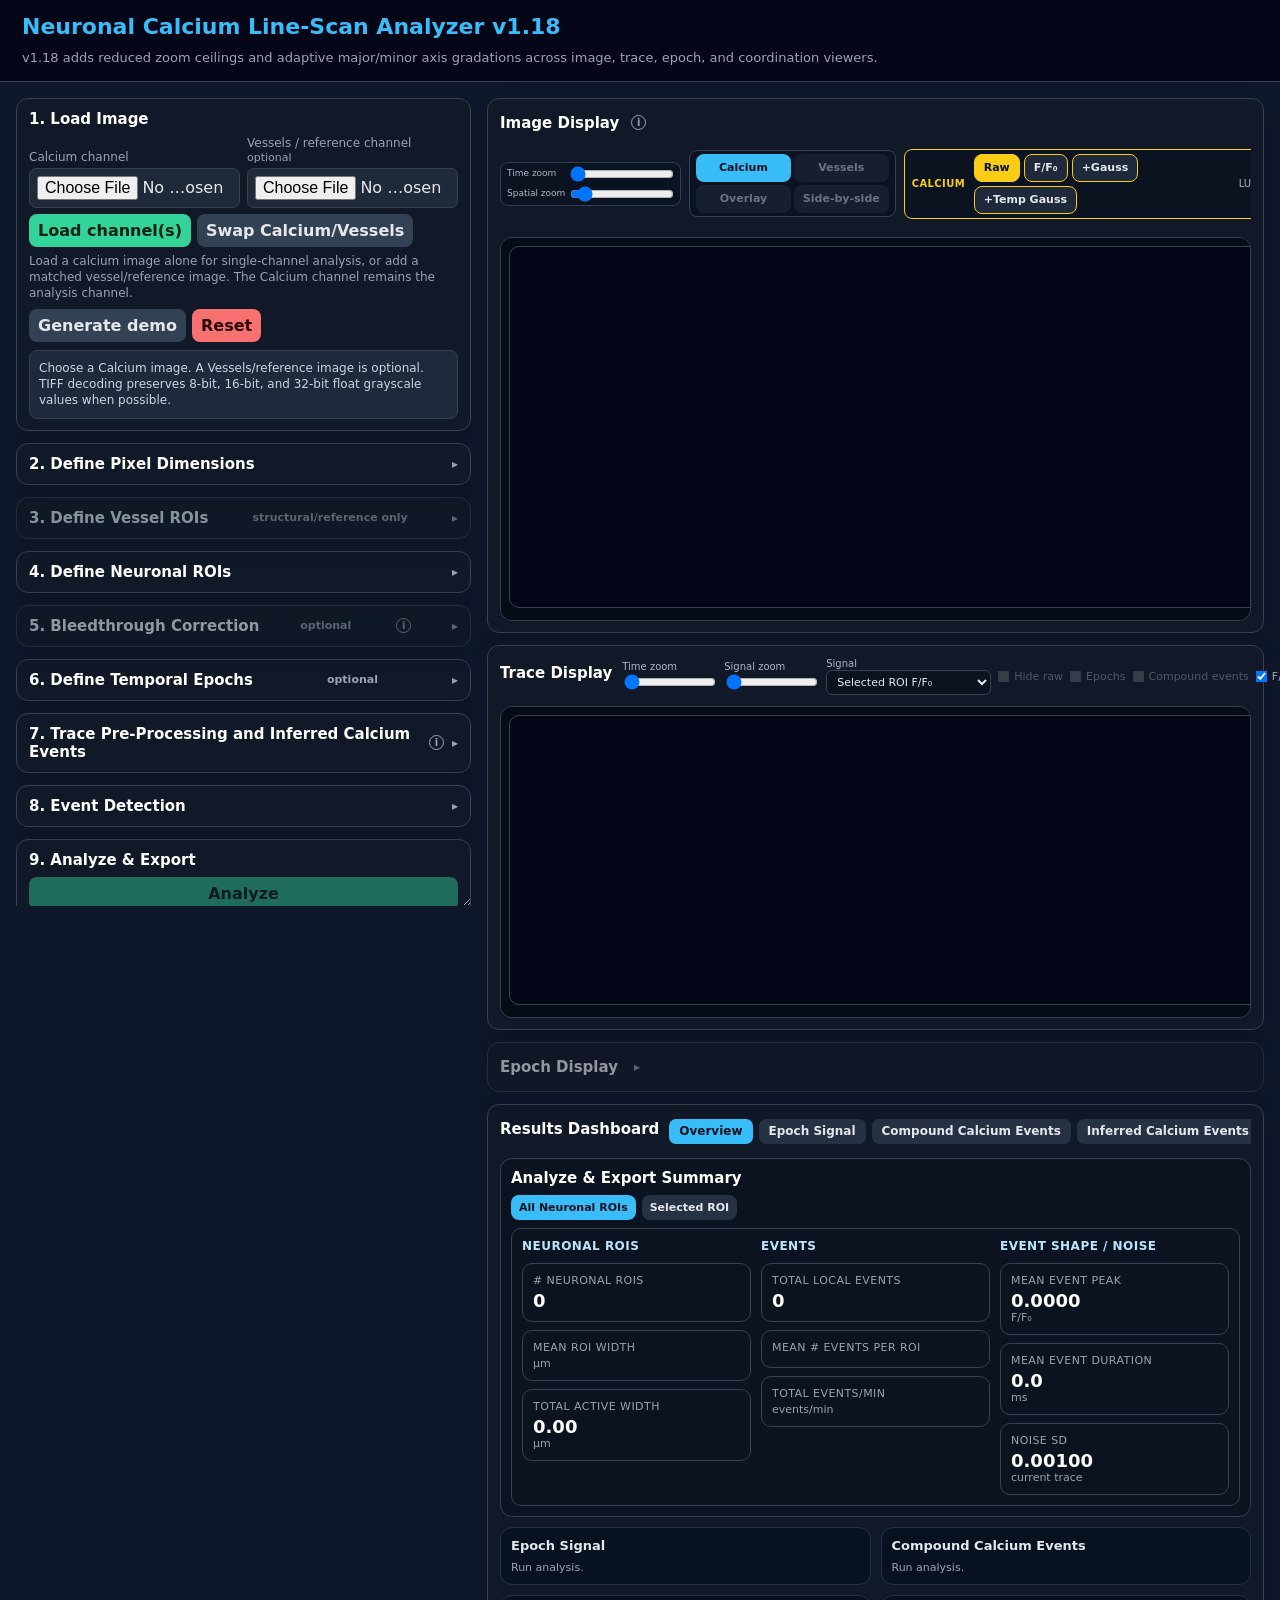
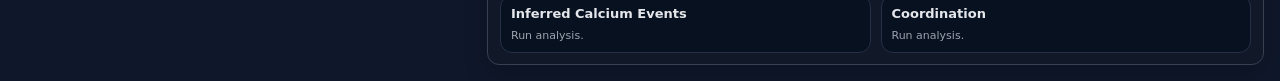
<file: docs-dev/reference-clients/neuronal_calcium_linescan/client_originals/neuronal_calcium_linescan_analyzer_v1_18.html>
<!DOCTYPE html>
<html lang="en">
<head>
<meta charset="utf-8" />
<meta name="viewport" content="width=device-width, initial-scale=1" />
<title>Neuronal Calcium Line-Scan Analyzer v1.18</title>
<style>
  :root{
    --bg:#0f172a; --panel:#111827; --panel2:#1f2937; --text:#e5e7eb; --muted:#9ca3af;
    --accent:#38bdf8; --accent2:#f87171; --ok:#34d399; --warn:#fbbf24; --line:#374151;
    --cyan:#22d3ee; --red:#f87171; --green:#34d399; --violet:#a78bfa;
  }
  *{box-sizing:border-box}
  body{margin:0;background:var(--bg);color:var(--text);font-family:system-ui,-apple-system,Segoe UI,Roboto,Arial,sans-serif}
  header{padding:14px 22px;border-bottom:1px solid var(--line);background:#020617;position:sticky;top:0;z-index:5;display:grid;grid-template-columns:minmax(0,1fr) auto;gap:4px 16px;align-items:start}
  h1{font-size:22px;margin:0 0 6px;color:var(--accent);grid-column:1;grid-row:1}
  header p{margin:0;color:var(--muted);font-size:13px;line-height:1.35;grid-column:1;grid-row:2}
  .topRoiBar{display:none;align-items:center;justify-content:flex-end;gap:6px;flex-wrap:wrap;margin-top:0;grid-column:2;grid-row:1 / span 2;max-width:min(760px,46vw)}
  .topRoiBar.visible{display:flex}
  .topRoiBar .label{font-size:11px;color:var(--muted);text-transform:uppercase;letter-spacing:.04em;margin-right:2px;white-space:nowrap}
  .topRoiBar button{font-size:11px;padding:5px 8px;border-radius:999px;background:#1e293b;color:#cbd5e1;border:1px solid var(--line)}
  .topRoiBar button.active{background:var(--accent);color:#04111d;border-color:var(--accent)}
  .layout{display:flex;gap:16px;padding:16px;max-width:2350px;margin:0 auto;align-items:flex-start}
  .sidebar{width:455px;min-width:330px;max-width:820px;resize:horizontal;overflow:auto;max-height:calc(100vh - 92px);position:sticky;top:82px;display:flex;flex-direction:column;gap:12px}
  .main{display:flex;flex-direction:column;gap:12px;min-width:0;flex:1}
  .card{background:var(--panel);border:1px solid var(--line);border-radius:12px;padding:14px;box-shadow:0 10px 24px rgba(0,0,0,.18)}
  .card h2{font-size:15px;margin:0 0 10px;color:#fff;display:flex;justify-content:space-between;gap:8px;align-items:center}
  .card.collapsible h2{cursor:pointer}.card.collapsible h2::after{content:'▾';color:var(--muted);font-size:12px}.card.collapsible.collapsed h2{margin-bottom:0}.card.collapsible.collapsed h2::after{content:'▸'}.card.collapsed > *:not(h2){display:none!important}.card.disabledCard{opacity:.55;filter:grayscale(.25)}
  .hint{font-size:12px;color:var(--muted);line-height:1.35;margin:6px 0 0}.mini{font-size:11px;color:var(--muted)}
  .infoIcon{display:inline-flex;align-items:center;justify-content:center;width:15px;height:15px;border:1px solid var(--muted);border-radius:50%;font-size:10px;line-height:1;color:var(--muted);margin-left:4px;cursor:help;position:relative;vertical-align:middle;flex:0 0 auto;text-transform:none;font-style:normal;font-family:system-ui,-apple-system,Segoe UI,Roboto,Arial,sans-serif}
  .infoIcon:hover{color:#fff;border-color:#cbd5e1;background:#263244}
  .infoIcon[data-tip]:hover::after,.infoIcon[data-tip]:hover::before{display:none}
  .floatingTooltip{position:fixed;display:none;z-index:9999;pointer-events:none;background:#020617;color:#e5e7eb;border:1px solid var(--line);border-radius:8px;padding:8px 10px;box-shadow:0 10px 28px rgba(0,0,0,.42);font-size:12px;line-height:1.35;font-weight:400;text-align:left;white-space:normal;max-width:300px}
  label{font-size:12px;color:var(--muted);display:block;margin-bottom:4px}
  input,select,button{font:inherit} input[type=file]{width:100%;padding:8px;border:1px solid var(--line);border-radius:8px;background:var(--panel2);color:var(--text)}
  input[type=number],input[type=text],select{width:100%;padding:7px 8px;border:1px solid var(--line);border-radius:8px;background:#0b1220;color:var(--text)}
  input[type=range]{width:100%}
  button{border:0;border-radius:8px;padding:9px 11px;background:var(--accent);color:#04111d;font-weight:700;cursor:pointer}
  button.secondary{background:#334155;color:var(--text)} button.warn{background:var(--warn);color:#211601} button.danger{background:var(--accent2);color:#2b0505} button.ok{background:var(--ok);color:#052014}
  button:disabled{opacity:.45;cursor:not-allowed} input:disabled,select:disabled{opacity:.55;cursor:not-allowed}.disabledPanel{opacity:.45;filter:grayscale(.25)}
  .row{display:grid;grid-template-columns:1fr 120px;gap:10px;align-items:end;margin:8px 0}
  .row2{display:grid;grid-template-columns:1fr 1fr;gap:8px;align-items:end;margin:8px 0}
  .row3{display:grid;grid-template-columns:1fr 1fr 1fr;gap:8px;align-items:end;margin:8px 0}
  .buttonRow{display:flex;gap:8px;flex-wrap:wrap}.inlineCheck{display:flex;align-items:center;gap:8px;color:var(--muted);font-size:12px;margin:8px 0}
  .alert{padding:9px;border-radius:8px;font-size:12px;line-height:1.35;background:#1e293b;border:1px solid var(--line);color:#cbd5e1;margin-top:8px}
  .alert.warn{background:#2b230d;border-color:#755d14;color:#fde68a}.alert.ok{background:#052e23;border-color:#116345;color:#bbf7d0}
  .viewerControls{display:flex;gap:10px;flex-wrap:wrap;align-items:end;margin-bottom:10px}.viewerControls>div{min-width:120px}.traceHint{font-size:11px;color:var(--muted);margin-left:auto;max-width:420px}
  .tabs{display:flex;gap:8px;flex-wrap:wrap;margin-bottom:10px}.tab{background:#263244;color:var(--text);font-size:12px;padding:7px 10px}.tab.active{background:var(--accent);color:#04111d}
  .summaryTabs{margin-top:8px}.summaryPanel{border:1px solid var(--line);border-radius:10px;padding:10px;background:#0b1220}.summaryPanel h3{margin:0 0 8px;font-size:14px;color:#fff}.summaryTable{width:100%;border-collapse:collapse;margin-top:8px;font-size:12px}.summaryTable th,.summaryTable td{border-bottom:1px solid #263244;padding:6px;text-align:left}.summaryTable th{color:#cbd5e1}
  .canvasWrap{background:#050b17;border:1px solid var(--line);border-radius:12px;padding:10px;overflow:auto;max-width:100%;position:relative}
  canvas{max-width:none;background:#020617;border-radius:10px;border:1px solid var(--line)}
  table{width:100%;border-collapse:collapse;font-size:12px;color:var(--text)} th,td{border-bottom:1px solid var(--line);padding:7px;text-align:left;vertical-align:top} th{background:#0b1220;color:#bae6fd;position:sticky;top:0}
  .tableWrap{max-height:300px;overflow:auto;border:1px solid var(--line);border-radius:10px}.summaryGrid{display:grid;grid-template-columns:repeat(3,minmax(170px,1fr));gap:10px}
  .summaryColumns{display:grid;grid-template-columns:repeat(3,minmax(190px,1fr));gap:10px}.summaryCol{display:flex;flex-direction:column;gap:8px}.summaryCol h3{font-size:12px;margin:0 0 2px;color:#bae6fd;text-transform:uppercase;letter-spacing:.04em}
  .stat{background:#0b1220;border:1px solid var(--line);border-radius:10px;padding:10px}.stat .k{font-size:11px;color:var(--muted);text-transform:uppercase;letter-spacing:.04em}.stat .v{font-size:18px;font-weight:800;margin-top:3px;color:#fff}.stat .u{font-size:11px;color:var(--muted)}
  .epochRow{border:1px solid var(--line);border-radius:10px;padding:12px;margin-top:12px;background:#0b1220}.roiRow{border:1px solid var(--line);border-radius:10px;padding:10px;margin-top:8px;background:#0b1220}.roiRow .buttonRow,.epochRow .buttonRow{margin-top:6px}.roiRow .row2,.roiRow .row3{margin:5px 0;gap:7px}.roiTools{display:flex;gap:10px;flex-wrap:wrap;margin:10px 0}.autoSettings{margin-top:14px;border-top:1px solid var(--line);padding-top:12px}.selected{outline:2px solid var(--accent)}
  .vesselRoiCard{--vessel-roi-accent:#22d3ee}.vesselRoiCard h2{color:#e6fbff}.vesselRoiRow{border-color:rgba(34,211,238,.38)}.vesselRoiRow.selected{outline-color:var(--vessel-roi-accent)}.vesselRoiBadge{display:inline-flex;align-items:center;gap:5px;color:#a5f3fc;font-size:11px}.vesselRoiSwatch{width:10px;height:10px;border:2px solid var(--vessel-roi-accent);border-radius:2px;background:rgba(34,211,238,.12)}
  .epochAucGrid{display:grid;grid-template-columns:minmax(720px,1fr) 420px;gap:12px;align-items:start}.aucCalcPanel{background:#0b1220;border:1px solid var(--line);border-radius:12px;padding:10px;min-width:360px}.aucCalcPanel h3{font-size:14px;margin:0 0 8px;color:#fff}
  .dualEpochGrid{display:grid;grid-template-columns:1fr 1fr;gap:12px;margin-top:8px}.dualEpochPanel{min-width:0}.dualEpochPanel .mini{margin:0 0 6px}.dualAucGrid{display:grid;grid-template-columns:1fr 1fr;gap:12px;margin-top:12px}.comparisonPanel{margin-top:12px;background:#0b1220;border:1px solid var(--line);border-radius:12px;padding:10px}.comparisonGrid{display:grid;grid-template-columns:repeat(4,minmax(140px,1fr));gap:8px}.comparisonMetric{background:#081120;border:1px solid #253047;border-radius:10px;padding:8px}.comparisonMetric .k{font-size:11px;color:var(--muted)}.comparisonMetric .v{font-size:16px;font-weight:800;color:#fff;margin-top:2px}

  .aucEpochCard{border:1px solid #253047;border-radius:10px;padding:8px;margin:8px 0;background:#081120}.aucMiniGrid{display:grid;grid-template-columns:1fr 1fr;gap:6px;margin-top:6px}.aucMetric{font-size:11px;color:var(--muted)}.aucMetric b{display:block;color:#fff;font-size:13px;margin-top:2px}.aucSummary{border-top:1px solid var(--line);margin-top:10px;padding-top:8px;font-size:12px;color:var(--muted);line-height:1.4}.aucSummary b{color:#fff}
  .coordControls{display:grid;grid-template-columns:minmax(180px,.8fr) minmax(170px,.8fr) minmax(360px,2fr);gap:10px;align-items:end;margin:8px 0 10px}.coordControls select{max-width:260px}.coordTopRoiSelector{border:1px solid var(--line);border-radius:10px;background:#0b1220;padding:7px 8px;display:flex;align-items:center;justify-content:flex-end;gap:10px;flex-wrap:wrap}.coordTopRoiSelector label{margin:0;white-space:nowrap}.coordWorkspace{display:grid;grid-template-columns:minmax(720px,1.65fr) minmax(360px,.62fr);gap:12px;align-items:start}.coordPlotColumn,.coordDataColumn{display:flex;flex-direction:column;gap:10px;min-width:0}.coordRoiSelector{display:flex;align-items:center;justify-content:flex-end;gap:8px;flex-wrap:wrap}.roiCheckGrid{display:flex;gap:10px;flex-wrap:wrap;align-items:center}.roiCheckGrid label{display:flex;align-items:center;gap:5px;margin:0;color:#cbd5e1}.roiCheckButtons{display:flex;gap:6px;margin-top:0}.roiCheckButtons button{font-size:11px;padding:5px 8px}.coordGrid{display:grid;grid-template-columns:1.1fr 1fr;gap:12px;align-items:start;margin-top:12px}.coordPanel{border:1px solid var(--line);border-radius:10px;padding:10px;background:#0b1220;min-width:0;margin-top:0}.coordSectionLabel{font-size:11px;color:#67e8f9;text-transform:uppercase;letter-spacing:.08em;margin:0 0 6px}.coordPanelHead{display:flex;align-items:center;justify-content:space-between;gap:8px;margin:0 0 8px}.coordPanelHead h3{margin:0}.coordPanelToggle{appearance:none;border:1px solid var(--line);background:#0f172a;color:#cbd5e1;border-radius:6px;padding:2px 8px;cursor:pointer;font-size:12px;line-height:1}.coordPanel.collapsed .coordPanelBody{display:none}.coordPanel.collapsed .coordPanelToggle{transform:rotate(-90deg)}.coordPanel h3{margin:0 0 8px;font-size:14px;color:#fff}.coordRasterPanel,.coordCoactivityPanel{width:100%}.coordSummaryGrid{display:grid;grid-template-columns:repeat(2,minmax(130px,1fr));gap:8px}.coordDataColumn .coordSummaryGrid{grid-template-columns:repeat(2,minmax(130px,1fr))}.coordRasterWrap canvas,.coordMatrixWrap canvas{background:#020617}.coordLowerGrid{grid-template-columns:minmax(880px,1.35fr) minmax(420px,.65fr)}.coordDataGrid{grid-template-columns:1.2fr .8fr}.summaryCol .coordSummaryGrid{grid-template-columns:repeat(2,minmax(130px,1fr))}.coordMatrixDual{display:grid;grid-template-columns:1fr;gap:8px;align-items:start}.coordSubPanel{min-width:0}.coordSubPanel h4{font-size:12px;margin:0 0 6px;color:#bae6fd;text-transform:uppercase;letter-spacing:.04em}.coordSubPanel .canvasWrap{display:block;width:100%;max-width:100%}.coordViewerControls{display:flex;gap:8px;flex-wrap:wrap;align-items:end;margin:4px 0 8px}.coordViewerControls>div{min-width:120px;max-width:220px}.coordDetails summary{cursor:pointer;color:#bae6fd;font-size:12px;margin:8px 0}.histTooltip{position:absolute;display:none;z-index:30;pointer-events:none;background:#020617;color:#e5e7eb;border:1px solid var(--line);border-radius:8px;padding:6px 8px;font-size:11px;box-shadow:0 8px 20px rgba(0,0,0,.35);white-space:nowrap}.latencyTable td,.latencyTable th,.responseTable td,.responseTable th{font-size:11px}.coordNote{font-size:11px;color:var(--muted);margin-top:6px}.rasterNote{font-size:11px;color:var(--muted);margin-top:6px}.coordEmpty{font-size:12px;color:var(--muted)}
  /* v1.06 compact viewer headers: channel-aware controls with fixed external tooltips. */
  .card{padding:11px 12px}
  .sectionTitleBar{display:flex;align-items:center;gap:10px;min-width:0;margin:0 0 8px}
  .sectionTitleBar h2{flex:0 0 auto;margin:0;white-space:nowrap;min-height:26px;align-items:center}
  .titleRibbon{flex:1 1 auto;min-width:0;display:flex;align-items:center;gap:6px;overflow-x:auto;overflow-y:hidden;white-space:nowrap;padding:1px 0 3px;scrollbar-width:thin}
  .titleRibbon::-webkit-scrollbar{height:6px}.titleRibbon::-webkit-scrollbar-thumb{background:#334155;border-radius:999px}
  .titleRibbon .tabs,.titleRibbon.viewerControls,.titleRibbon .viewerControls,.titleRibbon.coordControls{display:flex;align-items:center;gap:6px;flex-wrap:nowrap;margin:0;min-width:0}
  .titleRibbon .tabs{flex:0 0 auto}.titleRibbon .viewerControls,.titleRibbon.viewerControls{flex:1 0 auto}
  .titleRibbon.viewerControls>div,.titleRibbon .viewerControls>div,.titleRibbon.coordControls>div{flex:0 0 auto;min-width:0;max-width:none;margin:0}
  .titleRibbon label{font-size:10px;margin:0 0 1px;line-height:1.1;white-space:nowrap;color:#aeb8c6}
  .titleRibbon input[type=range]{width:92px;display:block}
  .titleRibbon input[type=number],.titleRibbon input[type=text]{width:70px;padding:4px 5px;border-radius:6px;font-size:11px}
  .titleRibbon select{width:auto;min-width:82px;max-width:170px;padding:4px 6px;border-radius:6px;font-size:11px}
  .titleRibbon button,.titleRibbon .tab{font-size:11px;padding:5px 8px;border-radius:7px;line-height:1.15}
  .titleRibbon .inlineCheck{margin:0!important;gap:4px;align-items:center;display:flex;font-size:11px;color:var(--muted)}
  .titleRibbon .inlineCheck span{font-size:11px;white-space:nowrap;color:var(--muted)}
  .titleRibbon .inlineCheck input[type=checkbox]{margin:0;transform:scale(.9)}
  .titleRibbon .infoIcon{width:13px;height:13px;font-size:9px;margin-left:2px}
  .channelTabs{padding-right:6px;border-right:1px solid #334155}
  .channelTabs .tab{padding:4px 7px;font-size:10px}
  .imageControlGroup{--channel-accent:#38bdf8;display:flex;align-items:center;gap:5px;padding:3px 6px;border:1px solid var(--channel-accent);border-radius:8px;background:#0b1220;flex:0 0 auto;min-height:31px}
  .imageControlGroup[hidden],.channelDisplayControls[hidden]{display:none!important}
  .imageControlGroup .groupLabel{font-size:9px;font-weight:800;letter-spacing:.04em;text-transform:uppercase;color:var(--channel-accent);margin-right:1px}
  .channelDisplayControls{display:flex;align-items:center;gap:5px}
  .imageControlGroup .tabs{gap:3px;margin:0}
  .imageControlGroup .tab{padding:4px 6px;font-size:10px;border:1px solid transparent;background:#1e293b}
  .imageControlGroup .tab.active{font-weight:800}
  .imageControlGroup .channelLut{display:flex;align-items:center;gap:3px}
  .imageControlGroup .channelLut label{font-size:9px;margin:0;color:#aeb8c6}
  .imageControlGroup .channelLut select{width:auto;min-width:68px;max-width:105px;padding:3px 5px;border:1px solid var(--channel-accent);border-radius:6px;font-size:10px}
  .imageControlGroup .channelRoiCheck{display:flex;align-items:center;gap:3px;margin:0;color:#dbe4ef;font-size:10px;white-space:nowrap}
  .imageControlGroup .channelRoiCheck input{margin:0;accent-color:var(--channel-accent);transform:scale(.9)}
  .imageControlGroup .channelRoiCheck.disabledPanel{opacity:.48}
  .viewerControls{gap:8px;margin-bottom:8px}.viewerControls>div{min-width:105px}
  .tabs{gap:6px;margin-bottom:8px}.tab{font-size:11px;padding:6px 8px}
  button{padding:7px 9px}.buttonRow{gap:6px}.inlineCheck{gap:6px;margin:6px 0}
  input[type=number],input[type=text],select{padding:6px 7px;border-radius:7px} input[type=file]{padding:7px;border-radius:7px}
  .row,.row2,.row3{gap:7px;margin:6px 0}.card h2{margin-bottom:8px}.canvasWrap{padding:8px}
  .card.collapsible > .sectionTitleBar > h2{cursor:pointer}.card.collapsible > .sectionTitleBar > h2::after{content:'▾';color:var(--muted);font-size:12px;margin-left:8px}.card.collapsible.collapsed > .sectionTitleBar > h2::after{content:'▸'}
  .card.collapsible.collapsed > .sectionTitleBar{display:flex!important;margin-bottom:0}.card.collapsible.collapsed > .sectionTitleBar > *:not(h2){display:none!important}.card.collapsed > *:not(h2):not(.sectionTitleBar){display:none!important}
  .titleRibbon.coordControls{grid-template-columns:none;margin:0}.titleRibbon.coordControls select{max-width:190px}.titleRibbon.coordControls input[type=range]{width:120px}
  .titleRibbon .coordTopRoiSelector{padding:4px 6px;border-radius:8px;gap:6px;flex-wrap:nowrap;justify-content:flex-start;max-width:none}
  .titleRibbon .coordTopRoiSelector label{font-size:10px}.titleRibbon .roiCheckGrid{gap:6px;flex-wrap:nowrap}.titleRibbon .roiCheckGrid label{font-size:11px}.titleRibbon .roiCheckButtons{gap:4px}
  .coordViewerControls{gap:6px;margin:3px 0 6px}.coordViewerControls>div{min-width:95px;max-width:170px}.coordViewerControls label{font-size:10px;margin-bottom:2px}.coordViewerControls select{padding:5px 6px;font-size:11px}

  /* v1.06 double-level image viewer header and per-channel range popover. */
  .imageViewerHeader{margin:0 0 8px;min-width:0}
  .imageViewerTitleRow{display:flex;align-items:center;gap:8px;margin:0 0 6px}
  .imageViewerTitleRow h2{margin:0!important;white-space:nowrap;min-height:26px;align-items:center}
  .imageViewerRibbon{display:flex;align-items:flex-start;gap:7px;min-width:0;overflow-x:auto;overflow-y:hidden;padding:1px 0 4px;scrollbar-width:thin}
  .imageViewerRibbon::-webkit-scrollbar{height:6px}.imageViewerRibbon::-webkit-scrollbar-thumb{background:#334155;border-radius:999px}
  .imageViewerZoomStack{display:grid;gap:4px;flex:0 0 auto;padding:3px 6px;border:1px solid #334155;border-radius:8px;background:#0b1220;min-width:176px}
  .imageViewerZoomControl{display:grid;grid-template-columns:58px 104px;gap:5px;align-items:center}
  .imageViewerZoomControl label{font-size:9px;margin:0;line-height:1.05;white-space:nowrap;color:#aeb8c6}
  .imageViewerZoomControl input[type=range]{width:104px;margin:0}
  .channelTabsDouble{display:grid!important;grid-template-rows:auto auto;gap:3px!important;padding:3px 6px!important;margin:0!important;border:1px solid #334155!important;border-radius:8px;background:#0b1220;flex:0 0 auto}
  .channelTabsDouble .channelTabRow{display:grid;grid-template-columns:1fr 1fr;gap:3px}
  .channelTabsDouble .tab{min-width:70px;padding:4px 7px!important;font-size:10px!important}
  .imageChannelStack{display:flex;flex-direction:column;gap:5px;flex:0 0 auto;min-width:0}
  .imageChannelStack .imageControlGroup{width:max-content;max-width:none}
  .imageControlGroup .rangeButton{padding:4px 7px;font-size:10px;border:1px solid var(--channel-accent);background:#172033;color:#e5e7eb;white-space:nowrap}
  .imageControlGroup .rangeButton:hover,.imageControlGroup .rangeButton.active{background:var(--channel-accent);color:#07111d}
  .imageViewerSharedControls{display:flex;align-items:center;gap:7px;flex:0 0 auto;padding:3px 6px;border:1px solid #334155;border-radius:8px;background:#0b1220;min-height:38px}
  .imageViewerSharedControls>div{flex:0 0 auto;min-width:0}
  .imageViewerSharedControls label{font-size:9px;margin:0 0 1px;line-height:1.05;white-space:nowrap;color:#aeb8c6}
  .imageViewerSharedControls input[type=number]{width:62px;padding:3px 5px;border-radius:6px;font-size:10px}
  .imageViewerSharedControls .inlineCheck{margin:0!important;gap:3px;display:flex;align-items:center;color:var(--muted);font-size:10px}
  .imageViewerSharedControls .inlineCheck span{font-size:10px;white-space:nowrap}
  .imageViewerSharedControls .inlineCheck input[type=checkbox]{margin:0;transform:scale(.9)}
  .rangePopover{position:fixed;z-index:1200;width:286px;padding:9px;background:#07101f;border:1px solid var(--range-accent,#38bdf8);border-radius:10px;box-shadow:0 16px 38px rgba(0,0,0,.55)}
  .rangePopover[hidden]{display:none!important}
  .rangePopoverHeader{display:flex;align-items:center;justify-content:space-between;gap:8px;margin-bottom:6px}
  .rangePopoverTitle{font-size:11px;font-weight:800;color:#fff;white-space:nowrap;overflow:hidden;text-overflow:ellipsis}
  .rangePopoverMode{font-size:10px;color:var(--range-accent,#38bdf8);white-space:nowrap}
  .rangeHistogramWrap{position:relative;border:1px solid #334155;border-radius:7px;background:#020617;padding:3px}
  #rangeHistogramCanvas{display:block;width:260px;height:78px;border:0;border-radius:4px;background:#020617;touch-action:none;cursor:ew-resize}
  .rangeFieldRow{display:grid;grid-template-columns:1fr 1fr auto;gap:6px;align-items:end;margin-top:7px}
  .rangeFieldRow label{font-size:9px;margin:0 0 2px;color:#aeb8c6}
  .rangeFieldRow input{width:100%;padding:5px 6px;font-size:11px;border-radius:6px}
  .rangeFieldRow button{padding:6px 9px;font-size:10px;border-radius:6px;background:var(--range-accent,#38bdf8);color:#07111d}
  .rangePopoverHint{font-size:9px;color:#94a3b8;margin-top:5px;line-height:1.25}

  /* v1.07 aligned dual-ribbon image viewer refinements. */
  .imageViewerRibbon{align-items:center;gap:8px}
  .imageViewerZoomStack,.channelTabsDouble{align-self:center}
  .channelTabsDouble .tab{min-width:78px;min-height:28px;padding:5px 9px!important;font-size:11px!important;line-height:1.1}
  .imageChannelStack{width:640px;gap:6px}
  .imageChannelStack .imageControlGroup{
    width:100%;min-height:38px;display:grid;grid-template-columns:54px minmax(0,1fr) 84px;
    align-items:center;gap:8px;padding:4px 7px
  }
  .imageControlGroup .groupLabel{font-size:10px;margin:0}
  .imageControlGroup .channelDisplayControls{
    width:100%;display:grid;grid-template-columns:278px 112px 64px;align-items:center;gap:7px;min-width:0
  }
  .imageControlGroup .tabs{width:278px;display:flex;align-items:center;gap:4px;margin:0}
  .imageControlGroup .tab{min-height:28px;padding:5px 9px;font-size:11px;line-height:1.1;white-space:nowrap}
  .imageControlGroup .channelLut{height:28px;display:flex;align-items:center;gap:4px}
  .imageControlGroup .channelLut label{font-size:10px}
  .imageControlGroup .channelLut select{height:28px;min-width:86px;max-width:92px;padding:4px 6px;font-size:11px}
  .imageControlGroup .rangeButton{height:28px;min-width:64px;padding:5px 9px;font-size:11px;line-height:1.1}
  .imageControlGroup .channelRoiCheck{justify-self:start;font-size:11px;gap:4px}
  .imageControlGroup .channelRoiCheck input{transform:scale(1)}
  .imageControlGroup .channelRoiCheck span{font-size:11px}
  .imageControlGroup .channelRoiCheck .mini{font-size:9px}
  .imageViewerSharedControls{
    align-self:stretch;display:grid;grid-template-columns:72px 96px 150px;grid-template-rows:1fr 1fr;
    align-items:center;gap:4px 8px;min-height:82px;padding:4px 7px
  }
  .imageViewerSharedControls>div:first-child{grid-column:1;grid-row:1 / span 2;align-self:center}
  .imageViewerSharedControls>div:nth-child(2){grid-column:2;grid-row:1}
  .imageViewerSharedControls>div:nth-child(3){grid-column:3;grid-row:1}
  .imageViewerSharedControls>div:nth-child(4){grid-column:2 / span 2;grid-row:2}
  .imageViewerSharedControls label{font-size:10px;margin:0 0 3px}
  .imageViewerSharedControls input[type=number]{width:72px;height:28px;padding:4px 6px;font-size:11px}
  .imageViewerSharedControls .inlineCheck{min-height:28px;font-size:11px;gap:4px}
  .imageViewerSharedControls .inlineCheck span{font-size:11px}
  .imageViewerSharedControls .inlineCheck input[type=checkbox]{transform:scale(1)}
  @media(max-width:1550px){
    .imageChannelStack{width:610px}
    .imageControlGroup .channelDisplayControls{grid-template-columns:258px 104px 62px}
    .imageControlGroup .tabs{width:258px}
    .imageViewerSharedControls{grid-template-columns:70px 90px 138px}
  }

  /* v1.06 compact coordination panel headers. */
  .coordPanelHeader{display:flex;align-items:center;justify-content:space-between;gap:10px;margin:0 0 8px;min-width:0}
  .coordPanelHeader h3{margin:0!important;white-space:nowrap;min-width:0}
  .coordInlineControls{display:flex;align-items:end;justify-content:flex-end;gap:6px;flex-wrap:nowrap;margin-left:auto;min-width:0}
  .coordInlineControls>div{min-width:0}
  .coordInlineControls label{font-size:10px;margin:0 0 2px;line-height:1.1;white-space:nowrap;color:#aeb8c6}
  .coordInlineControls select{width:auto;min-width:92px;max-width:150px;padding:4px 6px;border-radius:6px;font-size:11px}

  .coordModeTabs{display:flex;gap:6px;align-items:center;flex-wrap:nowrap;overflow-x:auto;margin:6px 0 10px}
  .coordModeTabs .tab{white-space:nowrap;padding:6px 10px;font-size:12px}
  .coordModePanel{display:none}
  .coordModePanel.active{display:block}
  .inferredCoordControls{display:flex;gap:8px;flex-wrap:wrap;align-items:end;margin:4px 0 10px}
  .inferredCoordControls>div{min-width:120px;max-width:180px}
  .inferredCoordControls input{padding:5px 7px;font-size:12px}

  .lazyTableNote{font-size:11px;color:var(--muted);margin:6px 0}

  .resultsTabs{display:flex;gap:6px;align-items:center;flex-wrap:nowrap;overflow-x:auto}
  .resultsTabs .tab{white-space:nowrap;padding:6px 10px;font-size:12px}
  .resultsPanel{display:none}
  .resultsPanel.active{display:block}
  .resultBlock{border:1px solid var(--line);border-radius:12px;padding:10px;background:#0b1220;margin:8px 0;min-width:0}
  .resultBlock h2{font-size:15px;margin:0 0 8px}
  .dashboardOverviewGrid{display:grid;grid-template-columns:repeat(4,minmax(190px,1fr));gap:10px;margin-top:10px}
  .overviewGroup{border:1px solid #253047;border-radius:12px;background:#081120;padding:10px;min-width:0}
  .overviewGroup h3{font-size:13px;margin:0 0 8px;color:#e5e7eb}
  .overviewMiniGrid{display:grid;grid-template-columns:1fr;gap:6px}
  .exportButtonGrid{display:flex;gap:8px;flex-wrap:wrap;align-items:center}
  @media(max-width:1500px){.dashboardOverviewGrid{grid-template-columns:repeat(2,minmax(190px,1fr))}}
  @media(max-width:900px){.dashboardOverviewGrid{grid-template-columns:1fr}.resultsTabs{flex-wrap:wrap}}

  @media(max-width:1400px){.epochAucGrid{grid-template-columns:1fr}.coordWorkspace{grid-template-columns:1fr}.coordControls{grid-template-columns:1fr 1fr}} @media(max-width:1100px){.layout{display:block}.sidebar{position:relative;top:0;width:auto;max-height:none;resize:none;margin-bottom:16px}.summaryGrid{grid-template-columns:1fr 1fr}.summaryColumns{grid-template-columns:1fr}.row3{grid-template-columns:1fr 1fr}.coordGrid{grid-template-columns:1fr}.coordControls,.coordSummaryGrid{grid-template-columns:1fr 1fr}}
</style>
</head>
<body>
<header>
  <h1>Neuronal Calcium Line-Scan Analyzer v1.18</h1>
  <p>v1.18 adds reduced zoom ceilings and adaptive major/minor axis gradations across image, trace, epoch, and coordination viewers.</p>
  <div id="topRoiBar" class="topRoiBar"></div>
</header>

<div class="layout">
  <aside class="sidebar">
    <section class="card" id="box1">
      <h2>1. Load Image</h2>
      <div class="row2" style="margin-top:0">
        <div><label>Calcium channel</label><input id="ocampFileInput" type="file" accept="image/png,image/jpeg,image/jpg,image/bmp,.png,.jpg,.jpeg,.bmp,.tif,.tiff" /></div>
        <div><label>Vessels / reference channel <span class="mini">optional</span></label><input id="fitcFileInput" type="file" accept="image/png,image/jpeg,image/jpg,image/bmp,.png,.jpg,.jpeg,.bmp,.tif,.tiff" /></div>
      </div>
      <div class="buttonRow"><button id="loadDualBtn" class="ok" type="button">Load channel(s)</button><button id="swapChannelsBtn" class="secondary" type="button">Swap Calcium/Vessels</button></div>
      <p class="hint">Load a calcium image alone for single-channel analysis, or add a matched vessel/reference image. The Calcium channel remains the analysis channel.</p>
      <div class="buttonRow" style="margin-top:8px"><button id="demoBtn" class="secondary">Generate demo</button><button id="resetBtn" class="danger">Reset</button></div>
      <div id="loadInfo" class="alert">Choose a Calcium image. A Vessels/reference image is optional. TIFF decoding preserves 8-bit, 16-bit, and 32-bit float grayscale values when possible.</div>
    </section>

    <section class="card collapsible collapsed" id="box2">
      <h2>2. Define Pixel Dimensions</h2>
      <div class="row"><div><label>ms per line</label><input id="msPerLine" type="number" min="0.001" max="100" step="0.001" value="2.118" /></div><div><label>drag</label><input id="msPerLineRange" type="range" min="0.001" max="10" step="0.001" value="2.118" /></div></div>
      <div class="row"><div><label>µm per pixel</label><input id="umPerPixel" type="number" min="0.001" max="20" step="0.001" value="0.33" /></div><div><label>drag</label><input id="umPerPixelRange" type="range" min="0.001" max="5" step="0.001" value="0.33" /></div></div>
      <details>
        <summary>Alternative derived inputs</summary>
        <div class="row"><div><label>Total duration, seconds</label><input id="totalDuration" type="number" min="0.001" step="0.001" /></div><button id="deriveMsBtn" class="secondary">Set ms/line</button></div>
        <div class="row"><div><label>Total line length, µm</label><input id="totalLineLength" type="number" min="0.001" step="0.001" /></div><button id="deriveUmBtn" class="secondary">Set µm/pixel</button></div>
      </details>
      <button id="applyCalibrationBtn" class="ok" type="button" style="width:100%;margin-top:8px">Apply pixel dimensions</button>
      <p class="hint" id="calInfo">Load an image to see detected dimensions and sample rate.</p>
    </section>

    <section class="card collapsible collapsed vesselRoiCard" id="box3">
      <h2>3. Define Vessel ROIs <span class="mini">structural/reference only</span></h2>
      <div class="buttonRow"><button id="estimateVesselRoisBtn" class="secondary" type="button" data-vessel-roi-control>Estimate Vessel ROIs</button><span class="infoIcon" data-tip="Proposes editable Vessel ROIs from persistent bright bands in the Vessels/reference channel. This structural estimator does not use calcium activity.">i</span><button id="addVesselRoiBtn" class="secondary" type="button" data-vessel-roi-control>Add Vessel ROI</button><button id="mergeVesselRoisBtn" class="secondary" type="button" data-vessel-roi-control>Merge overlapping</button><button id="clearVesselRoisBtn" class="danger" type="button" data-vessel-roi-control>Clear Vessel ROIs</button></div>
      <div class="row2"><div><label>New/edit Vessel ROI x start</label><input id="vesselRoiX0" type="number" min="0" step="1" value="0" data-vessel-roi-control /></div><div><label>New/edit Vessel ROI x end</label><input id="vesselRoiX1" type="number" min="0" step="1" value="1" data-vessel-roi-control /></div></div>
      <div class="buttonRow"><button id="applyVesselRoiEditBtn" class="secondary" type="button" data-vessel-roi-control>Apply to selected</button></div>
      <details>
        <summary>Auto-estimate settings</summary>
        <div class="row3"><div><label>Brightness percentile</label><input id="vesselRoiBrightnessPercentile" type="number" min="50" max="99.9" step="0.5" value="80" data-vessel-roi-control /></div><div><label>Min ROI width, pixels</label><input id="vesselRoiMinWidthPx" type="number" min="1" step="1" value="4" data-vessel-roi-control /></div><div><label>Merge gaps ≤ pixels</label><input id="vesselRoiMergeGapPx" type="number" min="0" step="1" value="2" data-vessel-roi-control /></div></div>
        <div class="row2"><div><label>Spatial smoothing radius, pixels</label><input id="vesselRoiSmoothPx" type="number" min="0" step="1" value="2" data-vessel-roi-control /></div><div><label>Maximum total coverage, %</label><input id="vesselRoiMaxCoveragePct" type="number" min="1" max="100" step="1" value="40" data-vessel-roi-control /></div></div>
      </details>
      <p class="hint">Enable <b>Edit ROI boundaries</b> in Image Display. In Vessels view, drag an empty region to draw a Vessel ROI, drag inside an ROI to move it, or drag either boundary to resize it. Vessel ROIs remain excluded from calcium signal/event calculations, but are included in structural and neuronal–vessel spatial outputs.</p>
      <div id="vesselRoiInfo" class="alert">Load a matched Vessels/reference channel to define Vessel ROIs.</div>
      <div id="vesselRoiList" class="mini">No Vessel ROIs yet.</div>
    </section>

    <section class="card collapsible collapsed" id="box4">
      <h2>4. Define Neuronal ROIs</h2>
      <div class="buttonRow"><button id="estimateRoisBtn" class="secondary">Estimate active ROIs</button><span class="infoIcon" data-tip="Automatically proposes editable Neuronal ROIs from activity patterns. Local event detection uses these ROIs.">i</span><button id="addRoiBtn" class="secondary">Add ROI</button><button id="clearRoisBtn" class="danger">Clear ROIs</button></div>
      <div class="row3"><div><label>New/edit ROI x start</label><input id="roiX0" type="number" min="0" step="1" value="0" /></div><div><label>New/edit ROI x end</label><input id="roiX1" type="number" min="0" step="1" value="1" /></div><div><label>Selected ROI action</label><select id="roiAction"><option value="replace">Replace bounds</option><option value="split">Split at midpoint</option></select></div></div>
      <div class="buttonRow"><button id="applyRoiEditBtn" class="secondary">Apply to selected</button><button id="mergeRoisBtn" class="secondary">Merge overlapping</button></div>
      <details>
        <summary>Auto-estimate settings</summary>
        <div class="row3"><div><label>Activity threshold, F/F₀ above baseline</label><input id="roiActivityThreshold" type="number" min="0" step="0.005" value="0.02" /></div><div><label>Min ROI width, pixels</label><input id="roiMinWidthPx" type="number" min="4" step="1" value="8" /></div><div><label>Merge gaps ≤ pixels</label><input id="roiMergeGapPx" type="number" min="0" step="1" value="2" /></div></div>
        <div class="row2"><div><label>Activity percentile</label><input id="roiActivityPercentile" type="number" min="50" max="100" step="1" value="95" /></div><div><label>ROI smoothing radius, pixels</label><input id="roiSmoothPx" type="number" min="0" step="1" value="2" /></div></div>
      </details>
      <div id="roiList" class="mini">No ROIs yet. Estimate active ROIs or add them manually.</div>
    </section>

    <section class="card collapsible collapsed" id="boxBleedthrough">
      <h2>5. Bleedthrough Correction <span class="mini">optional</span> <span class="infoIcon" data-tip="Preview or apply bidirectional linear channel unmixing. Matrix mode corrects both channels simultaneously; Direct mode performs independent subtraction. Correction is off by default.">i</span></h2>
      <div class="row2">
        <div><label>Correction <span class="infoIcon" data-tip="Off shows raw channels. Matrix is recommended for bidirectional bleedthrough. Direct subtracts each observed channel independently and can attenuate genuine signal more strongly.">i</span></label><select id="bleedMode"><option value="off" selected>Off</option><option value="matrix">Matrix</option><option value="direct">Direct subtraction</option></select></div>
        <div><label>ROI estimate <span class="infoIcon" data-tip="Estimates both spillover coefficients from pixels unique to the current Vessel and Neuronal ROIs. Review the preview before applying corrected Calcium to analysis.">i</span></label><button id="bleedEstimateBtn" class="secondary" type="button" style="width:100%">Estimate from ROIs</button></div>
      </div>
      <div class="inlineCheck"><input id="bleedUseForAnalysis" type="checkbox" /> <span>Use corrected Calcium for analysis <span class="infoIcon" data-tip="When enabled, Calcium F/F₀, ROI traces, Compound Calcium Events, Inferred Calcium Events, AUC and coordination are recalculated from corrected Calcium. Existing analysis results are cleared and must be rerun.">i</span></span></div>
      <details>
        <summary>Manual settings</summary>
        <div class="row2"><div><label>Vessels → Calcium <span class="infoIcon" data-tip="Spillover coefficient α: the fraction of true Vessels-channel signal appearing in the observed Calcium channel.">i</span></label><input id="bleedFitcToCalcium" type="number" min="0" max="1.5" step="0.01" value="0.72" /></div><div><label>Calcium → Vessels <span class="infoIcon" data-tip="Spillover coefficient β: the fraction of true Calcium signal appearing in the observed Vessels channel.">i</span></label><input id="bleedCalciumToFitc" type="number" min="0" max="1.5" step="0.01" value="0.24" /></div></div>
        <div class="row2"><div><label>Calcium background</label><input id="bleedCalciumBackground" type="number" step="any" value="0" /></div><div><label>Vessels background</label><input id="bleedVesselsBackground" type="number" step="any" value="0" /></div></div>
        <div class="buttonRow"><button id="bleedAutoBackgroundBtn" class="secondary" type="button">Auto backgrounds</button><button id="bleedResetBtn" class="secondary" type="button">Reset settings</button></div>
      </details>
      <div id="bleedInfo" class="alert">Load paired channels to preview correction. Raw data remain unchanged.</div>
    </section>

    <section class="card collapsible collapsed" id="box5">
      <h2>6. Define Temporal Epochs <span class="mini">optional</span></h2>
      <div class="row"><div><label>Define epochs by <span class="infoIcon" data-tip="Epochs can be entered by line number or by time. They are stored as line/time ranges for comparison and AUC summaries.">i</span></label><select id="epochInputMode"><option value="line">Line start/end</option><option value="time" selected>Time start/end, seconds</option></select></div><div></div></div>
      <div class="row3"><button id="addBaseline" class="secondary">Add control</button><button id="addStim" class="secondary">Add stimulated</button><button id="addCustom" class="secondary">Add custom</button></div>
      <div class="buttonRow"><button id="clearEpochs" class="danger">Clear</button></div>
      <div id="epochs"></div>
    </section>

    <div id="internalNormalizationDefaults" style="display:none">
      <select id="normalizationMode"><option value="perX" selected>Per-X-pixel F₀</option></select>
      <select id="f0Source"><option value="wholePercentile" selected>Whole trace lowest percentile</option></select>
      <input id="f0Percentile" type="number" value="5" />
      <input id="f0Floor" type="number" value="0.001" />
      <input id="manualF0" type="number" />
      <button id="setManualF0" type="button"></button>
      <div id="f0Info"></div>
      <div id="epochDependentNotice"></div>
    </div>

    <section class="card collapsible collapsed" id="box6">
      <h2>7. Trace Pre-Processing and Inferred Calcium Events <span class="infoIcon" data-tip="Each Neuronal ROI is processed independently. Optional smoothing or slow-drift correction produces the white F/F₀ trace. Calcium deconvolution is calculated separately from the raw ROI-local F/F₀ trace and shown as a green Inferred Calcium Events track.">i</span></h2>
      <div class="inlineCheck"><input id="preSmoothEnabled" type="checkbox" /> <span>Temporal smoothing <span class="infoIcon" data-tip="Optional ROI-specific temporal smoothing before F/F₀ normalization. Larger windows reduce noise but can blur fast events.">i</span></span></div>
      <div class="row"><div><label>Smoothing window, ms</label><input id="preSmoothMs" type="number" min="0" step="1" value="10" /></div><div></div></div>

      <div class="row2"><div><label>Baseline / slow-drift correction <span class="infoIcon" data-tip="Choose one correction only: none, rolling percentile, or photobleach correction. Corrections do not stack.">i</span></label><select id="preBaselineMethod"><option value="none" selected>None</option><option value="rollingPercentile">Rolling percentile</option><option value="monoPhotobleach">Mono-exponential photobleach</option><option value="biPhotobleach">Bi-exponential photobleach</option></select></div><div id="preBaselineParamSummary" class="mini"></div></div>
      <div id="preRollingParams" class="row2"><div><label>Rolling window, ms <span class="infoIcon" data-tip="Window used for low-percentile baseline estimation. Use a window longer than the biological signal you want to preserve.">i</span></label><input id="preBaselineWindowMs" type="number" min="1" step="10" value="2000" /></div><div><label>Percentile</label><input id="preBaselinePercentile" type="number" min="1" max="50" step="1" value="5" /></div></div>
      <div id="preMonoExpParams" class="row"><div><label>Mono-exponential τ, ms</label><input id="preMonoExpTauMs" type="number" min="1" step="10" value="3000" /></div><div></div></div>
      <div id="preBiExpParams" class="row3"><div><label>Fast τ, ms</label><input id="preBiExpTauFastMs" type="number" min="1" step="10" value="1000" /></div><div><label>Slow τ, ms</label><input id="preBiExpTauSlowMs" type="number" min="1" step="10" value="8000" /></div><div><label>Fast component weight</label><input id="preBiExpFastWeight" type="number" min="0" max="1" step="0.05" value="0.4" /></div></div>

      <div class="inlineCheck"><input id="preDeconvEnabled" type="checkbox" checked /> <span>Show Inferred Calcium Events track <span class="infoIcon" data-tip="The green track is calculated in parallel from the raw ROI-local F/F₀ trace. It is not applied to the white processed trace and is not routed through the calcium transient detector.">i</span></span></div>
      <div id="preDeconvParams" class="row3"><div><label>Decay τ, ms</label><input id="preDeconvTauMs" type="number" min="1" step="10" value="200" /></div><div><label>Robust noise penalty</label><input id="preDeconvNoisePenalty" type="number" min="0" step="0.001" value="0" /></div><div><label>Event threshold</label><input id="preDeconvThreshold" type="number" min="0" step="0.001" value="0.03" /></div></div>
      <div id="preDeconvAdvancedParams" class="row3"><div><label>Deconv input low-pass τ, ms <span class="infoIcon" data-tip="A small zero-phase exponential low-pass applied only to the raw ROI-local F/F₀ input before deconvolution. It changes smoothly with τ and does not affect the white processed trace.">i</span></label><input id="preDeconvDenoiseMs" type="number" min="0" step="0.5" value="3" /></div><div><label>Local calcium window, ms <span class="infoIcon" data-tip="Window centered on each inferred event used to estimate local raw F/F₀ at that time. This controls green bar height, not event timing.">i</span></label><input id="preDeconvAssocWindowMs" type="number" min="1" step="1" value="5" /></div><div><label>Local baseline window, ms <span class="infoIcon" data-tip="Pre-event window used to calculate local raw F/F₀ rise. Set to 0 to use F/F₀ = 1 as the reference.">i</span></label><input id="preDeconvAssocBaselineMs" type="number" min="0" step="1" value="10" /></div></div>
      <div class="row2"><div><label>Inferred event height <span class="infoIcon" data-tip="Display only. Local F/F₀ rise scales each green bar by the local raw F/F₀ rise; Timing only draws uniform-height bars at inferred event times.">i</span></label><select id="preDeconvDisplayMode"><option value="localRise" selected>Local F/F₀ rise</option><option value="timingOnly">Timing only, uniform bars</option></select></div><div></div></div>
      <div id="preprocessInfo" class="alert">The white trace uses optional smoothing/baseline correction. The green Inferred Calcium Events track is calculated separately from raw ROI-local F/F₀; event timing is deconvolution-based and bar height is local raw F/F₀ rise.</div>
    </section>

    <section class="card collapsible collapsed" id="box7">
      <h2>8. Event Detection</h2>
      <div class="row"><div><label>Threshold, SD multiplier</label><input id="thresholdSd" type="number" min="0.1" max="20" step="0.1" value="2.0" /></div><div></div></div>
      <div class="row3"><div><label>Min duration, ms</label><input id="minDurMs" type="number" min="0" step="1" value="20" /></div><div><label>Merge peaks closer than, ms</label><input id="mergeGapMs" type="number" min="0" step="1" value="75" /></div><div><label>Min local prominence, F/F₀ units</label><input id="minProm" type="number" min="0" step="0.001" value="0.03" /></div></div>
      <div class="row3"><div><label>Boundary level, % peak</label><input id="boundaryPct" type="number" min="1" max="90" step="1" value="50" /></div><div><label>Bridge dips during expansion, ms</label><input id="expansionBridgeMs" type="number" min="0" step="1" value="0" /></div><div><label>Max event duration, ms</label><input id="maxEventMs" type="number" min="20" step="10" value="100" /></div></div>
      <div class="row"><div><label>Compound event wording</label><select id="eventWording"><option selected>Compound calcium events</option><option>Resolved calcium transients</option></select></div><div></div></div>
      <div class="inlineCheck"><input id="positiveOnly" type="checkbox" checked /> <span>Analyze positive calcium transients only</span></div>
      <div class="inlineCheck"><input id="robustBaseline" type="checkbox" checked /> <span>Robust baseline noise <span class="infoIcon" data-tip="Estimates the noise floor from quiet/control samples using a robust method, reducing SD inflation by occasional real events or outliers.">i</span></span></div>
    </section>

    <section class="card" id="box8">
      <h2>9. Analyze & Export</h2>
      <button id="analyzeBtn" class="ok" disabled style="width:100%">Analyze</button>
      <div class="buttonRow" style="margin-top:8px"><button id="exportEpochCsv" class="secondary" disabled>Epoch CSV</button><button id="exportEventCsv" class="secondary" disabled>Compound Event CSV</button><button id="exportRoiCsv" class="secondary" disabled>Neuronal ROI CSV</button><button id="exportVesselRoiCsv" class="secondary" disabled>Vessel ROI CSV</button><button id="exportVesselAssociationCsv" class="secondary" disabled>ROI–Vessel CSV</button><button id="exportPng" class="secondary" disabled>Trace PNG</button><button id="exportImagePng" class="secondary" disabled>Current image PNG</button><button id="exportFf0Csv" class="secondary" disabled>F/F₀ image CSV</button></div>
      <div id="analysisInfo" class="alert">Waiting for image.</div>
    </section>

    <section class="card collapsible collapsed" id="box9">
      <h2>10. Performance / Cache</h2>
      <div class="buttonRow"><button id="clearDisplayCacheBtn" class="secondary" type="button">Clear display cache</button><button id="clearRowCacheBtn" class="secondary" type="button">Clear ROI speed cache</button></div>
      <div class="buttonRow" style="margin-top:8px"><button id="clearNonessentialCachesBtn" class="secondary" type="button">Clear nonessential caches</button><button id="refreshPerfInfoBtn" class="secondary" type="button">Refresh status</button></div>
      <div id="perfInfo" class="alert">Load an image to see cache status.</div>
      <p class="hint">These controls clear rebuildable display and ROI-speed caches only. Raw image, F/F₀ image, Vessel ROIs, Neuronal ROIs, traces, and analysis results are preserved.</p>
    </section>
  </aside>

  <main class="main">
    <section class="card compactCard" id="imageDisplayCard">
      <div class="imageViewerHeader">
        <div class="imageViewerTitleRow">
          <h2>Image Display <span class="infoIcon" data-tip="Gaussian image tabs and Range controls are display-only. They do not affect ROI traces, preprocessing, event detection, AUC, or coordination metrics.">i</span></h2>
        </div>
        <div class="imageViewerRibbon">
          <div class="imageViewerZoomStack" aria-label="Shared image zoom controls">
            <div class="imageViewerZoomControl"><label>Time zoom</label><input id="imageTimeZoom" type="range" min="0.05" max="1.5" step="0.05" value="0.05"></div>
            <div class="imageViewerZoomControl"><label>Spatial zoom</label><input id="imageXZoom" type="range" min="0.25" max="10.0" step="0.05" value="1.0"></div>
          </div>
          <div class="tabs channelTabs channelTabsDouble" aria-label="Display channel">
            <div class="channelTabRow"><button class="tab active" id="channelOcamp" data-channel-view="ocamp">Calcium</button><button class="tab" id="channelFitc" data-channel-view="fitc">Vessels</button></div>
            <div class="channelTabRow"><button class="tab" id="channelOverlay" data-channel-view="overlay">Overlay</button><button class="tab" id="channelSideBySide" data-channel-view="sideBySide">Side-by-side</button></div>
          </div>
          <div class="imageChannelStack">
            <div id="calciumProcessingGroup" class="imageControlGroup calciumGroup">
              <span class="groupLabel">Calcium</span>
              <div id="calciumDisplayControls" class="channelDisplayControls">
                <div class="tabs calciumImageTabs"><button class="tab active" id="tabOriginal" data-tab="original">Raw</button><button class="tab" id="tabFf0" data-tab="ff0">F/F₀</button><button class="tab" id="tabFf0Gauss" data-tab="ff0gauss">+Gauss</button><button class="tab" id="tabFf0TempGauss" data-tab="ff0tempgauss">+Temp Gauss</button></div>
                <div class="channelLut"><label>LUT</label><select id="lutMode"><option value="gray">Gray</option><option value="yellow" selected>Yellow</option><option value="cyan">Cyan</option><option value="magenta">Magenta</option><option value="red">Red</option><option value="green">Green</option><option value="fire">Fire</option><option value="hot">Hot</option><option value="viridis">Viridis</option><option value="magma">Magma</option><option value="inferno">Inferno</option><option value="cividis">Cividis</option></select></div>
                <button id="calciumRangeBtn" class="rangeButton" type="button" data-range-channel="calcium">Range</button>
              </div>
              <label class="channelRoiCheck"><input id="showOnlyActiveRois" type="checkbox" /><span>ROIs</span><span class="infoIcon" data-tip="Shows Neuronal ROI outlines and greys the Calcium signal outside active Neuronal ROIs. In Overlay view this mask affects only the Calcium channel; in side-by-side view it affects only the Calcium panel.">i</span></label>
            </div>
            <div id="vesselProcessingGroup" class="imageControlGroup vesselGroup" hidden>
              <span class="groupLabel">Vessels</span>
              <div id="vesselDisplayControls" class="channelDisplayControls">
                <div class="tabs vesselImageTabs"><button class="tab active" id="vesselTabOriginal" data-vessel-tab="original">Raw</button><button class="tab" id="vesselTabGauss" data-vessel-tab="gauss">+Gauss</button><button class="tab" id="vesselTabTempGauss" data-vessel-tab="tempgauss">+Temp Gauss</button></div>
                <div class="channelLut"><label>LUT</label><select id="fitcLutMode"><option value="gray">Gray</option><option value="yellow">Yellow</option><option value="cyan" selected>Cyan</option><option value="magenta">Magenta</option><option value="red">Red</option><option value="green">Green</option></select></div>
                <button id="vesselRangeBtn" class="rangeButton" type="button" data-range-channel="vessels">Range</button>
              </div>
              <label class="channelRoiCheck"><input id="imageShowVesselRois" type="checkbox" /><span>ROIs</span><span class="infoIcon" data-tip="Shows Vessel ROI outlines and greys the Vessels signal outside active Vessel ROIs. In Overlay view this mask affects only the Vessels channel; in side-by-side view it affects only the Vessels panel.">i</span></label>
            </div>
          </div>
          <div class="imageViewerSharedControls">
            <div><label>Gauss σ <span class="infoIcon" data-tip="Controls display-only Gaussian smoothing for the Calcium and Vessels Gaussian image tabs. Trace smoothing lives in Trace Pre-Processing.">i</span></label><input id="gaussSigma" type="number" min="0" step="0.1" value="0.5" /></div>
            <div class="inlineCheck"><input id="imageShowEpochs" type="checkbox" checked /> <span>Epochs</span></div>
            <div class="inlineCheck"><input id="editRoiBoundaries" type="checkbox" /> <span>Edit ROI boundaries</span></div>
            <div class="inlineCheck"><input id="imageShowLocalEvents" type="checkbox" checked /> <span>Compound events</span></div>
          </div>
        </div>
      </div>
      <div class="canvasWrap"><canvas id="imageCanvas" width="900" height="360"></canvas></div>
      <div id="rangePopover" class="rangePopover" hidden role="dialog" aria-label="Display range controls">
        <div class="rangePopoverHeader"><div id="rangePopoverTitle" class="rangePopoverTitle">Display range</div><div id="rangePopoverMode" class="rangePopoverMode"></div></div>
        <div class="rangeHistogramWrap"><canvas id="rangeHistogramCanvas" width="260" height="78"></canvas></div>
        <div class="rangeFieldRow">
          <div><label for="rangeMinInput">Min</label><input id="rangeMinInput" type="number" step="any" /></div>
          <div><label for="rangeMaxInput">Max</label><input id="rangeMaxInput" type="number" step="any" /></div>
          <button id="rangeAutoBtn" type="button">Auto</button>
        </div>
        <div class="rangePopoverHint">Drag the black and white handles or enter values. Display only.</div>
      </div>
    </section>

    <section class="card compactCard">
      <div class="sectionTitleBar">
        <h2>Trace Display</h2>
        <div class="titleRibbon viewerControls">
          <div><label>Time zoom</label><input id="traceTimeZoom" type="range" min="0.05" max="1.5" step="0.05" value="0.05"></div>
          <div><label>Signal zoom</label><input id="traceYZoom" type="range" min="0.5" max="5.0" step="0.1" value="0.5"></div>
          <div><label>Signal</label><select id="traceMode"><option value="roiMean">Mean Neuronal ROI F/F₀</option><option value="selectedRoi" selected>Selected ROI F/F₀</option></select></div>
          <div class="inlineCheck" style="margin:0"><input id="traceHideRawTrace" type="checkbox" /> <span>Hide raw</span></div>
          <div class="inlineCheck" style="margin:0"><input id="traceShowEpochOverlay" type="checkbox" /> <span>Epochs</span></div>
          <div class="inlineCheck" style="margin:0"><input id="traceShowLocalEvents" type="checkbox" /> <span>Compound events</span></div>
          <div class="inlineCheck" style="margin:0"><input id="traceShowGlobalF0Line" type="checkbox" checked /> <span>F/F₀ = 1</span></div>
          <div class="inlineCheck" style="margin:0"><input id="traceShowGlobalSDLine" type="checkbox" checked /> <span>SD</span></div>
        </div>
      </div>
      <div class="canvasWrap"><canvas id="traceCanvas" width="1300" height="288"></canvas></div>
    </section>

    <section class="card collapsible collapsed compactCard" id="epochDisplayCard">
      <div class="sectionTitleBar">
        <h2>Epoch Display</h2>
        <div class="titleRibbon viewerControls">
          <div><label>Left</label><select id="epochLeftSelect"><option value="">No epoch selected</option></select></div>
          <div><label>Right</label><select id="epochRightSelect"><option value="">No epoch selected</option></select></div>
          <div><label>Time zoom</label><input id="epochZoom" type="range" min="0.2" max="4.0" step="0.1" value="0.2"></div>
          <div><label>Signal zoom</label><input id="epochYZoom" type="range" min="0.5" max="5.0" step="0.1" value="0.5"></div>
          <div class="inlineCheck" style="margin:0"><input id="epochHideRawTrace" type="checkbox" /> <span>Hide raw</span></div>
          <div class="inlineCheck" style="margin:0"><input id="epochShowLocalEvents" type="checkbox" checked /> <span>Compound events</span></div>
          <div class="inlineCheck" style="margin:0"><input id="epochShowGlobalF0Line" type="checkbox" checked /> <span>F/F₀ = 1</span></div>
          <div class="inlineCheck" style="margin:0"><input id="epochShowGlobalSDLine" type="checkbox" checked /> <span>SD</span></div>
        </div>
      </div>
      <div class="dualEpochGrid">
        <div class="dualEpochPanel"><div id="epochLeftInfo" class="mini">Select the left epoch.</div><div class="canvasWrap"><canvas id="epochCanvasLeft" width="760" height="215"></canvas></div></div>
        <div class="dualEpochPanel"><div id="epochRightInfo" class="mini">Select the right epoch.</div><div class="canvasWrap"><canvas id="epochCanvasRight" width="760" height="215"></canvas></div></div>
      </div>
    </section>


    <section class="card compactCard" id="resultsDashboardCard">
      <div class="sectionTitleBar">
        <h2>Results Dashboard</h2>
        <div class="titleRibbon resultsTabs" id="resultsDashboardTabs">
          <button class="tab active" type="button" data-results-tab="overview">Overview</button>
          <button class="tab" type="button" data-results-tab="epochSignal">Epoch Signal</button>
          <button class="tab" type="button" data-results-tab="detectedEvents">Compound Calcium Events</button>
          <button class="tab" type="button" data-results-tab="inferredEvents">Inferred Calcium Events</button>
          <button class="tab" type="button" data-results-tab="coordination">Coordination</button>
          <button class="tab" type="button" data-results-tab="vesselSpatial">Vessel Spatial</button>
          <button class="tab" type="button" data-results-tab="exportSave">Export / Save</button>
        </div>
      </div>

      <div class="resultsPanel active" data-results-panel="overview">
    <section class="resultBlock" id="summaryCard"><h2>Analyze & Export Summary</h2>
      <div class="tabs summaryTabs" id="summaryTabs">
        <button class="tab active" data-summary-tab="whole">All Neuronal ROIs</button>
        <button class="tab" data-summary-tab="selected">Selected ROI</button>
      </div>
      <div id="summary" class="summaryPanel"><div class="mini">Run analysis to populate summary metrics.</div></div>
    </section>

        <div class="dashboardOverviewGrid">
          <div class="overviewGroup"><h3>Epoch Signal</h3><div id="overviewEpochSignal" class="overviewMiniGrid"><div class="mini">Run analysis.</div></div></div>
          <div class="overviewGroup"><h3>Compound Calcium Events</h3><div id="overviewDetectedEvents" class="overviewMiniGrid"><div class="mini">Run analysis.</div></div></div>
          <div class="overviewGroup"><h3>Inferred Calcium Events</h3><div id="overviewInferredEvents" class="overviewMiniGrid"><div class="mini">Run analysis.</div></div></div>
          <div class="overviewGroup"><h3>Coordination</h3><div id="overviewCoordination" class="overviewMiniGrid"><div class="mini">Run analysis.</div></div></div>
        </div>
      </div>

      <div class="resultsPanel" data-results-panel="epochSignal">
    <section class="resultBlock"><h2>Epoch Signal Table</h2><div class="tableWrap"><table id="epochTable"><thead></thead><tbody></tbody></table></div></section>

      </div>

      <div class="resultsPanel" data-results-panel="detectedEvents">
    <section class="resultBlock"><h2>Compound Calcium Event Table</h2><div class="tableWrap"><table id="eventTable"><thead></thead><tbody></tbody></table></div></section>

      </div>

      <div class="resultsPanel" data-results-panel="inferredEvents">
    <section class="resultBlock" id="inferredEventCard"><h2>Inferred Calcium Event Summary <span class="infoIcon" data-tip="Deconvolved Inferred Calcium Events are calculated from the raw ROI-local F/F₀ trace. These are relative, resolution-limited activity estimates, not calibrated spike counts.">i</span></h2>
      <div id="inferredEventSummary" class="summaryPanel"><div class="mini">Load an image and run analysis to populate inferred event metrics.</div></div>
      <div class="tableWrap" style="margin-top:8px"><table id="inferredEventTable"><thead></thead><tbody></tbody></table></div>
    </section>


      </div>

      <div class="resultsPanel" data-results-panel="coordination">
    <section class="resultBlock compactCard" id="coordCard">
      <div class="sectionTitleBar">
        <h2>Coordination Analysis</h2>
        <div class="titleRibbon coordControls">
          <div><label>Window <span class="infoIcon" data-tip="Controls the temporal window used by the coordination plots: raster, compound-event coactivity trace, ROI Coordination Matrices, Compound Event Peak Alignment Viewer, and Compound Event Peak Offset Distribution. Baseline vs Stimulated cards still use the baseline/stimulated epochs selected in that data box.">i</span></label><select id="coordGlobalWindow"><option value="whole">Whole trace</option></select></div>
          <div><label>Time zoom <span class="infoIcon" data-tip="Zooms the Compound event raster, compound-event coactivity trace, and Compound Event Peak Alignment Viewer together. When zoomed in, each plot keeps its own scrollbar and the scrollbars are linked.">i</span></label><input id="coordTraceZoom" type="range" min="1" max="4" step="0.1" value="1" /></div>
          <div class="coordTopRoiSelector">
            <label>Coactivity ROIs <span class="infoIcon" data-tip="Controls which ROIs contribute to the compound-event coactivity trace and selected-ROI coordination summaries. Deselected ROIs remain visible but greyed out in the raster.">i</span></label>
            <div id="coordRoiChecks" class="roiCheckGrid"></div>
            <div class="roiCheckButtons"><button id="coordSelectAllRois" class="secondary" type="button">All</button><button id="coordSelectNoRois" class="secondary" type="button">None</button></div>
          </div>
        </div>
      </div>
      <div class="coordModeTabs" id="coordModeTabs">
        <button class="tab active" type="button" data-coord-mode="compound">Compound Event Coordination</button>
        <button class="tab" type="button" data-coord-mode="inferred">Inferred Calcium Event Coordination</button>
      </div>
      <div class="coordModePanel active" data-coord-mode-panel="compound">
      <div class="coordWorkspace">
        <div class="coordPlotColumn">
          <div class="coordPanel coordRasterPanel">
            <div class="coordPanelHeader"><h3>Compound event raster <span class="infoIcon" data-tip="Magenta bars show local event duration; yellow ticks show event peaks. Control and stimulated epochs are shaded teal and amber when visible in the current coordination window. Deselected coactivity ROIs are shown greyed out.">i</span></h3></div>
            <div class="canvasWrap" id="coordRasterWrap"><canvas id="coordRasterCanvas" width="900" height="190"></canvas></div>
          </div>
          <div class="coordPanel coordCoactivityPanel">
            <div class="coordPanelHeader"><h3>Compound Event Coactivity <span class="infoIcon" data-tip="Number of selected coactivity ROIs active at each time point. This plot uses the top Coactivity ROI tickboxes.">i</span></h3></div>
            <div class="canvasWrap" id="coordCoactivityWrap"><canvas id="coordCoactivityCanvas" width="900" height="150"></canvas></div>
          </div>
          <div class="coordPanel">
            <div class="coordPanelHeader">
              <h3>Compound Event Peak Alignment Viewer <span class="infoIcon" data-tip="Displays two ROI traces over the current coordination window with peak markers and nearest-peak connector lines. This visually explains the Peak Offset metric.">i</span></h3>
              <div class="coordInlineControls">
                <div><label>ROI A</label><select id="coordPairRoiA"></select></div>
                <div><label>ROI B</label><select id="coordPairRoiB"></select></div>
              </div>
            </div>
            <div class="canvasWrap" id="coordPeakAlignWrap"><canvas id="coordPeakAlignCanvas" width="900" height="220"></canvas></div>
          </div>
          <div class="coordPanel">
            <div class="coordPanelHeader">
              <h3>Compound Event Peak Offset Distribution <span class="infoIcon" data-tip="Histogram of nearest-peak offsets in the current coordination window. Lower offsets indicate tighter peak timing. Hover over a bar to see its bin range and count.">i</span></h3>
              <div class="coordInlineControls">
                <div><label>Source</label><select id="coordPeakDistSource"><option value="pair">Selected pair</option><option value="all">All ROI pairs</option></select></div>
              </div>
            </div>
            <div class="canvasWrap" id="coordPeakDistWrap"><canvas id="coordPeakDistCanvas" width="900" height="185"></canvas><div id="coordPeakHistTooltip" class="histTooltip"></div></div>
          </div>
        </div>
        <div class="coordDataColumn">
          <div class="coordPanel coordMatrixWrap">
            <div class="coordSectionLabel">Compound Event Synchrony</div>
            <h3>ROI Coordination Matrices <span class="infoIcon" data-tip="Both matrices use the global Coordination window. Compound Event Synchrony shows overlap of compound calcium-event windows. Compound Event Peak Offset shows median nearest-peak timing difference. Both matrices include all active Neuronal ROIs.">i</span></h3>
            <div class="coordMatrixDual">
              <div class="coordSubPanel">
                <h4>Compound Event Synchrony, % <span class="infoIcon" data-tip="Synchrony(A,B) = time both ROIs are active / time either ROI is active. Higher values mean stronger event-window overlap. Dark navy = low; yellow = high.">i</span></h4>
                <div class="canvasWrap"><canvas id="coordMatrixCanvas" width="380" height="320"></canvas></div>
              </div>
              <div class="coordSubPanel">
                <h4>Peak Offset, ms <span class="infoIcon" data-tip="For each ROI pair, every detected peak is compared with the nearest peak in the other ROI. The cell reports the median nearest-peak offset in ms. Lower values mean tighter peak alignment. Yellow = low/tight; dark navy = high/loose.">i</span></h4>
                <div class="canvasWrap"><canvas id="coordPeakMatrixCanvas" width="380" height="320"></canvas></div>
              </div>
            </div>
          </div>
          <div class="coordPanel" id="coordBaselineStimPanel">
            <div class="coordSectionLabel">Baseline vs Stimulated Coordination</div>
            <h3>Baseline vs Stimulated Coordination <span class="infoIcon" data-tip="These cards compare the selected baseline and stimulated epochs. This is independent of the global Coordination window used by the plots above.">i</span></h3>
            <div class="coordViewerControls">
              <div><label>Baseline epoch</label><select id="coordControlEpoch"></select></div>
              <div><label>Stimulated epoch</label><select id="coordStimEpoch"></select></div>
            </div>
            <div id="coordTopSummary" class="summaryPanel"><div class="mini">Run analysis and define one Control and one Stimulated epoch.</div></div>
          </div>
          <div class="coordPanel collapsiblePanel" id="coordSyncPanel">
            <div class="coordPanelHead"><h3>Compound Event Synchrony summary</h3><button class="coordPanelToggle" type="button" aria-expanded="true">▾</button></div>
            <div class="coordPanelBody"><div id="coordSyncSummary" class="coordSummaryGrid"></div></div>
          </div>
          <div class="coordPanel collapsiblePanel" id="coordResponsePanel">
            <div class="coordPanelHead"><h3>Response to Stimulus <span class="infoIcon" data-tip="Classes are functional labels only. Activated and Repressed describe changes in activity during stimulation relative to baseline and do not identify neuronal subtype. Only populated classes are shown by default. Open the ROI response table for details.">i</span></h3><button class="coordPanelToggle" type="button" aria-expanded="true">▾</button></div>
            <div class="coordPanelBody">
              <div id="coordResponseSummary" class="coordSummaryGrid"></div>
              <details class="coordDetails"><summary>ROI response table</summary><div class="tableWrap" style="margin-top:8px"><table id="coordResponseTable" class="responseTable"><thead></thead><tbody></tbody></table></div></details>
            </div>
          </div>
          <div class="coordPanel collapsiblePanel" id="coordLatencyPanel">
            <div class="coordPanelHead"><h3>Latency to first event during stimulation <span class="infoIcon" data-tip="Table of first local-event peak times during the selected stimulated epoch for each ROI.">i</span></h3><button class="coordPanelToggle" type="button" aria-expanded="true">▾</button></div>
            <div class="coordPanelBody"><div class="tableWrap"><table id="coordLatencyTable" class="latencyTable"><thead></thead><tbody></tbody></table></div></div>
          </div>
        </div>
      </div>
      </div>

      <div class="coordModePanel" data-coord-mode-panel="inferred">
        <div class="inferredCoordControls">
          <div><label>Coincidence window, ms <span class="infoIcon" data-tip="Point-event coincidence window for Inferred Calcium Events. For each ROI pair, events are counted as coincident when their peak times fall within ± this window.">i</span></label><input id="inferredCoordCoincidenceMs" type="number" min="1" step="1" value="50" /></div>
          <div><label>Coactivity bin, ms <span class="infoIcon" data-tip="Time bin used for Inferred Calcium Event coactivity. The count trace reports how many selected ROIs have at least one inferred event per bin; the weighted trace sums local raw F/F₀ rise per bin.">i</span></label><input id="inferredCoordBinMs" type="number" min="1" step="1" value="50" /></div>
        </div>
        <div class="coordWorkspace">
          <div class="coordPlotColumn">
            <div class="coordPanel coordRasterPanel">
              <div class="coordPanelHeader"><h3>Inferred event amplitude raster <span class="infoIcon" data-tip="Green ticks show Inferred Calcium Event peak times. Tick height/opacity reflects local raw F/F₀ rise. Teal and amber blocks mark Control and Stimulated epochs.">i</span></h3></div>
              <div class="canvasWrap" id="inferredCoordRasterWrap"><canvas id="inferredCoordRasterCanvas" width="900" height="190"></canvas></div>
            </div>
            <div class="coordPanel coordCoactivityPanel">
              <div class="coordPanelHeader"><h3>Inferred event coactivity <span class="infoIcon" data-tip="Per-bin coactivity of selected ROIs based on Inferred Calcium Event peak times. Bright green shows active ROI count/bin; pale green shows amplitude-weighted coactivity using local raw F/F₀ rise.">i</span></h3></div>
              <div class="canvasWrap" id="inferredCoordCoactivityWrap"><canvas id="inferredCoordCoactivityCanvas" width="900" height="170"></canvas></div>
            </div>
            <div class="coordPanel">
              <div class="coordPanelHeader">
                <h3>Inferred event peak alignment viewer <span class="infoIcon" data-tip="Displays two ROI inferred-event bar tracks over the current coordination window, with nearest-event connector lines. This tests point-event peak offset using Inferred Calcium Events.">i</span></h3>
                <div class="coordInlineControls">
                  <div><label>ROI A</label><select id="inferredCoordPairRoiA"></select></div>
                  <div><label>ROI B</label><select id="inferredCoordPairRoiB"></select></div>
                </div>
              </div>
              <div class="canvasWrap" id="inferredCoordPeakAlignWrap"><canvas id="inferredCoordPeakAlignCanvas" width="900" height="220"></canvas></div>
            </div>
            <div class="coordPanel">
              <div class="coordPanelHeader"><h3>Inferred event peak offset distribution <span class="infoIcon" data-tip="Histogram of nearest-peak offsets between Inferred Calcium Events. Lower values indicate tighter point-event timing.">i</span></h3></div>
              <div class="canvasWrap" id="inferredCoordPeakDistWrap"><canvas id="inferredCoordPeakDistCanvas" width="900" height="185"></canvas></div>
            </div>
          </div>
          <div class="coordDataColumn">
            <div class="coordPanel coordMatrixWrap">
              <div class="coordSectionLabel">Inferred Calcium Event Coordination</div>
              <h3>Inferred coordination matrices <span class="infoIcon" data-tip="Matrices use point-event timing from Inferred Calcium Events. Coincidence uses a user-defined ±ms window. Peak Offset is median nearest-event offset. Rate-normalized synchrony compares observed coincidence to the chance level expected from event rates.">i</span></h3>
              <div class="coordMatrixDual">
                <div class="coordSubPanel">
                  <h4>Inferred Event Coincidence, % <span class="infoIcon" data-tip="Symmetric fraction of Inferred Calcium Events in each ROI pair that occur within the coincidence window of an event in the other ROI.">i</span></h4>
                  <div class="canvasWrap"><canvas id="inferredCoordCoincidenceMatrixCanvas" width="380" height="320"></canvas></div>
                </div>
                <div class="coordSubPanel">
                  <h4>Inferred Peak Offset, ms <span class="infoIcon" data-tip="Median nearest-peak timing offset between Inferred Calcium Events for each ROI pair. Lower values mean tighter point-event timing.">i</span></h4>
                  <div class="canvasWrap"><canvas id="inferredCoordPeakOffsetMatrixCanvas" width="380" height="320"></canvas></div>
                </div>
                <div class="coordSubPanel">
                  <h4>Rate-normalized synchrony <span class="infoIcon" data-tip="Exploratory metric: observed Inferred Event Coincidence minus the coincidence expected from event rates, normalized so positive values suggest above-rate synchrony.">i</span></h4>
                  <div class="canvasWrap"><canvas id="inferredCoordNormMatrixCanvas" width="380" height="320"></canvas></div>
                </div>
              </div>
            </div>
            <div class="coordPanel"><h3>Inferred coordination summary</h3><div id="inferredCoordSummary" class="coordSummaryGrid"><div class="mini">Run analysis to populate inferred-event coordination metrics.</div></div></div>
            <div class="coordPanel"><h3>Baseline vs stimulated inferred coordination</h3><div id="inferredCoordEpochSummary" class="coordSummaryGrid"><div class="mini">Run analysis to compare epochs.</div></div></div>
          </div>
        </div>
      </div>
    </section>

      </div>

      <div class="resultsPanel" data-results-panel="vesselSpatial">
        <section class="resultBlock">
          <div class="sectionTitleBar">
            <h2>Vessel ROI Spatial Table</h2>
            <div class="titleRibbon exportButtonGrid"><button class="secondary" type="button" onclick="exportVesselRoiCsv()">Vessel ROI CSV</button></div>
          </div>
          <div class="mini">Ordered structural Vessel ROI geometry. These annotations do not enter calcium signal or event calculations.</div>
          <div class="tableWrap" style="margin-top:8px"><table id="vesselRoiTable"><thead></thead><tbody></tbody></table></div>
        </section>
        <section class="resultBlock">
          <div class="sectionTitleBar">
            <h2>Neuronal–Vessel Associations <span class="infoIcon" data-tip="Each Neuronal ROI is associated with the nearest active Vessel ROI using minimum edge-to-edge distance. The table also reports the nearest Active and nearest Stalled vessel edge distances in µm. Overlapping or directly touching intervals have edge distance 0.">i</span></h2>
            <div class="titleRibbon exportButtonGrid"><button class="secondary" type="button" onclick="exportVesselAssociationCsv()">ROI–Vessel CSV</button></div>
          </div>
          <div id="vesselAssociationSummary" class="summaryPanel"><div class="mini">Define Neuronal and Vessel ROIs to calculate spatial associations.</div></div>
          <div class="tableWrap" style="margin-top:8px"><table id="vesselAssociationTable"><thead></thead><tbody></tbody></table></div>
        </section>
      </div>

      <div class="resultsPanel" data-results-panel="exportSave">
        <section class="resultBlock">
          <h2>Export / Save</h2>
          <div class="exportButtonGrid">
            <button class="secondary" type="button" onclick="exportEpochCsv()">Epoch CSV</button>
            <button class="secondary" type="button" onclick="exportEventCsv()">Compound Event CSV</button>
            <button class="secondary" type="button" onclick="exportRoiCsv()">Neuronal ROI CSV</button>
            <button class="secondary" type="button" onclick="exportVesselRoiCsv()">Vessel ROI CSV</button>
            <button class="secondary" type="button" onclick="exportVesselAssociationCsv()">ROI–Vessel CSV</button>
            <button class="secondary" type="button" onclick="exportTracePng()">Trace PNG</button>
            <button class="secondary" type="button" onclick="exportImagePng()">Current image PNG</button>
            <button class="secondary" type="button" onclick="exportFf0Csv()">F/F₀ image CSV</button>
            <button class="secondary" type="button" onclick="exportZipBundle()">Analysis ZIP</button>
            <button class="secondary" type="button" onclick="saveStateJson()">Save analysis state</button>
            <button class="secondary" type="button" onclick="$('loadStateInput').click()">Load analysis state</button>
          </div>
          <div class="mini" style="margin-top:8px">The left-hand Analyze & Export controls remain available; this tab centralizes the same actions in the results area.</div>
        </section>
      </div>
    </section>

  </main>
</div>
<input id="loadStateInput" type="file" accept="application/json,.json" hidden />

<script>
'use strict';

const state = {
  raw:null, corrected:null, ff0:null, ff0Gauss:null, ff0TempGauss:null, f0Map:null,
  bleedCalcium:null, bleedVessels:null, bleedKey:'',
  width:0, height:0, epochs:[], rois:[], selectedRoiId:null, nextRoiId:1, vesselRois:[], vesselAssociations:[], selectedVesselRoiId:null, nextVesselRoiId:1, dualMode:false, channels:{ocamp:null,fitc:null,ocampName:'',fitcName:''}, imageViewMode:'ocamp', vesselViewTab:'original', vesselGauss:null, vesselTempGauss:null, vesselGaussSigma:NaN,
  events:[], results:[], roiTraces:new Map(), roiRawTraces:new Map(), roiDeconvTraces:new Map(), roiInferredEvents:new Map(), roiF0s:new Map(), roiF0Labels:new Map(), commonTrace:null, preprocessLabel:'none', viewTab:'original',
  f0Median:NaN, f0SourceLabel:'', baselineRef:1, baselineSd:0.001, roiDrag:null, vesselRoiDrag:null, roiHover:null, lastRoiEditKind:'neuronal', summaryTab:'whole', aucSource:null, aucSourceUserSet:false, coordControlEpochId:null, coordStimEpochId:null, coordIncludedRoiIds:null, coordPairRoiA:null, coordPairRoiB:null, coordMatrixWindow:'follow', coordGlobalWindow:'whole', coordPeakHistBins:[], resultsDashboardTab:'overview', coordMode:'compound', xSumRaw:null, xSumCorrected:null, xSumFf0:null, imageVersion:0, displayImageCache:null, displayRanges:createDefaultDisplayRanges(), displayHistogramCache:new Map(), rangePopoverChannel:null, rangeHistogramDrag:null, traceCacheDirty:true, analysisRunning:false, roiEstimateRunning:false, vesselRoiEstimateRunning:false
};
const $ = id => document.getElementById(id);
const clamp = (v,a,b)=>Math.max(a,Math.min(b,v));
const mean = arr => arr.length ? arr.reduce((a,b)=>a+b,0)/arr.length : 0;
function median(arr){ if(!arr.length) return NaN; const s=Array.from(arr).sort((a,b)=>a-b); const m=Math.floor(s.length/2); return s.length%2?s[m]:(s[m-1]+s[m])/2; }
function percentile(arr,p){ if(!arr.length) return NaN; const s=Array.from(arr).sort((a,b)=>a-b); const idx=clamp(Math.round((p/100)*(s.length-1)),0,s.length-1); return s[idx]; }
function std(arr){ if(arr.length<2) return 0; const m=mean(arr); return Math.sqrt(arr.reduce((s,v)=>s+(v-m)*(v-m),0)/(arr.length-1)); }
function mad(arr){ const med=median(arr); return median(arr.map(v=>Math.abs(v-med))) || 0; }
function fmt(v,d=3){ return Number.isFinite(v) ? Number(v).toFixed(d) : ''; }
function pct(v,d=1){ return Number.isFinite(v) ? (100*v).toFixed(d)+'%' : ''; }
function pctSigned(v,d=1){ return Number.isFinite(v) ? ((v>=0?'+':'')+(100*v).toFixed(d)+' pp') : ''; }
function getNum(id){ const v=parseFloat($(id).value); return Number.isFinite(v)?v:0; }
const TIME_PLOT_LEFT = 84;
const TIME_PLOT_RIGHT = 42;
function dtSec(){ return getNum('msPerLine')/1000; }
function dxUm(){ return getNum('umPerPixel'); }
function setAlert(id,msg,kind=''){ const el=$(id); el.className='alert'+(kind?' '+kind:''); el.textContent=msg; }
function hasImage(){ return !!state.raw; }


function debounce(fn, wait=300){
  let t=null;
  return function(...args){
    clearTimeout(t);
    t=setTimeout(()=>fn.apply(this,args),wait);
  };
}
function activeResultsTab(){ return state.resultsDashboardTab || 'overview'; }
function isResultsTabVisible(tab){ return activeResultsTab()===tab; }
function isCoordinationPanelVisible(){
  const p=document.querySelector('#resultsDashboardCard [data-results-panel="coordination"]');
  return !!p && p.classList.contains('active');
}
function renderVisibleResults(){
  renderSummary();
  renderDashboardOverview();
  const tab=activeResultsTab();
  if(tab==='epochSignal' || tab==='detectedEvents') renderTables();
  if(tab==='inferredEvents') renderInferredEventSummary();
  if(tab==='coordination'){
    renderCoordination();
    renderInferredCoordination();
  }
  if(tab==='vesselSpatial') renderVesselSpatialResults();
}

function syncNumRange(numId, rangeId, cb){
  const n=$(numId), r=$(rangeId); if(!n || !r) return;
  n.addEventListener('input',()=>{ r.value=clamp(parseFloat(n.value)||0,parseFloat(r.min),parseFloat(r.max)); cb&&cb(); });
  r.addEventListener('input',()=>{ n.value=r.value; cb&&cb(); });
}
syncNumRange('msPerLine','msPerLineRange',()=>{ updateCalInfo(); renderAll(); });
syncNumRange('umPerPixel','umPerPixelRange',()=>{ updateCalInfo(); renderAll(); });
$('gaussSigma').addEventListener('input',debounce(()=>{ invalidateVesselDisplayImages(); recomputeImages(false); },250));

function collectSerializableControls(){
  const controls={};
  document.querySelectorAll('input[id],select[id]').forEach(el=>{
    if(el.type==='file' || el.id==='loadStateInput') return;
    controls[el.id]=el.type==='checkbox' ? !!el.checked : el.value;
  });
  return controls;
}
function applySerializableControls(controls={}){
  Object.entries(controls).forEach(([id,value])=>{
    const el=$(id); if(!el || el.type==='file') return;
    if(el.type==='checkbox') el.checked=!!value;
    else if(el.type==='range'){
      const n=Number(value), mn=Number(el.min), mx=Number(el.max);
      el.value=String(Number.isFinite(n)?clamp(n,Number.isFinite(mn)?mn:n,Number.isFinite(mx)?mx:n):(el.value||''));
    } else el.value=String(value ?? '');
  });
}
function saveStateJson(){
  const payload={
    format:'neuronal-calcium-linescan-analyzer-state', version:'1.18', savedAt:new Date().toISOString(),
    image:{width:state.width,height:state.height,calciumName:state.channels.ocampName||'',vesselsName:state.channels.fitcName||'',paired:hasVesselChannel()},
    controls:collectSerializableControls(),
    epochs:state.epochs,
    neuronalRois:state.rois,
    vesselRois:state.vesselRois,
    vesselAssociations:refreshVesselAssociations(),
    selectedRoiId:state.selectedRoiId,
    selectedVesselRoiId:state.selectedVesselRoiId,
    view:{imageViewMode:state.imageViewMode,viewTab:state.viewTab,vesselViewTab:state.vesselViewTab,displayRanges:state.displayRanges},
    events:state.events
  };
  download('neuronal_calcium_linescan_analysis_state_v1_18.json',JSON.stringify(payload,null,2),'application/json');
}
async function loadStateJsonFile(file){
  if(!file) return;
  if(!hasImage()){ setAlert('analysisInfo','Load the matching image channel(s) before restoring an analysis state.','warn'); return; }
  try{
    const payload=JSON.parse(await file.text());
    if(payload?.format!=='neuronal-calcium-linescan-analyzer-state') throw new Error('This is not a recognized analyzer state file.');
    const w=Number(payload.image?.width), h=Number(payload.image?.height);
    if((w && w!==state.width) || (h && h!==state.height)) throw new Error(`State dimensions ${w} × ${h} do not match the loaded image ${state.width} × ${state.height}.`);
    applySerializableControls(payload.controls||{});
    state.epochs=Array.isArray(payload.epochs)?payload.epochs:[];
    state.rois=(Array.isArray(payload.neuronalRois)?payload.neuronalRois:[]).map((r,i)=>({...r,id:Number(r.id)||i+1,x0:normalizeRoiBounds(r.x0,r.x1).x0,x1:normalizeRoiBounds(r.x0,r.x1).x1,active:r.active!==false}));
    state.vesselRois=(Array.isArray(payload.vesselRois)?payload.vesselRois:[]).map((r,i)=>({...r,id:Number(r.id)||i+1,x0:normalizeRoiBounds(r.x0,r.x1).x0,x1:normalizeRoiBounds(r.x0,r.x1).x1,active:r.active!==false,status:normalizeVesselStatus(r.status)}));
    state.vesselAssociations=Array.isArray(payload.vesselAssociations)?payload.vesselAssociations:[];
    state.nextRoiId=Math.max(0,...state.rois.map(r=>r.id))+1;
    state.nextVesselRoiId=Math.max(0,...state.vesselRois.map(r=>r.id))+1;
    state.selectedRoiId=state.rois.some(r=>r.id===payload.selectedRoiId)?payload.selectedRoiId:(state.rois[0]?.id||null);
    state.selectedVesselRoiId=state.vesselRois.some(r=>r.id===payload.selectedVesselRoiId)?payload.selectedVesselRoiId:(state.vesselRois[0]?.id||null);
    const neuronalOrderChanged=compactRoiIds(); reorderVesselRoisByPosition(); refreshVesselAssociations();
    state.imageViewMode=payload.view?.imageViewMode||state.imageViewMode;
    state.viewTab=payload.view?.viewTab||state.viewTab;
    state.vesselViewTab=payload.view?.vesselViewTab||state.vesselViewTab;
    if(payload.view?.displayRanges) state.displayRanges=payload.view.displayRanges;
    state.events=neuronalOrderChanged ? [] : (Array.isArray(payload.events)?payload.events:[]);
    renderEpochs(); renderVesselRois(); renderRois(); recomputeImages(); computeAllTraces(); computeEpochResults();
    updateChannelViewTabs(); renderAll();
    setAlert('analysisInfo','Analysis state restored. Review the loaded image/channel assignment and rerun Analyze if settings or source data have changed.','ok');
  } catch(err){
    console.error(err); setAlert('analysisInfo','Could not restore analysis state: '+err.message,'warn');
  } finally {
    if($('loadStateInput')) $('loadStateInput').value='';
  }
}

function updateCalInfo(){
  if(!hasImage()){ $('calInfo').textContent='Load an image to see detected dimensions and sample rate.'; return; }
  const ms=getNum('msPerLine'), um=getNum('umPerPixel');
  $('calInfo').textContent=`Image: ${state.width} X pixels × ${state.height} time lines. Duration: ${fmt(state.height*ms/1000,3)} s. Sample rate: ${fmt(ms>0?1000/ms:0,1)} lines/s. Line length: ${fmt(state.width*um,2)} µm.`;
}

function openBox(id){ const el=$(id); if(el) el.classList.remove('collapsed'); }
function closeBox(id){ const el=$(id); if(el) el.classList.add('collapsed'); }
function setupCollapsibles(){
  document.querySelectorAll('.card.collapsible > h2, .card.collapsible > .sectionTitleBar > h2').forEach(h=>{
    h.addEventListener('click',()=>{ h.closest('.card.collapsible').classList.toggle('collapsed'); });
  });
}
function applyPixelDimensions(){
  updateCalInfo(); renderAll();
  setAlert('loadInfo', hasImage() ? 'Pixel dimensions applied.' : 'Pixel dimension defaults applied. Load an image to continue.', hasImage()?'ok':'');
}
function hasAnyEpoch(){ return state.epochs && state.epochs.length>0; }
function hasAnyRoi(){ return state.rois && state.rois.length>0; }
function hasLocalEvents(){ return state.events && state.events.some(e=>e.classification==='local'); }
function setFeatureGate(id, enabled, autoOn=false){
  const el=$(id); if(!el) return;
  const wasDisabled = el.disabled;
  el.disabled = !enabled;
  const wrap = el.closest('.inlineCheck,.channelRoiCheck'); if(wrap) wrap.classList.toggle('disabledPanel', !enabled);
  if(!enabled){ el.checked=false; el.dataset.gateDisabled='true'; }
  else if(autoOn && (wasDisabled || el.dataset.gateDisabled==='true')){ el.checked=true; el.dataset.gateDisabled='false'; }
}
function updateFeatureGates(){
  const ep=hasAnyEpoch(), roi=hasAnyRoi(), loc=hasLocalEvents();
  setFeatureGate('imageShowEpochs', ep, true);
  setFeatureGate('traceShowEpochOverlay', ep, true);
  setFeatureGate('showOnlyActiveRois', roi, true);
  setFeatureGate('imageShowVesselRois', hasVesselChannel() && hasAnyVesselRoi(), true);
  setFeatureGate('editRoiBoundaries', hasImage(), false);
  const vesselCard=$('box3'); if(vesselCard) vesselCard.classList.toggle('disabledCard', !hasVesselChannel());
  updateBleedthroughUi();
  setFeatureGate('imageShowLocalEvents', loc, true);
  setFeatureGate('traceShowLocalEvents', loc, true);
  setFeatureGate('epochShowLocalEvents', loc && ep, true);
  const pre=hasAnyTracePreprocessing();
  setFeatureGate('traceHideRawTrace', pre, false);
  setFeatureGate('epochHideRawTrace', pre && ep, false);
  if($('exportVesselRoiCsv')) $('exportVesselRoiCsv').disabled=!(hasVesselChannel() && state.vesselRois.length);
  if($('exportVesselAssociationCsv')) $('exportVesselAssociationCsv').disabled=!(hasVesselChannel() && state.vesselRois.length && state.rois.length);
  if(!pre && $('traceHideRawTrace')) $('traceHideRawTrace').checked=false;
  if((!pre || !ep) && $('epochHideRawTrace')) $('epochHideRawTrace').checked=false;
  const epochCard=$('epochDisplayCard');
  if(epochCard){ epochCard.classList.toggle('disabledCard', !ep); if(!ep) epochCard.classList.add('collapsed'); }
}

function resetState(){
  if($('epochInputMode')) $('epochInputMode').value='time';
  if($('epochHideRawTrace')) $('epochHideRawTrace').checked=false;
  if($('bleedMode')) $('bleedMode').value='off'; if($('bleedUseForAnalysis')) $('bleedUseForAnalysis').checked=false;
  state.raw=null; state.corrected=null; state.ff0=null; state.ff0Gauss=null; state.ff0TempGauss=null; state.f0Map=null; state.bleedCalcium=null; state.bleedVessels=null; state.bleedKey=''; clearRowPrefixCaches('all'); bumpImageVersion(); state.traceCacheDirty=true;
  resetDisplayRanges();
  state.width=0; state.height=0; state.epochs=[]; state.rois=[]; state.selectedRoiId=null; state.nextRoiId=1; state.vesselRois=[]; state.vesselAssociations=[]; state.selectedVesselRoiId=null; state.nextVesselRoiId=1; state.roiDrag=null; state.vesselRoiDrag=null; state.roiHover=null; state.lastRoiEditKind='neuronal'; state.dualMode=false; state.channels={ocamp:null,fitc:null,ocampName:'',fitcName:''}; state.imageViewMode='ocamp'; state.viewTab='original'; state.vesselViewTab='original'; invalidateVesselDisplayImages();
  state.events=[]; state.results=[]; state.roiTraces=new Map(); state.roiRawTraces=new Map(); state.roiDeconvTraces=new Map(); state.roiInferredEvents=new Map(); state.roiF0s=new Map(); state.roiF0Labels=new Map(); state.commonTrace=null; state.preprocessLabel='none';
  renderEpochs(); renderVesselRois(); renderRois(); clearTables(); renderAll(); updateCalInfo(); updatePerformanceInfo();
  setAlert('loadInfo','Reset complete.'); setAlert('analysisInfo','Waiting for image.');
}

function decodeStandardImage(file){
  return new Promise((resolve,reject)=>{
    const url=URL.createObjectURL(file); const img=new Image();
    img.onload=()=>{ const c=document.createElement('canvas'); c.width=img.naturalWidth; c.height=img.naturalHeight; const ctx=c.getContext('2d'); ctx.drawImage(img,0,0); const d=ctx.getImageData(0,0,c.width,c.height).data; const raw=Array.from({length:c.height},()=>new Float32Array(c.width)); for(let y=0;y<c.height;y++){ for(let x=0;x<c.width;x++){ const o=(y*c.width+x)*4; raw[y][x]=0.299*d[o]+0.587*d[o+1]+0.114*d[o+2]; }} URL.revokeObjectURL(url); resolve(raw); };
    img.onerror=e=>{ URL.revokeObjectURL(url); reject(e); }; img.src=url;
  });
}
function parseTiff(buf){
  const dv=new DataView(buf); const endian=String.fromCharCode(dv.getUint8(0))+String.fromCharCode(dv.getUint8(1)); const le=endian==='II'; if(!le&&endian!=='MM') throw new Error('Not a TIFF file.');
  const magic=dv.getUint16(2,le); if(magic!==42) throw new Error('Unsupported BigTIFF or malformed TIFF.');
  const ifd=dv.getUint32(4,le); const n=dv.getUint16(ifd,le); const tags={};
  function typeSize(t){ return {1:1,2:1,3:2,4:4,5:8,11:4,12:8}[t] || 1; }
  function readVal(type,count,valOff){ const size=typeSize(type)*count; const pos=size<=4 ? valOff : dv.getUint32(valOff,le); const arr=[]; for(let i=0;i<count;i++){ const p=pos+i*typeSize(type); if(type===3)arr.push(dv.getUint16(p,le)); else if(type===4)arr.push(dv.getUint32(p,le)); else if(type===11)arr.push(dv.getFloat32(p,le)); else if(type===12)arr.push(dv.getFloat64(p,le)); else arr.push(dv.getUint8(p)); } return count===1?arr[0]:arr; }
  for(let i=0;i<n;i++){ const off=ifd+2+i*12; const tag=dv.getUint16(off,le), type=dv.getUint16(off+2,le), count=dv.getUint32(off+4,le); tags[tag]=readVal(type,count,off+8); }
  const width=tags[256], height=tags[257], bits=Array.isArray(tags[258])?tags[258][0]:tags[258], comp=tags[259]||1, photo=tags[262]||1, spp=tags[277]||1, sampleFormat=tags[339]||1;
  if(comp!==1) throw new Error('Only uncompressed TIFF is supported in this standalone build.');
  if(spp!==1) throw new Error('Only single-channel grayscale TIFF is supported.');
  let offsets=tags[273], counts=tags[279]; if(!Array.isArray(offsets))offsets=[offsets]; if(!Array.isArray(counts))counts=[counts];
  const bytesPer=bits/8; const raw=Array.from({length:height},()=>new Float32Array(width)); let pix=0;
  for(let si=0;si<offsets.length;si++){ const start=offsets[si], bytes=counts[si]; for(let p=start;p<start+bytes;p+=bytesPer){ const y=Math.floor(pix/width), x=pix%width; if(y>=height) break; let v; if(bits===8)v=dv.getUint8(p); else if(bits===16)v=dv.getUint16(p,le); else if(bits===32&&sampleFormat===3)v=dv.getFloat32(p,le); else if(bits===32)v=dv.getUint32(p,le); else throw new Error(`Unsupported TIFF bit depth: ${bits}`); if(photo===0 && bits<=16)v=(Math.pow(2,bits)-1)-v; raw[y][x]=v; pix++; }}
  return raw;
}

async function rasterFileToArray(file){
  const lower=file.name.toLowerCase();
  if(lower.endsWith('.tif') || lower.endsWith('.tiff') || file.type==='image/tiff') return parseTiff(await file.arrayBuffer());
  return decodeStandardImage(file);
}
async function loadRasterFile(file){
  const raw=await rasterFileToArray(file);
  setImage(raw,file.name);
}
function sameImageDims(a,b){
  return !!(a && b && a.length===b.length && a[0]?.length===b[0]?.length);
}
async function loadDualChannelFiles(){
  const ocampFile=$('ocampFileInput')?.files?.[0];
  const fitcFile=$('fitcFileInput')?.files?.[0];
  if(!ocampFile){ setAlert('loadInfo','Choose a Calcium channel image. A Vessels/reference image is optional.','warn'); return; }
  try{
    if(!fitcFile){
      setAlert('loadInfo','Loading Calcium channel...','warn');
      await yieldToBrowser();
      const ocamp=await rasterFileToArray(ocampFile);
      setImage(ocamp,ocampFile.name);
      state.imageViewMode='ocamp';
      updateChannelViewTabs();
      clearDisplayImageCache();
      renderImage();
      setAlert('loadInfo',`Loaded Calcium channel: ${ocampFile.name}. Single-channel analysis mode.`, 'ok');
      return;
    }
    setAlert('loadInfo','Loading paired Calcium/Vessels channels...','warn');
    await yieldToBrowser();
    const [ocamp,fitc]=await Promise.all([rasterFileToArray(ocampFile), rasterFileToArray(fitcFile)]);
    if(!sameImageDims(ocamp,fitc)){
      const od=`${ocamp[0]?.length||0} × ${ocamp.length||0}`;
      const fd=`${fitc[0]?.length||0} × ${fitc.length||0}`;
      setAlert('loadInfo',`Dimension mismatch. Calcium is ${od}; Vessels is ${fd}. v1.18 requires matched dimensions.`, 'warn');
      return;
    }
    setImage(ocamp,`${ocampFile.name} + ${fitcFile.name}`,{dualMode:true,channels:{ocamp,fitc,ocampName:ocampFile.name,fitcName:fitcFile.name}});
    state.imageViewMode='overlay';
    updateChannelViewTabs();
    clearDisplayImageCache();
    renderImage();
    setAlert('loadInfo',`Loaded paired channels: Calcium ${ocampFile.name}; Vessels ${fitcFile.name}. Calcium remains the analysis channel.`, 'ok');
  } catch(err){
    console.error(err);
    setAlert('loadInfo',(fitcFile?'Dual-channel':'Calcium')+' load error: '+err.message,'warn');
  }
}
function swapDualChannels(){
  if(!state.dualMode || !state.channels.fitc){ setAlert('loadInfo','Load paired channels before swapping.','warn'); return; }
  const old={...state.channels};
  setImage(old.fitc,`Swapped channels`,{dualMode:true,channels:{ocamp:old.fitc,fitc:old.ocamp,ocampName:old.fitcName||'previous Vessels channel',fitcName:old.ocampName||'previous Calcium channel'}});
  setAlert('loadInfo','Swapped channel roles. The former Vessels channel is now the Calcium analysis channel.','warn');
}
function setImage(raw,name='image',opts={}){
  state.raw=raw; clearRowPrefixCaches('all'); resetDisplayRanges(); bumpImageVersion(); state.traceCacheDirty=true; state.height=raw.length; state.width=raw[0].length;
  state.dualMode=!!opts.dualMode;
  state.channels=opts.channels || {ocamp:raw,fitc:null,ocampName:name,fitcName:''};
  if(!state.channels.ocamp) state.channels.ocamp=raw;
  state.vesselViewTab='original'; state.bleedCalcium=null; state.bleedVessels=null; state.bleedKey=''; invalidateVesselDisplayImages();
  state.imageViewMode=state.dualMode ? (state.imageViewMode || 'overlay') : 'ocamp';
  state.events=[]; state.results=[]; state.rois=[]; state.selectedRoiId=null; state.nextRoiId=1; state.vesselRois=[]; state.vesselAssociations=[]; state.selectedVesselRoiId=null; state.nextVesselRoiId=1; state.roiDrag=null; state.vesselRoiDrag=null; state.roiHover=null; state.lastRoiEditKind='neuronal';
  if(state.width>1){ $('roiX0').value=0; $('roiX1').value=Math.min(state.width-1, Math.max(1, Math.round(state.width*0.1))); $('vesselRoiX0').value=0; $('vesselRoiX1').value=Math.min(state.width-1, Math.max(1, Math.round(state.width*0.1))); }
  if($('bleedMode')) $('bleedMode').value='off'; if($('bleedUseForAnalysis')) $('bleedUseForAnalysis').checked=false;
  if(state.dualMode){ setAutomaticBleedthroughBackgrounds(false); }
  updateCalInfo(); updateChannelViewTabs(); renderEpochs(); renderVesselRois(); renderRois(); recomputeImages(); updateBleedthroughUi();
  $('analyzeBtn').disabled=false; ['exportEpochCsv','exportEventCsv','exportRoiCsv','exportPng','exportImagePng','exportFf0Csv'].forEach(id=>$(id).disabled=false);
  setAlert('loadInfo',`Loaded ${name}. Calcium F/F₀ image generated automatically.`, 'ok'); updatePerformanceInfo();
  openBox('box2');
  setAlert('analysisInfo',state.channels.fitc?'Image loaded. Apply pixel dimensions, then define Vessel ROIs and Neuronal ROIs.':'Image loaded. Apply pixel dimensions, then define Neuronal ROIs.', 'ok');
}

async function generateDemo(){
  const w=260,h=9500; const raw=Array.from({length:h},()=>new Float32Array(w)); const rois=[[35,48],[88,105],[142,156],[197,215]];
  for(let y=0;y<h;y++){
    const bleach=180-38*(y/h);
    for(let x=0;x<w;x++){
      let base=bleach*(0.72+0.45*x/w)+15*Math.sin(x/24); let sig=0;
      for(const [x0,x1] of rois){ if(x>=x0&&x<=x1){ const peaks=[900,1500,5300,5520,5750,6060,6340]; for(const p of peaks){ const amp=p>5000?38:16; const wid=p>5000?48:38; sig+=amp*Math.exp(-((y-p)*(y-p))/(2*wid*wid)); } }}
      if(x>230&&x<246) base+=110;
      raw[y][x]=Math.max(0,base+sig+(Math.random()-0.5)*12);
    }
  }
  setImage(raw,'synthetic neuronal demo');
  state.epochs=[{id:1,name:'Control 1',type:'Control',start:700,end:2200,include:true},{id:2,name:'Stimulated 1',type:'Stimulated',start:5100,end:6500,include:true}];
  renderEpochs(); recomputeImages(); await estimateRois(); await runAnalysis();
}

function timeWindowsForF0(){
  const src=$('f0Source').value;
  const controls=state.epochs.filter(e=>(e.include!==false) && e.type==='Control');
  if((src==='controlPercentile'||src==='controlMedian') && controls.length) return controls.map(e=>[e.start,e.end]);
  return [[0,state.height-1]];
}
function collectColumnValues(img,x,windows){ const vals=[]; for(const [a,b] of windows){ for(let y=Math.max(0,a); y<=Math.min(state.height-1,b); y++) vals.push(img[y][x]); } return vals; }
function acceptedRoiXs(){ const xs=[]; for(const r of state.rois.filter(r=>r.active!==false)){ for(let x=r.x0;x<=r.x1;x++) xs.push(x); } return xs.length ? xs : Array.from({length:state.width},(_,i)=>i); }

function clearRowPrefixCaches(which='all'){
  if(which==='all' || which==='raw') state.xSumRaw=null;
  if(which==='all' || which==='corrected') state.xSumCorrected=null;
  if(which==='all' || which==='ff0') state.xSumFf0=null;
}
function rowPrefixCacheSlot(img){
  if(!img) return null;
  if(img===state.raw) return 'xSumRaw';
  if(img===state.corrected) return 'xSumCorrected';
  if(img===state.ff0) return 'xSumFf0';
  return null;
}
function buildRowPrefixCache(img){
  const h=img?.length||0, w=h ? img[0].length : 0;
  const prefix=Array.from({length:h},()=>new Float32Array(w+1));
  for(let y=0;y<h;y++){
    const row=img[y], out=prefix[y];
    let s=0; out[0]=0;
    for(let x=0;x<w;x++){ s+=row[x]||0; out[x+1]=s; }
  }
  return {img,width:w,height:h,prefix};
}
function getRowPrefixCache(img){
  const slot=rowPrefixCacheSlot(img);
  if(!slot) return null;
  const cur=state[slot];
  if(cur && cur.img===img && cur.width===state.width && cur.height===state.height) return cur;
  state[slot]=buildRowPrefixCache(img);
  return state[slot];
}
function xRangeMeanFromCache(cache,y,x0,x1){
  const row=cache?.prefix?.[y]; if(!row) return NaN;
  x0=clamp(x0,0,cache.width-1); x1=clamp(x1,0,cache.width-1);
  if(x1<x0){ const t=x0; x0=x1; x1=t; }
  const n=x1-x0+1;
  return n ? (row[x1+1]-row[x0])/n : NaN;
}

function clearDisplayImageCache(){
  state.displayImageCache=null;
}
function bumpImageVersion(){
  state.imageVersion=(state.imageVersion||0)+1;
  clearDisplayImageCache();
}
function displaySampleStepForCanvas(targetCanvasWidth){
  // Phase 3 display pyramid lite: when zoomed out on long time-series images,
  // render a sampled preview instead of rebuilding a full-width pixel canvas.
  const baseW=state.height||0;
  if(baseW<=3000) return 1;
  const target=Math.max(600, Math.ceil((targetCanvasWidth||baseW)*1.5));
  const previewW=Math.min(3000, target);
  return Math.max(1, Math.ceil(baseW/previewW));
}
function displayImageCacheKey(img,sampleStep=1,range=null){
  if(!img) return '';
  const lut=$('lutMode')?.value ?? 'gray';
  return [
    state.imageVersion||0,
    state.viewTab||'original',
    state.vesselViewTab||'original',
    state.imageViewMode||'ocamp',
    state.height||0,
    state.width||0,
    sampleStep,
    lut,
    $('fitcLutMode')?.value || 'cyan',
    getNum('gaussSigma'),
    range?range.map(v=>Number(v).toPrecision(12)).join(':'):'auto'
  ].join('|');
}
function getDisplayImageCanvas(img,targetCanvasWidth=null,lutOverride=null,rangeOverride=null,channel=null){
  if(!img) return null;
  const sampleStep=displaySampleStepForCanvas(targetCanvasWidth||state.height);
  const key=displayImageCacheKey(img,sampleStep,rangeOverride)+(lutOverride?`|lut:${lutOverride}`:'')+(channel?`|mask:${roiMaskSignature(channel)}`:'');
  if(state.displayImageCache && state.displayImageCache.key===key && state.displayImageCache.canvas) return state.displayImageCache.canvas;
  const off=document.createElement('canvas');
  const imageData=matrixToImageData(img,sampleStep,{lut:lutOverride,min:rangeOverride?.[0],max:rangeOverride?.[1],spatialMask:channel?roiMaskForChannel(channel):null});
  off.width=imageData.width;
  off.height=imageData.height;
  off.getContext('2d').putImageData(imageData,0,0);
  state.displayImageCache={key,canvas:off,sampleStep};
  return off;
}

function yieldToBrowser(){
  return new Promise(resolve=>setTimeout(resolve,0));
}
function markTraceCacheDirty(clearEvents=true){
  state.traceCacheDirty=true;
  if(clearEvents){ state.events=[]; state.results=[]; clearTables(); }
}
function markEventResultsDirty(message='Analysis settings changed. Rerun analysis to refresh events.'){
  state.events=[]; state.results=[]; clearTables(); renderAll();
  setAlert('analysisInfo',message,'warn');
}
function analysisStage(message,type='warn'){
  setAlert('analysisInfo',message,type);
}

function estimatedMatrixBytes(img){
  if(!img || !state.height || !state.width) return 0;
  return state.height*state.width*4;
}
function estimatedPrefixBytes(cache){
  if(!cache || !cache.width || !cache.height) return 0;
  return cache.height*(cache.width+1)*4;
}
function estimatedTraceMapBytes(map){
  if(!map || !map.size) return 0;
  let bytes=0;
  for(const v of map.values()){
    if(v && Number.isFinite(v.length)) bytes += v.length*4;
  }
  return bytes;
}
function formatBytes(bytes){
  if(!Number.isFinite(bytes) || bytes<=0) return '0 MB';
  const mb=bytes/(1024*1024);
  if(mb<1024) return `${mb.toFixed(mb<10?1:0)} MB`;
  return `${(mb/1024).toFixed(2)} GB`;
}
function currentTraceCacheStatus(){
  if(!hasImage()) return 'N/A';
  const active=state.rois.filter(r=>r.active!==false);
  if(!active.length) return state.traceCacheDirty ? 'dirty / no active ROIs' : 'current / no active ROIs';
  return (!state.traceCacheDirty && allActiveRoiTracesReady()) ? 'current' : 'dirty or incomplete';
}
function updatePerformanceInfo(){
  const el=$('perfInfo');
  if(!el) return;
  if(!hasImage()){
    el.className='alert';
    el.textContent='Load an image to see cache status.';
    return;
  }
  const imageBytes =
    estimatedMatrixBytes(state.raw) +
    estimatedMatrixBytes(state.corrected) +
    estimatedMatrixBytes(state.ff0) +
    estimatedMatrixBytes(state.ff0Gauss) +
    estimatedMatrixBytes(state.ff0TempGauss) +
    (state.f0Map ? state.width*4 : 0);
  const prefixBytes = estimatedPrefixBytes(state.xSumRaw) + estimatedPrefixBytes(state.xSumCorrected) + estimatedPrefixBytes(state.xSumFf0);
  const traceBytes =
    estimatedTraceMapBytes(state.roiTraces) +
    estimatedTraceMapBytes(state.roiRawTraces) +
    estimatedTraceMapBytes(state.roiDeconvTraces) +
    estimatedTraceMapBytes(state.roiInferredEvents);
  const displayCanvas=state.displayImageCache?.canvas;
  const displayBytes=displayCanvas ? displayCanvas.width*displayCanvas.height*4 : 0;
  const activeRoiCount=state.rois.filter(r=>r.active!==false).length;
  const displayText=displayCanvas ? `${displayCanvas.width}×${displayCanvas.height}px preview` : 'empty';
  const rowText=[state.xSumRaw?'raw':'',state.xSumCorrected?'corrected':'',state.xSumFf0?'F/F₀':''].filter(Boolean).join(', ') || 'empty';
  const channelText=state.dualMode ? `dual-channel · Calcium: ${escapeHtml(state.channels.ocampName||'loaded')} · Vessels: ${escapeHtml(state.channels.fitcName||'loaded')}` : 'single-channel';
  el.className='alert';
  el.innerHTML =
    `<div><b>Image:</b> ${state.width} px × ${state.height} lines · ${channelText} · ${formatBytes(imageBytes)} estimated core image arrays</div>`+
    `<div><b>Neuronal ROIs:</b> ${state.rois.length} total, ${activeRoiCount} active · trace cache ${currentTraceCacheStatus()}</div>`+
    `<div><b>Display cache:</b> ${displayText} · ${formatBytes(displayBytes)}${state.displayImageCache?.sampleStep?` · sample step ${state.displayImageCache.sampleStep}`:''}</div>`+
    `<div><b>ROI speed cache:</b> ${rowText} · ${formatBytes(prefixBytes)}</div>`+
    `<div><b>Trace/event cache:</b> ${formatBytes(traceBytes)} estimated trace arrays · ${state.events.length} Compound Calcium Event(s) · ${state.results.length} epoch result row(s)</div>`;
}
function clearDisplayCaches(){
  clearDisplayImageCache();
  renderImage();
  updatePerformanceInfo();
  setAlert('analysisInfo','Display cache cleared. It will rebuild automatically on the next image redraw.','ok');
}
function clearRowSpeedCaches(){
  clearRowPrefixCaches('all');
  updatePerformanceInfo();
  setAlert('analysisInfo','ROI speed cache cleared. It will rebuild automatically when ROI traces are next calculated.','ok');
}
function bleedthroughMode(){ return $('bleedMode')?.value || 'off'; }
function bleedthroughEnabled(){ return hasVesselChannel() && bleedthroughMode()!=='off'; }
function bleedthroughUsesAnalysis(){ return bleedthroughEnabled() && !!$('bleedUseForAnalysis')?.checked; }
function bleedthroughSettings(){
  return {
    mode:bleedthroughMode(),
    alpha:clamp(getNum('bleedFitcToCalcium'),0,1.5),
    beta:clamp(getNum('bleedCalciumToFitc'),0,1.5),
    calciumBackground:getNum('bleedCalciumBackground'),
    vesselsBackground:getNum('bleedVesselsBackground'),
    analysis:bleedthroughUsesAnalysis()
  };
}
function bleedthroughMetadata(){
  const s=bleedthroughSettings();
  return {bleedthrough_mode:s.mode,bleedthrough_vessels_to_calcium:s.alpha,bleedthrough_calcium_to_vessels:s.beta,bleedthrough_calcium_background:s.calciumBackground,bleedthrough_vessels_background:s.vesselsBackground,bleedthrough_corrected_calcium_analysis:s.analysis};
}
function invalidateBleedthrough(){
  state.bleedCalcium=null; state.bleedVessels=null; state.bleedKey='';
  invalidateVesselDisplayImages(); clearDisplayImageCache();
}
function resetBleedthroughDisplayRanges(includeFf0=false){
  if(state.displayRanges?.calcium) state.displayRanges.calcium.original=null;
  if(state.displayRanges?.vessels){ state.displayRanges.vessels.original=null; state.displayRanges.vessels.gauss=null; state.displayRanges.vessels.tempgauss=null; }
  if(includeFf0 && state.displayRanges?.calcium){ state.displayRanges.calcium.ff0=null; state.displayRanges.calcium.ff0gauss=null; state.displayRanges.calcium.ff0tempgauss=null; }
  state.displayHistogramCache=new Map();
}
function sampledImageValues(img,maxSamples=180000){
  if(!img?.length || !img[0]?.length) return [];
  const total=img.length*img[0].length, step=Math.max(1,Math.floor(total/maxSamples)), vals=[]; let n=0;
  for(let y=0;y<img.length;y++) for(let x=0;x<img[0].length;x++,n++) if(n%step===0 && Number.isFinite(img[y][x])) vals.push(img[y][x]);
  return vals;
}
function robustImageBackground(img){
  const vals=sampledImageValues(img); if(!vals.length) return 0;
  vals.sort((a,b)=>a-b);
  const lo=percentile(vals,0.5), hi=percentile(vals,60);
  if(!(hi>lo)) return Number.isFinite(median(vals))?median(vals):0;
  const bins=256, counts=new Uint32Array(bins), span=hi-lo;
  for(const v of vals){ if(v<lo || v>hi) continue; const b=clamp(Math.floor(((v-lo)/span)*bins),0,bins-1); counts[b]++; }
  let best=0; for(let i=1;i<bins;i++) if(counts[i]>counts[best]) best=i;
  return lo+((best+.5)/bins)*span;
}
function setAutomaticBleedthroughBackgrounds(render=true){
  if(!hasVesselChannel()) return false;
  $('bleedCalciumBackground').value=fmt(robustImageBackground(state.channels.ocamp),3);
  $('bleedVesselsBackground').value=fmt(robustImageBackground(state.channels.fitc),3);
  if(render) applyBleedthroughSettings({analysisChanged:bleedthroughUsesAnalysis(),message:'Backgrounds estimated from the paired images.'});
  return true;
}
function exclusiveRoiMask(primary,secondary){
  const a=activeRoiMask(primary), b=activeRoiMask(secondary), out=new Uint8Array(state.width);
  for(let x=0;x<state.width;x++) if(a[x] && !b[x]) out[x]=1;
  return out;
}
function robustSpilloverSlope(source,target,mask,sourceBackground,targetBackground){
  const xs=[], ys=[]; if(!source || !target || !mask?.some(v=>v)) return NaN;
  const selectedX=[]; for(let x=0;x<mask.length;x++) if(mask[x]) selectedX.push(x);
  if(!selectedX.length) return NaN;
  const maxPairs=160000, timeStep=Math.max(1,Math.ceil((state.height*selectedX.length)/maxPairs));
  for(let y=0;y<state.height;y+=timeStep){
    const sr=source[y], tr=target[y];
    for(const x of selectedX){
      const s=sr[x]-sourceBackground, t=tr[x]-targetBackground;
      if(Number.isFinite(s)&&Number.isFinite(t)&&s>0&&t>=0){ xs.push(s); ys.push(t); }
    }
  }
  if(xs.length<30) return NaN;
  const sourceCut=percentile(xs,55), ratios=[];
  for(let i=0;i<xs.length;i++) if(xs[i]>=sourceCut){ const r=ys[i]/xs[i]; if(Number.isFinite(r)&&r>=0&&r<=2) ratios.push(r); }
  if(ratios.length<20) return NaN;
  let slope=median(ratios); if(!Number.isFinite(slope)) return NaN;
  const residuals=[];
  for(let i=0;i<xs.length;i++) if(xs[i]>=sourceCut) residuals.push(ys[i]-slope*xs[i]);
  const rMed=median(residuals), rMad=Math.max(1e-9,1.4826*mad(residuals));
  let num=0,den=0,j=0;
  for(let i=0;i<xs.length;i++){
    if(xs[i]<sourceCut) continue;
    const residual=residuals[j++];
    if(Math.abs(residual-rMed)>3*rMad) continue;
    num+=xs[i]*ys[i]; den+=xs[i]*xs[i];
  }
  if(den>0) slope=num/den;
  return clamp(slope,0,1.5);
}
function estimateBleedthroughFromRois(){
  if(!hasVesselChannel()){ setAlert('bleedInfo','Load paired channels before estimating bleedthrough.','warn'); return; }
  if(!activeVesselRois().length || !activeRois().length){ setAlert('bleedInfo','Define at least one active Vessel and Neuronal ROI first.','warn'); return; }
  if(!Number.isFinite(getNum('bleedCalciumBackground')) || !Number.isFinite(getNum('bleedVesselsBackground'))) setAutomaticBleedthroughBackgrounds(false);
  const bgC=getNum('bleedCalciumBackground'), bgV=getNum('bleedVesselsBackground');
  const vesselOnly=exclusiveRoiMask(state.vesselRois,state.rois);
  const neuronOnly=exclusiveRoiMask(state.rois,state.vesselRois);
  const alpha=robustSpilloverSlope(state.channels.fitc,state.channels.ocamp,vesselOnly,bgV,bgC);
  const beta=robustSpilloverSlope(state.channels.ocamp,state.channels.fitc,neuronOnly,bgC,bgV);
  if(!Number.isFinite(alpha) || !Number.isFinite(beta)){
    setAlert('bleedInfo','Could not estimate both coefficients. Ensure Vessel and Neuronal ROIs contain non-overlapping bright source signal.','warn'); return;
  }
  $('bleedFitcToCalcium').value=fmt(alpha,3); $('bleedCalciumToFitc').value=fmt(beta,3); $('bleedMode').value='matrix';
  applyBleedthroughSettings({analysisChanged:bleedthroughUsesAnalysis(),message:`ROI estimate applied: Vessels → Calcium ${fmt(alpha,3)}; Calcium → Vessels ${fmt(beta,3)}.`});
}
function computeBleedthroughImages(){
  if(!bleedthroughEnabled()){ state.bleedCalcium=null; state.bleedVessels=null; state.bleedKey=''; return true; }
  const s=bleedthroughSettings(), calcium=state.channels.ocamp, vessels=state.channels.fitc;
  if(!calcium || !vessels) return false;
  const key=[s.mode,s.alpha,s.beta,s.calciumBackground,s.vesselsBackground,state.height,state.width].join('|');
  if(state.bleedKey===key && state.bleedCalcium && state.bleedVessels) return true;
  const den=1-s.alpha*s.beta;
  if(s.mode==='matrix' && den<=0.05){ setAlert('bleedInfo','Matrix coefficients are unstable because 1 − αβ is too close to zero. Reduce one or both coefficients.','warn'); return false; }
  const outC=Array.from({length:state.height},()=>new Float32Array(state.width));
  const outV=Array.from({length:state.height},()=>new Float32Array(state.width));
  for(let y=0;y<state.height;y++){
    const cr=calcium[y], vr=vessels[y], oc=outC[y], ov=outV[y];
    for(let x=0;x<state.width;x++){
      const c=cr[x]-s.calciumBackground, v=vr[x]-s.vesselsBackground;
      let cc, vv;
      if(s.mode==='matrix'){ cc=(c-s.alpha*v)/den; vv=(v-s.beta*c)/den; }
      else { cc=c-s.alpha*v; vv=v-s.beta*c; }
      oc[x]=s.calciumBackground+Math.max(0,cc);
      ov[x]=s.vesselsBackground+Math.max(0,vv);
    }
  }
  state.bleedCalcium=outC; state.bleedVessels=outV; state.bleedKey=key; invalidateVesselDisplayImages(); clearDisplayImageCache();
  return true;
}
function updateBleedthroughUi(){
  const paired=hasVesselChannel(), enabled=paired && bleedthroughMode()!=='off';
  ['bleedMode','bleedFitcToCalcium','bleedCalciumToFitc','bleedCalciumBackground','bleedVesselsBackground','bleedAutoBackgroundBtn','bleedResetBtn'].forEach(id=>{ if($(id)) $(id).disabled=!paired; });
  if($('bleedEstimateBtn')) $('bleedEstimateBtn').disabled=!(paired && activeVesselRois().length && activeRois().length);
  if($('bleedUseForAnalysis')) $('bleedUseForAnalysis').disabled=!enabled;
  const card=$('boxBleedthrough'); if(card) card.classList.toggle('disabledCard',!paired);
  if(!paired){ setAlert('bleedInfo','Load paired channels to preview correction. Raw data remain unchanged.'); return; }
  if(!enabled){ setAlert('bleedInfo','Correction off. Raw channels are displayed and analyzed.'); return; }
  const s=bleedthroughSettings(), mode=s.mode==='matrix'?'Matrix':'Direct subtraction';
  setAlert('bleedInfo',`${mode} preview · Vessels → Calcium ${fmt(s.alpha,3)} · Calcium → Vessels ${fmt(s.beta,3)} · ${s.analysis?'corrected Calcium analysis enabled':'display preview only'}.`,s.analysis?'warn':'ok');
}
function applyBleedthroughSettings(opts={}){
  const analysisAffected=!!opts.analysisChanged || bleedthroughUsesAnalysis();
  if(analysisAffected){ state.events=[]; state.results=[]; clearTables(); }
  invalidateBleedthrough(); resetBleedthroughDisplayRanges(analysisAffected);
  recomputeImages(analysisAffected);
  if(analysisAffected) setAlert('analysisInfo','Bleedthrough settings changed Calcium analysis data. Rerun Analyze to refresh numerical results.','warn');
  updateBleedthroughUi();
  if(opts.message) setAlert('bleedInfo',opts.message,bleedthroughUsesAnalysis()?'warn':'ok');
}
function resetBleedthroughSettings(){
  $('bleedMode').value='off'; $('bleedFitcToCalcium').value='0.72'; $('bleedCalciumToFitc').value='0.24'; $('bleedUseForAnalysis').checked=false;
  if(hasVesselChannel()) setAutomaticBleedthroughBackgrounds(false); else { $('bleedCalciumBackground').value='0'; $('bleedVesselsBackground').value='0'; }
  applyBleedthroughSettings({analysisChanged:true,message:'Bleedthrough correction reset and switched off.'});
}

function clearNonessentialCaches(){
  clearDisplayImageCache();
  invalidateBleedthrough();
  clearRowPrefixCaches('all');
  renderImage();
  updatePerformanceInfo();
  setAlert('analysisInfo','Nonessential rebuildable caches cleared. Raw/F/F₀ images, Neuronal ROIs, traces, events, and results were preserved.','ok');
}

function applyBleachCorrection(){
  // Image-level photobleach correction remains retired; optional bleedthrough correction is handled separately.
  if(bleedthroughUsesAnalysis() && computeBleedthroughImages()) return state.bleedCalcium;
  const src=state.raw;
  return src.map(row=>new Float32Array(row));
}
function recomputeImages(recomputeF0=true){
  updateEpochDependentUi();
  if(!hasImage()) return;
  computeBleedthroughImages();
  state.corrected=applyBleachCorrection();
  clearRowPrefixCaches('corrected');
  if(recomputeF0) computeFf0(); else if(!state.ff0) computeFf0();
  state.ff0Gauss=gaussianSmoothImage(state.ff0, getNum('gaussSigma'));
  state.ff0TempGauss=gaussianSmoothImageTemporal(state.ff0, getNum('gaussSigma'));
  bumpImageVersion();
  computeAllTraces(); renderAll(); updateF0Info();
}
function computeFf0(){
  const img=state.corrected; const mode=$('normalizationMode').value; const src=$('f0Source').value; const p=clamp(getNum('f0Percentile'),1,50); const floor=Math.max(1e-9,getNum('f0Floor')||0.001); const windows=timeWindowsForF0();
  const f0=new Float32Array(state.width); let f0Label='';
  if(mode==='manual' || src==='manual'){
    const v=Math.max(floor,getNum('manualF0')||floor); f0.fill(v); f0Label='manual scalar F₀';
  } else if(mode==='roiScalar'){
    const xs=acceptedRoiXs(); const vals=[]; for(const x of xs){ for(const [a,b] of windows){ for(let y=Math.max(0,a); y<=Math.min(state.height-1,b); y++) vals.push(img[y][x]); }}
    let v=(src.endsWith('Median') || src==='wholeMedian' || src==='controlMedian') ? median(vals) : percentile(vals,p); v=Math.max(floor,Number.isFinite(v)?v:floor); f0.fill(v); f0Label=`scalar F₀ from ${xs.length} ROI/full-line x pixels`;
  } else {
    for(let x=0;x<state.width;x++){ const vals=collectColumnValues(img,x,windows); let v=(src.endsWith('Median') || src==='wholeMedian' || src==='controlMedian') ? median(vals) : percentile(vals,p); f0[x]=Math.max(floor,Number.isFinite(v)?v:floor); }
    f0Label=`per-X-pixel F₀, ${src.includes('control')?'control epoch':'whole trace'}, ${src.endsWith('Median')?'median':'lowest '+p+' percentile'}`;
  }
  const out=Array.from({length:state.height},()=>new Float32Array(state.width));
  for(let y=0;y<state.height;y++){ for(let x=0;x<state.width;x++){ out[y][x]=img[y][x]/f0[x]; }}
  state.f0Map=f0; state.ff0=out; clearRowPrefixCaches('ff0'); state.f0Median=median(Array.from(f0)); state.f0SourceLabel=f0Label;
}
function gaussianSmoothImage(img,sigma){
  if(!img || sigma<=0) return img.map(row=>new Float32Array(row));
  const r=Math.max(1,Math.ceil(sigma*3)); const k=[]; let sum=0; for(let i=-r;i<=r;i++){ const v=Math.exp(-(i*i)/(2*sigma*sigma)); k.push(v); sum+=v; } for(let i=0;i<k.length;i++) k[i]/=sum;
  const h=img.length,w=img[0].length,tmp=Array.from({length:h},()=>new Float32Array(w)),out=Array.from({length:h},()=>new Float32Array(w));
  for(let y=0;y<h;y++){ for(let x=0;x<w;x++){ let s=0; for(let i=-r;i<=r;i++){ s+=img[y][clamp(x+i,0,w-1)]*k[i+r]; } tmp[y][x]=s; }}
  for(let y=0;y<h;y++){ for(let x=0;x<w;x++){ let s=0; for(let i=-r;i<=r;i++){ s+=tmp[clamp(y+i,0,h-1)][x]*k[i+r]; } out[y][x]=s; }}
  return out;
}

function gaussianSmoothImageTemporal(img,sigma){
  // Display-only Gaussian smoothing along time. Data are img[time][x], so this smooths rows only.
  if(!img || sigma<=0) return img.map(row=>new Float32Array(row));
  const r=Math.max(1,Math.ceil(sigma*3)); const k=[]; let sum=0;
  for(let i=-r;i<=r;i++){ const v=Math.exp(-(i*i)/(2*sigma*sigma)); k.push(v); sum+=v; }
  for(let i=0;i<k.length;i++) k[i]/=sum;
  const h=img.length,w=img[0].length,out=Array.from({length:h},()=>new Float32Array(w));
  for(let y=0;y<h;y++){
    for(let x=0;x<w;x++){
      let acc=0;
      for(let i=-r;i<=r;i++) acc+=img[clamp(y+i,0,h-1)][x]*k[i+r];
      out[y][x]=acc;
    }
  }
  return out;
}
function updateEpochDependentUi(){
  const hasAnyEpoch=state.epochs.length>0;
  const hasControlEpoch=state.epochs.some(e=>(e.include!==false) && e.type==='Control');
  const f0Sel=$('f0Source');
  if(f0Sel){
    Array.from(f0Sel.options).forEach(opt=>{
      if(opt.value==='controlPercentile' || opt.value==='controlMedian') opt.disabled=!hasControlEpoch;
    });
    if(!hasControlEpoch && (f0Sel.value==='controlPercentile' || f0Sel.value==='controlMedian')) f0Sel.value='wholePercentile';
  }
  const panel=$('epochDependentControls');
  if(panel){
    panel.classList.toggle('disabledPanel',!hasAnyEpoch);
    panel.querySelectorAll('input,select').forEach(el=>{
      el.disabled=!hasAnyEpoch;
      if(!hasAnyEpoch && el.type==='checkbox') el.checked=false;
    });
  }
  const notice=$('epochDependentNotice');
  if(notice) notice.style.display=hasAnyEpoch?'none':'block';
}
function updateF0Info(){ if($('f0Info')) $('f0Info').textContent='ROI traces use ROI-specific preprocessing followed by ROI-local F/F₀ normalization.'; }

function renderEpochs(){
  updateEpochDependentUi();
  const box=$('epochs'); box.innerHTML='';
  const mode=currentEpochInputMode();
  state.epochs.forEach((e,i)=>{
    if(e.include===undefined) e.include=true;
    const startVal=mode==='time'?fmt(epochStartSeconds(e),3):e.start;
    const endVal=mode==='time'?fmt(epochEndBoundarySeconds(e),3):e.end;
    const startLabel=mode==='time'?'Start time, s':'Start line';
    const endLabel=mode==='time'?'End time, s':'End line';
    const div=document.createElement('div'); div.className='epochRow'; div.innerHTML=`<div class="row2"><div><label>Name</label><input value="${epochDisplayName(e)}" data-ep="${i}" data-k="name"></div><div><label>Type</label><select data-ep="${i}" data-k="type"><option ${e.type==='Control'?'selected':''}>Control</option><option ${e.type==='Stimulated'?'selected':''}>Stimulated</option><option ${e.type==='Recovery'?'selected':''}>Recovery</option><option ${e.type==='Custom'?'selected':''}>Custom</option></select></div></div><div class="row3"><div><label>${startLabel}</label><input type="number" min="0" step="${mode==='time'?'0.001':'1'}" value="${startVal}" data-ep="${i}" data-k="start" tabindex="${1000+i*2}"></div><div><label>${endLabel}</label><input type="number" min="0" step="${mode==='time'?'0.001':'1'}" value="${endVal}" data-ep="${i}" data-k="end" tabindex="${1001+i*2}"></div><button class="danger" data-del-ep="${i}">Delete</button></div><div class="mini" data-ep-summary="${i}">lines ${e.start}–${e.end} · ${fmt(epochStartSeconds(e),3)}–${fmt(epochEndBoundarySeconds(e),3)} s</div>`;
    box.appendChild(div);
  });
  const updateEpochRowDisplay=(i)=>{
    const ep=state.epochs[i]; if(!ep) return;
    const row=box.querySelector(`.epochRow [data-ep-summary="${i}"]`);
    if(row) row.textContent=`lines ${ep.start}–${ep.end} · ${fmt(epochStartSeconds(ep),3)}–${fmt(epochEndBoundarySeconds(ep),3)} s`;
    const mode=currentEpochInputMode();
    const startEl=box.querySelector(`[data-ep="${i}"][data-k="start"]`);
    const endEl=box.querySelector(`[data-ep="${i}"][data-k="end"]`);
    if(startEl) startEl.value=mode==='time'?fmt(epochStartSeconds(ep),3):ep.start;
    if(endEl) endEl.value=mode==='time'?fmt(epochEndBoundarySeconds(ep),3):ep.end;
  };
  const commitEpochField=(el,{rerender=false}={})=>{
    const i=+el.dataset.ep, k=el.dataset.k; let v=el.value; const ep=state.epochs[i]; if(!ep) return;
    if(k==='start'||k==='end'){
      const mode=currentEpochInputMode();
      let line = mode==='time' ? (k==='start'?secondsToStartLine(v):secondsToEndLine(v)) : clamp(Math.round(Number(v)||0),0,Math.max(0,state.height-1));
      if(k==='start'){ ep.start=line; if(ep.end<=ep.start) ep.end=Math.min(state.height-1,ep.start+1); }
      else { ep.end=line; if(ep.end<=ep.start) ep.start=Math.max(0,ep.end-1); }
      updateEpochRowDisplay(i);
    } else { ep[k]=v; if(k==='name'||k==='type') rerender=true; }
    renderEpochSelect(); renderImage(); renderTrace(); renderEpochDetail(); renderAucCalculator(); computeEpochResults(); renderVisibleResults();
    if(rerender) renderEpochs();
  };
  box.querySelectorAll('[data-ep]').forEach(el=>{
    el.addEventListener('change',()=>commitEpochField(el,{rerender:false}));
    el.addEventListener('keydown',ev=>{
      if(ev.key==='Enter'){ ev.preventDefault(); commitEpochField(el,{rerender:true}); el.blur(); }
    });
  });
  box.querySelectorAll('[data-del-ep]').forEach(el=>el.addEventListener('click',()=>{ state.epochs.splice(+el.dataset.delEp,1); renderEpochs(); renderAll(); }));
  renderEpochSelect();
  updateEpochDependentUi();
  updateFeatureGates();
  if(state.epochs.length){ openBox('epochDisplayCard'); }
}

function renderEpochSelect(){
  const left=$('epochLeftSelect'), right=$('epochRightSelect');
  if(!left || !right) return;
  const curLeft=left.value, curRight=right.value;
  const fill=(sel)=>{ sel.innerHTML='<option value="">No epoch selected</option>'; state.epochs.forEach((e,i)=>{ const opt=document.createElement('option'); opt.value=String(i); opt.textContent=`${epochDisplayName(e)} (${e.type})`; sel.appendChild(opt); }); };
  fill(left); fill(right);
  const validLeft=curLeft!=='' && Array.from(left.options).some(o=>o.value===curLeft);
  const validRight=curRight!=='' && Array.from(right.options).some(o=>o.value===curRight);
  const firstControl=state.epochs.findIndex(e=>e.type==='Control');
  const firstStim=state.epochs.findIndex(e=>e.type==='Stimulated');
  const defaultLeft = firstControl>=0 ? String(firstControl) : (state.epochs.length ? '0' : '');
  let defaultRight = firstStim>=0 && String(firstStim)!==defaultLeft ? String(firstStim) : (state.epochs.length>1 ? String(defaultLeft==='0'?1:0) : '');
  left.value=validLeft?curLeft:defaultLeft;
  right.value=validRight?curRight:defaultRight;
}
function addEpoch(type){ if(!hasImage()) return; const n=state.epochs.filter(e=>e.type===type).length+1; const len=Math.max(1,Math.round(state.height*0.1)); const start=Math.max(0,Math.round(state.height*(type==='Control'?0.1:0.55))); const end=Math.min(state.height-1,start+len-1); state.epochs.push({id:Date.now()+Math.random(),name:`${type} ${n}`,type,start,end,include:true}); renderEpochs(); renderAll(); }
function findEpoch(line){ return state.epochs.find(e=>(e.include!==false) && line>=e.start && line<=e.end) || null; }

function normalizeRoiBounds(x0,x1){ x0=clamp(Math.round(x0),0,Math.max(0,state.width-1)); x1=clamp(Math.round(x1),0,Math.max(0,state.width-1)); if(x1<x0){ const t=x0; x0=x1; x1=t; } return {x0,x1}; }

function hasVesselChannel(){ return !!(state.dualMode && state.channels.fitc); }
function activeVesselRois(){ return state.vesselRois.filter(r=>r.active!==false); }
function hasAnyVesselRoi(){ return activeVesselRois().length>0; }
function vesselDefaultName(id){ return `Vessel ${id}`; }
function vesselBaseName(roi){ return (roi && roi.name && String(roi.name).trim()) ? String(roi.name).trim() : (roi ? vesselDefaultName(roi.id) : 'Vessel'); }
function vesselRoiDisplayName(roi){ return roi ? `${vesselBaseName(roi)} (${vesselStatusTitle(roi.status)})` : 'Vessel'; }
function isDefaultVesselRoiName(name){ return !name || /^(Vessel ROI|Vessel)\s+\d+(\s*\((Active|Stalled|Unclassified)\))?$/i.test(String(name).trim()); }
function syncVesselRoiDefaultNames(){ state.vesselRois.forEach(r=>{ if(isDefaultVesselRoiName(r.name)) r.name=vesselDefaultName(r.id); }); }
function normalizeVesselStatus(status){
  const s=String(status??'').trim().toLowerCase();
  if(s==='active' || s==='flowing' || s==='a' || s==='f') return 'active';
  if(s==='stalled' || s==='s') return 'stalled';
  return 'unclassified';
}
function vesselStatusTitle(status){ const s=normalizeVesselStatus(status); return s==='active' ? 'Active' : (s==='stalled' ? 'Stalled' : 'Unclassified'); }
function vesselStatusBadge(status){ const s=normalizeVesselStatus(status); return s==='active' ? 'A' : (s==='stalled' ? 'S' : '?'); }
function vesselStatusLineDash(status){ const s=normalizeVesselStatus(status); return s==='stalled' ? [7,4] : (s==='unclassified' ? [2,4] : []); }
function vesselStatusText(roi){ return vesselRoiDisplayName(roi); }
function vesselRoiSpatialRows(){
  const dx=dxUm();
  return state.vesselRois.map(r=>({
    id:r.id,name:vesselRoiDisplayName(r),active:r.active!==false,status:normalizeVesselStatus(r.status),status_title:vesselStatusTitle(r.status),status_badge:vesselStatusBadge(r.status),source:r.source||'',x0:r.x0,x1:r.x1,
    width_px:r.x1-r.x0+1,start_um:r.x0*dx,end_um:(r.x1+1)*dx,
    center_px:(r.x0+r.x1)/2,center_um:((r.x0+r.x1)/2)*dx,width_um:(r.x1-r.x0+1)*dx
  }));
}
function neuronalVesselAssociationFor(roi,vessels){
  const dx=dxUm(), nLeft=roi.x0, nRight=roi.x1+1, nCenter=(roi.x0+roi.x1)/2;
  function matchFor(list){
    let best=null;
    for(const vessel of list){
      const vLeft=vessel.x0, vRight=vessel.x1+1, vCenter=(vessel.x0+vessel.x1)/2;
      const overlapPx=Math.max(0,Math.min(nRight,vRight)-Math.max(nLeft,vLeft));
      const edgeDistancePx=Math.max(0,vLeft-nRight,nLeft-vRight);
      const centerDistancePx=Math.abs(nCenter-vCenter);
      const relation=overlapPx>0 ? 'overlapping' : (edgeDistancePx===0 ? 'touching' : 'separate');
      const candidate={vessel,overlapPx,edgeDistancePx,centerDistancePx,relation};
      if(!best || edgeDistancePx<best.edgeDistancePx || (edgeDistancePx===best.edgeDistancePx && centerDistancePx<best.centerDistancePx) || (edgeDistancePx===best.edgeDistancePx && centerDistancePx===best.centerDistancePx && vessel.id<best.vessel.id)) best=candidate;
    }
    return best;
  }
  const all=vessels.slice().sort((a,b)=>a.id-b.id);
  const anyMatch=matchFor(all);
  const activeMatch=matchFor(all.filter(v=>normalizeVesselStatus(v.status)==='active'));
  const stalledMatch=matchFor(all.filter(v=>normalizeVesselStatus(v.status)==='stalled'));
  const base={
    neuronal_roi_id:roi.id,neuronal_roi_name:roiDisplayName(roi),neuronal_active:roi.active!==false,
    neuronal_x0:roi.x0,neuronal_x1:roi.x1,neuronal_center_px:nCenter,neuronal_center_um:nCenter*dx
  };
  if(!anyMatch) return {...base,
    nearest_vessel_roi_id:'',nearest_vessel_roi_name:'',nearest_vessel_status:'',nearest_vessel_active:'',relation:'no active Vessel ROI',overlap_px:'',overlap_um:'',edge_distance_px:'',edge_distance_um:'',
    nearest_active_vessel_roi_id:'',nearest_active_vessel_roi_name:'',nearest_active_vessel_distance_um:'',
    nearest_stalled_vessel_roi_id:'',nearest_stalled_vessel_roi_name:'',nearest_stalled_vessel_distance_um:''
  };
  return {...base,
    nearest_vessel_roi_id:anyMatch.vessel.id,
    nearest_vessel_roi_name:vesselRoiDisplayName(anyMatch.vessel),
    nearest_vessel_status:vesselStatusTitle(anyMatch.vessel.status),
    nearest_vessel_active:anyMatch.vessel.active!==false,
    relation:anyMatch.relation,
    overlap_px:anyMatch.overlapPx,
    overlap_um:anyMatch.overlapPx*dx,
    edge_distance_px:anyMatch.edgeDistancePx,
    edge_distance_um:anyMatch.edgeDistancePx*dx,
    nearest_active_vessel_roi_id:activeMatch ? activeMatch.vessel.id : '',
    nearest_active_vessel_roi_name:activeMatch ? vesselRoiDisplayName(activeMatch.vessel) : '',
    nearest_active_vessel_distance_um:activeMatch ? activeMatch.edgeDistancePx*dx : '',
    nearest_stalled_vessel_roi_id:stalledMatch ? stalledMatch.vessel.id : '',
    nearest_stalled_vessel_roi_name:stalledMatch ? vesselRoiDisplayName(stalledMatch.vessel) : '',
    nearest_stalled_vessel_distance_um:stalledMatch ? stalledMatch.edgeDistancePx*dx : ''
  };
}
function refreshVesselAssociations(){
  const vessels=activeVesselRois().slice().sort((a,b)=>a.id-b.id);
  state.vesselAssociations=state.rois.slice().sort((a,b)=>a.id-b.id).map(r=>neuronalVesselAssociationFor(r,vessels));
  return state.vesselAssociations;
}
function escapeHtml(value){ return String(value??'').replace(/[&<>"']/g,ch=>({'&':'&amp;','<':'&lt;','>':'&gt;','"':'&quot;',"'":'&#39;'}[ch])); }
function tableValue(value,digits=3){ return typeof value==='number' ? fmt(value,digits) : escapeHtml(value); }
function renderVesselSpatialResults(){
  refreshVesselAssociations();
  const vesselTable=$('vesselRoiTable'), assocTable=$('vesselAssociationTable'), summary=$('vesselAssociationSummary');
  if(vesselTable){
    const cols=[['id','ID'],['name','Name'],['status_title','Status'],['active','Active'],['source','Source'],['x0','x start'],['x1','x end'],['width_px','Width, px'],['start_um','Start, µm'],['end_um','End, µm'],['center_um','Center, µm'],['width_um','Width, µm']];
    vesselTable.querySelector('thead').innerHTML='<tr>'+cols.map(([,label])=>`<th>${label}</th>`).join('')+'</tr>';
    const body=vesselTable.querySelector('tbody'); body.innerHTML='';
    const rows=vesselRoiSpatialRows();
    if(!rows.length) body.innerHTML=`<tr><td colspan="${cols.length}" class="mini">Define Vessel ROIs to populate this table.</td></tr>`;
    else rows.forEach(row=>{ const tr=document.createElement('tr'); tr.innerHTML=cols.map(([key])=>`<td>${tableValue(row[key],3)}</td>`).join(''); body.appendChild(tr); });
  }
  if(assocTable){
    const cols=[['neuronal_roi_id','Neuronal ROI'],['neuronal_roi_name','Name'],['neuronal_active','Active'],['nearest_vessel_roi_id','Nearest Vessel ROI'],['nearest_vessel_roi_name','Vessel name'],['nearest_vessel_status','Vessel status'],['relation','Relation'],['edge_distance_um','Nearest vessel edge, µm'],['nearest_active_vessel_roi_id','Nearest Active Vessel'],['nearest_active_vessel_distance_um','Nearest Active edge, µm'],['nearest_stalled_vessel_roi_id','Nearest Stalled Vessel'],['nearest_stalled_vessel_distance_um','Nearest Stalled edge, µm']];
    assocTable.querySelector('thead').innerHTML='<tr>'+cols.map(([,label])=>`<th>${label}</th>`).join('')+'</tr>';
    const body=assocTable.querySelector('tbody'); body.innerHTML='';
    if(!state.vesselAssociations.length) body.innerHTML=`<tr><td colspan="${cols.length}" class="mini">Define Neuronal ROIs to populate associations.</td></tr>`;
    else state.vesselAssociations.forEach(row=>{ const tr=document.createElement('tr'); tr.innerHTML=cols.map(([key])=>`<td>${tableValue(row[key],3)}</td>`).join(''); body.appendChild(tr); });
  }
  if(summary){
    const activeNeuronal=state.vesselAssociations.filter(r=>r.neuronal_active!==false);
    const assigned=activeNeuronal.filter(r=>r.nearest_vessel_roi_id!==''), overlapping=assigned.filter(r=>r.relation==='overlapping').length;
    const activeCount=activeVesselRois().filter(r=>normalizeVesselStatus(r.status)==='active').length;
    const stalledCount=activeVesselRois().filter(r=>normalizeVesselStatus(r.status)==='stalled').length;
    summary.innerHTML=`<div class="summaryGrid"><div class="stat"><div class="k">Active Vessel ROIs</div><div class="v">${activeVesselRois().length}</div></div><div class="stat"><div class="k">Tagged Active</div><div class="v">${activeCount}</div></div><div class="stat"><div class="k">Tagged Stalled</div><div class="v">${stalledCount}</div></div><div class="stat"><div class="k">Active Neuronal ROIs assigned</div><div class="v">${assigned.length} / ${activeNeuronal.length}</div></div><div class="stat"><div class="k">Overlapping a Vessel ROI</div><div class="v">${overlapping}</div></div></div><div class="mini" style="margin-top:8px">Nearest-vessel assignment uses active Vessel ROIs and minimum edge-to-edge distance. Dedicated outputs also report the nearest Active and nearest Stalled vessel edge distances in µm.</div>`;
  }
}
function selectVesselRoiById(id){
  const roi=state.vesselRois.find(r=>r.id===id); if(!roi) return;
  state.selectedVesselRoiId=roi.id; state.lastRoiEditKind='vessel';
  if($('vesselRoiX0')) $('vesselRoiX0').value=roi.x0;
  if($('vesselRoiX1')) $('vesselRoiX1').value=roi.x1;
  renderVesselRois(); renderImage();
}
function addVesselRoi(x0,x1,source='manual',opts={}){
  if(!hasVesselChannel()){ setAlert('vesselRoiInfo','Load a matched Vessels/reference channel before defining Vessel ROIs.','warn'); return null; }
  enableRoiBoundaryEditing();
  const b=normalizeRoiBounds(x0,x1);
  const id=state.nextVesselRoiId++;
  const roi={id,name:vesselDefaultName(id),x0:b.x0,x1:b.x1,source,active:true,status:'unclassified'};
  state.vesselRois.push(roi); state.selectedVesselRoiId=roi.id; state.lastRoiEditKind='vessel';
  $('imageShowVesselRois').checked=true;
  if(!opts.deferRender) reorderVesselRoisByPosition(roi);
  if(!opts.deferRender){
    renderVesselRois(); updateFeatureGates(); renderImage();
    setAlert('vesselRoiInfo','Vessel ROI added. This structural annotation is included in spatial outputs but does not affect calcium analysis.','ok');
  }
  return roi;
}
function vesselSpatialIntensityProfile(){
  const img=state.channels.fitc;
  const profile=new Float32Array(state.width);
  if(!img || !state.width || !state.height) return profile;
  const step=Math.max(1,Math.ceil(state.height/3000));
  let n=0;
  for(let y=0;y<state.height;y+=step){
    const row=img[y]; if(!row) continue;
    for(let x=0;x<state.width;x++){ const v=row[x]; if(Number.isFinite(v)) profile[x]+=v; }
    n++;
  }
  if(n) for(let x=0;x<state.width;x++) profile[x]/=n;
  return profile;
}
function vesselSegmentScore(seg,profile){
  let peak=-Infinity,sum=0,n=0;
  for(let x=seg[0];x<=seg[1];x++){ const v=profile[x]; if(v>peak) peak=v; sum+=v; n++; }
  return 0.65*peak+0.35*(n?sum/n:0);
}
async function estimateVesselRois(){
  if(!hasVesselChannel()){ setAlert('vesselRoiInfo','Load a matched Vessels/reference channel before estimating Vessel ROIs.','warn'); return; }
  enableRoiBoundaryEditing();
  if(state.vesselRoiEstimateRunning) return;
  state.vesselRoiEstimateRunning=true;
  const btn=$('estimateVesselRoisBtn'); if(btn) btn.disabled=true;
  const t0=performance.now();
  try{
    setAlert('vesselRoiInfo','Estimating Vessel ROIs from the time-aggregated Vessels intensity profile...','warn');
    await yieldToBrowser();
    const rawProfile=vesselSpatialIntensityProfile();
    const radius=Math.max(0,Math.round(getNum('vesselRoiSmoothPx')||0));
    const profile=smoothProfile1d(rawProfile,radius);
    const pctCut=clamp(getNum('vesselRoiBrightnessPercentile')||80,50,99.9);
    const cutoff=percentile(Array.from(profile),pctCut);
    const minW=Math.max(1,Math.round(getNum('vesselRoiMinWidthPx')||4));
    const gap=Math.max(0,Math.round(getNum('vesselRoiMergeGapPx')||0));
    const maxCoveragePx=Math.max(minW,Math.floor(state.width*clamp((getNum('vesselRoiMaxCoveragePct')||40)/100,0.01,1)));
    const initial=[]; let on=false,start=0;
    for(let x=0;x<state.width;x++){
      const above=profile[x]>=cutoff;
      if(above&&!on){ on=true; start=x; }
      if((!above||x===state.width-1)&&on){ const end=(above&&x===state.width-1)?x:x-1; initial.push([start,end]); on=false; }
    }
    const merged=[];
    for(const seg of initial){
      if(!merged.length || seg[0]>merged[merged.length-1][1]+gap+1) merged.push(seg.slice());
      else merged[merged.length-1][1]=seg[1];
    }
    const candidates=merged.filter(seg=>seg[1]-seg[0]+1>=minW);
    const ranked=candidates.map(seg=>({seg,width:seg[1]-seg[0]+1,score:vesselSegmentScore(seg,profile)})).sort((a,b)=>b.score-a.score||a.seg[0]-b.seg[0]);
    const selected=[]; let covered=0;
    for(const item of ranked){
      if(covered+item.width>maxCoveragePx) continue;
      selected.push(item.seg); covered+=item.width;
    }
    selected.sort((a,b)=>a[0]-b[0]);
    state.vesselRois=selected.map((seg,i)=>({id:i+1,name:vesselDefaultName(i+1),x0:seg[0],x1:seg[1],source:'auto-structural',active:true,status:'unclassified'}));
    state.nextVesselRoiId=state.vesselRois.length+1;
    state.selectedVesselRoiId=state.vesselRois[0]?.id||null;
    reorderVesselRoisByPosition();
    state.lastRoiEditKind='vessel';
    if(state.vesselRois.length){
      $('imageShowVesselRois').checked=true;
      const first=state.vesselRois[0]; $('vesselRoiX0').value=first.x0; $('vesselRoiX1').value=first.x1;
    }
    renderVesselRois(); updateFeatureGates(); renderImage();
    const ms=performance.now()-t0;
    setAlert('vesselRoiInfo',state.vesselRois.length
      ?`Estimated ${state.vesselRois.length} editable Vessel ROI(s) in ${(ms/1000).toFixed(2)} s from persistent bright structural bands. Cutoff: ${fmt(cutoff,3)} at the ${fmt(pctCut,1)}th percentile; total coverage ${fmt(state.width?100*covered/state.width:0,1)}%. Review and adjust boundaries as needed.`
      :`No Vessel ROIs met the current settings. Lower the brightness percentile or minimum width and try again.`,state.vesselRois.length?'ok':'warn');
  } finally {
    state.vesselRoiEstimateRunning=false;
    if(btn) btn.disabled=!hasVesselChannel();
  }
}
function clearVesselRois(){
  state.vesselRois=[]; state.vesselAssociations=[]; state.selectedVesselRoiId=null; state.nextVesselRoiId=1;
  renderVesselRois(); updateFeatureGates(); renderImage();
  setAlert('vesselRoiInfo',hasVesselChannel()?'Vessel ROIs cleared.':'Load a matched Vessels/reference channel to define Vessel ROIs.',hasVesselChannel()?'':'warn');
}
function mergeOverlappingVesselRois(){
  const arr=activeVesselRois().slice().sort((a,b)=>(a.x0-b.x0)||(a.x1-b.x1));
  if(!arr.length) return;
  const merged=[];
  for(const roi of arr){
    if(!merged.length || roi.x0>merged[merged.length-1].x1+1) merged.push({...roi,status:normalizeVesselStatus(roi.status)});
    else {
      const target=merged[merged.length-1]; target.x1=Math.max(target.x1,roi.x1);
      if(isDefaultVesselRoiName(target.name)) target.name='';
      target.status=normalizeVesselStatus(target.status)===normalizeVesselStatus(roi.status) ? normalizeVesselStatus(target.status) : 'unclassified';
    }
  }
  state.vesselRois=merged.map((r,i)=>({id:i+1,name:isDefaultVesselRoiName(r.name)?vesselDefaultName(i+1):(r.name||vesselDefaultName(i+1)),x0:r.x0,x1:r.x1,source:'merged',active:true,status:normalizeVesselStatus(r.status)}));
  state.nextVesselRoiId=state.vesselRois.length+1; state.selectedVesselRoiId=state.vesselRois[0]?.id||null;
  reorderVesselRoisByPosition();
  renderVesselRois(); updateFeatureGates(); renderImage();
  setAlert('vesselRoiInfo','Overlapping Vessel ROIs merged. Calcium analysis was not changed.','ok');
}
function renderVesselRois(){
  clearDisplayImageCache();
  refreshVesselAssociations();
  if(isResultsTabVisible('vesselSpatial')) requestAnimationFrame(renderVesselSpatialResults);
  const box=$('vesselRoiList'), info=$('vesselRoiInfo'); if(!box) return;
  const enabled=hasVesselChannel();
  document.querySelectorAll('[data-vessel-roi-control]').forEach(el=>{ el.disabled=!enabled; });
  if(!enabled){
    box.innerHTML='No Vessels/reference channel loaded.';
    if(info) setAlert('vesselRoiInfo','Load a matched Vessels/reference channel to define Vessel ROIs.','warn');
    updateFeatureGates(); return;
  }
  if(!state.vesselRois.length){
    box.innerHTML='<span class="vesselRoiBadge"><span class="vesselRoiSwatch"></span>No Vessel ROIs yet. Add them manually or estimate bright structural bands.</span>';
    if(info && !info.classList.contains('ok')) setAlert('vesselRoiInfo','Vessel channel available. Add Vessel ROIs manually or estimate them from persistent bright structural bands.');
    updateFeatureGates(); return;
  }
  syncVesselRoiDefaultNames(); box.innerHTML='';
  state.vesselRois.forEach(r=>{
    const div=document.createElement('div'); div.className='roiRow vesselRoiRow'+(r.id===state.selectedVesselRoiId?' selected':'');
    div.innerHTML=`<div class="row3"><div><label>Name</label><input value="${vesselBaseName(r)}" data-vessel-roi="${r.id}" data-k="name"></div><div><label>Status</label><select data-vessel-roi="${r.id}" data-k="status"><option value="unclassified" ${normalizeVesselStatus(r.status)==='unclassified'?'selected':''}>Unclassified</option><option value="active" ${normalizeVesselStatus(r.status)==='active'?'selected':''}>Active</option><option value="stalled" ${normalizeVesselStatus(r.status)==='stalled'?'selected':''}>Stalled</option></select></div><div><label>Width</label><div class="mini">${r.x1-r.x0+1} px · ${fmt((r.x1-r.x0+1)*dxUm(),2)} µm</div></div></div><div class="row3"><div><label>x start</label><input type="number" value="${r.x0}" data-vessel-roi="${r.id}" data-k="x0"></div><div><label>x end</label><input type="number" value="${r.x1}" data-vessel-roi="${r.id}" data-k="x1"></div><div><label>Active</label><select data-vessel-roi="${r.id}" data-k="active"><option value="true" ${r.active!==false?'selected':''}>Yes</option><option value="false" ${r.active===false?'selected':''}>No</option></select></div></div><div class="buttonRow"><button class="secondary" data-select-vessel-roi="${r.id}">Select</button><button class="danger" data-delete-vessel-roi="${r.id}">Delete</button></div>`;
    box.appendChild(div);
  });
  box.querySelectorAll('[data-select-vessel-roi]').forEach(el=>el.addEventListener('click',()=>selectVesselRoiById(+el.dataset.selectVesselRoi)));
  box.querySelectorAll('[data-delete-vessel-roi]').forEach(el=>el.addEventListener('click',()=>{
    const id=+el.dataset.deleteVesselRoi; state.vesselRois=state.vesselRois.filter(r=>r.id!==id);
    if(state.selectedVesselRoiId===id) state.selectedVesselRoiId=state.vesselRois[0]?.id||null;
    reorderVesselRoisByPosition();
    renderVesselRois(); updateFeatureGates(); renderImage();
    setAlert('vesselRoiInfo','Vessel ROI deleted. Calcium analysis was not changed.','ok');
  }));
  box.querySelectorAll('[data-vessel-roi]').forEach(el=>el.addEventListener('change',()=>{
    const roi=state.vesselRois.find(r=>r.id===+el.dataset.vesselRoi); if(!roi) return;
    const key=el.dataset.k;
    if(key==='name') roi.name=el.value.trim()||vesselDefaultName(roi.id);
    else if(key==='status') roi.status=normalizeVesselStatus(el.value);
    else if(key==='active') roi.active=el.value==='true';
    else if(key==='x0'||key==='x1'){
      roi[key]=clamp(Math.round(+el.value||0),0,state.width-1);
      const b=normalizeRoiBounds(roi.x0,roi.x1); roi.x0=b.x0; roi.x1=b.x1;
    }
    state.selectedVesselRoiId=roi.id;
    reorderVesselRoisByPosition(roi);
    if($('vesselRoiX0')) $('vesselRoiX0').value=roi.x0;
    if($('vesselRoiX1')) $('vesselRoiX1').value=roi.x1;
    renderVesselRois(); updateFeatureGates(); renderImage();
    setAlert('vesselRoiInfo','Vessel ROI updated. Calcium analysis was not changed.','ok');
  }));
  updateFeatureGates();
}

function enableRoiBoundaryEditing(){
  const edit=$('editRoiBoundaries');
  if(edit && !edit.disabled) edit.checked=true;
}
function reorderVesselRoisByPosition(preferredRoi=null){
  if(!state.vesselRois.length){ state.nextVesselRoiId=1; state.selectedVesselRoiId=null; return false; }
  const selectedObj=preferredRoi || state.vesselRois.find(r=>r.id===state.selectedVesselRoiId) || state.vesselRois[0];
  const old=state.vesselRois.map((r,index)=>({r,index,id:r.id,defaultName:isDefaultVesselRoiName(r.name)}));
  const meta=new Map(old.map(m=>[m.r,m]));
  state.vesselRois.sort((a,b)=>(a.x0-b.x0)||(a.x1-b.x1)||((meta.get(a)?.index||0)-(meta.get(b)?.index||0)));
  let changed=false, newSelected=null;
  state.vesselRois.forEach((r,i)=>{
    const id=i+1, m=meta.get(r);
    if(!m || m.id!==id || m.index!==i) changed=true;
    r.id=id;
    if(m?.defaultName) r.name=vesselDefaultName(id);
    if(r===selectedObj) newSelected=id;
  });
  state.nextVesselRoiId=state.vesselRois.length+1;
  state.selectedVesselRoiId=newSelected || state.vesselRois[0].id;
  syncVesselRoiDefaultNames();
  return changed;
}
function compactRoiIds(preferredSelectionId=null){
  if(!state.rois.length){ state.nextRoiId=1; state.selectedRoiId=null; return false; }
  const selectedObj=(preferredSelectionId && typeof preferredSelectionId==='object')
    ? preferredSelectionId
    : (state.rois.find(r=>r.id===(preferredSelectionId ?? state.selectedRoiId)) || state.rois[0]);
  const old=state.rois.map((r,index)=>({r,index,id:r.id,defaultName:isDefaultRoiName(r.name)}));
  const meta=new Map(old.map(m=>[m.r,m]));
  state.rois.sort((a,b)=>(a.x0-b.x0)||(a.x1-b.x1)||((meta.get(a)?.index||0)-(meta.get(b)?.index||0)));
  let changed=false, newSelected=null;
  state.rois.forEach((r,i)=>{
    const id=i+1, m=meta.get(r);
    if(!m || m.id!==id || m.index!==i) changed=true;
    r.id=id;
    if(m?.defaultName) r.name=neuronDefaultName(id);
    if(r===selectedObj) newSelected=id;
  });
  state.nextRoiId=state.rois.length+1;
  state.selectedRoiId=newSelected || state.rois[0].id;
  syncRoiDefaultNames();
  if(changed){
    state.coordIncludedRoiIds=null;
    state.coordPairRoiA=null; state.coordPairRoiB=null;
    state.summaryTab=state.summaryTab==='whole'?'whole':(state.summaryTab==='selected'?'selected':'whole');
    state.aucSourceUserSet=false;
  }
  return changed;
}
function defaultTraceToSelectedRoi(){ if($('traceMode') && state.selectedRoiId!=null) $('traceMode').value='selectedRoi'; }

function selectRoiById(id){
  const r=state.rois.find(x=>x.id===id); if(!r) return;
  state.selectedRoiId=r.id; state.lastRoiEditKind='neuronal';
  if($('roiX0')) $('roiX0').value=r.x0;
  if($('roiX1')) $('roiX1').value=r.x1;
  defaultTraceToSelectedRoi();
  renderRois();
  renderAll();
}
function renderTopRoiBar(){
  const bar=$('topRoiBar'); if(!bar) return;
  const active=state.rois.filter(r=>r.active!==false).sort((a,b)=>a.id-b.id);
  if(!active.length){ bar.classList.remove('visible'); bar.innerHTML=''; return; }
  bar.classList.add('visible');
  bar.innerHTML='';
  const label=document.createElement('span'); label.className='label'; label.textContent='Neuron quick select'; bar.appendChild(label);
  active.forEach(r=>{
    const b=document.createElement('button'); b.type='button'; b.textContent=roiDisplayName(r); b.className=r.id===state.selectedRoiId?'active':'';
    b.addEventListener('click',()=>selectRoiById(r.id));
    bar.appendChild(b);
  });
}

function neuronDefaultName(id){ return `Neuron ${id}`; }
function roiDisplayName(roi){ return (roi && roi.name && String(roi.name).trim()) ? String(roi.name).trim() : (roi ? neuronDefaultName(roi.id) : 'Neuron'); }
function epochDisplayName(epoch){ return (epoch && epoch.name && String(epoch.name).trim()) ? String(epoch.name).trim() : (epoch ? `${epoch.type||'Epoch'} ${epoch.id||''}`.trim() : 'Epoch'); }
function isDefaultRoiName(name){ return !name || /^(ROI|Neuron)\s+\d+$/i.test(String(name).trim()); }
function syncRoiDefaultNames(){ state.rois.forEach(r=>{ if(isDefaultRoiName(r.name)) r.name=neuronDefaultName(r.id); }); }
function currentEpochInputMode(){ return $('epochInputMode') ? $('epochInputMode').value : 'time'; }
function lineToSeconds(line){ return line * dtSec(); }
function epochStartSeconds(epoch){ return epoch ? epoch.start * dtSec() : 0; }
function epochEndBoundarySeconds(epoch){ return epoch ? Math.min(state.height, epoch.end + 1) * dtSec() : 0; }
function secondsToStartLine(seconds){ return clamp(Math.round((Number(seconds)||0)/Math.max(dtSec(),1e-12)),0,Math.max(0,state.height-1)); }
function secondsToEndLine(seconds){
  // Time-mode epoch end is treated as an exclusive boundary. Internally epochs are line-inclusive.
  return clamp(Math.ceil((Number(seconds)||0)/Math.max(dtSec(),1e-12))-1,0,Math.max(0,state.height-1));
}
function normalizeEpochBoundsFromInput(startVal,endVal,mode){
  let start,end;
  if(mode==='time') { start=secondsToStartLine(startVal); end=secondsToEndLine(endVal); }
  else { start=clamp(Math.round(Number(startVal)||0),0,Math.max(0,state.height-1)); end=clamp(Math.round(Number(endVal)||0),0,Math.max(0,state.height-1)); }
  if(end<start){ const t=start; start=end; end=t; }
  return {start,end};
}
function activeRois(){ return state.rois.filter(r=>r.active!==false); }
function isEventExcluded(ev){ return !!ev?.excluded; }
function includedEvents(){ return state.events.filter(e=>!isEventExcluded(e)); }
function excludedEventColor(){ return 'rgba(148,163,184,.62)'; }
function toggleEventExcluded(ev){
  if(!ev) return;
  ev.excluded=!ev.excluded;
  computeEpochResults();
  renderAll();
}
function traceAndEventsForSource(source){
  const active=activeRois();
  let trace=aggregateRoiTrace(), events=includedEvents().filter(e=>e.classification==='local'), label='All Neuronal ROIs';
  if(source==='selected'){
    const roi=state.rois.find(r=>r.id===state.selectedRoiId) || active[0];
    if(roi){ trace=state.roiTraces.get(roi.id)||[]; events=events.filter(e=>e.roi_id===roi.id); label=roiDisplayName(roi); }
  } else if(String(source||'').startsWith('roi:')){
    const id=Number(String(source).split(':')[1]); const roi=state.rois.find(r=>r.id===id);
    if(roi){ trace=state.roiTraces.get(roi.id)||[]; events=events.filter(e=>e.roi_id===roi.id); label=roiDisplayName(roi); }
  }
  return {trace,events,label};
}
function epochRowsForSource(source){
  const {trace,events,label}=traceAndEventsForSource(source);
  if(!trace || !trace.length) return [];
  const dt=dtSec(); const rows=[];
  for(const e of state.epochs.filter(e=>e.include!==false)){
    const stats=statsForTrace(trace,e); let total=0,pos=0,peak=-Infinity,above=0;
    for(let y=e.start;y<=e.end;y++){
      const v=trace[y] ?? NaN; if(!Number.isFinite(v)) continue;
      total+=(v-1)*dt; pos+=Math.max(0,v-1)*dt; peak=Math.max(peak,v); if(v>stats.ref+getNum('thresholdSd')*stats.sd) above++;
    }
    const evs=events.filter(ev=>ev.peak>=e.start&&ev.peak<=e.end);
    const dur=(e.end-e.start+1)*dt;
    rows.push({name:epochDisplayName(e),type:e.type,start:e.start,end:e.end,start_s:e.start*dt,end_s:e.end*dt,duration_s:dur,source:label,reference:stats.ref,noise_sd:stats.sd,threshold:stats.ref+getNum('thresholdSd')*stats.sd,trace_auc:total,mean_positive_dff:dur?pos/dur:NaN,peak_dff:peak,events:evs.length,frequency_hz:dur?evs.length/dur:NaN,active_width_um:activeRois().reduce((s,r)=>s+(r.x1-r.x0+1)*dxUm(),0),f0_mode:state.f0SourceLabel,sd_mode:stats.label,preprocessing:state.preprocessLabel});
  }
  return rows;
}
function currentSummarySource(){
  if(state.summaryTab==='whole') return 'all';
  if(state.summaryTab==='selected') return 'selected';
  if(String(state.summaryTab||'').startsWith('roi:')) return state.summaryTab;
  return 'all';
}
function renderAucSourceSelect(){
  const sel=$('aucSourceSelect'); if(!sel) return;
  let cur=state.aucSource;
  if(!state.aucSourceUserSet) cur=state.selectedRoiId!=null ? 'selected' : (cur || 'all');
  sel.innerHTML='';
  [['all','All Neuronal ROIs'],['selected','Selected ROI'],...activeRois().sort((a,b)=>a.id-b.id).map(r=>[`roi:${r.id}`,roiDisplayName(r)])].forEach(([value,label])=>{ const opt=document.createElement('option'); opt.value=value; opt.textContent=label; sel.appendChild(opt); });
  const valid=Array.from(sel.options).some(o=>o.value===cur); sel.value=valid?cur:'all'; state.aucSource=sel.value;
}
function clearSingleRoiTraceCache(roiId){
  state.roiTraces.delete(roiId);
  state.roiRawTraces.delete(roiId);
  state.roiDeconvTraces.delete(roiId);
  state.roiInferredEvents.delete(roiId);
  state.roiF0s.delete(roiId);
  state.roiF0Labels.delete(roiId);
}
function roiGeometryAffectsImageF0(){
  // Current UI uses per-X F0, which is independent of ROI geometry. Keep this guard for future ROI-scalar modes.
  return ($('normalizationMode')?.value || '') === 'roiScalar';
}
function allActiveRoiTracesReady(){
  return state.rois.filter(r=>r.active!==false).every(r=>state.roiTraces.has(r.id) && state.roiRawTraces.has(r.id) && state.roiDeconvTraces.has(r.id));
}
function computeSingleRoiTrace(roi){
  if(!roi || !state.ff0){ return; }
  if(roi.active===false){ clearSingleRoiTraceCache(roi.id); return; }
  if(roiGeometryAffectsImageF0()){ recomputeImages(); return; }
  getRowPrefixCache(state.corrected||state.raw);
  getRowPrefixCache(state.ff0);
  const local=roiLocalFf0Trace(roi.x0,roi.x1,roi);
  state.roiRawTraces.set(roi.id, local.rawTrace);
  state.roiTraces.set(roi.id, local.trace);
  state.roiDeconvTraces.set(roi.id, local.deconvTrace);
  state.roiInferredEvents.set(roi.id, local.inferredEvents);
  state.roiF0s.set(roi.id, local.f0);
  state.roiF0Labels.set(roi.id, local.label);
  state.preprocessLabel=preprocessingSummary();
}
function lightweightRoiRefresh(message='Neuronal ROI changed. Rerun analysis to refresh events.'){
  if(roiGeometryAffectsImageF0()){ recomputeImages(); setAlert('analysisInfo',message,'warn'); return; }
  const orderChanged=compactRoiIds();
  if(orderChanged && state.ff0) computeAllTraces();
  state.events=[];
  state.results=[];
  clearTables();
  state.traceCacheDirty=!allActiveRoiTracesReady();
  updateFeatureGates();
  renderRois();
  renderImage();
  renderTrace();
  renderEpochDetail();
  renderAucCalculator();
  renderVisibleResults();
  setAlert('analysisInfo',message,'warn');
}

function addRoi(x0,x1,source='manual',opts={}){
  if(!hasImage()) return null;
  enableRoiBoundaryEditing();
  const b=normalizeRoiBounds(x0,x1);
  const roi={id:state.nextRoiId++,name:`ROI ${state.nextRoiId-1}`,x0:b.x0,x1:b.x1,source,active:true};
  state.rois.push(roi);
  state.selectedRoiId=roi.id;
  defaultTraceToSelectedRoi();
  if(!opts.deferCompute){
    computeSingleRoiTrace(roi);
    lightweightRoiRefresh('Neuronal ROI added. Rerun analysis to refresh events.');
  } else {
    state.traceCacheDirty=true;
    renderRois();
    renderImage();
  }
  return roi;
}
function renderRois(){
  clearDisplayImageCache();
  refreshVesselAssociations();
  if(isResultsTabVisible('vesselSpatial')) requestAnimationFrame(renderVesselSpatialResults);
  const box=$('roiList');
  if(!state.rois.length){ box.innerHTML='No ROIs yet. Estimate active ROIs or add them manually.'; renderTopRoiBar(); updateFeatureGates(); renderAucSourceSelect(); return; }
  box.innerHTML='';
  syncRoiDefaultNames();
  state.rois.forEach(r=>{
    const div=document.createElement('div'); div.className='roiRow'+(r.id===state.selectedRoiId?' selected':'');
    div.innerHTML=`<div class="row3"><div><label>Name</label><input value="${roiDisplayName(r)}" data-roi="${r.id}" data-k="name"></div><div><label>Active</label><select data-roi="${r.id}" data-k="active"><option value="true" ${r.active!==false?'selected':''}>Yes</option><option value="false" ${r.active===false?'selected':''}>No</option></select></div><div><label>Width</label><div class="mini">${r.x1-r.x0+1} px · ${fmt((r.x1-r.x0+1)*dxUm(),2)} µm</div></div></div><div class="row3"><div><label>x start</label><input type="number" value="${r.x0}" data-roi="${r.id}" data-k="x0"></div><div><label>x end</label><input type="number" value="${r.x1}" data-roi="${r.id}" data-k="x1"></div><div><label>Actions</label><div class="buttonRow"><button class="secondary" data-sel-roi="${r.id}">Select</button><button class="danger" data-del-roi="${r.id}">Delete</button></div></div></div>`;
    box.appendChild(div);
  });
  box.querySelectorAll('[data-sel-roi]').forEach(el=>el.addEventListener('click',()=>selectRoiById(+el.dataset.selRoi)));
  box.querySelectorAll('[data-del-roi]').forEach(el=>el.addEventListener('click',()=>{
    const id=+el.dataset.delRoi;
    state.rois=state.rois.filter(r=>r.id!==id);
    clearSingleRoiTraceCache(id);
    if(state.selectedRoiId===id) state.selectedRoiId=state.rois[0]?.id||null;
    if(!state.rois.length && $('traceMode')) $('traceMode').value='selectedRoi';
    defaultTraceToSelectedRoi();
    lightweightRoiRefresh('Neuronal ROI deleted. Rerun analysis to refresh events.');
  }));
  box.querySelectorAll('[data-roi]').forEach(el=>el.addEventListener('change',()=>{
    const r=state.rois.find(x=>x.id===+el.dataset.roi); if(!r) return;
    const k=el.dataset.k;
    if(k==='name'){
      r.name=el.value.trim() || `ROI ${r.id}`;
      renderRois(); renderImage(); renderTrace(); renderEpochDetail(); renderAucCalculator(); renderVisibleResults();
      return;
    } else if(k==='active'){
      r.active=el.value==='true';
      if(r.active===false) clearSingleRoiTraceCache(r.id); else computeSingleRoiTrace(r);
    } else if(k==='x0'||k==='x1'){
      r[k]=clamp(Math.round(+el.value||0),0,state.width-1);
      const b=normalizeRoiBounds(r.x0,r.x1); r.x0=b.x0; r.x1=b.x1;
      computeSingleRoiTrace(r);
    }
    state.selectedRoiId=r.id;
    if($('traceMode')) $('traceMode').value='selectedRoi';
    lightweightRoiRefresh('Neuronal ROI changed. Rerun analysis to refresh events.');
  }));
  updateFeatureGates();
  renderAucSourceSelect();
  renderTopRoiBar();
}
function mergeOverlappingRois(){
  const arr=state.rois.filter(r=>r.active!==false).sort((a,b)=>a.x0-b.x0); const gap=0; const merged=[];
  for(const r of arr){ if(!merged.length || r.x0>merged[merged.length-1].x1+gap+1) merged.push({...r}); else { merged[merged.length-1].x1=Math.max(merged[merged.length-1].x1,r.x1); if(isDefaultRoiName(merged[merged.length-1].name)) merged[merged.length-1].name=''; } }
  state.rois=merged.map((r,i)=>({id:i+1,name:isDefaultRoiName(r.name)?neuronDefaultName(i+1):r.name,x0:r.x0,x1:r.x1,source:'merged',active:true}));
  state.nextRoiId=state.rois.length+1; state.selectedRoiId=state.rois[0]?.id||null;
  state.roiTraces=new Map(); state.roiRawTraces=new Map(); state.roiDeconvTraces=new Map(); state.roiInferredEvents=new Map(); state.roiF0s=new Map(); state.roiF0Labels=new Map();
  state.rois.forEach(r=>computeSingleRoiTrace(r));
  lightweightRoiRefresh('Neuronal ROIs merged. Rerun analysis to refresh events.');
}
function smoothProfile1d(arr,radius){
  if(!radius||radius<1) return Float32Array.from(arr);
  const out=new Float32Array(arr.length);
  for(let x=0;x<arr.length;x++){
    let s=0,n=0;
    for(let i=x-radius;i<=x+radius;i++){ if(i>=0&&i<arr.length){ s+=arr[i]; n++; } }
    out[x]=n?s/n:arr[x];
  }
  return out;
}
function sampledWindowIndices(windows,maxN=5000){
  const total=windows.reduce((s,[a,b])=>s+Math.max(0,b-a+1),0);
  const step=Math.max(1,Math.ceil(total/maxN));
  const idx=[];
  for(const [a,b] of windows){ for(let y=Math.max(0,a); y<=Math.min(state.height-1,b); y+=step) idx.push(y); }
  return idx.length?idx:[0];
}
function roiEstimateTrace(x0,x1,indices){
  const tr=new Float32Array(indices.length);
  x0=clamp(x0,0,state.width-1); x1=clamp(x1,0,state.width-1);
  if(x1<x0){ const t=x0; x0=x1; x1=t; }
  const cache=getRowPrefixCache(state.ff0);
  if(cache){
    for(let k=0;k<indices.length;k++) tr[k]=xRangeMeanFromCache(cache,indices[k],x0,x1);
    return tr;
  }
  for(let k=0;k<indices.length;k++){
    const y=indices[k]; let s=0,n=0;
    for(let x=x0;x<=x1;x++){ s+=state.ff0[y][x]; n++; }
    tr[k]=n?s/n:0;
  }
  return tr;
}
function pearsonCorr(a,b){
  const n=Math.min(a.length,b.length); if(n<3) return 0;
  let ma=0,mb=0;
  for(let i=0;i<n;i++){ ma+=a[i]; mb+=b[i]; }
  ma/=n; mb/=n;
  let num=0,da=0,db=0;
  for(let i=0;i<n;i++){ const xa=a[i]-ma, xb=b[i]-mb; num+=xa*xb; da+=xa*xa; db+=xb*xb; }
  const den=Math.sqrt(da*db);
  return den?num/den:0;
}
function eventOverlapScore(a,b,thrA,thrB){
  const n=Math.min(a.length,b.length); let inter=0,uni=0;
  for(let i=0;i<n;i++){
    const aa=a[i]>thrA, bb=b[i]>thrB;
    if(aa||bb) uni++;
    if(aa&&bb) inter++;
  }
  return uni?inter/uni:1;
}
function temporalBoundaryScore(seg,boundary,indices,manualFloor){
  // Score the boundary between boundary and boundary+1.
  // High score means the lanes on either side fire at different times.
  const laneRad=Math.max(1,Math.min(3,Math.round(getNum('roiSmoothPx')||2)));
  const lx0=Math.max(seg[0],boundary-laneRad+1), lx1=boundary;
  const rx0=boundary+1, rx1=Math.min(seg[1],boundary+laneRad);
  if(lx1<lx0 || rx1<rx0) return {score:0,corr:1,overlap:1};
  const left=roiEstimateTrace(lx0,lx1,indices);
  const right=roiEstimateTrace(rx0,rx1,indices);
  const lMed=median(Array.from(left)), rMed=median(Array.from(right));
  const lMad=1.4826*mad(Array.from(left)), rMad=1.4826*mad(Array.from(right));
  const lThr=lMed+Math.max(manualFloor,2*Math.max(lMad,0.001));
  const rThr=rMed+Math.max(manualFloor,2*Math.max(rMad,0.001));
  const corr=pearsonCorr(left,right);
  const overlap=eventOverlapScore(left,right,lThr,rThr);
  // Negative correlations are maximally different; mild positive correlations are still allowed to split if event overlap is low.
  const corrDissim=clamp(1-((corr+1)/2),0,1);
  const eventDissim=clamp(1-overlap,0,1);
  return {score:0.65*eventDissim + 0.35*corrDissim,corr,overlap};
}
function spatialValleyScore(seg,boundary,profile){
  const l0=seg[0], l1=boundary, r0=boundary+1, r1=seg[1];
  if(l1<l0 || r1<r0) return 0;
  let leftPeak=-Infinity,rightPeak=-Infinity;
  for(let x=l0;x<=l1;x++) leftPeak=Math.max(leftPeak,profile[x]);
  for(let x=r0;x<=r1;x++) rightPeak=Math.max(rightPeak,profile[x]);
  const valley=Math.min(profile[boundary],profile[boundary+1]);
  const peak=Math.min(leftPeak,rightPeak);
  if(!Number.isFinite(peak) || peak<=0) return 0;
  return clamp((peak-valley)/peak,0,1);
}
function bestSplitForSegment(seg,profile,indices,minW,manualFloor){
  const width=seg[1]-seg[0]+1;
  if(width < Math.max(2*minW+1,5)) return null;
  let best=null;
  for(let b=seg[0]+minW-1; b<=seg[1]-minW; b++){
    const valley=spatialValleyScore(seg,b,profile);
    const temporal=temporalBoundaryScore(seg,b,indices,manualFloor);
    // Prefer a timing discontinuity, but use spatial valleys to help place the boundary.
    const score=0.62*temporal.score + 0.38*valley;
    const spatialOk=valley>=0.18;
    const timingOk=(temporal.score>=0.42 && (temporal.overlap<=0.55 || temporal.corr<=0.45));
    if((spatialOk || timingOk) && (!best || score>best.score)) best={boundary:b,score,valley,temporal};
  }
  if(!best) return null;
  // Avoid splitting on very weak evidence. This still intentionally favours slight over-splitting versus one giant ROI.
  if(best.score < 0.34 && best.temporal.score < 0.50 && best.valley < 0.28) return null;
  return best;
}
function splitSegmentBySpatialAndTiming(seg,profile,indices,minW,manualFloor,depth=0){
  if(depth>8) return [seg];
  const split=bestSplitForSegment(seg,profile,indices,minW,manualFloor);
  if(!split) return [seg];
  const left=[seg[0],split.boundary], right=[split.boundary+1,seg[1]];
  const out=[];
  for(const s of [left,right]){
    if(s[1]-s[0]+1>=minW) out.push(...splitSegmentBySpatialAndTiming(s,profile,indices,minW,manualFloor,depth+1));
  }
  return out.length?out:[seg];
}
async function estimateRois(){
  if(!state.ff0) return;
  enableRoiBoundaryEditing();
  if(state.roiEstimateRunning) return;
  state.roiEstimateRunning=true;
  const btn=$('estimateRoisBtn');
  if(btn) btn.disabled=true;
  const tStart=performance.now();
  try{
    // Estimate editable ROIs using spatial activity first, then split broad/adjacent regions
    // when either a spatial valley or a temporal firing-pattern boundary is detected.
    const stim=state.epochs.filter(e=>(e.include!==false) && e.type==='Stimulated');
    const control=state.epochs.filter(e=>(e.include!==false) && e.type==='Control');
    const activeWins=stim.length?stim.map(e=>[e.start,e.end]):[[0,state.height-1]];
    const baseWins=control.length?control.map(e=>[e.start,e.end]):[[0,Math.max(0,Math.floor(state.height*0.1)-1)]];
    const p=clamp(getNum('roiActivityPercentile'),50,100);
    const score=new Float32Array(state.width);
    const vesselExclusionMask=activeRoiMask(state.vesselRois);

    analysisStage('ROI estimation 1/5: calculating spatial activity profile...', 'warn');
    await yieldToBrowser();
    const colChunk=24;
    for(let x=0;x<state.width;x++){
      if(vesselExclusionMask[x]){ score[x]=0; continue; }
      const base=[];
      baseWins.forEach(([a,b])=>{ for(let y=Math.max(0,a); y<=Math.min(state.height-1,b); y++) base.push(state.ff0[y][x]); });
      const ref=Number.isFinite(median(base)) ? median(base) : 1;
      const active=[];
      activeWins.forEach(([a,b])=>{ for(let y=Math.max(0,a); y<=Math.min(state.height-1,b); y++) active.push(state.ff0[y][x]); });
      const high=Math.max(0,(percentile(active,p)||ref)-ref);
      let pos=0; for(const v of active) pos+=Math.max(0,v-ref);
      const meanPos=active.length ? pos/active.length : 0;
      score[x]=0.75*high + 0.25*meanPos;
      if((x+1)%colChunk===0 && state.width>colChunk){
        analysisStage(`ROI estimation 1/5: calculating spatial activity profile... ${x+1}/${state.width} X pixels`, 'warn');
        await yieldToBrowser();
      }
    }

    analysisStage('ROI estimation 2/5: thresholding and merging candidate regions...', 'warn');
    await yieldToBrowser();
    const rad=Math.max(0,Math.round(getNum('roiSmoothPx')));
    const sm=smoothProfile1d(score,rad);
    const vals=Array.from(sm).sort((a,b)=>a-b);
    const lower=vals.slice(0,Math.max(3,Math.ceil(vals.length*0.60)));
    const profileBase=median(lower)||0;
    const profileSd=Math.max(1.4826*mad(lower),1e-6);
    const manualFloor=Math.max(0,getNum('roiActivityThreshold')||0);
    const cutoff=Math.max(profileBase + 2*profileSd, manualFloor);
    const minW=Math.max(8,Math.round(getNum('roiMinWidthPx'))); // auto-ROIs default to >=8 px wide to avoid crowded over-annotation
    const gap=Math.max(0,Math.round(getNum('roiMergeGapPx')));
    const maxCoveragePx=Math.max(minW, Math.floor(state.width*0.10));
    const segs=[]; let inSeg=false,segStart=0;
    for(let x=0;x<state.width;x++){
      const above=!vesselExclusionMask[x] && sm[x]>=cutoff;
      if(above&&!inSeg){ inSeg=true; segStart=x; }
      if((!above||x===state.width-1)&&inSeg){ const e=(above&&x===state.width-1)?x:x-1; if(e-segStart+1>=minW) segs.push([segStart,e]); inSeg=false; }
    }
    const merged=[];
    for(const seg of segs){ if(!merged.length || seg[0]>merged[merged.length-1][1]+gap+1) merged.push(seg); else merged[merged.length-1][1]=seg[1]; }
    let candidateSegs=merged;

    // Guard against a single whole-line estimate. Tighten the cutoff once before splitting.
    if(candidateSegs.length===1 && candidateSegs[0][1]-candidateSegs[0][0]+1 > state.width*0.70){
      const tighter=Math.max(profileBase + 3*profileSd, manualFloor*1.5);
      const tight=[]; let on=false,sx=0;
      for(let x=0;x<state.width;x++){
        const above=sm[x]>=tighter;
        if(above&&!on){on=true;sx=x;}
        if((!above||x===state.width-1)&&on){ const e=(above&&x===state.width-1)?x:x-1; if(e-sx+1>=minW) tight.push([sx,e]); on=false; }
      }
      const tightMerged=[];
      for(const seg of tight){ if(!tightMerged.length || seg[0]>tightMerged[tightMerged.length-1][1]+gap+1) tightMerged.push(seg); else tightMerged[tightMerged.length-1][1]=seg[1]; }
      if(tightMerged.length) candidateSegs=tightMerged;
    }

    analysisStage(`ROI estimation 3/5: splitting ${candidateSegs.length} candidate region(s) by spatial/timing boundaries...`, 'warn');
    await yieldToBrowser();
    const indices=sampledWindowIndices(activeWins,5000);
    let finalSegs=[];
    for(let i=0;i<candidateSegs.length;i++){
      const seg=candidateSegs[i];
      finalSegs.push(...splitSegmentBySpatialAndTiming(seg,sm,indices,minW,manualFloor));
      if(candidateSegs.length>1){
        analysisStage(`ROI estimation 3/5: splitting candidate regions... ${i+1}/${candidateSegs.length}`, 'warn');
        await yieldToBrowser();
      }
    }

    analysisStage('ROI estimation 4/5: ranking brightest regions and applying coverage cap...', 'warn');
    await yieldToBrowser();
    finalSegs=finalSegs.filter(r=>r[1]-r[0]+1>=minW).sort((a,b)=>a[0]-b[0]);
    // Remove accidental duplicates or one-pixel overlaps after recursive splitting.
    const cleaned=[];
    for(const seg of finalSegs){
      const s=[clamp(seg[0],0,state.width-1),clamp(seg[1],0,state.width-1)];
      if(!cleaned.length || s[0]>cleaned[cleaned.length-1][1]) cleaned.push(s);
      else cleaned[cleaned.length-1][1]=Math.max(cleaned[cleaned.length-1][1],s[1]);
    }
    function segScore(seg){
      let peak=-Infinity,sum=0,n=0;
      for(let x=seg[0];x<=seg[1];x++){ const v=sm[x]; if(v>peak) peak=v; sum+=v; n++; }
      const mean=n?sum/n:0;
      return 0.7*peak + 0.3*mean;
    }
    // Prefer under-annotation: keep the brightest non-overlapping segments first, enforce >=8 px width,
    // and stop once total annotated width reaches 10% of the image.
    const ranked=cleaned.map(seg=>({seg,score:segScore(seg),width:seg[1]-seg[0]+1})).sort((a,b)=>b.score-a.score || a.seg[0]-b.seg[0]);
    const selected=[]; let covered=0;
    for(const item of ranked){
      if(item.width<minW) continue;
      if(covered + item.width > maxCoveragePx) continue;
      let overlaps=false;
      for(const keep of selected){ if(!(item.seg[1] < keep[0] || item.seg[0] > keep[1])) { overlaps=true; break; } }
      if(overlaps) continue;
      selected.push(item.seg);
      covered += item.width;
    }

    analysisStage('ROI estimation 5/5: updating Neuronal ROIs and traces...', 'warn');
    await yieldToBrowser();
    selected.sort((a,b)=>a[0]-b[0]);
    state.rois=selected.map((r,i)=>({id:i+1,x0:r[0],x1:r[1],source:'auto',active:true}));
    state.nextRoiId=state.rois.length+1; state.selectedRoiId=state.rois[0]?.id||null; compactRoiIds(); defaultTraceToSelectedRoi();
    renderRois(); recomputeImages();
    const coveragePct=state.width ? (100*covered/state.width) : 0;
    const dtMs=performance.now()-tStart;
    setAlert('analysisInfo',`Estimated ${state.rois.length} active ROI(s) in ${(dtMs/1000).toFixed(2)} s using chunked spatial activity estimation. ROIs are non-overlapping, ≥8 px wide by default, and capped at ${fmt(coveragePct,1)}% of image width (max 10%), keeping the brightest regions first. Cutoff ${fmt(cutoff,4)} F/F₀ above local baseline.${activeVesselRois().length ? ' Exact active Vessel ROI pixels were excluded from automatic Neuronal ROI estimation.' : ''} Edit or add boundaries if needed.`, state.rois.length?'ok':'warn');
  } finally {
    state.roiEstimateRunning=false;
    if(btn) btn.disabled=false;
  }
}
function activeRoiMask(){
  const mask=new Uint8Array(state.width);
  for(const r of state.rois.filter(r=>r.active!==false)) for(let x=r.x0;x<=r.x1;x++) mask[x]=1;
  return mask;
}
function computeCommonModeTrace(){
  if(!state.ff0) return null;
  const mask=activeRoiMask();
  const out=new Float32Array(state.height);
  let any=false;
  for(let y=0;y<state.height;y++){
    const vals=[];
    for(let x=0;x<state.width;x++){ if(!mask[x]) vals.push(state.ff0[y][x]); }
    if(vals.length){ out[y]=median(vals); any=true; }
  }
  return any ? out : null;
}
function rollingBaselineTrace(trace,windowMs,pct){
  const n=trace.length, ms=Math.max(0.001,getNum('msPerLine'));
  const radius=Math.max(1,Math.round((windowMs/ms)/2));
  const out=new Float32Array(n);
  for(let i=0;i<n;i++){
    const a=Math.max(0,i-radius), b=Math.min(n-1,i+radius), vals=[];
    for(let j=a;j<=b;j++) vals.push(trace[j]);
    out[i]=percentile(vals,clamp(pct,1,50));
  }
  return out;
}
function fixedExponentialBleachCorrect(trace,components){
  const n=trace.length, out=new Float32Array(n); if(!n) return out;
  const dt=Math.max(0.001,getNum('msPerLine'));
  const basis=new Float32Array(n);
  for(let i=0;i<n;i++){
    const t=i*dt;
    let g=0;
    for(const c of components){ g += c.weight*Math.exp(-t/Math.max(1,c.tauMs)); }
    basis[i]=g;
  }
  // Fit trace ≈ A*basis + B using least squares, then correct multiplicatively by fit(0)/fit(t).
  let sg=0,sy=0,sgg=0,sgy=0;
  for(let i=0;i<n;i++){ const g=basis[i], y=trace[i]; sg+=g; sy+=y; sgg+=g*g; sgy+=g*y; }
  const denom=n*sgg-sg*sg;
  let A=0, B=mean(Array.from(trace));
  if(Math.abs(denom)>1e-12){ A=(n*sgy-sg*sy)/denom; B=(sy-A*sg)/n; }
  const fit0=Math.max(1e-6,A*basis[0]+B);
  for(let i=0;i<n;i++){
    const fit=Math.max(1e-6,A*basis[i]+B);
    out[i]=trace[i]*(fit0/fit);
  }
  return out;
}
function monoExponentialBleachCorrect(trace,tauMs){
  return fixedExponentialBleachCorrect(trace,[{tauMs:Math.max(1,tauMs),weight:1}]);
}
function biExponentialBleachCorrect(trace,tauFastMs,tauSlowMs,fastWeight){
  const w=clamp(fastWeight,0,1);
  const fast=Math.max(1,Math.min(tauFastMs,tauSlowMs));
  const slow=Math.max(1,Math.max(tauFastMs,tauSlowMs));
  return fixedExponentialBleachCorrect(trace,[{tauMs:fast,weight:w},{tauMs:slow,weight:1-w}]);
}
function zeroPhaseExponentialSmooth(trace,tauMs){
  const n=trace.length, out=new Float32Array(trace);
  const tau=Math.max(0,Number(tauMs)||0), dt=Math.max(0.001,getNum('msPerLine'));
  if(!(tau>0) || n<3) return out;
  const a=Math.exp(-dt/tau);
  const fwd=new Float32Array(n), bwd=new Float32Array(n);
  fwd[0]=Number.isFinite(out[0])?out[0]:0;
  for(let i=1;i<n;i++){
    const v=Number.isFinite(out[i])?out[i]:fwd[i-1];
    fwd[i]=a*fwd[i-1]+(1-a)*v;
  }
  bwd[n-1]=fwd[n-1];
  for(let i=n-2;i>=0;i--) bwd[i]=a*bwd[i+1]+(1-a)*fwd[i];
  return bwd;
}
function simpleDeconvolveTrace(trace){
  const n=trace.length, out=new Float32Array(n); if(n<2) return out;
  const tau=Math.max(1,getNum('preDeconvTauMs')), dtMs=Math.max(0.001,getNum('msPerLine'));
  const alpha=Math.exp(-dtMs/tau), noisePenalty=Math.max(0,getNum('preDeconvNoisePenalty')), threshold=Math.max(0,getNum('preDeconvThreshold'));
  const denoiseTau=Math.max(0,getNum('preDeconvDenoiseMs')||0);
  const srcTrace=zeroPhaseExponentialSmooth(new Float32Array(trace),denoiseTau);
  const base=median(Array.from(srcTrace).filter(Number.isFinite));
  const rawDrive=new Float32Array(n);
  for(let i=1;i<n;i++){
    rawDrive[i]=(srcTrace[i]-base)-alpha*(srcTrace[i-1]-base);
  }
  const noiseVals=Array.from(rawDrive).filter(Number.isFinite);
  const driveNoise=Math.max(1e-9,1.4826*mad(noiseVals));
  const penalty=noisePenalty*driveNoise;
  out[0]=0;
  for(let i=1;i<n;i++){
    const drive=Math.max(0,rawDrive[i]-penalty);
    out[i]=drive>=threshold ? drive : 0;
  }
  return out;
}
function medianInRange(trace,a,b){
  if(!trace || !trace.length) return NaN;
  a=clamp(Math.round(a),0,trace.length-1); b=clamp(Math.round(b),0,trace.length-1);
  if(b<a) return NaN;
  const vals=[]; for(let i=a;i<=b;i++){ const v=trace[i]; if(Number.isFinite(v)) vals.push(v); }
  return vals.length ? median(vals) : NaN;
}
function peakInRange(trace, start, end){
  if(!trace || !trace.length) return {value:NaN,line:start,time_s:start*dtSec()};
  const a=clamp(Math.round(start),0,trace.length-1), b=clamp(Math.round(end),0,trace.length-1);
  let best=-Infinity, line=a;
  for(let i=a;i<=b;i++){
    const v=trace[i];
    if(Number.isFinite(v) && v>best){ best=v; line=i; }
  }
  return {value:Number.isFinite(best)?best:NaN,line,time_s:line*dtSec()};
}
function meanInRange(trace,a,b){
  if(!trace || !trace.length) return NaN;
  a=clamp(Math.round(a),0,trace.length-1); b=clamp(Math.round(b),0,trace.length-1);
  if(b<a) return NaN;
  let s=0,n=0;
  for(let i=a;i<=b;i++){ const v=trace[i]; if(Number.isFinite(v)){ s+=v; n++; } }
  return n ? s/n : NaN;
}
function associatedCalciumMetrics(peak, rawFf0Trace, processedFf0Trace){
  const dtMs=Math.max(0.001,getNum('msPerLine'));
  const localLines=Math.max(0,Math.round((Math.max(1,getNum('preDeconvAssocWindowMs')||10)/2)/dtMs));
  const baselineMs=Math.max(0,getNum('preDeconvAssocBaselineMs')||0);
  const baselineLines=Math.round(baselineMs/dtMs);
  const rawLocal=meanInRange(rawFf0Trace, peak-localLines, peak+localLines);
  const procLocal=meanInRange(processedFf0Trace, peak-localLines, peak+localLines);
  const rawPeak=peakInRange(rawFf0Trace, peak-localLines, peak+localLines);
  const processedPeak=peakInRange(processedFf0Trace, peak-localLines, peak+localLines);
  let rawBase=1, procBase=1;
  if(baselineLines>0){
    rawBase=medianInRange(rawFf0Trace, peak-baselineLines, peak-1);
    procBase=medianInRange(processedFf0Trace, peak-baselineLines, peak-1);
  }
  const rawRise=Number.isFinite(rawLocal)&&Number.isFinite(rawBase) ? rawLocal-rawBase : NaN;
  const processedRise=Number.isFinite(procLocal)&&Number.isFinite(procBase) ? procLocal-procBase : NaN;
  const rawExcess=Number.isFinite(rawLocal) ? rawLocal-1 : NaN;
  const processedExcess=Number.isFinite(procLocal) ? procLocal-1 : NaN;
  return {
    raw_local_ff0:rawLocal, processed_local_ff0:procLocal,
    raw_peak_ff0:rawPeak.value, raw_peak_s:rawPeak.time_s,
    processed_peak_ff0:processedPeak.value, processed_peak_s:processedPeak.time_s,
    raw_baseline_ff0:rawBase, processed_baseline_ff0:procBase,
    raw_rise_ff0:rawRise, processed_rise_ff0:processedRise,
    raw_excess_ff0:rawExcess, processed_excess_ff0:processedExcess
  };
}
function detectInferredEventsFromTrace(trace, meta={}, rawFf0Trace=null, processedFf0Trace=null){
  const events=[]; if(!trace || !trace.length) return events;
  const dt=dtSec(); let i=0, id=1;
  while(i<trace.length){
    while(i<trace.length && !(trace[i]>0)) i++;
    if(i>=trace.length) break;
    const start=i; let peak=i, peakAmp=trace[i];
    while(i<trace.length && trace[i]>0){ if(trace[i]>peakAmp){ peakAmp=trace[i]; peak=i; } i++; }
    const end=i-1; const ep=findEpoch(peak);
    const assoc=associatedCalciumMetrics(peak,rawFf0Trace,processedFf0Trace);
    const associatedAmp=Number.isFinite(assoc.raw_rise_ff0) ? Math.max(0,assoc.raw_rise_ff0) : NaN;
    events.push({...meta,id:id++,start,peak,end,start_s:start*dt,peak_s:peak*dt,end_s:end*dt,duration_ms:(end-start+1)*getNum('msPerLine'),deconv_peak:peakAmp,amplitude:associatedAmp,epoch:ep?epochDisplayName(ep):'Whole trace',type:ep?ep.type:'Whole',...assoc});
  }
  return events;
}
function inferredTrackEnabled(){ return !!$('preDeconvEnabled')?.checked; }
function inferredEventColor(){ return '#22c55e'; }
function inferredEventPeakColor(){ return '#bbf7d0'; }
function preprocessingSummary(){
  const parts=[];
  const m=$('preBaselineMethod')?.value || 'none';
  if(m==='rollingPercentile') parts.push(`rolling percentile baseline ${getNum('preBaselineWindowMs')} ms, p${getNum('preBaselinePercentile')}`);
  else if(m==='monoPhotobleach') parts.push(`mono-exponential photobleach tau ${getNum('preMonoExpTauMs')} ms`);
  else if(m==='biPhotobleach') parts.push(`bi-exponential photobleach fast tau ${getNum('preBiExpTauFastMs')} ms, slow tau ${getNum('preBiExpTauSlowMs')} ms, fast weight ${getNum('preBiExpFastWeight')}`);
  if($('preSmoothEnabled')?.checked) parts.push(`temporal smoothing ${getNum('preSmoothMs')} ms`);
  return parts.length ? parts.join('; ') : 'none';
}
function hasAnyTracePreprocessing(){
  const m=$('preBaselineMethod')?.value || 'none';
  return !!(m!=='none' || $('preSmoothEnabled')?.checked);
}
function shouldReanchorProcessedFf0Trace(){ return false; }
function applyTracePreprocessing(trace,commonTrace=null){
  let out=new Float32Array(trace);
  const method=$('preBaselineMethod')?.value || 'none';
  if(method==='rollingPercentile'){
    const base=rollingBaselineTrace(out,Math.max(1,getNum('preBaselineWindowMs')),getNum('preBaselinePercentile'));
    const center=median(Array.from(base));
    for(let i=0;i<out.length;i++) out[i]=out[i]-(base[i]-center);
  } else if(method==='monoPhotobleach') out=monoExponentialBleachCorrect(out,Math.max(1,getNum('preMonoExpTauMs')));
  else if(method==='biPhotobleach') out=biExponentialBleachCorrect(out,Math.max(1,getNum('preBiExpTauFastMs')),Math.max(1,getNum('preBiExpTauSlowMs')),getNum('preBiExpFastWeight'));
  if($('preSmoothEnabled')?.checked){
    const radius=Math.max(0,Math.round((getNum('preSmoothMs')||0)/(2*Math.max(0.001,getNum('msPerLine')))));
    out=movingMeanTrace(out,radius);
  }
  return out;
}
function applyTracePostNormalization(trace){ return trace; }
function traceWindowsForF0Source(trace){
  const src=$('f0Source').value;
  const controls=state.epochs.filter(e=>(e.include!==false) && e.type==='Control');
  if((src==='controlPercentile'||src==='controlMedian') && controls.length){
    return controls.map(e=>[Math.max(0,e.start), Math.min(trace.length-1,e.end)]);
  }
  return [[0, trace.length-1]];
}
function valuesFromTraceWindows(trace, windows){
  const vals=[];
  for(const [a,b] of windows){ for(let y=Math.max(0,a); y<=Math.min(trace.length-1,b); y++) vals.push(trace[y]); }
  return vals;
}
function processedTraceReferenceInfo(trace){
  if(!trace || !trace.length) return {ref:1, vals:[1], label:'ROI-local F/F₀ baseline: 1'};
  return {ref:1, vals:Array.from(trace).filter(Number.isFinite), label:'ROI-local F/F₀ baseline: 1'};
}
function processedTraceReference(trace){
  return processedTraceReferenceInfo(trace).ref;
}
function reanchorProcessedFf0Trace(trace){
  if(!shouldReanchorProcessedFf0Trace()) return trace;
  const ref=processedTraceReference(trace);
  const out=new Float32Array(trace.length);
  for(let i=0;i<trace.length;i++) out[i]=trace[i]-ref+1;
  return out;
}
function updatePreprocessUi(){
  const method=$('preBaselineMethod')?.value || 'none';
  if($('preRollingParams')) $('preRollingParams').style.display=method==='rollingPercentile'?'grid':'none';
  if($('preMonoExpParams')) $('preMonoExpParams').style.display=method==='monoPhotobleach'?'grid':'none';
  if($('preBiExpParams')) $('preBiExpParams').style.display=method==='biPhotobleach'?'grid':'none';
  const deconvOn=true;
  if($('preDeconvParams')) $('preDeconvParams').classList.toggle('disabledPanel', false);
  if($('preDeconvAdvancedParams')) $('preDeconvAdvancedParams').classList.toggle('disabledPanel', false);
  ['preDeconvTauMs','preDeconvNoisePenalty','preDeconvThreshold','preDeconvDenoiseMs','preDeconvAssocWindowMs','preDeconvAssocBaselineMs'].forEach(id=>{ if($(id)) $(id).disabled=false; });
  if($('preBaselineParamSummary')) $('preBaselineParamSummary').textContent =
    method==='none' ? 'No baseline or bleach correction. Inferred Events are calculated separately from raw ROI-local F/F₀.' :
    method==='rollingPercentile' ? 'Uses a low-percentile rolling local baseline estimate.' :
    method==='monoPhotobleach' ? 'Fits one exponential decay component to the trace and corrects multiplicatively.' :
    'Fits fixed fast and slow exponential decay components to the trace and corrects multiplicatively.';
}
function computeAllTraces(){
  if(!state.ff0) return;
  getRowPrefixCache(state.corrected||state.raw);
  getRowPrefixCache(state.ff0);
  state.roiTraces=new Map(); state.roiRawTraces=new Map(); state.roiDeconvTraces=new Map(); state.roiInferredEvents=new Map(); state.roiF0s=new Map(); state.roiF0Labels=new Map();
  state.commonTrace=null;
  for(const r of state.rois.filter(r=>r.active!==false)){
    const local=roiLocalFf0Trace(r.x0,r.x1,r);
    state.roiRawTraces.set(r.id, local.rawTrace);
    state.roiTraces.set(r.id, local.trace);
    state.roiDeconvTraces.set(r.id, local.deconvTrace);
    state.roiInferredEvents.set(r.id, local.inferredEvents);
    state.roiF0s.set(r.id, local.f0);
    state.roiF0Labels.set(r.id, local.label);
  }
  state.preprocessLabel=preprocessingSummary();
  state.traceCacheDirty=false;
}
function traceForXRange(img,x0,x1){
  const tr=new Float32Array(state.height);
  if(!img || !img.length) return tr;
  x0=clamp(x0,0,state.width-1); x1=clamp(x1,0,state.width-1);
  if(x1<x0){ const t=x0; x0=x1; x1=t; }
  const cache=getRowPrefixCache(img);
  if(cache){
    for(let y=0;y<state.height;y++) tr[y]=xRangeMeanFromCache(cache,y,x0,x1);
    return tr;
  }
  for(let y=0;y<state.height;y++){ let s=0,n=0; for(let x=x0;x<=x1;x++){ s+=img[y][x]; n++; } tr[y]=n?s/n:0; }
  return tr;
}
function f0FromProcessedTrace(processedTrace){
  const p=5, floor=0.001;
  const vals=Array.from(processedTrace).filter(Number.isFinite);
  let f0=percentile(vals,p);
  f0=Math.max(floor,Number.isFinite(f0)?f0:floor);
  return {f0,label:`ROI-local F₀ after preprocessing, whole-trace lowest ${p} percentile`};
}
function normalizeTraceByF0(trace,f0){
  const out=new Float32Array(trace.length);
  const denom=Math.max(1e-9,f0||1);
  for(let y=0;y<trace.length;y++) out[y]=trace[y]/denom;
  return out;
}
function roiLocalFf0Trace(x0,x1,roi=null){
  const rawTrace=traceForXRange(state.corrected||state.raw,x0,x1);
  const preTrace=applyTracePreprocessing(rawTrace,state.commonTrace);
  const f=f0FromProcessedTrace(preTrace);
  const rawF=f0FromProcessedTrace(rawTrace);
  const rawFf0=normalizeTraceByF0(rawTrace,f.f0);
  const ff0=normalizeTraceByF0(preTrace,f.f0);
  const finalTrace=applyTracePostNormalization(ff0);
  const deconvInput=normalizeTraceByF0(rawTrace,rawF.f0);
  const deconvTrace=simpleDeconvolveTrace(deconvInput);
  const meta=roi ? {source:roiDisplayName(roi),roi_id:roi.id,roi_name:roiDisplayName(roi)} : {source:'ROI',roi_id:null,roi_name:'ROI'};
  const inferredEvents=detectInferredEventsFromTrace(deconvTrace,meta,deconvInput,finalTrace);
  return {trace:finalTrace,rawTrace:rawFf0,deconvTrace,inferredEvents,f0:f.f0,label:f.label};
}
function aggregateRoiTrace(raw=false){ const traces=Array.from((raw?state.roiRawTraces:state.roiTraces).values()); if(!traces.length) return []; const out=new Float32Array(state.height); for(let y=0;y<state.height;y++){ let s=0; for(const tr of traces) s+=tr[y]; out[y]=s/traces.length; } return out; }
function aggregateDeconvTrace(){ const traces=Array.from(state.roiDeconvTraces.values()); if(!traces.length) return []; const out=new Float32Array(state.height); for(let y=0;y<state.height;y++){ let s=0; for(const tr of traces) s+=tr[y]||0; out[y]=s/traces.length; } return out; }
function selectedRoiTrace(raw=false){ const id=state.selectedRoiId; return (raw?state.roiRawTraces:state.roiTraces).get(id) || aggregateRoiTrace(raw); }
function selectedRoiDeconvTrace(){ const id=state.selectedRoiId; return state.roiDeconvTraces.get(id) || aggregateDeconvTrace(); }
function visibleTrace(raw=false){ const mode=$('traceMode').value; if(mode==='selectedRoi') return selectedRoiTrace(raw); return aggregateRoiTrace(raw); }
function visibleDeconvTrace(){ const mode=$('traceMode').value; if(mode==='selectedRoi') return selectedRoiDeconvTrace(); return aggregateDeconvTrace(); }
function visibleInferredEvents(){ return inferredEventsForSource(currentInferredSource()).events || []; }
function inferredBarValue(ev){
  const mode=$('preDeconvDisplayMode')?.value || 'localRise';
  if(mode==='timingOnly') return 1;
  return Number.isFinite(ev?.amplitude) ? Math.max(0,ev.amplitude) : 0;
}
function inferredDisplayLabel(){
  const mode=$('preDeconvDisplayMode')?.value || 'localRise';
  return mode==='timingOnly' ? 'green: Inferred Calcium Events, timing only' : 'green: Inferred Calcium Events, height = local raw F/F₀ rise';
}
function statsForTrace(trace, epoch=null){
  const info=processedTraceReferenceInfo(trace);
  let ref=info.ref, vals=info.vals, label=info.label;
  if(!Number.isFinite(ref)) ref=1;
  let sd=$('robustBaseline')?.checked ? 1.4826*mad(vals) : std(vals.map(v=>v-ref));
  sd=Math.max(sd || 0,0.001); return {ref,sd,label};
}
function movingMeanTrace(trace,radius){ if(!radius||radius<1) return trace; const n=trace.length,out=new Float32Array(n); let sum=0,left=0,right=-1; for(let i=0;i<n;i++){ const r=Math.min(n-1,i+radius); while(right<r){ right++; sum+=trace[right]; } const l=Math.max(0,i-radius); while(left<l){ sum-=trace[left]; left++; } out[i]=sum/(right-left+1); } return out; }

function mergeOverlappingEventsWithinTrace(events, trace, stats){
  if(!events.length) return events;
  const dt=dtSec(), ms=getNum('msPerLine');
  events.sort((a,b)=>a.start-b.start || a.peak-b.peak);
  const merged=[];
  function refreshEvent(e){
    let peak=e.start, pv=-Infinity;
    for(let i=e.start;i<=e.end;i++){ if(trace[i]>pv){ pv=trace[i]; peak=i; } }
    let auc=0,mass=0;
    for(let i=e.start;i<=e.end;i++){ auc+=Math.max(0,trace[i]-1)*dt; mass+=Math.max(0,trace[i]-stats.ref)*dt; }
    const ep=findEpoch(peak);
    Object.assign(e,{peak,peak_s:peak*dt,start_s:e.start*dt,end_s:e.end*dt,duration_ms:(e.end-e.start+1)*ms,peak_dff:trace[peak],auc,mass,epoch:ep?ep.name:'Whole trace',type:ep?ep.type:(e.classification||'Event')});
    return e;
  }
  for(const ev of events){
    const cur={...ev};
    if(!merged.length || cur.start>merged[merged.length-1].end){ merged.push(refreshEvent(cur)); }
    else {
      const last=merged[merged.length-1];
      last.start=Math.min(last.start,cur.start);
      last.end=Math.max(last.end,cur.end);
      refreshEvent(last);
    }
  }
  return merged;
}
function detectEventsInTrace(trace,stats,extra={}){
  const n=trace.length, ms=getNum('msPerLine'), dt=dtSec(), sdMult=getNum('thresholdSd');
  const coreThr=stats.ref+sdMult*stats.sd, minDur=Math.max(1,Math.round(getNum('minDurMs')/ms)), maxDur=Math.max(1,Math.round(getNum('maxEventMs')/ms));
  const mergeGap=Math.max(0,Math.round(getNum('mergeGapMs')/ms)), minProm=getNum('minProm'), bridge=Math.max(0,Math.round(getNum('expansionBridgeMs')/ms)), boundary=clamp(getNum('boundaryPct')/100,0.01,0.9);
  const smoothRadius=0; const det=trace;
  const cores=[]; let inEv=false,start=0;
  for(let i=0;i<n;i++){ const above=$('positiveOnly').checked ? det[i]>coreThr : Math.abs(det[i]-stats.ref)>sdMult*stats.sd; if(above&&!inEv){inEv=true;start=i;} if((!above||i===n-1)&&inEv){ const end=above&&i===n-1?i:i-1; if(end-start+1>=minDur) cores.push([start,end]); inEv=false; }}
  const candidates=[];
  for(const [a,b] of cores){ let peaks=[]; for(let i=a;i<=b;i++){ const prev=i>a?det[i-1]:-Infinity,next=i<b?det[i+1]:-Infinity; if(det[i]>=prev && det[i]>next) peaks.push(i); } if(!peaks.length){ let pk=a,pv=-Infinity; for(let i=a;i<=b;i++){ if(det[i]>pv){pv=det[i];pk=i;}} peaks=[pk]; }
    for(const peak of peaks){ let lmin=det[peak],rmin=det[peak]; for(let i=Math.max(0,peak-maxDur);i<=peak;i++) lmin=Math.min(lmin,det[i]); for(let i=peak;i<=Math.min(n-1,peak+maxDur);i++) rmin=Math.min(rmin,det[i]); const prom=det[peak]-Math.max(lmin,rmin); if(prom<minProm) continue; let rawPeak=peak,pk=trace[peak]; for(let i=Math.max(a,peak-smoothRadius-1);i<=Math.min(b,peak+smoothRadius+1);i++){ if(trace[i]>pk){pk=trace[i];rawPeak=i;}} candidates.push({a,b,peak:rawPeak,pk,prom}); }}
  candidates.sort((a,b)=>a.peak-b.peak); const merged=[];
  for(const c of candidates){ if(!merged.length || c.peak-merged[merged.length-1].peak>mergeGap) merged.push(c); else if(c.pk>merged[merged.length-1].pk) merged[merged.length-1]=c; }
  const events=[];
  for(const c of merged){ let peak=c.peak; const amp=Math.max(0,trace[peak]-stats.ref); const edgeVal=stats.ref+boundary*amp; let a=peak,b=peak,gap=0; for(let i=peak;i>=0;i--){ if(trace[i]<=edgeVal){ if(gap>=bridge){a=i+gap; break;} gap++; } else gap=0; if(i===0)a=0; } gap=0; for(let i=peak;i<n;i++){ if(trace[i]<=edgeVal){ if(gap>=bridge){b=i-gap; break;} gap++; } else gap=0; if(i===n-1)b=n-1; } if(b-a+1>maxDur){ const half=Math.floor(maxDur/2); a=Math.max(0,peak-half); b=Math.min(n-1,a+maxDur-1); }
    let auc=0,mass=0; for(let i=a;i<=b;i++){ auc+=Math.max(0,trace[i]-1)*dt; mass+=Math.max(0,trace[i]-stats.ref)*dt; }
    const ep=findEpoch(peak); events.push({...extra,start:a,peak,end:b,start_s:a*dt,peak_s:peak*dt,end_s:b*dt,duration_ms:(b-a+1)*ms,peak_dff:trace[peak],threshold:coreThr,ref:stats.ref,sd:stats.sd,auc,mass,epoch:ep?ep.name:'Whole trace',type:ep?ep.type:(extra.classification||'Event')});
  }
  return mergeOverlappingEventsWithinTrace(events, trace, stats);
}
async function runAnalysis(){
  if(!state.ff0){ setAlert('analysisInfo','Load an image first.','warn'); return; }
  if(state.analysisRunning) return;
  state.analysisRunning=true;
  const btn=$('analyzeBtn');
  if(btn) btn.disabled=true;
  const tStart=performance.now();
  try{
    const active=state.rois.filter(r=>r.active!==false);
    if(!active.length){ setAlert('analysisInfo','Define at least one active Neuronal ROI before running analysis.','warn'); return; }
    if(state.traceCacheDirty || !allActiveRoiTracesReady()){
      analysisStage('Stage 1/4: extracting and preprocessing ROI traces...');
      await yieldToBrowser();
      computeAllTraces();
    } else {
      analysisStage('Stage 1/4: using cached ROI traces...');
      await yieldToBrowser();
    }

    state.events=[]; state.results=[]; let id=1;
    analysisStage(`Stage 2/4: detecting Compound Calcium Events in ${active.length} Neuronal ROI(s)...`);
    await yieldToBrowser();
    for(let idx=0; idx<active.length; idx++){
      const r=active[idx];
      const tr=state.roiTraces.get(r.id);
      const stats=statsForTrace(tr);
      const evs=detectEventsInTrace(tr,stats,{classification:'local',roi_id:r.id,roi_name:roiDisplayName(r),x0:r.x0,x1:r.x1,x_center_um:((r.x0+r.x1)/2)*dxUm(),x_extent_um:(r.x1-r.x0+1)*dxUm(),f0_mode:state.roiF0Labels.get(r.id)||'ROI-local F₀',roi_f0:state.roiF0s.get(r.id),sd_mode:stats.label,preprocessing:state.preprocessLabel});
      evs.forEach(e=>{ e.id=id++; state.events.push(e); });
      if(active.length>6 && (idx+1)%4===0){
        analysisStage(`Stage 2/4: detecting Compound Calcium Events... ${idx+1}/${active.length} ROIs`);
        await yieldToBrowser();
      }
    }

    analysisStage('Stage 3/4: calculating epoch summaries...');
    await yieldToBrowser();
    const agg=aggregateRoiTrace();
    const aggStats=statsForTrace(agg);
    state.baselineRef=aggStats.ref; state.baselineSd=aggStats.sd;
    computeEpochResults();

    analysisStage('Stage 4/4: updating dashboard and tables...');
    await yieldToBrowser();
    renderTables(); renderAll();
    const dtMs=performance.now()-tStart;
    setAlert('analysisInfo',`Analysis complete in ${(dtMs/1000).toFixed(2)} s. ${state.events.length} Compound Calcium Event(s) detected across ${active.length} active Neuronal ROI(s).`,'ok');
  } finally {
    state.analysisRunning=false;
    if(btn) btn.disabled=false;
  }
}
function computeEpochResults(){
  state.results = epochRowsForSource('all');
}


function createDefaultDisplayRanges(){
  return {
    calcium:{original:null,ff0:null,ff0gauss:null,ff0tempgauss:null},
    vessels:{original:null,gauss:null,tempgauss:null}
  };
}
function resetDisplayRanges(){
  state.displayRanges=createDefaultDisplayRanges();
  state.displayHistogramCache=new Map();
  state.rangePopoverChannel=null;
  state.rangeHistogramDrag=null;
  closeRangePopover();
}
function displayModeForChannel(channel){ return channel==='vessels' ? (state.vesselViewTab||'original') : (state.viewTab||'original'); }
function displayImageForChannel(channel){ return channel==='vessels' ? imageForVesselTab() : imageForOcampTab(); }
function displayModeLabel(channel,mode=displayModeForChannel(channel)){
  const labels=channel==='vessels' ? {original:'Raw',gauss:'+Gauss',tempgauss:'+Temp Gauss'} : {original:'Raw',ff0:'F/F₀',ff0gauss:'+Gauss',ff0tempgauss:'+Temp Gauss'};
  return labels[mode] || mode;
}
function displayRangeFor(channel,mode=displayModeForChannel(channel),img=displayImageForChannel(channel)){
  if(!img) return [0,1];
  const bucket=state.displayRanges[channel] || (state.displayRanges[channel]={});
  let range=bucket[mode];
  if(!range || !Number.isFinite(range.min) || !Number.isFinite(range.max) || range.max<=range.min){
    const auto=imageAutoRange(img);
    range={min:auto[0],max:auto[1]};
    bucket[mode]=range;
  }
  return [range.min,range.max];
}
function setDisplayRange(channel,min,max,opts={}){
  if(!Number.isFinite(min) || !Number.isFinite(max) || max<=min) return false;
  const mode=displayModeForChannel(channel);
  const bucket=state.displayRanges[channel] || (state.displayRanges[channel]={});
  bucket[mode]={min,max};
  clearDisplayImageCache();
  if(opts.render!==false) renderImage();
  else if(state.rangePopoverChannel===channel){ updateRangePopoverFields(); drawRangeHistogram(); }
  return true;
}
function autoDisplayRange(channel,opts={}){
  const img=displayImageForChannel(channel); if(!img) return false;
  const [min,max]=imageAutoRange(img);
  return setDisplayRange(channel,min,max,opts);
}
function rangeNumberText(v){
  if(!Number.isFinite(v)) return '';
  const a=Math.abs(v);
  if((a!==0 && a<0.001) || a>=100000) return v.toExponential(5);
  return String(Number(v.toPrecision(8)));
}
function sampledImageValues(img,maxSamples=120000){
  if(!img?.length || !img[0]?.length) return [];
  const h=img.length,w=img[0].length,total=h*w,step=Math.max(1,Math.floor(total/maxSamples));
  const vals=[]; let i=0;
  for(let y=0;y<h;y++) for(let x=0;x<w;x++,i++) if(i%step===0){ const v=img[y][x]; if(Number.isFinite(v)) vals.push(v); }
  return vals;
}
function histogramDataForChannel(channel){
  const img=displayImageForChannel(channel); if(!img) return null;
  const mode=displayModeForChannel(channel);
  const key=[state.imageVersion||0,channel,mode,getNum('gaussSigma'),state.height||0,state.width||0].join('|');
  const cached=state.displayHistogramCache?.get(key); if(cached) return cached;
  const vals=sampledImageValues(img);
  if(!vals.length) return null;
  vals.sort((a,b)=>a-b);
  const quantile=p=>vals[clamp(Math.round((p/100)*(vals.length-1)),0,vals.length-1)];
  let domainMin=quantile(0.1), domainMax=quantile(99.9);
  const actualMin=vals[0], actualMax=vals[vals.length-1];
  if(!Number.isFinite(domainMin)) domainMin=actualMin;
  if(!Number.isFinite(domainMax)) domainMax=actualMax;
  if(!(domainMax>domainMin)){ const d=Math.max(1,Math.abs(domainMin)*0.01); domainMin-=d; domainMax+=d; }
  const bins=new Uint32Array(96), span=domainMax-domainMin;
  for(const v of vals){ const b=clamp(Math.floor((v-domainMin)/span*bins.length),0,bins.length-1); bins[b]++; }
  const data={key,bins,domainMin,domainMax,actualMin,actualMax};
  if(!state.displayHistogramCache) state.displayHistogramCache=new Map();
  state.displayHistogramCache.set(key,data);
  if(state.displayHistogramCache.size>18){ const first=state.displayHistogramCache.keys().next().value; state.displayHistogramCache.delete(first); }
  return data;
}
function updateRangePopoverFields(){
  const channel=state.rangePopoverChannel; if(!channel) return;
  const range=displayRangeFor(channel);
  if($('rangeMinInput')) $('rangeMinInput').value=rangeNumberText(range[0]);
  if($('rangeMaxInput')) $('rangeMaxInput').value=rangeNumberText(range[1]);
  if($('rangePopoverTitle')) $('rangePopoverTitle').textContent=channel==='vessels'?'Vessels display range':'Calcium display range';
  if($('rangePopoverMode')) $('rangePopoverMode').textContent=displayModeLabel(channel);
  const accent=lutAccentCss(channel==='vessels'?($('fitcLutMode')?.value||'cyan'):($('lutMode')?.value||'yellow'));
  $('rangePopover')?.style.setProperty('--range-accent',accent);
}
function positionRangePopover(button){
  const pop=$('rangePopover'); if(!pop || pop.hidden || !button) return;
  const r=button.getBoundingClientRect(), margin=8;
  const w=pop.offsetWidth||286,h=pop.offsetHeight||170;
  let left=clamp(r.left,margin,Math.max(margin,window.innerWidth-w-margin));
  let top=r.bottom+6;
  if(top+h>window.innerHeight-margin) top=Math.max(margin,r.top-h-6);
  pop.style.left=Math.round(left)+'px'; pop.style.top=Math.round(top)+'px';
}
function openRangePopover(channel,button){
  if(!hasImage() || (channel==='vessels' && !state.channels.fitc)) return;
  const pop=$('rangePopover'); if(!pop) return;
  state.rangePopoverChannel=channel;
  pop.hidden=false;
  document.querySelectorAll('.rangeButton').forEach(b=>b.classList.toggle('active',b===button));
  displayRangeFor(channel);
  updateRangePopoverFields();
  drawRangeHistogram();
  requestAnimationFrame(()=>positionRangePopover(button));
}
function closeRangePopover(){
  const pop=$('rangePopover'); if(pop) pop.hidden=true;
  document.querySelectorAll('.rangeButton').forEach(b=>b.classList.remove('active'));
  state.rangePopoverChannel=null; state.rangeHistogramDrag=null;
}
function refreshOpenRangePopover(reposition=false){
  const channel=state.rangePopoverChannel; if(!channel) return;
  const visible=(channel==='calcium' && !$('calciumProcessingGroup')?.hidden) || (channel==='vessels' && !$('vesselProcessingGroup')?.hidden);
  if(!visible){ closeRangePopover(); return; }
  updateRangePopoverFields(); drawRangeHistogram();
  if(reposition){
    const button=$(channel==='vessels'?'vesselRangeBtn':'calciumRangeBtn');
    requestAnimationFrame(()=>positionRangePopover(button));
  }
}
function drawRangeHistogram(){
  const canvas=$('rangeHistogramCanvas'), channel=state.rangePopoverChannel; if(!canvas || !channel) return;
  const hist=histogramDataForChannel(channel); if(!hist) return;
  const cssW=260,cssH=78,dpr=Math.max(1,window.devicePixelRatio||1);
  if(canvas.width!==Math.round(cssW*dpr) || canvas.height!==Math.round(cssH*dpr)){ canvas.width=Math.round(cssW*dpr); canvas.height=Math.round(cssH*dpr); }
  const ctx=canvas.getContext('2d'); ctx.setTransform(dpr,0,0,dpr,0,0); ctx.clearRect(0,0,cssW,cssH);
  const padL=8,padR=8,padT=7,padB=13,plotW=cssW-padL-padR,plotH=cssH-padT-padB;
  const range=displayRangeFor(channel);
  let domainMin=Math.min(hist.domainMin,range[0]), domainMax=Math.max(hist.domainMax,range[1]);
  if(!(domainMax>domainMin)){ domainMax=domainMin+1; }
  canvas._rangeDomain={min:domainMin,max:domainMax,padL,padR,plotW};
  const maxCount=Math.max(1,...hist.bins), accent=lutAccentCss(channel==='vessels'?($('fitcLutMode')?.value||'cyan'):($('lutMode')?.value||'yellow'));
  ctx.fillStyle='#020617'; ctx.fillRect(0,0,cssW,cssH);
  ctx.strokeStyle='#273449'; ctx.lineWidth=1; ctx.strokeRect(padL+.5,padT+.5,plotW-1,plotH-1);
  ctx.fillStyle=accent;
  for(let i=0;i<hist.bins.length;i++){
    const frac=Math.log1p(hist.bins[i])/Math.log1p(maxCount), bw=plotW/hist.bins.length;
    const bh=Math.max(0,frac*(plotH-3));
    ctx.globalAlpha=.72; ctx.fillRect(padL+i*bw,padT+plotH-bh,Math.max(1,bw),bh);
  }
  ctx.globalAlpha=1;
  const xFor=v=>padL+clamp((v-domainMin)/(domainMax-domainMin),0,1)*plotW;
  const drawHandle=(x,kind)=>{
    ctx.save();
    ctx.strokeStyle=kind==='min'?'#e5e7eb':'#020617'; ctx.lineWidth=4; ctx.beginPath(); ctx.moveTo(x,padT); ctx.lineTo(x,padT+plotH); ctx.stroke();
    ctx.strokeStyle=kind==='min'?'#020617':'#fff'; ctx.lineWidth=2; ctx.beginPath(); ctx.moveTo(x,padT); ctx.lineTo(x,padT+plotH); ctx.stroke();
    ctx.fillStyle=kind==='min'?'#020617':'#fff'; ctx.strokeStyle=kind==='min'?'#fff':'#020617'; ctx.lineWidth=1.5;
    ctx.beginPath(); ctx.moveTo(x-5,padT+plotH+1); ctx.lineTo(x+5,padT+plotH+1); ctx.lineTo(x,padT+plotH+10); ctx.closePath(); ctx.fill(); ctx.stroke();
    ctx.restore();
  };
  drawHandle(xFor(range[0]),'min'); drawHandle(xFor(range[1]),'max');
}
function histogramPointerValue(ev){
  const canvas=$('rangeHistogramCanvas'), d=canvas?._rangeDomain; if(!canvas || !d) return NaN;
  const r=canvas.getBoundingClientRect(), x=clamp(ev.clientX-r.left-d.padL,0,d.plotW);
  return d.min+(x/d.plotW)*(d.max-d.min);
}
function beginRangeHistogramDrag(ev){
  const channel=state.rangePopoverChannel, canvas=$('rangeHistogramCanvas'), d=canvas?._rangeDomain; if(!channel || !d) return;
  const value=histogramPointerValue(ev), range=displayRangeFor(channel);
  state.rangeHistogramDrag=Math.abs(value-range[0])<=Math.abs(value-range[1])?'min':'max';
  try{ canvas.setPointerCapture?.(ev.pointerId); }catch(_err){} updateRangeHistogramDrag(ev); ev.preventDefault();
}
function updateRangeHistogramDrag(ev){
  const channel=state.rangePopoverChannel, kind=state.rangeHistogramDrag; if(!channel || !kind) return;
  const canvas=$('rangeHistogramCanvas'), d=canvas?._rangeDomain, range=displayRangeFor(channel); if(!d) return;
  const value=histogramPointerValue(ev), eps=Math.max(1e-12,(d.max-d.min)*1e-6);
  if(kind==='min') setDisplayRange(channel,Math.min(value,range[1]-eps),range[1]);
  else setDisplayRange(channel,range[0],Math.max(value,range[0]+eps));
  ev.preventDefault();
}
function endRangeHistogramDrag(ev){
  const canvas=$('rangeHistogramCanvas'); if(canvas && state.rangeHistogramDrag){ try{ canvas.releasePointerCapture?.(ev.pointerId); }catch(_err){} }
  state.rangeHistogramDrag=null;
}

function imageForOcampTab(){ if(state.viewTab==='ff0') return state.ff0; if(state.viewTab==='ff0gauss') return state.ff0Gauss; if(state.viewTab==='ff0tempgauss') return state.ff0TempGauss; if(bleedthroughEnabled() && computeBleedthroughImages()) return state.bleedCalcium; return state.corrected || state.raw; }
function invalidateVesselDisplayImages(){ state.vesselGauss=null; state.vesselTempGauss=null; state.vesselGaussSigma=NaN; }
function imageForVesselTab(){
  const raw=(bleedthroughEnabled() && computeBleedthroughImages()) ? state.bleedVessels : state.channels.fitc;
  if(!raw) return null;
  const tab=state.vesselViewTab||'original';
  if(tab==='original') return raw;
  const sigma=Math.max(0,getNum('gaussSigma'));
  if(state.vesselGaussSigma!==sigma){ invalidateVesselDisplayImages(); state.vesselGaussSigma=sigma; }
  if(tab==='gauss'){
    if(!state.vesselGauss) state.vesselGauss=gaussianSmoothImage(raw,sigma);
    return state.vesselGauss;
  }
  if(tab==='tempgauss'){
    if(!state.vesselTempGauss) state.vesselTempGauss=gaussianSmoothImageTemporal(raw,sigma);
    return state.vesselTempGauss;
  }
  return raw;
}
function imageForTab(){ if(state.imageViewMode==='fitc' && state.channels.fitc) return imageForVesselTab(); return imageForOcampTab(); }
function imageAutoRange(img){ const vals=[]; const step=Math.max(1,Math.floor((state.width*state.height)/200000)); let c=0; for(let y=0;y<state.height;y++){ for(let x=0;x<state.width;x++,c++){ const v=img[y][x]; if(c%step===0 && Number.isFinite(v)) vals.push(v); }} let mn=percentile(vals,1), mx=percentile(vals,99.5); if(!(mx>mn)){ const d=Math.max(1e-9,Math.abs(mn||0)*0.01||1); mn=(Number.isFinite(mn)?mn:0)-d; mx=(Number.isFinite(mx)?mx:0)+d; } return [mn,mx]; }
function fireColor(t){ t=clamp(t,0,1); const r=clamp(Math.round(255*Math.min(1,Math.max(0,3*t))),0,255); const g=clamp(Math.round(255*Math.min(1,Math.max(0,3*t-1))),0,255); const b=clamp(Math.round(255*Math.min(1,Math.max(0,3*t-2))),0,255); return [r,g,b]; }
function rgbStops(t,stops){
  t=clamp(t,0,1);
  for(let i=0;i<stops.length-1;i++){
    const a=stops[i], b=stops[i+1];
    if(t>=a[0] && t<=b[0]){
      const f=(t-a[0])/Math.max(1e-12,b[0]-a[0]);
      return [0,1,2].map(k=>Math.round(a[1][k]+(b[1][k]-a[1][k])*f));
    }
  }
  return stops[stops.length-1][1];
}
function lutColor(t,lut){
  if(lut==='fire') return fireColor(t);
  if(lut==='hot') return rgbStops(t, [[0,[0,0,0]],[0.33,[220,0,0]],[0.67,[255,220,0]],[1,[255,255,255]]]);
  if(lut==='viridis') return rgbStops(t, [[0,[68,1,84]],[0.25,[59,82,139]],[0.5,[33,145,140]],[0.75,[94,201,98]],[1,[253,231,37]]]);
  if(lut==='magma') return rgbStops(t, [[0,[0,0,4]],[0.25,[74,16,112]],[0.5,[181,54,122]],[0.75,[251,136,97]],[1,[252,253,191]]]);
  if(lut==='inferno') return rgbStops(t, [[0,[0,0,4]],[0.25,[87,15,109]],[0.5,[187,55,84]],[0.75,[249,142,8]],[1,[252,255,164]]]);
  if(lut==='cividis') return rgbStops(t, [[0,[0,32,76]],[0.25,[70,82,103]],[0.5,[118,118,107]],[0.75,[166,161,113]],[1,[255,233,69]]]);
  if(lut==='red') return rgbStops(t, [[0,[0,0,0]],[0.35,[110,0,0]],[0.75,[255,45,25]],[1,[255,235,230]]]);
  if(lut==='yellow') return rgbStops(t, [[0,[0,0,0]],[0.35,[105,80,0]],[0.75,[255,210,0]],[1,[255,255,220]]]);
  if(lut==='green') return rgbStops(t, [[0,[0,0,0]],[0.35,[0,90,42]],[0.75,[0,220,85]],[1,[235,255,235]]]);
  if(lut==='cyan') return rgbStops(t, [[0,[0,0,0]],[0.35,[0,77,102]],[0.75,[0,200,255]],[1,[230,255,255]]]);
  if(lut==='magenta') return rgbStops(t, [[0,[0,0,0]],[0.35,[95,0,105]],[0.75,[255,0,220]],[1,[255,230,255]]]);
  const g=Math.round(clamp(t,0,1)*255);
  return [g,g,g];
}
function activeRoiMask(rois){
  const mask=new Uint8Array(state.width||0);
  for(const roi of (rois||[])){ if(roi.active===false) continue; const x0=clamp(Math.round(roi.x0),0,state.width-1), x1=clamp(Math.round(roi.x1),0,state.width-1); for(let x=x0;x<=x1;x++) mask[x]=1; }
  return mask;
}
function roiMaskForChannel(channel){
  if(channel==='calcium' && $('showOnlyActiveRois')?.checked && activeRois().length) return activeRoiMask(state.rois);
  if(channel==='vessels' && $('imageShowVesselRois')?.checked && activeVesselRois().length) return activeRoiMask(state.vesselRois);
  return null;
}
function roiMaskSignature(channel){
  const enabled=channel==='calcium' ? !!$('showOnlyActiveRois')?.checked : !!$('imageShowVesselRois')?.checked;
  if(!enabled) return `${channel}:off`;
  const rois=channel==='calcium'?activeRois():activeVesselRois();
  return `${channel}:`+rois.map(r=>`${r.id}:${r.x0}-${r.x1}`).join(';');
}
function greyChannelColor(color){
  const lum=.299*color[0]+.587*color[1]+.114*color[2];
  const g=clamp(Math.round(lum*.38+24),0,255);
  return [g,g,g];
}
function matrixToImageData(img,sampleStep=1,opts={}){
  // Horizontal kymograph display only: time runs left-to-right, X runs top-to-bottom.
  // sampleStep > 1 is display-only downsampling along time for large zoomed-out images.
  const w=Math.max(1, Math.ceil(state.height/Math.max(1,sampleStep))), h=state.width;
  const data=new ImageData(w,h);
  let mn=Number.isFinite(opts.min)?opts.min:NaN, mx=Number.isFinite(opts.max)?opts.max:NaN;
  if(!Number.isFinite(mn)||!Number.isFinite(mx)||mx<=mn){ [mn,mx]=imageAutoRange(img); }
  const lut=opts.lut || $('lutMode').value;
  const step=Math.max(1,Math.round(sampleStep||1));
  for(let yy=0;yy<h;yy++){
    for(let xx=0;xx<w;xx++){
      const y=clamp(Math.floor(xx*step + step/2),0,state.height-1), x=yy;
      const val=img[y][x];
      const t=clamp((val-mn)/(mx-mn),0,1);
      const o=(yy*w+xx)*4;
      let c=lutColor(t,lut);
      if(opts.spatialMask && !opts.spatialMask[x]) c=greyChannelColor(c);
      data.data[o]=c[0]; data.data[o+1]=c[1]; data.data[o+2]=c[2]; data.data[o+3]=255;
    }
  }
  return data;
}
function matrixOverlayToImageData(imgA,imgB,sampleStep=1,lutA='yellow',lutB='cyan',rangeA=null,rangeB=null,maskA=null,maskB=null){
  const w=Math.max(1, Math.ceil(state.height/Math.max(1,sampleStep))), h=state.width;
  const data=new ImageData(w,h);
  const [aMin,aMax]=rangeA || imageAutoRange(imgA);
  const [bMin,bMax]=rangeB || imageAutoRange(imgB);
  const step=Math.max(1,Math.round(sampleStep||1));
  for(let yy=0;yy<h;yy++){
    for(let xx=0;xx<w;xx++){
      const y=clamp(Math.floor(xx*step + step/2),0,state.height-1), x=yy, o=(yy*w+xx)*4;
      const ta=clamp((imgA[y][x]-aMin)/Math.max(1e-12,aMax-aMin),0,1);
      const tb=clamp((imgB[y][x]-bMin)/Math.max(1e-12,bMax-bMin),0,1);
      let ca=lutColor(ta,lutA), cb=lutColor(tb,lutB);
      if(maskA && !maskA[x]) ca=greyChannelColor(ca);
      if(maskB && !maskB[x]) cb=greyChannelColor(cb);
      data.data[o]=Math.min(255,ca[0]+cb[0]);
      data.data[o+1]=Math.min(255,ca[1]+cb[1]);
      data.data[o+2]=Math.min(255,ca[2]+cb[2]);
      data.data[o+3]=255;
    }
  }
  return data;
}
function getOverlayDisplayCanvas(targetCanvasWidth=null){
  const fitc=imageForVesselTab();
  const ocamp=imageForOcampTab();
  if(!ocamp || !fitc) return null;
  const sampleStep=displaySampleStepForCanvas(targetCanvasWidth||state.height);
  const calciumRange=displayRangeFor('calcium'), vesselRange=displayRangeFor('vessels');
  const calciumMask=roiMaskForChannel('calcium'), vesselMask=roiMaskForChannel('vessels');
  const key=['overlay',state.imageVersion||0,state.viewTab||'original',state.vesselViewTab||'original',sampleStep,$('lutMode')?.value||'yellow',$('fitcLutMode')?.value||'cyan',getNum('gaussSigma'),...calciumRange,...vesselRange,roiMaskSignature('calcium'),roiMaskSignature('vessels'),state.height||0,state.width||0].join('|');
  if(state.displayImageCache && state.displayImageCache.key===key && state.displayImageCache.canvas) return state.displayImageCache.canvas;
  const off=document.createElement('canvas');
  const imageData=matrixOverlayToImageData(ocamp,fitc,sampleStep,$('lutMode')?.value||'yellow',$('fitcLutMode')?.value||'cyan',calciumRange,vesselRange,calciumMask,vesselMask);
  off.width=imageData.width; off.height=imageData.height;
  off.getContext('2d').putImageData(imageData,0,0);
  state.displayImageCache={key,canvas:off,sampleStep};
  return off;
}
function getSideBySideDisplayCanvas(targetCanvasWidth=null){
  const fitc=imageForVesselTab();
  const ocamp=imageForOcampTab();
  if(!ocamp || !fitc) return null;
  const sampleStep=displaySampleStepForCanvas(targetCanvasWidth||state.height);
  const calciumRange=displayRangeFor('calcium'), vesselRange=displayRangeFor('vessels');
  const calciumMask=roiMaskForChannel('calcium'), vesselMask=roiMaskForChannel('vessels');
  const key=['sideBySide',state.imageVersion||0,state.viewTab||'original',state.vesselViewTab||'original',sampleStep,$('lutMode')?.value||'yellow',$('fitcLutMode')?.value||'cyan',getNum('gaussSigma'),...calciumRange,...vesselRange,roiMaskSignature('calcium'),roiMaskSignature('vessels'),state.height||0,state.width||0].join('|');
  if(state.displayImageCache && state.displayImageCache.key===key && state.displayImageCache.canvas) return state.displayImageCache.canvas;
  const gap=8;
  const a=matrixToImageData(ocamp,sampleStep,{lut:$('lutMode')?.value||'yellow',min:calciumRange[0],max:calciumRange[1],spatialMask:calciumMask});
  const b=matrixToImageData(fitc,sampleStep,{lut:$('fitcLutMode')?.value||'cyan',min:vesselRange[0],max:vesselRange[1],spatialMask:vesselMask});
  const off=document.createElement('canvas');
  off.width=a.width+b.width+gap; off.height=Math.max(a.height,b.height);
  const octx=off.getContext('2d');
  octx.putImageData(a,0,0);
  octx.fillStyle='#020617'; octx.fillRect(a.width,0,gap,off.height);
  octx.putImageData(b,a.width+gap,0);
  state.displayImageCache={key,canvas:off,sampleStep,gap};
  return off;
}

function availableCanvasInnerWidth(canvas, extra=0){
  const wrap=canvas?.parentElement;
  if(!wrap) return 600;
  const styles=getComputedStyle(wrap);
  const pad=(parseFloat(styles.paddingLeft)||0)+(parseFloat(styles.paddingRight)||0);
  return Math.max(200, Math.floor(wrap.clientWidth - pad - extra - 4));
}
function lutAccentCss(lut){
  return ({gray:'#cbd5e1',yellow:'#facc15',cyan:'#22d3ee',magenta:'#f472d0',red:'#f87171',green:'#34d399',fire:'#fb923c',hot:'#f59e0b',viridis:'#5ec962',magma:'#e879a8',inferno:'#f59e0b',cividis:'#e5c95c'})[lut] || '#38bdf8';
}
function applyImageGroupAccent(groupId,selector,lut){
  const group=$(groupId); if(!group) return;
  const color=lutAccentCss(lut);
  group.style.setProperty('--channel-accent',color);
  group.style.borderColor=color;
  group.querySelectorAll('select').forEach(sel=>sel.style.borderColor=color);
  group.querySelectorAll('input[type="checkbox"]').forEach(cb=>cb.style.accentColor=color);
  group.querySelectorAll(selector).forEach(b=>{
    b.style.borderColor=color;
    if(b.classList.contains('active')){ b.style.background=color; b.style.color=['gray','yellow','cyan','green','cividis'].includes(lut)?'#07111d':'#fff'; }
    else { b.style.background='#1e293b'; b.style.color='#e5e7eb'; }
  });
}
function updateImageProcessingControls(){
  const hasVessels=!!(state.dualMode && state.channels.fitc);
  const mode=hasVessels ? (state.imageViewMode||'ocamp') : 'ocamp';
  const calciumDisplayed=mode!=='fitc';
  const vesselsDisplayed=hasVessels && mode!=='ocamp';
  if($('calciumProcessingGroup')) $('calciumProcessingGroup').hidden=!calciumDisplayed;
  if($('vesselProcessingGroup')) $('vesselProcessingGroup').hidden=!vesselsDisplayed;
  if($('calciumDisplayControls')) $('calciumDisplayControls').hidden=false;
  if($('vesselDisplayControls')) $('vesselDisplayControls').hidden=false;
  document.querySelectorAll('.calciumImageTabs [data-tab]').forEach(b=>b.classList.toggle('active',b.dataset.tab===(state.viewTab||'original')));
  document.querySelectorAll('.vesselImageTabs [data-vessel-tab]').forEach(b=>b.classList.toggle('active',b.dataset.vesselTab===(state.vesselViewTab||'original')));
  applyImageGroupAccent('calciumProcessingGroup','.tab',$('lutMode')?.value||'yellow');
  applyImageGroupAccent('vesselProcessingGroup','.tab',$('fitcLutMode')?.value||'cyan');
  refreshOpenRangePopover();
}
function updateChannelViewTabs(){
  document.querySelectorAll('.channelTabs [data-channel-view]').forEach(b=>b.classList.toggle('active', b.dataset.channelView===(state.imageViewMode||'ocamp')));
  const hasFitc=!!(state.dualMode && state.channels.fitc);
  ['channelFitc','channelOverlay','channelSideBySide'].forEach(id=>{ const b=$(id); if(b) b.disabled=!hasFitc; });
  updateImageProcessingControls();
}
function renderImage(){
  const c=$('imageCanvas'), ctx=c.getContext('2d'); if(!hasImage()){ ctx.clearRect(0,0,c.width,c.height); return; }
  updateChannelViewTabs();
  const mode=(state.dualMode && state.channels.fitc) ? (state.imageViewMode||'ocamp') : 'ocamp';
  const baseW=state.height, baseH=state.width; const requestedZT=getNum('imageTimeZoom')||0.05, zX=getNum('imageXZoom')||1;
  const labelLeft=TIME_PLOT_LEFT, labelRight=TIME_PLOT_RIGHT, labelBottom=20;
  const minCw=availableCanvasInnerWidth(c,labelLeft+labelRight);
  const ch=Math.max(1,Math.round(baseH*zX));

  if(mode==='sideBySide'){
    // At the default time zoom, fit both channels evenly inside the visible plot width.
    // Increasing Time zoom can still expand both panels and restore horizontal scrolling.
    const gap=16;
    const fitPanelW=Math.max(1,Math.floor((minCw-gap)/2));
    const panelW=Math.max(1,Math.max(Math.round(baseW*requestedZT),fitPanelW));
    const panelZT=panelW/baseW;
    const totalW=panelW*2+gap;
    const off=getSideBySideDisplayCanvas(panelW);
    c.width=labelLeft+totalW+labelRight; c.height=ch+labelBottom+16;
    ctx.imageSmoothingEnabled=false; ctx.fillStyle='#020617'; ctx.fillRect(0,0,c.width,c.height);
    if(off){
      const sourceGap=state.displayImageCache?.gap || 8;
      const sourcePanelW=Math.max(1,Math.floor((off.width-sourceGap)/2));
      ctx.drawImage(off,0,0,sourcePanelW,off.height,labelLeft,12,panelW,ch);
      ctx.drawImage(off,sourcePanelW+sourceGap,0,sourcePanelW,off.height,labelLeft+panelW+gap,12,panelW,ch);
    }
    ctx.fillStyle='rgba(226,232,240,.88)'; ctx.font='11px system-ui'; ctx.fillText('Calcium',labelLeft+4,2); ctx.fillText('Vessels',labelLeft+panelW+gap+4,2);
    drawImageScaleLabels(ctx,labelLeft,panelW,ch,panelZT,zX,12);
    drawImageScaleLabels(ctx,labelLeft+panelW+gap,panelW,ch,panelZT,zX,12);
    ctx.save(); ctx.translate(labelLeft,12); drawImageOverlays(ctx,panelW,ch,panelZT,zX,{showNeuronal:true,showVessels:false,showCalciumEvents:true}); ctx.restore();
    ctx.save(); ctx.translate(labelLeft+panelW+gap,12); drawImageOverlays(ctx,panelW,ch,panelZT,zX,{showNeuronal:false,showVessels:true,showCalciumEvents:false}); ctx.restore();
    updatePerformanceInfo();
    return;
  }

  const cw=Math.max(1, Math.max(Math.round(baseW*requestedZT), minCw));
  const zT=cw/baseW;
  c.width=labelLeft+cw+labelRight; c.height=ch+labelBottom;
  ctx.imageSmoothingEnabled=false; ctx.fillStyle='#020617'; ctx.fillRect(0,0,c.width,c.height);
  let off=null;
  if(mode==='overlay') off=getOverlayDisplayCanvas(cw);
  else if(mode==='fitc') off=getDisplayImageCanvas(imageForVesselTab(),cw,$('fitcLutMode')?.value||'cyan',displayRangeFor('vessels'),'vessels');
  else off=getDisplayImageCanvas(imageForOcampTab(),cw,$('lutMode')?.value||'yellow',displayRangeFor('calcium'),'calcium');
  if(off) ctx.drawImage(off,labelLeft,0,cw,ch);
  drawImageScaleLabels(ctx,labelLeft,cw,ch,zT,zX,0);
  ctx.save(); ctx.translate(labelLeft,0); drawImageOverlays(ctx,cw,ch,zT,zX); ctx.restore();
  updatePerformanceInfo();
}

function drawImageScaleLabels(ctx,left,cw,ch,zT,zX,top=0){
  const bottom=top+ch, dt=dtSec(), dx=dxUm();
  ctx.save(); ctx.font='10px system-ui'; ctx.textBaseline='top';
  if(dt>0){
    const startSec=0, endSec=state.height*dt, xForSec=t=>left+(t/dt)*zT;
    drawAdaptiveTimeGrid(ctx,left,top,bottom,cw,xForSec,startSec,endSec,{minMajorPx:70,minMinorPx:18,majorColor:'rgba(203,213,225,.16)',minorColor:'rgba(203,213,225,.065)'});
    drawAdaptiveTimeLabels(ctx,left,bottom,cw,xForSec,startSec,endSec,ctx.canvas.height,{minMajorPx:70,minMinorPx:18});
  }
  if(dx>0){
    const totalUm=state.width*dx, info=adaptiveValueTickInfo(0,totalUm,ch,{minMajorPx:28,minMinorPx:11,maxTicks:500});
    ctx.lineWidth=1;
    ctx.strokeStyle='rgba(203,213,225,.06)';
    for(const u of info.major){
      const y=top+(u/dx)*zX; if(y<top-.5||y>bottom+.5) continue;
      ctx.beginPath(); ctx.moveTo(left,y); ctx.lineTo(left+cw,y); ctx.stroke();
    }
    ctx.strokeStyle='rgba(203,213,225,.34)';
    for(const u of info.minor){
      const y=top+(u/dx)*zX; if(y<top-.5||y>bottom+.5) continue;
      ctx.beginPath(); ctx.moveTo(left,y); ctx.lineTo(left+5,y); ctx.moveTo(left+cw-5,y); ctx.lineTo(left+cw,y); ctx.stroke();
    }
    ctx.fillStyle='rgba(203,213,225,.82)';
    ctx.textAlign='right'; ctx.fillText('µm',left-6,top+2);
    ctx.textAlign='left'; ctx.fillText('µm',left+cw+6,top+2);
    for(const u of info.major){
      const y=top+(u/dx)*zX; if(y<top+10||y>bottom-8) continue;
      const label=formatValueTickLabel(u,info.majorStep);
      ctx.textAlign='right'; ctx.fillText(label,left-6,y-5);
      ctx.textAlign='left'; ctx.fillText(label,left+cw+6,y-5);
    }
  }
  ctx.restore();
}
function drawImageOverlays(ctx,cw,ch,zT,zX,opts={}){
  const sx=zX, st=zT;
  const editMode=!!$('editRoiBoundaries')?.checked;
  const neuronalAllowed=opts.showNeuronal!==false;
  const vesselAllowed=opts.showVessels!==false && hasVesselChannel();
  const dimNeuronal=neuronalAllowed && !!$('showOnlyActiveRois')?.checked;
  const drawNeuronal=neuronalAllowed && (dimNeuronal || editMode);
  const drawVessels=vesselAllowed && (!!$('imageShowVesselRois')?.checked || editMode);
  const showCalciumEvents=opts.showCalciumEvents!==false;
  if($('imageShowEpochs').checked){ for(const e of state.epochs.filter(e=>e.include!==false)){ ctx.fillStyle=e.type==='Control'?'rgba(20,184,166,.13)':e.type==='Stimulated'?'rgba(245,158,11,.14)':'rgba(34,197,94,.12)'; ctx.fillRect(e.start*st,0,(e.end-e.start+1)*st,ch); }}
  if(drawNeuronal && state.rois.length){
    for(const r of state.rois.filter(r=>r.active!==false)){
      const hovered=state.roiHover?.kind==='neuronal' && state.roiHover.id===r.id;
      if(hovered && state.roiHover.part==='move'){ ctx.fillStyle='rgba(251,191,36,.10)'; ctx.fillRect(0,r.x0*sx,cw,Math.max(1,(r.x1-r.x0+1)*sx)); }
      ctx.strokeStyle=hovered?'#fde68a':'#fbbf24';
      ctx.lineWidth=hovered?3:(r.id===state.selectedRoiId?2.2:1.25);
      ctx.strokeRect(0,r.x0*sx,cw,(r.x1-r.x0+1)*sx);
      if(hovered && (state.roiHover.part==='x0'||state.roiHover.part==='x1')){
        const yy=(state.roiHover.part==='x0'?r.x0:r.x1+1)*sx;
        ctx.strokeStyle='#fff'; ctx.lineWidth=2; ctx.beginPath(); ctx.moveTo(0,yy); ctx.lineTo(cw,yy); ctx.stroke();
      }
    }
  }
  if(drawVessels && state.vesselRois.length){
    for(const r of activeVesselRois()){
      const y=r.x0*sx, h=Math.max(1,(r.x1-r.x0+1)*sx);
      const hovered=state.roiHover?.kind==='vessel' && state.roiHover.id===r.id;
      ctx.fillStyle=hovered?'rgba(34,211,238,.16)':'rgba(34,211,238,.08)'; ctx.fillRect(0,y,cw,h);
      ctx.save();
      ctx.setLineDash(vesselStatusLineDash(r.status));
      ctx.strokeStyle=hovered?'#a5f3fc':'#22d3ee'; ctx.lineWidth=hovered?3:(r.id===state.selectedVesselRoiId?2.2:1.25);
      ctx.strokeRect(0,y,cw,h);
      ctx.restore();
      const badge=vesselStatusBadge(r.status);
      const fontPx=Math.max(10,Math.min(14,Math.floor(h*0.55)));
      ctx.save();
      ctx.font=`700 ${fontPx}px system-ui`; ctx.textBaseline='middle'; ctx.textAlign='left';
      const tx=4, ty=y+h/2, padX=4, padY=2, bw=Math.ceil(ctx.measureText(badge).width)+padX*2, bh=fontPx+padY*2;
      ctx.fillStyle='rgba(2,6,23,.88)'; ctx.fillRect(tx,ty-bh/2,bw,bh);
      ctx.strokeStyle='rgba(165,243,252,.9)'; ctx.lineWidth=1; ctx.strokeRect(tx,ty-bh/2,bw,bh);
      ctx.fillStyle='#e0f2fe'; ctx.fillText(badge,tx+padX,ty);
      ctx.restore();
      if(hovered && (state.roiHover.part==='x0'||state.roiHover.part==='x1')){
        const yy=(state.roiHover.part==='x0'?r.x0:r.x1+1)*sx;
        ctx.strokeStyle='#fff'; ctx.lineWidth=2; ctx.beginPath(); ctx.moveTo(0,yy); ctx.lineTo(cw,yy); ctx.stroke();
      }
    }
  }
  if(showCalciumEvents && $('imageShowLocalEvents').checked){ for(const ev of state.events.filter(e=>e.classification==='local')){ ctx.strokeStyle=isEventExcluded(ev)?excludedEventColor():'rgba(255,43,214,.98)'; ctx.lineWidth=isEventExcluded(ev)?2.2:3.5; ctx.strokeRect(ev.start*st, ev.x0*sx, Math.max(1,(ev.end-ev.start+1)*st), Math.max(1,(ev.x1-ev.x0+1)*sx)); }}
}
function canvasPointerCoordinates(ev){
  const c=$('imageCanvas'), rect=c.getBoundingClientRect();
  return {px:(ev.clientX-rect.left)*(c.width/Math.max(1,rect.width)),py:(ev.clientY-rect.top)*(c.height/Math.max(1,rect.height))};
}
function canvasEventToX(ev){
  const {py}=canvasPointerCoordinates(ev), zX=getNum('imageXZoom')||1;
  const top=(state.dualMode&&state.channels.fitc&&state.imageViewMode==='sideBySide')?12:0;
  return clamp(Math.floor((py-top)/zX),0,state.width-1);
}
function pointerRoiPanel(ev){
  const mode=(state.dualMode&&state.channels.fitc)?(state.imageViewMode||'ocamp'):'ocamp';
  if(mode==='fitc') return 'vessel';
  if(mode==='ocamp') return 'neuronal';
  if(mode==='overlay') return 'both';
  const c=$('imageCanvas'), {px}=canvasPointerCoordinates(ev), gap=16;
  const panelW=Math.max(1,(c.width-TIME_PLOT_LEFT-TIME_PLOT_RIGHT-gap)/2);
  if(px>=TIME_PLOT_LEFT && px<=TIME_PLOT_LEFT+panelW) return 'neuronal';
  if(px>=TIME_PLOT_LEFT+panelW+gap && px<=TIME_PLOT_LEFT+2*panelW+gap) return 'vessel';
  return null;
}
function roiHitForKind(kind,x,tol){
  const rois=(kind==='vessel'?state.vesselRois:state.rois).filter(r=>r.active!==false);
  let best=null;
  for(const r of rois){
    const width=Math.max(1,r.x1-r.x0+1);
    const edgeTol=Math.min(tol,Math.max(1,Math.floor((width-1)/4)));
    const d0=Math.abs(x-r.x0), d1=Math.abs(x-r.x1);
    if(d0<=edgeTol && (!best || d0<best.distance)) best={kind,roi:r,part:'x0',distance:d0};
    if(d1<=edgeTol && (!best || d1<best.distance)) best={kind,roi:r,part:'x1',distance:d1};
  }
  if(best) return best;
  const selectedId=kind==='vessel'?state.selectedVesselRoiId:state.selectedRoiId;
  const inside=rois.filter(r=>x>=r.x0&&x<=r.x1).sort((a,b)=>(a.id===selectedId?-1:0)-(b.id===selectedId?-1:0));
  return inside.length?{kind,roi:inside[0],part:'move',distance:0}:null;
}
function roiEditHit(ev){
  const panel=pointerRoiPanel(ev); if(!panel) return {panel:null,hit:null,defaultKind:null};
  const x=canvasEventToX(ev), zX=getNum('imageXZoom')||1, tol=Math.max(1,Math.ceil(4/Math.max(zX,.1)));
  const kinds=panel==='both'?['neuronal','vessel']:[panel];
  const hits=kinds.map(kind=>roiHitForKind(kind,x,tol)).filter(Boolean);
  hits.sort((a,b)=>a.distance-b.distance || (a.kind===state.lastRoiEditKind?-1:1));
  const defaultKind=panel==='both'?(state.lastRoiEditKind==='vessel'&&hasVesselChannel()?'vessel':'neuronal'):panel;
  return {panel,hit:hits[0]||null,defaultKind,x};
}
function setRoiHover(next){
  const prev=state.roiHover;
  const same=(!prev&&!next) || (prev&&next&&prev.kind===next.kind&&prev.id===next.id&&prev.part===next.part);
  if(same) return;
  state.roiHover=next;
  renderImage();
}
function updateRoiCursor(ev){
  const c=$('imageCanvas'); if(!c) return;
  if(state.roiDrag||state.vesselRoiDrag){
    const drag=state.vesselRoiDrag||state.roiDrag;
    c.style.cursor=drag.mode==='move'?'grabbing':'ns-resize';
    return;
  }
  if(!$('editRoiBoundaries')?.checked || !hasImage()){ c.style.cursor='default'; setRoiHover(null); return; }
  const info=roiEditHit(ev);
  if(info.hit){
    c.style.cursor=info.hit.part==='move'?'grab':'ns-resize';
    setRoiHover({kind:info.hit.kind,id:info.hit.roi.id,part:info.hit.part});
  } else if(info.defaultKind){ c.style.cursor='crosshair'; setRoiHover(null); }
  else { c.style.cursor='default'; setRoiHover(null); }
}
function beginRoiEdit(ev){
  if(!$('editRoiBoundaries').checked || !hasImage()) return;
  const info=roiEditHit(ev); if(!info.defaultKind) return;
  const x=info.x;
  if(info.hit){
    const {kind,roi,part}=info.hit;
    state.lastRoiEditKind=kind;
    if(kind==='vessel'){
      state.selectedVesselRoiId=roi.id;
      state.vesselRoiDrag={mode:part,roiId:roi.id,startX:x,origX0:roi.x0,origX1:roi.x1};
      $('vesselRoiX0').value=roi.x0; $('vesselRoiX1').value=roi.x1;
      renderVesselRois();
    } else {
      state.selectedRoiId=roi.id;
      state.roiDrag={mode:part,roiId:roi.id,startX:x,origX0:roi.x0,origX1:roi.x1};
      $('roiX0').value=roi.x0; $('roiX1').value=roi.x1;
      renderRois();
    }
  } else if(info.defaultKind==='vessel'){
    const r=addVesselRoi(x,x,'manual-drawn',{deferRender:true}); if(!r) return;
    state.vesselRoiDrag={mode:'x1',roiId:r.id,startX:x,origX0:x,origX1:x};
    renderVesselRois(); updateFeatureGates();
  } else {
    const r=addRoi(x,x,'manual-drawn',{deferCompute:true}); if(!r) return;
    state.lastRoiEditKind='neuronal';
    state.roiDrag={mode:'x1',roiId:r.id,startX:x,origX0:x,origX1:x};
  }
  state.roiHover=null;
  $('imageCanvas').style.cursor=(state.roiDrag?.mode==='move'||state.vesselRoiDrag?.mode==='move')?'grabbing':'ns-resize';
  renderImage(); ev.preventDefault();
}
function applyDragGeometry(r,drag,x){
  if(drag.mode==='x0') r.x0=x;
  else if(drag.mode==='x1') r.x1=x;
  else if(drag.mode==='move'){
    const width=drag.origX1-drag.origX0;
    const nx0=clamp(drag.origX0+(x-drag.startX),0,Math.max(0,state.width-1-width));
    r.x0=nx0; r.x1=nx0+width;
  }
  const b=normalizeRoiBounds(r.x0,r.x1); r.x0=b.x0; r.x1=b.x1;
}
function moveRoiEdit(ev){
  if(!state.roiDrag && !state.vesselRoiDrag){ updateRoiCursor(ev); return; }
  const x=canvasEventToX(ev);
  if(state.vesselRoiDrag){
    const d=state.vesselRoiDrag, r=state.vesselRois.find(q=>q.id===d.roiId); if(!r) return;
    applyDragGeometry(r,d,x); $('vesselRoiX0').value=r.x0; $('vesselRoiX1').value=r.x1;
  } else {
    const d=state.roiDrag, r=state.rois.find(q=>q.id===d.roiId); if(!r) return;
    applyDragGeometry(r,d,x); $('roiX0').value=r.x0; $('roiX1').value=r.x1;
  }
  renderImage(); ev.preventDefault();
}
function endRoiEdit(){
  const c=$('imageCanvas');
  if(state.vesselRoiDrag){
    const id=state.vesselRoiDrag.roiId; state.vesselRoiDrag=null;
    const r=state.vesselRois.find(q=>q.id===id);
    if(r){ state.selectedVesselRoiId=r.id; state.lastRoiEditKind='vessel'; reorderVesselRoisByPosition(r); }
    renderVesselRois(); updateFeatureGates(); renderImage();
    setAlert('vesselRoiInfo','Vessel ROI boundary changed. Spatial associations were refreshed; calcium analysis was not changed.','ok');
    if(c) c.style.cursor='default'; return;
  }
  if(!state.roiDrag) return;
  const id=state.roiDrag.roiId; state.roiDrag=null;
  const r=state.rois.find(q=>q.id===id);
  if(r) computeSingleRoiTrace(r);
  if(c) c.style.cursor='default';
  lightweightRoiRefresh('Neuronal ROI boundary changed. Rerun analysis to refresh events.');
}
function clearRoiHover(){
  const c=$('imageCanvas'); if(c && !state.roiDrag && !state.vesselRoiDrag) c.style.cursor='default';
  if(state.roiHover){ state.roiHover=null; renderImage(); }
}

function computeTraceYRange(trace, rawTrace, start, end, yZoom, opts={}){
  const deconv=!!opts.deconv;
  let vals=[];
  for(let i=start;i<=end;i++){
    if(Number.isFinite(trace[i])) vals.push(trace[i]);
    if(rawTrace && rawTrace.length && Number.isFinite(rawTrace[i])) vals.push(rawTrace[i]);
  }
  if(!vals.length) return deconv ? {lo:-0.05,hi:1} : {lo:0,hi:2};
  if(deconv){
    const vMin=Math.min(...vals), vMax=Math.max(...vals);
    let lo=Math.min(0,vMin), hi=vMax;
    if(!(hi>lo)) { lo=-0.05; hi=1; }
    const pad=Math.max((hi-lo)*0.12, hi===0 ? 0.05 : Math.abs(hi)*0.05, 0.02);
    lo-=pad*0.35; hi+=pad;
    if(yZoom && yZoom>1){
      // For deconvolved activity, zoom around the baseline rather than the range midpoint.
      const upper=Math.max(hi,0.02)/Math.max(0.1,yZoom);
      hi=upper; lo=Math.min(lo, -0.05*upper);
    }
    return {lo,hi};
  }
  let lo=percentile(vals,1), hi=percentile(vals,99);
  if(!Number.isFinite(lo)||!Number.isFinite(hi)||hi<=lo){ lo=0; hi=2; }
  const mid=(lo+hi)/2, span=(hi-lo)/Math.max(0.1,yZoom);
  lo=mid-span/2; hi=mid+span/2;
  if(!(hi>lo)){ lo=0; hi=2; }
  return {lo,hi};
}

const ADAPTIVE_TIME_STEPS=[0.001,0.002,0.005,0.01,0.02,0.05,0.1,0.2,0.5,1,2,5,10,20,30,60,120,300,600];
const ADAPTIVE_VALUE_STEPS=[0.0005,0.001,0.002,0.005,0.01,0.02,0.05,0.1,0.2,0.5,1,2,5,10,20,50,100];
function chooseAdaptiveStep(span,pixelSpan,minSpacingPx,steps,maxTicks=500){
  span=Math.max(1e-12,Math.abs(span)||0); pixelSpan=Math.max(1,pixelSpan||1);
  const pxPerUnit=pixelSpan/span, required=minSpacingPx/Math.max(1e-12,pxPerUnit);
  let step=steps.find(s=>s>=required) || Math.pow(10,Math.ceil(Math.log10(required)));
  while(Math.ceil(span/step)>maxTicks) step*=2;
  return step;
}
function chooseAdaptiveMinorStep(span,pixelSpan,majorStep,minSpacingPx,steps,maxTicks=500){
  const pxPerUnit=Math.max(1,pixelSpan)/Math.max(1e-12,Math.abs(span));
  let best=null;
  for(const s of steps){
    if(s>=majorStep-1e-12) break;
    const ratio=majorStep/s, ratioRounded=Math.round(ratio);
    if(s*pxPerUnit+1e-9<minSpacingPx || Math.ceil(span/s)>maxTicks) continue;
    if(Math.abs(ratio-ratioRounded)>1e-6 || ratioRounded<2 || ratioRounded>10) continue;
    best=s;
  }
  return best;
}
function alignedTicks(start,end,step,maxTicks=500){
  if(!Number.isFinite(start)||!Number.isFinite(end)||!(step>0)) return [];
  if(end<start){ const t=start; start=end; end=t; }
  const eps=step*1e-8, first=Math.ceil((start-eps)/step)*step, ticks=[];
  for(let v=first;v<=end+eps && ticks.length<maxTicks;v+=step) ticks.push(Math.abs(v)<eps?0:v);
  return ticks;
}
function timeTickDecimals(step){
  if(step>=1) return 0;
  if(step>=0.1) return 1;
  if(step>=0.01) return 2;
  return 3;
}
function formatTimeTickLabel(sec,step){
  const d=timeTickDecimals(step), v=Math.abs(sec)<1e-9?0:sec;
  return `${Number(v.toFixed(d))}s`;
}
function valueTickDecimals(step){
  if(step>=1) return 0;
  if(step>=0.1) return 1;
  if(step>=0.01) return 2;
  if(step>=0.001) return 3;
  return 4;
}
function formatValueTickLabel(v,step){
  const d=valueTickDecimals(step), n=Math.abs(v)<1e-12?0:Number(v.toFixed(d));
  return String(n);
}
function adaptiveTimeTickInfo(startSec,endSec,pixelSpan,opts={}){
  if(endSec<startSec){ const t=startSec; startSec=endSec; endSec=t; }
  const span=Math.max(1e-9,endSec-startSec);
  const majorStep=chooseAdaptiveStep(span,pixelSpan,opts.minMajorPx??70,ADAPTIVE_TIME_STEPS,opts.maxTicks??500);
  const minorStep=chooseAdaptiveMinorStep(span,pixelSpan,majorStep,opts.minMinorPx??18,ADAPTIVE_TIME_STEPS,opts.maxTicks??500);
  const major=alignedTicks(startSec,endSec,majorStep,opts.maxTicks??500);
  const majorKey=new Set(major.map(v=>Math.round(v/majorStep)));
  const minor=minorStep?alignedTicks(startSec,endSec,minorStep,opts.maxTicks??500).filter(v=>{
    const q=v/majorStep; return Math.abs(q-Math.round(q))>1e-6;
  }):[];
  return {major,minor,majorStep,minorStep};
}
function adaptiveValueTickInfo(lo,hi,pixelSpan,opts={}){
  if(hi<lo){ const t=lo; lo=hi; hi=t; }
  const span=Math.max(1e-12,hi-lo);
  const majorStep=chooseAdaptiveStep(span,pixelSpan,opts.minMajorPx??30,ADAPTIVE_VALUE_STEPS,opts.maxTicks??500);
  const minorStep=chooseAdaptiveMinorStep(span,pixelSpan,majorStep,opts.minMinorPx??12,ADAPTIVE_VALUE_STEPS,opts.maxTicks??500);
  const major=alignedTicks(lo,hi,majorStep,opts.maxTicks??500);
  const minor=minorStep?alignedTicks(lo,hi,minorStep,opts.maxTicks??500).filter(v=>{
    const q=v/majorStep; return Math.abs(q-Math.round(q))>1e-6;
  }):[];
  return {major,minor,majorStep,minorStep};
}
function drawAdaptiveTimeGrid(ctx,left,top,bottom,innerW,xForSec,startSec,endSec,opts={}){
  const info=adaptiveTimeTickInfo(startSec,endSec,innerW,opts);
  ctx.save();
  ctx.lineWidth=1;
  if(opts.minorGrid!==false){
    ctx.strokeStyle=opts.minorColor||'rgba(148,163,184,.075)';
    for(const t of info.minor){ const x=xForSec(t); if(x<left-.5||x>left+innerW+.5) continue; ctx.beginPath(); ctx.moveTo(x,top); ctx.lineTo(x,bottom); ctx.stroke(); }
  }
  if(opts.majorGrid!==false){
    ctx.strokeStyle=opts.majorColor||'rgba(148,163,184,.18)';
    for(const t of info.major){ const x=xForSec(t); if(x<left-.5||x>left+innerW+.5) continue; ctx.beginPath(); ctx.moveTo(x,top); ctx.lineTo(x,bottom); ctx.stroke(); }
  }
  ctx.restore();
  return info;
}
function drawAdaptiveTimeLabels(ctx,left,baseY,innerW,xForSec,startSec,endSec,canvasH,opts={}){
  const info=adaptiveTimeTickInfo(startSec,endSec,innerW,opts);
  ctx.save(); ctx.fillStyle=opts.labelColor||'rgba(203,213,225,.82)'; ctx.font=opts.font||'10px system-ui'; ctx.textAlign='left'; ctx.textBaseline='alphabetic';
  for(const t of info.major){
    const x=xForSec(t); if(x<left-.5||x>left+innerW+.5) continue;
    const label=formatTimeTickLabel(t,info.majorStep), w=ctx.measureText(label).width;
    const labelX=clamp(x+2,left+1,left+innerW-w-1);
    ctx.fillText(label,labelX,Math.min(canvasH-4,baseY+14));
  }
  ctx.restore(); return info;
}
function drawNiceTimeAxis(ctx,left,baseY,innerW,xForSec,startSec,endSec,canvasH,targetTicks=6){
  return drawAdaptiveTimeLabels(ctx,left,baseY,innerW,xForSec,startSec,endSec,canvasH,{minMajorPx:70,minMinorPx:18,maxTicks:500});
}

function drawTraceBase(canvas,trace,opts={}){
  const c=canvas, ctx=c.getContext('2d'); if(!trace || !trace.length){ ctx.clearRect(0,0,c.width,c.height); return; }
  const rawTrace=opts.rawTrace || null;
  const deconvTrace=opts.deconvTrace || null;
  const showInferred=!!(inferredTrackEnabled() && deconvTrace && deconvTrace.length);
  const hideRaw=opts.hideRaw!=null ? !!opts.hideRaw : !!$('traceHideRawTrace')?.checked;
  const rawForScale=(rawTrace && rawTrace.length && rawTrace!==trace) ? rawTrace : null;
  const start=opts.startLine??0,end=opts.endLine??trace.length-1; const n=end-start+1; let xZoom=opts.xZoom??getNum('imageTimeZoom'), yZoom=opts.yZoom??getNum('traceYZoom');
  const plotLeft=opts.plotLeft??TIME_PLOT_LEFT, plotRight=opts.plotRight??TIME_PLOT_RIGHT;
  const minW=availableCanvasInnerWidth(c,plotLeft+plotRight);
  const plotW=Math.max(minW, Math.round(n*xZoom)), h=opts.height||360;
  const trackH=showInferred?62:0;
  const top=20, mainBottom=h-28-trackH, mainH=Math.max(60,mainBottom-top);
  xZoom=plotW/Math.max(1,n);
  c.width=plotLeft+plotW+plotRight; c.height=h; ctx.clearRect(0,0,c.width,h); ctx.fillStyle='#020617'; ctx.fillRect(0,0,c.width,h);
  let range=opts.yRange || computeTraceYRange(trace, rawForScale, start, end, yZoom, {deconv:false}); let lo=range.lo, hi=range.hi; const yMap=v=>mainBottom-((v-lo)/(hi-lo))*mainH; const xMap=i=>plotLeft+(i-start)*xZoom;
  function drawTraceGrid(){
    const startSec=start*dtSec(), endSec=(end+1)*dtSec(), xForSec=t=>plotLeft+(t/dtSec()-start)*xZoom;
    drawAdaptiveTimeGrid(ctx,plotLeft,top,showInferred?h-12:mainBottom,plotW,xForSec,startSec,endSec,{minMajorPx:70,minMinorPx:18,majorColor:'rgba(148,163,184,.20)',minorColor:'rgba(148,163,184,.075)'});
    drawAdaptiveTimeLabels(ctx,plotLeft,showInferred?mainBottom:mainBottom,plotW,xForSec,startSec,endSec,h,{minMajorPx:70,minMinorPx:18,labelColor:'rgba(148,163,184,.80)'});
    const yTicks=adaptiveValueTickInfo(lo,hi,mainH,{minMajorPx:30,minMinorPx:12,maxTicks:500});
    ctx.save(); ctx.textAlign='right'; ctx.font='10px system-ui';
    ctx.strokeStyle='rgba(148,163,184,.055)'; ctx.lineWidth=.75;
    for(const yv of yTicks.minor){ const y=yMap(yv); if(y<top-.5||y>mainBottom+.5) continue; ctx.beginPath(); ctx.moveTo(plotLeft,y); ctx.lineTo(plotLeft+plotW,y); ctx.stroke(); }
    for(const yv of yTicks.major){
      const y=yMap(yv); if(y<top-.5||y>mainBottom+.5) continue;
      const isF0=Math.abs(yv-1)<Math.max(0.005,yTicks.majorStep*0.2);
      ctx.strokeStyle=isF0?'rgba(255,255,255,.24)':'rgba(148,163,184,.13)'; ctx.lineWidth=isF0?1:.8;
      ctx.beginPath(); ctx.moveTo(plotLeft,y); ctx.lineTo(plotLeft+plotW,y); ctx.stroke();
      ctx.fillStyle=isF0?'rgba(226,232,240,.88)':'rgba(148,163,184,.84)';
      ctx.fillText(formatValueTickLabel(yv,yTicks.majorStep),plotLeft-8,clamp(y+3,top+8,mainBottom-3));
    }
    ctx.restore();
  }
  if(opts.showEpochs){ for(const e of state.epochs.filter(e=>(e.include!==false) && !(e.end<start||e.start>end))){ ctx.fillStyle=e.type==='Control'?'rgba(20,184,166,.13)':e.type==='Stimulated'?'rgba(245,158,11,.14)':'rgba(34,197,94,.12)'; ctx.fillRect(xMap(Math.max(start,e.start)),top,Math.max(1,(Math.min(end,e.end)-Math.max(start,e.start)+1)*xZoom),mainH); }}
  drawTraceGrid();
  function drawLine(data,color,width){ ctx.strokeStyle=color; ctx.lineWidth=width; ctx.beginPath(); for(let i=start;i<=end;i++){ const x=xMap(i), y=yMap(data[i]); if(i===start) ctx.moveTo(x,y); else ctx.lineTo(x,y); } ctx.stroke(); }
  if(!hideRaw && rawTrace && rawTrace.length && rawTrace!==trace) drawLine(rawTrace,'rgba(148,163,184,.55)',1);
  drawLine(trace,'#f8fafc',1.5);
  ctx.font='11px system-ui';
  ctx.fillStyle='rgba(148,163,184,.85)';
  if(!hideRaw && rawTrace && rawTrace.length && rawTrace!==trace) ctx.fillText('grey: raw ROI-local F/F₀',plotLeft+8,14);
  ctx.fillStyle='#f8fafc';
  const whiteLabel = hasAnyTracePreprocessing() ? 'white: processed ROI-local F/F₀ trace' : 'white: ROI-local F/F₀ trace';
  ctx.fillText(whiteLabel, (!hideRaw && rawTrace && rawTrace.length && rawTrace!==trace) ? plotLeft+165 : plotLeft+8, 14);
  const aggStats=statsForTrace(trace); function hline(v,color,label){ const y=yMap(v); if(y<top||y>mainBottom) return; ctx.strokeStyle=color; ctx.setLineDash([5,4]); ctx.beginPath(); ctx.moveTo(plotLeft,y); ctx.lineTo(plotLeft+plotW,y); ctx.stroke(); ctx.setLineDash([]); ctx.fillStyle=color; ctx.font='11px system-ui'; ctx.fillText(label,plotLeft+6,Math.max(12,y-3)); }
  if(opts.f0Line) hline(1,'rgba(255,255,255,.45)','F/F₀ = 1'); if(opts.sdLine) hline(aggStats.ref+getNum('thresholdSd')*aggStats.sd,'rgba(251,191,36,.65)','SD threshold');
  const localRoiId=opts.localRoiId??null;
  if(opts.showLocal){ for(const ev of state.events.filter(e=>e.classification==='local' && (localRoiId==null || e.roi_id===localRoiId) && !(e.end<start||e.start>end))){ ctx.fillStyle=isEventExcluded(ev)?'rgba(148,163,184,.20)':'rgba(255,43,214,.32)'; ctx.fillRect(xMap(Math.max(start,ev.start)),top,Math.max(1,(Math.min(end,ev.end)-Math.max(start,ev.start)+1)*xZoom),mainH); }}
  if(showInferred){
    const trackTop=mainBottom+18, trackBottom=h-12, trackHeight=Math.max(24,trackBottom-trackTop);
    ctx.fillStyle='rgba(20,83,45,.16)'; ctx.fillRect(plotLeft,trackTop,plotW,trackHeight);
    ctx.strokeStyle='rgba(74,222,128,.32)'; ctx.beginPath(); ctx.moveTo(plotLeft,trackBottom); ctx.lineTo(plotLeft+plotW,trackBottom); ctx.stroke();
    const inferredEvents=(opts.inferredEvents||[]).filter(ev=>ev.peak>=start && ev.peak<=end);
    const ampVals=inferredEvents.map(ev=>inferredBarValue(ev)).filter(v=>Number.isFinite(v)&&v>0);
    const maxD=opts.inferredAmpMax || Math.max(0.05, percentile(ampVals,95)||0, Math.max(...ampVals,0)*0.8, 1e-9);
    const dMap=v=>trackBottom-(clamp(v/maxD,0,1))*trackHeight;
    ctx.strokeStyle=inferredEventColor(); ctx.lineWidth=1.2;
    ctx.fillStyle=inferredEventColor(); ctx.globalAlpha=.82;
    inferredEvents.forEach(ev=>{
      const x=xMap(ev.peak), amp=inferredBarValue(ev);
      const y=dMap(amp); ctx.beginPath(); ctx.moveTo(x,trackBottom); ctx.lineTo(x,y); ctx.stroke();
      ctx.fillRect(x-1.2,y,2.4,Math.max(1,trackBottom-y));
    });
    ctx.globalAlpha=.12; ctx.fillStyle=inferredEventColor();
    inferredEvents.forEach(ev=>{ const x=xMap(ev.peak), amp=inferredBarValue(ev); const y=dMap(amp); ctx.fillRect(x-2,y,4,Math.max(1,trackBottom-y)); });
    ctx.globalAlpha=1;
    ctx.fillStyle=inferredEventPeakColor(); ctx.font='10px system-ui'; ctx.fillText(inferredDisplayLabel(),plotLeft+8,trackTop+10);
  }
  ctx.fillStyle='#9ca3af'; ctx.font='11px system-ui'; ctx.fillText(`${fmt(start*dtSec(),3)}-${fmt((end+1)*dtSec(),3)} s · F/F₀`,plotLeft+8,h-8);
}
function visibleLocalEventRoiId(){ return $('traceMode').value==='selectedRoi' ? state.selectedRoiId : null; }
function drawRoiRequiredMessage(canvas,message='Define a Neuronal ROI to view traces.',height=288){
  if(!canvas) return;
  const ctx=canvas.getContext('2d');
  canvas.width=Math.max(700,availableCanvasInnerWidth(canvas)); canvas.height=height;
  ctx.fillStyle='#020617'; ctx.fillRect(0,0,canvas.width,canvas.height);
  ctx.fillStyle='#94a3b8'; ctx.font='13px system-ui'; ctx.textAlign='center';
  ctx.fillText(message,canvas.width/2,Math.max(30,canvas.height/2));
  ctx.textAlign='left';
}
function renderTrace(){
  if(!hasImage()) return;
  if(!activeRois().length){ drawRoiRequiredMessage($('traceCanvas')); return; }
  drawTraceBase($('traceCanvas'),visibleTrace(),{rawTrace:visibleTrace(true),deconvTrace:visibleDeconvTrace(),inferredEvents:visibleInferredEvents(),xZoom:getNum('imageTimeZoom'),yZoom:getNum('traceYZoom'),height:288,showEpochs:$('traceShowEpochOverlay').checked,showLocal:$('traceShowLocalEvents').checked,localRoiId:visibleLocalEventRoiId(),f0Line:$('traceShowGlobalF0Line').checked,sdLine:$('traceShowGlobalSDLine').checked});
}
function renderOneEpochPanel(selectId, canvasId, infoId, sharedRange=null, sharedInferredAmpMax=null){
  const sel=$(selectId)?.value ?? '';
  const c=$(canvasId);
  if(!c) return;
  if(!hasImage()||sel===''){
    c.getContext('2d').clearRect(0,0,c.width,c.height);
    c._hoverHandler=null;
    if($(infoId)) $(infoId).textContent=selectId==='epochLeftSelect'?'Select the left epoch.':'Select the right epoch.';
    return;
  }
  const e=state.epochs[+sel];
  if(!e) return;
  if($(infoId)) $(infoId).textContent=`${epochDisplayName(e)} · ${e.type} · lines ${e.start}-${e.end} · ${fmt(e.start*dtSec(),3)}-${fmt(e.end*dtSec(),3)} s`;
  if(!activeRois().length){
    drawRoiRequiredMessage(c,'Define a Neuronal ROI to view epoch traces.',215);
    c._hoverHandler=null;
    return;
  }
  drawTraceBase(c,visibleTrace(),{rawTrace:visibleTrace(true),deconvTrace:visibleDeconvTrace(),inferredEvents:visibleInferredEvents(),startLine:e.start,endLine:e.end,xZoom:getNum('epochZoom'),yZoom:getNum('epochYZoom'),height:215,hideRaw:!!$('epochHideRawTrace')?.checked,showEpochs:false,showLocal:$('epochShowLocalEvents').checked,localRoiId:visibleLocalEventRoiId(),f0Line:$('epochShowGlobalF0Line').checked,sdLine:$('epochShowGlobalSDLine').checked,yRange:sharedRange,inferredAmpMax:sharedInferredAmpMax});
  setEpochCanvasHover(c, e.start, e.end, visibleLocalEventRoiId(), $('epochShowLocalEvents').checked);
}
function sharedEpochYRange(){
  const trace=visibleTrace(), raw=visibleTrace(true), yZoom=getNum('epochYZoom');
  const deconv=false;
  const rawForScale=(!$('epochHideRawTrace')?.checked && raw && raw.length && raw!==trace) ? raw : null;
  const sels=[$('epochLeftSelect')?.value ?? '', $('epochRightSelect')?.value ?? ''].filter(v=>v!=='');
  if(!sels.length) return null;
  let combined=[];
  for(const sel of sels){
    const e=state.epochs[+sel];
    if(!e) continue;
    for(let i=e.start;i<=e.end;i++){
      if(Number.isFinite(trace[i])) combined.push(trace[i]);
      if(rawForScale && Number.isFinite(rawForScale[i])) combined.push(rawForScale[i]);
    }
  }
  if(!combined.length) return null;
  const tmp=new Float32Array(combined);
  return computeTraceYRange(tmp,null,0,tmp.length-1,yZoom,{deconv});
}

function sharedEpochInferredAmpMax(){
  if(!inferredTrackEnabled()) return null;
  const mode=$('preDeconvDisplayMode')?.value || 'localRise';
  if(mode==='timingOnly') return 1;
  const sels=[$('epochLeftSelect')?.value ?? '', $('epochRightSelect')?.value ?? ''].filter(v=>v!=='');
  if(!sels.length) return null;
  const events=visibleInferredEvents();
  const vals=[];
  for(const sel of sels){
    const e=state.epochs[+sel];
    if(!e) continue;
    events.filter(ev=>ev.peak>=e.start && ev.peak<=e.end).forEach(ev=>{
      const v=inferredBarValue(ev);
      if(Number.isFinite(v)&&v>0) vals.push(v);
    });
  }
  return vals.length ? Math.max(0.05, percentile(vals,95)||0, Math.max(...vals,0)*0.8, 1e-9) : 0.05;
}
function renderEpochDetail(){
  const sharedRange=sharedEpochYRange();
  const sharedInferredAmpMax=sharedEpochInferredAmpMax();
  renderOneEpochPanel('epochLeftSelect','epochCanvasLeft','epochLeftInfo', sharedRange, sharedInferredAmpMax);
  renderOneEpochPanel('epochRightSelect','epochCanvasRight','epochRightInfo', sharedRange, sharedInferredAmpMax);
}
function inferredEventsForSource(source){
  const active=activeRois();
  if(source==='selected'){
    const roi=state.rois.find(r=>r.id===state.selectedRoiId) || active[0];
    if(roi) return {label:roiDisplayName(roi), trace:state.roiDeconvTraces.get(roi.id)||[], events:state.roiInferredEvents.get(roi.id)||[]};
  }
  if(String(source||'').startsWith('roi:')){
    const id=Number(String(source).split(':')[1]); const roi=state.rois.find(r=>r.id===id);
    if(roi) return {label:roiDisplayName(roi), trace:state.roiDeconvTraces.get(roi.id)||[], events:state.roiInferredEvents.get(roi.id)||[]};
  }
  const events=[]; active.forEach(r=>events.push(...(state.roiInferredEvents.get(r.id)||[])));
  return {label:'All active Neuronal ROIs', trace:aggregateDeconvTrace(), events};
}
function currentInferredSource(){
  const mode=$('traceMode')?.value || 'selectedRoi';
  if(mode==='selectedRoi') return 'selected';
  return 'all';
}
function inferredMetricsFor(trace, events, epoch){
  if(!trace || !trace.length || !epoch) return {count:0, frequency_hz:NaN, mean_amp:NaN, median_amp:NaN, peak_amp:NaN, sd_amp:NaN, mean_deconv_peak:NaN, peak_deconv_peak:NaN, mean_raw_peak_ff0:NaN, mean_processed_peak_ff0:NaN, peak_raw_peak_ff0:NaN, peak_processed_peak_ff0:NaN, mean_raw_rise_ff0:NaN, mean_processed_rise_ff0:NaN, peak_processed_rise_ff0:NaN, mean_processed_excess_ff0:NaN, summed_activity:NaN, activity_per_s:NaN};
  const dt=dtSec(); const dur=(epoch.end-epoch.start+1)*dt;
  const evs=(events||[]).filter(ev=>ev.peak>=epoch.start && ev.peak<=epoch.end);
  const amps=evs.map(ev=>ev.amplitude).filter(Number.isFinite);
  const deconvPeaks=evs.map(ev=>ev.deconv_peak).filter(Number.isFinite);
  const rawPeaks=evs.map(ev=>ev.raw_peak_ff0).filter(Number.isFinite);
  const processedPeaks=evs.map(ev=>ev.processed_peak_ff0).filter(Number.isFinite);
  const rawRises=evs.map(ev=>ev.raw_rise_ff0).filter(Number.isFinite);
  const processedRises=evs.map(ev=>ev.processed_rise_ff0).filter(Number.isFinite);
  const processedExcess=evs.map(ev=>ev.processed_excess_ff0).filter(Number.isFinite);
  let sumAct=0; for(let i=epoch.start;i<=epoch.end && i<trace.length;i++) sumAct+=Math.max(0,trace[i]||0)*dt;
  return {count:evs.length, frequency_hz:dur?evs.length/dur:NaN, mean_amp:mean(amps), median_amp:median(amps), peak_amp:amps.length?Math.max(...amps):NaN, sd_amp:std(amps), mean_deconv_peak:mean(deconvPeaks), peak_deconv_peak:deconvPeaks.length?Math.max(...deconvPeaks):NaN, mean_raw_peak_ff0:mean(rawPeaks), mean_processed_peak_ff0:mean(processedPeaks), peak_raw_peak_ff0:rawPeaks.length?Math.max(...rawPeaks):NaN, peak_processed_peak_ff0:processedPeaks.length?Math.max(...processedPeaks):NaN, mean_raw_rise_ff0:mean(rawRises), mean_processed_rise_ff0:mean(processedRises), peak_processed_rise_ff0:processedRises.length?Math.max(...processedRises):NaN, mean_processed_excess_ff0:mean(processedExcess), summed_activity:sumAct, activity_per_s:dur?sumAct/dur:NaN};
}
function inferredMetricsForEvent(ev){
  if(!ev || ev.classification!=='local') return null;
  const ep=findEpoch(ev.peak) || {start:0,end:Math.max(0,state.height-1),name:'Whole trace',type:'Whole'};
  const trace=state.roiDeconvTraces.get(ev.roi_id)||[];
  const events=state.roiInferredEvents.get(ev.roi_id)||[];
  return inferredMetricsFor(trace,events,ep);
}
function ratio(a,b){ return (Number.isFinite(a)&&Number.isFinite(b)&&b!==0) ? a/b : NaN; }
function renderInferredEventSummary(){
  const box=$('inferredEventSummary'), table=$('inferredEventTable'); if(!box || !table) return;
  const thead=table.querySelector('thead'), tbody=table.querySelector('tbody');
  if(!hasImage()){ box.innerHTML='<div class="mini">Load an image to calculate inferred event metrics.</div>'; thead.innerHTML=''; tbody.innerHTML=''; return; }
  const source=inferredEventsForSource(currentInferredSource());
  const epochs=state.epochs.filter(e=>e.include!==false);
  if(!epochs.length){ box.innerHTML='<div class="mini">Define epochs to summarize Inferred Calcium Events.</div>'; thead.innerHTML=''; tbody.innerHTML=''; return; }
  const ctrl=epochs.find(e=>e.type==='Control') || epochs[0];
  const stim=epochs.find(e=>e.type==='Stimulated') || epochs.find(e=>e!==ctrl) || null;
  const ctrlM=ctrl ? inferredMetricsFor(source.trace,source.events,ctrl) : null;
  const stimM=stim ? inferredMetricsFor(source.trace,source.events,stim) : null;
  box.innerHTML='';
  const grid=document.createElement('div'); grid.className='summaryGrid';
  grid.appendChild(statCard('Source', source.label, 'green track from raw ROI-local F/F₀', 'Current source used for Inferred Calcium Event metrics. This follows the Trace Display signal source: selected ROI or all active Neuronal ROIs.'));
  grid.appendChild(statCard('Control inferred calcium event frequency', ctrlM?fmt(ctrlM.frequency_hz,3):'N/A', 'Hz', 'Number of deconvolution-timed Inferred Calcium Events whose peaks fall inside the selected Control epoch, divided by epoch duration.'));
  grid.appendChild(statCard('Stim inferred calcium event frequency', stimM?fmt(stimM.frequency_hz,3):'N/A', 'Hz', 'Number of deconvolution-timed Inferred Calcium Events whose peaks fall inside the selected Stimulated epoch, divided by epoch duration.'));
  grid.appendChild(statCard('Stim/control frequency ratio', (ctrlM&&stimM)?fmt(ratio(stimM.frequency_hz,ctrlM.frequency_hz),3):'N/A', 'stim / control', 'Stimulated inferred calcium event frequency divided by control inferred calcium event frequency.'));
  grid.appendChild(statCard('Stim/control local raw F/F₀ rise ratio', (ctrlM&&stimM)?fmt(ratio(stimM.mean_amp,ctrlM.mean_amp),3):'N/A', 'stim / control', 'Mean local raw F/F₀ rise of Inferred Calcium Events in the stimulated epoch divided by the same value in control. Bar heights use this local raw F/F₀ rise.'));
  grid.appendChild(statCard('Stim/control local raw F/F₀ peak ratio', (ctrlM&&stimM)?fmt(ratio(stimM.mean_raw_peak_ff0,ctrlM.mean_raw_peak_ff0),3):'N/A', 'stim / control', 'Mean local raw F/F₀ peak near Inferred Calcium Events in stimulated divided by control. This uses raw ROI-local F/F₀, not the processed white trace.'));
  grid.appendChild(statCard('Stim/control deconvolved activity ratio', (ctrlM&&stimM)?fmt(ratio(stimM.summed_activity,ctrlM.summed_activity),3):'N/A', 'stim / control', 'Summed positive deconvolved activity in the stimulated epoch divided by summed positive deconvolved activity in control. This is an activity-burden metric, not an event count.'));
  box.appendChild(grid);
  const rows=[];
  if(currentInferredSource()==='all'){
    activeRois().forEach(roi=>{ const trace=state.roiDeconvTraces.get(roi.id)||[]; const events=state.roiInferredEvents.get(roi.id)||[]; epochs.forEach(ep=>rows.push({source:roiDisplayName(roi),epoch:epochDisplayName(ep),type:ep.type,...inferredMetricsFor(trace,events,ep)})); });
  } else {
    epochs.forEach(ep=>rows.push({source:source.label,epoch:epochDisplayName(ep),type:ep.type,...inferredMetricsFor(source.trace,source.events,ep)}));
  }
  const cols=['source','epoch','type','count','frequency_hz','mean_amp','median_amp','peak_amp','sd_amp','mean_deconv_peak','peak_deconv_peak','mean_raw_peak_ff0','mean_processed_peak_ff0','peak_raw_peak_ff0','peak_processed_peak_ff0','mean_raw_rise_ff0','mean_processed_rise_ff0','peak_processed_rise_ff0','mean_processed_excess_ff0','summed_activity','activity_per_s'];
  thead.innerHTML='<tr>'+cols.map(c=>`<th>${c}</th>`).join('')+'</tr>'; tbody.innerHTML='';
  const displayRows=rows.slice(0,500);
  displayRows.forEach(r=>{ const tr=document.createElement('tr'); tr.innerHTML=cols.map(c=>`<td>${typeof r[c]==='number'?fmt(r[c],5):r[c]}</td>`).join(''); tbody.appendChild(tr); });
  if(rows.length>displayRows.length){ const tr=document.createElement('tr'); tr.innerHTML=`<td colspan="${cols.length}" class="mini">Showing first ${displayRows.length} of ${rows.length} rows. Full inferred-event metrics remain available through export.</td>`; tbody.appendChild(tr); }
}


function setOverviewMiniCards(id, cards){
  const box=$(id); if(!box) return;
  box.innerHTML='';
  if(!cards || !cards.length){ box.innerHTML='<div class="mini">Run analysis.</div>'; return; }
  cards.forEach(c=>box.appendChild(statCard(c[0],c[1],c[2]||'',c[3]||'')));
}
function sourceLabelForCurrentSummary(){
  try { return traceAndEventsForSource(currentSummarySource()).label || 'Selected source'; } catch(e){ return 'Selected source'; }
}
function renderDashboardOverview(){
  if(!$('resultsDashboardCard')) return;
  if(!hasImage()){
    ['overviewEpochSignal','overviewDetectedEvents','overviewInferredEvents','overviewCoordination'].forEach(id=>setOverviewMiniCards(id,[]));
    return;
  }
  const epochs=state.epochs.filter(e=>e.include!==false);
  const ctrlEpoch=epochs.find(e=>e.type==='Control') || epochs[0] || null;
  const stimEpoch=epochs.find(e=>e.type==='Stimulated') || epochs.find(e=>e!==ctrlEpoch) || null;
  const rows=epochRowsForSource(currentSummarySource());
  const ctrlRow=ctrlEpoch ? rows.find(r=>r.name===epochDisplayName(ctrlEpoch)) || rows.find(r=>r.type==='Control') : null;
  const stimRow=stimEpoch ? rows.find(r=>r.name===epochDisplayName(stimEpoch)) || rows.find(r=>r.type==='Stimulated') : null;
  setOverviewMiniCards('overviewEpochSignal', [
    ['Source', sourceLabelForCurrentSummary(), 'current summary source'],
    ['Stim/control AUC ratio', (ctrlRow&&stimRow)?fmt(ratio(stimRow.mean_positive_dff,ctrlRow.mean_positive_dff),3):'N/A', 'mean positive F/F₀'],
    ['Stim/control peak F/F₀ ratio', (ctrlRow&&stimRow)?fmt(ratio(stimRow.peak_dff,ctrlRow.peak_dff),3):'N/A', 'peak F/F₀'],
    ['Δ positive AUC', (ctrlRow&&stimRow&&Number.isFinite(stimRow.pos_auc)&&Number.isFinite(ctrlRow.pos_auc))?fmt(stimRow.pos_auc-ctrlRow.pos_auc,5):'N/A', 'stim − control']
  ]);
  const te=traceAndEventsForSource(currentSummarySource());
  const detCtrl=ctrlEpoch ? epochMetricsForTrace(te.trace,te.events,ctrlEpoch) : null;
  const detStim=stimEpoch ? epochMetricsForTrace(te.trace,te.events,stimEpoch) : null;
  const ctrlEvents=ctrlEpoch ? te.events.filter(ev=>ev.peak>=ctrlEpoch.start && ev.peak<=ctrlEpoch.end) : [];
  const stimEvents=stimEpoch ? te.events.filter(ev=>ev.peak>=stimEpoch.start && ev.peak<=stimEpoch.end) : [];
  setOverviewMiniCards('overviewDetectedEvents', [
    ['Control compound-event frequency', detCtrl?fmt(detCtrl.rate,3):'N/A', 'Hz'],
    ['Stim compound-event frequency', detStim?fmt(detStim.rate,3):'N/A', 'Hz'],
    ['Stim/control compound-event ratio', (detCtrl&&detStim)?fmt(ratio(detStim.rate,detCtrl.rate),3):'N/A', 'stim / control'],
    ['Mean compound-event peak F/F₀', fmt(mean(stimEvents.map(e=>e.peak_dff).filter(Number.isFinite)),4), 'stim events']
  ]);
  const inf=inferredEventsForSource(currentInferredSource());
  const infCtrl=ctrlEpoch ? inferredMetricsFor(inf.trace,inf.events,ctrlEpoch) : null;
  const infStim=stimEpoch ? inferredMetricsFor(inf.trace,inf.events,stimEpoch) : null;
  setOverviewMiniCards('overviewInferredEvents', [
    ['Control inferred calcium event frequency', infCtrl?fmt(infCtrl.frequency_hz,3):'N/A', 'Hz', 'Inferred Calcium Events per second in the control epoch.'],
    ['Stim inferred calcium event frequency', infStim?fmt(infStim.frequency_hz,3):'N/A', 'Hz', 'Inferred Calcium Events per second in the stimulated epoch.'],
    ['Stim/control inferred frequency ratio', (infCtrl&&infStim)?fmt(ratio(infStim.frequency_hz,infCtrl.frequency_hz),3):'N/A', 'stim / control', 'Stimulated divided by control inferred calcium event frequency.'],
    ['Stim/control local raw F/F₀ rise', (infCtrl&&infStim)?fmt(ratio(infStim.mean_amp,infCtrl.mean_amp),3):'N/A', 'stim / control', 'Mean local raw F/F₀ rise of Inferred Calcium Events, stimulated divided by control.']
  ]);
  const coord=computeCoordinationData({includeMatrices:false, includeShuffle:false, updateSelector:false});
  const responseText=coord ? `Activated ${coord.classCounts.Activated||0} · Repressed ${coord.classCounts.Repressed||0} · Mixed ${coord.classCounts.Mixed||0}` : 'N/A';
  setOverviewMiniCards('overviewCoordination', [
    ['Stim compound-event synchrony', coord&&coord.hasPairwiseSync?pct(coord.stimSync,1):'N/A', 'selected ROIs'],
    ['Δ compound-event synchrony', coord&&coord.hasPairwiseSync?pctSigned(coord.epochSyncDelta,1):'N/A', 'stim − baseline'],
    ['Stim peak offset', coord&&coord.hasPairwiseSync?fmtMs(coord.stimPeakOffset,1):'N/A', 'median nearest peak'],
    ['Response summary', responseText, 'functional classes only']
  ]);
}
function showResultsDashboardTab(tab){
  state.resultsDashboardTab=tab || 'overview';
  document.querySelectorAll('#resultsDashboardTabs [data-results-tab]').forEach(b=>b.classList.toggle('active', b.dataset.resultsTab===state.resultsDashboardTab));
  document.querySelectorAll('#resultsDashboardCard .resultsPanel').forEach(p=>p.classList.toggle('active', p.dataset.resultsPanel===state.resultsDashboardTab));
  renderVisibleResults();
}

function renderAucCard(row, title){
  if(!row) return '<div class="mini">Select an epoch.</div>';
  return `<div class="aucEpochCard"><div><b>${title||row.name}</b> <span class="mini">${row.type} · ${row.source||''}</span></div><div class="aucMiniGrid"><div class="aucMetric">Total AUC above F/F₀ = 1<b>${fmt(row.trace_auc,5)}</b></div><div class="aucMetric">Mean positive F/F₀<b>${fmt(row.mean_positive_dff,5)}</b></div><div class="aucMetric">Peak F/F₀<b>${fmt(row.peak_dff,4)}</b></div><div class="aucMetric">Events<b>${row.events}</b></div></div></div>`;
}
function renderAucCalculator(){
  renderAucSourceSelect();
  const leftBox=$('aucLeftRows'), rightBox=$('aucRightRows'), sum=$('aucCalcSummary');
  if(!leftBox || !rightBox || !sum) return;
  if(!activeRois().length){ leftBox.innerHTML='<div class="mini">Define a Neuronal ROI to calculate epoch AUC values.</div>'; rightBox.innerHTML=''; sum.innerHTML=''; return; }
  if(!state.epochs.length){ leftBox.innerHTML='<div class="mini">Define epochs to calculate epoch AUC values.</div>'; rightBox.innerHTML=''; sum.innerHTML=''; return; }
  const source=state.aucSource || 'all';
  const rows=epochRowsForSource(source);
  if(!rows.length){ leftBox.innerHTML='<div class="mini">Run analysis to calculate AUC values.</div>'; rightBox.innerHTML=''; sum.innerHTML=''; return; }
  const manual=parseFloat($('manualAucRef')?.value||'');
  if(Number.isFinite(manual)){
    const {trace}=traceAndEventsForSource(source); const dt=dtSec();
    rows.forEach(r=>{ let auc=0,pos=0,peak=-Infinity; for(let y=r.start;y<=r.end;y++){ const v=trace[y] ?? NaN; if(!Number.isFinite(v)) continue; auc+=(v-manual)*dt; pos+=Math.max(0,v-manual)*dt; peak=Math.max(peak,v); } r.trace_auc=auc; r.mean_positive_dff=(r.duration_s?pos/r.duration_s:NaN); r.peak_dff=peak; });
  }
  const rowForIndex=(idx)=>{
    if(idx==='' || idx==null) return null;
    const e=state.epochs[+idx];
    if(!e) return null;
    return rows.find(r=>r.name===epochDisplayName(e)&&r.start===e.start&&r.end===e.end&&r.type===e.type) || null;
  };
  const leftRow=rowForIndex($('epochLeftSelect')?.value);
  const rightRow=rowForIndex($('epochRightSelect')?.value);
  leftBox.innerHTML=renderAucCard(leftRow,leftRow?`${leftRow.name} summary`:null);
  rightBox.innerHTML=renderAucCard(rightRow,rightRow?`${rightRow.name} summary`:null);
  if(leftRow && rightRow){
    const pair=[leftRow,rightRow];
    const ctrl=pair.find(r=>r.type==='Control');
    const stim=pair.find(r=>r.type==='Stimulated');
    if(ctrl && stim){
      const aucRatio=ctrl.trace_auc?stim.trace_auc/ctrl.trace_auc:NaN;
      const eventRatio=ctrl.events?stim.events/ctrl.events:NaN;
      const dPeak=stim.peak_dff-ctrl.peak_dff;
      const dActive=(stim.events||0)-(ctrl.events||0);
      sum.innerHTML=`<h3 style="margin:0 0 8px">Stimulated vs Control comparison</h3><div class="comparisonGrid"><div class="comparisonMetric"><div class="k">Stim/control AUC ratio</div><div class="v">${fmt(aucRatio,3)}</div></div><div class="comparisonMetric"><div class="k">Stim/control compound-event ratio</div><div class="v">${fmt(eventRatio,3)}</div></div><div class="comparisonMetric"><div class="k">Δ peak F/F₀</div><div class="v">${fmt(dPeak,3)}</div></div><div class="comparisonMetric"><div class="k">Δ events</div><div class="v">${dActive>=0?'+':''}${dActive}</div></div></div>`;
    } else {
      sum.innerHTML='<div class="mini">Select one Control and one Stimulated epoch to show stim/control comparison.</div>';
    }
  } else {
    sum.innerHTML='<div class="mini">Select two epochs to compare.</div>';
  }
}
function statCard(k,v,u='',tip=''){
  const d=document.createElement('div');
  d.className='stat';
  const label=tip ? `${k} <span class="infoIcon" data-tip="${String(tip).replace(/&/g,'&amp;').replace(/"/g,'&quot;')}">i</span>` : k;
  d.innerHTML=`<div class="k">${label}</div><div class="v">${v}</div><div class="u">${u}</div>`;
  return d;
}
function renderSummaryTabs(){
  const tabs=$('summaryTabs'); if(!tabs) return;
  const active=activeRois().sort((a,b)=>a.id-b.id);
  const valid=new Set(['whole','selected',...active.map(r=>`roi:${r.id}`)]);
  if(!valid.has(state.summaryTab)) state.summaryTab='whole';
  tabs.innerHTML='';
  const specs=[['whole','All Neuronal ROIs'],['selected','Selected ROI'],...active.map(r=>[`roi:${r.id}`,roiDisplayName(r)])];
  for(const [key,label] of specs){
    const b=document.createElement('button'); b.className='tab'+(state.summaryTab===key?' active':''); b.dataset.summaryTab=key; b.textContent=label; tabs.appendChild(b);
  }
}
function renderWholeImageSummary(s){
  const local=includedEvents().filter(e=>e.classification==='local');
  const active=state.rois.filter(r=>r.active!==false);
  const durationMin=state.height && dtSec() ? (state.height*dtSec()/60) : 0;
  const totalWidthUm=active.reduce((a,r)=>a+(r.x1-r.x0+1)*dxUm(),0);
  const meanWidthUm=active.length ? totalWidthUm/active.length : NaN;
  const eventsPerRoi=active.length ? local.length/active.length : NaN;
  const eventsPerMin=durationMin ? local.length/durationMin : NaN;
  const cols=[
    ['Neuronal ROIs',[['# Neuronal ROIs',active.length,''],['Mean ROI Width',fmt(meanWidthUm,2),'µm'],['Total Active Width',fmt(totalWidthUm,2),'µm']]],
    ['Events',[['Total Local Events',local.length,''],['Mean # Events per ROI',fmt(eventsPerRoi,2),''],['Total Events/min',fmt(eventsPerMin,2),'events/min']]],
    ['Event Shape / Noise',[['Mean Event Peak',fmt(mean(local.map(e=>e.peak_dff)),4),'F/F₀'],['Mean Event Duration',fmt(mean(local.map(e=>e.duration_ms)),1),'ms'],['Noise SD',fmt(state.baselineSd,5),'current trace']]]
  ];
  const wrap=document.createElement('div'); wrap.className='summaryColumns';
  for(const [title,stats] of cols){ const col=document.createElement('div'); col.className='summaryCol'; const h=document.createElement('h3'); h.textContent=title; col.appendChild(h); for(const st of stats) col.appendChild(statCard(...st)); wrap.appendChild(col); }
  s.appendChild(wrap);
}
function summaryForRoi(roi){
  const local=includedEvents().filter(e=>e.classification==='local' && e.roi_id===roi.id);
  const trace=state.roiTraces.get(roi.id) || [];
  const stats=trace.length ? statsForTrace(trace) : {sd:NaN,ref:NaN,label:''};
  const totalSec=state.height && dtSec() ? state.height*dtSec() : 0;
  const durationMin=totalSec/60;
  const widthPx=roi.x1-roi.x0+1, widthUm=widthPx*dxUm();
  const activeTimeSec=local.reduce((a,e)=>a+e.duration_ms/1000,0);
  const activePct=totalSec ? 100*activeTimeSec/totalSec : NaN;
  return [
    ['Neuron',roiDisplayName(roi),roi.active===false?'inactive':'Neuronal ROI'],
    ['Width',`x ${roi.x0}–${roi.x1} px`,`${fmt(roi.x0*dxUm(),2)}–${fmt(roi.x1*dxUm(),2)} µm · ${widthPx} px · ${fmt(widthUm,2)} µm wide`],
    ['Local Events',local.length,''],
    ['Events/min',fmt(durationMin?local.length/durationMin:NaN,2),'events/min'],
    ['Mean Event Peak',fmt(mean(local.map(e=>e.peak_dff)),4),'F/F₀'],
    ['Max Event Peak',fmt(local.length?Math.max(...local.map(e=>e.peak_dff)):NaN,4),'F/F₀'],
    ['Mean Event Duration',fmt(mean(local.map(e=>e.duration_ms)),1),'ms'],
    ['Total Compound event AUC',fmt(local.reduce((a,e)=>a+(e.auc||0),0),5),'F/F₀·s'],
    ['Mean Compound event AUC',fmt(mean(local.map(e=>e.auc||0)),5),'F/F₀·s'],
    ['Active Time',`${fmt(activeTimeSec,3)} s / ${fmt(totalSec,3)} s`,`${fmt(activePct,1)}%`],
    ['Noise SD',fmt(stats.sd,5),stats.label||'current ROI trace']
  ];
}
function renderRoiSummary(s,roi){
  if(!roi){ s.innerHTML='<div class="mini">No Neuronal ROI selected. Select or create an ROI to populate this tab.</div>'; return; }
  const grid=document.createElement('div'); grid.className='summaryGrid';
  for(const st of summaryForRoi(roi)) grid.appendChild(statCard(...st));
  s.appendChild(grid);
}
function renderSummary(){
  renderSummaryTabs();
  const s=$('summary'); s.innerHTML='';
  if(state.summaryTab==='whole') return renderWholeImageSummary(s);
  if(state.summaryTab==='selected'){
    const roi=state.rois.find(r=>r.id===state.selectedRoiId) || state.rois.find(r=>r.active!==false) || null;
    return renderRoiSummary(s,roi);
  }
  if(state.summaryTab.startsWith('roi:')){
    const id=Number(state.summaryTab.split(':')[1]);
    const roi=state.rois.find(r=>r.id===id) || null;
    return renderRoiSummary(s,roi);
  }
  renderWholeImageSummary(s);
}
function modIndex(base, stim){
  const den=Math.abs(stim)+Math.abs(base);
  return den>1e-12 ? (stim-base)/den : 0;
}
function compareEpochSelectors(){
  const ctrlSel=$('coordControlEpoch'), stimSel=$('coordStimEpoch');
  if(!ctrlSel || !stimSel) return;
  const controls=state.epochs.filter(e=>e.include!==false && e.type==='Control');
  const stims=state.epochs.filter(e=>e.include!==false && e.type==='Stimulated');
  const all=state.epochs.filter(e=>e.include!==false);
  ctrlSel.innerHTML=''; stimSel.innerHTML='';
  const ctrlChoices=controls.length ? controls : all;
  const stimChoices=stims.length ? stims : all;
  function fill(sel, choices){
    const placeholder=document.createElement('option'); placeholder.value=''; placeholder.textContent=choices.length ? 'Select epoch' : 'No epochs';
    sel.appendChild(placeholder);
    choices.forEach(ep=>{ const opt=document.createElement('option'); opt.value=String(ep.id); opt.textContent=epochDisplayName(ep); sel.appendChild(opt); });
  }
  fill(ctrlSel, ctrlChoices); fill(stimSel, stimChoices);
  const ctrlValid=ctrlChoices.some(e=>String(e.id)===String(state.coordControlEpochId));
  const stimValid=stimChoices.some(e=>String(e.id)===String(state.coordStimEpochId));
  if(!ctrlValid) state.coordControlEpochId=(controls[0]||all[0]||{}).id ?? null;
  if(!stimValid) state.coordStimEpochId=(stims[0]||all[1]||all[0]||{}).id ?? null;
  ctrlSel.value=state.coordControlEpochId!=null?String(state.coordControlEpochId):'';
  stimSel.value=state.coordStimEpochId!=null?String(state.coordStimEpochId):'';
}
function coordEpochs(){
  compareEpochSelectors();
  const ctrl=state.epochs.find(e=>String(e.id)===String($('coordControlEpoch')?.value||state.coordControlEpochId||'')) || null;
  const stim=state.epochs.find(e=>String(e.id)===String($('coordStimEpoch')?.value||state.coordStimEpochId||'')) || null;
  return {ctrl,stim};
}

function coordWindowChoices(){
  return [{value:'whole',label:'Whole trace'}, ...state.epochs.map(e=>({value:`epoch:${e.id}`,label:epochDisplayName(e)}))];
}
function updateCoordWindowSelect(id, currentValue){
  const sel=$(id); if(!sel) return currentValue || 'whole';
  const choices=coordWindowChoices();
  sel.innerHTML=choices.map(c=>`<option value="${c.value}">${c.label}</option>`).join('');
  const next=choices.some(c=>c.value===currentValue) ? currentValue : 'whole';
  sel.value=next;
  return next;
}
function updateCoordMatrixWindowOptions(){
  state.coordGlobalWindow=updateCoordWindowSelect('coordGlobalWindow', state.coordGlobalWindow || $('coordGlobalWindow')?.value || 'whole');
}
function resolveCoordWindowValue(raw){
  const val=raw || state.coordGlobalWindow || $('coordGlobalWindow')?.value || 'whole';
  if(val==='whole') return {id:'whole', name:'Whole trace', type:'Whole', start:0, end:Math.max(0,state.height-1)};
  if(val && String(val).startsWith('epoch:')){
    const id=Number(String(val).slice(6));
    const ep=state.epochs.find(e=>Number(e.id)===id);
    if(ep) return ep;
  }
  return {id:'whole', name:'Whole trace', type:'Whole', start:0, end:Math.max(0,state.height-1)};
}
function coordMatrixEpoch(){
  return resolveCoordWindowValue(state.coordGlobalWindow || $('coordGlobalWindow')?.value || 'whole');
}
function ensureCoordIncludedRois(active){
  const ids=active.map(r=>r.id);
  if(!Array.isArray(state.coordIncludedRoiIds)) state.coordIncludedRoiIds=ids.slice();
  state.coordIncludedRoiIds=state.coordIncludedRoiIds.filter(id=>ids.includes(id));
  return state.coordIncludedRoiIds;
}
function renderCoordRoiSelector(active){
  const box=$('coordRoiChecks'); if(!box) return;
  const included=ensureCoordIncludedRois(active);
  box.innerHTML='';
  if(!active.length){ box.innerHTML='<span class="mini">No Neuronal ROIs.</span>'; return; }
  active.forEach(roi=>{
    const lab=document.createElement('label');
    const cb=document.createElement('input'); cb.type='checkbox'; cb.value=String(roi.id); cb.checked=included.includes(roi.id);
    cb.addEventListener('change',()=>{
      if(cb.checked && !state.coordIncludedRoiIds.includes(roi.id)) state.coordIncludedRoiIds.push(roi.id);
      if(!cb.checked) state.coordIncludedRoiIds=state.coordIncludedRoiIds.filter(id=>id!==roi.id);
      renderCoordination();
      renderInferredCoordination();
    });
    lab.appendChild(cb); lab.appendChild(document.createTextNode(roiDisplayName(roi))); box.appendChild(lab);
  });
}
function epochMetricsForTrace(trace, events, epoch){
  const dt=dtSec();
  if(!trace || !trace.length || !epoch) return {rate:NaN, events:0, posMean:NaN, posAuc:NaN, traceAuc:NaN, meanTrace:NaN};
  const dur=(epoch.end-epoch.start+1)*dt;
  let total=0, pos=0, sum=0, n=0;
  for(let i=epoch.start;i<=epoch.end;i++){
    const v=trace[i]; if(!Number.isFinite(v)) continue;
    total+=(v-1)*dt; pos+=Math.max(0,v-1)*dt; sum+=v; n++;
  }
  const evs=events.filter(ev=>ev.peak>=epoch.start && ev.peak<=epoch.end);
  return {rate:dur?evs.length/dur:NaN, events:evs.length, posMean:dur?pos/dur:NaN, posAuc:pos, traceAuc:total, meanTrace:n?sum/n:NaN, duration_s:dur};
}
function roiActivityVector(roiId, start=0, end=state.height-1){
  const vec=new Uint8Array(Math.max(0,end-start+1));
  for(const ev of includedEvents()){
    if(ev.classification!=='local' || ev.roi_id!==roiId) continue;
    const a=Math.max(start, ev.start), b=Math.min(end, ev.end);
    for(let i=a;i<=b;i++) vec[i-start]=1;
  }
  return vec;
}
function meanPairwiseSynchrony(vectors){
  const n=vectors.length; if(n<2) return NaN;
  let sum=0, count=0;
  for(let i=0;i<n;i++) for(let j=i+1;j<n;j++){
    let overlap=0, uni=0; const a=vectors[i], b=vectors[j];
    const m=Math.min(a.length,b.length);
    for(let k=0;k<m;k++){ const av=a[k]>0, bv=b[k]>0; if(av||bv) uni++; if(av&&bv) overlap++; }
    sum += uni ? overlap/uni : 0; count++;
  }
  return count ? sum/count : NaN;
}
function localPeakTimesForRoi(roiId, epoch){
  if(!epoch) return [];
  return includedEvents()
    .filter(e=>e.classification==='local' && e.roi_id===roiId && e.peak>=epoch.start && e.peak<=epoch.end)
    .map(e=>e.peak)
    .sort((a,b)=>a-b);
}
function nearestPeakOffsetsLines(a,b){
  if(!a.length || !b.length) return [];
  const out=[];
  function nearestDist(x, arr){
    let best=Infinity;
    for(const y of arr){
      const d=Math.abs(x-y);
      if(d<best) best=d;
      else if(y>x && d>best) break;
    }
    return best;
  }
  for(const x of a) out.push(nearestDist(x,b));
  for(const y of b) out.push(nearestDist(y,a));
  return out.filter(Number.isFinite);
}
function peakOffsetsMsForPair(roiA, roiB, epoch){
  const a=localPeakTimesForRoi(roiA.id, epoch), b=localPeakTimesForRoi(roiB.id, epoch);
  return nearestPeakOffsetsLines(a,b).map(v=>v*dtSec()*1000).filter(Number.isFinite);
}
function pairPeakOffsetMs(roiA, roiB, epoch){
  const offsets=peakOffsetsMsForPair(roiA, roiB, epoch);
  if(!offsets.length) return NaN;
  return median(offsets);
}
function peakOffsetDistributionMs(rois, epoch, mode='all', roiA=null, roiB=null){
  const vals=[];
  if(mode==='pair' && roiA && roiB && roiA.id!==roiB.id) return peakOffsetsMsForPair(roiA, roiB, epoch);
  for(let i=0;i<rois.length;i++) for(let j=i+1;j<rois.length;j++){ vals.push(...peakOffsetsMsForPair(rois[i], rois[j], epoch)); }
  return vals.filter(Number.isFinite);
}
function medianPairwisePeakOffsetMs(rois, epoch){
  if(!rois || rois.length<2 || !epoch) return NaN;
  const vals=[];
  for(let i=0;i<rois.length;i++) for(let j=i+1;j<rois.length;j++){
    const v=pairPeakOffsetMs(rois[i], rois[j], epoch);
    if(Number.isFinite(v)) vals.push(v);
  }
  return vals.length ? median(vals) : NaN;
}
function fmtMs(v,d=1){ return Number.isFinite(v) ? Number(v).toFixed(d)+' ms' : ''; }
function fmtMsSigned(v,d=1){ return Number.isFinite(v) ? ((v>=0?'+':'')+Number(v).toFixed(d)+' ms') : ''; }
function computeCoordinationData(opts={}){
  const includeMatrices = opts.includeMatrices !== false;
  const includeShuffle = opts.includeShuffle !== false;
  const updateSelector = opts.updateSelector !== false;
  const active=activeRois().sort((a,b)=>a.x0-b.x0);
  const {ctrl,stim}=coordEpochs();
  if(!active.length || !state.events.length || !ctrl || !stim) return null;
  const responseRows=[];
  for(const roi of active){
    const trace=state.roiTraces.get(roi.id) || [];
    const evs=includedEvents().filter(e=>e.classification==='local' && e.roi_id===roi.id);
    const base=epochMetricsForTrace(trace, evs, ctrl);
    const st=epochMetricsForTrace(trace, evs, stim);
    const rateIdx=modIndex(base.rate, st.rate);
    const ampIdx=modIndex(base.posMean, st.posMean);
    const aucIdx=modIndex(base.posAuc, st.posAuc);
    const aucRatio=base.posAuc>1e-9 ? st.posAuc/base.posAuc : (st.posAuc>1e-9 ? Infinity : NaN);
    const deltaAuc=st.posAuc-base.posAuc;
    let cls='Unchanged';
    const rateStrong=0.15, signalStrong=0.25, aucStrong=0.25, weakOpposite=0.15;
    const rateUp=rateIdx>=rateStrong, signalUp=ampIdx>=signalStrong, aucUp=aucIdx>=aucStrong;
    const rateDown=rateIdx<=-rateStrong, signalDown=ampIdx<=-signalStrong, aucDown=aucIdx<=-aucStrong;
    const anyUp=rateUp||signalUp||aucUp, anyDown=rateDown||signalDown||aucDown;
    if(anyUp && !anyDown && !(rateIdx<-weakOpposite || ampIdx<-weakOpposite || aucIdx<-weakOpposite)) cls='Activated';
    else if(anyDown && !anyUp && !(rateIdx>weakOpposite || ampIdx>weakOpposite || aucIdx>weakOpposite)) cls='Repressed';
    else if(Math.abs(rateIdx)<rateStrong && Math.abs(ampIdx)<signalStrong && Math.abs(aucIdx)<aucStrong) cls='Unchanged';
    else cls='Mixed';
    const stimEvents=evs.filter(e=>e.peak>=stim.start && e.peak<=stim.end).sort((a,b)=>a.peak-b.peak);
    const firstStim=stimEvents[0] || null;
    responseRows.push({roiId:roi.id, roiName:roiDisplayName(roi), baselineRate:base.rate, stimRate:st.rate, baselineEvents:base.events, stimEvents:st.events, rateIdx, baselinePos:base.posMean, stimPos:st.posMean, ampIdx, baselineAuc:base.posAuc, stimAuc:st.posAuc, aucRatio, deltaAuc, aucIdx, class:cls, latency_s:firstStim ? (firstStim.peak-stim.start)*dtSec() : NaN});
  }
  const classCounts={Activated:0,Repressed:0,Unchanged:0,Mixed:0};
  responseRows.forEach(r=>classCounts[r.class]=(classCounts[r.class]||0)+1);
  const includedIds=ensureCoordIncludedRois(active);
  const includedActive=active.filter(r=>includedIds.includes(r.id));
  if(updateSelector) renderCoordRoiSelector(active);
  const coactivity=new Float32Array(state.height);
  for(const ev of includedEvents()){
    if(ev.classification!=='local' || !includedIds.includes(ev.roi_id)) continue;
    for(let i=ev.start;i<=ev.end && i<coactivity.length;i++) coactivity[i]+=1;
  }
  const baselineVectors=includedActive.map(r=>roiActivityVector(r.id, ctrl.start, ctrl.end));
  const stimVectors=includedActive.map(r=>roiActivityVector(r.id, stim.start, stim.end));
  const hasPairwiseSync=includedActive.length>=2;
  const baselineSync=hasPairwiseSync ? meanPairwiseSynchrony(baselineVectors) : NaN;
  const stimSync=hasPairwiseSync ? meanPairwiseSynchrony(stimVectors) : NaN;
  const obsSync=stimSync;
  const epochSyncDelta=(Number.isFinite(stimSync)&&Number.isFinite(baselineSync)) ? stimSync-baselineSync : NaN;
  const syncRatio=(Number.isFinite(stimSync)&&Number.isFinite(baselineSync)&&baselineSync>1e-9) ? stimSync/baselineSync : NaN;
  const baselinePeakOffset=hasPairwiseSync ? medianPairwisePeakOffsetMs(includedActive, ctrl) : NaN;
  const stimPeakOffset=hasPairwiseSync ? medianPairwisePeakOffsetMs(includedActive, stim) : NaN;
  const peakOffsetDelta=(Number.isFinite(stimPeakOffset)&&Number.isFinite(baselinePeakOffset)) ? stimPeakOffset-baselinePeakOffset : NaN;
  const peakOffsetRatio=(Number.isFinite(stimPeakOffset)&&Number.isFinite(baselinePeakOffset)&&baselinePeakOffset>1e-9) ? stimPeakOffset/baselinePeakOffset : NaN;
  const shuffles=[];
  const L=Math.max(1, stim.end-stim.start+1);
  if(hasPairwiseSync && includeShuffle){
    for(let s=0;s<30;s++){
      const shuffled=stimVectors.map(vec=>{
        const shift=Math.floor(Math.random()*L);
        const out=new Uint8Array(vec.length);
        for(let i=0;i<vec.length;i++) out[(i+shift)%vec.length]=vec[i];
        return out;
      });
      shuffles.push(meanPairwiseSynchrony(shuffled));
    }
  }
  const shMean=(hasPairwiseSync && includeShuffle) ? mean(shuffles.filter(Number.isFinite)) : NaN;
  const shSd=(hasPairwiseSync && includeShuffle) ? std(shuffles.filter(Number.isFinite)) : NaN;
  const meanCoStim=mean(Array.from(coactivity.slice(stim.start, stim.end+1)));
  const peakCoStim=Math.max(0,...Array.from(coactivity.slice(stim.start, stim.end+1)));
  const meanCoBase=mean(Array.from(coactivity.slice(ctrl.start, ctrl.end+1)));
  const matrixRois=active;
  const hasMatrixSync=includeMatrices && matrixRois.length>=2;
  const matrixEpoch=includeMatrices ? coordMatrixEpoch() : stim;
  let matrix=[], peakMatrix=[], peakMatrixMax=NaN;
  if(hasMatrixSync){
    const matrixVectors=matrixRois.map(r=>roiActivityVector(r.id,matrixEpoch.start,matrixEpoch.end));
    matrix=Array.from({length:matrixRois.length},(_,i)=>Array.from({length:matrixRois.length},(_,j)=>{
      if(i===j) return 1;
      const a=matrixVectors[i], b=matrixVectors[j]; let overlap=0, uni=0; const m=Math.min(a.length,b.length);
      for(let k=0;k<m;k++){ const av=a[k]>0, bv=b[k]>0; if(av||bv) uni++; if(av&&bv) overlap++; }
      return uni ? overlap/uni : 0;
    }));
    peakMatrix=Array.from({length:matrixRois.length},(_,i)=>Array.from({length:matrixRois.length},(_,j)=>{
      if(i===j) return 0;
      return pairPeakOffsetMs(matrixRois[i], matrixRois[j], matrixEpoch);
    }));
    const peakMatrixVals=peakMatrix.flat().filter(v=>Number.isFinite(v)&&v>0);
    peakMatrixMax=peakMatrixVals.length ? percentile(peakMatrixVals,95) : NaN;
  }
  const syncDelta=(Number.isFinite(obsSync)&&Number.isFinite(shMean)) ? obsSync-shMean : NaN;
  const syncZ=(Number.isFinite(shSd)&&shSd>1e-9&&Number.isFinite(syncDelta)) ? syncDelta/shSd : NaN;
  return {active, includedActive, ctrl, stim, responseRows, classCounts, coactivity, hasPairwiseSync, hasMatrixSync, baselineSync, stimSync, epochSyncDelta, syncRatio, baselinePeakOffset, stimPeakOffset, peakOffsetDelta, peakOffsetRatio, obsSync, shMean, shSd, syncDelta, syncZ, meanCoStim, peakCoStim, meanCoBase, matrixRois, matrixEpoch, matrix, peakMatrix, peakMatrixMax};
}
function drawCoordEpochShading(ctx,left,top,w,h,zT,ctrl,stim,windowStart=0,windowEnd=state.height-1){
  function shade(ep,color){
    if(!ep) return;
    const a=Math.max(windowStart,ep.start), b=Math.min(windowEnd,ep.end);
    if(b<a) return;
    ctx.fillStyle=color; ctx.fillRect(left+(a-windowStart)*zT,top,(b-a+1)*zT,h);
  }
  shade(ctrl,'rgba(20,184,166,.18)');
  shade(stim,'rgba(245,158,11,.18)');
}
function combinedSpatialRasterRows(neuronalRois){
  const rows=[];
  (neuronalRois||[]).forEach(roi=>rows.push({kind:'neuronal',id:roi.id,x0:roi.x0,x1:roi.x1,roi}));
  activeVesselRois().forEach(roi=>rows.push({kind:'vessel',id:roi.id,x0:roi.x0,x1:roi.x1,roi}));
  rows.sort((a,b)=>(a.x0-b.x0)||(a.x1-b.x1)||((a.kind==='vessel')-(b.kind==='vessel'))||(a.id-b.id));
  return rows;
}
function drawRasterVesselBand(ctx,row,left,y,rowH,innerW){
  const roi=row.roi;
  ctx.fillStyle='rgba(34,211,238,.30)'; ctx.fillRect(left,y+4,innerW,rowH-8);
  ctx.save();
  ctx.setLineDash(vesselStatusLineDash(roi.status));
  ctx.strokeStyle='#22d3ee'; ctx.lineWidth=1.5; ctx.strokeRect(left,y+4,innerW,rowH-8);
  ctx.restore();
  ctx.fillStyle='#c7f9ff'; ctx.font='11px system-ui'; ctx.textBaseline='middle'; ctx.textAlign='left'; ctx.fillText(vesselRoiDisplayName(roi),6,y+rowH/2);
  ctx.fillStyle='rgba(207,250,254,.92)'; ctx.font='700 11px system-ui'; ctx.textAlign='center'; ctx.fillText(vesselStatusText(roi), left+innerW/2, y+rowH/2);
}
function drawCoordRaster(data){
  const c=$('coordRasterCanvas'); if(!c) return; const ctx=c.getContext('2d');
  if(!data){ ctx.clearRect(0,0,c.width,c.height); ctx.fillStyle='#94a3b8'; ctx.font='12px system-ui'; ctx.fillText('Run analysis and define Control/Stimulated epochs to view the raster.',12,20); return; }
  const zoom=Math.max(1, parseFloat($('coordTraceZoom')?.value)||1);
  const win=resolveCoordWindowValue(state.coordGlobalWindow || $('coordGlobalWindow')?.value || 'whole');
  const start=win.start, end=win.end, len=Math.max(1,end-start+1);
  const included=new Set(data.includedActive.map(r=>r.id));
  const rasterRows=combinedSpatialRasterRows(data.active);
  const left=TIME_PLOT_LEFT, right=TIME_PLOT_RIGHT, top=10, rowH=20, bottom=20, n=rasterRows.length; const innerH=Math.max(64,n*rowH); const innerW=Math.max(360, availableCanvasInnerWidth(c,left+right))*zoom; const zT=innerW/len;
  c.width=left+innerW+right; c.height=top+innerH+bottom; ctx.fillStyle='#020617'; ctx.fillRect(0,0,c.width,c.height);
  drawCoordEpochShading(ctx,left,top,innerW,innerH,zT,data.ctrl,data.stim,start,end);
  drawAdaptiveTimeGrid(ctx,left,top,top+innerH,innerW,t=>left+(t/dtSec()-start)*zT,start*dtSec(),(end+1)*dtSec(),{minMajorPx:70,minMinorPx:18,majorColor:'rgba(148,163,184,.16)',minorColor:'rgba(148,163,184,.06)'});
  const hoverRegions=[];
  rasterRows.forEach((row, idx)=>{
    const y=top+idx*rowH; ctx.strokeStyle='rgba(148,163,184,.18)'; ctx.beginPath(); ctx.moveTo(left,y+rowH); ctx.lineTo(left+innerW,y+rowH); ctx.stroke();
    if(row.kind==='vessel'){
      drawRasterVesselBand(ctx,row,left,y,rowH,innerW);
      return;
    }
    const roi=row.roi, selected=included.has(roi.id);
    ctx.fillStyle=selected?'#cbd5e1':'rgba(148,163,184,.45)'; ctx.font='11px system-ui'; ctx.textBaseline='middle'; ctx.textAlign='left'; ctx.fillText(roiDisplayName(roi), 6, y+rowH/2);
    const evs=state.events.filter(e=>e.classification==='local' && e.roi_id===roi.id && !(e.end<start || e.start>end));
    evs.forEach(ev=>{
      const a=Math.max(start,ev.start), b=Math.min(end,ev.end);
      const x=left+(a-start)*zT, w=Math.max(1,(b-a+1)*zT);
      const excluded=isEventExcluded(ev);
      ctx.fillStyle=excluded?'rgba(148,163,184,.42)':(selected?'#ff4fd8':'rgba(148,163,184,.30)'); ctx.fillRect(x, y+4, w, rowH-8);
      hoverRegions.push({x,y:y+4,w,h:rowH-8,ev});
      const px=left+(ev.peak-start)*zT; if(ev.peak>=start && ev.peak<=end){ ctx.strokeStyle=excluded?'rgba(203,213,225,.45)':(selected?'#facc15':'rgba(203,213,225,.42)'); ctx.lineWidth=1.5; ctx.beginPath(); ctx.moveTo(px,y+2); ctx.lineTo(px,y+rowH-2); ctx.stroke(); }
    });
  });
  c._hoverHandler=(x,y)=>{
    const hit=hoverRegions.find(r=>x>=r.x && x<=r.x+r.w && y>=r.y && y<=r.y+r.h);
    return hit ? formatEventTooltip(hit.ev) : '';
  };
  c._clickHandler=(x,y)=>{
    const hit=hoverRegions.find(r=>x>=r.x && x<=r.x+r.w && y>=r.y && y<=r.y+r.h);
    if(hit){ toggleEventExcluded(hit.ev); return true; }
    return false;
  };
  drawNiceTimeAxis(ctx,left,top+innerH,innerW,(t)=>left+(t/dtSec()-start)*zT,start*dtSec(),(end+1)*dtSec(),c.height,7);
}
function drawCoordCoactivity(data){
  const c=$('coordCoactivityCanvas'); if(!c) return; const ctx=c.getContext('2d');
  if(!data){ ctx.clearRect(0,0,c.width,c.height); ctx.fillStyle='#94a3b8'; ctx.font='12px system-ui'; ctx.fillText('Run analysis to view the compound-event coactivity trace.',12,20); return; }
  const zoom=Math.max(1, parseFloat($('coordTraceZoom')?.value)||1);
  const win=resolveCoordWindowValue(state.coordGlobalWindow || $('coordGlobalWindow')?.value || 'whole');
  const start=win.start, end=win.end, len=Math.max(1,end-start+1);
  const left=TIME_PLOT_LEFT, right=TIME_PLOT_RIGHT, top=8, bottom=20, innerW=Math.max(360, availableCanvasInnerWidth(c,left+right))*zoom; const innerH=105; const zT=innerW/len; const seg=Array.from(data.coactivity.slice(start,end+1)); const maxY=Math.max(1,...seg);
  c.width=left+innerW+right; c.height=top+innerH+bottom; ctx.fillStyle='#020617'; ctx.fillRect(0,0,c.width,c.height);
  drawCoordEpochShading(ctx,left,top,innerW,innerH,zT,data.ctrl,data.stim,start,end);
  drawAdaptiveTimeGrid(ctx,left,top,top+innerH,innerW,t=>left+(t/dtSec()-start)*zT,start*dtSec(),(end+1)*dtSec(),{minMajorPx:70,minMinorPx:18,majorColor:'rgba(148,163,184,.16)',minorColor:'rgba(148,163,184,.06)'});
  ctx.strokeStyle='rgba(148,163,184,.25)'; for(let j=0;j<=maxY;j++){ const y=top+innerH-(j/maxY)*innerH; ctx.beginPath(); ctx.moveTo(left,y); ctx.lineTo(left+innerW,y); ctx.stroke(); ctx.fillStyle='#cbd5e1'; ctx.font='10px system-ui'; ctx.fillText(String(j), 4, y+3); }
  ctx.strokeStyle='#ff4fd8'; ctx.lineWidth=2; ctx.beginPath();
  for(let i=start;i<=end;i++){ const x=left+(i-start)*zT; const y=top+innerH-(data.coactivity[i]/maxY)*innerH; if(i===start) ctx.moveTo(x,y); else ctx.lineTo(x,y); }
  ctx.stroke();
  const totalIncluded=(state.coordIncludedRoiIds||[]).length || data.includedActive.length || data.active.length;
  c._hoverHandler=(x,y)=>{
    if(x<left || x>left+innerW || y<top || y>top+innerH) return '';
    const line=clamp(start+Math.round((x-left)/zT), start, end);
    const ids=activeCoactivityRoisAtLine(line);
    return formatCoactivityTooltip(line, Number(data.coactivity[line]||0), ids, totalIncluded);
  };
  drawNiceTimeAxis(ctx,left,top+innerH,innerW,(t)=>left+(t/dtSec()-start)*zT,start*dtSec(),(end+1)*dtSec(),c.height,7);
}
function interpColor(a,b,t){
  t=clamp(t,0,1);
  const r=Math.round(a[0]+(b[0]-a[0])*t), g=Math.round(a[1]+(b[1]-a[1])*t), bl=Math.round(a[2]+(b[2]-a[2])*t);
  return `rgb(${r},${g},${bl})`;
}
function syncColor(v){
  const t=clamp(v,0,1);
  const dark=[7,17,31], cyan=[34,211,238], yellow=[253,224,71];
  return t<0.5 ? interpColor(dark,cyan,t/0.5) : interpColor(cyan,yellow,(t-0.5)/0.5);
}
function peakOffsetColor(v,maxV){
  if(!Number.isFinite(v)) return 'rgb(30,41,59)';
  const m=Number.isFinite(maxV)&&maxV>0 ? maxV : 100;
  return syncColor(1-clamp(v/m,0,1));
}
function drawMatrixCanvas(c, rois, matrix, opts){
  const ctx=c.getContext('2d');
  const n=rois.length;
  if(n<2){
    c.width=520; c.height=220; ctx.fillStyle='#020617'; ctx.fillRect(0,0,c.width,c.height);
    ctx.fillStyle='#94a3b8'; ctx.font='13px system-ui'; ctx.textAlign='center'; ctx.textBaseline='middle';
    ctx.fillText(opts.emptyText||'At least two Neuronal ROIs are needed.', c.width/2, c.height/2); return;
  }
  const left=64, top=30, rightPad=74, bottom=12;
  const avail=Math.max(200, availableCanvasInnerWidth(c,left+rightPad));
  const cell=Math.max(22, Math.min(46, Math.floor(avail/Math.max(1,n))));
  const size=Math.max(1,n*cell);
  const barX=left+size+18, barW=14, barH=size;
  c.width=left+size+rightPad; c.height=top+size+bottom;
  ctx.fillStyle='#020617'; ctx.fillRect(0,0,c.width,c.height);
  function fitText(str, maxW){ str=String(str||''); if(ctx.measureText(str).width<=maxW) return str; let s=str; while(s.length>2 && ctx.measureText(s+'…').width>maxW) s=s.slice(0,-1); return s+'…'; }
  ctx.font='10px system-ui'; ctx.fillStyle='#cbd5e1'; ctx.textBaseline='middle';
  for(let i=0;i<n;i++){
    const name=roiDisplayName(rois[i]);
    ctx.textAlign='left'; ctx.fillText(fitText(name,left-10),6,top+i*cell+cell/2);
    ctx.textAlign='center'; ctx.fillText(fitText(name,cell-4),left+i*cell+cell/2,top-14);
    for(let j=0;j<n;j++){
      const v=matrix?.[i]?.[j];
      ctx.fillStyle=opts.color(v); ctx.fillRect(left+j*cell,top+i*cell,cell,cell);
      ctx.strokeStyle='rgba(15,23,42,.45)'; ctx.strokeRect(left+j*cell,top+i*cell,cell,cell);
      if(cell>=30){
        ctx.fillStyle=opts.darkText && opts.darkText(v) ? 'rgba(2,6,23,.90)' : 'rgba(255,255,255,.86)';
        ctx.font='9px system-ui'; ctx.textAlign='center'; ctx.textBaseline='middle'; ctx.fillText(opts.format(v),left+j*cell+cell/2,top+i*cell+cell/2); ctx.font='10px system-ui';
      }
    }
  }
  for(let y=0;y<barH;y++){
    const frac=1-y/Math.max(1,barH-1);
    ctx.fillStyle=opts.legendColor(frac); ctx.fillRect(barX,top+y,barW,1);
  }
  ctx.strokeStyle='rgba(203,213,225,.55)'; ctx.strokeRect(barX,top,barW,barH);
  ctx.fillStyle='#cbd5e1'; ctx.font='10px system-ui'; ctx.textAlign='left'; ctx.textBaseline='middle';
  opts.legendLabels.forEach(([frac,label])=>{ const y=top+(1-frac)*barH; ctx.fillText(label,barX+barW+6,y); });
  ctx.save(); ctx.translate(barX+barW+42,top+barH/2); ctx.rotate(-Math.PI/2); ctx.textAlign='center'; ctx.fillText(opts.legendTitle,0,0); ctx.restore();
  if(typeof opts.hoverFormatter==='function'){
    c._hoverHandler=(x,y)=>{
      if(x<left || x>left+size || y<top || y>top+size) return '';
      const j=Math.floor((x-left)/cell), i=Math.floor((y-top)/cell);
      if(i<0 || j<0 || i>=n || j>=n) return '';
      return opts.hoverFormatter(i,j);
    };
  } else {
    c._hoverHandler=null;
  }
}
function drawCoordMatrix(data){
  const c=$('coordMatrixCanvas'); if(!c) return; const ctx=c.getContext('2d');
  if(!data){ ctx.clearRect(0,0,c.width,c.height); ctx.fillStyle='#94a3b8'; ctx.font='12px system-ui'; ctx.fillText('Run analysis to view Compound Event Synchrony.',12,20); return; }
  drawMatrixCanvas(c, data.matrixRois||data.active, data.matrix, {
    emptyText:'At least two Neuronal ROIs are needed for the Compound Event Synchrony matrix.',
    color:v=>syncColor(v), legendColor:f=>syncColor(f),
    format:v=>Number.isFinite(v)?pct(v,0):'—', darkText:v=>v>0.72,
    legendLabels:[[1,'100%'],[0.5,'50%'],[0,'0%']], legendTitle:'Compound Event Synchrony',
    hoverFormatter:(i,j)=>{
      const rois=data.matrixRois||data.active; const roiA=rois[i], roiB=rois[j];
      return formatMatrixTooltip(roiA, roiB, matrixPairDetails(roiA, roiB, data.matrixEpoch), data.matrixEpoch);
    }
  });
}
function drawPeakMatrix(data){
  const c=$('coordPeakMatrixCanvas'); if(!c) return; const ctx=c.getContext('2d');
  if(!data){ ctx.clearRect(0,0,c.width,c.height); ctx.fillStyle='#94a3b8'; ctx.font='12px system-ui'; ctx.fillText('Run analysis to view Compound Event Peak Offset.',12,20); return; }
  const maxV=Number.isFinite(data.peakMatrixMax)&&data.peakMatrixMax>0 ? data.peakMatrixMax : 100;
  drawMatrixCanvas(c, data.matrixRois||data.active, data.peakMatrix, {
    emptyText:'At least two Neuronal ROIs are needed for the Compound Event Peak Offset matrix.',
    color:v=>peakOffsetColor(v,maxV), legendColor:f=>syncColor(f),
    format:v=>Number.isFinite(v)?(v<10?v.toFixed(1):v.toFixed(0)):'—', darkText:v=>Number.isFinite(v)&&v<maxV*0.28,
    legendLabels:[[1,'0 ms'],[0.5,(maxV/2).toFixed(0)+' ms'],[0,maxV.toFixed(0)+' ms']], legendTitle:'Compound Event Peak Offset, ms',
    hoverFormatter:(i,j)=>{
      const rois=data.matrixRois||data.active; const roiA=rois[i], roiB=rois[j];
      return formatMatrixTooltip(roiA, roiB, matrixPairDetails(roiA, roiB, data.matrixEpoch), data.matrixEpoch);
    }
  });
}
function responseClassForRoi(data, roiId){
  return data.responseRows.find(r=>r.roiId===roiId)?.class || 'Unchanged';
}
function responseColor(cls){
  if(cls==='Activated') return '#f59e0b';
  if(cls==='Repressed') return '#60a5fa';
  if(cls==='Mixed') return '#c084fc';
  return '#94a3b8';
}
function ensurePairSelection(active){
  const ids=active.map(r=>r.id);
  if(!ids.includes(state.coordPairRoiA)) state.coordPairRoiA=ids[0]??null;
  if(!ids.includes(state.coordPairRoiB) || state.coordPairRoiB===state.coordPairRoiA) state.coordPairRoiB=ids.find(id=>id!==state.coordPairRoiA)??ids[1]??null;
}
function populatePairSelectors(data){
  const aSel=$('coordPairRoiA'), bSel=$('coordPairRoiB'); if(!aSel||!bSel||!data) return;
  ensurePairSelection(data.active);
  const html=data.active.map(r=>`<option value="${r.id}">${roiDisplayName(r)}</option>`).join('');
  aSel.innerHTML=html; bSel.innerHTML=html;
  aSel.value=state.coordPairRoiA!=null?String(state.coordPairRoiA):'';
  bSel.value=state.coordPairRoiB!=null?String(state.coordPairRoiB):'';
}
function coordWindow(data, id){
  return resolveCoordWindowValue(state.coordGlobalWindow || $('coordGlobalWindow')?.value || 'whole');
}
function selectedPair(data){
  const a=data.active.find(r=>r.id===Number($('coordPairRoiA')?.value || state.coordPairRoiA));
  const b=data.active.find(r=>r.id===Number($('coordPairRoiB')?.value || state.coordPairRoiB));
  return {a,b};
}
function drawPeakAlignment(data){
  const c=$('coordPeakAlignCanvas'); if(!c) return; const ctx=c.getContext('2d');
  if(!data){ ctx.clearRect(0,0,c.width,c.height); ctx.fillStyle='#94a3b8'; ctx.font='12px system-ui'; ctx.fillText('Run analysis to view peak alignment.',12,20); return; }
  const {a,b}=selectedPair(data);
  if(!a||!b||a.id===b.id){ c.width=900; c.height=170; ctx.fillStyle='#020617'; ctx.fillRect(0,0,c.width,c.height); ctx.fillStyle='#94a3b8'; ctx.font='13px system-ui'; ctx.fillText('Select two different ROIs.',12,24); return; }
  const win=coordWindow(data,'coordPairWindow'); const start=win.start, end=win.end, len=Math.max(1,end-start+1);
  const zoom=Math.max(1, parseFloat($('coordTraceZoom')?.value)||1);
  const left=TIME_PLOT_LEFT, right=TIME_PLOT_RIGHT, top=18, rowH=70, gap=18, bottom=22;
  const innerW=Math.max(420, availableCanvasInnerWidth(c,left+right))*zoom; c.width=left+innerW+right; c.height=top+rowH*2+gap+bottom; ctx.fillStyle='#020617'; ctx.fillRect(0,0,c.width,c.height);
  drawAdaptiveTimeGrid(ctx,left,top,top+rowH*2+gap,innerW,t=>left+(t/dtSec()-start)/len*innerW,start*dtSec(),(end+1)*dtSec(),{minMajorPx:70,minMinorPx:18,majorColor:'rgba(148,163,184,.16)',minorColor:'rgba(148,163,184,.06)'});
  const trA=state.roiTraces.get(a.id)||[], trB=state.roiTraces.get(b.id)||[];
  function traceRange(tr){ const vals=[]; for(let i=start;i<=end;i++){ const v=tr[i]; if(Number.isFinite(v)) vals.push(v); } const lo=percentile(vals,2), hi=percentile(vals,98); return {lo:Number.isFinite(lo)?lo:0, hi:Number.isFinite(hi)&&hi>lo?hi:lo+1}; }
  function drawOne(roi,tr,y0,color){
    const rg=traceRange(tr); ctx.strokeStyle='rgba(148,163,184,.25)'; ctx.beginPath(); ctx.moveTo(left,y0+rowH); ctx.lineTo(left+innerW,y0+rowH); ctx.stroke();
    ctx.fillStyle='#cbd5e1'; ctx.font='12px system-ui'; ctx.textAlign='left'; ctx.textBaseline='middle'; ctx.fillText(roiDisplayName(roi),8,y0+rowH/2);
    ctx.strokeStyle=color; ctx.lineWidth=1.5; ctx.beginPath();
    for(let i=start;i<=end;i++){ const x=left+(i-start)/len*innerW; const v=tr[i]; const yy=y0+rowH-(clamp((v-rg.lo)/(rg.hi-rg.lo),0,1))*rowH; if(i===start) ctx.moveTo(x,yy); else ctx.lineTo(x,yy); }
    ctx.stroke();
    const displayEvents=localEventsForRoiDisplay(roi.id, win); ctx.lineWidth=1.1;
    displayEvents.forEach(ev=>{ const x=left+(ev.peak-start)/len*innerW; ctx.strokeStyle=isEventExcluded(ev)?'rgba(203,213,225,.48)':'#facc15'; ctx.beginPath(); ctx.moveTo(x,y0+3); ctx.lineTo(x,y0+rowH-3); ctx.stroke(); });
    return {included:localEventsForRoi(roi.id, win), display:displayEvents};
  }
  const packA=drawOne(a,trA,top,'#38bdf8'); const packB=drawOne(b,trB,top+rowH+gap,'#a78bfa');
  const evsA=packA.included, evsB=packB.included;
  const displayA=packA.display, displayB=packB.display;
  const hoverItems=[];
  ctx.strokeStyle='rgba(253,224,71,.42)'; ctx.lineWidth=1;
  evsA.forEach(ev=>{
    const q=nearestEventByPeak(ev,evsB); if(!q) return;
    const x1=left+(ev.peak-start)/len*innerW, x2=left+(q.peak-start)/len*innerW;
    ctx.beginPath(); ctx.moveTo(x1,top+rowH-2); ctx.lineTo(x2,top+rowH+gap+2); ctx.stroke();
    hoverItems.push({kind:'connector',x1,y1:top+rowH-2,x2,y2:top+rowH+gap+2,roiA:a,evA:ev,roiB:b,evB:q});
  });
  evsB.forEach(ev=>{
    const q=nearestEventByPeak(ev,evsA); if(!q) return;
    const x1=left+(ev.peak-start)/len*innerW, x2=left+(q.peak-start)/len*innerW; ctx.strokeStyle='rgba(34,211,238,.22)'; ctx.beginPath(); ctx.moveTo(x1,top+rowH+gap+2); ctx.lineTo(x2,top+rowH-2); ctx.stroke();
    hoverItems.push({kind:'connector',x1,y1:top+rowH+gap+2,x2,y2:top+rowH-2,roiA:b,evA:ev,roiB:a,evB:q});
  });
  displayA.forEach(ev=>{ const x=left+(ev.peak-start)/len*innerW; hoverItems.push({kind:'peak',x,y0:top,rowH,ev,roi:a}); });
  displayB.forEach(ev=>{ const x=left+(ev.peak-start)/len*innerW; hoverItems.push({kind:'peak',x,y0:top+rowH+gap,rowH,ev,roi:b}); });
  drawNiceTimeAxis(ctx,left,top+rowH*2+gap,innerW,(t)=>left+(t/dtSec()-start)/len*innerW,start*dtSec(),(end+1)*dtSec(),c.height,7);
  c._hoverHandler=(x,y)=>{
    for(const item of hoverItems){
      if(item.kind==='peak'){
        if(Math.abs(x-item.x)<=5 && y>=item.y0+2 && y<=item.y0+item.rowH-2) return formatEventTooltip(item.ev);
      } else if(item.kind==='connector'){
        if(pointSegDistSq(x,y,item.x1,item.y1,item.x2,item.y2)<=25) return formatPeakConnectorTooltip(item.roiA,item.evA,item.roiB,item.evB);
      }
    }
    return '';
  };
  c._clickHandler=(x,y)=>{
    const hit=hoverItems.find(item=>item.kind==='peak' && Math.abs(x-item.x)<=5 && y>=item.y0+2 && y<=item.y0+item.rowH-2);
    if(hit){ toggleEventExcluded(hit.ev); return true; }
    return false;
  };
  const off=pairPeakOffsetMs(a,b,win); ctx.fillStyle='#e5e7eb'; ctx.font='12px system-ui'; ctx.textAlign='left'; ctx.textBaseline='alphabetic'; ctx.fillText(`Median nearest-peak offset: ${fmtMs(off,1) || 'N/A'}`,left, 14);
}
function drawPeakOffsetDistribution(data){
  const c=$('coordPeakDistCanvas'); if(!c) return; const ctx=c.getContext('2d');
  if(!data){ ctx.clearRect(0,0,c.width,c.height); ctx.fillStyle='#94a3b8'; ctx.font='12px system-ui'; ctx.fillText('Run analysis to view peak-offset distribution.',12,20); return; }
  const win=coordWindow(data,'coordPeakDistWindow'); const src=$('coordPeakDistSource')?.value||'pair'; const {a,b}=selectedPair(data);
  const vals=peakOffsetDistributionMs(data.active, win, src, a, b).filter(Number.isFinite);
  const left=54, top=20, right=16, bottom=42, innerW=Math.max(420, availableCanvasInnerWidth(c,left+right)), innerH=110; c.width=left+innerW+right; c.height=top+innerH+bottom; ctx.fillStyle='#020617'; ctx.fillRect(0,0,c.width,c.height);
  ctx.strokeStyle='rgba(148,163,184,.25)'; ctx.strokeRect(left,top,innerW,innerH);
  state.coordPeakHistBins=[];
  if(!vals.length){ ctx.fillStyle='#94a3b8'; ctx.font='13px system-ui'; ctx.textAlign='center'; ctx.fillText('No peak offsets available for this selection.',left+innerW/2,top+innerH/2); return; }
  const maxV=Math.max(10, percentile(vals,95)); const bins=20; const counts=Array(bins).fill(0);
  vals.forEach(v=>{ const idx=clamp(Math.floor(v/maxV*bins),0,bins-1); counts[idx]++; }); const maxC=Math.max(1,...counts);
  for(let i=0;i<bins;i++){ const x=left+i/bins*innerW; const w=innerW/bins-2; const h=counts[i]/maxC*innerH; const y=top+innerH-h; ctx.fillStyle=peakOffsetColor(i/bins*maxV,maxV); ctx.fillRect(x+1,y,w,h); state.coordPeakHistBins.push({x:x+1,y,w,h,lo:i/bins*maxV,hi:(i+1)/bins*maxV,count:counts[i]}); }
  const med=median(vals); ctx.strokeStyle='#facc15'; ctx.lineWidth=1.5; const mx=left+clamp(med/maxV,0,1)*innerW; ctx.beginPath(); ctx.moveTo(mx,top); ctx.lineTo(mx,top+innerH); ctx.stroke();
  ctx.fillStyle='#cbd5e1'; ctx.font='10px system-ui'; ctx.textAlign='center';
  const xTicks=5; for(let i=0;i<=xTicks;i++){ const v=i/xTicks*maxV, x=left+i/xTicks*innerW; ctx.strokeStyle='rgba(148,163,184,.28)'; ctx.beginPath(); ctx.moveTo(x,top+innerH); ctx.lineTo(x,top+innerH+4); ctx.stroke(); ctx.fillStyle='#cbd5e1'; ctx.fillText(v.toFixed(0),x,top+innerH+16); }
  ctx.fillText('Nearest-peak offset, ms',left+innerW/2,c.height-8);
  ctx.textAlign='right'; const yTicks=Math.min(4,maxC); for(let i=0;i<=yTicks;i++){ const v=Math.round(i/yTicks*maxC), y=top+innerH-(i/yTicks)*innerH; ctx.strokeStyle='rgba(148,163,184,.18)'; ctx.beginPath(); ctx.moveTo(left,y); ctx.lineTo(left+innerW,y); ctx.stroke(); ctx.fillStyle='#cbd5e1'; ctx.fillText(String(v),left-6,y+3); }
  ctx.save(); ctx.translate(13,top+innerH/2); ctx.rotate(-Math.PI/2); ctx.textAlign='center'; ctx.fillText('Count',0,0); ctx.restore();
  ctx.textAlign='left'; ctx.fillStyle='#cbd5e1'; ctx.font='11px system-ui'; ctx.fillText(`n=${vals.length}, median=${fmtMs(med,1)}`,left,12);
}
function drawCoordinationNetwork(data){
  const c=$('coordNetworkCanvas'); if(!c) return; const ctx=c.getContext('2d');
  if(!data){ ctx.clearRect(0,0,c.width,c.height); ctx.fillStyle='#94a3b8'; ctx.font='12px system-ui'; ctx.fillText('Run analysis to view the coordination network.',12,20); return; }
  const rois=data.active; const n=rois.length; c.width=760; c.height=320; ctx.fillStyle='#020617'; ctx.fillRect(0,0,c.width,c.height);
  if(n<2){ ctx.fillStyle='#94a3b8'; ctx.font='13px system-ui'; ctx.fillText('At least two Neuronal ROIs are needed.',12,24); return; }
  const syncThresh=(parseFloat($('coordNetworkSyncThresh')?.value)||0)/100; const peakThresh=parseFloat($('coordNetworkPeakThresh')?.value)||75;
  const xs=rois.map((r,i)=>70 + (n===1?0:i*(c.width-140)/(n-1))); const ys=rois.map((r,i)=>c.height/2 + Math.sin(i*1.7)*54);
  for(let i=0;i<n;i++) for(let j=i+1;j<n;j++){
    const s=data.matrix?.[i]?.[j] ?? 0; const off=data.peakMatrix?.[i]?.[j];
    if(!(s>=syncThresh || (Number.isFinite(off)&&off<=peakThresh))) continue;
    const maxV=Number.isFinite(data.peakMatrixMax)&&data.peakMatrixMax>0 ? data.peakMatrixMax : 100;
    const brightness=Number.isFinite(off)?1-clamp(off/maxV,0,1):0.2;
    ctx.strokeStyle=`rgba(253,224,71,${0.15+0.70*brightness})`; ctx.lineWidth=1+5*clamp(s,0,1); ctx.beginPath(); ctx.moveTo(xs[i],ys[i]); ctx.lineTo(xs[j],ys[j]); ctx.stroke();
  }
  rois.forEach((roi,i)=>{
    const cls=responseClassForRoi(data,roi.id); ctx.fillStyle=responseColor(cls); ctx.beginPath(); ctx.arc(xs[i],ys[i],15,0,Math.PI*2); ctx.fill(); ctx.strokeStyle='#e5e7eb'; ctx.lineWidth=1.2; ctx.stroke();
    ctx.fillStyle='#e5e7eb'; ctx.font='11px system-ui'; ctx.textAlign='center'; ctx.fillText(roiDisplayName(roi),xs[i],ys[i]+31);
  });
  const legend=[['Activated',responseColor('Activated')],['Repressed',responseColor('Repressed')],['Unchanged',responseColor('Unchanged')],['Mixed',responseColor('Mixed')]];
  legend.forEach(([lab,col],i)=>{ const x=18+i*116, y=18; ctx.fillStyle=col; ctx.beginPath(); ctx.arc(x,y,6,0,Math.PI*2); ctx.fill(); ctx.fillStyle='#cbd5e1'; ctx.font='11px system-ui'; ctx.textAlign='left'; ctx.fillText(lab,x+10,y+4); });
}

function drawTimeTicks(ctx,left,baseY,innerW,zT,start,end,canvasH){
  drawNiceTimeAxis(ctx,left,baseY,innerW,(t)=>left+(t/dtSec()-start)*zT,start*dtSec(),(end+1)*dtSec(),canvasH,7);
}
function showCoordMode(mode){
  state.coordMode=mode || 'compound';
  document.querySelectorAll('#coordModeTabs [data-coord-mode]').forEach(b=>b.classList.toggle('active', b.dataset.coordMode===state.coordMode));
  document.querySelectorAll('#coordCard .coordModePanel').forEach(p=>p.classList.toggle('active', p.dataset.coordModePanel===state.coordMode));
  setupCoordinationScrollSync();
  if(state.coordMode==='compound') renderCoordination();
  else renderInferredCoordination();
}
function inferredCoordWindowMs(){ return Math.max(1,getNum('inferredCoordCoincidenceMs')||50); }
function inferredCoordBinMs(){ return Math.max(1,getNum('inferredCoordBinMs')||50); }
function inferredEventsForRoiWindow(roiId, epoch){
  if(!epoch) return [];
  return (state.roiInferredEvents.get(roiId)||[]).filter(ev=>ev.peak>=epoch.start && ev.peak<=epoch.end).sort((a,b)=>a.peak-b.peak);
}
function inferredNearestOffsetsMs(eventsA, eventsB){
  if(!eventsA.length || !eventsB.length) return [];
  const a=eventsA.map(e=>e.peak).sort((x,y)=>x-y), b=eventsB.map(e=>e.peak).sort((x,y)=>x-y);
  return nearestPeakOffsetsLines(a,b).map(v=>v*dtSec()*1000).filter(Number.isFinite);
}
function inferredPairOffsetMs(roiA, roiB, epoch){
  const vals=inferredNearestOffsetsMs(inferredEventsForRoiWindow(roiA.id,epoch), inferredEventsForRoiWindow(roiB.id,epoch));
  return vals.length ? median(vals) : NaN;
}
function countMatchedPointEvents(a,b,winLines){
  if(!a.length || !b.length) return 0;
  let j=0, count=0;
  const bTimes=b.map(e=>e.peak).sort((x,y)=>x-y);
  for(const ev of a){
    const x=ev.peak;
    while(j<bTimes.length && bTimes[j] < x-winLines) j++;
    let matched=false;
    for(let k=j;k<bTimes.length && bTimes[k]<=x+winLines;k++){
      if(Math.abs(bTimes[k]-x)<=winLines){ matched=true; break; }
    }
    if(matched) count++;
  }
  return count;
}
function inferredPairCoincidenceDetails(roiA, roiB, epoch){
  const a=inferredEventsForRoiWindow(roiA.id,epoch), b=inferredEventsForRoiWindow(roiB.id,epoch);
  const winMs=inferredCoordWindowMs(), winLines=Math.max(1,Math.round(winMs/Math.max(0.001,getNum('msPerLine'))));
  const ma=countMatchedPointEvents(a,b,winLines), mb=countMatchedPointEvents(b,a,winLines);
  const fracA=a.length ? ma/a.length : NaN, fracB=b.length ? mb/b.length : NaN;
  let coincidence=NaN;
  if(Number.isFinite(fracA) && Number.isFinite(fracB)) coincidence=(fracA+fracB)/2;
  else if(Number.isFinite(fracA)) coincidence=fracA;
  else if(Number.isFinite(fracB)) coincidence=fracB;
  const durSec=Math.max(1e-9,(epoch.end-epoch.start+1)*dtSec());
  const rateA=a.length/durSec, rateB=b.length/durSec, winSec=winMs/1000;
  const expA=1-Math.exp(-2*winSec*rateB), expB=1-Math.exp(-2*winSec*rateA);
  const expected=(expA+expB)/2;
  let norm=NaN;
  if(Number.isFinite(coincidence) && Number.isFinite(expected)){
    const denom=coincidence>=expected ? (1-expected) : expected;
    norm=denom>1e-9 ? clamp((coincidence-expected)/denom,-1,1) : 0;
  }
  return {a,b,nA:a.length,nB:b.length,matchedA:ma,matchedB:mb,coincidence,rateA,rateB,expected,norm,windowMs:winMs};
}
function inferredCoordMatrices(rois, epoch){
  const n=rois.length;
  const coincidence=Array.from({length:n},()=>Array(n).fill(NaN));
  const offset=Array.from({length:n},()=>Array(n).fill(NaN));
  const norm=Array.from({length:n},()=>Array(n).fill(NaN));
  for(let i=0;i<n;i++) for(let j=0;j<n;j++){
    if(i===j){ coincidence[i][j]=1; offset[i][j]=0; norm[i][j]=1; continue; }
    const det=inferredPairCoincidenceDetails(rois[i],rois[j],epoch);
    coincidence[i][j]=det.coincidence;
    offset[i][j]=inferredPairOffsetMs(rois[i],rois[j],epoch);
    norm[i][j]=det.norm;
  }
  return {coincidence,offset,norm};
}
function meanPairwiseMatrix(mat, includeDiag=false){
  const vals=[];
  for(let i=0;i<mat.length;i++) for(let j=0;j<mat[i].length;j++){
    if(!includeDiag && i===j) continue;
    const v=mat[i][j]; if(Number.isFinite(v)) vals.push(v);
  }
  return vals.length ? mean(vals) : NaN;
}
function medianPairwiseMatrix(mat, includeDiag=false){
  const vals=[];
  for(let i=0;i<mat.length;i++) for(let j=0;j<mat[i].length;j++){
    if(!includeDiag && i===j) continue;
    const v=mat[i][j]; if(Number.isFinite(v)) vals.push(v);
  }
  return vals.length ? median(vals) : NaN;
}
function inferredCoactivityBins(rois, epoch){
  const binMs=inferredCoordBinMs();
  const binLines=Math.max(1,Math.round(binMs/Math.max(0.001,getNum('msPerLine'))));
  const bins=[];
  for(let s=epoch.start;s<=epoch.end;s+=binLines){
    const e=Math.min(epoch.end,s+binLines-1);
    let count=0, weight=0;
    rois.forEach(roi=>{
      const evs=inferredEventsForRoiWindow(roi.id,{start:s,end:e});
      if(evs.length){
        count++;
        weight += Math.max(...evs.map(ev=>Number.isFinite(ev.amplitude)?ev.amplitude:0));
      }
    });
    bins.push({start:s,end:e,center:(s+e)/2,count,weight});
  }
  return bins;
}
function computeInferredCoordinationData(){
  const active=activeRois().sort((a,b)=>a.x0-b.x0);
  const {ctrl,stim}=coordEpochs();
  if(!active.length || !ctrl || !stim) return null;
  const includedIds=ensureCoordIncludedRois(active);
  const includedActive=active.filter(r=>includedIds.includes(r.id));
  const matrixRois=active;
  const matrixEpoch=coordMatrixEpoch();
  const hasPairwise=includedActive.length>=2;
  const hasMatrix=matrixRois.length>=2;
  const matrix=hasMatrix ? inferredCoordMatrices(matrixRois,matrixEpoch) : {coincidence:[],offset:[],norm:[]};
  const baseM=hasPairwise ? inferredCoordMatrices(includedActive,ctrl) : null;
  const stimM=hasPairwise ? inferredCoordMatrices(includedActive,stim) : null;
  const baselineCoincidence=baseM ? meanPairwiseMatrix(baseM.coincidence) : NaN;
  const stimCoincidence=stimM ? meanPairwiseMatrix(stimM.coincidence) : NaN;
  const coincidenceDelta=(Number.isFinite(stimCoincidence)&&Number.isFinite(baselineCoincidence)) ? stimCoincidence-baselineCoincidence : NaN;
  const baselineOffset=baseM ? medianPairwiseMatrix(baseM.offset) : NaN;
  const stimOffset=stimM ? medianPairwiseMatrix(stimM.offset) : NaN;
  const offsetDelta=(Number.isFinite(stimOffset)&&Number.isFinite(baselineOffset)) ? stimOffset-baselineOffset : NaN;
  const baselineNorm=baseM ? meanPairwiseMatrix(baseM.norm) : NaN;
  const stimNorm=stimM ? meanPairwiseMatrix(stimM.norm) : NaN;
  const normDelta=(Number.isFinite(stimNorm)&&Number.isFinite(baselineNorm)) ? stimNorm-baselineNorm : NaN;
  const win=resolveCoordWindowValue(state.coordGlobalWindow || $('coordGlobalWindow')?.value || 'whole');
  const coBins=inferredCoactivityBins(includedActive,win);
  const baseBins=inferredCoactivityBins(includedActive,ctrl);
  const stimBins=inferredCoactivityBins(includedActive,stim);
  const meanCoBase=mean(baseBins.map(b=>b.count));
  const meanCoStim=mean(stimBins.map(b=>b.count));
  const meanWeightBase=mean(baseBins.map(b=>b.weight));
  const meanWeightStim=mean(stimBins.map(b=>b.weight));
  const pairA=inferredPairRoi('A',active), pairB=inferredPairRoi('B',active);
  return {active,includedActive,ctrl,stim,matrixRois,matrixEpoch,matrix,hasPairwise,hasMatrix,baselineCoincidence,stimCoincidence,coincidenceDelta,baselineOffset,stimOffset,offsetDelta,baselineNorm,stimNorm,normDelta,win,coBins,meanCoBase,meanCoStim,meanWeightBase,meanWeightStim,pairA,pairB};
}
function inferredPairRoi(which, active){
  const id=Number($(which==='A'?'inferredCoordPairRoiA':'inferredCoordPairRoiB')?.value || 0);
  return active.find(r=>r.id===id) || active[which==='A'?0:1] || active[0] || null;
}
function populateInferredPairSelectors(active){
  const a=$('inferredCoordPairRoiA'), b=$('inferredCoordPairRoiB'); if(!a||!b) return;
  const ids=active.map(r=>r.id);
  if(!ids.includes(Number(a.value))) a.value=ids[0]||'';
  if(!ids.includes(Number(b.value)) || Number(b.value)===Number(a.value)) b.value=ids.find(id=>id!==Number(a.value)) || ids[0] || '';
  [a,b].forEach(sel=>{ const cur=sel.value; sel.innerHTML=''; active.forEach(roi=>{ const opt=document.createElement('option'); opt.value=roi.id; opt.textContent=roiDisplayName(roi); sel.appendChild(opt); }); sel.value=cur; });
}
function drawInferredCoordRaster(data){
  const c=$('inferredCoordRasterCanvas'); if(!c) return; const ctx=c.getContext('2d');
  if(!data){ ctx.clearRect(0,0,c.width,c.height); ctx.fillStyle='#94a3b8'; ctx.font='12px system-ui'; ctx.fillText('Run analysis to view Inferred Calcium Event amplitude raster.',12,20); return; }
  const zoom=Math.max(1,parseFloat($('coordTraceZoom')?.value)||1), win=data.win, start=win.start,end=win.end,len=Math.max(1,end-start+1);
  const rasterRows=combinedSpatialRasterRows(data.active);
  const left=TIME_PLOT_LEFT,right=TIME_PLOT_RIGHT,top=10,rowH=20,bottom=20,n=rasterRows.length; const innerW=Math.max(360,availableCanvasInnerWidth(c,left+right))*zoom; const innerH=Math.max(64,n*rowH); const zT=innerW/len;
  c.width=left+innerW+right; c.height=top+innerH+bottom; ctx.fillStyle='#020617'; ctx.fillRect(0,0,c.width,c.height);
  drawCoordEpochShading(ctx,left,top,innerW,innerH,zT,data.ctrl,data.stim,start,end);
  drawAdaptiveTimeGrid(ctx,left,top,top+innerH,innerW,t=>left+(t/dtSec()-start)*zT,start*dtSec(),(end+1)*dtSec(),{minMajorPx:70,minMinorPx:18,majorColor:'rgba(148,163,184,.16)',minorColor:'rgba(148,163,184,.06)'});
  const included=new Set(data.includedActive.map(r=>r.id));
  const maxAmp=Math.max(0.001,...data.active.flatMap(r=>inferredEventsForRoiWindow(r.id,win).map(e=>Number.isFinite(e.amplitude)?e.amplitude:0)));
  rasterRows.forEach((row,idx)=>{
    const y=top+idx*rowH;
    ctx.strokeStyle='rgba(148,163,184,.18)'; ctx.beginPath(); ctx.moveTo(left,y+rowH); ctx.lineTo(left+innerW,y+rowH); ctx.stroke();
    if(row.kind==='vessel'){
      drawRasterVesselBand(ctx,row,left,y,rowH,innerW);
      return;
    }
    const roi=row.roi, selected=included.has(roi.id);
    ctx.fillStyle=selected?'#cbd5e1':'rgba(148,163,184,.45)'; ctx.font='11px system-ui'; ctx.textBaseline='middle'; ctx.textAlign='left'; ctx.fillText(roiDisplayName(roi),6,y+rowH/2);
    inferredEventsForRoiWindow(roi.id,win).forEach(ev=>{
      const x=left+(ev.peak-start)*zT; const amp=clamp((ev.amplitude||0)/maxAmp,0,1);
      ctx.strokeStyle=selected?`rgba(34,197,94,${0.45+0.55*amp})`:'rgba(148,163,184,.32)'; ctx.lineWidth=selected?2:1.2;
      ctx.beginPath(); ctx.moveTo(x,y+rowH-3); ctx.lineTo(x,y+3+Math.max(0,(1-amp)*(rowH-6))); ctx.stroke();
    });
  });
  drawTimeTicks(ctx,left,top+innerH,innerW,zT,start,end,c.height);
}
function drawInferredCoactivity(data){
  const c=$('inferredCoordCoactivityCanvas'); if(!c) return; const ctx=c.getContext('2d');
  if(!data){ ctx.clearRect(0,0,c.width,c.height); ctx.fillStyle='#94a3b8'; ctx.font='12px system-ui'; ctx.fillText('Run analysis to view inferred-event coactivity.',12,20); return; }
  const zoom=Math.max(1,parseFloat($('coordTraceZoom')?.value)||1), win=data.win,start=win.start,end=win.end,len=Math.max(1,end-start+1);
  const left=TIME_PLOT_LEFT,right=TIME_PLOT_RIGHT,top=18,bottom=28,innerW=Math.max(360,availableCanvasInnerWidth(c,left+right))*zoom,innerH=110,zT=innerW/len;
  c.width=left+innerW+right; c.height=top+innerH+bottom; ctx.fillStyle='#020617'; ctx.fillRect(0,0,c.width,c.height);
  drawCoordEpochShading(ctx,left,top,innerW,innerH,zT,data.ctrl,data.stim,start,end);
  drawAdaptiveTimeGrid(ctx,left,top,top+innerH,innerW,t=>left+(t/dtSec()-start)*zT,start*dtSec(),(end+1)*dtSec(),{minMajorPx:70,minMinorPx:18,majorColor:'rgba(148,163,184,.16)',minorColor:'rgba(148,163,184,.06)'});
  const maxCount=Math.max(1,data.includedActive.length), maxWeight=Math.max(0.001,percentile(data.coBins.map(b=>b.weight),95)||0);
  for(let k=0;k<=maxCount;k++){ const y=top+innerH-(k/maxCount)*innerH; ctx.strokeStyle='rgba(148,163,184,.17)'; ctx.beginPath(); ctx.moveTo(left,y); ctx.lineTo(left+innerW,y); ctx.stroke(); ctx.fillStyle='rgba(203,213,225,.85)'; ctx.font='10px system-ui'; ctx.fillText(String(k),12,y+3); }
  data.coBins.forEach(bin=>{
    const x=left+(bin.start-start)*zT, w=Math.max(1,(bin.end-bin.start+1)*zT);
    const y=top+innerH-(bin.count/maxCount)*innerH;
    ctx.fillStyle='rgba(34,197,94,.72)'; ctx.fillRect(x,y,w,top+innerH-y);
  });
  ctx.strokeStyle='#bef264'; ctx.lineWidth=1.6; ctx.beginPath();
  data.coBins.forEach((bin,idx)=>{ const x=left+(bin.center-start)*zT; const y=top+innerH-(clamp(bin.weight/maxWeight,0,1))*innerH; if(idx===0) ctx.moveTo(x,y); else ctx.lineTo(x,y); }); ctx.stroke();
  ctx.fillStyle='#bbf7d0'; ctx.font='10px system-ui'; ctx.fillText('green bars: active ROIs/bin · lime line: amplitude-weighted inferred coactivity',left+8,top+10);
  drawTimeTicks(ctx,left,top+innerH,innerW,zT,start,end,c.height);
}
function drawInferredPeakAlignment(data){
  const c=$('inferredCoordPeakAlignCanvas'); if(!c) return; const ctx=c.getContext('2d');
  if(!data || !data.pairA || !data.pairB || data.pairA.id===data.pairB.id){ ctx.clearRect(0,0,c.width,c.height); ctx.fillStyle='#94a3b8'; ctx.font='12px system-ui'; ctx.fillText('Select two Neuronal ROIs to view inferred-event peak alignment.',12,20); return; }
  const zoom=Math.max(1,parseFloat($('coordTraceZoom')?.value)||1), win=data.win,start=win.start,end=win.end,len=Math.max(1,end-start+1);
  const left=TIME_PLOT_LEFT,right=TIME_PLOT_RIGHT,top=22,rowH=74,gap=16,bottom=24,innerW=Math.max(360,availableCanvasInnerWidth(c,left+right))*zoom,zT=innerW/len;
  c.width=left+innerW+right; c.height=top+rowH*2+gap+bottom; ctx.fillStyle='#020617'; ctx.fillRect(0,0,c.width,c.height);
  drawCoordEpochShading(ctx,left,top,innerW,rowH*2+gap,zT,data.ctrl,data.stim,start,end);
  drawAdaptiveTimeGrid(ctx,left,top,top+rowH*2+gap,innerW,t=>left+(t/dtSec()-start)*zT,start*dtSec(),(end+1)*dtSec(),{minMajorPx:70,minMinorPx:18,majorColor:'rgba(148,163,184,.16)',minorColor:'rgba(148,163,184,.06)'});
  const evA=inferredEventsForRoiWindow(data.pairA.id,win), evB=inferredEventsForRoiWindow(data.pairB.id,win);
  const maxAmp=Math.max(0.001,...evA.concat(evB).map(ev=>ev.amplitude||0));
  function drawRow(roi, evs, y0){
    ctx.fillStyle='#cbd5e1'; ctx.font='12px system-ui'; ctx.textBaseline='middle'; ctx.fillText(roiDisplayName(roi),8,y0+rowH/2);
    ctx.strokeStyle='rgba(148,163,184,.25)'; ctx.beginPath(); ctx.moveTo(left,y0+rowH); ctx.lineTo(left+innerW,y0+rowH); ctx.stroke();
    evs.forEach(ev=>{ const x=left+(ev.peak-start)*zT; const h=clamp((ev.amplitude||0)/maxAmp,0,1)*(rowH-8); ctx.strokeStyle='#22c55e'; ctx.lineWidth=2; ctx.beginPath(); ctx.moveTo(x,y0+rowH-3); ctx.lineTo(x,y0+rowH-3-h); ctx.stroke(); });
  }
  drawRow(data.pairA,evA,top); drawRow(data.pairB,evB,top+rowH+gap);
  ctx.strokeStyle='rgba(190,242,100,.45)'; ctx.lineWidth=1;
  evA.forEach(ev=>{ const q=nearestEventByPeak(ev,evB); if(!q) return; const x1=left+(ev.peak-start)*zT, x2=left+(q.peak-start)*zT; ctx.beginPath(); ctx.moveTo(x1,top+rowH-3); ctx.lineTo(x2,top+rowH+gap+3); ctx.stroke(); });
  const off=inferredPairOffsetMs(data.pairA,data.pairB,win); ctx.fillStyle='#e5e7eb'; ctx.font='12px system-ui'; ctx.fillText(`Median nearest inferred-event offset: ${fmtMs(off,1)||'N/A'}`,left,14);
  drawTimeTicks(ctx,left,top+rowH*2+gap,innerW,zT,start,end,c.height);
}
function inferredPeakOffsetDistributionMs(rois, epoch, roiA=null, roiB=null){
  if(roiA && roiB && roiA.id!==roiB.id) return inferredNearestOffsetsMs(inferredEventsForRoiWindow(roiA.id,epoch), inferredEventsForRoiWindow(roiB.id,epoch));
  const vals=[]; for(let i=0;i<rois.length;i++) for(let j=i+1;j<rois.length;j++) vals.push(...inferredNearestOffsetsMs(inferredEventsForRoiWindow(rois[i].id,epoch), inferredEventsForRoiWindow(rois[j].id,epoch)));
  return vals.filter(Number.isFinite);
}
function drawInferredPeakOffsetDistribution(data){
  const c=$('inferredCoordPeakDistCanvas'); if(!c) return; const ctx=c.getContext('2d');
  if(!data){ ctx.clearRect(0,0,c.width,c.height); ctx.fillStyle='#94a3b8'; ctx.font='12px system-ui'; ctx.fillText('Run analysis to view inferred-event peak offset distribution.',12,20); return; }
  const vals=inferredPeakOffsetDistributionMs(data.includedActive,data.win,data.pairA,data.pairB);
  const left=54,right=22,top=20,bottom=32,w=Math.max(360,availableCanvasInnerWidth(c,left+right)),h=120; c.width=left+w+right; c.height=top+h+bottom; ctx.fillStyle='#020617'; ctx.fillRect(0,0,c.width,c.height);
  if(!vals.length){ ctx.fillStyle='#94a3b8'; ctx.font='12px system-ui'; ctx.fillText('No inferred-event peak offsets in this window.',left,top+30); return; }
  const maxX=Math.max(50,percentile(vals,95)||0); const bins=24, counts=Array(bins).fill(0);
  vals.forEach(v=>{ const idx=clamp(Math.floor(v/maxX*bins),0,bins-1); counts[idx]++; });
  const maxC=Math.max(1,...counts);
  counts.forEach((ct,i)=>{ const x=left+i*w/bins, bw=Math.max(1,w/bins-1), bh=(ct/maxC)*h; ctx.fillStyle=syncColor(1-i/(bins-1)); ctx.fillRect(x,top+h-bh,bw,bh); });
  ctx.strokeStyle='rgba(148,163,184,.35)'; ctx.strokeRect(left,top,w,h); ctx.fillStyle='#cbd5e1'; ctx.font='10px system-ui'; ctx.fillText(`n=${vals.length}, median=${fmt(median(vals),1)} ms`,left+4,top+12); ctx.fillText('Nearest inferred-event offset, ms',left+w/2-50,c.height-8);
}
function drawInferredCoordMatrices(data){
  const c1=$('inferredCoordCoincidenceMatrixCanvas'), c2=$('inferredCoordPeakOffsetMatrixCanvas'), c3=$('inferredCoordNormMatrixCanvas');
  if(!data){ [c1,c2,c3].forEach(c=>{ if(c){ const ctx=c.getContext('2d'); ctx.clearRect(0,0,c.width,c.height); }}); return; }
  const vals=data.matrix.offset.flat().filter(v=>Number.isFinite(v)&&v>0); const maxV=vals.length?percentile(vals,95):100;
  drawMatrixCanvas(c1,data.matrixRois,data.matrix.coincidence,{emptyText:'At least two Neuronal ROIs are needed.',color:v=>syncColor(v),legendColor:f=>syncColor(f),format:v=>Number.isFinite(v)?pct(v,0):'—',darkText:v=>v>0.72,legendLabels:[[1,'100%'],[0.5,'50%'],[0,'0%']],legendTitle:'Inferred Coincidence',hoverFormatter:(i,j)=>formatInferredMatrixTooltip(data.matrixRois[i],data.matrixRois[j],data.matrixEpoch)});
  drawMatrixCanvas(c2,data.matrixRois,data.matrix.offset,{emptyText:'At least two Neuronal ROIs are needed.',color:v=>peakOffsetColor(v,maxV),legendColor:f=>syncColor(f),format:v=>Number.isFinite(v)?(v<10?v.toFixed(1):v.toFixed(0)):'—',darkText:v=>Number.isFinite(v)&&v<maxV*0.28,legendLabels:[[1,'0 ms'],[0.5,(maxV/2).toFixed(0)+' ms'],[0,maxV.toFixed(0)+' ms']],legendTitle:'Inferred Offset, ms',hoverFormatter:(i,j)=>formatInferredMatrixTooltip(data.matrixRois[i],data.matrixRois[j],data.matrixEpoch)});
  drawMatrixCanvas(c3,data.matrixRois,data.matrix.norm,{emptyText:'At least two Neuronal ROIs are needed.',color:v=>Number.isFinite(v)?syncColor((v+1)/2):'rgb(30,41,59)',legendColor:f=>syncColor(f),format:v=>Number.isFinite(v)?fmt(v,2):'—',darkText:v=>v>0.45,legendLabels:[[1,'+1'],[0.5,'0'],[0,'-1']],legendTitle:'Rate-normalized',hoverFormatter:(i,j)=>formatInferredMatrixTooltip(data.matrixRois[i],data.matrixRois[j],data.matrixEpoch)});
}
function formatInferredMatrixTooltip(roiA,roiB,epoch){
  if(!roiA || !roiB || !epoch) return '';
  const d=inferredPairCoincidenceDetails(roiA,roiB,epoch); const off=inferredPairOffsetMs(roiA,roiB,epoch);
  return `<div><b>${escapeHtml(roiDisplayName(roiA))} vs ${escapeHtml(roiDisplayName(roiB))}</b></div><div>Window: ${escapeHtml(epochDisplayName(epoch))}</div><div>Coincidence: ${pct(d.coincidence,1)}</div><div>Peak offset: ${Number.isFinite(off)?fmt(off,1)+' ms':'N/A'}</div><div>Rate-normalized synchrony: ${fmt(d.norm,3)}</div><div>Events: ${d.nA} vs ${d.nB}</div>`;
}
function renderInferredCoordination(){
  const data=computeInferredCoordinationData();
  if(!data){ drawInferredCoordRaster(null); drawInferredCoactivity(null); drawInferredPeakAlignment(null); drawInferredPeakOffsetDistribution(null); drawInferredCoordMatrices(null); return; }
  populateInferredPairSelectors(data.active);
  const summary=$('inferredCoordSummary'), epochSummary=$('inferredCoordEpochSummary'); if(summary){ summary.innerHTML=''; [
    ['Mean inferred coincidence',data.hasPairwise?pct(meanPairwiseMatrix(data.matrix.coincidence),1):'N/A',`±${inferredCoordWindowMs()} ms`, 'Mean pairwise point-event coincidence across active Neuronal ROIs in the current Coordination window.'],
    ['Median inferred peak offset',data.hasPairwise?fmtMs(medianPairwiseMatrix(data.matrix.offset),1):'N/A','nearest peak', 'Median nearest-event offset across active Neuronal ROI pairs in the current Coordination window.'],
    ['Mean rate-normalized synchrony',data.hasPairwise?fmt(meanPairwiseMatrix(data.matrix.norm),3):'N/A','exploratory', 'Coincidence corrected for the coincidence expected from each ROI pair’s event rates.'],
    ['Mean inferred coactivity',fmt(mean(data.coBins.map(b=>b.count)),2),'ROIs/bin', 'Average number of selected coactivity ROIs with at least one Inferred Calcium Event per time bin.'],
    ['Mean weighted coactivity',fmt(mean(data.coBins.map(b=>b.weight)),3),'Σ local raw F/F₀ rise/bin', 'Average amplitude-weighted Inferred Calcium Event coactivity per bin.']
  ].forEach(st=>summary.appendChild(statCard(...st))); }
  if(epochSummary){ epochSummary.innerHTML=''; [
    ['Baseline inferred coincidence',data.hasPairwise?pct(data.baselineCoincidence,1):'N/A','control epoch'],
    ['Stim inferred coincidence',data.hasPairwise?pct(data.stimCoincidence,1):'N/A','stimulated epoch'],
    ['Δ inferred coincidence',data.hasPairwise?pctSigned(data.coincidenceDelta,1):'N/A','stim − baseline'],
    ['Baseline inferred offset',data.hasPairwise?fmtMs(data.baselineOffset,1):'N/A','median nearest peak'],
    ['Stim inferred offset',data.hasPairwise?fmtMs(data.stimOffset,1):'N/A','median nearest peak'],
    ['Δ inferred offset',data.hasPairwise?fmtMsSigned(data.offsetDelta,1):'N/A','stim − baseline'],
    ['Stim/control mean coactivity',Number.isFinite(data.meanCoBase)&&data.meanCoBase>0?fmt(data.meanCoStim/data.meanCoBase,3):'N/A','count/bin ratio'],
    ['Stim/control weighted coactivity',Number.isFinite(data.meanWeightBase)&&data.meanWeightBase>0?fmt(data.meanWeightStim/data.meanWeightBase,3):'N/A','weighted ratio']
  ].forEach(st=>epochSummary.appendChild(statCard(...st))); }
  drawInferredCoordRaster(data); drawInferredCoactivity(data); drawInferredPeakAlignment(data); drawInferredPeakOffsetDistribution(data); drawInferredCoordMatrices(data);
}

function renderCoordination(){
  compareEpochSelectors();
  updateCoordMatrixWindowOptions();
  const top=$('coordTopSummary'), responseSum=$('coordResponseSummary'), responseHead=$('coordResponseTable').querySelector('thead'), responseBody=$('coordResponseTable').querySelector('tbody'), latHead=$('coordLatencyTable').querySelector('thead'), latBody=$('coordLatencyTable').querySelector('tbody'), syncSum=$('coordSyncSummary');
  responseSum.innerHTML=''; responseHead.innerHTML=''; responseBody.innerHTML=''; latHead.innerHTML=''; latBody.innerHTML=''; syncSum.innerHTML='';
  const data=computeCoordinationData({includeMatrices:true, includeShuffle:true, updateSelector:true});
  if(!data){
    renderCoordRoiSelector(activeRois().sort((a,b)=>a.x0-b.x0));
    top.innerHTML='<div class="mini">Run analysis and define at least one Control and one Stimulated epoch to populate Coordination Analysis.</div>';
    drawCoordRaster(null); drawCoordCoactivity(null); drawCoordMatrix(null); drawPeakMatrix(null); drawPeakAlignment(null); drawPeakOffsetDistribution(null); return;
  }
  top.innerHTML='<div class="summaryColumns" style="grid-template-columns:1fr"><div class="summaryCol"><h3>Compound Event Synchrony</h3><div id="coordSyncCompareCards" class="coordSummaryGrid"></div></div><div class="summaryCol"><h3>Compound Event Peak Offset</h3><div id="coordPeakOffsetCards" class="coordSummaryGrid"></div></div></div>';
  const compareCards=$('coordSyncCompareCards');
  [
    ['Baseline compound-event synchrony', data.hasPairwiseSync ? pct(data.baselineSync,1) : 'N/A', data.hasPairwiseSync ? 'baseline epoch' : 'select ≥2 coactivity ROIs', 'Synchrony(A,B) = time both ROIs are active / time either ROI is active. This card reports mean pairwise Compound Event Synchrony among selected coactivity ROIs during the baseline/control epoch.'],
    ['Stimulated compound-event synchrony', data.hasPairwiseSync ? pct(data.stimSync,1) : 'N/A', data.hasPairwiseSync ? 'stimulated epoch' : 'select ≥2 coactivity ROIs', 'Mean pairwise Compound Event Synchrony among selected coactivity ROIs during the stimulated epoch.'],
    ['Δ compound-event synchrony', data.hasPairwiseSync ? pctSigned(data.epochSyncDelta,1) : 'N/A', data.hasPairwiseSync ? 'stim − baseline' : 'select ≥2 coactivity ROIs', 'Stimulated Compound Event Synchrony minus baseline Event Synchrony, reported in percentage points. Positive values mean Event Synchrony increased during stimulation.'],
    ['Compound-event synchrony ratio', (data.hasPairwiseSync && Number.isFinite(data.syncRatio)) ? fmt(data.syncRatio,2)+'×' : 'N/A', data.hasPairwiseSync ? 'stim / baseline' : 'select ≥2 coactivity ROIs', 'Stimulated Compound Compound Event Synchrony divided by baseline Event Synchrony. Reported only when baseline Event Synchrony is non-zero.']
  ].forEach(st=>compareCards.appendChild(statCard(...st)));
  const peakCards=$('coordPeakOffsetCards');
  [
    ['Baseline peak offset', data.hasPairwiseSync ? fmtMs(data.baselinePeakOffset,1) : 'N/A', data.hasPairwiseSync ? 'median nearest peak' : 'select ≥2 coactivity ROIs', 'Median nearest-peak offset among selected coactivity ROI pairs during the baseline/control epoch. For each pair, every peak is compared with the nearest peak in the other ROI; lower values mean tighter peak timing.'],
    ['Stimulated peak offset', data.hasPairwiseSync ? fmtMs(data.stimPeakOffset,1) : 'N/A', data.hasPairwiseSync ? 'median nearest peak' : 'select ≥2 coactivity ROIs', 'Median nearest-peak offset among selected coactivity ROI pairs during the stimulated epoch. Lower values mean tighter peak timing.'],
    ['Δ peak offset', data.hasPairwiseSync ? fmtMsSigned(data.peakOffsetDelta,1) : 'N/A', data.hasPairwiseSync ? 'stim − baseline' : 'select ≥2 coactivity ROIs', 'Stimulated peak offset minus baseline peak offset. Negative values mean peaks became more tightly aligned during stimulation; positive values mean peaks became less tightly aligned.'],
    ['Peak offset ratio', (data.hasPairwiseSync && Number.isFinite(data.peakOffsetRatio)) ? fmt(data.peakOffsetRatio,2)+'×' : 'N/A', data.hasPairwiseSync ? 'stim / baseline' : 'select ≥2 coactivity ROIs', 'Stimulated peak offset divided by baseline peak offset. Values below 1 mean peaks are closer during stimulation; values above 1 mean peaks are farther apart.']
  ].forEach(st=>peakCards.appendChild(statCard(...st)));
  ['Activated','Repressed','Unchanged','Mixed'].filter(k=>(data.classCounts[k]||0)>0).forEach(k=>responseSum.appendChild(statCard(k,data.classCounts[k],'ROIs'))); if(!responseSum.children.length) responseSum.innerHTML='<div class="mini">No response classes populated.</div>';
  const rcols=['ROI','Baseline events/s','Stim events/s','Rate index','Signal index','AUC ratio','ΔAUC','AUC index','Response to Stimulus'];
  responseHead.innerHTML='<tr>'+rcols.map(c=>`<th>${c}</th>`).join('')+'</tr>';
  data.responseRows.forEach(r=>{ const ratio=Number.isFinite(r.aucRatio)?fmt(r.aucRatio,3):(r.aucRatio===Infinity?'∞':'—'); const tr=document.createElement('tr'); tr.innerHTML=`<td>${r.roiName}</td><td>${fmt(r.baselineRate,3)}</td><td>${fmt(r.stimRate,3)}</td><td>${fmt(r.rateIdx,3)}</td><td>${fmt(r.ampIdx,3)}</td><td>${ratio}</td><td>${fmt(r.deltaAuc,5)}</td><td>${fmt(r.aucIdx,3)}</td><td>${r.class}</td>`; responseBody.appendChild(tr); });
  latHead.innerHTML='<tr><th>ROI</th><th>Response to Stimulus</th><th>Latency to first event, s</th><th>Stim events</th></tr>';
  data.responseRows.forEach(r=>{ const tr=document.createElement('tr'); tr.innerHTML=`<td>${r.roiName}</td><td>${r.class}</td><td>${Number.isFinite(r.latency_s)?fmt(r.latency_s,4):'—'}</td><td>${r.stimEvents}</td>`; latBody.appendChild(tr); });
  const syncCards=[
    ['Observed compound-event synchrony', data.hasPairwiseSync ? pct(data.obsSync,1) : 'N/A', data.hasPairwiseSync ? 'stim epoch' : 'select ≥2 coactivity ROIs', 'Synchrony(A,B) = time both ROIs are active / time either ROI is active. This card reports mean pairwise Compound Event Synchrony across selected coactivity ROIs during the stimulated epoch. 100% means perfectly aligned active timing; 0% means no overlap.'],
    ['Shuffled compound-event synchrony', data.hasPairwiseSync ? pct(data.shMean,1) : 'N/A', data.hasPairwiseSync ? 'mean' : 'select ≥2 coactivity ROIs', 'Mean synchrony expected by chance after circularly shifting each selected ROI stimulated-epoch activity trace multiple times and recalculating pairwise compound-event-overlap synchrony. This is the null model.'],
    ['Shuffle-corrected Δ', data.hasPairwiseSync ? pctSigned(data.syncDelta,1) : 'N/A', data.hasPairwiseSync ? 'percentage points' : 'select ≥2 coactivity ROIs', 'Observed synchrony minus shuffled synchrony. Positive values indicate more synchrony than expected by chance; negative values indicate less.'],
    ['Event synchrony z-score', data.hasPairwiseSync ? fmt(data.syncZ,3) : 'N/A', data.hasPairwiseSync ? '' : 'select ≥2 coactivity ROIs', 'Observed synchrony expressed in standard deviations relative to the shuffled synchrony distribution: (observed − shuffled mean) / shuffled SD. Larger positive values indicate stronger-than-chance synchrony.'],
    ['Mean coactivity baseline', fmt(data.meanCoBase,2), 'selected ROIs', 'Average number of selected coactivity ROIs active at each time point during the baseline epoch. This is a population activity measure, not a pairwise synchrony measure.'],
    ['Mean coactivity stimulated', fmt(data.meanCoStim,2), 'selected ROIs', 'Average number of selected coactivity ROIs active at each time point during the stimulated epoch. This is a population activity measure, not a pairwise synchrony measure.']
  ];
  syncCards.forEach(st=>syncSum.appendChild(statCard(...st)));
  populatePairSelectors(data);
  drawCoordRaster(data); drawCoordCoactivity(data); drawCoordMatrix(data); drawPeakMatrix(data); drawPeakAlignment(data); drawPeakOffsetDistribution(data);
}
function renderTables(){
  const rows=epochRowsForSource(currentSummarySource());
  const eh=$('epochTable').querySelector('thead'), eb=$('epochTable').querySelector('tbody'); const ecols=['name','type','source','start','end','start_s','end_s','duration_s','trace_auc','peak_dff','events','frequency_hz','active_width_um']; eh.innerHTML='<tr>'+ecols.map(c=>`<th>${c}</th>`).join('')+'</tr>'; eb.innerHTML=''; for(const r of rows){ const tr=document.createElement('tr'); tr.innerHTML=ecols.map(c=>`<td>${typeof r[c]==='number'?fmt(r[c],5):r[c]}</td>`).join(''); eb.appendChild(tr); }
  const th=$('eventTable').querySelector('thead'), tb=$('eventTable').querySelector('tbody'); const cols=['id','roi_name','epoch','type','excluded','x0','x1','start_s','peak_s','end_s','duration_ms','peak_dff','threshold','auc','mass']; th.innerHTML='<tr>'+cols.map(c=>`<th>${c}</th>`).join('')+'</tr>'; tb.innerHTML='';
  const displayRows=state.events.slice(0,500);
  for(const e of displayRows){ const row={...e,excluded:!!e.excluded}; const tr=document.createElement('tr'); tr.innerHTML=cols.map(c=>`<td>${typeof row[c]==='number'?fmt(row[c],5):row[c]}</td>`).join(''); tb.appendChild(tr); }
  if(state.events.length>displayRows.length){ const tr=document.createElement('tr'); tr.innerHTML=`<td colspan="${cols.length}" class="mini">Showing first ${displayRows.length} of ${state.events.length} Compound Calcium Events. Full data are still included in Event CSV and Analysis ZIP exports.</td>`; tb.appendChild(tr); }
}
function clearTables(){ ['epochTable','eventTable','coordResponseTable','coordLatencyTable','inferredEventTable','vesselRoiTable','vesselAssociationTable'].forEach(id=>{ const el=$(id); if(!el) return; el.querySelector('thead').innerHTML=''; el.querySelector('tbody').innerHTML=''; }); $('summary').innerHTML='<div class="mini">Run analysis to populate summary metrics.</div>'; if($('aucLeftRows')) $('aucLeftRows').innerHTML='<div class="mini">Run analysis to calculate AUC values.</div>'; if($('aucRightRows')) $('aucRightRows').innerHTML=''; if($('aucCalcSummary')) $('aucCalcSummary').innerHTML=''; if($('coordTopSummary')) $('coordTopSummary').innerHTML='<div class="mini">Run analysis and define at least one Control and one Stimulated epoch to populate Coordination Analysis.</div>'; if($('coordResponseSummary')) $('coordResponseSummary').innerHTML=''; if($('coordSyncSummary')) $('coordSyncSummary').innerHTML=''; if($('inferredEventSummary')) $('inferredEventSummary').innerHTML='<div class="mini">Load an image and run analysis to populate inferred event metrics.</div>'; if($('inferredCoordSummary')) $('inferredCoordSummary').innerHTML='<div class="mini">Run analysis to populate inferred-event coordination metrics.</div>'; if($('inferredCoordEpochSummary')) $('inferredCoordEpochSummary').innerHTML='<div class="mini">Run analysis to compare epochs.</div>'; }
function renderAll(){ updateFeatureGates(); refreshVesselAssociations(); renderImage(); renderTrace(); renderEpochDetail(); renderAucCalculator(); renderVisibleResults(); updatePerformanceInfo(); }

function csvEscape(v){ const s=String(v??''); return /[",\n]/.test(s)?`"${s.replace(/"/g,'""')}"`:s; }
function toCsv(rows,cols){ return [cols.join(','),...rows.map(r=>cols.map(c=>csvEscape(r[c])).join(','))].join('\n'); }
function download(filename,text,mime='text/csv'){ const blob=new Blob([text],{type:mime}); const a=document.createElement('a'); a.href=URL.createObjectURL(blob); a.download=filename; a.click(); setTimeout(()=>URL.revokeObjectURL(a.href),1000); }
function exportEpochCsv(){ const meta=bleedthroughMetadata(), rows=state.results.map(r=>({...r,...meta})); const cols=['name','type','start','end','start_s','end_s','duration_s','reference','noise_sd','threshold','trace_auc','mean_positive_dff','peak_dff','events','frequency_hz','active_width_um','f0_mode','sd_mode','preprocessing','bleedthrough_mode','bleedthrough_vessels_to_calcium','bleedthrough_calcium_to_vessels','bleedthrough_calcium_background','bleedthrough_vessels_background','bleedthrough_corrected_calcium_analysis']; download('epoch_results_v1_18.csv',toCsv(rows,cols)); }
function exportEventCsv(){
  const assocByRoi=new Map(refreshVesselAssociations().map(a=>[a.neuronal_roi_id,a]));
  const meta=bleedthroughMetadata();
  const rows=state.events.map(e=>{ const a=assocByRoi.get(e.roi_id)||{}; return {...e,...meta,excluded:!!e.excluded,nearest_vessel_roi_id:a.nearest_vessel_roi_id??'',nearest_vessel_roi_name:a.nearest_vessel_roi_name??'',nearest_vessel_status:a.nearest_vessel_status??'',vessel_relation:a.relation??'',vessel_edge_distance_um:a.edge_distance_um??'',nearest_active_vessel_roi_id:a.nearest_active_vessel_roi_id??'',nearest_active_vessel_distance_um:a.nearest_active_vessel_distance_um??'',nearest_stalled_vessel_roi_id:a.nearest_stalled_vessel_roi_id??'',nearest_stalled_vessel_distance_um:a.nearest_stalled_vessel_distance_um??''}; });
  const cols=['id','roi_id','roi_name','nearest_vessel_roi_id','nearest_vessel_roi_name','nearest_vessel_status','vessel_relation','vessel_edge_distance_um','nearest_active_vessel_roi_id','nearest_active_vessel_distance_um','nearest_stalled_vessel_roi_id','nearest_stalled_vessel_distance_um','epoch','type','excluded','x0','x1','x_center_um','x_extent_um','start','peak','end','start_s','peak_s','end_s','duration_ms','peak_dff','threshold','ref','sd','auc','mass','f0_mode','roi_f0','sd_mode','preprocessing','bleedthrough_mode','bleedthrough_vessels_to_calcium','bleedthrough_calcium_to_vessels','bleedthrough_calcium_background','bleedthrough_vessels_background','bleedthrough_corrected_calcium_analysis'];
  download('event_results_v1_18.csv',toCsv(rows,cols));
}
function exportRoiCsv(){
  const assocByRoi=new Map(refreshVesselAssociations().map(a=>[a.neuronal_roi_id,a]));
  const meta=bleedthroughMetadata();
  const rows=state.rois.map(r=>{ const a=assocByRoi.get(r.id)||{}; return {...r,...meta,width_px:r.x1-r.x0+1,width_um:(r.x1-r.x0+1)*dxUm(),center_px:(r.x0+r.x1)/2,center_um:((r.x0+r.x1)/2)*dxUm(),nearest_vessel_roi_id:a.nearest_vessel_roi_id??'',nearest_vessel_roi_name:a.nearest_vessel_roi_name??'',nearest_vessel_status:a.nearest_vessel_status??'',vessel_relation:a.relation??'',vessel_edge_distance_um:a.edge_distance_um??'',nearest_active_vessel_roi_id:a.nearest_active_vessel_roi_id??'',nearest_active_vessel_distance_um:a.nearest_active_vessel_distance_um??'',nearest_stalled_vessel_roi_id:a.nearest_stalled_vessel_roi_id??'',nearest_stalled_vessel_distance_um:a.nearest_stalled_vessel_distance_um??''}; });
  download('neuronal_rois_v1_18.csv',toCsv(rows,['id','name','active','x0','x1','width_px','width_um','center_px','center_um','nearest_vessel_roi_id','nearest_vessel_roi_name','nearest_vessel_status','vessel_relation','vessel_edge_distance_um','nearest_active_vessel_roi_id','nearest_active_vessel_distance_um','nearest_stalled_vessel_roi_id','nearest_stalled_vessel_distance_um','bleedthrough_mode','bleedthrough_vessels_to_calcium','bleedthrough_calcium_to_vessels','bleedthrough_calcium_background','bleedthrough_vessels_background','bleedthrough_corrected_calcium_analysis']));
}
function exportVesselRoiCsv(){ const rows=vesselRoiSpatialRows(); download('vessel_rois_v1_18.csv',toCsv(rows,['id','name','status_title','status_badge','active','source','x0','x1','width_px','start_um','end_um','center_px','center_um','width_um'])); }
function exportVesselAssociationCsv(){ const rows=refreshVesselAssociations(); download('neuronal_vessel_associations_v1_18.csv',toCsv(rows,['neuronal_roi_id','neuronal_roi_name','neuronal_active','neuronal_x0','neuronal_x1','neuronal_center_px','neuronal_center_um','nearest_vessel_roi_id','nearest_vessel_roi_name','nearest_vessel_status','nearest_vessel_active','relation','overlap_px','overlap_um','edge_distance_um','nearest_active_vessel_roi_id','nearest_active_vessel_roi_name','nearest_active_vessel_distance_um','nearest_stalled_vessel_roi_id','nearest_stalled_vessel_roi_name','nearest_stalled_vessel_distance_um'])); }
function exportFf0Csv(){ if(!state.ff0) return; download('ff0_image_v1_18.csv',state.ff0.map(row=>Array.from(row).join(',')).join('\n')); }


function setupHorizontalScrollSync(){
  const imgWrap=$('imageCanvas')?.parentElement;
  const traceWrap=$('traceCanvas')?.parentElement;
  if(!imgWrap || !traceWrap || imgWrap.dataset.scrollSyncReady) return;
  imgWrap.dataset.scrollSyncReady='1';
  let syncing=false;
  function maxScroll(el){ return Math.max(0,el.scrollWidth-el.clientWidth); }
  function clampScroll(el,v){ return Math.max(0,Math.min(v,maxScroll(el))); }
  function syncByFraction(source,target){
    const f=maxScroll(source)>0 ? source.scrollLeft/maxScroll(source) : 0;
    target.scrollLeft=clampScroll(target, f*maxScroll(target));
  }
  imgWrap.addEventListener('scroll',()=>{ if(syncing) return; syncing=true; syncByFraction(imgWrap,traceWrap); syncing=false; });
  traceWrap.addEventListener('scroll',()=>{ if(syncing) return; syncing=true; syncByFraction(traceWrap,imgWrap); syncing=false; });
}

function setupScrollSyncGroup(wraps){
  wraps=wraps.filter(Boolean);
  if(wraps.length<2 || wraps[0].dataset.scrollSyncReady) return;
  wraps[0].dataset.scrollSyncReady='1';
  let syncing=false;
  function maxScroll(el){ return Math.max(0,el.scrollWidth-el.clientWidth); }
  function clampScroll(el,v){ return Math.max(0,Math.min(v,maxScroll(el))); }
  function scrollFrac(el){ return maxScroll(el)>0 ? el.scrollLeft/maxScroll(el) : 0; }
  function syncFrom(source){
    const f=scrollFrac(source);
    wraps.forEach(w=>{ if(w!==source) w.scrollLeft=clampScroll(w, f*maxScroll(w)); });
  }
  wraps.forEach(w=>w.addEventListener('scroll',()=>{ if(syncing) return; syncing=true; syncFrom(w); syncing=false; }));
}
function setupCoordinationScrollSync(){
  setupScrollSyncGroup([$('coordRasterWrap'),$('coordCoactivityWrap'),$('coordPeakAlignWrap')]);
  setupScrollSyncGroup([$('inferredCoordRasterWrap'),$('inferredCoordCoactivityWrap'),$('inferredCoordPeakAlignWrap')]);
}

function setupCoordPanelToggles(){
  document.querySelectorAll('.coordPanel.collapsiblePanel').forEach(panel=>{
    const head=panel.querySelector('.coordPanelHead');
    const btn=panel.querySelector('.coordPanelToggle');
    if(!head || !btn) return;
    const toggle=()=>{
      panel.classList.toggle('collapsed');
      btn.setAttribute('aria-expanded', String(!panel.classList.contains('collapsed')));
    };
    if(head.dataset.bound==='1') return;
    head.dataset.bound='1';
    head.addEventListener('click',e=>{ if(e.target.closest('button') || e.target.closest('a') || e.target.closest('input') || e.target.closest('select')) return; toggle(); });
    btn.addEventListener('click',e=>{ e.stopPropagation(); toggle(); });
  });
}

function setupHistogramTooltip(){
  const c=$('coordPeakDistCanvas'), tip=$('coordPeakHistTooltip');
  if(!c || !tip || c.dataset.tooltipReady) return;
  c.dataset.tooltipReady='1';
  c.addEventListener('mousemove',e=>{
    const rect=c.getBoundingClientRect();
    const x=e.clientX-rect.left, y=e.clientY-rect.top;
    const hit=(state.coordPeakHistBins||[]).find(b=>x>=b.x && x<=b.x+b.w && y>=b.y && y<=b.y+b.h);
    if(!hit || !hit.count){ tip.style.display='none'; return; }
    tip.style.display='block';
    tip.textContent=`${hit.lo.toFixed(1)}–${hit.hi.toFixed(1)} ms: n=${hit.count}`;
    const wrap=c.parentElement.getBoundingClientRect();
    tip.style.left=(e.clientX-wrap.left+12)+'px';
    tip.style.top=(e.clientY-wrap.top-28)+'px';
  });
  c.addEventListener('mouseleave',()=>{ tip.style.display='none'; });
}


function setupInfoTooltips(){
  if(document.body.dataset.infoTooltipReady==='1') return;
  document.body.dataset.infoTooltipReady='1';
  document.querySelectorAll('.infoIcon').forEach(icon=>{
    icon.textContent='i';
    if(icon.dataset.tip) icon.setAttribute('aria-label', icon.dataset.tip);
  });
  const tip=document.createElement('div');
  tip.className='floatingTooltip';
  document.body.appendChild(tip);
  let active=null;
  function place(e){
    if(!active) return;
    const pad=12;
    tip.style.display='block';
    tip.style.left='0px';
    tip.style.top='0px';
    const tw=tip.offsetWidth, th=tip.offsetHeight;
    let x=e.clientX+12;
    let y=e.clientY-th-12;
    if(x+tw>window.innerWidth-pad) x=e.clientX-tw-12;
    if(y<pad) y=e.clientY+16;
    x=clamp(x,pad,Math.max(pad,window.innerWidth-tw-pad));
    y=clamp(y,pad,Math.max(pad,window.innerHeight-th-pad));
    tip.style.left=x+'px';
    tip.style.top=y+'px';
  }
  document.addEventListener('pointerover',e=>{
    const icon=e.target.closest?.('.infoIcon[data-tip]');
    if(!icon) return;
    active=icon;
    tip.textContent=icon.dataset.tip;
    place(e);
  });
  document.addEventListener('pointermove',e=>{ if(active) place(e); });
  document.addEventListener('pointerout',e=>{
    const icon=e.target.closest?.('.infoIcon[data-tip]');
    if(icon && icon===active && !icon.contains(e.relatedTarget)){
      active=null;
      tip.style.display='none';
    }
  });
  document.addEventListener('scroll',()=>{ if(active) tip.style.display='none'; }, true);
}


function escapeHtml(s){ return String(s??'').replace(/&/g,'&amp;').replace(/</g,'&lt;').replace(/>/g,'&gt;').replace(/"/g,'&quot;'); }
function ensurePlotTooltip(){
  let tip=$("plotHoverTooltip");
  if(!tip){ tip=document.createElement('div'); tip.id='plotHoverTooltip'; tip.className='floatingTooltip'; document.body.appendChild(tip); }
  return tip;
}
function showPlotTooltip(e, html){
  const tip=ensurePlotTooltip();
  tip.innerHTML=html;
  tip.style.display='block';
  tip.style.left='0px'; tip.style.top='0px';
  const pad=12, tw=tip.offsetWidth, th=tip.offsetHeight;
  let x=e.clientX+12, y=e.clientY-th-12;
  if(x+tw>window.innerWidth-pad) x=e.clientX-tw-12;
  if(y<pad) y=e.clientY+16;
  x=clamp(x,pad,Math.max(pad,window.innerWidth-tw-pad));
  y=clamp(y,pad,Math.max(pad,window.innerHeight-th-pad));
  tip.style.left=x+'px'; tip.style.top=y+'px';
}
function hidePlotTooltip(){ const tip=$("plotHoverTooltip"); if(tip) tip.style.display='none'; }
function attachCanvasHover(id){
  const c=$(id); if(!c || c.dataset.hoverTipReady==='1') return;
  c.dataset.hoverTipReady='1';
  c.addEventListener('mousemove',e=>{
    const handler=c._hoverHandler;
    if(typeof handler!=='function'){ hidePlotTooltip(); c.style.cursor=''; return; }
    const rect=c.getBoundingClientRect();
    const x=e.clientX-rect.left, y=e.clientY-rect.top;
    const html=handler(x,y,e);
    if(html){ showPlotTooltip(e, html); c.style.cursor='default'; }
    else { hidePlotTooltip(); c.style.cursor=''; }
  });
  c.addEventListener('mouseleave',()=>{ hidePlotTooltip(); c.style.cursor=''; });
  c.addEventListener('click',e=>{
    const handler=c._clickHandler;
    if(typeof handler!=='function') return;
    const rect=c.getBoundingClientRect();
    const x=e.clientX-rect.left, y=e.clientY-rect.top;
    if(handler(x,y,e)){ e.preventDefault(); e.stopPropagation(); hidePlotTooltip(); }
  });
}
function eventEpochLabel(ev){ return ev?.epoch ? escapeHtml(ev.epoch) : 'Whole trace'; }
function formatEventTooltip(ev){
  if(!ev) return '';
  const roiName=escapeHtml(ev.roi_name || roiDisplayName({id:ev.roi_id,name:ev.roi_name||''}));
  const epochLabel=eventEpochLabel(ev);
  const excluded=isEventExcluded(ev) ? '<div><b style="color:#cbd5e1">EXCLUDED</b></div>' : '';
  return `
    ${excluded}
    <div><b>${roiName} · ${epochLabel}</b></div>
    <div>Peak: ${fmt(ev.peak_s,3)} s</div>
    <div>Start/end: ${fmt(ev.start_s,3)}–${fmt(ev.end_s,3)} s</div>
    <div>Duration: ${fmt(ev.duration_ms,1)} ms</div>
    <div>Peak F/F₀: ${fmt(ev.peak_dff,4)}</div>
    <div>Compound event AUC: ${fmt(ev.auc,5)} F/F₀·s</div>
    <div>Inferred calcium event frequency: ${(()=>{ const m=inferredMetricsForEvent(ev); return m?fmt(m.frequency_hz,3)+' Hz':'N/A'; })()}</div>
    <div>Mean local raw F/F₀ peak: ${(()=>{ const m=inferredMetricsForEvent(ev); return m?fmt(m.mean_raw_peak_ff0,3):'N/A'; })()}</div>`;
}
function localEventsForRoi(roiId, epoch){
  if(!epoch) return [];
  return includedEvents()
    .filter(e=>e.classification==='local' && e.roi_id===roiId && e.peak>=epoch.start && e.peak<=epoch.end)
    .sort((a,b)=>a.peak-b.peak);
}
function localEventsForRoiDisplay(roiId, epoch){
  if(!epoch) return [];
  return state.events
    .filter(e=>e.classification==='local' && e.roi_id===roiId && e.peak>=epoch.start && e.peak<=epoch.end)
    .sort((a,b)=>a.peak-b.peak);
}
function activeCoactivityRoisAtLine(line){
  const out=[];
  const included=new Set(state.coordIncludedRoiIds || activeRois().map(r=>r.id));
  for(const ev of includedEvents()){
    if(ev.classification!=='local' || !included.has(ev.roi_id)) continue;
    if(line>=ev.start && line<=ev.end && !out.includes(ev.roi_id)) out.push(ev.roi_id);
  }
  return out.sort((a,b)=>a-b);
}
function formatCoactivityTooltip(line, count, roiIds, totalIncluded){
  const time=line*dtSec();
  const ep=findEpoch(line);
  const epochLabel=ep ? `${escapeHtml(epochDisplayName(ep))}` : 'Whole trace';
  const names=roiIds.length ? roiIds.map(id=>escapeHtml(roiDisplayName(state.rois.find(r=>r.id===id)||{id}))).join(', ') : 'None';
  return `
    <div><b>Coactivity</b></div>
    <div>Time: ${fmt(time,3)} s</div>
    <div>Epoch: ${epochLabel}</div>
    <div>Active ROIs: ${count} / ${totalIncluded}</div>
    <div>Active: ${names}</div>`;
}
function nearestEventByPeak(ev, arr){
  if(!ev || !arr?.length) return null;
  let best=arr[0], bd=Math.abs(ev.peak-arr[0].peak);
  for(const other of arr){
    const d=Math.abs(ev.peak-other.peak);
    if(d<bd){ bd=d; best=other; }
    else if(other.peak>ev.peak && d>bd) break;
  }
  return best;
}
function formatPeakConnectorTooltip(roiA, evA, roiB, evB){
  if(!roiA || !roiB || !evA || !evB) return '';
  const offset=Math.abs(evA.peak-evB.peak)*dtSec()*1000;
  return `
    <div><b>${escapeHtml(roiDisplayName(roiA))} ↔ ${escapeHtml(roiDisplayName(roiB))}</b></div>
    <div>Peak offset: ${fmt(offset,1)} ms</div>
    <div>${escapeHtml(roiDisplayName(roiA))} peak: ${fmt(evA.peak_s,3)} s · F/F₀ ${fmt(evA.peak_dff,4)}</div>
    <div>${escapeHtml(roiDisplayName(roiB))} peak: ${fmt(evB.peak_s,3)} s · F/F₀ ${fmt(evB.peak_dff,4)}</div>`;
}
function pointSegDistSq(px,py,x1,y1,x2,y2){
  const dx=x2-x1, dy=y2-y1;
  if(dx===0 && dy===0) return (px-x1)*(px-x1)+(py-y1)*(py-y1);
  const t=clamp(((px-x1)*dx+(py-y1)*dy)/(dx*dx+dy*dy),0,1);
  const qx=x1+t*dx, qy=y1+t*dy;
  return (px-qx)*(px-qx)+(py-qy)*(py-qy);
}
function matrixPairDetails(roiA, roiB, epoch){
  const vecA=roiActivityVector(roiA.id, epoch.start, epoch.end);
  const vecB=roiActivityVector(roiB.id, epoch.start, epoch.end);
  let overlap=0, uni=0;
  const m=Math.min(vecA.length,vecB.length);
  for(let k=0;k<m;k++){
    const av=vecA[k]>0, bv=vecB[k]>0;
    if(av||bv) uni++;
    if(av&&bv) overlap++;
  }
  return {
    sync: uni ? overlap/uni : 0,
    sharedSec: overlap*dtSec(),
    eitherSec: uni*dtSec(),
    peakOffset: pairPeakOffsetMs(roiA, roiB, epoch)
  };
}
function formatMatrixTooltip(roiA, roiB, details, epoch){
  if(!roiA || !roiB || !details) return '';
  return `
    <div><b>${escapeHtml(roiDisplayName(roiA))} vs ${escapeHtml(roiDisplayName(roiB))}</b></div>
    <div>Window: ${escapeHtml(epochDisplayName(epoch))}</div>
    <div>Event synchrony: ${pct(details.sync,1)}</div>
    <div>Peak offset: ${Number.isFinite(details.peakOffset)?fmt(details.peakOffset,1)+' ms':'N/A'}</div>
    <div>Shared active time: ${fmt(details.sharedSec,3)} s</div>
    <div>Either-active time: ${fmt(details.eitherSec,3)} s</div>`;
}
function setEpochCanvasHover(c, start, end, localRoiId, enabled){
  if(!c){ return; }
  if(!enabled){ c._hoverHandler=null; c._clickHandler=null; return; }
  const plotLeft=TIME_PLOT_LEFT, plotRight=TIME_PLOT_RIGHT, top=20, bottom=inferredTrackEnabled()?90:28;
  const plotW=Math.max(1,c.width-plotLeft-plotRight);
  const n=Math.max(1,end-start+1);
  const xZoom=plotW/n;
  const events=state.events.filter(e=>e.classification==='local' && (localRoiId==null || e.roi_id===localRoiId) && !(e.end<start||e.start>end));
  const regions=events.map(ev=>({
    x:plotLeft+(Math.max(start,ev.start)-start)*xZoom,
    y:top,
    w:Math.max(1,(Math.min(end,ev.end)-Math.max(start,ev.start)+1)*xZoom),
    h:Math.max(1,c.height-top-bottom),
    ev
  }));
  c._hoverHandler=(x,y)=>{
    if(y<top || y>c.height-bottom) return '';
    const hit=regions.find(r=>x>=r.x && x<=r.x+r.w && y>=r.y && y<=r.y+r.h);
    return hit ? formatEventTooltip(hit.ev) : '';
  };
  c._clickHandler=(x,y)=>{
    if(y<top || y>c.height-bottom) return false;
    const hit=regions.find(r=>x>=r.x && x<=r.x+r.w && y>=r.y && y<=r.y+r.h);
    if(hit){ toggleEventExcluded(hit.ev); return true; }
    return false;
  };
}
function setupCanvasHovers(){
  ['epochCanvasLeft','epochCanvasRight','coordRasterCanvas','coordCoactivityCanvas','coordPeakAlignCanvas','coordMatrixCanvas','coordPeakMatrixCanvas','inferredCoordCoincidenceMatrixCanvas','inferredCoordPeakOffsetMatrixCanvas','inferredCoordNormMatrixCanvas'].forEach(attachCanvasHover);
}

function setupEvents(){
  setupInfoTooltips();
  setupCanvasHovers();
  setupHorizontalScrollSync();
  setupCoordinationScrollSync();
  setupHistogramTooltip();
  document.querySelectorAll('.rangeButton').forEach(button=>button.addEventListener('click',ev=>{
    ev.stopPropagation();
    const channel=button.dataset.rangeChannel;
    if(state.rangePopoverChannel===channel && !$('rangePopover').hidden){ closeRangePopover(); return; }
    openRangePopover(channel,button);
  }));
  $('rangeHistogramCanvas')?.addEventListener('pointerdown',beginRangeHistogramDrag);
  $('rangeHistogramCanvas')?.addEventListener('pointermove',updateRangeHistogramDrag);
  $('rangeHistogramCanvas')?.addEventListener('pointerup',endRangeHistogramDrag);
  $('rangeHistogramCanvas')?.addEventListener('pointercancel',endRangeHistogramDrag);
  const applyNumericRange=()=>{
    const channel=state.rangePopoverChannel; if(!channel) return;
    const min=parseFloat($('rangeMinInput').value), max=parseFloat($('rangeMaxInput').value);
    if(Number.isFinite(min) && Number.isFinite(max) && max>min) setDisplayRange(channel,min,max);
  };
  $('rangeMinInput')?.addEventListener('input',applyNumericRange);
  $('rangeMaxInput')?.addEventListener('input',applyNumericRange);
  $('rangeAutoBtn')?.addEventListener('click',()=>{ if(state.rangePopoverChannel) autoDisplayRange(state.rangePopoverChannel); });
  document.addEventListener('pointerdown',ev=>{
    if(!state.rangePopoverChannel) return;
    if($('rangePopover')?.contains(ev.target) || ev.target.closest?.('.rangeButton')) return;
    closeRangePopover();
  });
  document.addEventListener('keydown',ev=>{ if(ev.key==='Escape') closeRangePopover(); });
  if($('loadDualBtn')) $('loadDualBtn').onclick=loadDualChannelFiles;
  if($('swapChannelsBtn')) $('swapChannelsBtn').onclick=swapDualChannels;
  $('demoBtn').onclick=generateDemo; $('resetBtn').onclick=resetState;
  if($('clearDisplayCacheBtn')) $('clearDisplayCacheBtn').onclick=clearDisplayCaches;
  if($('clearRowCacheBtn')) $('clearRowCacheBtn').onclick=clearRowSpeedCaches;
  if($('clearNonessentialCachesBtn')) $('clearNonessentialCachesBtn').onclick=clearNonessentialCaches;
  if($('refreshPerfInfoBtn')) $('refreshPerfInfoBtn').onclick=updatePerformanceInfo;
  $('deriveMsBtn').onclick=()=>{ if(hasImage()&&getNum('totalDuration')>0){ $('msPerLine').value=fmt(1000*getNum('totalDuration')/state.height,6); $('msPerLineRange').value=clamp(getNum('msPerLine'),parseFloat($('msPerLineRange').min),parseFloat($('msPerLineRange').max)); updateCalInfo(); renderAll(); }};
  $('deriveUmBtn').onclick=()=>{ if(hasImage()&&getNum('totalLineLength')>0){ $('umPerPixel').value=fmt(getNum('totalLineLength')/state.width,6); $('umPerPixelRange').value=clamp(getNum('umPerPixel'),parseFloat($('umPerPixelRange').min),parseFloat($('umPerPixelRange').max)); updateCalInfo(); renderAll(); }}; $('applyCalibrationBtn').onclick=applyPixelDimensions;
  $('addBaseline').onclick=()=>addEpoch('Control'); $('addStim').onclick=()=>addEpoch('Stimulated'); $('addCustom').onclick=()=>addEpoch('Custom'); $('clearEpochs').onclick=()=>{ state.epochs=[]; renderEpochs(); renderAll(); }; $('epochInputMode').addEventListener('input',renderEpochs);
  ['normalizationMode','f0Source','f0Percentile','f0Floor','manualF0'].forEach(id=>$(id).addEventListener('input',()=>recomputeImages()));
  $('setManualF0').onclick=()=>{ if(Number.isFinite(state.f0Median)){ $('manualF0').value=fmt(state.f0Median,6); $('normalizationMode').value='manual'; $('f0Source').value='manual'; recomputeImages(); }};
  $('estimateVesselRoisBtn').onclick=()=>{ enableRoiBoundaryEditing(); estimateVesselRois(); };
  $('addVesselRoiBtn').onclick=()=>{ enableRoiBoundaryEditing(); addVesselRoi(getNum('vesselRoiX0'),getNum('vesselRoiX1'),'manual'); };
  $('clearVesselRoisBtn').onclick=clearVesselRois;
  $('mergeVesselRoisBtn').onclick=mergeOverlappingVesselRois;
  $('applyVesselRoiEditBtn').onclick=()=>{ const roi=state.vesselRois.find(r=>r.id===state.selectedVesselRoiId); if(!roi) return; const b=normalizeRoiBounds(getNum('vesselRoiX0'),getNum('vesselRoiX1')); roi.x0=b.x0; roi.x1=b.x1; reorderVesselRoisByPosition(roi); renderVesselRois(); updateFeatureGates(); renderImage(); setAlert('vesselRoiInfo','Selected Vessel ROI boundary updated and Vessel ROIs reordered top-to-bottom. Calcium analysis was not changed.','ok'); };
  $('loadStateInput')?.addEventListener('change',()=>loadStateJsonFile($('loadStateInput').files?.[0]));
  $('bleedEstimateBtn').onclick=estimateBleedthroughFromRois;
  $('bleedAutoBackgroundBtn').onclick=()=>setAutomaticBleedthroughBackgrounds(true);
  $('bleedResetBtn').onclick=resetBleedthroughSettings;
  $('bleedMode').addEventListener('input',()=>{ const wasAnalysis=!!$('bleedUseForAnalysis').checked; if(bleedthroughMode()==='off') $('bleedUseForAnalysis').checked=false; applyBleedthroughSettings({analysisChanged:wasAnalysis}); });
  $('bleedUseForAnalysis').addEventListener('input',()=>applyBleedthroughSettings({analysisChanged:true}));
  const bleedManualChanged=debounce(()=>applyBleedthroughSettings({analysisChanged:bleedthroughUsesAnalysis()}),300);
  ['bleedFitcToCalcium','bleedCalciumToFitc','bleedCalciumBackground','bleedVesselsBackground'].forEach(id=>$(id).addEventListener('input',bleedManualChanged));
  $('estimateRoisBtn').onclick=()=>{ enableRoiBoundaryEditing(); estimateRois(); }; $('addRoiBtn').onclick=()=>{ enableRoiBoundaryEditing(); addRoi(getNum('roiX0'),getNum('roiX1'),'manual'); }; $('clearRoisBtn').onclick=()=>{
    state.rois=[]; state.selectedRoiId=null; state.nextRoiId=1;
    state.roiTraces=new Map(); state.roiRawTraces=new Map(); state.roiDeconvTraces=new Map(); state.roiInferredEvents=new Map(); state.roiF0s=new Map(); state.roiF0Labels=new Map();
    if($('traceMode')) $('traceMode').value='selectedRoi';
    lightweightRoiRefresh('Neuronal ROIs cleared. Add or estimate ROIs, then rerun analysis.');
  };
  $('applyRoiEditBtn').onclick=()=>{
    const r=state.rois.find(x=>x.id===state.selectedRoiId); if(!r) return;
    if($('roiAction').value==='split'){
      const mid=Math.floor((r.x0+r.x1)/2); const oldX1=r.x1; r.x1=mid;
      computeSingleRoiTrace(r);
      addRoi(mid+1,oldX1,'manual-split');
    } else {
      const b=normalizeRoiBounds(getNum('roiX0'),getNum('roiX1')); r.x0=b.x0; r.x1=b.x1;
      computeSingleRoiTrace(r);
      lightweightRoiRefresh('Neuronal ROI boundary changed. Rerun analysis to refresh events.');
    }
  };
  $('mergeRoisBtn').onclick=mergeOverlappingRois;
  ['roiActivityThreshold','roiMinWidthPx','roiMergeGapPx','roiActivityPercentile','roiSmoothPx','vesselRoiBrightnessPercentile','vesselRoiMinWidthPx','vesselRoiMergeGapPx','vesselRoiSmoothPx','vesselRoiMaxCoveragePct'].forEach(id=>$(id)?.addEventListener('input',()=>{}));
  const preprocessChangedNow=()=>{ updatePreprocessUi(); if(hasImage()){ computeAllTraces(); state.events=[]; state.results=[]; clearTables(); renderAll(); setAlert('analysisInfo','Trace preprocessing/normalization changed. Rerun analysis to update Compound Calcium Events.','warn'); }};
  const preprocessChanged=debounce(preprocessChangedNow,350);
  ['preSmoothEnabled','preSmoothMs','preBaselineMethod','preBaselineWindowMs','preBaselinePercentile','preMonoExpTauMs','preBiExpTauFastMs','preBiExpTauSlowMs','preBiExpFastWeight'].forEach(id=>$(id)?.addEventListener('input',preprocessChanged));
  const inferredChangedNow=()=>{ updatePreprocessUi(); if(hasImage()){ computeAllTraces(); renderAll(); setAlert('analysisInfo','Inferred Calcium Events recalculated from raw ROI-local F/F₀. Event timing and local-rise heights were updated; Compound Calcium Event detections were not changed.','ok'); }};
  const inferredChanged=debounce(inferredChangedNow,250);
  ['preDeconvEnabled','preDeconvTauMs','preDeconvNoisePenalty','preDeconvThreshold','preDeconvDenoiseMs','preDeconvAssocWindowMs','preDeconvAssocBaselineMs'].forEach(id=>$(id)?.addEventListener('input',inferredChanged));
  if($('preDeconvDisplayMode')) $('preDeconvDisplayMode').addEventListener('input',()=>{ renderTrace(); renderEpochDetail(); renderVisibleResults(); });
  updatePreprocessUi();
  ['channelOcamp','channelFitc','channelOverlay','channelSideBySide'].forEach(id=>$(id)?.addEventListener('click',()=>{ if($(id).disabled) return; state.imageViewMode=$(id).dataset.channelView; clearDisplayImageCache(); updateChannelViewTabs(); renderImage(); }));
  ['tabOriginal','tabFf0','tabFf0Gauss','tabFf0TempGauss'].forEach(id=>$(id).onclick=()=>{ state.viewTab=$(id).dataset.tab; clearDisplayImageCache(); updateImageProcessingControls(); renderImage(); refreshOpenRangePopover(true); });
  ['vesselTabOriginal','vesselTabGauss','vesselTabTempGauss'].forEach(id=>$(id).onclick=()=>{ state.vesselViewTab=$(id).dataset.vesselTab; clearDisplayImageCache(); updateImageProcessingControls(); renderImage(); refreshOpenRangePopover(true); });
  function syncTimeZoomFrom(id){
    const imgWrap=$('imageCanvas')?.parentElement, traceWrap=$('traceCanvas')?.parentElement;
    const maxScroll=el=>Math.max(0,el.scrollWidth-el.clientWidth);
    const frac=traceWrap && maxScroll(traceWrap)>0 ? traceWrap.scrollLeft/maxScroll(traceWrap) : (imgWrap && maxScroll(imgWrap)>0 ? imgWrap.scrollLeft/maxScroll(imgWrap) : 0);
    const v=$(id).value; $('imageTimeZoom').value=v; $('traceTimeZoom').value=v; renderImage(); renderTrace();
    if(traceWrap) traceWrap.scrollLeft=frac*maxScroll(traceWrap);
    if(imgWrap) imgWrap.scrollLeft=frac*maxScroll(imgWrap);
  } $('imageTimeZoom').addEventListener('input',()=>syncTimeZoomFrom('imageTimeZoom')); $('traceTimeZoom').addEventListener('input',()=>syncTimeZoomFrom('traceTimeZoom'));
  ['imageXZoom','lutMode','fitcLutMode','imageShowEpochs','showOnlyActiveRois','imageShowVesselRois','editRoiBoundaries','imageShowLocalEvents'].forEach(id=>$(id)?.addEventListener('input',()=>{ clearDisplayImageCache(); updateImageProcessingControls(); renderImage(); }));
  ['traceYZoom','traceHideRawTrace','traceShowEpochOverlay','traceShowLocalEvents','traceShowGlobalF0Line','traceShowGlobalSDLine'].forEach(id=>$(id).addEventListener('input',renderTrace));
  $('traceMode').addEventListener('input',()=>renderAll());
  ['epochLeftSelect','epochRightSelect','epochZoom','epochYZoom','epochHideRawTrace','epochShowLocalEvents','epochShowGlobalF0Line','epochShowGlobalSDLine'].forEach(id=>$(id).addEventListener('input',()=>{ renderEpochDetail(); renderAucCalculator(); }));
  const detectionUiChanged=debounce(()=>{ markEventResultsDirty('Compound Calcium Event detection settings changed. Rerun analysis to refresh events.'); },250); ['thresholdSd','minDurMs','mergeGapMs','minProm','boundaryPct','expansionBridgeMs','maxEventMs','positiveOnly','robustBaseline'].forEach(id=>$(id).addEventListener('input',detectionUiChanged));
  $('summaryTabs').addEventListener('click',e=>{ const b=e.target.closest('[data-summary-tab]'); if(!b) return; state.summaryTab=b.dataset.summaryTab; renderSummary(); renderTables(); }); if($('resultsDashboardTabs')) $('resultsDashboardTabs').addEventListener('click',e=>{ const b=e.target.closest('[data-results-tab]'); if(!b) return; showResultsDashboardTab(b.dataset.resultsTab); }); if($('coordModeTabs')) $('coordModeTabs').addEventListener('click',e=>{ const b=e.target.closest('[data-coord-mode]'); if(!b) return; showCoordMode(b.dataset.coordMode); }); if($('aucSourceSelect')) $('aucSourceSelect').addEventListener('input',()=>{ state.aucSource=$('aucSourceSelect').value; state.aucSourceUserSet=true; renderAucCalculator(); }); if($('manualAucRef')) $('manualAucRef').addEventListener('input',renderAucCalculator); if($('coordControlEpoch')) $('coordControlEpoch').addEventListener('input',()=>{ state.coordControlEpochId=$('coordControlEpoch').value||null; renderCoordination(); renderInferredCoordination(); }); if($('coordStimEpoch')) $('coordStimEpoch').addEventListener('input',()=>{ state.coordStimEpochId=$('coordStimEpoch').value||null; renderCoordination(); renderInferredCoordination(); }); if($('coordSelectAllRois')) $('coordSelectAllRois').addEventListener('click',()=>{ state.coordIncludedRoiIds=activeRois().map(r=>r.id); renderCoordination(); renderInferredCoordination(); }); if($('coordSelectNoRois')) $('coordSelectNoRois').addEventListener('click',()=>{ state.coordIncludedRoiIds=[]; renderCoordination(); renderInferredCoordination(); });
  if($('coordPairRoiA')) $('coordPairRoiA').addEventListener('input',()=>{ state.coordPairRoiA=Number($('coordPairRoiA').value)||null; renderCoordination(); });
  if($('coordPairRoiB')) $('coordPairRoiB').addEventListener('input',()=>{ state.coordPairRoiB=Number($('coordPairRoiB').value)||null; renderCoordination(); });
  ['coordPeakDistSource'].forEach(id=>{ if($(id)) $(id).addEventListener('input',renderCoordination); });
  if($('coordTraceZoom')) $('coordTraceZoom').addEventListener('input',debounce(()=>{ if(isCoordinationPanelVisible()){ renderCoordination(); renderInferredCoordination(); } },120));
  if($('coordGlobalWindow')) $('coordGlobalWindow').addEventListener('input',()=>{ state.coordGlobalWindow=$('coordGlobalWindow').value||'whole'; renderCoordination(); renderInferredCoordination(); }); const inferredCoordChanged=debounce(()=>{ if(isCoordinationPanelVisible()) renderInferredCoordination(); },150); ['inferredCoordCoincidenceMs','inferredCoordBinMs','inferredCoordPairRoiA','inferredCoordPairRoiB'].forEach(id=>{ if($(id)) $(id).addEventListener('input',inferredCoordChanged); });
  $('analyzeBtn').onclick=runAnalysis; $('exportEpochCsv').onclick=exportEpochCsv; $('exportEventCsv').onclick=exportEventCsv; $('exportRoiCsv').onclick=exportRoiCsv; $('exportVesselRoiCsv').onclick=exportVesselRoiCsv; $('exportVesselAssociationCsv').onclick=exportVesselAssociationCsv; $('exportFf0Csv').onclick=exportFf0Csv; $('exportPng').onclick=()=>{ const a=document.createElement('a'); a.download='trace_with_epochs_v1_18.png'; a.href=$('traceCanvas').toDataURL('image/png'); a.click(); }; $('exportImagePng').onclick=()=>{ const a=document.createElement('a'); const mode=state.imageViewMode||'calcium'; const variant=mode==='fitc'?(state.vesselViewTab||'original'):(mode==='overlay'||mode==='sideBySide'?`${state.viewTab||'original'}_${state.vesselViewTab||'original'}`:(state.viewTab||'original')); a.download=`image_${mode}_${variant}_v1_18.png`; a.href=$('imageCanvas').toDataURL('image/png'); a.click(); };
  const canvas=$('imageCanvas'); canvas.addEventListener('mousedown',beginRoiEdit); canvas.addEventListener('mousemove',moveRoiEdit); canvas.addEventListener('mouseleave',clearRoiHover); window.addEventListener('mouseup',endRoiEdit);
  window.addEventListener('resize',()=>{ renderAll(); refreshOpenRangePopover(true); });
}

setupCollapsibles(); setupCoordPanelToggles(); setupEvents(); updateEpochDependentUi(); updateChannelViewTabs(); renderEpochs(); renderVesselRois(); renderRois(); updateBleedthroughUi(); renderAll(); updatePerformanceInfo();
</script>
</body>
</html>
</file>
<file: src/acqstore_server/static/demo/v2/css/demo.css>
:root { color-scheme: dark; --bg:#0b1220; --panel:#111827; --line:#334155; --text:#e5e7eb; --muted:#94a3b8; --accent:#38bdf8; --ok:#34d399; --err:#fb7185; }
* { box-sizing:border-box; }
body { margin:0; padding:18px; background:var(--bg); color:var(--text); font-family:system-ui,sans-serif; }
h1 { margin:0; font-size:18px; color:var(--accent); font-weight:700; }
.page-header {
  display:flex; align-items:center; justify-content:space-between; gap:12px; flex-wrap:wrap;
  margin:0 0 12px; padding:0 0 10px; border-bottom:1px solid var(--line);
}
.page-header a {
  color:var(--accent); font-size:13px; font-weight:600; text-decoration:none; white-space:nowrap;
}
.page-header a:hover { text-decoration:underline; }
h2 { margin:0 0 10px; font-size:14px; }
p { color:var(--muted); font-size:13px; }
.controls { display:flex; flex-wrap:wrap; gap:10px; align-items:center; margin:0 0 12px; }
button { padding:6px 12px; border:0; border-radius:8px; background:var(--accent); color:#03131d; font-weight:700; cursor:pointer; font-size:13px; }
button:disabled { opacity:.45; cursor:default; }
.status { min-height:0; font-size:13px; }
.status.ok { color:var(--ok); } .status.err { color:var(--err); }
.grid { display:grid; grid-template-columns:repeat(auto-fit,minmax(320px,1fr)); gap:12px; }
.card { border:1px solid var(--line); border-radius:12px; background:var(--panel); padding:12px; overflow:hidden; }
.section-heading { display:flex; align-items:center; justify-content:flex-start; flex-wrap:wrap; gap:10px; margin-bottom:10px; }
.section-heading h2 { margin:0; }
.split-pane > .section-heading { margin-bottom:4px; }
.split-pane > .section-heading h2 { font-size:14px; }
.plane-meta {
  color:var(--muted); font-size:11px; font-weight:500; line-height:1.2;
  white-space:nowrap;
}
.plane-meta[hidden] { display:none; }
.toggle { display:flex; align-items:center; gap:6px; color:var(--muted); font-size:12px; cursor:pointer; }
.toggle input { margin:0; }
.card-toolbar {
  display:flex; flex-wrap:wrap; align-items:center; gap:8px;
  flex:0 0 auto; min-width:0;
}
.card-toolbar > .save-png-btn { margin-left:auto; }
.contrast-row {
  display:flex; flex-wrap:wrap; align-items:center; gap:8px;
  padding:0; min-width:0;
}
.contrast-row .contrast-channel-label {
  min-width:72px; color:var(--text); font-size:11px; font-weight:600; line-height:1.2;
}
.contrast-row select {
  min-width:110px; padding:3px 6px; font-size:11px; line-height:1.2;
  border:1px solid var(--line); border-radius:6px; background:#020617; color:var(--text);
}
.contrast-row button {
  padding:3px 8px; font-size:11px; font-weight:600; line-height:1.2; border-radius:6px;
}
.range-popover { position:fixed; z-index:20; width:330px; padding:10px; border:1px solid var(--accent); border-radius:10px; background:#07101f; box-shadow:0 16px 38px rgba(0,0,0,.55); }
.range-popover[hidden] { display:none; }
.range-title-row {
  display:flex; align-items:center; justify-content:space-between; gap:10px;
  margin:0 0 6px;
}
.range-title-row h2 {
  margin:0; font-size:11px; font-weight:600; line-height:1.2; min-width:0;
}
.range-title-row .toggle { font-size:11px; }
.histogram-wrap { padding:0; border:0; border-radius:0; background:#020617; }
#rangeHistogram { display:block; width:300px; height:75px; cursor:ew-resize; touch-action:none; }
.range-fields {
  display:flex; flex-wrap:wrap; align-items:center; gap:8px; margin-top:6px;
  color:var(--muted); font-size:11px; line-height:1.2;
}
.range-fields label {
  display:flex; align-items:center; gap:4px; color:var(--muted); font-size:11px;
}
.range-fields input {
  width:7.5em; padding:3px 6px; border:1px solid var(--line); border-radius:6px;
  background:#020617; color:var(--text); font-size:11px; line-height:1.2;
}
.range-fields button {
  padding:3px 8px; font-size:11px; font-weight:600; line-height:1.2; border-radius:6px;
}
summary { color:var(--text); cursor:pointer; font-size:14px; font-weight:700; }
details.card { margin-top:12px; }
details[open] summary { margin-bottom:10px; }
.split-viewport {
  display:flex; flex-direction:column; gap:0;
  min-height:min(85vh, 960px); height:min(85vh, 960px);
  margin-top:12px; border:1px solid var(--line); border-radius:12px; overflow:hidden; background:var(--panel);
}
.split-pane {
  min-height:0; overflow:hidden; padding:12px; background:var(--panel);
  display:flex; flex-direction:column; gap:8px;
}
.split-pane-top { flex:1 1 0; }
.split-pane-bottom { flex:1 1 0; }
.split-divider {
  flex:0 0 8px; cursor:row-resize; background:#1e293b; border-top:1px solid var(--line); border-bottom:1px solid var(--line);
}
.split-divider:hover, .split-divider.active { background:var(--accent); }
.split-divider[hidden] { display:none; }
.split-viewport.single .split-pane-top { flex:1 1 auto; }
.split-viewport.single .split-pane-bottom { flex:0 0 auto; }
.split-pane > h2,
.split-pane > .section-heading,
.split-pane > #referenceEmpty { flex:0 0 auto; }
.split-pane > .grid {
  flex:1 1 0; min-height:0;
  grid-auto-rows:minmax(0, 1fr); align-content:stretch;
}
.split-pane .grid > .card {
  display:flex; flex-direction:column; gap:4px; min-height:0; height:100%; overflow:hidden;
}
.canvas-wrap {
  position:relative; flex:1 1 auto; min-height:0; height:auto; overflow:hidden;
  background:#020617; touch-action:none;
}
.canvas-wrap canvas { display:block; width:100%; height:100%; cursor:crosshair; image-rendering:pixelated; }
.canvas-wrap.panning canvas { cursor:grabbing; }
.canvas-wrap.axis-zooming canvas { cursor:col-resize; }
.canvas-wrap.axis-zooming-v canvas { cursor:row-resize; }
.canvas-wrap.region-zooming canvas { cursor:crosshair; }
pre { max-height:360px; overflow:auto; margin:0; padding:10px; border-radius:8px; background:#020617; font-size:11px; }
.save-png-btn {
  flex:0 0 auto; padding:3px 8px; font-size:11px; font-weight:600; line-height:1.2;
  border-radius:6px; border:0; background:var(--accent); color:#03131d; cursor:pointer;
}
.save-png-btn:disabled { opacity:.45; cursor:default; }
</file>
